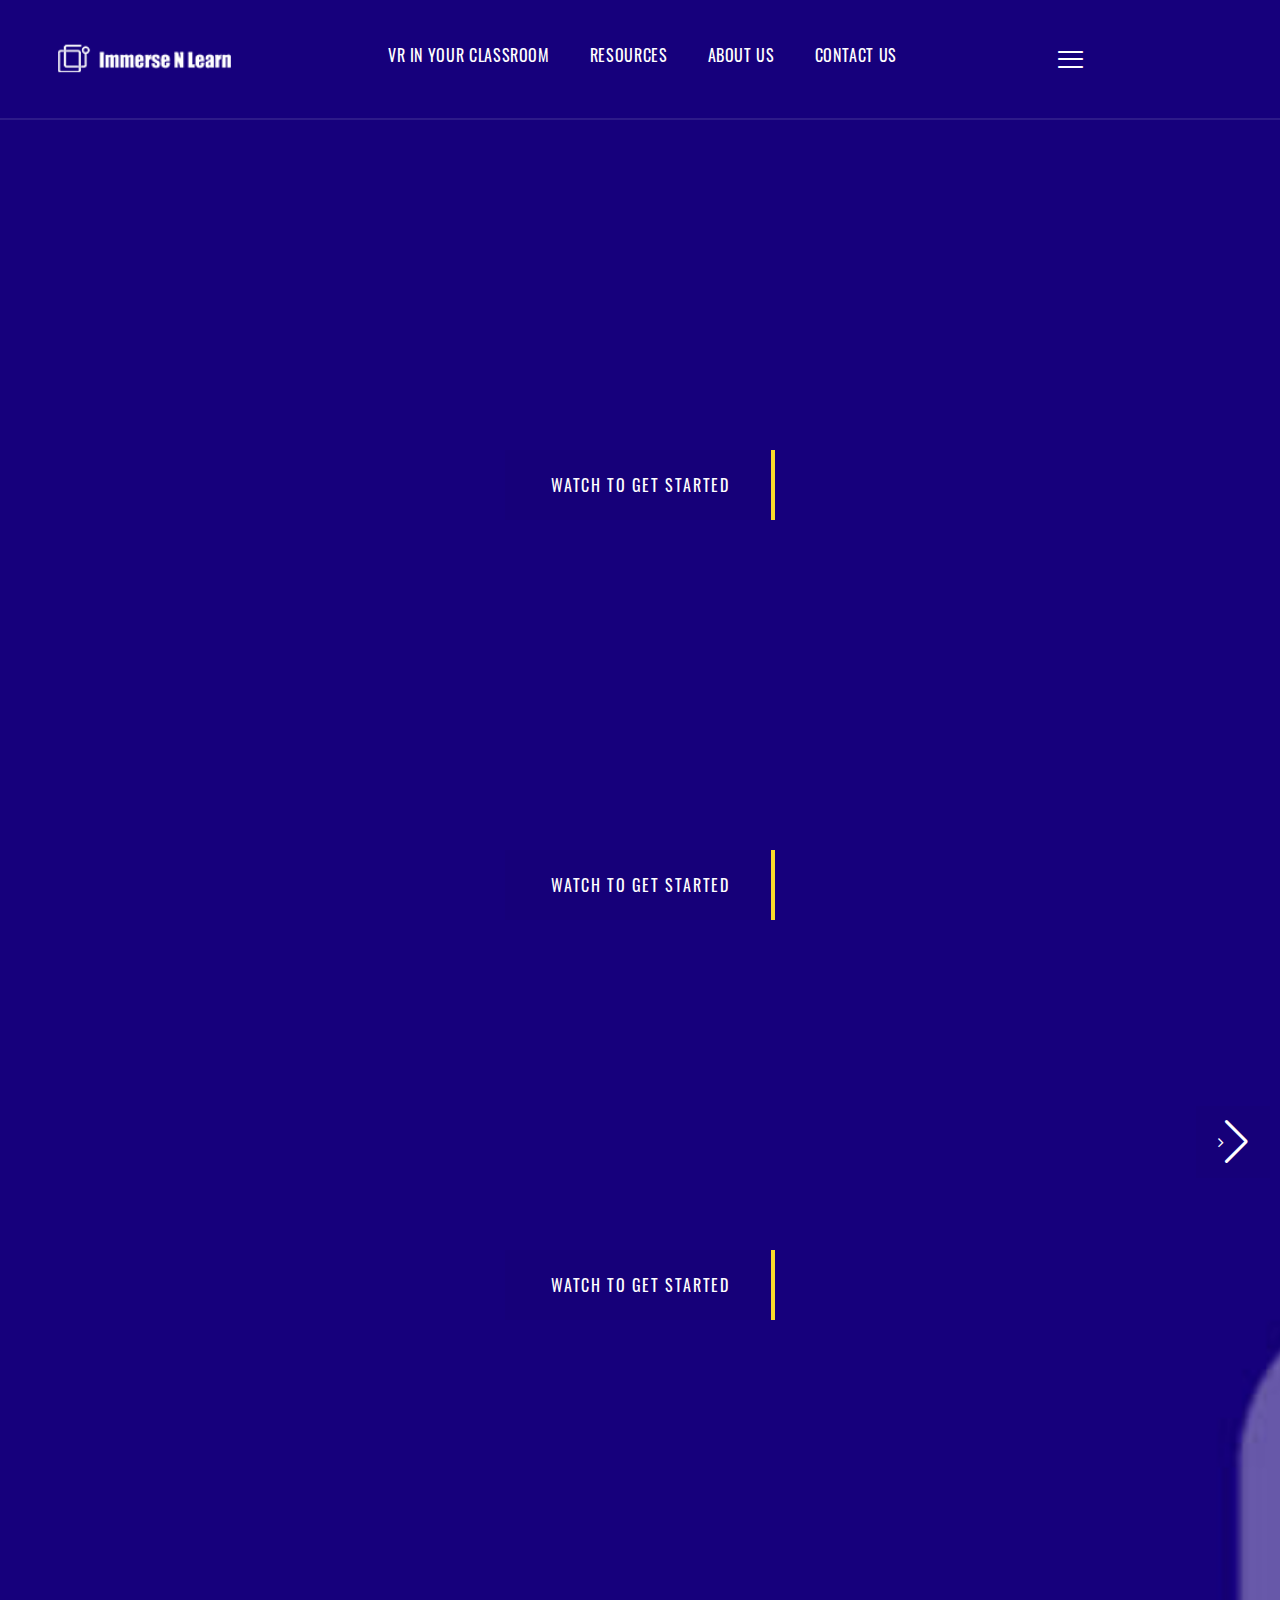
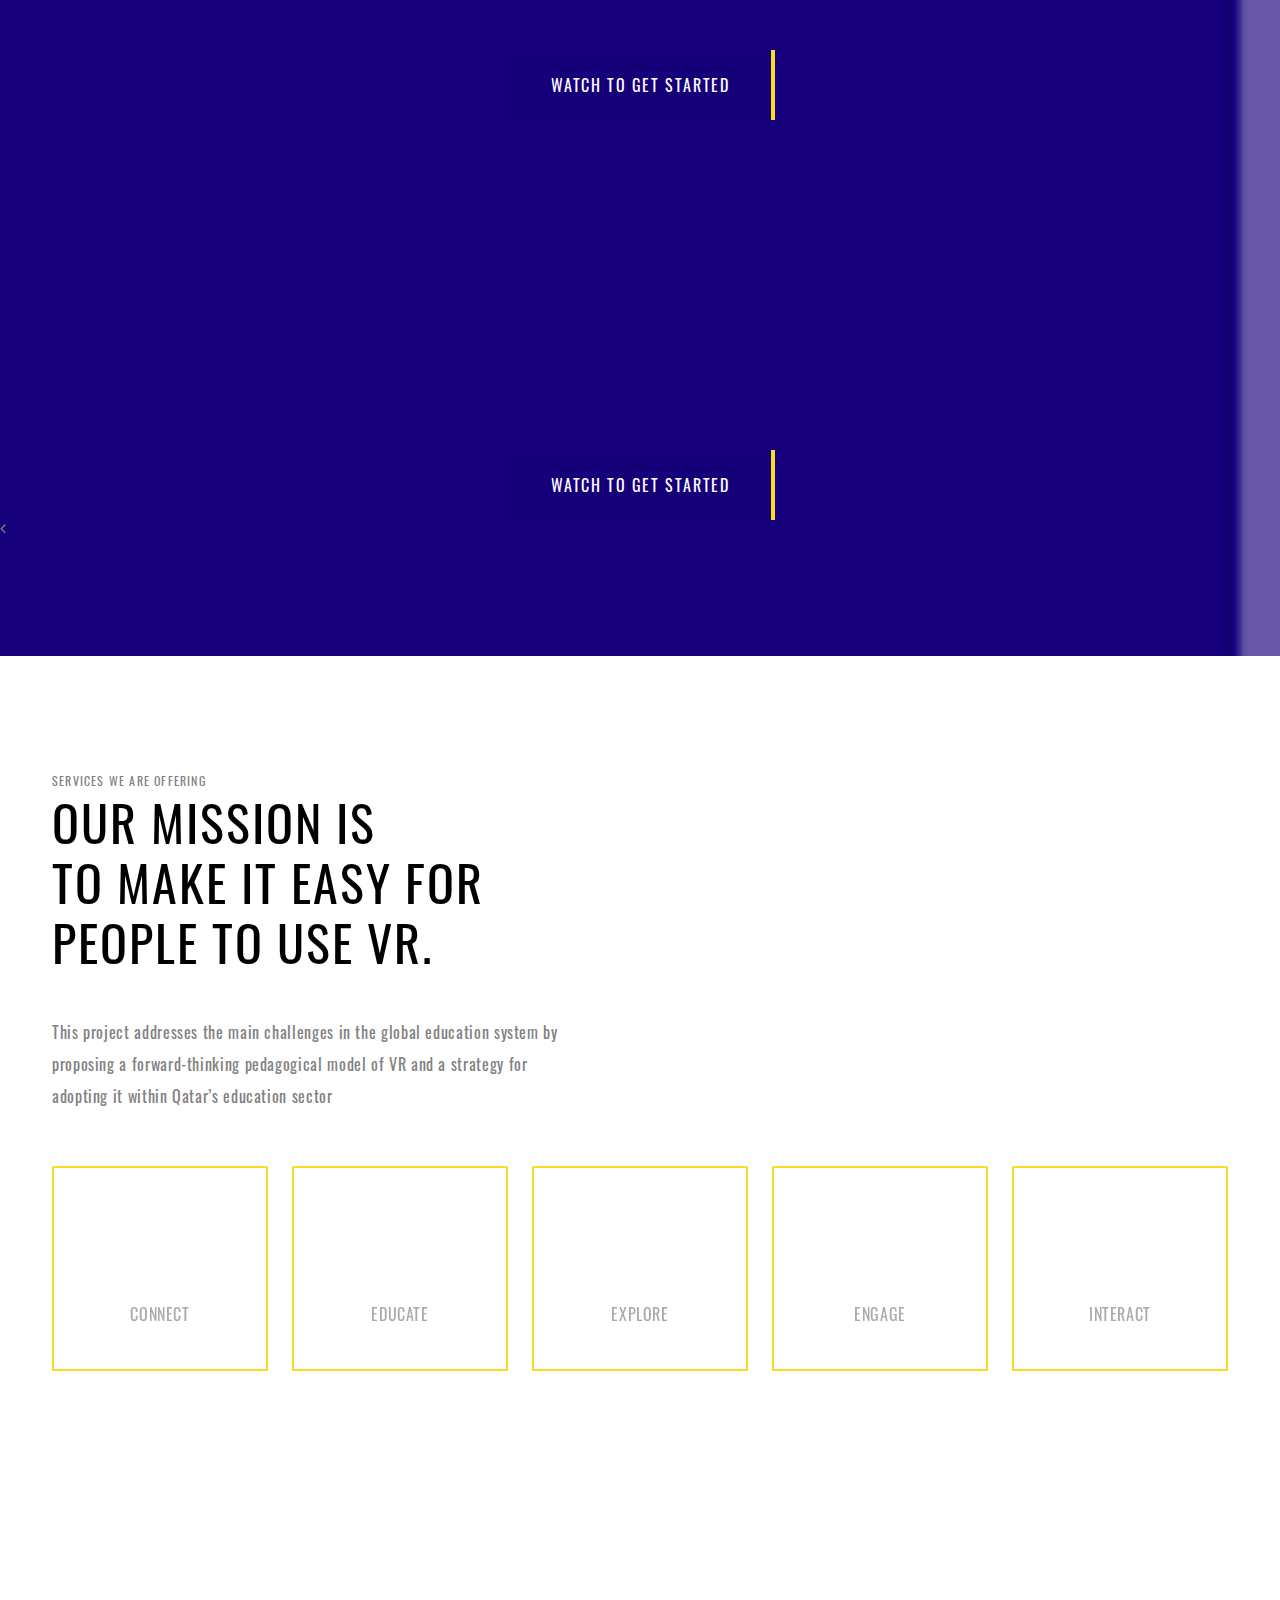
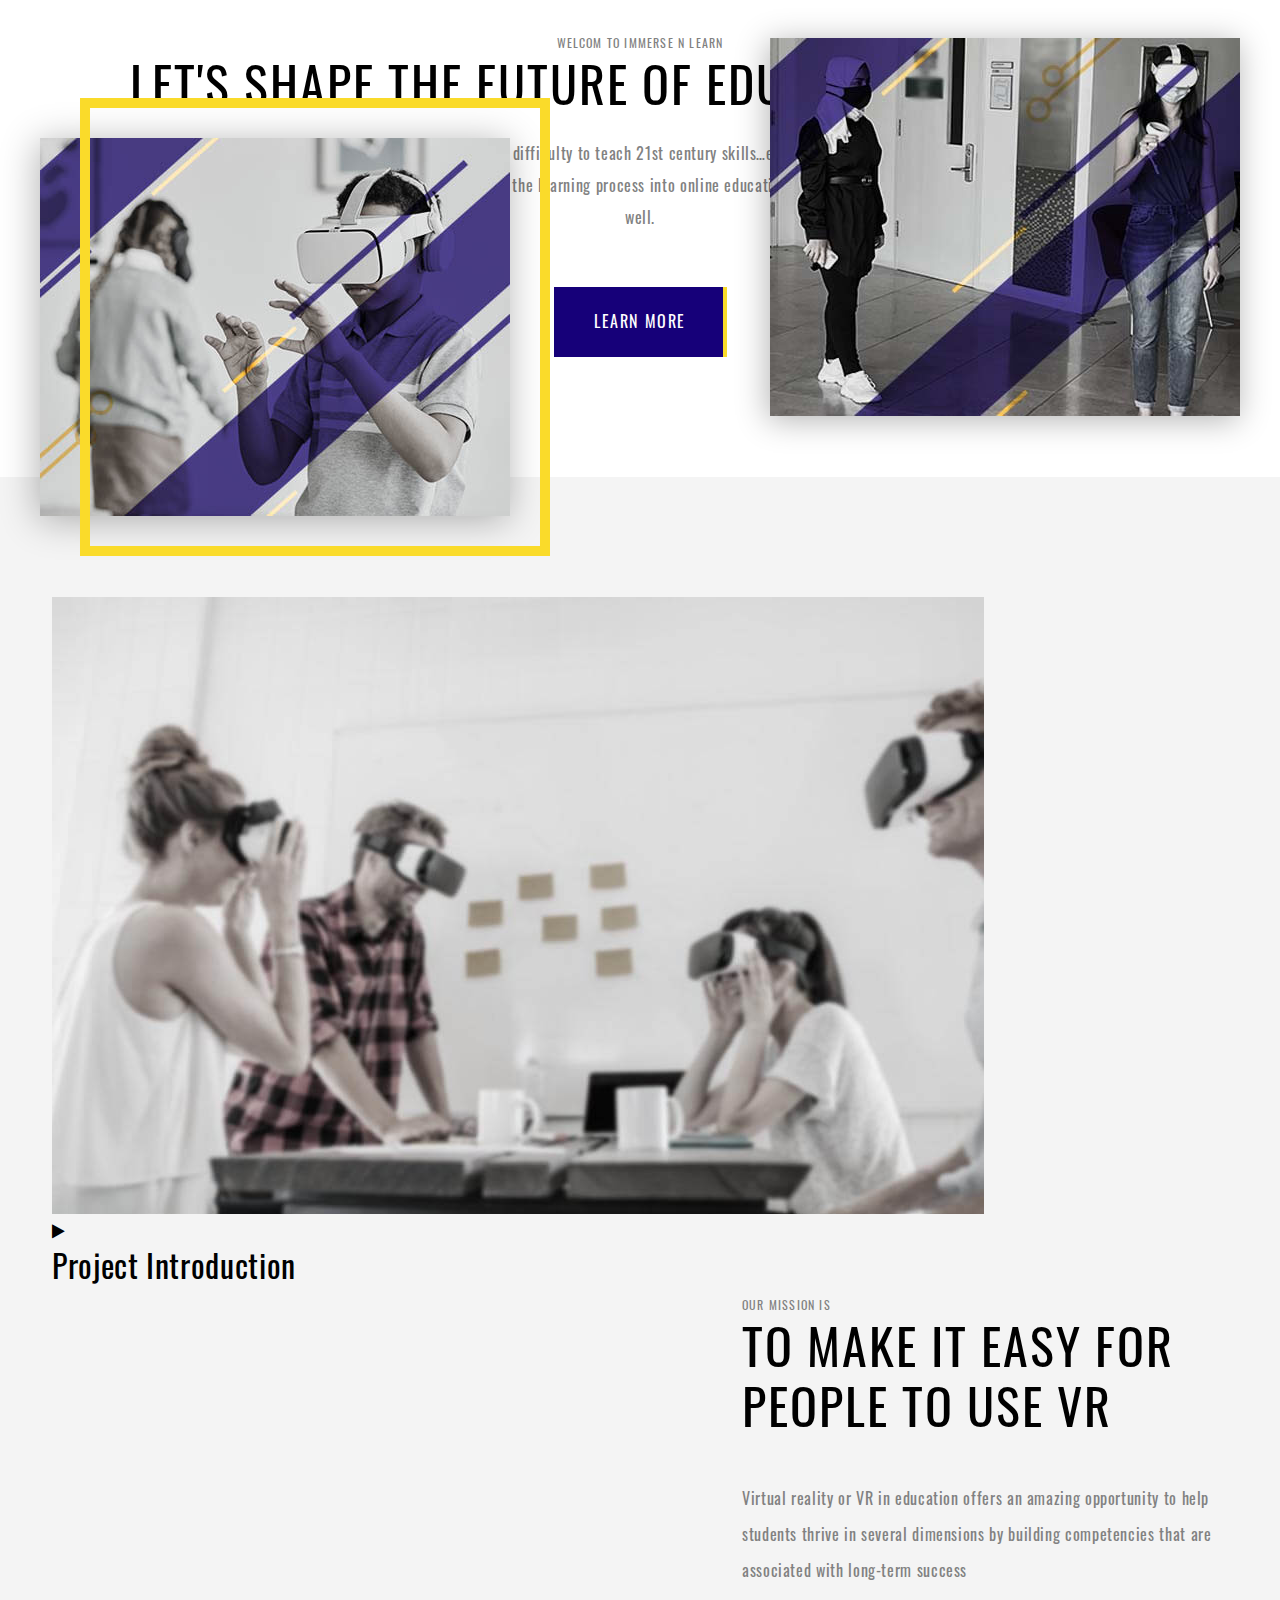
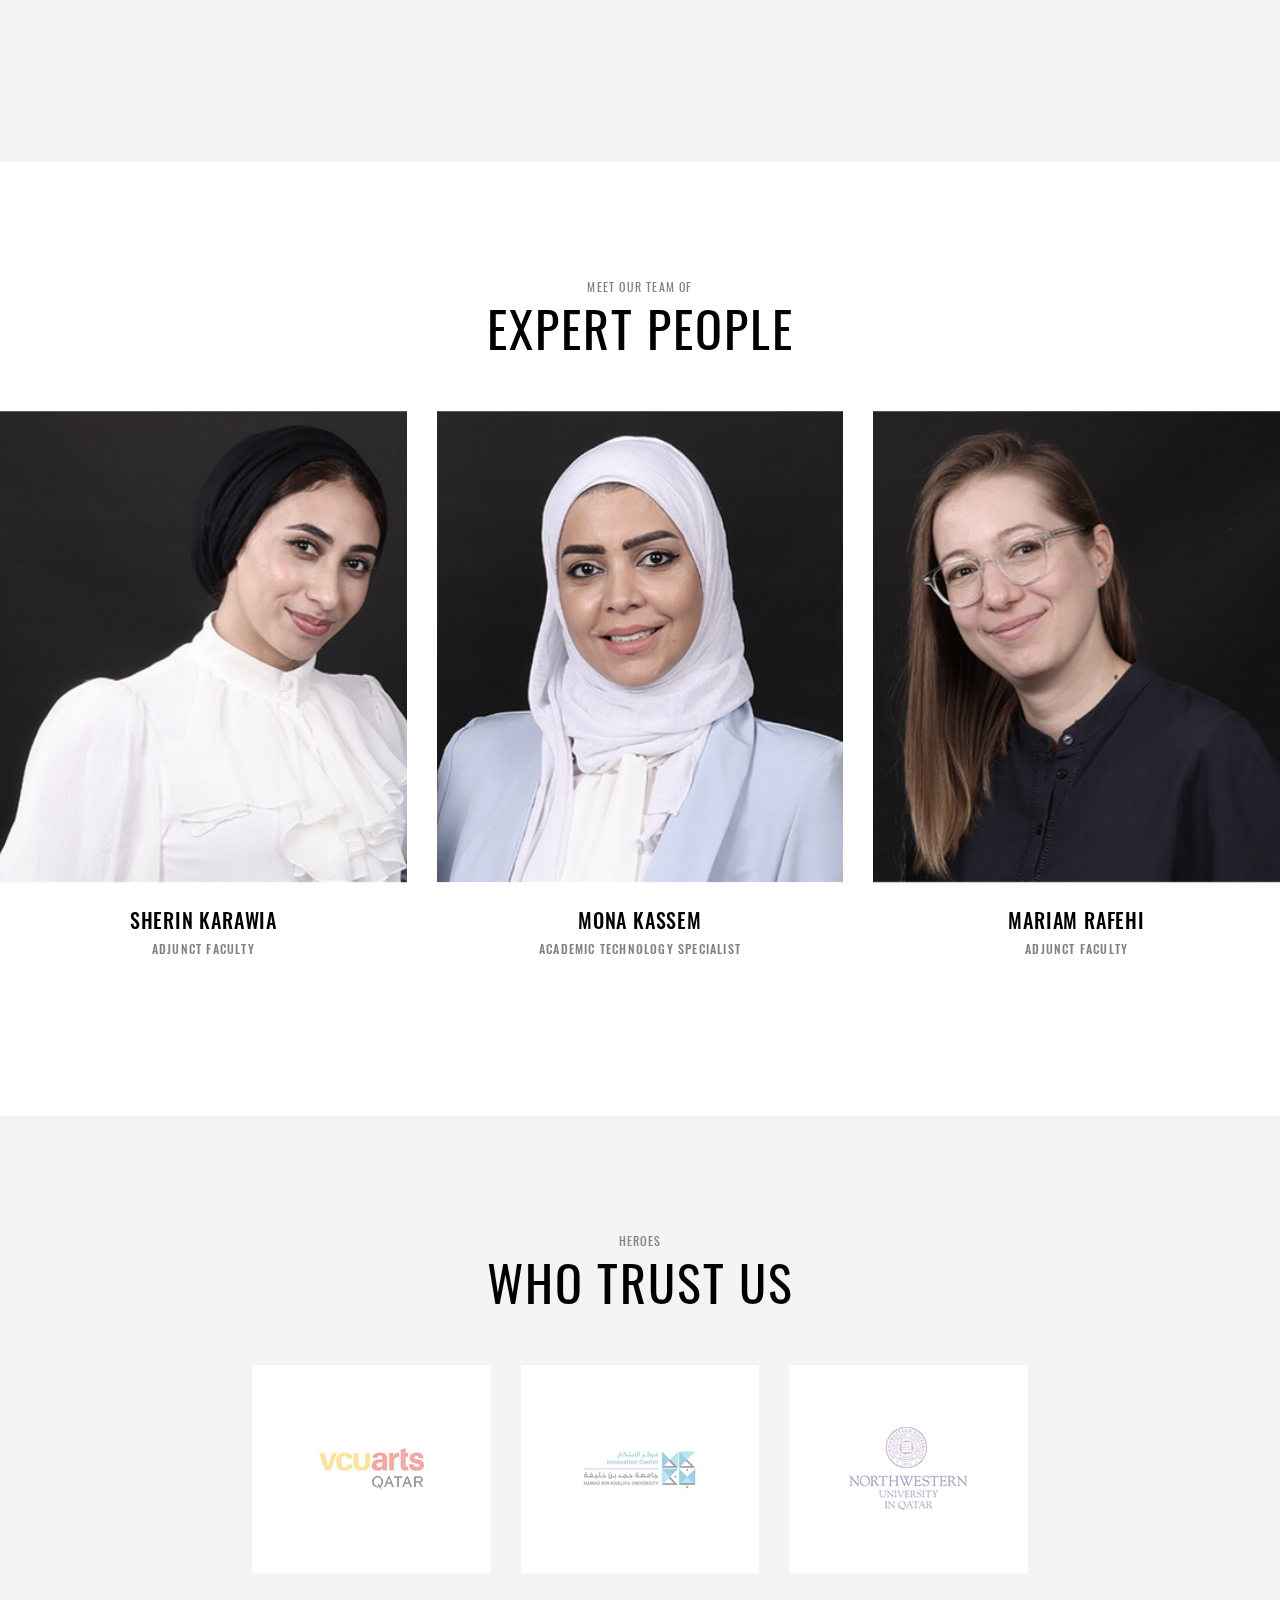
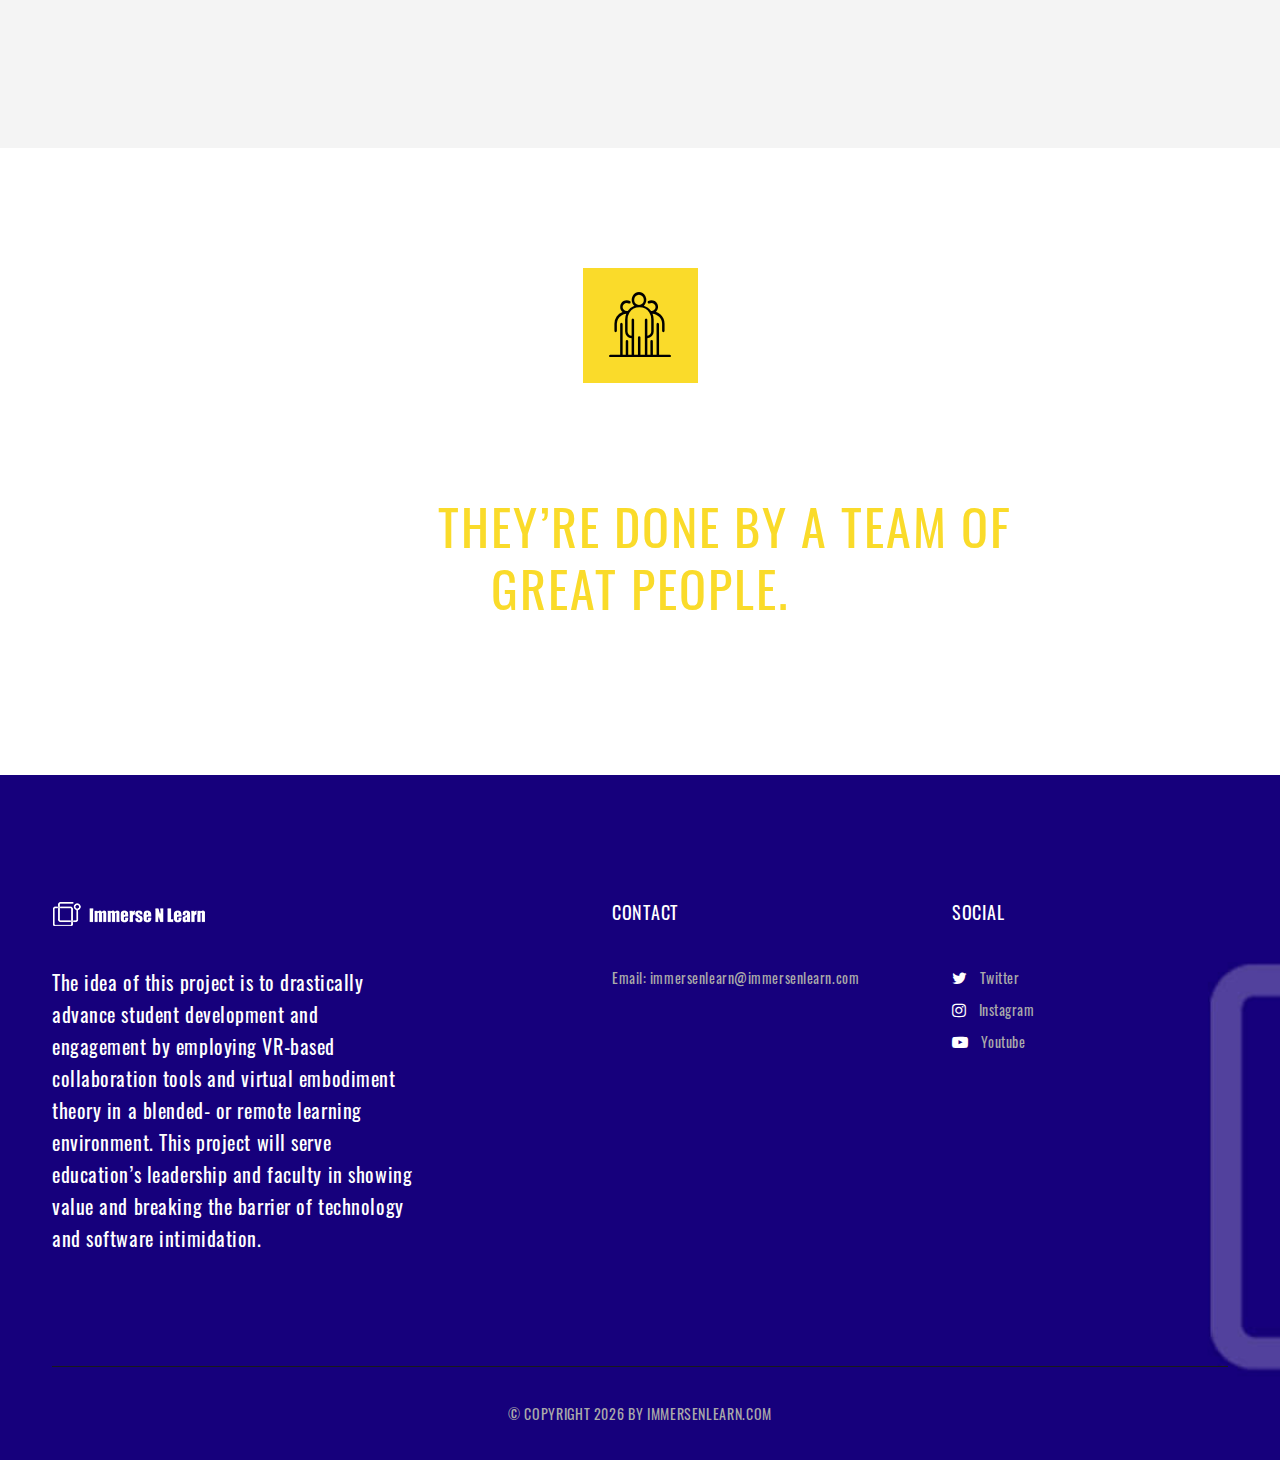
<file: index.html>
<!DOCTYPE html><html><head><meta charSet="utf-8"/><meta http-equiv="x-ua-compatible" content="ie=edge"/><meta name="viewport" content="width=device-width, initial-scale=1, shrink-to-fit=no"/><style data-href="/styles.dd2dacb34f27510e5b79.css" data-identity="gatsby-global-css">@charset "UTF-8";@import url(https://fonts.googleapis.com/css?family=Oswald:200,300,400,500,600,700);@font-face{font-display:swap;font-family:Oswald;font-style:normal;font-weight:200;src:local("Oswald Extra Light "),local("Oswald-Extra Light"),url(/static/oswald-latin-200-d183171ff23a70d6f56342b81d28611f.woff2) format("woff2"),url(/static/oswald-latin-200-cc14c2f821d8a4b9f2bac6d68c68ea15.woff) format("woff")}@font-face{font-display:swap;font-family:Oswald;font-style:normal;font-weight:300;src:local("Oswald Light "),local("Oswald-Light"),url(/static/oswald-latin-300-6baac7033f0373df1850c724c33418e3.woff2) format("woff2"),url(/static/oswald-latin-300-6397ef0940c9f9358f63939fc89a9f54.woff) format("woff")}@font-face{font-display:swap;font-family:Oswald;font-style:normal;font-weight:400;src:local("Oswald Regular "),local("Oswald-Regular"),url(/static/oswald-latin-400-5ee68289b9bf597a8aff9144e7833911.woff2) format("woff2"),url(/static/oswald-latin-400-3d1d485b3ed0d998b43ffe5a0aed16d8.woff) format("woff")}@font-face{font-display:swap;font-family:Oswald;font-style:normal;font-weight:500;src:local("Oswald Medium "),local("Oswald-Medium"),url(/static/oswald-latin-500-d8318e1ca3fc801039836be403f4f44a.woff2) format("woff2"),url(/static/oswald-latin-500-4ad0010b374a70399f91704213ed20ea.woff) format("woff")}@font-face{font-display:swap;font-family:Oswald;font-style:normal;font-weight:600;src:local("Oswald SemiBold "),local("Oswald-SemiBold"),url(/static/oswald-latin-600-4ccfaf63875913f86ff047f18727fc79.woff2) format("woff2"),url(/static/oswald-latin-600-98b7df2b43024102f102bc6925bb5c36.woff) format("woff")}@font-face{font-display:swap;font-family:Oswald;font-style:normal;font-weight:700;src:local("Oswald Bold "),local("Oswald-Bold"),url(/static/oswald-latin-700-b06529212af7ac33fc07ff263af15696.woff2) format("woff2"),url(/static/oswald-latin-700-f9aecc9a5487eb4022fc4dddafc1d383.woff) format("woff")}/*!
 * Bootstrap v5.1.0 (https://getbootstrap.com/)
 * Copyright 2011-2021 The Bootstrap Authors
 * Copyright 2011-2021 Twitter, Inc.
 * Licensed under MIT (https://github.com/twbs/bootstrap/blob/main/LICENSE)
 */:root{--bs-blue:#0d6efd;--bs-indigo:#6610f2;--bs-purple:#6f42c1;--bs-pink:#d63384;--bs-red:#dc3545;--bs-orange:#fd7e14;--bs-yellow:#ffc107;--bs-green:#198754;--bs-teal:#20c997;--bs-cyan:#0dcaf0;--bs-white:#fff;--bs-gray:#6c757d;--bs-gray-dark:#343a40;--bs-gray-100:#f8f9fa;--bs-gray-200:#e9ecef;--bs-gray-300:#dee2e6;--bs-gray-400:#ced4da;--bs-gray-500:#adb5bd;--bs-gray-600:#6c757d;--bs-gray-700:#495057;--bs-gray-800:#343a40;--bs-gray-900:#212529;--bs-primary:#0d6efd;--bs-secondary:#6c757d;--bs-success:#198754;--bs-info:#0dcaf0;--bs-warning:#ffc107;--bs-danger:#dc3545;--bs-light:#f8f9fa;--bs-dark:#212529;--bs-primary-rgb:13,110,253;--bs-secondary-rgb:108,117,125;--bs-success-rgb:25,135,84;--bs-info-rgb:13,202,240;--bs-warning-rgb:255,193,7;--bs-danger-rgb:220,53,69;--bs-light-rgb:248,249,250;--bs-dark-rgb:33,37,41;--bs-white-rgb:255,255,255;--bs-black-rgb:0,0,0;--bs-body-rgb:33,37,41;--bs-font-sans-serif:system-ui,-apple-system,"Segoe UI",Roboto,"Helvetica Neue",Arial,"Noto Sans","Liberation Sans",sans-serif,"Apple Color Emoji","Segoe UI Emoji","Segoe UI Symbol","Noto Color Emoji";--bs-font-monospace:SFMono-Regular,Menlo,Monaco,Consolas,"Liberation Mono","Courier New",monospace;--bs-gradient:linear-gradient(180deg,hsla(0,0%,100%,0.15),hsla(0,0%,100%,0));--bs-body-font-family:var(--bs-font-sans-serif);--bs-body-font-size:1rem;--bs-body-font-weight:400;--bs-body-line-height:1.5;--bs-body-color:#212529;--bs-body-bg:#fff}*,:after,:before{box-sizing:border-box}@media (prefers-reduced-motion:no-preference){:root{scroll-behavior:smooth}}body{-webkit-text-size-adjust:100%;-webkit-tap-highlight-color:transparent;background-color:var(--bs-body-bg);color:var(--bs-body-color);font-family:var(--bs-body-font-family);font-size:var(--bs-body-font-size);font-weight:var(--bs-body-font-weight);line-height:var(--bs-body-line-height);margin:0;text-align:var(--bs-body-text-align)}hr{background-color:currentColor;border:0;color:inherit;margin:1rem 0;opacity:.25}hr:not([size]){height:1px}.h1,.h2,.h3,.h4,.h5,.h6,h1,h2,h3,h4,h5,h6{font-weight:500;line-height:1.2;margin-bottom:.5rem;margin-top:0}.h1,h1{font-size:calc(1.375rem + 1.5vw)}@media (min-width:1200px){.h1,h1{font-size:2.5rem}}.h2,h2{font-size:calc(1.325rem + .9vw)}@media (min-width:1200px){.h2,h2{font-size:2rem}}.h3,h3{font-size:calc(1.3rem + .6vw)}@media (min-width:1200px){.h3,h3{font-size:1.75rem}}.h4,h4{font-size:calc(1.275rem + .3vw)}@media (min-width:1200px){.h4,h4{font-size:1.5rem}}.h5,h5{font-size:1.25rem}.h6,h6{font-size:1rem}p{margin-bottom:1rem;margin-top:0}abbr[data-bs-original-title],abbr[title]{cursor:help;-webkit-text-decoration:underline dotted;text-decoration:underline dotted;-webkit-text-decoration-skip-ink:none;text-decoration-skip-ink:none}address{font-style:normal;line-height:inherit;margin-bottom:1rem}ol,ul{padding-left:2rem}dl,ol,ul{margin-bottom:1rem;margin-top:0}ol ol,ol ul,ul ol,ul ul{margin-bottom:0}dt{font-weight:700}dd{margin-bottom:.5rem;margin-left:0}blockquote{margin:0 0 1rem}b,strong{font-weight:bolder}.small,small{font-size:.875em}.mark,mark{background-color:#fcf8e3;padding:.2em}sub,sup{font-size:.75em;line-height:0;position:relative;vertical-align:baseline}sub{bottom:-.25em}sup{top:-.5em}a{color:#0d6efd;text-decoration:underline}a:hover{color:#0a58ca}a:not([href]):not([class]),a:not([href]):not([class]):hover{color:inherit;text-decoration:none}code,kbd,pre,samp{direction:ltr;font-family:var(--bs-font-monospace);font-size:1em;unicode-bidi:bidi-override}pre{display:block;font-size:.875em;margin-bottom:1rem;margin-top:0;overflow:auto}pre code{color:inherit;font-size:inherit;word-break:normal}code{word-wrap:break-word;color:#d63384;font-size:.875em}a>code{color:inherit}kbd{background-color:#212529;border-radius:.2rem;color:#fff;font-size:.875em;padding:.2rem .4rem}kbd kbd{font-size:1em;font-weight:700;padding:0}figure{margin:0 0 1rem}img,svg{vertical-align:middle}table{border-collapse:collapse;caption-side:bottom}caption{color:#6c757d;padding-bottom:.5rem;padding-top:.5rem;text-align:left}th{text-align:inherit;text-align:-webkit-match-parent}tbody,td,tfoot,th,thead,tr{border:0 solid;border-color:inherit}label{display:inline-block}button{border-radius:0}button:focus:not(:focus-visible){outline:0}button,input,optgroup,select,textarea{font-family:inherit;font-size:inherit;line-height:inherit;margin:0}button,select{text-transform:none}[role=button]{cursor:pointer}select{word-wrap:normal}select:disabled{opacity:1}[list]::-webkit-calendar-picker-indicator{display:none}[type=button],[type=reset],[type=submit],button{-webkit-appearance:button}[type=button]:not(:disabled),[type=reset]:not(:disabled),[type=submit]:not(:disabled),button:not(:disabled){cursor:pointer}::-moz-focus-inner{border-style:none;padding:0}textarea{resize:vertical}fieldset{border:0;margin:0;min-width:0;padding:0}legend{float:left;font-size:calc(1.275rem + .3vw);line-height:inherit;margin-bottom:.5rem;padding:0;width:100%}@media (min-width:1200px){legend{font-size:1.5rem}}legend+*{clear:left}::-webkit-datetime-edit-day-field,::-webkit-datetime-edit-fields-wrapper,::-webkit-datetime-edit-hour-field,::-webkit-datetime-edit-minute,::-webkit-datetime-edit-month-field,::-webkit-datetime-edit-text,::-webkit-datetime-edit-year-field{padding:0}::-webkit-inner-spin-button{height:auto}[type=search]{-webkit-appearance:textfield;outline-offset:-2px}::-webkit-search-decoration{-webkit-appearance:none}::-webkit-color-swatch-wrapper{padding:0}::file-selector-button{font:inherit}::-webkit-file-upload-button{-webkit-appearance:button;font:inherit}output{display:inline-block}iframe{border:0}summary{cursor:pointer;display:list-item}progress{vertical-align:baseline}[hidden]{display:none!important}.lead{font-size:1.25rem;font-weight:300}.display-1{font-size:calc(1.625rem + 4.5vw);font-weight:300;line-height:1.2}@media (min-width:1200px){.display-1{font-size:5rem}}.display-2{font-size:calc(1.575rem + 3.9vw);font-weight:300;line-height:1.2}@media (min-width:1200px){.display-2{font-size:4.5rem}}.display-3{font-size:calc(1.525rem + 3.3vw);font-weight:300;line-height:1.2}@media (min-width:1200px){.display-3{font-size:4rem}}.display-4{font-size:calc(1.475rem + 2.7vw);font-weight:300;line-height:1.2}@media (min-width:1200px){.display-4{font-size:3.5rem}}.display-5{font-size:calc(1.425rem + 2.1vw);font-weight:300;line-height:1.2}@media (min-width:1200px){.display-5{font-size:3rem}}.display-6{font-size:calc(1.375rem + 1.5vw);font-weight:300;line-height:1.2}@media (min-width:1200px){.display-6{font-size:2.5rem}}.list-inline,.list-unstyled{list-style:none;padding-left:0}.list-inline-item{display:inline-block}.list-inline-item:not(:last-child){margin-right:.5rem}.initialism{font-size:.875em;text-transform:uppercase}.blockquote{font-size:1.25rem;margin-bottom:1rem}.blockquote>:last-child{margin-bottom:0}.blockquote-footer{color:#6c757d;font-size:.875em;margin-bottom:1rem;margin-top:-1rem}.blockquote-footer:before{content:"— "}.img-fluid,.img-thumbnail{height:auto;max-width:100%}.img-thumbnail{background-color:#fff;border:1px solid #dee2e6;border-radius:.25rem;padding:.25rem}.figure{display:inline-block}.figure-img{line-height:1;margin-bottom:.5rem}.figure-caption{color:#6c757d;font-size:.875em}.container,.container-fluid,.container-lg,.container-md,.container-sm,.container-xl,.container-xxl{margin-left:auto;margin-right:auto;padding-left:var(--bs-gutter-x,.75rem);padding-right:var(--bs-gutter-x,.75rem);width:100%}@media (min-width:576px){.container,.container-sm{max-width:540px}}@media (min-width:768px){.container,.container-md,.container-sm{max-width:720px}}@media (min-width:992px){.container,.container-lg,.container-md,.container-sm{max-width:960px}}@media (min-width:1200px){.container,.container-lg,.container-md,.container-sm,.container-xl{max-width:1140px}}@media (min-width:1400px){.container,.container-lg,.container-md,.container-sm,.container-xl,.container-xxl{max-width:1320px}}.row{--bs-gutter-x:1.5rem;--bs-gutter-y:0;display:flex;flex-wrap:wrap;margin-left:calc(var(--bs-gutter-x)*-.5);margin-right:calc(var(--bs-gutter-x)*-.5);margin-top:calc(var(--bs-gutter-y)*-1)}.row>*{flex-shrink:0;margin-top:var(--bs-gutter-y);max-width:100%;padding-left:calc(var(--bs-gutter-x)*.5);padding-right:calc(var(--bs-gutter-x)*.5);width:100%}.col{flex:1 0}.row-cols-auto>*{flex:0 0 auto;width:auto}.row-cols-1>*{flex:0 0 auto;width:100%}.row-cols-2>*{flex:0 0 auto;width:50%}.row-cols-3>*{flex:0 0 auto;width:33.3333333333%}.row-cols-4>*{flex:0 0 auto;width:25%}.row-cols-5>*{flex:0 0 auto;width:20%}.row-cols-6>*{flex:0 0 auto;width:16.6666666667%}.col-auto{flex:0 0 auto;width:auto}.col-1{flex:0 0 auto;width:8.33333333%}.col-2{flex:0 0 auto;width:16.66666667%}.col-3{flex:0 0 auto;width:25%}.col-4{flex:0 0 auto;width:33.33333333%}.col-5{flex:0 0 auto;width:41.66666667%}.col-6{flex:0 0 auto;width:50%}.col-7{flex:0 0 auto;width:58.33333333%}.col-8{flex:0 0 auto;width:66.66666667%}.col-9{flex:0 0 auto;width:75%}.col-10{flex:0 0 auto;width:83.33333333%}.col-11{flex:0 0 auto;width:91.66666667%}.col-12{flex:0 0 auto;width:100%}.offset-1{margin-left:8.33333333%}.offset-2{margin-left:16.66666667%}.offset-3{margin-left:25%}.offset-4{margin-left:33.33333333%}.offset-5{margin-left:41.66666667%}.offset-6{margin-left:50%}.offset-7{margin-left:58.33333333%}.offset-8{margin-left:66.66666667%}.offset-9{margin-left:75%}.offset-10{margin-left:83.33333333%}.offset-11{margin-left:91.66666667%}.g-0,.gx-0{--bs-gutter-x:0}.g-0,.gy-0{--bs-gutter-y:0}.g-1,.gx-1{--bs-gutter-x:0.25rem}.g-1,.gy-1{--bs-gutter-y:0.25rem}.g-2,.gx-2{--bs-gutter-x:0.5rem}.g-2,.gy-2{--bs-gutter-y:0.5rem}.g-3,.gx-3{--bs-gutter-x:1rem}.g-3,.gy-3{--bs-gutter-y:1rem}.g-4,.gx-4{--bs-gutter-x:1.5rem}.g-4,.gy-4{--bs-gutter-y:1.5rem}.g-5,.gx-5{--bs-gutter-x:3rem}.g-5,.gy-5{--bs-gutter-y:3rem}@media (min-width:576px){.col-sm{flex:1 0}.row-cols-sm-auto>*{flex:0 0 auto;width:auto}.row-cols-sm-1>*{flex:0 0 auto;width:100%}.row-cols-sm-2>*{flex:0 0 auto;width:50%}.row-cols-sm-3>*{flex:0 0 auto;width:33.3333333333%}.row-cols-sm-4>*{flex:0 0 auto;width:25%}.row-cols-sm-5>*{flex:0 0 auto;width:20%}.row-cols-sm-6>*{flex:0 0 auto;width:16.6666666667%}.col-sm-auto{flex:0 0 auto;width:auto}.col-sm-1{flex:0 0 auto;width:8.33333333%}.col-sm-2{flex:0 0 auto;width:16.66666667%}.col-sm-3{flex:0 0 auto;width:25%}.col-sm-4{flex:0 0 auto;width:33.33333333%}.col-sm-5{flex:0 0 auto;width:41.66666667%}.col-sm-6{flex:0 0 auto;width:50%}.col-sm-7{flex:0 0 auto;width:58.33333333%}.col-sm-8{flex:0 0 auto;width:66.66666667%}.col-sm-9{flex:0 0 auto;width:75%}.col-sm-10{flex:0 0 auto;width:83.33333333%}.col-sm-11{flex:0 0 auto;width:91.66666667%}.col-sm-12{flex:0 0 auto;width:100%}.offset-sm-0{margin-left:0}.offset-sm-1{margin-left:8.33333333%}.offset-sm-2{margin-left:16.66666667%}.offset-sm-3{margin-left:25%}.offset-sm-4{margin-left:33.33333333%}.offset-sm-5{margin-left:41.66666667%}.offset-sm-6{margin-left:50%}.offset-sm-7{margin-left:58.33333333%}.offset-sm-8{margin-left:66.66666667%}.offset-sm-9{margin-left:75%}.offset-sm-10{margin-left:83.33333333%}.offset-sm-11{margin-left:91.66666667%}.g-sm-0,.gx-sm-0{--bs-gutter-x:0}.g-sm-0,.gy-sm-0{--bs-gutter-y:0}.g-sm-1,.gx-sm-1{--bs-gutter-x:0.25rem}.g-sm-1,.gy-sm-1{--bs-gutter-y:0.25rem}.g-sm-2,.gx-sm-2{--bs-gutter-x:0.5rem}.g-sm-2,.gy-sm-2{--bs-gutter-y:0.5rem}.g-sm-3,.gx-sm-3{--bs-gutter-x:1rem}.g-sm-3,.gy-sm-3{--bs-gutter-y:1rem}.g-sm-4,.gx-sm-4{--bs-gutter-x:1.5rem}.g-sm-4,.gy-sm-4{--bs-gutter-y:1.5rem}.g-sm-5,.gx-sm-5{--bs-gutter-x:3rem}.g-sm-5,.gy-sm-5{--bs-gutter-y:3rem}}@media (min-width:768px){.col-md{flex:1 0}.row-cols-md-auto>*{flex:0 0 auto;width:auto}.row-cols-md-1>*{flex:0 0 auto;width:100%}.row-cols-md-2>*{flex:0 0 auto;width:50%}.row-cols-md-3>*{flex:0 0 auto;width:33.3333333333%}.row-cols-md-4>*{flex:0 0 auto;width:25%}.row-cols-md-5>*{flex:0 0 auto;width:20%}.row-cols-md-6>*{flex:0 0 auto;width:16.6666666667%}.col-md-auto{flex:0 0 auto;width:auto}.col-md-1{flex:0 0 auto;width:8.33333333%}.col-md-2{flex:0 0 auto;width:16.66666667%}.col-md-3{flex:0 0 auto;width:25%}.col-md-4{flex:0 0 auto;width:33.33333333%}.col-md-5{flex:0 0 auto;width:41.66666667%}.col-md-6{flex:0 0 auto;width:50%}.col-md-7{flex:0 0 auto;width:58.33333333%}.col-md-8{flex:0 0 auto;width:66.66666667%}.col-md-9{flex:0 0 auto;width:75%}.col-md-10{flex:0 0 auto;width:83.33333333%}.col-md-11{flex:0 0 auto;width:91.66666667%}.col-md-12{flex:0 0 auto;width:100%}.offset-md-0{margin-left:0}.offset-md-1{margin-left:8.33333333%}.offset-md-2{margin-left:16.66666667%}.offset-md-3{margin-left:25%}.offset-md-4{margin-left:33.33333333%}.offset-md-5{margin-left:41.66666667%}.offset-md-6{margin-left:50%}.offset-md-7{margin-left:58.33333333%}.offset-md-8{margin-left:66.66666667%}.offset-md-9{margin-left:75%}.offset-md-10{margin-left:83.33333333%}.offset-md-11{margin-left:91.66666667%}.g-md-0,.gx-md-0{--bs-gutter-x:0}.g-md-0,.gy-md-0{--bs-gutter-y:0}.g-md-1,.gx-md-1{--bs-gutter-x:0.25rem}.g-md-1,.gy-md-1{--bs-gutter-y:0.25rem}.g-md-2,.gx-md-2{--bs-gutter-x:0.5rem}.g-md-2,.gy-md-2{--bs-gutter-y:0.5rem}.g-md-3,.gx-md-3{--bs-gutter-x:1rem}.g-md-3,.gy-md-3{--bs-gutter-y:1rem}.g-md-4,.gx-md-4{--bs-gutter-x:1.5rem}.g-md-4,.gy-md-4{--bs-gutter-y:1.5rem}.g-md-5,.gx-md-5{--bs-gutter-x:3rem}.g-md-5,.gy-md-5{--bs-gutter-y:3rem}}@media (min-width:992px){.col-lg{flex:1 0}.row-cols-lg-auto>*{flex:0 0 auto;width:auto}.row-cols-lg-1>*{flex:0 0 auto;width:100%}.row-cols-lg-2>*{flex:0 0 auto;width:50%}.row-cols-lg-3>*{flex:0 0 auto;width:33.3333333333%}.row-cols-lg-4>*{flex:0 0 auto;width:25%}.row-cols-lg-5>*{flex:0 0 auto;width:20%}.row-cols-lg-6>*{flex:0 0 auto;width:16.6666666667%}.col-lg-auto{flex:0 0 auto;width:auto}.col-lg-1{flex:0 0 auto;width:8.33333333%}.col-lg-2{flex:0 0 auto;width:16.66666667%}.col-lg-3{flex:0 0 auto;width:25%}.col-lg-4{flex:0 0 auto;width:33.33333333%}.col-lg-5{flex:0 0 auto;width:41.66666667%}.col-lg-6{flex:0 0 auto;width:50%}.col-lg-7{flex:0 0 auto;width:58.33333333%}.col-lg-8{flex:0 0 auto;width:66.66666667%}.col-lg-9{flex:0 0 auto;width:75%}.col-lg-10{flex:0 0 auto;width:83.33333333%}.col-lg-11{flex:0 0 auto;width:91.66666667%}.col-lg-12{flex:0 0 auto;width:100%}.offset-lg-0{margin-left:0}.offset-lg-1{margin-left:8.33333333%}.offset-lg-2{margin-left:16.66666667%}.offset-lg-3{margin-left:25%}.offset-lg-4{margin-left:33.33333333%}.offset-lg-5{margin-left:41.66666667%}.offset-lg-6{margin-left:50%}.offset-lg-7{margin-left:58.33333333%}.offset-lg-8{margin-left:66.66666667%}.offset-lg-9{margin-left:75%}.offset-lg-10{margin-left:83.33333333%}.offset-lg-11{margin-left:91.66666667%}.g-lg-0,.gx-lg-0{--bs-gutter-x:0}.g-lg-0,.gy-lg-0{--bs-gutter-y:0}.g-lg-1,.gx-lg-1{--bs-gutter-x:0.25rem}.g-lg-1,.gy-lg-1{--bs-gutter-y:0.25rem}.g-lg-2,.gx-lg-2{--bs-gutter-x:0.5rem}.g-lg-2,.gy-lg-2{--bs-gutter-y:0.5rem}.g-lg-3,.gx-lg-3{--bs-gutter-x:1rem}.g-lg-3,.gy-lg-3{--bs-gutter-y:1rem}.g-lg-4,.gx-lg-4{--bs-gutter-x:1.5rem}.g-lg-4,.gy-lg-4{--bs-gutter-y:1.5rem}.g-lg-5,.gx-lg-5{--bs-gutter-x:3rem}.g-lg-5,.gy-lg-5{--bs-gutter-y:3rem}}@media (min-width:1200px){.col-xl{flex:1 0}.row-cols-xl-auto>*{flex:0 0 auto;width:auto}.row-cols-xl-1>*{flex:0 0 auto;width:100%}.row-cols-xl-2>*{flex:0 0 auto;width:50%}.row-cols-xl-3>*{flex:0 0 auto;width:33.3333333333%}.row-cols-xl-4>*{flex:0 0 auto;width:25%}.row-cols-xl-5>*{flex:0 0 auto;width:20%}.row-cols-xl-6>*{flex:0 0 auto;width:16.6666666667%}.col-xl-auto{flex:0 0 auto;width:auto}.col-xl-1{flex:0 0 auto;width:8.33333333%}.col-xl-2{flex:0 0 auto;width:16.66666667%}.col-xl-3{flex:0 0 auto;width:25%}.col-xl-4{flex:0 0 auto;width:33.33333333%}.col-xl-5{flex:0 0 auto;width:41.66666667%}.col-xl-6{flex:0 0 auto;width:50%}.col-xl-7{flex:0 0 auto;width:58.33333333%}.col-xl-8{flex:0 0 auto;width:66.66666667%}.col-xl-9{flex:0 0 auto;width:75%}.col-xl-10{flex:0 0 auto;width:83.33333333%}.col-xl-11{flex:0 0 auto;width:91.66666667%}.col-xl-12{flex:0 0 auto;width:100%}.offset-xl-0{margin-left:0}.offset-xl-1{margin-left:8.33333333%}.offset-xl-2{margin-left:16.66666667%}.offset-xl-3{margin-left:25%}.offset-xl-4{margin-left:33.33333333%}.offset-xl-5{margin-left:41.66666667%}.offset-xl-6{margin-left:50%}.offset-xl-7{margin-left:58.33333333%}.offset-xl-8{margin-left:66.66666667%}.offset-xl-9{margin-left:75%}.offset-xl-10{margin-left:83.33333333%}.offset-xl-11{margin-left:91.66666667%}.g-xl-0,.gx-xl-0{--bs-gutter-x:0}.g-xl-0,.gy-xl-0{--bs-gutter-y:0}.g-xl-1,.gx-xl-1{--bs-gutter-x:0.25rem}.g-xl-1,.gy-xl-1{--bs-gutter-y:0.25rem}.g-xl-2,.gx-xl-2{--bs-gutter-x:0.5rem}.g-xl-2,.gy-xl-2{--bs-gutter-y:0.5rem}.g-xl-3,.gx-xl-3{--bs-gutter-x:1rem}.g-xl-3,.gy-xl-3{--bs-gutter-y:1rem}.g-xl-4,.gx-xl-4{--bs-gutter-x:1.5rem}.g-xl-4,.gy-xl-4{--bs-gutter-y:1.5rem}.g-xl-5,.gx-xl-5{--bs-gutter-x:3rem}.g-xl-5,.gy-xl-5{--bs-gutter-y:3rem}}@media (min-width:1400px){.col-xxl{flex:1 0}.row-cols-xxl-auto>*{flex:0 0 auto;width:auto}.row-cols-xxl-1>*{flex:0 0 auto;width:100%}.row-cols-xxl-2>*{flex:0 0 auto;width:50%}.row-cols-xxl-3>*{flex:0 0 auto;width:33.3333333333%}.row-cols-xxl-4>*{flex:0 0 auto;width:25%}.row-cols-xxl-5>*{flex:0 0 auto;width:20%}.row-cols-xxl-6>*{flex:0 0 auto;width:16.6666666667%}.col-xxl-auto{flex:0 0 auto;width:auto}.col-xxl-1{flex:0 0 auto;width:8.33333333%}.col-xxl-2{flex:0 0 auto;width:16.66666667%}.col-xxl-3{flex:0 0 auto;width:25%}.col-xxl-4{flex:0 0 auto;width:33.33333333%}.col-xxl-5{flex:0 0 auto;width:41.66666667%}.col-xxl-6{flex:0 0 auto;width:50%}.col-xxl-7{flex:0 0 auto;width:58.33333333%}.col-xxl-8{flex:0 0 auto;width:66.66666667%}.col-xxl-9{flex:0 0 auto;width:75%}.col-xxl-10{flex:0 0 auto;width:83.33333333%}.col-xxl-11{flex:0 0 auto;width:91.66666667%}.col-xxl-12{flex:0 0 auto;width:100%}.offset-xxl-0{margin-left:0}.offset-xxl-1{margin-left:8.33333333%}.offset-xxl-2{margin-left:16.66666667%}.offset-xxl-3{margin-left:25%}.offset-xxl-4{margin-left:33.33333333%}.offset-xxl-5{margin-left:41.66666667%}.offset-xxl-6{margin-left:50%}.offset-xxl-7{margin-left:58.33333333%}.offset-xxl-8{margin-left:66.66666667%}.offset-xxl-9{margin-left:75%}.offset-xxl-10{margin-left:83.33333333%}.offset-xxl-11{margin-left:91.66666667%}.g-xxl-0,.gx-xxl-0{--bs-gutter-x:0}.g-xxl-0,.gy-xxl-0{--bs-gutter-y:0}.g-xxl-1,.gx-xxl-1{--bs-gutter-x:0.25rem}.g-xxl-1,.gy-xxl-1{--bs-gutter-y:0.25rem}.g-xxl-2,.gx-xxl-2{--bs-gutter-x:0.5rem}.g-xxl-2,.gy-xxl-2{--bs-gutter-y:0.5rem}.g-xxl-3,.gx-xxl-3{--bs-gutter-x:1rem}.g-xxl-3,.gy-xxl-3{--bs-gutter-y:1rem}.g-xxl-4,.gx-xxl-4{--bs-gutter-x:1.5rem}.g-xxl-4,.gy-xxl-4{--bs-gutter-y:1.5rem}.g-xxl-5,.gx-xxl-5{--bs-gutter-x:3rem}.g-xxl-5,.gy-xxl-5{--bs-gutter-y:3rem}}.table{--bs-table-bg:transparent;--bs-table-accent-bg:transparent;--bs-table-striped-color:#212529;--bs-table-striped-bg:rgba(0,0,0,0.05);--bs-table-active-color:#212529;--bs-table-active-bg:rgba(0,0,0,0.1);--bs-table-hover-color:#212529;--bs-table-hover-bg:rgba(0,0,0,0.075);border-color:#dee2e6;color:#212529;margin-bottom:1rem;vertical-align:top;width:100%}.table>:not(caption)>*>*{background-color:var(--bs-table-bg);border-bottom-width:1px;box-shadow:inset 0 0 0 9999px var(--bs-table-accent-bg);padding:.5rem}.table>tbody{vertical-align:inherit}.table>thead{vertical-align:bottom}.table>:not(:last-child)>:last-child>*{border-bottom-color:currentColor}.caption-top{caption-side:top}.table-sm>:not(caption)>*>*{padding:.25rem}.table-bordered>:not(caption)>*{border-width:1px 0}.table-bordered>:not(caption)>*>*{border-width:0 1px}.table-borderless>:not(caption)>*>*{border-bottom-width:0}.table-striped>tbody>tr:nth-of-type(odd){--bs-table-accent-bg:var(--bs-table-striped-bg);color:var(--bs-table-striped-color)}.table-active{--bs-table-accent-bg:var(--bs-table-active-bg);color:var(--bs-table-active-color)}.table-hover>tbody>tr:hover{--bs-table-accent-bg:var(--bs-table-hover-bg);color:var(--bs-table-hover-color)}.table-primary{--bs-table-bg:#cfe2ff;--bs-table-striped-bg:#c5d7f2;--bs-table-striped-color:#000;--bs-table-active-bg:#bacbe6;--bs-table-active-color:#000;--bs-table-hover-bg:#bfd1ec;--bs-table-hover-color:#000;border-color:#bacbe6;color:#000}.table-secondary{--bs-table-bg:#e2e3e5;--bs-table-striped-bg:#d7d8da;--bs-table-striped-color:#000;--bs-table-active-bg:#cbccce;--bs-table-active-color:#000;--bs-table-hover-bg:#d1d2d4;--bs-table-hover-color:#000;border-color:#cbccce;color:#000}.table-success{--bs-table-bg:#d1e7dd;--bs-table-striped-bg:#c7dbd2;--bs-table-striped-color:#000;--bs-table-active-bg:#bcd0c7;--bs-table-active-color:#000;--bs-table-hover-bg:#c1d6cc;--bs-table-hover-color:#000;border-color:#bcd0c7;color:#000}.table-info{--bs-table-bg:#cff4fc;--bs-table-striped-bg:#c5e8ef;--bs-table-striped-color:#000;--bs-table-active-bg:#badce3;--bs-table-active-color:#000;--bs-table-hover-bg:#bfe2e9;--bs-table-hover-color:#000;border-color:#badce3;color:#000}.table-warning{--bs-table-bg:#fff3cd;--bs-table-striped-bg:#f2e7c3;--bs-table-striped-color:#000;--bs-table-active-bg:#e6dbb9;--bs-table-active-color:#000;--bs-table-hover-bg:#ece1be;--bs-table-hover-color:#000;border-color:#e6dbb9;color:#000}.table-danger{--bs-table-bg:#f8d7da;--bs-table-striped-bg:#eccccf;--bs-table-striped-color:#000;--bs-table-active-bg:#dfc2c4;--bs-table-active-color:#000;--bs-table-hover-bg:#e5c7ca;--bs-table-hover-color:#000;border-color:#dfc2c4;color:#000}.table-light{--bs-table-bg:#f8f9fa;--bs-table-striped-bg:#ecedee;--bs-table-striped-color:#000;--bs-table-active-bg:#dfe0e1;--bs-table-active-color:#000;--bs-table-hover-bg:#e5e6e7;--bs-table-hover-color:#000;border-color:#dfe0e1;color:#000}.table-dark{--bs-table-bg:#212529;--bs-table-striped-bg:#2c3034;--bs-table-striped-color:#fff;--bs-table-active-bg:#373b3e;--bs-table-active-color:#fff;--bs-table-hover-bg:#323539;--bs-table-hover-color:#fff;border-color:#373b3e;color:#fff}.table-responsive{-webkit-overflow-scrolling:touch;overflow-x:auto}@media (max-width:575.98px){.table-responsive-sm{-webkit-overflow-scrolling:touch;overflow-x:auto}}@media (max-width:767.98px){.table-responsive-md{-webkit-overflow-scrolling:touch;overflow-x:auto}}@media (max-width:991.98px){.table-responsive-lg{-webkit-overflow-scrolling:touch;overflow-x:auto}}@media (max-width:1199.98px){.table-responsive-xl{-webkit-overflow-scrolling:touch;overflow-x:auto}}@media (max-width:1399.98px){.table-responsive-xxl{-webkit-overflow-scrolling:touch;overflow-x:auto}}.form-label{margin-bottom:.5rem}.col-form-label{font-size:inherit;line-height:1.5;margin-bottom:0;padding-bottom:calc(.375rem + 1px);padding-top:calc(.375rem + 1px)}.col-form-label-lg{font-size:1.25rem;padding-bottom:calc(.5rem + 1px);padding-top:calc(.5rem + 1px)}.col-form-label-sm{font-size:.875rem;padding-bottom:calc(.25rem + 1px);padding-top:calc(.25rem + 1px)}.form-text{color:#6c757d;font-size:.875em;margin-top:.25rem}.form-control{-webkit-appearance:none;appearance:none;background-clip:padding-box;background-color:#fff;border:1px solid #ced4da;border-radius:.25rem;color:#212529;display:block;font-size:1rem;font-weight:400;line-height:1.5;padding:.375rem .75rem;transition:border-color .15s ease-in-out,box-shadow .15s ease-in-out;width:100%}@media (prefers-reduced-motion:reduce){.form-control{transition:none}}.form-control[type=file]{overflow:hidden}.form-control[type=file]:not(:disabled):not([readonly]){cursor:pointer}.form-control:focus{background-color:#fff;border-color:#86b7fe;box-shadow:0 0 0 .25rem rgba(13,110,253,.25);color:#212529;outline:0}.form-control::-webkit-date-and-time-value{height:1.5em}.form-control::-webkit-input-placeholder{color:#6c757d;opacity:1}.form-control:-ms-input-placeholder{color:#6c757d;opacity:1}.form-control::placeholder{color:#6c757d;opacity:1}.form-control:disabled,.form-control[readonly]{background-color:#e9ecef;opacity:1}.form-control::file-selector-button{-webkit-margin-end:.75rem;background-color:#e9ecef;border:0 solid;border-color:inherit;border-inline-end-width:1px;border-radius:0;color:#212529;margin:-.375rem -.75rem;margin-inline-end:.75rem;padding:.375rem .75rem;pointer-events:none;transition:color .15s ease-in-out,background-color .15s ease-in-out,border-color .15s ease-in-out,box-shadow .15s ease-in-out}@media (prefers-reduced-motion:reduce){.form-control::-webkit-file-upload-button{-webkit-transition:none;transition:none}.form-control::file-selector-button{transition:none}}.form-control:hover:not(:disabled):not([readonly])::file-selector-button{background-color:#dde0e3}.form-control::-webkit-file-upload-button{-webkit-margin-end:.75rem;background-color:#e9ecef;border:0 solid;border-color:inherit;border-inline-end-width:1px;border-radius:0;color:#212529;margin:-.375rem -.75rem;margin-inline-end:.75rem;padding:.375rem .75rem;pointer-events:none;-webkit-transition:color .15s ease-in-out,background-color .15s ease-in-out,border-color .15s ease-in-out,box-shadow .15s ease-in-out;transition:color .15s ease-in-out,background-color .15s ease-in-out,border-color .15s ease-in-out,box-shadow .15s ease-in-out}@media (prefers-reduced-motion:reduce){.form-control::-webkit-file-upload-button{-webkit-transition:none;transition:none}}.form-control:hover:not(:disabled):not([readonly])::-webkit-file-upload-button{background-color:#dde0e3}.form-control-plaintext{background-color:transparent;border:solid transparent;border-width:1px 0;color:#212529;display:block;line-height:1.5;margin-bottom:0;padding:.375rem 0;width:100%}.form-control-plaintext.form-control-lg,.form-control-plaintext.form-control-sm{padding-left:0;padding-right:0}.form-control-sm{border-radius:.2rem;font-size:.875rem;min-height:calc(1.5em + .5rem + 2px);padding:.25rem .5rem}.form-control-sm::file-selector-button{-webkit-margin-end:.5rem;margin:-.25rem -.5rem;margin-inline-end:.5rem;padding:.25rem .5rem}.form-control-sm::-webkit-file-upload-button{-webkit-margin-end:.5rem;margin:-.25rem -.5rem;margin-inline-end:.5rem;padding:.25rem .5rem}.form-control-lg{border-radius:.3rem;font-size:1.25rem;min-height:calc(1.5em + 1rem + 2px);padding:.5rem 1rem}.form-control-lg::file-selector-button{-webkit-margin-end:1rem;margin:-.5rem -1rem;margin-inline-end:1rem;padding:.5rem 1rem}.form-control-lg::-webkit-file-upload-button{-webkit-margin-end:1rem;margin:-.5rem -1rem;margin-inline-end:1rem;padding:.5rem 1rem}textarea.form-control{min-height:calc(1.5em + .75rem + 2px)}textarea.form-control-sm{min-height:calc(1.5em + .5rem + 2px)}textarea.form-control-lg{min-height:calc(1.5em + 1rem + 2px)}.form-control-color{height:auto;padding:.375rem;width:3rem}.form-control-color:not(:disabled):not([readonly]){cursor:pointer}.form-control-color::-moz-color-swatch{border-radius:.25rem;height:1.5em}.form-control-color::-webkit-color-swatch{border-radius:.25rem;height:1.5em}.form-select{-moz-padding-start:calc(.75rem - 3px);-webkit-appearance:none;appearance:none;background-color:#fff;background-image:url("data:image/svg+xml;charset=utf-8,%3Csvg xmlns='http://www.w3.org/2000/svg' viewBox='0 0 16 16'%3E%3Cpath fill='none' stroke='%23343a40' stroke-linecap='round' stroke-linejoin='round' stroke-width='2' d='m2 5 6 6 6-6'/%3E%3C/svg%3E");background-position:right .75rem center;background-repeat:no-repeat;background-size:16px 12px;border:1px solid #ced4da;border-radius:.25rem;color:#212529;display:block;font-size:1rem;font-weight:400;line-height:1.5;padding:.375rem 2.25rem .375rem .75rem;transition:border-color .15s ease-in-out,box-shadow .15s ease-in-out;width:100%}@media (prefers-reduced-motion:reduce){.form-select{transition:none}}.form-select:focus{border-color:#86b7fe;box-shadow:0 0 0 .25rem rgba(13,110,253,.25);outline:0}.form-select[multiple],.form-select[size]:not([size="1"]){background-image:none;padding-right:.75rem}.form-select:disabled{background-color:#e9ecef}.form-select:-moz-focusring{color:transparent;text-shadow:0 0 0 #212529}.form-select-sm{font-size:.875rem;padding-bottom:.25rem;padding-left:.5rem;padding-top:.25rem}.form-select-lg{font-size:1.25rem;padding-bottom:.5rem;padding-left:1rem;padding-top:.5rem}.form-check{display:block;margin-bottom:.125rem;min-height:1.5rem;padding-left:1.5em}.form-check .form-check-input{float:left;margin-left:-1.5em}.form-check-input{-webkit-print-color-adjust:exact;-webkit-appearance:none;appearance:none;background-color:#fff;background-position:50%;background-repeat:no-repeat;background-size:contain;border:1px solid rgba(0,0,0,.25);color-adjust:exact;height:1em;margin-top:.25em;vertical-align:top;width:1em}.form-check-input[type=checkbox]{border-radius:.25em}.form-check-input[type=radio]{border-radius:50%}.form-check-input:active{-webkit-filter:brightness(90%);filter:brightness(90%)}.form-check-input:focus{border-color:#86b7fe;box-shadow:0 0 0 .25rem rgba(13,110,253,.25);outline:0}.form-check-input:checked{background-color:#0d6efd;border-color:#0d6efd}.form-check-input:checked[type=checkbox]{background-image:url("data:image/svg+xml;charset=utf-8,%3Csvg xmlns='http://www.w3.org/2000/svg' viewBox='0 0 20 20'%3E%3Cpath fill='none' stroke='%23fff' stroke-linecap='round' stroke-linejoin='round' stroke-width='3' d='m6 10 3 3 6-6'/%3E%3C/svg%3E")}.form-check-input:checked[type=radio]{background-image:url("data:image/svg+xml;charset=utf-8,%3Csvg xmlns='http://www.w3.org/2000/svg' viewBox='-4 -4 8 8'%3E%3Ccircle r='2' fill='%23fff'/%3E%3C/svg%3E")}.form-check-input[type=checkbox]:indeterminate{background-color:#0d6efd;background-image:url("data:image/svg+xml;charset=utf-8,%3Csvg xmlns='http://www.w3.org/2000/svg' viewBox='0 0 20 20'%3E%3Cpath fill='none' stroke='%23fff' stroke-linecap='round' stroke-linejoin='round' stroke-width='3' d='M6 10h8'/%3E%3C/svg%3E");border-color:#0d6efd}.form-check-input:disabled{-webkit-filter:none;filter:none;opacity:.5;pointer-events:none}.form-check-input:disabled~.form-check-label,.form-check-input[disabled]~.form-check-label{opacity:.5}.form-switch{padding-left:2.5em}.form-switch .form-check-input{background-image:url("data:image/svg+xml;charset=utf-8,%3Csvg xmlns='http://www.w3.org/2000/svg' viewBox='-4 -4 8 8'%3E%3Ccircle r='3' fill='rgba(0, 0, 0, 0.25)'/%3E%3C/svg%3E");background-position:0;border-radius:2em;margin-left:-2.5em;transition:background-position .15s ease-in-out;width:2em}@media (prefers-reduced-motion:reduce){.form-switch .form-check-input{transition:none}}.form-switch .form-check-input:focus{background-image:url("data:image/svg+xml;charset=utf-8,%3Csvg xmlns='http://www.w3.org/2000/svg' viewBox='-4 -4 8 8'%3E%3Ccircle r='3' fill='%2386b7fe'/%3E%3C/svg%3E")}.form-switch .form-check-input:checked{background-image:url("data:image/svg+xml;charset=utf-8,%3Csvg xmlns='http://www.w3.org/2000/svg' viewBox='-4 -4 8 8'%3E%3Ccircle r='3' fill='%23fff'/%3E%3C/svg%3E");background-position:100%}.form-check-inline{display:inline-block;margin-right:1rem}.btn-check{clip:rect(0,0,0,0);pointer-events:none;position:absolute}.btn-check:disabled+.btn,.btn-check[disabled]+.btn{-webkit-filter:none;filter:none;opacity:.65;pointer-events:none}.form-range{-webkit-appearance:none;appearance:none;background-color:transparent;height:1.5rem;padding:0;width:100%}.form-range:focus{outline:0}.form-range:focus::-webkit-slider-thumb{box-shadow:0 0 0 1px #fff,0 0 0 .25rem rgba(13,110,253,.25)}.form-range:focus::-moz-range-thumb{box-shadow:0 0 0 1px #fff,0 0 0 .25rem rgba(13,110,253,.25)}.form-range::-moz-focus-outer{border:0}.form-range::-webkit-slider-thumb{-webkit-appearance:none;appearance:none;background-color:#0d6efd;border:0;border-radius:1rem;height:1rem;margin-top:-.25rem;-webkit-transition:background-color .15s ease-in-out,border-color .15s ease-in-out,box-shadow .15s ease-in-out;transition:background-color .15s ease-in-out,border-color .15s ease-in-out,box-shadow .15s ease-in-out;width:1rem}@media (prefers-reduced-motion:reduce){.form-range::-webkit-slider-thumb{-webkit-transition:none;transition:none}}.form-range::-webkit-slider-thumb:active{background-color:#b6d4fe}.form-range::-webkit-slider-runnable-track{background-color:#dee2e6;border-color:transparent;border-radius:1rem;color:transparent;cursor:pointer;height:.5rem;width:100%}.form-range::-moz-range-thumb{appearance:none;background-color:#0d6efd;border:0;border-radius:1rem;height:1rem;-moz-transition:background-color .15s ease-in-out,border-color .15s ease-in-out,box-shadow .15s ease-in-out;transition:background-color .15s ease-in-out,border-color .15s ease-in-out,box-shadow .15s ease-in-out;width:1rem}@media (prefers-reduced-motion:reduce){.form-range::-moz-range-thumb{-moz-transition:none;transition:none}}.form-range::-moz-range-thumb:active{background-color:#b6d4fe}.form-range::-moz-range-track{background-color:#dee2e6;border-color:transparent;border-radius:1rem;color:transparent;cursor:pointer;height:.5rem;width:100%}.form-range:disabled{pointer-events:none}.form-range:disabled::-webkit-slider-thumb{background-color:#adb5bd}.form-range:disabled::-moz-range-thumb{background-color:#adb5bd}.form-floating{position:relative}.form-floating>.form-control,.form-floating>.form-select{height:calc(3.5rem + 2px);line-height:1.25}.form-floating>label{border:1px solid transparent;height:100%;left:0;padding:1rem .75rem;pointer-events:none;position:absolute;top:0;-webkit-transform-origin:0 0;transform-origin:0 0;transition:opacity .1s ease-in-out,-webkit-transform .1s ease-in-out;transition:opacity .1s ease-in-out,transform .1s ease-in-out;transition:opacity .1s ease-in-out,transform .1s ease-in-out,-webkit-transform .1s ease-in-out}@media (prefers-reduced-motion:reduce){.form-floating>label{transition:none}}.form-floating>.form-control{padding:1rem .75rem}.form-floating>.form-control::-webkit-input-placeholder{color:transparent}.form-floating>.form-control:-ms-input-placeholder{color:transparent}.form-floating>.form-control::placeholder{color:transparent}.form-floating>.form-control:not(:-ms-input-placeholder){padding-bottom:.625rem;padding-top:1.625rem}.form-floating>.form-control:focus,.form-floating>.form-control:not(:placeholder-shown){padding-bottom:.625rem;padding-top:1.625rem}.form-floating>.form-control:-webkit-autofill{padding-bottom:.625rem;padding-top:1.625rem}.form-floating>.form-select{padding-bottom:.625rem;padding-top:1.625rem}.form-floating>.form-control:not(:-ms-input-placeholder)~label{opacity:.65;transform:scale(.85) translateY(-.5rem) translateX(.15rem)}.form-floating>.form-control:focus~label,.form-floating>.form-control:not(:placeholder-shown)~label,.form-floating>.form-select~label{opacity:.65;-webkit-transform:scale(.85) translateY(-.5rem) translateX(.15rem);transform:scale(.85) translateY(-.5rem) translateX(.15rem)}.form-floating>.form-control:-webkit-autofill~label{opacity:.65;-webkit-transform:scale(.85) translateY(-.5rem) translateX(.15rem);transform:scale(.85) translateY(-.5rem) translateX(.15rem)}.input-group{align-items:stretch;display:flex;flex-wrap:wrap;position:relative;width:100%}.input-group>.form-control,.input-group>.form-select{flex:1 1 auto;min-width:0;position:relative;width:1%}.input-group>.form-control:focus,.input-group>.form-select:focus{z-index:3}.input-group .btn{position:relative;z-index:2}.input-group .btn:focus{z-index:3}.input-group-text{align-items:center;background-color:#e9ecef;border:1px solid #ced4da;border-radius:.25rem;color:#212529;display:flex;font-size:1rem;font-weight:400;line-height:1.5;padding:.375rem .75rem;text-align:center;white-space:nowrap}.input-group-lg>.btn,.input-group-lg>.form-control,.input-group-lg>.form-select,.input-group-lg>.input-group-text{border-radius:.3rem;font-size:1.25rem;padding:.5rem 1rem}.input-group-sm>.btn,.input-group-sm>.form-control,.input-group-sm>.form-select,.input-group-sm>.input-group-text{border-radius:.2rem;font-size:.875rem;padding:.25rem .5rem}.input-group-lg>.form-select,.input-group-sm>.form-select{padding-right:3rem}.input-group.has-validation>.dropdown-toggle:nth-last-child(n+4),.input-group.has-validation>:nth-last-child(n+3):not(.dropdown-toggle):not(.dropdown-menu),.input-group:not(.has-validation)>.dropdown-toggle:nth-last-child(n+3),.input-group:not(.has-validation)>:not(:last-child):not(.dropdown-toggle):not(.dropdown-menu){border-bottom-right-radius:0;border-top-right-radius:0}.input-group>:not(:first-child):not(.dropdown-menu):not(.valid-tooltip):not(.valid-feedback):not(.invalid-tooltip):not(.invalid-feedback){border-bottom-left-radius:0;border-top-left-radius:0;margin-left:-1px}.valid-feedback{color:#198754;display:none;font-size:.875em;margin-top:.25rem;width:100%}.valid-tooltip{background-color:rgba(25,135,84,.9);border-radius:.25rem;color:#fff;display:none;font-size:.875rem;margin-top:.1rem;max-width:100%;padding:.25rem .5rem;position:absolute;top:100%;z-index:5}.is-valid~.valid-feedback,.is-valid~.valid-tooltip,.was-validated :valid~.valid-feedback,.was-validated :valid~.valid-tooltip{display:block}.form-control.is-valid,.was-validated .form-control:valid{background-image:url("data:image/svg+xml;charset=utf-8,%3Csvg xmlns='http://www.w3.org/2000/svg' viewBox='0 0 8 8'%3E%3Cpath fill='%23198754' d='M2.3 6.73.6 4.53c-.4-1.04.46-1.4 1.1-.8l1.1 1.4 3.4-3.8c.6-.63 1.6-.27 1.2.7l-4 4.6c-.43.5-.8.4-1.1.1z'/%3E%3C/svg%3E");background-position:right calc(.375em + .1875rem) center;background-repeat:no-repeat;background-size:calc(.75em + .375rem) calc(.75em + .375rem);border-color:#198754;padding-right:calc(1.5em + .75rem)}.form-control.is-valid:focus,.was-validated .form-control:valid:focus{border-color:#198754;box-shadow:0 0 0 .25rem rgba(25,135,84,.25)}.was-validated textarea.form-control:valid,textarea.form-control.is-valid{background-position:top calc(.375em + .1875rem) right calc(.375em + .1875rem);padding-right:calc(1.5em + .75rem)}.form-select.is-valid,.was-validated .form-select:valid{border-color:#198754}.form-select.is-valid:not([multiple]):not([size]),.form-select.is-valid:not([multiple])[size="1"],.was-validated .form-select:valid:not([multiple]):not([size]),.was-validated .form-select:valid:not([multiple])[size="1"]{background-image:url("data:image/svg+xml;charset=utf-8,%3Csvg xmlns='http://www.w3.org/2000/svg' viewBox='0 0 16 16'%3E%3Cpath fill='none' stroke='%23343a40' stroke-linecap='round' stroke-linejoin='round' stroke-width='2' d='m2 5 6 6 6-6'/%3E%3C/svg%3E"),url("data:image/svg+xml;charset=utf-8,%3Csvg xmlns='http://www.w3.org/2000/svg' viewBox='0 0 8 8'%3E%3Cpath fill='%23198754' d='M2.3 6.73.6 4.53c-.4-1.04.46-1.4 1.1-.8l1.1 1.4 3.4-3.8c.6-.63 1.6-.27 1.2.7l-4 4.6c-.43.5-.8.4-1.1.1z'/%3E%3C/svg%3E");background-position:right .75rem center,center right 2.25rem;background-size:16px 12px,calc(.75em + .375rem) calc(.75em + .375rem);padding-right:4.125rem}.form-select.is-valid:focus,.was-validated .form-select:valid:focus{border-color:#198754;box-shadow:0 0 0 .25rem rgba(25,135,84,.25)}.form-check-input.is-valid,.was-validated .form-check-input:valid{border-color:#198754}.form-check-input.is-valid:checked,.was-validated .form-check-input:valid:checked{background-color:#198754}.form-check-input.is-valid:focus,.was-validated .form-check-input:valid:focus{box-shadow:0 0 0 .25rem rgba(25,135,84,.25)}.form-check-input.is-valid~.form-check-label,.was-validated .form-check-input:valid~.form-check-label{color:#198754}.form-check-inline .form-check-input~.valid-feedback{margin-left:.5em}.input-group .form-control.is-valid,.input-group .form-select.is-valid,.was-validated .input-group .form-control:valid,.was-validated .input-group .form-select:valid{z-index:1}.input-group .form-control.is-valid:focus,.input-group .form-select.is-valid:focus,.was-validated .input-group .form-control:valid:focus,.was-validated .input-group .form-select:valid:focus{z-index:3}.invalid-feedback{color:#dc3545;display:none;font-size:.875em;margin-top:.25rem;width:100%}.invalid-tooltip{background-color:rgba(220,53,69,.9);border-radius:.25rem;color:#fff;display:none;font-size:.875rem;margin-top:.1rem;max-width:100%;padding:.25rem .5rem;position:absolute;top:100%;z-index:5}.is-invalid~.invalid-feedback,.is-invalid~.invalid-tooltip,.was-validated :invalid~.invalid-feedback,.was-validated :invalid~.invalid-tooltip{display:block}.form-control.is-invalid,.was-validated .form-control:invalid{background-image:url("data:image/svg+xml;charset=utf-8,%3Csvg xmlns='http://www.w3.org/2000/svg' fill='none' stroke='%23dc3545' viewBox='0 0 12 12'%3E%3Ccircle cx='6' cy='6' r='4.5'/%3E%3Cpath stroke-linejoin='round' d='M5.8 3.6h.4L6 6.5z'/%3E%3Ccircle cx='6' cy='8.2' r='.6' fill='%23dc3545' stroke='none'/%3E%3C/svg%3E");background-position:right calc(.375em + .1875rem) center;background-repeat:no-repeat;background-size:calc(.75em + .375rem) calc(.75em + .375rem);border-color:#dc3545;padding-right:calc(1.5em + .75rem)}.form-control.is-invalid:focus,.was-validated .form-control:invalid:focus{border-color:#dc3545;box-shadow:0 0 0 .25rem rgba(220,53,69,.25)}.was-validated textarea.form-control:invalid,textarea.form-control.is-invalid{background-position:top calc(.375em + .1875rem) right calc(.375em + .1875rem);padding-right:calc(1.5em + .75rem)}.form-select.is-invalid,.was-validated .form-select:invalid{border-color:#dc3545}.form-select.is-invalid:not([multiple]):not([size]),.form-select.is-invalid:not([multiple])[size="1"],.was-validated .form-select:invalid:not([multiple]):not([size]),.was-validated .form-select:invalid:not([multiple])[size="1"]{background-image:url("data:image/svg+xml;charset=utf-8,%3Csvg xmlns='http://www.w3.org/2000/svg' viewBox='0 0 16 16'%3E%3Cpath fill='none' stroke='%23343a40' stroke-linecap='round' stroke-linejoin='round' stroke-width='2' d='m2 5 6 6 6-6'/%3E%3C/svg%3E"),url("data:image/svg+xml;charset=utf-8,%3Csvg xmlns='http://www.w3.org/2000/svg' fill='none' stroke='%23dc3545' viewBox='0 0 12 12'%3E%3Ccircle cx='6' cy='6' r='4.5'/%3E%3Cpath stroke-linejoin='round' d='M5.8 3.6h.4L6 6.5z'/%3E%3Ccircle cx='6' cy='8.2' r='.6' fill='%23dc3545' stroke='none'/%3E%3C/svg%3E");background-position:right .75rem center,center right 2.25rem;background-size:16px 12px,calc(.75em + .375rem) calc(.75em + .375rem);padding-right:4.125rem}.form-select.is-invalid:focus,.was-validated .form-select:invalid:focus{border-color:#dc3545;box-shadow:0 0 0 .25rem rgba(220,53,69,.25)}.form-check-input.is-invalid,.was-validated .form-check-input:invalid{border-color:#dc3545}.form-check-input.is-invalid:checked,.was-validated .form-check-input:invalid:checked{background-color:#dc3545}.form-check-input.is-invalid:focus,.was-validated .form-check-input:invalid:focus{box-shadow:0 0 0 .25rem rgba(220,53,69,.25)}.form-check-input.is-invalid~.form-check-label,.was-validated .form-check-input:invalid~.form-check-label{color:#dc3545}.form-check-inline .form-check-input~.invalid-feedback{margin-left:.5em}.input-group .form-control.is-invalid,.input-group .form-select.is-invalid,.was-validated .input-group .form-control:invalid,.was-validated .input-group .form-select:invalid{z-index:2}.input-group .form-control.is-invalid:focus,.input-group .form-select.is-invalid:focus,.was-validated .input-group .form-control:invalid:focus,.was-validated .input-group .form-select:invalid:focus{z-index:3}.btn{background-color:transparent;border:1px solid transparent;border-radius:.25rem;color:#212529;cursor:pointer;display:inline-block;font-size:1rem;font-weight:400;line-height:1.5;padding:.375rem .75rem;text-align:center;text-decoration:none;transition:color .15s ease-in-out,background-color .15s ease-in-out,border-color .15s ease-in-out,box-shadow .15s ease-in-out;-webkit-user-select:none;-ms-user-select:none;user-select:none;vertical-align:middle}@media (prefers-reduced-motion:reduce){.btn{transition:none}}.btn:hover{color:#212529}.btn-check:focus+.btn,.btn:focus{box-shadow:0 0 0 .25rem rgba(13,110,253,.25);outline:0}.btn.disabled,.btn:disabled,fieldset:disabled .btn{opacity:.65;pointer-events:none}.btn-primary{background-color:#0d6efd;border-color:#0d6efd;color:#fff}.btn-check:focus+.btn-primary,.btn-primary:focus,.btn-primary:hover{background-color:#0b5ed7;border-color:#0a58ca;color:#fff}.btn-check:focus+.btn-primary,.btn-primary:focus{box-shadow:0 0 0 .25rem rgba(49,132,253,.5)}.btn-check:active+.btn-primary,.btn-check:checked+.btn-primary,.btn-primary.active,.btn-primary:active,.show>.btn-primary.dropdown-toggle{background-color:#0a58ca;border-color:#0a53be;color:#fff}.btn-check:active+.btn-primary:focus,.btn-check:checked+.btn-primary:focus,.btn-primary.active:focus,.btn-primary:active:focus,.show>.btn-primary.dropdown-toggle:focus{box-shadow:0 0 0 .25rem rgba(49,132,253,.5)}.btn-primary.disabled,.btn-primary:disabled{background-color:#0d6efd;border-color:#0d6efd;color:#fff}.btn-secondary{background-color:#6c757d;border-color:#6c757d;color:#fff}.btn-check:focus+.btn-secondary,.btn-secondary:focus,.btn-secondary:hover{background-color:#5c636a;border-color:#565e64;color:#fff}.btn-check:focus+.btn-secondary,.btn-secondary:focus{box-shadow:0 0 0 .25rem rgba(130,138,145,.5)}.btn-check:active+.btn-secondary,.btn-check:checked+.btn-secondary,.btn-secondary.active,.btn-secondary:active,.show>.btn-secondary.dropdown-toggle{background-color:#565e64;border-color:#51585e;color:#fff}.btn-check:active+.btn-secondary:focus,.btn-check:checked+.btn-secondary:focus,.btn-secondary.active:focus,.btn-secondary:active:focus,.show>.btn-secondary.dropdown-toggle:focus{box-shadow:0 0 0 .25rem rgba(130,138,145,.5)}.btn-secondary.disabled,.btn-secondary:disabled{background-color:#6c757d;border-color:#6c757d;color:#fff}.btn-success{background-color:#198754;border-color:#198754;color:#fff}.btn-check:focus+.btn-success,.btn-success:focus,.btn-success:hover{background-color:#157347;border-color:#146c43;color:#fff}.btn-check:focus+.btn-success,.btn-success:focus{box-shadow:0 0 0 .25rem rgba(60,153,110,.5)}.btn-check:active+.btn-success,.btn-check:checked+.btn-success,.btn-success.active,.btn-success:active,.show>.btn-success.dropdown-toggle{background-color:#146c43;border-color:#13653f;color:#fff}.btn-check:active+.btn-success:focus,.btn-check:checked+.btn-success:focus,.btn-success.active:focus,.btn-success:active:focus,.show>.btn-success.dropdown-toggle:focus{box-shadow:0 0 0 .25rem rgba(60,153,110,.5)}.btn-success.disabled,.btn-success:disabled{background-color:#198754;border-color:#198754;color:#fff}.btn-info{background-color:#0dcaf0;border-color:#0dcaf0;color:#000}.btn-check:focus+.btn-info,.btn-info:focus,.btn-info:hover{background-color:#31d2f2;border-color:#25cff2;color:#000}.btn-check:focus+.btn-info,.btn-info:focus{box-shadow:0 0 0 .25rem rgba(11,172,204,.5)}.btn-check:active+.btn-info,.btn-check:checked+.btn-info,.btn-info.active,.btn-info:active,.show>.btn-info.dropdown-toggle{background-color:#3dd5f3;border-color:#25cff2;color:#000}.btn-check:active+.btn-info:focus,.btn-check:checked+.btn-info:focus,.btn-info.active:focus,.btn-info:active:focus,.show>.btn-info.dropdown-toggle:focus{box-shadow:0 0 0 .25rem rgba(11,172,204,.5)}.btn-info.disabled,.btn-info:disabled{background-color:#0dcaf0;border-color:#0dcaf0;color:#000}.btn-warning{background-color:#ffc107;border-color:#ffc107;color:#000}.btn-check:focus+.btn-warning,.btn-warning:focus,.btn-warning:hover{background-color:#ffca2c;border-color:#ffc720;color:#000}.btn-check:focus+.btn-warning,.btn-warning:focus{box-shadow:0 0 0 .25rem rgba(217,164,6,.5)}.btn-check:active+.btn-warning,.btn-check:checked+.btn-warning,.btn-warning.active,.btn-warning:active,.show>.btn-warning.dropdown-toggle{background-color:#ffcd39;border-color:#ffc720;color:#000}.btn-check:active+.btn-warning:focus,.btn-check:checked+.btn-warning:focus,.btn-warning.active:focus,.btn-warning:active:focus,.show>.btn-warning.dropdown-toggle:focus{box-shadow:0 0 0 .25rem rgba(217,164,6,.5)}.btn-warning.disabled,.btn-warning:disabled{background-color:#ffc107;border-color:#ffc107;color:#000}.btn-danger{background-color:#dc3545;border-color:#dc3545;color:#fff}.btn-check:focus+.btn-danger,.btn-danger:focus,.btn-danger:hover{background-color:#bb2d3b;border-color:#b02a37;color:#fff}.btn-check:focus+.btn-danger,.btn-danger:focus{box-shadow:0 0 0 .25rem rgba(225,83,97,.5)}.btn-check:active+.btn-danger,.btn-check:checked+.btn-danger,.btn-danger.active,.btn-danger:active,.show>.btn-danger.dropdown-toggle{background-color:#b02a37;border-color:#a52834;color:#fff}.btn-check:active+.btn-danger:focus,.btn-check:checked+.btn-danger:focus,.btn-danger.active:focus,.btn-danger:active:focus,.show>.btn-danger.dropdown-toggle:focus{box-shadow:0 0 0 .25rem rgba(225,83,97,.5)}.btn-danger.disabled,.btn-danger:disabled{background-color:#dc3545;border-color:#dc3545;color:#fff}.btn-light{background-color:#f8f9fa;border-color:#f8f9fa;color:#000}.btn-check:focus+.btn-light,.btn-light:focus,.btn-light:hover{background-color:#f9fafb;border-color:#f9fafb;color:#000}.btn-check:focus+.btn-light,.btn-light:focus{box-shadow:0 0 0 .25rem rgba(211,212,213,.5)}.btn-check:active+.btn-light,.btn-check:checked+.btn-light,.btn-light.active,.btn-light:active,.show>.btn-light.dropdown-toggle{background-color:#f9fafb;border-color:#f9fafb;color:#000}.btn-check:active+.btn-light:focus,.btn-check:checked+.btn-light:focus,.btn-light.active:focus,.btn-light:active:focus,.show>.btn-light.dropdown-toggle:focus{box-shadow:0 0 0 .25rem rgba(211,212,213,.5)}.btn-light.disabled,.btn-light:disabled{background-color:#f8f9fa;border-color:#f8f9fa;color:#000}.btn-dark{background-color:#212529;border-color:#212529;color:#fff}.btn-check:focus+.btn-dark,.btn-dark:focus,.btn-dark:hover{background-color:#1c1f23;border-color:#1a1e21;color:#fff}.btn-check:focus+.btn-dark,.btn-dark:focus{box-shadow:0 0 0 .25rem rgba(66,70,73,.5)}.btn-check:active+.btn-dark,.btn-check:checked+.btn-dark,.btn-dark.active,.btn-dark:active,.show>.btn-dark.dropdown-toggle{background-color:#1a1e21;border-color:#191c1f;color:#fff}.btn-check:active+.btn-dark:focus,.btn-check:checked+.btn-dark:focus,.btn-dark.active:focus,.btn-dark:active:focus,.show>.btn-dark.dropdown-toggle:focus{box-shadow:0 0 0 .25rem rgba(66,70,73,.5)}.btn-dark.disabled,.btn-dark:disabled{background-color:#212529;border-color:#212529;color:#fff}.btn-outline-primary{border-color:#0d6efd;color:#0d6efd}.btn-outline-primary:hover{background-color:#0d6efd;border-color:#0d6efd;color:#fff}.btn-check:focus+.btn-outline-primary,.btn-outline-primary:focus{box-shadow:0 0 0 .25rem rgba(13,110,253,.5)}.btn-check:active+.btn-outline-primary,.btn-check:checked+.btn-outline-primary,.btn-outline-primary.active,.btn-outline-primary.dropdown-toggle.show,.btn-outline-primary:active{background-color:#0d6efd;border-color:#0d6efd;color:#fff}.btn-check:active+.btn-outline-primary:focus,.btn-check:checked+.btn-outline-primary:focus,.btn-outline-primary.active:focus,.btn-outline-primary.dropdown-toggle.show:focus,.btn-outline-primary:active:focus{box-shadow:0 0 0 .25rem rgba(13,110,253,.5)}.btn-outline-primary.disabled,.btn-outline-primary:disabled{background-color:transparent;color:#0d6efd}.btn-outline-secondary{border-color:#6c757d;color:#6c757d}.btn-outline-secondary:hover{background-color:#6c757d;border-color:#6c757d;color:#fff}.btn-check:focus+.btn-outline-secondary,.btn-outline-secondary:focus{box-shadow:0 0 0 .25rem rgba(108,117,125,.5)}.btn-check:active+.btn-outline-secondary,.btn-check:checked+.btn-outline-secondary,.btn-outline-secondary.active,.btn-outline-secondary.dropdown-toggle.show,.btn-outline-secondary:active{background-color:#6c757d;border-color:#6c757d;color:#fff}.btn-check:active+.btn-outline-secondary:focus,.btn-check:checked+.btn-outline-secondary:focus,.btn-outline-secondary.active:focus,.btn-outline-secondary.dropdown-toggle.show:focus,.btn-outline-secondary:active:focus{box-shadow:0 0 0 .25rem rgba(108,117,125,.5)}.btn-outline-secondary.disabled,.btn-outline-secondary:disabled{background-color:transparent;color:#6c757d}.btn-outline-success{border-color:#198754;color:#198754}.btn-outline-success:hover{background-color:#198754;border-color:#198754;color:#fff}.btn-check:focus+.btn-outline-success,.btn-outline-success:focus{box-shadow:0 0 0 .25rem rgba(25,135,84,.5)}.btn-check:active+.btn-outline-success,.btn-check:checked+.btn-outline-success,.btn-outline-success.active,.btn-outline-success.dropdown-toggle.show,.btn-outline-success:active{background-color:#198754;border-color:#198754;color:#fff}.btn-check:active+.btn-outline-success:focus,.btn-check:checked+.btn-outline-success:focus,.btn-outline-success.active:focus,.btn-outline-success.dropdown-toggle.show:focus,.btn-outline-success:active:focus{box-shadow:0 0 0 .25rem rgba(25,135,84,.5)}.btn-outline-success.disabled,.btn-outline-success:disabled{background-color:transparent;color:#198754}.btn-outline-info{border-color:#0dcaf0;color:#0dcaf0}.btn-outline-info:hover{background-color:#0dcaf0;border-color:#0dcaf0;color:#000}.btn-check:focus+.btn-outline-info,.btn-outline-info:focus{box-shadow:0 0 0 .25rem rgba(13,202,240,.5)}.btn-check:active+.btn-outline-info,.btn-check:checked+.btn-outline-info,.btn-outline-info.active,.btn-outline-info.dropdown-toggle.show,.btn-outline-info:active{background-color:#0dcaf0;border-color:#0dcaf0;color:#000}.btn-check:active+.btn-outline-info:focus,.btn-check:checked+.btn-outline-info:focus,.btn-outline-info.active:focus,.btn-outline-info.dropdown-toggle.show:focus,.btn-outline-info:active:focus{box-shadow:0 0 0 .25rem rgba(13,202,240,.5)}.btn-outline-info.disabled,.btn-outline-info:disabled{background-color:transparent;color:#0dcaf0}.btn-outline-warning{border-color:#ffc107;color:#ffc107}.btn-outline-warning:hover{background-color:#ffc107;border-color:#ffc107;color:#000}.btn-check:focus+.btn-outline-warning,.btn-outline-warning:focus{box-shadow:0 0 0 .25rem rgba(255,193,7,.5)}.btn-check:active+.btn-outline-warning,.btn-check:checked+.btn-outline-warning,.btn-outline-warning.active,.btn-outline-warning.dropdown-toggle.show,.btn-outline-warning:active{background-color:#ffc107;border-color:#ffc107;color:#000}.btn-check:active+.btn-outline-warning:focus,.btn-check:checked+.btn-outline-warning:focus,.btn-outline-warning.active:focus,.btn-outline-warning.dropdown-toggle.show:focus,.btn-outline-warning:active:focus{box-shadow:0 0 0 .25rem rgba(255,193,7,.5)}.btn-outline-warning.disabled,.btn-outline-warning:disabled{background-color:transparent;color:#ffc107}.btn-outline-danger{border-color:#dc3545;color:#dc3545}.btn-outline-danger:hover{background-color:#dc3545;border-color:#dc3545;color:#fff}.btn-check:focus+.btn-outline-danger,.btn-outline-danger:focus{box-shadow:0 0 0 .25rem rgba(220,53,69,.5)}.btn-check:active+.btn-outline-danger,.btn-check:checked+.btn-outline-danger,.btn-outline-danger.active,.btn-outline-danger.dropdown-toggle.show,.btn-outline-danger:active{background-color:#dc3545;border-color:#dc3545;color:#fff}.btn-check:active+.btn-outline-danger:focus,.btn-check:checked+.btn-outline-danger:focus,.btn-outline-danger.active:focus,.btn-outline-danger.dropdown-toggle.show:focus,.btn-outline-danger:active:focus{box-shadow:0 0 0 .25rem rgba(220,53,69,.5)}.btn-outline-danger.disabled,.btn-outline-danger:disabled{background-color:transparent;color:#dc3545}.btn-outline-light{border-color:#f8f9fa;color:#f8f9fa}.btn-outline-light:hover{background-color:#f8f9fa;border-color:#f8f9fa;color:#000}.btn-check:focus+.btn-outline-light,.btn-outline-light:focus{box-shadow:0 0 0 .25rem rgba(248,249,250,.5)}.btn-check:active+.btn-outline-light,.btn-check:checked+.btn-outline-light,.btn-outline-light.active,.btn-outline-light.dropdown-toggle.show,.btn-outline-light:active{background-color:#f8f9fa;border-color:#f8f9fa;color:#000}.btn-check:active+.btn-outline-light:focus,.btn-check:checked+.btn-outline-light:focus,.btn-outline-light.active:focus,.btn-outline-light.dropdown-toggle.show:focus,.btn-outline-light:active:focus{box-shadow:0 0 0 .25rem rgba(248,249,250,.5)}.btn-outline-light.disabled,.btn-outline-light:disabled{background-color:transparent;color:#f8f9fa}.btn-outline-dark{border-color:#212529;color:#212529}.btn-outline-dark:hover{background-color:#212529;border-color:#212529;color:#fff}.btn-check:focus+.btn-outline-dark,.btn-outline-dark:focus{box-shadow:0 0 0 .25rem rgba(33,37,41,.5)}.btn-check:active+.btn-outline-dark,.btn-check:checked+.btn-outline-dark,.btn-outline-dark.active,.btn-outline-dark.dropdown-toggle.show,.btn-outline-dark:active{background-color:#212529;border-color:#212529;color:#fff}.btn-check:active+.btn-outline-dark:focus,.btn-check:checked+.btn-outline-dark:focus,.btn-outline-dark.active:focus,.btn-outline-dark.dropdown-toggle.show:focus,.btn-outline-dark:active:focus{box-shadow:0 0 0 .25rem rgba(33,37,41,.5)}.btn-outline-dark.disabled,.btn-outline-dark:disabled{background-color:transparent;color:#212529}.btn-link{color:#0d6efd;font-weight:400;text-decoration:underline}.btn-link:hover{color:#0a58ca}.btn-link.disabled,.btn-link:disabled{color:#6c757d}.btn-group-lg>.btn,.btn-lg{border-radius:.3rem;font-size:1.25rem;padding:.5rem 1rem}.btn-group-sm>.btn,.btn-sm{border-radius:.2rem;font-size:.875rem;padding:.25rem .5rem}.fade{transition:opacity .15s linear}@media (prefers-reduced-motion:reduce){.fade{transition:none}}.fade:not(.show){opacity:0}.collapse:not(.show){display:none}.collapsing{height:0;overflow:hidden;transition:height .35s ease}@media (prefers-reduced-motion:reduce){.collapsing{transition:none}}.collapsing.collapse-horizontal{height:auto;transition:width .35s ease;width:0}@media (prefers-reduced-motion:reduce){.collapsing.collapse-horizontal{transition:none}}.dropdown,.dropend,.dropstart,.dropup{position:relative}.dropdown-toggle{white-space:nowrap}.dropdown-toggle:after{border-bottom:0;border-left:.3em solid transparent;border-right:.3em solid transparent;border-top:.3em solid;content:"";display:inline-block;margin-left:.255em;vertical-align:.255em}.dropdown-toggle:empty:after{margin-left:0}.dropdown-menu{background-clip:padding-box;background-color:#fff;border:1px solid rgba(0,0,0,.15);border-radius:.25rem;color:#212529;display:none;font-size:1rem;list-style:none;margin:0;min-width:10rem;padding:.5rem 0;position:absolute;text-align:left;z-index:1000}.dropdown-menu[data-bs-popper]{left:0;margin-top:.125rem;top:100%}.dropdown-menu-start{--bs-position:start}.dropdown-menu-start[data-bs-popper]{left:0;right:auto}.dropdown-menu-end{--bs-position:end}.dropdown-menu-end[data-bs-popper]{left:auto;right:0}@media (min-width:576px){.dropdown-menu-sm-start{--bs-position:start}.dropdown-menu-sm-start[data-bs-popper]{left:0;right:auto}.dropdown-menu-sm-end{--bs-position:end}.dropdown-menu-sm-end[data-bs-popper]{left:auto;right:0}}@media (min-width:768px){.dropdown-menu-md-start{--bs-position:start}.dropdown-menu-md-start[data-bs-popper]{left:0;right:auto}.dropdown-menu-md-end{--bs-position:end}.dropdown-menu-md-end[data-bs-popper]{left:auto;right:0}}@media (min-width:992px){.dropdown-menu-lg-start{--bs-position:start}.dropdown-menu-lg-start[data-bs-popper]{left:0;right:auto}.dropdown-menu-lg-end{--bs-position:end}.dropdown-menu-lg-end[data-bs-popper]{left:auto;right:0}}@media (min-width:1200px){.dropdown-menu-xl-start{--bs-position:start}.dropdown-menu-xl-start[data-bs-popper]{left:0;right:auto}.dropdown-menu-xl-end{--bs-position:end}.dropdown-menu-xl-end[data-bs-popper]{left:auto;right:0}}@media (min-width:1400px){.dropdown-menu-xxl-start{--bs-position:start}.dropdown-menu-xxl-start[data-bs-popper]{left:0;right:auto}.dropdown-menu-xxl-end{--bs-position:end}.dropdown-menu-xxl-end[data-bs-popper]{left:auto;right:0}}.dropup .dropdown-menu[data-bs-popper]{bottom:100%;margin-bottom:.125rem;margin-top:0;top:auto}.dropup .dropdown-toggle:after{border-bottom:.3em solid;border-left:.3em solid transparent;border-right:.3em solid transparent;border-top:0;content:"";display:inline-block;margin-left:.255em;vertical-align:.255em}.dropup .dropdown-toggle:empty:after{margin-left:0}.dropend .dropdown-menu[data-bs-popper]{left:100%;margin-left:.125rem;margin-top:0;right:auto;top:0}.dropend .dropdown-toggle:after{border-bottom:.3em solid transparent;border-left:.3em solid;border-right:0;border-top:.3em solid transparent;content:"";display:inline-block;margin-left:.255em;vertical-align:.255em}.dropend .dropdown-toggle:empty:after{margin-left:0}.dropend .dropdown-toggle:after{vertical-align:0}.dropstart .dropdown-menu[data-bs-popper]{left:auto;margin-right:.125rem;margin-top:0;right:100%;top:0}.dropstart .dropdown-toggle:after{content:"";display:inline-block;display:none;margin-left:.255em;vertical-align:.255em}.dropstart .dropdown-toggle:before{border-bottom:.3em solid transparent;border-right:.3em solid;border-top:.3em solid transparent;content:"";display:inline-block;margin-right:.255em;vertical-align:.255em}.dropstart .dropdown-toggle:empty:after{margin-left:0}.dropstart .dropdown-toggle:before{vertical-align:0}.dropdown-divider{border-top:1px solid rgba(0,0,0,.15);height:0;margin:.5rem 0;overflow:hidden}.dropdown-item{background-color:transparent;border:0;clear:both;color:#212529;display:block;font-weight:400;padding:.25rem 1rem;text-align:inherit;text-decoration:none;white-space:nowrap;width:100%}.dropdown-item:focus,.dropdown-item:hover{background-color:#e9ecef;color:#1e2125}.dropdown-item.active,.dropdown-item:active{background-color:#0d6efd;color:#fff;text-decoration:none}.dropdown-item.disabled,.dropdown-item:disabled{background-color:transparent;color:#adb5bd;pointer-events:none}.dropdown-menu.show{display:block}.dropdown-header{color:#6c757d;display:block;font-size:.875rem;margin-bottom:0;padding:.5rem 1rem;white-space:nowrap}.dropdown-item-text{color:#212529;display:block;padding:.25rem 1rem}.dropdown-menu-dark{background-color:#343a40;border-color:rgba(0,0,0,.15);color:#dee2e6}.dropdown-menu-dark .dropdown-item{color:#dee2e6}.dropdown-menu-dark .dropdown-item:focus,.dropdown-menu-dark .dropdown-item:hover{background-color:rgba(255,255,255,.15);color:#fff}.dropdown-menu-dark .dropdown-item.active,.dropdown-menu-dark .dropdown-item:active{background-color:#0d6efd;color:#fff}.dropdown-menu-dark .dropdown-item.disabled,.dropdown-menu-dark .dropdown-item:disabled{color:#adb5bd}.dropdown-menu-dark .dropdown-divider{border-color:rgba(0,0,0,.15)}.dropdown-menu-dark .dropdown-item-text{color:#dee2e6}.dropdown-menu-dark .dropdown-header{color:#adb5bd}.btn-group,.btn-group-vertical{display:inline-flex;position:relative;vertical-align:middle}.btn-group-vertical>.btn,.btn-group>.btn{flex:1 1 auto;position:relative}.btn-group-vertical>.btn-check:checked+.btn,.btn-group-vertical>.btn-check:focus+.btn,.btn-group-vertical>.btn.active,.btn-group-vertical>.btn:active,.btn-group-vertical>.btn:focus,.btn-group-vertical>.btn:hover,.btn-group>.btn-check:checked+.btn,.btn-group>.btn-check:focus+.btn,.btn-group>.btn.active,.btn-group>.btn:active,.btn-group>.btn:focus,.btn-group>.btn:hover{z-index:1}.btn-toolbar{display:flex;flex-wrap:wrap;justify-content:flex-start}.btn-toolbar .input-group{width:auto}.btn-group>.btn-group:not(:first-child),.btn-group>.btn:not(:first-child){margin-left:-1px}.btn-group>.btn-group:not(:last-child)>.btn,.btn-group>.btn:not(:last-child):not(.dropdown-toggle){border-bottom-right-radius:0;border-top-right-radius:0}.btn-group>.btn-group:not(:first-child)>.btn,.btn-group>.btn:nth-child(n+3),.btn-group>:not(.btn-check)+.btn{border-bottom-left-radius:0;border-top-left-radius:0}.dropdown-toggle-split{padding-left:.5625rem;padding-right:.5625rem}.dropdown-toggle-split:after,.dropend .dropdown-toggle-split:after,.dropup .dropdown-toggle-split:after{margin-left:0}.dropstart .dropdown-toggle-split:before{margin-right:0}.btn-group-sm>.btn+.dropdown-toggle-split,.btn-sm+.dropdown-toggle-split{padding-left:.375rem;padding-right:.375rem}.btn-group-lg>.btn+.dropdown-toggle-split,.btn-lg+.dropdown-toggle-split{padding-left:.75rem;padding-right:.75rem}.btn-group-vertical{align-items:flex-start;flex-direction:column;justify-content:center}.btn-group-vertical>.btn,.btn-group-vertical>.btn-group{width:100%}.btn-group-vertical>.btn-group:not(:first-child),.btn-group-vertical>.btn:not(:first-child){margin-top:-1px}.btn-group-vertical>.btn-group:not(:last-child)>.btn,.btn-group-vertical>.btn:not(:last-child):not(.dropdown-toggle){border-bottom-left-radius:0;border-bottom-right-radius:0}.btn-group-vertical>.btn-group:not(:first-child)>.btn,.btn-group-vertical>.btn~.btn{border-top-left-radius:0;border-top-right-radius:0}.nav{display:flex;flex-wrap:wrap;list-style:none;margin-bottom:0;padding-left:0}.nav-link{color:#0d6efd;display:block;padding:.5rem 1rem;text-decoration:none;transition:color .15s ease-in-out,background-color .15s ease-in-out,border-color .15s ease-in-out}@media (prefers-reduced-motion:reduce){.nav-link{transition:none}}.nav-link:focus,.nav-link:hover{color:#0a58ca}.nav-link.disabled{color:#6c757d;cursor:default;pointer-events:none}.nav-tabs{border-bottom:1px solid #dee2e6}.nav-tabs .nav-link{background:0 0;border:1px solid transparent;border-top-left-radius:.25rem;border-top-right-radius:.25rem;margin-bottom:-1px}.nav-tabs .nav-link:focus,.nav-tabs .nav-link:hover{border-color:#e9ecef #e9ecef #dee2e6;isolation:isolate}.nav-tabs .nav-link.disabled{background-color:transparent;border-color:transparent;color:#6c757d}.nav-tabs .nav-item.show .nav-link,.nav-tabs .nav-link.active{background-color:#fff;border-color:#dee2e6 #dee2e6 #fff;color:#495057}.nav-tabs .dropdown-menu{border-top-left-radius:0;border-top-right-radius:0;margin-top:-1px}.nav-pills .nav-link{background:0 0;border:0;border-radius:.25rem}.nav-pills .nav-link.active,.nav-pills .show>.nav-link{background-color:#0d6efd;color:#fff}.nav-fill .nav-item,.nav-fill>.nav-link{flex:1 1 auto;text-align:center}.nav-justified .nav-item,.nav-justified>.nav-link{flex-basis:0;flex-grow:1;text-align:center}.nav-fill .nav-item .nav-link,.nav-justified .nav-item .nav-link{width:100%}.tab-content>.tab-pane{display:none}.tab-content>.active{display:block}.navbar{align-items:center;display:flex;flex-wrap:wrap;justify-content:space-between;padding-bottom:.5rem;padding-top:.5rem;position:relative}.navbar>.container,.navbar>.container-fluid,.navbar>.container-lg,.navbar>.container-md,.navbar>.container-sm,.navbar>.container-xl,.navbar>.container-xxl{align-items:center;display:flex;flex-wrap:inherit;justify-content:space-between}.navbar-brand{font-size:1.25rem;margin-right:1rem;padding-bottom:.3125rem;padding-top:.3125rem;text-decoration:none;white-space:nowrap}.navbar-nav{display:flex;flex-direction:column;list-style:none;margin-bottom:0;padding-left:0}.navbar-nav .nav-link{padding-left:0;padding-right:0}.navbar-nav .dropdown-menu{position:static}.navbar-text{padding-bottom:.5rem;padding-top:.5rem}.navbar-collapse{align-items:center;flex-basis:100%;flex-grow:1}.navbar-toggler{background-color:transparent;border:1px solid transparent;border-radius:.25rem;font-size:1.25rem;line-height:1;padding:.25rem .75rem;transition:box-shadow .15s ease-in-out}@media (prefers-reduced-motion:reduce){.navbar-toggler{transition:none}}.navbar-toggler:hover{text-decoration:none}.navbar-toggler:focus{box-shadow:0 0 0 .25rem;outline:0;text-decoration:none}.navbar-toggler-icon{background-position:50%;background-repeat:no-repeat;background-size:100%;display:inline-block;height:1.5em;vertical-align:middle;width:1.5em}.navbar-nav-scroll{max-height:var(--bs-scroll-height,75vh);overflow-y:auto}@media (min-width:576px){.navbar-expand-sm{flex-wrap:nowrap;justify-content:flex-start}.navbar-expand-sm .navbar-nav{flex-direction:row}.navbar-expand-sm .navbar-nav .dropdown-menu{position:absolute}.navbar-expand-sm .navbar-nav .nav-link{padding-left:.5rem;padding-right:.5rem}.navbar-expand-sm .navbar-nav-scroll{overflow:visible}.navbar-expand-sm .navbar-collapse{display:flex!important;flex-basis:auto}.navbar-expand-sm .navbar-toggler,.navbar-expand-sm .offcanvas-header{display:none}.navbar-expand-sm .offcanvas{background-color:transparent;border-left:0;border-right:0;bottom:0;flex-grow:1;position:inherit;-webkit-transform:none;transform:none;transition:none;visibility:visible!important;z-index:1000}.navbar-expand-sm .offcanvas-bottom,.navbar-expand-sm .offcanvas-top{border-bottom:0;border-top:0;height:auto}.navbar-expand-sm .offcanvas-body{display:flex;flex-grow:0;overflow-y:visible;padding:0}}@media (min-width:768px){.navbar-expand-md{flex-wrap:nowrap;justify-content:flex-start}.navbar-expand-md .navbar-nav{flex-direction:row}.navbar-expand-md .navbar-nav .dropdown-menu{position:absolute}.navbar-expand-md .navbar-nav .nav-link{padding-left:.5rem;padding-right:.5rem}.navbar-expand-md .navbar-nav-scroll{overflow:visible}.navbar-expand-md .navbar-collapse{display:flex!important;flex-basis:auto}.navbar-expand-md .navbar-toggler,.navbar-expand-md .offcanvas-header{display:none}.navbar-expand-md .offcanvas{background-color:transparent;border-left:0;border-right:0;bottom:0;flex-grow:1;position:inherit;-webkit-transform:none;transform:none;transition:none;visibility:visible!important;z-index:1000}.navbar-expand-md .offcanvas-bottom,.navbar-expand-md .offcanvas-top{border-bottom:0;border-top:0;height:auto}.navbar-expand-md .offcanvas-body{display:flex;flex-grow:0;overflow-y:visible;padding:0}}@media (min-width:992px){.navbar-expand-lg{flex-wrap:nowrap;justify-content:flex-start}.navbar-expand-lg .navbar-nav{flex-direction:row}.navbar-expand-lg .navbar-nav .dropdown-menu{position:absolute}.navbar-expand-lg .navbar-nav .nav-link{padding-left:.5rem;padding-right:.5rem}.navbar-expand-lg .navbar-nav-scroll{overflow:visible}.navbar-expand-lg .navbar-collapse{display:flex!important;flex-basis:auto}.navbar-expand-lg .navbar-toggler,.navbar-expand-lg .offcanvas-header{display:none}.navbar-expand-lg .offcanvas{background-color:transparent;border-left:0;border-right:0;bottom:0;flex-grow:1;position:inherit;-webkit-transform:none;transform:none;transition:none;visibility:visible!important;z-index:1000}.navbar-expand-lg .offcanvas-bottom,.navbar-expand-lg .offcanvas-top{border-bottom:0;border-top:0;height:auto}.navbar-expand-lg .offcanvas-body{display:flex;flex-grow:0;overflow-y:visible;padding:0}}@media (min-width:1200px){.navbar-expand-xl{flex-wrap:nowrap;justify-content:flex-start}.navbar-expand-xl .navbar-nav{flex-direction:row}.navbar-expand-xl .navbar-nav .dropdown-menu{position:absolute}.navbar-expand-xl .navbar-nav .nav-link{padding-left:.5rem;padding-right:.5rem}.navbar-expand-xl .navbar-nav-scroll{overflow:visible}.navbar-expand-xl .navbar-collapse{display:flex!important;flex-basis:auto}.navbar-expand-xl .navbar-toggler,.navbar-expand-xl .offcanvas-header{display:none}.navbar-expand-xl .offcanvas{background-color:transparent;border-left:0;border-right:0;bottom:0;flex-grow:1;position:inherit;-webkit-transform:none;transform:none;transition:none;visibility:visible!important;z-index:1000}.navbar-expand-xl .offcanvas-bottom,.navbar-expand-xl .offcanvas-top{border-bottom:0;border-top:0;height:auto}.navbar-expand-xl .offcanvas-body{display:flex;flex-grow:0;overflow-y:visible;padding:0}}@media (min-width:1400px){.navbar-expand-xxl{flex-wrap:nowrap;justify-content:flex-start}.navbar-expand-xxl .navbar-nav{flex-direction:row}.navbar-expand-xxl .navbar-nav .dropdown-menu{position:absolute}.navbar-expand-xxl .navbar-nav .nav-link{padding-left:.5rem;padding-right:.5rem}.navbar-expand-xxl .navbar-nav-scroll{overflow:visible}.navbar-expand-xxl .navbar-collapse{display:flex!important;flex-basis:auto}.navbar-expand-xxl .navbar-toggler,.navbar-expand-xxl .offcanvas-header{display:none}.navbar-expand-xxl .offcanvas{background-color:transparent;border-left:0;border-right:0;bottom:0;flex-grow:1;position:inherit;-webkit-transform:none;transform:none;transition:none;visibility:visible!important;z-index:1000}.navbar-expand-xxl .offcanvas-bottom,.navbar-expand-xxl .offcanvas-top{border-bottom:0;border-top:0;height:auto}.navbar-expand-xxl .offcanvas-body{display:flex;flex-grow:0;overflow-y:visible;padding:0}}.navbar-expand{flex-wrap:nowrap;justify-content:flex-start}.navbar-expand .navbar-nav{flex-direction:row}.navbar-expand .navbar-nav .dropdown-menu{position:absolute}.navbar-expand .navbar-nav .nav-link{padding-left:.5rem;padding-right:.5rem}.navbar-expand .navbar-nav-scroll{overflow:visible}.navbar-expand .navbar-collapse{display:flex!important;flex-basis:auto}.navbar-expand .navbar-toggler,.navbar-expand .offcanvas-header{display:none}.navbar-expand .offcanvas{background-color:transparent;border-left:0;border-right:0;bottom:0;flex-grow:1;position:inherit;-webkit-transform:none;transform:none;transition:none;visibility:visible!important;z-index:1000}.navbar-expand .offcanvas-bottom,.navbar-expand .offcanvas-top{border-bottom:0;border-top:0;height:auto}.navbar-expand .offcanvas-body{display:flex;flex-grow:0;overflow-y:visible;padding:0}.navbar-light .navbar-brand,.navbar-light .navbar-brand:focus,.navbar-light .navbar-brand:hover{color:rgba(0,0,0,.9)}.navbar-light .navbar-nav .nav-link{color:rgba(0,0,0,.55)}.navbar-light .navbar-nav .nav-link:focus,.navbar-light .navbar-nav .nav-link:hover{color:rgba(0,0,0,.7)}.navbar-light .navbar-nav .nav-link.disabled{color:rgba(0,0,0,.3)}.navbar-light .navbar-nav .nav-link.active,.navbar-light .navbar-nav .show>.nav-link{color:rgba(0,0,0,.9)}.navbar-light .navbar-toggler{border-color:rgba(0,0,0,.1);color:rgba(0,0,0,.55)}.navbar-light .navbar-toggler-icon{background-image:url("data:image/svg+xml;charset=utf-8,%3Csvg xmlns='http://www.w3.org/2000/svg' viewBox='0 0 30 30'%3E%3Cpath stroke='rgba(0, 0, 0, 0.55)' stroke-linecap='round' stroke-miterlimit='10' stroke-width='2' d='M4 7h22M4 15h22M4 23h22'/%3E%3C/svg%3E")}.navbar-light .navbar-text{color:rgba(0,0,0,.55)}.navbar-light .navbar-text a,.navbar-light .navbar-text a:focus,.navbar-light .navbar-text a:hover{color:rgba(0,0,0,.9)}.navbar-dark .navbar-brand,.navbar-dark .navbar-brand:focus,.navbar-dark .navbar-brand:hover{color:#fff}.navbar-dark .navbar-nav .nav-link{color:rgba(255,255,255,.55)}.navbar-dark .navbar-nav .nav-link:focus,.navbar-dark .navbar-nav .nav-link:hover{color:rgba(255,255,255,.75)}.navbar-dark .navbar-nav .nav-link.disabled{color:rgba(255,255,255,.25)}.navbar-dark .navbar-nav .nav-link.active,.navbar-dark .navbar-nav .show>.nav-link{color:#fff}.navbar-dark .navbar-toggler{border-color:rgba(255,255,255,.1);color:rgba(255,255,255,.55)}.navbar-dark .navbar-toggler-icon{background-image:url("data:image/svg+xml;charset=utf-8,%3Csvg xmlns='http://www.w3.org/2000/svg' viewBox='0 0 30 30'%3E%3Cpath stroke='rgba(255, 255, 255, 0.55)' stroke-linecap='round' stroke-miterlimit='10' stroke-width='2' d='M4 7h22M4 15h22M4 23h22'/%3E%3C/svg%3E")}.navbar-dark .navbar-text{color:rgba(255,255,255,.55)}.navbar-dark .navbar-text a,.navbar-dark .navbar-text a:focus,.navbar-dark .navbar-text a:hover{color:#fff}.card{word-wrap:break-word;background-clip:border-box;background-color:#fff;border:1px solid rgba(0,0,0,.125);border-radius:.25rem;display:flex;flex-direction:column;min-width:0;position:relative}.card>hr{margin-left:0;margin-right:0}.card>.list-group{border-bottom:inherit;border-top:inherit}.card>.list-group:first-child{border-top-left-radius:calc(.25rem - 1px);border-top-right-radius:calc(.25rem - 1px);border-top-width:0}.card>.list-group:last-child{border-bottom-left-radius:calc(.25rem - 1px);border-bottom-right-radius:calc(.25rem - 1px);border-bottom-width:0}.card>.card-header+.list-group,.card>.list-group+.card-footer{border-top:0}.card-body{flex:1 1 auto;padding:1rem}.card-title{margin-bottom:.5rem}.card-subtitle{margin-top:-.25rem}.card-subtitle,.card-text:last-child{margin-bottom:0}.card-link+.card-link{margin-left:1rem}.card-header{background-color:rgba(0,0,0,.03);border-bottom:1px solid rgba(0,0,0,.125);margin-bottom:0;padding:.5rem 1rem}.card-header:first-child{border-radius:calc(.25rem - 1px) calc(.25rem - 1px) 0 0}.card-footer{background-color:rgba(0,0,0,.03);border-top:1px solid rgba(0,0,0,.125);padding:.5rem 1rem}.card-footer:last-child{border-radius:0 0 calc(.25rem - 1px) calc(.25rem - 1px)}.card-header-tabs{border-bottom:0;margin-bottom:-.5rem}.card-header-pills,.card-header-tabs{margin-left:-.5rem;margin-right:-.5rem}.card-img-overlay{border-radius:calc(.25rem - 1px);bottom:0;left:0;padding:1rem;position:absolute;right:0;top:0}.card-img,.card-img-bottom,.card-img-top{width:100%}.card-img,.card-img-top{border-top-left-radius:calc(.25rem - 1px);border-top-right-radius:calc(.25rem - 1px)}.card-img,.card-img-bottom{border-bottom-left-radius:calc(.25rem - 1px);border-bottom-right-radius:calc(.25rem - 1px)}.card-group>.card{margin-bottom:.75rem}@media (min-width:576px){.card-group{display:flex;flex-flow:row wrap}.card-group>.card{flex:1 0;margin-bottom:0}.card-group>.card+.card{border-left:0;margin-left:0}.card-group>.card:not(:last-child){border-bottom-right-radius:0;border-top-right-radius:0}.card-group>.card:not(:last-child) .card-header,.card-group>.card:not(:last-child) .card-img-top{border-top-right-radius:0}.card-group>.card:not(:last-child) .card-footer,.card-group>.card:not(:last-child) .card-img-bottom{border-bottom-right-radius:0}.card-group>.card:not(:first-child){border-bottom-left-radius:0;border-top-left-radius:0}.card-group>.card:not(:first-child) .card-header,.card-group>.card:not(:first-child) .card-img-top{border-top-left-radius:0}.card-group>.card:not(:first-child) .card-footer,.card-group>.card:not(:first-child) .card-img-bottom{border-bottom-left-radius:0}}.accordion-button{align-items:center;background-color:#fff;border:0;border-radius:0;color:#212529;display:flex;font-size:1rem;overflow-anchor:none;padding:1rem 1.25rem;position:relative;text-align:left;transition:color .15s ease-in-out,background-color .15s ease-in-out,border-color .15s ease-in-out,box-shadow .15s ease-in-out,border-radius .15s ease;width:100%}@media (prefers-reduced-motion:reduce){.accordion-button{transition:none}}.accordion-button:not(.collapsed){background-color:#e7f1ff;box-shadow:inset 0 -1px 0 rgba(0,0,0,.125);color:#0c63e4}.accordion-button:not(.collapsed):after{background-image:url("data:image/svg+xml;charset=utf-8,%3Csvg xmlns='http://www.w3.org/2000/svg' fill='%230c63e4' viewBox='0 0 16 16'%3E%3Cpath fill-rule='evenodd' d='M1.646 4.646a.5.5 0 0 1 .708 0L8 10.293l5.646-5.647a.5.5 0 0 1 .708.708l-6 6a.5.5 0 0 1-.708 0l-6-6a.5.5 0 0 1 0-.708z'/%3E%3C/svg%3E");-webkit-transform:rotate(-180deg);transform:rotate(-180deg)}.accordion-button:after{background-image:url("data:image/svg+xml;charset=utf-8,%3Csvg xmlns='http://www.w3.org/2000/svg' fill='%23212529' viewBox='0 0 16 16'%3E%3Cpath fill-rule='evenodd' d='M1.646 4.646a.5.5 0 0 1 .708 0L8 10.293l5.646-5.647a.5.5 0 0 1 .708.708l-6 6a.5.5 0 0 1-.708 0l-6-6a.5.5 0 0 1 0-.708z'/%3E%3C/svg%3E");background-repeat:no-repeat;background-size:1.25rem;content:"";flex-shrink:0;height:1.25rem;margin-left:auto;transition:-webkit-transform .2s ease-in-out;transition:transform .2s ease-in-out;transition:transform .2s ease-in-out,-webkit-transform .2s ease-in-out;width:1.25rem}@media (prefers-reduced-motion:reduce){.accordion-button:after{transition:none}}.accordion-button:hover{z-index:2}.accordion-button:focus{border-color:#86b7fe;box-shadow:0 0 0 .25rem rgba(13,110,253,.25);outline:0;z-index:3}.accordion-header{margin-bottom:0}.accordion-item{background-color:#fff;border:1px solid rgba(0,0,0,.125)}.accordion-item:first-of-type{border-top-left-radius:.25rem;border-top-right-radius:.25rem}.accordion-item:first-of-type .accordion-button{border-top-left-radius:calc(.25rem - 1px);border-top-right-radius:calc(.25rem - 1px)}.accordion-item:not(:first-of-type){border-top:0}.accordion-item:last-of-type{border-bottom-left-radius:.25rem;border-bottom-right-radius:.25rem}.accordion-item:last-of-type .accordion-button.collapsed{border-bottom-left-radius:calc(.25rem - 1px);border-bottom-right-radius:calc(.25rem - 1px)}.accordion-item:last-of-type .accordion-collapse{border-bottom-left-radius:.25rem;border-bottom-right-radius:.25rem}.accordion-body{padding:1rem 1.25rem}.accordion-flush .accordion-collapse{border-width:0}.accordion-flush .accordion-item{border-left:0;border-radius:0;border-right:0}.accordion-flush .accordion-item:first-child{border-top:0}.accordion-flush .accordion-item:last-child{border-bottom:0}.accordion-flush .accordion-item .accordion-button{border-radius:0}.breadcrumb{display:flex;flex-wrap:wrap;list-style:none;margin-bottom:1rem;padding:0}.breadcrumb-item+.breadcrumb-item{padding-left:.5rem}.breadcrumb-item+.breadcrumb-item:before{color:#6c757d;content:var(--bs-breadcrumb-divider,"/");float:left;padding-right:.5rem}.breadcrumb-item.active{color:#6c757d}.pagination{display:flex;list-style:none;padding-left:0}.page-link{background-color:#fff;border:1px solid #dee2e6;color:#0d6efd;display:block;position:relative;text-decoration:none;transition:color .15s ease-in-out,background-color .15s ease-in-out,border-color .15s ease-in-out,box-shadow .15s ease-in-out}@media (prefers-reduced-motion:reduce){.page-link{transition:none}}.page-link:hover{border-color:#dee2e6;z-index:2}.page-link:focus,.page-link:hover{background-color:#e9ecef;color:#0a58ca}.page-link:focus{box-shadow:0 0 0 .25rem rgba(13,110,253,.25);outline:0;z-index:3}.page-item:not(:first-child) .page-link{margin-left:-1px}.page-item.active .page-link{background-color:#0d6efd;border-color:#0d6efd;color:#fff;z-index:3}.page-item.disabled .page-link{background-color:#fff;border-color:#dee2e6;color:#6c757d;pointer-events:none}.page-link{padding:.375rem .75rem}.page-item:first-child .page-link{border-bottom-left-radius:.25rem;border-top-left-radius:.25rem}.page-item:last-child .page-link{border-bottom-right-radius:.25rem;border-top-right-radius:.25rem}.pagination-lg .page-link{font-size:1.25rem;padding:.75rem 1.5rem}.pagination-lg .page-item:first-child .page-link{border-bottom-left-radius:.3rem;border-top-left-radius:.3rem}.pagination-lg .page-item:last-child .page-link{border-bottom-right-radius:.3rem;border-top-right-radius:.3rem}.pagination-sm .page-link{font-size:.875rem;padding:.25rem .5rem}.pagination-sm .page-item:first-child .page-link{border-bottom-left-radius:.2rem;border-top-left-radius:.2rem}.pagination-sm .page-item:last-child .page-link{border-bottom-right-radius:.2rem;border-top-right-radius:.2rem}.badge{border-radius:.25rem;color:#fff;display:inline-block;font-size:.75em;font-weight:700;line-height:1;padding:.35em .65em;text-align:center;vertical-align:baseline;white-space:nowrap}.badge:empty{display:none}.btn .badge{position:relative;top:-1px}.alert{border:1px solid transparent;border-radius:.25rem;margin-bottom:1rem;padding:1rem;position:relative}.alert-heading{color:inherit}.alert-link{font-weight:700}.alert-dismissible{padding-right:3rem}.alert-dismissible .btn-close{padding:1.25rem 1rem;position:absolute;right:0;top:0;z-index:2}.alert-primary{background-color:#cfe2ff;border-color:#b6d4fe;color:#084298}.alert-primary .alert-link{color:#06357a}.alert-secondary{background-color:#e2e3e5;border-color:#d3d6d8;color:#41464b}.alert-secondary .alert-link{color:#34383c}.alert-success{background-color:#d1e7dd;border-color:#badbcc;color:#0f5132}.alert-success .alert-link{color:#0c4128}.alert-info{background-color:#cff4fc;border-color:#b6effb;color:#055160}.alert-info .alert-link{color:#04414d}.alert-warning{background-color:#fff3cd;border-color:#ffecb5;color:#664d03}.alert-warning .alert-link{color:#523e02}.alert-danger{background-color:#f8d7da;border-color:#f5c2c7;color:#842029}.alert-danger .alert-link{color:#6a1a21}.alert-light{background-color:#fefefe;border-color:#fdfdfe;color:#636464}.alert-light .alert-link{color:#4f5050}.alert-dark{background-color:#d3d3d4;border-color:#bcbebf;color:#141619}.alert-dark .alert-link{color:#101214}@-webkit-keyframes progress-bar-stripes{0%{background-position-x:1rem}}@keyframes progress-bar-stripes{0%{background-position-x:1rem}}.progress{background-color:#e9ecef;border-radius:.25rem;font-size:.75rem;height:1rem}.progress,.progress-bar{display:flex;overflow:hidden}.progress-bar{background-color:#0d6efd;color:#fff;flex-direction:column;justify-content:center;text-align:center;transition:width .6s ease;white-space:nowrap}@media (prefers-reduced-motion:reduce){.progress-bar{transition:none}}.progress-bar-striped{background-image:linear-gradient(45deg,rgba(255,255,255,.15) 25%,transparent 0,transparent 50%,rgba(255,255,255,.15) 0,rgba(255,255,255,.15) 75%,transparent 0,transparent);background-size:1rem 1rem}.progress-bar-animated{-webkit-animation:progress-bar-stripes 1s linear infinite;animation:progress-bar-stripes 1s linear infinite}@media (prefers-reduced-motion:reduce){.progress-bar-animated{-webkit-animation:none;animation:none}}.list-group{border-radius:.25rem;display:flex;flex-direction:column;margin-bottom:0;padding-left:0}.list-group-numbered{counter-reset:section;list-style-type:none}.list-group-numbered>li:before{content:counters(section,".") ". ";counter-increment:section}.list-group-item-action{color:#495057;text-align:inherit;width:100%}.list-group-item-action:focus,.list-group-item-action:hover{background-color:#f8f9fa;color:#495057;text-decoration:none;z-index:1}.list-group-item-action:active{background-color:#e9ecef;color:#212529}.list-group-item{background-color:#fff;border:1px solid rgba(0,0,0,.125);color:#212529;display:block;padding:.5rem 1rem;position:relative;text-decoration:none}.list-group-item:first-child{border-top-left-radius:inherit;border-top-right-radius:inherit}.list-group-item:last-child{border-bottom-left-radius:inherit;border-bottom-right-radius:inherit}.list-group-item.disabled,.list-group-item:disabled{background-color:#fff;color:#6c757d;pointer-events:none}.list-group-item.active{background-color:#0d6efd;border-color:#0d6efd;color:#fff;z-index:2}.list-group-item+.list-group-item{border-top-width:0}.list-group-item+.list-group-item.active{border-top-width:1px;margin-top:-1px}.list-group-horizontal{flex-direction:row}.list-group-horizontal>.list-group-item:first-child{border-bottom-left-radius:.25rem;border-top-right-radius:0}.list-group-horizontal>.list-group-item:last-child{border-bottom-left-radius:0;border-top-right-radius:.25rem}.list-group-horizontal>.list-group-item.active{margin-top:0}.list-group-horizontal>.list-group-item+.list-group-item{border-left-width:0;border-top-width:1px}.list-group-horizontal>.list-group-item+.list-group-item.active{border-left-width:1px;margin-left:-1px}@media (min-width:576px){.list-group-horizontal-sm{flex-direction:row}.list-group-horizontal-sm>.list-group-item:first-child{border-bottom-left-radius:.25rem;border-top-right-radius:0}.list-group-horizontal-sm>.list-group-item:last-child{border-bottom-left-radius:0;border-top-right-radius:.25rem}.list-group-horizontal-sm>.list-group-item.active{margin-top:0}.list-group-horizontal-sm>.list-group-item+.list-group-item{border-left-width:0;border-top-width:1px}.list-group-horizontal-sm>.list-group-item+.list-group-item.active{border-left-width:1px;margin-left:-1px}}@media (min-width:768px){.list-group-horizontal-md{flex-direction:row}.list-group-horizontal-md>.list-group-item:first-child{border-bottom-left-radius:.25rem;border-top-right-radius:0}.list-group-horizontal-md>.list-group-item:last-child{border-bottom-left-radius:0;border-top-right-radius:.25rem}.list-group-horizontal-md>.list-group-item.active{margin-top:0}.list-group-horizontal-md>.list-group-item+.list-group-item{border-left-width:0;border-top-width:1px}.list-group-horizontal-md>.list-group-item+.list-group-item.active{border-left-width:1px;margin-left:-1px}}@media (min-width:992px){.list-group-horizontal-lg{flex-direction:row}.list-group-horizontal-lg>.list-group-item:first-child{border-bottom-left-radius:.25rem;border-top-right-radius:0}.list-group-horizontal-lg>.list-group-item:last-child{border-bottom-left-radius:0;border-top-right-radius:.25rem}.list-group-horizontal-lg>.list-group-item.active{margin-top:0}.list-group-horizontal-lg>.list-group-item+.list-group-item{border-left-width:0;border-top-width:1px}.list-group-horizontal-lg>.list-group-item+.list-group-item.active{border-left-width:1px;margin-left:-1px}}@media (min-width:1200px){.list-group-horizontal-xl{flex-direction:row}.list-group-horizontal-xl>.list-group-item:first-child{border-bottom-left-radius:.25rem;border-top-right-radius:0}.list-group-horizontal-xl>.list-group-item:last-child{border-bottom-left-radius:0;border-top-right-radius:.25rem}.list-group-horizontal-xl>.list-group-item.active{margin-top:0}.list-group-horizontal-xl>.list-group-item+.list-group-item{border-left-width:0;border-top-width:1px}.list-group-horizontal-xl>.list-group-item+.list-group-item.active{border-left-width:1px;margin-left:-1px}}@media (min-width:1400px){.list-group-horizontal-xxl{flex-direction:row}.list-group-horizontal-xxl>.list-group-item:first-child{border-bottom-left-radius:.25rem;border-top-right-radius:0}.list-group-horizontal-xxl>.list-group-item:last-child{border-bottom-left-radius:0;border-top-right-radius:.25rem}.list-group-horizontal-xxl>.list-group-item.active{margin-top:0}.list-group-horizontal-xxl>.list-group-item+.list-group-item{border-left-width:0;border-top-width:1px}.list-group-horizontal-xxl>.list-group-item+.list-group-item.active{border-left-width:1px;margin-left:-1px}}.list-group-flush{border-radius:0}.list-group-flush>.list-group-item{border-width:0 0 1px}.list-group-flush>.list-group-item:last-child{border-bottom-width:0}.list-group-item-primary{background-color:#cfe2ff;color:#084298}.list-group-item-primary.list-group-item-action:focus,.list-group-item-primary.list-group-item-action:hover{background-color:#bacbe6;color:#084298}.list-group-item-primary.list-group-item-action.active{background-color:#084298;border-color:#084298;color:#fff}.list-group-item-secondary{background-color:#e2e3e5;color:#41464b}.list-group-item-secondary.list-group-item-action:focus,.list-group-item-secondary.list-group-item-action:hover{background-color:#cbccce;color:#41464b}.list-group-item-secondary.list-group-item-action.active{background-color:#41464b;border-color:#41464b;color:#fff}.list-group-item-success{background-color:#d1e7dd;color:#0f5132}.list-group-item-success.list-group-item-action:focus,.list-group-item-success.list-group-item-action:hover{background-color:#bcd0c7;color:#0f5132}.list-group-item-success.list-group-item-action.active{background-color:#0f5132;border-color:#0f5132;color:#fff}.list-group-item-info{background-color:#cff4fc;color:#055160}.list-group-item-info.list-group-item-action:focus,.list-group-item-info.list-group-item-action:hover{background-color:#badce3;color:#055160}.list-group-item-info.list-group-item-action.active{background-color:#055160;border-color:#055160;color:#fff}.list-group-item-warning{background-color:#fff3cd;color:#664d03}.list-group-item-warning.list-group-item-action:focus,.list-group-item-warning.list-group-item-action:hover{background-color:#e6dbb9;color:#664d03}.list-group-item-warning.list-group-item-action.active{background-color:#664d03;border-color:#664d03;color:#fff}.list-group-item-danger{background-color:#f8d7da;color:#842029}.list-group-item-danger.list-group-item-action:focus,.list-group-item-danger.list-group-item-action:hover{background-color:#dfc2c4;color:#842029}.list-group-item-danger.list-group-item-action.active{background-color:#842029;border-color:#842029;color:#fff}.list-group-item-light{background-color:#fefefe;color:#636464}.list-group-item-light.list-group-item-action:focus,.list-group-item-light.list-group-item-action:hover{background-color:#e5e5e5;color:#636464}.list-group-item-light.list-group-item-action.active{background-color:#636464;border-color:#636464;color:#fff}.list-group-item-dark{background-color:#d3d3d4;color:#141619}.list-group-item-dark.list-group-item-action:focus,.list-group-item-dark.list-group-item-action:hover{background-color:#bebebf;color:#141619}.list-group-item-dark.list-group-item-action.active{background-color:#141619;border-color:#141619;color:#fff}.btn-close{background:transparent url("data:image/svg+xml;charset=utf-8,%3Csvg xmlns='http://www.w3.org/2000/svg' viewBox='0 0 16 16'%3E%3Cpath d='M.293.293a1 1 0 0 1 1.414 0L8 6.586 14.293.293a1 1 0 1 1 1.414 1.414L9.414 8l6.293 6.293a1 1 0 0 1-1.414 1.414L8 9.414l-6.293 6.293a1 1 0 0 1-1.414-1.414L6.586 8 .293 1.707a1 1 0 0 1 0-1.414z'/%3E%3C/svg%3E") 50%/1em auto no-repeat;border:0;border-radius:.25rem;box-sizing:content-box;color:#000;height:1em;opacity:.5;padding:.25em;width:1em}.btn-close:hover{color:#000;opacity:.75;text-decoration:none}.btn-close:focus{box-shadow:0 0 0 .25rem rgba(13,110,253,.25);opacity:1;outline:0}.btn-close.disabled,.btn-close:disabled{opacity:.25;pointer-events:none;-webkit-user-select:none;-ms-user-select:none;user-select:none}.btn-close-white{-webkit-filter:invert(1) grayscale(100%) brightness(200%);filter:invert(1) grayscale(100%) brightness(200%)}.toast{background-clip:padding-box;background-color:rgba(255,255,255,.85);border:1px solid rgba(0,0,0,.1);border-radius:.25rem;box-shadow:0 .5rem 1rem rgba(0,0,0,.15);font-size:.875rem;max-width:100%;pointer-events:auto;width:350px}.toast.showing{opacity:0}.toast:not(.show){display:none}.toast-container{max-width:100%;pointer-events:none;width:-webkit-max-content;width:max-content}.toast-container>:not(:last-child){margin-bottom:.75rem}.toast-header{align-items:center;background-clip:padding-box;background-color:rgba(255,255,255,.85);border-bottom:1px solid rgba(0,0,0,.05);border-top-left-radius:calc(.25rem - 1px);border-top-right-radius:calc(.25rem - 1px);color:#6c757d;display:flex;padding:.5rem .75rem}.toast-header .btn-close{margin-left:.75rem;margin-right:-.375rem}.toast-body{word-wrap:break-word;padding:.75rem}.modal{display:none;height:100%;left:0;outline:0;overflow-x:hidden;overflow-y:auto;position:fixed;top:0;width:100%;z-index:1055}.modal-dialog{margin:.5rem;pointer-events:none;position:relative;width:auto}.modal.fade .modal-dialog{-webkit-transform:translateY(-50px);transform:translateY(-50px);transition:-webkit-transform .3s ease-out;transition:transform .3s ease-out;transition:transform .3s ease-out,-webkit-transform .3s ease-out}@media (prefers-reduced-motion:reduce){.modal.fade .modal-dialog{transition:none}}.modal.show .modal-dialog{-webkit-transform:none;transform:none}.modal.modal-static .modal-dialog{-webkit-transform:scale(1.02);transform:scale(1.02)}.modal-dialog-scrollable{height:calc(100% - 1rem)}.modal-dialog-scrollable .modal-content{max-height:100%;overflow:hidden}.modal-dialog-scrollable .modal-body{overflow-y:auto}.modal-dialog-centered{align-items:center;display:flex;min-height:calc(100% - 1rem)}.modal-content{background-clip:padding-box;background-color:#fff;border:1px solid rgba(0,0,0,.2);border-radius:.3rem;display:flex;flex-direction:column;outline:0;pointer-events:auto;position:relative;width:100%}.modal-backdrop{background-color:#000;height:100vh;left:0;position:fixed;top:0;width:100vw;z-index:1050}.modal-backdrop.fade{opacity:0}.modal-backdrop.show{opacity:.5}.modal-header{align-items:center;border-bottom:1px solid #dee2e6;border-top-left-radius:calc(.3rem - 1px);border-top-right-radius:calc(.3rem - 1px);display:flex;flex-shrink:0;justify-content:space-between;padding:1rem}.modal-header .btn-close{margin:-.5rem -.5rem -.5rem auto;padding:.5rem}.modal-title{line-height:1.5;margin-bottom:0}.modal-body{flex:1 1 auto;padding:1rem;position:relative}.modal-footer{align-items:center;border-bottom-left-radius:calc(.3rem - 1px);border-bottom-right-radius:calc(.3rem - 1px);border-top:1px solid #dee2e6;display:flex;flex-shrink:0;flex-wrap:wrap;justify-content:flex-end;padding:.75rem}.modal-footer>*{margin:.25rem}@media (min-width:576px){.modal-dialog{margin:1.75rem auto;max-width:500px}.modal-dialog-scrollable{height:calc(100% - 3.5rem)}.modal-dialog-centered{min-height:calc(100% - 3.5rem)}.modal-sm{max-width:300px}}@media (min-width:992px){.modal-lg,.modal-xl{max-width:800px}}@media (min-width:1200px){.modal-xl{max-width:1140px}}.modal-fullscreen{height:100%;margin:0;max-width:none;width:100vw}.modal-fullscreen .modal-content{border:0;border-radius:0;height:100%}.modal-fullscreen .modal-header{border-radius:0}.modal-fullscreen .modal-body{overflow-y:auto}.modal-fullscreen .modal-footer{border-radius:0}@media (max-width:575.98px){.modal-fullscreen-sm-down{height:100%;margin:0;max-width:none;width:100vw}.modal-fullscreen-sm-down .modal-content{border:0;border-radius:0;height:100%}.modal-fullscreen-sm-down .modal-header{border-radius:0}.modal-fullscreen-sm-down .modal-body{overflow-y:auto}.modal-fullscreen-sm-down .modal-footer{border-radius:0}}@media (max-width:767.98px){.modal-fullscreen-md-down{height:100%;margin:0;max-width:none;width:100vw}.modal-fullscreen-md-down .modal-content{border:0;border-radius:0;height:100%}.modal-fullscreen-md-down .modal-header{border-radius:0}.modal-fullscreen-md-down .modal-body{overflow-y:auto}.modal-fullscreen-md-down .modal-footer{border-radius:0}}@media (max-width:991.98px){.modal-fullscreen-lg-down{height:100%;margin:0;max-width:none;width:100vw}.modal-fullscreen-lg-down .modal-content{border:0;border-radius:0;height:100%}.modal-fullscreen-lg-down .modal-header{border-radius:0}.modal-fullscreen-lg-down .modal-body{overflow-y:auto}.modal-fullscreen-lg-down .modal-footer{border-radius:0}}@media (max-width:1199.98px){.modal-fullscreen-xl-down{height:100%;margin:0;max-width:none;width:100vw}.modal-fullscreen-xl-down .modal-content{border:0;border-radius:0;height:100%}.modal-fullscreen-xl-down .modal-header{border-radius:0}.modal-fullscreen-xl-down .modal-body{overflow-y:auto}.modal-fullscreen-xl-down .modal-footer{border-radius:0}}@media (max-width:1399.98px){.modal-fullscreen-xxl-down{height:100%;margin:0;max-width:none;width:100vw}.modal-fullscreen-xxl-down .modal-content{border:0;border-radius:0;height:100%}.modal-fullscreen-xxl-down .modal-header{border-radius:0}.modal-fullscreen-xxl-down .modal-body{overflow-y:auto}.modal-fullscreen-xxl-down .modal-footer{border-radius:0}}.tooltip{word-wrap:break-word;display:block;font-family:var(--bs-font-sans-serif);font-size:.875rem;font-style:normal;font-weight:400;letter-spacing:normal;line-break:auto;line-height:1.5;margin:0;opacity:0;position:absolute;text-align:left;text-align:start;text-decoration:none;text-shadow:none;text-transform:none;white-space:normal;word-break:normal;word-spacing:normal;z-index:1080}.tooltip.show{opacity:.9}.tooltip .tooltip-arrow{display:block;height:.4rem;position:absolute;width:.8rem}.tooltip .tooltip-arrow:before{border-color:transparent;border-style:solid;content:"";position:absolute}.bs-tooltip-auto[data-popper-placement^=top],.bs-tooltip-top{padding:.4rem 0}.bs-tooltip-auto[data-popper-placement^=top] .tooltip-arrow,.bs-tooltip-top .tooltip-arrow{bottom:0}.bs-tooltip-auto[data-popper-placement^=top] .tooltip-arrow:before,.bs-tooltip-top .tooltip-arrow:before{border-top-color:#000;border-width:.4rem .4rem 0;top:-1px}.bs-tooltip-auto[data-popper-placement^=right],.bs-tooltip-end{padding:0 .4rem}.bs-tooltip-auto[data-popper-placement^=right] .tooltip-arrow,.bs-tooltip-end .tooltip-arrow{height:.8rem;left:0;width:.4rem}.bs-tooltip-auto[data-popper-placement^=right] .tooltip-arrow:before,.bs-tooltip-end .tooltip-arrow:before{border-right-color:#000;border-width:.4rem .4rem .4rem 0;right:-1px}.bs-tooltip-auto[data-popper-placement^=bottom],.bs-tooltip-bottom{padding:.4rem 0}.bs-tooltip-auto[data-popper-placement^=bottom] .tooltip-arrow,.bs-tooltip-bottom .tooltip-arrow{top:0}.bs-tooltip-auto[data-popper-placement^=bottom] .tooltip-arrow:before,.bs-tooltip-bottom .tooltip-arrow:before{border-bottom-color:#000;border-width:0 .4rem .4rem;bottom:-1px}.bs-tooltip-auto[data-popper-placement^=left],.bs-tooltip-start{padding:0 .4rem}.bs-tooltip-auto[data-popper-placement^=left] .tooltip-arrow,.bs-tooltip-start .tooltip-arrow{height:.8rem;right:0;width:.4rem}.bs-tooltip-auto[data-popper-placement^=left] .tooltip-arrow:before,.bs-tooltip-start .tooltip-arrow:before{border-left-color:#000;border-width:.4rem 0 .4rem .4rem;left:-1px}.tooltip-inner{background-color:#000;border-radius:.25rem;color:#fff;max-width:200px;padding:.25rem .5rem;text-align:center}.popover{word-wrap:break-word;background-clip:padding-box;background-color:#fff;border:1px solid rgba(0,0,0,.2);border-radius:.3rem;display:block;font-family:var(--bs-font-sans-serif);font-size:.875rem;font-style:normal;font-weight:400;left:0;letter-spacing:normal;line-break:auto;line-height:1.5;max-width:276px;position:absolute;text-align:left;text-align:start;text-decoration:none;text-shadow:none;text-transform:none;top:0;white-space:normal;word-break:normal;word-spacing:normal;z-index:1070}.popover .popover-arrow{display:block;height:.5rem;position:absolute;width:1rem}.popover .popover-arrow:after,.popover .popover-arrow:before{border-color:transparent;border-style:solid;content:"";display:block;position:absolute}.bs-popover-auto[data-popper-placement^=top]>.popover-arrow,.bs-popover-top>.popover-arrow{bottom:calc(-.5rem - 1px)}.bs-popover-auto[data-popper-placement^=top]>.popover-arrow:before,.bs-popover-top>.popover-arrow:before{border-top-color:rgba(0,0,0,.25);border-width:.5rem .5rem 0;bottom:0}.bs-popover-auto[data-popper-placement^=top]>.popover-arrow:after,.bs-popover-top>.popover-arrow:after{border-top-color:#fff;border-width:.5rem .5rem 0;bottom:1px}.bs-popover-auto[data-popper-placement^=right]>.popover-arrow,.bs-popover-end>.popover-arrow{height:1rem;left:calc(-.5rem - 1px);width:.5rem}.bs-popover-auto[data-popper-placement^=right]>.popover-arrow:before,.bs-popover-end>.popover-arrow:before{border-right-color:rgba(0,0,0,.25);border-width:.5rem .5rem .5rem 0;left:0}.bs-popover-auto[data-popper-placement^=right]>.popover-arrow:after,.bs-popover-end>.popover-arrow:after{border-right-color:#fff;border-width:.5rem .5rem .5rem 0;left:1px}.bs-popover-auto[data-popper-placement^=bottom]>.popover-arrow,.bs-popover-bottom>.popover-arrow{top:calc(-.5rem - 1px)}.bs-popover-auto[data-popper-placement^=bottom]>.popover-arrow:before,.bs-popover-bottom>.popover-arrow:before{border-bottom-color:rgba(0,0,0,.25);border-width:0 .5rem .5rem;top:0}.bs-popover-auto[data-popper-placement^=bottom]>.popover-arrow:after,.bs-popover-bottom>.popover-arrow:after{border-bottom-color:#fff;border-width:0 .5rem .5rem;top:1px}.bs-popover-auto[data-popper-placement^=bottom] .popover-header:before,.bs-popover-bottom .popover-header:before{border-bottom:1px solid #f0f0f0;content:"";display:block;left:50%;margin-left:-.5rem;position:absolute;top:0;width:1rem}.bs-popover-auto[data-popper-placement^=left]>.popover-arrow,.bs-popover-start>.popover-arrow{height:1rem;right:calc(-.5rem - 1px);width:.5rem}.bs-popover-auto[data-popper-placement^=left]>.popover-arrow:before,.bs-popover-start>.popover-arrow:before{border-left-color:rgba(0,0,0,.25);border-width:.5rem 0 .5rem .5rem;right:0}.bs-popover-auto[data-popper-placement^=left]>.popover-arrow:after,.bs-popover-start>.popover-arrow:after{border-left-color:#fff;border-width:.5rem 0 .5rem .5rem;right:1px}.popover-header{background-color:#f0f0f0;border-bottom:1px solid rgba(0,0,0,.2);border-top-left-radius:calc(.3rem - 1px);border-top-right-radius:calc(.3rem - 1px);font-size:1rem;margin-bottom:0;padding:.5rem 1rem}.popover-header:empty{display:none}.popover-body{color:#212529;padding:1rem}.carousel{position:relative}.carousel.pointer-event{touch-action:pan-y}.carousel-inner{overflow:hidden;position:relative;width:100%}.carousel-inner:after{clear:both;content:"";display:block}.carousel-item{-webkit-backface-visibility:hidden;backface-visibility:hidden;display:none;float:left;margin-right:-100%;position:relative;transition:-webkit-transform .6s ease-in-out;transition:transform .6s ease-in-out;transition:transform .6s ease-in-out,-webkit-transform .6s ease-in-out;width:100%}@media (prefers-reduced-motion:reduce){.carousel-item{transition:none}}.carousel-item-next,.carousel-item-prev,.carousel-item.active{display:block}.active.carousel-item-end,.carousel-item-next:not(.carousel-item-start){-webkit-transform:translateX(100%);transform:translateX(100%)}.active.carousel-item-start,.carousel-item-prev:not(.carousel-item-end){-webkit-transform:translateX(-100%);transform:translateX(-100%)}.carousel-fade .carousel-item{opacity:0;-webkit-transform:none;transform:none;transition-property:opacity}.carousel-fade .carousel-item-next.carousel-item-start,.carousel-fade .carousel-item-prev.carousel-item-end,.carousel-fade .carousel-item.active{opacity:1;z-index:1}.carousel-fade .active.carousel-item-end,.carousel-fade .active.carousel-item-start{opacity:0;transition:opacity 0s .6s;z-index:0}@media (prefers-reduced-motion:reduce){.carousel-fade .active.carousel-item-end,.carousel-fade .active.carousel-item-start{transition:none}}.carousel-control-next,.carousel-control-prev{align-items:center;background:0 0;border:0;bottom:0;color:#fff;display:flex;justify-content:center;opacity:.5;padding:0;position:absolute;text-align:center;top:0;transition:opacity .15s ease;width:15%;z-index:1}@media (prefers-reduced-motion:reduce){.carousel-control-next,.carousel-control-prev{transition:none}}.carousel-control-next:focus,.carousel-control-next:hover,.carousel-control-prev:focus,.carousel-control-prev:hover{color:#fff;opacity:.9;outline:0;text-decoration:none}.carousel-control-prev{left:0}.carousel-control-next{right:0}.carousel-control-next-icon,.carousel-control-prev-icon{background-position:50%;background-repeat:no-repeat;background-size:100% 100%;display:inline-block;height:2rem;width:2rem}.carousel-control-prev-icon{background-image:url("data:image/svg+xml;charset=utf-8,%3Csvg xmlns='http://www.w3.org/2000/svg' fill='%23fff' viewBox='0 0 16 16'%3E%3Cpath d='M11.354 1.646a.5.5 0 0 1 0 .708L5.707 8l5.647 5.646a.5.5 0 0 1-.708.708l-6-6a.5.5 0 0 1 0-.708l6-6a.5.5 0 0 1 .708 0z'/%3E%3C/svg%3E")}.carousel-control-next-icon{background-image:url("data:image/svg+xml;charset=utf-8,%3Csvg xmlns='http://www.w3.org/2000/svg' fill='%23fff' viewBox='0 0 16 16'%3E%3Cpath d='M4.646 1.646a.5.5 0 0 1 .708 0l6 6a.5.5 0 0 1 0 .708l-6 6a.5.5 0 0 1-.708-.708L10.293 8 4.646 2.354a.5.5 0 0 1 0-.708z'/%3E%3C/svg%3E")}.carousel-indicators{bottom:0;display:flex;justify-content:center;left:0;list-style:none;margin-bottom:1rem;margin-left:15%;margin-right:15%;padding:0;position:absolute;right:0;z-index:2}.carousel-indicators [data-bs-target]{background-clip:padding-box;background-color:#fff;border:0;border-bottom:10px solid transparent;border-top:10px solid transparent;box-sizing:content-box;cursor:pointer;flex:0 1 auto;height:3px;margin-left:3px;margin-right:3px;opacity:.5;padding:0;text-indent:-999px;transition:opacity .6s ease;width:30px}@media (prefers-reduced-motion:reduce){.carousel-indicators [data-bs-target]{transition:none}}.carousel-indicators .active{opacity:1}.carousel-caption{bottom:1.25rem;color:#fff;left:15%;padding-bottom:1.25rem;padding-top:1.25rem;position:absolute;right:15%;text-align:center}.carousel-dark .carousel-control-next-icon,.carousel-dark .carousel-control-prev-icon{-webkit-filter:invert(1) grayscale(100);filter:invert(1) grayscale(100)}.carousel-dark .carousel-indicators [data-bs-target]{background-color:#000}.carousel-dark .carousel-caption{color:#000}@-webkit-keyframes spinner-border{to{-webkit-transform:rotate(1turn);transform:rotate(1turn)}}@keyframes spinner-border{to{-webkit-transform:rotate(1turn);transform:rotate(1turn)}}.spinner-border{-webkit-animation:spinner-border .75s linear infinite;animation:spinner-border .75s linear infinite;border:.25em solid;border-radius:50%;border-right:.25em solid transparent;display:inline-block;height:2rem;vertical-align:-.125em;width:2rem}.spinner-border-sm{border-width:.2em;height:1rem;width:1rem}@-webkit-keyframes spinner-grow{0%{-webkit-transform:scale(0);transform:scale(0)}50%{opacity:1;-webkit-transform:none;transform:none}}@keyframes spinner-grow{0%{-webkit-transform:scale(0);transform:scale(0)}50%{opacity:1;-webkit-transform:none;transform:none}}.spinner-grow{-webkit-animation:spinner-grow .75s linear infinite;animation:spinner-grow .75s linear infinite;background-color:currentColor;border-radius:50%;display:inline-block;height:2rem;opacity:0;vertical-align:-.125em;width:2rem}.spinner-grow-sm{height:1rem;width:1rem}@media (prefers-reduced-motion:reduce){.spinner-border,.spinner-grow{-webkit-animation-duration:1.5s;animation-duration:1.5s}}.offcanvas{background-clip:padding-box;background-color:#fff;bottom:0;display:flex;flex-direction:column;max-width:100%;outline:0;position:fixed;transition:-webkit-transform .3s ease-in-out;transition:transform .3s ease-in-out;transition:transform .3s ease-in-out,-webkit-transform .3s ease-in-out;visibility:hidden;z-index:1045}@media (prefers-reduced-motion:reduce){.offcanvas{transition:none}}.offcanvas-backdrop{background-color:#000;height:100vh;left:0;position:fixed;top:0;width:100vw;z-index:1040}.offcanvas-backdrop.fade{opacity:0}.offcanvas-backdrop.show{opacity:.5}.offcanvas-header{align-items:center;display:flex;justify-content:space-between;padding:1rem}.offcanvas-header .btn-close{margin-bottom:-.5rem;margin-right:-.5rem;margin-top:-.5rem;padding:.5rem}.offcanvas-title{line-height:1.5;margin-bottom:0}.offcanvas-body{flex-grow:1;overflow-y:auto;padding:1rem}.offcanvas-start{border-right:1px solid rgba(0,0,0,.2);left:0;top:0;-webkit-transform:translateX(-100%);transform:translateX(-100%);width:400px}.offcanvas-end{border-left:1px solid rgba(0,0,0,.2);right:0;top:0;-webkit-transform:translateX(100%);transform:translateX(100%);width:400px}.offcanvas-top{border-bottom:1px solid rgba(0,0,0,.2);top:0;-webkit-transform:translateY(-100%);transform:translateY(-100%)}.offcanvas-bottom,.offcanvas-top{height:30vh;left:0;max-height:100%;right:0}.offcanvas-bottom{border-top:1px solid rgba(0,0,0,.2);-webkit-transform:translateY(100%);transform:translateY(100%)}.offcanvas.show{-webkit-transform:none;transform:none}.placeholder{background-color:currentColor;cursor:wait;display:inline-block;min-height:1em;opacity:.5;vertical-align:middle}.placeholder.btn:before{content:"";display:inline-block}.placeholder-xs{min-height:.6em}.placeholder-sm{min-height:.8em}.placeholder-lg{min-height:1.2em}.placeholder-glow .placeholder{-webkit-animation:placeholder-glow 2s ease-in-out infinite;animation:placeholder-glow 2s ease-in-out infinite}@-webkit-keyframes placeholder-glow{50%{opacity:.2}}@keyframes placeholder-glow{50%{opacity:.2}}.placeholder-wave{-webkit-animation:placeholder-wave 2s linear infinite;animation:placeholder-wave 2s linear infinite;-webkit-mask-image:linear-gradient(130deg,#000 55%,rgba(0,0,0,.8) 75%,#000 95%);mask-image:linear-gradient(130deg,#000 55%,rgba(0,0,0,.8) 75%,#000 95%);-webkit-mask-size:200% 100%;mask-size:200% 100%}@-webkit-keyframes placeholder-wave{to{-webkit-mask-position:-200% 0;mask-position:-200% 0}}@keyframes placeholder-wave{to{-webkit-mask-position:-200% 0;mask-position:-200% 0}}.clearfix:after{clear:both;content:"";display:block}.link-primary{color:#0d6efd}.link-primary:focus,.link-primary:hover{color:#0a58ca}.link-secondary{color:#6c757d}.link-secondary:focus,.link-secondary:hover{color:#565e64}.link-success{color:#198754}.link-success:focus,.link-success:hover{color:#146c43}.link-info{color:#0dcaf0}.link-info:focus,.link-info:hover{color:#3dd5f3}.link-warning{color:#ffc107}.link-warning:focus,.link-warning:hover{color:#ffcd39}.link-danger{color:#dc3545}.link-danger:focus,.link-danger:hover{color:#b02a37}.link-light{color:#f8f9fa}.link-light:focus,.link-light:hover{color:#f9fafb}.link-dark{color:#212529}.link-dark:focus,.link-dark:hover{color:#1a1e21}.ratio{position:relative;width:100%}.ratio:before{content:"";display:block;padding-top:var(--bs-aspect-ratio)}.ratio>*{height:100%;left:0;position:absolute;top:0;width:100%}.ratio-1x1{--bs-aspect-ratio:100%}.ratio-4x3{--bs-aspect-ratio:75%}.ratio-16x9{--bs-aspect-ratio:56.25%}.ratio-21x9{--bs-aspect-ratio:42.85714%}.fixed-top{top:0}.fixed-bottom,.fixed-top{left:0;position:fixed;right:0;z-index:1030}.fixed-bottom{bottom:0}.sticky-top{position:sticky;top:0;z-index:1020}@media (min-width:576px){.sticky-sm-top{position:sticky;top:0;z-index:1020}}@media (min-width:768px){.sticky-md-top{position:sticky;top:0;z-index:1020}}@media (min-width:992px){.sticky-lg-top{position:sticky;top:0;z-index:1020}}@media (min-width:1200px){.sticky-xl-top{position:sticky;top:0;z-index:1020}}@media (min-width:1400px){.sticky-xxl-top{position:sticky;top:0;z-index:1020}}.hstack{align-items:center;flex-direction:row}.hstack,.vstack{align-self:stretch;display:flex}.vstack{flex:1 1 auto;flex-direction:column}.visually-hidden,.visually-hidden-focusable:not(:focus):not(:focus-within){clip:rect(0,0,0,0)!important;border:0!important;height:1px!important;margin:-1px!important;overflow:hidden!important;padding:0!important;position:absolute!important;white-space:nowrap!important;width:1px!important}.stretched-link:after{bottom:0;content:"";left:0;position:absolute;right:0;top:0;z-index:1}.text-truncate{overflow:hidden;text-overflow:ellipsis;white-space:nowrap}.vr{align-self:stretch;background-color:currentColor;display:inline-block;min-height:1em;opacity:.25;width:1px}.align-baseline{vertical-align:baseline!important}.align-top{vertical-align:top!important}.align-middle{vertical-align:middle!important}.align-bottom{vertical-align:bottom!important}.align-text-bottom{vertical-align:text-bottom!important}.align-text-top{vertical-align:text-top!important}.float-start{float:left!important}.float-end{float:right!important}.float-none{float:none!important}.opacity-0{opacity:0!important}.opacity-25{opacity:.25!important}.opacity-50{opacity:.5!important}.opacity-75{opacity:.75!important}.opacity-100{opacity:1!important}.overflow-auto{overflow:auto!important}.overflow-hidden{overflow:hidden!important}.overflow-visible{overflow:visible!important}.overflow-scroll{overflow:scroll!important}.d-inline{display:inline!important}.d-inline-block{display:inline-block!important}.d-block{display:block!important}.d-grid{display:grid!important}.d-table{display:table!important}.d-table-row{display:table-row!important}.d-table-cell{display:table-cell!important}.d-flex{display:flex!important}.d-inline-flex{display:inline-flex!important}.d-none{display:none!important}.shadow{box-shadow:0 .5rem 1rem rgba(0,0,0,.15)!important}.shadow-sm{box-shadow:0 .125rem .25rem rgba(0,0,0,.075)!important}.shadow-lg{box-shadow:0 1rem 3rem rgba(0,0,0,.175)!important}.shadow-none{box-shadow:none!important}.position-static{position:static!important}.position-relative{position:relative!important}.position-absolute{position:absolute!important}.position-fixed{position:fixed!important}.position-sticky{position:sticky!important}.top-0{top:0!important}.top-50{top:50%!important}.top-100{top:100%!important}.bottom-0{bottom:0!important}.bottom-50{bottom:50%!important}.bottom-100{bottom:100%!important}.start-0{left:0!important}.start-50{left:50%!important}.start-100{left:100%!important}.end-0{right:0!important}.end-50{right:50%!important}.end-100{right:100%!important}.translate-middle{-webkit-transform:translate(-50%,-50%)!important;transform:translate(-50%,-50%)!important}.translate-middle-x{-webkit-transform:translateX(-50%)!important;transform:translateX(-50%)!important}.translate-middle-y{-webkit-transform:translateY(-50%)!important;transform:translateY(-50%)!important}.border{border:1px solid #dee2e6!important}.border-0{border:0!important}.border-top{border-top:1px solid #dee2e6!important}.border-top-0{border-top:0!important}.border-end{border-right:1px solid #dee2e6!important}.border-end-0{border-right:0!important}.border-bottom{border-bottom:1px solid #dee2e6!important}.border-bottom-0{border-bottom:0!important}.border-start{border-left:1px solid #dee2e6!important}.border-start-0{border-left:0!important}.border-primary{border-color:#0d6efd!important}.border-secondary{border-color:#6c757d!important}.border-success{border-color:#198754!important}.border-info{border-color:#0dcaf0!important}.border-warning{border-color:#ffc107!important}.border-danger{border-color:#dc3545!important}.border-light{border-color:#f8f9fa!important}.border-dark{border-color:#212529!important}.border-white{border-color:#fff!important}.border-1{border-width:1px!important}.border-2{border-width:2px!important}.border-3{border-width:3px!important}.border-4{border-width:4px!important}.border-5{border-width:5px!important}.w-25{width:25%!important}.w-50{width:50%!important}.w-75{width:75%!important}.w-100{width:100%!important}.w-auto{width:auto!important}.mw-100{max-width:100%!important}.vw-100{width:100vw!important}.min-vw-100{min-width:100vw!important}.h-25{height:25%!important}.h-50{height:50%!important}.h-75{height:75%!important}.h-100{height:100%!important}.h-auto{height:auto!important}.mh-100{max-height:100%!important}.vh-100{height:100vh!important}.min-vh-100{min-height:100vh!important}.flex-fill{flex:1 1 auto!important}.flex-row{flex-direction:row!important}.flex-column{flex-direction:column!important}.flex-row-reverse{flex-direction:row-reverse!important}.flex-column-reverse{flex-direction:column-reverse!important}.flex-grow-0{flex-grow:0!important}.flex-grow-1{flex-grow:1!important}.flex-shrink-0{flex-shrink:0!important}.flex-shrink-1{flex-shrink:1!important}.flex-wrap{flex-wrap:wrap!important}.flex-nowrap{flex-wrap:nowrap!important}.flex-wrap-reverse{flex-wrap:wrap-reverse!important}.gap-0{gap:0!important}.gap-1{gap:.25rem!important}.gap-2{gap:.5rem!important}.gap-3{gap:1rem!important}.gap-4{gap:1.5rem!important}.gap-5{gap:3rem!important}.justify-content-start{justify-content:flex-start!important}.justify-content-end{justify-content:flex-end!important}.justify-content-center{justify-content:center!important}.justify-content-between{justify-content:space-between!important}.justify-content-around{justify-content:space-around!important}.justify-content-evenly{justify-content:space-evenly!important}.align-items-start{align-items:flex-start!important}.align-items-end{align-items:flex-end!important}.align-items-center{align-items:center!important}.align-items-baseline{align-items:baseline!important}.align-items-stretch{align-items:stretch!important}.align-content-start{align-content:flex-start!important}.align-content-end{align-content:flex-end!important}.align-content-center{align-content:center!important}.align-content-between{align-content:space-between!important}.align-content-around{align-content:space-around!important}.align-content-stretch{align-content:stretch!important}.align-self-auto{align-self:auto!important}.align-self-start{align-self:flex-start!important}.align-self-end{align-self:flex-end!important}.align-self-center{align-self:center!important}.align-self-baseline{align-self:baseline!important}.align-self-stretch{align-self:stretch!important}.order-first{order:-1!important}.order-0{order:0!important}.order-1{order:1!important}.order-2{order:2!important}.order-3{order:3!important}.order-4{order:4!important}.order-5{order:5!important}.order-last{order:6!important}.m-0{margin:0!important}.m-1{margin:.25rem!important}.m-2{margin:.5rem!important}.m-3{margin:1rem!important}.m-4{margin:1.5rem!important}.m-5{margin:3rem!important}.m-auto{margin:auto!important}.mx-0{margin-left:0!important;margin-right:0!important}.mx-1{margin-left:.25rem!important;margin-right:.25rem!important}.mx-2{margin-left:.5rem!important;margin-right:.5rem!important}.mx-3{margin-left:1rem!important;margin-right:1rem!important}.mx-4{margin-left:1.5rem!important;margin-right:1.5rem!important}.mx-5{margin-left:3rem!important;margin-right:3rem!important}.mx-auto{margin-left:auto!important;margin-right:auto!important}.my-0{margin-bottom:0!important;margin-top:0!important}.my-1{margin-bottom:.25rem!important;margin-top:.25rem!important}.my-2{margin-bottom:.5rem!important;margin-top:.5rem!important}.my-3{margin-bottom:1rem!important;margin-top:1rem!important}.my-4{margin-bottom:1.5rem!important;margin-top:1.5rem!important}.my-5{margin-bottom:3rem!important;margin-top:3rem!important}.my-auto{margin-bottom:auto!important;margin-top:auto!important}.mt-0{margin-top:0!important}.mt-1{margin-top:.25rem!important}.mt-2{margin-top:.5rem!important}.mt-3{margin-top:1rem!important}.mt-4{margin-top:1.5rem!important}.mt-5{margin-top:3rem!important}.mt-auto{margin-top:auto!important}.me-0{margin-right:0!important}.me-1{margin-right:.25rem!important}.me-2{margin-right:.5rem!important}.me-3{margin-right:1rem!important}.me-4{margin-right:1.5rem!important}.me-5{margin-right:3rem!important}.me-auto{margin-right:auto!important}.mb-0{margin-bottom:0!important}.mb-1{margin-bottom:.25rem!important}.mb-2{margin-bottom:.5rem!important}.mb-3{margin-bottom:1rem!important}.mb-4{margin-bottom:1.5rem!important}.mb-5{margin-bottom:3rem!important}.mb-auto{margin-bottom:auto!important}.ms-0{margin-left:0!important}.ms-1{margin-left:.25rem!important}.ms-2{margin-left:.5rem!important}.ms-3{margin-left:1rem!important}.ms-4{margin-left:1.5rem!important}.ms-5{margin-left:3rem!important}.ms-auto{margin-left:auto!important}.p-0{padding:0!important}.p-1{padding:.25rem!important}.p-2{padding:.5rem!important}.p-3{padding:1rem!important}.p-4{padding:1.5rem!important}.p-5{padding:3rem!important}.px-0{padding-left:0!important;padding-right:0!important}.px-1{padding-left:.25rem!important;padding-right:.25rem!important}.px-2{padding-left:.5rem!important;padding-right:.5rem!important}.px-3{padding-left:1rem!important;padding-right:1rem!important}.px-4{padding-left:1.5rem!important;padding-right:1.5rem!important}.px-5{padding-left:3rem!important;padding-right:3rem!important}.py-0{padding-bottom:0!important;padding-top:0!important}.py-1{padding-bottom:.25rem!important;padding-top:.25rem!important}.py-2{padding-bottom:.5rem!important;padding-top:.5rem!important}.py-3{padding-bottom:1rem!important;padding-top:1rem!important}.py-4{padding-bottom:1.5rem!important;padding-top:1.5rem!important}.py-5{padding-bottom:3rem!important;padding-top:3rem!important}.pt-0{padding-top:0!important}.pt-1{padding-top:.25rem!important}.pt-2{padding-top:.5rem!important}.pt-3{padding-top:1rem!important}.pt-4{padding-top:1.5rem!important}.pt-5{padding-top:3rem!important}.pe-0{padding-right:0!important}.pe-1{padding-right:.25rem!important}.pe-2{padding-right:.5rem!important}.pe-3{padding-right:1rem!important}.pe-4{padding-right:1.5rem!important}.pe-5{padding-right:3rem!important}.pb-0{padding-bottom:0!important}.pb-1{padding-bottom:.25rem!important}.pb-2{padding-bottom:.5rem!important}.pb-3{padding-bottom:1rem!important}.pb-4{padding-bottom:1.5rem!important}.pb-5{padding-bottom:3rem!important}.ps-0{padding-left:0!important}.ps-1{padding-left:.25rem!important}.ps-2{padding-left:.5rem!important}.ps-3{padding-left:1rem!important}.ps-4{padding-left:1.5rem!important}.ps-5{padding-left:3rem!important}.font-monospace{font-family:var(--bs-font-monospace)!important}.fs-1{font-size:calc(1.375rem + 1.5vw)!important}.fs-2{font-size:calc(1.325rem + .9vw)!important}.fs-3{font-size:calc(1.3rem + .6vw)!important}.fs-4{font-size:calc(1.275rem + .3vw)!important}.fs-5{font-size:1.25rem!important}.fs-6{font-size:1rem!important}.fst-italic{font-style:italic!important}.fst-normal{font-style:normal!important}.fw-light{font-weight:300!important}.fw-lighter{font-weight:lighter!important}.fw-normal{font-weight:400!important}.fw-bold{font-weight:700!important}.fw-bolder{font-weight:bolder!important}.lh-1{line-height:1!important}.lh-sm{line-height:1.25!important}.lh-base{line-height:1.5!important}.lh-lg{line-height:2!important}.text-start{text-align:left!important}.text-end{text-align:right!important}.text-center{text-align:center!important}.text-decoration-none{text-decoration:none!important}.text-decoration-underline{text-decoration:underline!important}.text-decoration-line-through{text-decoration:line-through!important}.text-lowercase{text-transform:lowercase!important}.text-uppercase{text-transform:uppercase!important}.text-capitalize{text-transform:capitalize!important}.text-wrap{white-space:normal!important}.text-nowrap{white-space:nowrap!important}.text-break{word-wrap:break-word!important;word-break:break-word!important}.text-primary{--bs-text-opacity:1;color:rgba(var(--bs-primary-rgb),var(--bs-text-opacity))!important}.text-secondary{--bs-text-opacity:1;color:rgba(var(--bs-secondary-rgb),var(--bs-text-opacity))!important}.text-success{--bs-text-opacity:1;color:rgba(var(--bs-success-rgb),var(--bs-text-opacity))!important}.text-info{--bs-text-opacity:1;color:rgba(var(--bs-info-rgb),var(--bs-text-opacity))!important}.text-warning{--bs-text-opacity:1;color:rgba(var(--bs-warning-rgb),var(--bs-text-opacity))!important}.text-danger{--bs-text-opacity:1;color:rgba(var(--bs-danger-rgb),var(--bs-text-opacity))!important}.text-light{--bs-text-opacity:1;color:rgba(var(--bs-light-rgb),var(--bs-text-opacity))!important}.text-dark{--bs-text-opacity:1;color:rgba(var(--bs-dark-rgb),var(--bs-text-opacity))!important}.text-black{--bs-text-opacity:1;color:rgba(var(--bs-black-rgb),var(--bs-text-opacity))!important}.text-white{--bs-text-opacity:1;color:rgba(var(--bs-white-rgb),var(--bs-text-opacity))!important}.text-body{--bs-text-opacity:1;color:rgba(var(--bs-body-rgb),var(--bs-text-opacity))!important}.text-muted{--bs-text-opacity:1;color:#6c757d!important}.text-black-50{--bs-text-opacity:1;color:rgba(0,0,0,.5)!important}.text-white-50{--bs-text-opacity:1;color:rgba(255,255,255,.5)!important}.text-reset{--bs-text-opacity:1;color:inherit!important}.text-opacity-25{--bs-text-opacity:0.25}.text-opacity-50{--bs-text-opacity:0.5}.text-opacity-75{--bs-text-opacity:0.75}.text-opacity-100{--bs-text-opacity:1}.bg-primary{--bs-bg-opacity:1;background-color:rgba(var(--bs-primary-rgb),var(--bs-bg-opacity))!important}.bg-secondary{--bs-bg-opacity:1;background-color:rgba(var(--bs-secondary-rgb),var(--bs-bg-opacity))!important}.bg-success{--bs-bg-opacity:1;background-color:rgba(var(--bs-success-rgb),var(--bs-bg-opacity))!important}.bg-info{--bs-bg-opacity:1;background-color:rgba(var(--bs-info-rgb),var(--bs-bg-opacity))!important}.bg-warning{--bs-bg-opacity:1;background-color:rgba(var(--bs-warning-rgb),var(--bs-bg-opacity))!important}.bg-danger{--bs-bg-opacity:1;background-color:rgba(var(--bs-danger-rgb),var(--bs-bg-opacity))!important}.bg-light{--bs-bg-opacity:1;background-color:rgba(var(--bs-light-rgb),var(--bs-bg-opacity))!important}.bg-dark{--bs-bg-opacity:1;background-color:rgba(var(--bs-dark-rgb),var(--bs-bg-opacity))!important}.bg-black{--bs-bg-opacity:1;background-color:rgba(var(--bs-black-rgb),var(--bs-bg-opacity))!important}.bg-white{--bs-bg-opacity:1;background-color:rgba(var(--bs-white-rgb),var(--bs-bg-opacity))!important}.bg-body{--bs-bg-opacity:1;background-color:rgba(var(--bs-body-rgb),var(--bs-bg-opacity))!important}.bg-transparent{--bs-bg-opacity:1;background-color:transparent!important}.bg-opacity-10{--bs-bg-opacity:0.1}.bg-opacity-25{--bs-bg-opacity:0.25}.bg-opacity-50{--bs-bg-opacity:0.5}.bg-opacity-75{--bs-bg-opacity:0.75}.bg-opacity-100{--bs-bg-opacity:1}.bg-gradient{background-image:var(--bs-gradient)!important}.user-select-all{-webkit-user-select:all!important;user-select:all!important}.user-select-auto{-webkit-user-select:auto!important;-ms-user-select:auto!important;user-select:auto!important}.user-select-none{-webkit-user-select:none!important;-ms-user-select:none!important;user-select:none!important}.pe-none{pointer-events:none!important}.pe-auto{pointer-events:auto!important}.rounded{border-radius:.25rem!important}.rounded-0{border-radius:0!important}.rounded-1{border-radius:.2rem!important}.rounded-2{border-radius:.25rem!important}.rounded-3{border-radius:.3rem!important}.rounded-circle{border-radius:50%!important}.rounded-pill{border-radius:50rem!important}.rounded-top{border-top-left-radius:.25rem!important}.rounded-end,.rounded-top{border-top-right-radius:.25rem!important}.rounded-bottom,.rounded-end{border-bottom-right-radius:.25rem!important}.rounded-bottom,.rounded-start{border-bottom-left-radius:.25rem!important}.rounded-start{border-top-left-radius:.25rem!important}.visible{visibility:visible!important}.invisible{visibility:hidden!important}@media (min-width:576px){.float-sm-start{float:left!important}.float-sm-end{float:right!important}.float-sm-none{float:none!important}.d-sm-inline{display:inline!important}.d-sm-inline-block{display:inline-block!important}.d-sm-block{display:block!important}.d-sm-grid{display:grid!important}.d-sm-table{display:table!important}.d-sm-table-row{display:table-row!important}.d-sm-table-cell{display:table-cell!important}.d-sm-flex{display:flex!important}.d-sm-inline-flex{display:inline-flex!important}.d-sm-none{display:none!important}.flex-sm-fill{flex:1 1 auto!important}.flex-sm-row{flex-direction:row!important}.flex-sm-column{flex-direction:column!important}.flex-sm-row-reverse{flex-direction:row-reverse!important}.flex-sm-column-reverse{flex-direction:column-reverse!important}.flex-sm-grow-0{flex-grow:0!important}.flex-sm-grow-1{flex-grow:1!important}.flex-sm-shrink-0{flex-shrink:0!important}.flex-sm-shrink-1{flex-shrink:1!important}.flex-sm-wrap{flex-wrap:wrap!important}.flex-sm-nowrap{flex-wrap:nowrap!important}.flex-sm-wrap-reverse{flex-wrap:wrap-reverse!important}.gap-sm-0{gap:0!important}.gap-sm-1{gap:.25rem!important}.gap-sm-2{gap:.5rem!important}.gap-sm-3{gap:1rem!important}.gap-sm-4{gap:1.5rem!important}.gap-sm-5{gap:3rem!important}.justify-content-sm-start{justify-content:flex-start!important}.justify-content-sm-end{justify-content:flex-end!important}.justify-content-sm-center{justify-content:center!important}.justify-content-sm-between{justify-content:space-between!important}.justify-content-sm-around{justify-content:space-around!important}.justify-content-sm-evenly{justify-content:space-evenly!important}.align-items-sm-start{align-items:flex-start!important}.align-items-sm-end{align-items:flex-end!important}.align-items-sm-center{align-items:center!important}.align-items-sm-baseline{align-items:baseline!important}.align-items-sm-stretch{align-items:stretch!important}.align-content-sm-start{align-content:flex-start!important}.align-content-sm-end{align-content:flex-end!important}.align-content-sm-center{align-content:center!important}.align-content-sm-between{align-content:space-between!important}.align-content-sm-around{align-content:space-around!important}.align-content-sm-stretch{align-content:stretch!important}.align-self-sm-auto{align-self:auto!important}.align-self-sm-start{align-self:flex-start!important}.align-self-sm-end{align-self:flex-end!important}.align-self-sm-center{align-self:center!important}.align-self-sm-baseline{align-self:baseline!important}.align-self-sm-stretch{align-self:stretch!important}.order-sm-first{order:-1!important}.order-sm-0{order:0!important}.order-sm-1{order:1!important}.order-sm-2{order:2!important}.order-sm-3{order:3!important}.order-sm-4{order:4!important}.order-sm-5{order:5!important}.order-sm-last{order:6!important}.m-sm-0{margin:0!important}.m-sm-1{margin:.25rem!important}.m-sm-2{margin:.5rem!important}.m-sm-3{margin:1rem!important}.m-sm-4{margin:1.5rem!important}.m-sm-5{margin:3rem!important}.m-sm-auto{margin:auto!important}.mx-sm-0{margin-left:0!important;margin-right:0!important}.mx-sm-1{margin-left:.25rem!important;margin-right:.25rem!important}.mx-sm-2{margin-left:.5rem!important;margin-right:.5rem!important}.mx-sm-3{margin-left:1rem!important;margin-right:1rem!important}.mx-sm-4{margin-left:1.5rem!important;margin-right:1.5rem!important}.mx-sm-5{margin-left:3rem!important;margin-right:3rem!important}.mx-sm-auto{margin-left:auto!important;margin-right:auto!important}.my-sm-0{margin-bottom:0!important;margin-top:0!important}.my-sm-1{margin-bottom:.25rem!important;margin-top:.25rem!important}.my-sm-2{margin-bottom:.5rem!important;margin-top:.5rem!important}.my-sm-3{margin-bottom:1rem!important;margin-top:1rem!important}.my-sm-4{margin-bottom:1.5rem!important;margin-top:1.5rem!important}.my-sm-5{margin-bottom:3rem!important;margin-top:3rem!important}.my-sm-auto{margin-bottom:auto!important;margin-top:auto!important}.mt-sm-0{margin-top:0!important}.mt-sm-1{margin-top:.25rem!important}.mt-sm-2{margin-top:.5rem!important}.mt-sm-3{margin-top:1rem!important}.mt-sm-4{margin-top:1.5rem!important}.mt-sm-5{margin-top:3rem!important}.mt-sm-auto{margin-top:auto!important}.me-sm-0{margin-right:0!important}.me-sm-1{margin-right:.25rem!important}.me-sm-2{margin-right:.5rem!important}.me-sm-3{margin-right:1rem!important}.me-sm-4{margin-right:1.5rem!important}.me-sm-5{margin-right:3rem!important}.me-sm-auto{margin-right:auto!important}.mb-sm-0{margin-bottom:0!important}.mb-sm-1{margin-bottom:.25rem!important}.mb-sm-2{margin-bottom:.5rem!important}.mb-sm-3{margin-bottom:1rem!important}.mb-sm-4{margin-bottom:1.5rem!important}.mb-sm-5{margin-bottom:3rem!important}.mb-sm-auto{margin-bottom:auto!important}.ms-sm-0{margin-left:0!important}.ms-sm-1{margin-left:.25rem!important}.ms-sm-2{margin-left:.5rem!important}.ms-sm-3{margin-left:1rem!important}.ms-sm-4{margin-left:1.5rem!important}.ms-sm-5{margin-left:3rem!important}.ms-sm-auto{margin-left:auto!important}.p-sm-0{padding:0!important}.p-sm-1{padding:.25rem!important}.p-sm-2{padding:.5rem!important}.p-sm-3{padding:1rem!important}.p-sm-4{padding:1.5rem!important}.p-sm-5{padding:3rem!important}.px-sm-0{padding-left:0!important;padding-right:0!important}.px-sm-1{padding-left:.25rem!important;padding-right:.25rem!important}.px-sm-2{padding-left:.5rem!important;padding-right:.5rem!important}.px-sm-3{padding-left:1rem!important;padding-right:1rem!important}.px-sm-4{padding-left:1.5rem!important;padding-right:1.5rem!important}.px-sm-5{padding-left:3rem!important;padding-right:3rem!important}.py-sm-0{padding-bottom:0!important;padding-top:0!important}.py-sm-1{padding-bottom:.25rem!important;padding-top:.25rem!important}.py-sm-2{padding-bottom:.5rem!important;padding-top:.5rem!important}.py-sm-3{padding-bottom:1rem!important;padding-top:1rem!important}.py-sm-4{padding-bottom:1.5rem!important;padding-top:1.5rem!important}.py-sm-5{padding-bottom:3rem!important;padding-top:3rem!important}.pt-sm-0{padding-top:0!important}.pt-sm-1{padding-top:.25rem!important}.pt-sm-2{padding-top:.5rem!important}.pt-sm-3{padding-top:1rem!important}.pt-sm-4{padding-top:1.5rem!important}.pt-sm-5{padding-top:3rem!important}.pe-sm-0{padding-right:0!important}.pe-sm-1{padding-right:.25rem!important}.pe-sm-2{padding-right:.5rem!important}.pe-sm-3{padding-right:1rem!important}.pe-sm-4{padding-right:1.5rem!important}.pe-sm-5{padding-right:3rem!important}.pb-sm-0{padding-bottom:0!important}.pb-sm-1{padding-bottom:.25rem!important}.pb-sm-2{padding-bottom:.5rem!important}.pb-sm-3{padding-bottom:1rem!important}.pb-sm-4{padding-bottom:1.5rem!important}.pb-sm-5{padding-bottom:3rem!important}.ps-sm-0{padding-left:0!important}.ps-sm-1{padding-left:.25rem!important}.ps-sm-2{padding-left:.5rem!important}.ps-sm-3{padding-left:1rem!important}.ps-sm-4{padding-left:1.5rem!important}.ps-sm-5{padding-left:3rem!important}.text-sm-start{text-align:left!important}.text-sm-end{text-align:right!important}.text-sm-center{text-align:center!important}}@media (min-width:768px){.float-md-start{float:left!important}.float-md-end{float:right!important}.float-md-none{float:none!important}.d-md-inline{display:inline!important}.d-md-inline-block{display:inline-block!important}.d-md-block{display:block!important}.d-md-grid{display:grid!important}.d-md-table{display:table!important}.d-md-table-row{display:table-row!important}.d-md-table-cell{display:table-cell!important}.d-md-flex{display:flex!important}.d-md-inline-flex{display:inline-flex!important}.d-md-none{display:none!important}.flex-md-fill{flex:1 1 auto!important}.flex-md-row{flex-direction:row!important}.flex-md-column{flex-direction:column!important}.flex-md-row-reverse{flex-direction:row-reverse!important}.flex-md-column-reverse{flex-direction:column-reverse!important}.flex-md-grow-0{flex-grow:0!important}.flex-md-grow-1{flex-grow:1!important}.flex-md-shrink-0{flex-shrink:0!important}.flex-md-shrink-1{flex-shrink:1!important}.flex-md-wrap{flex-wrap:wrap!important}.flex-md-nowrap{flex-wrap:nowrap!important}.flex-md-wrap-reverse{flex-wrap:wrap-reverse!important}.gap-md-0{gap:0!important}.gap-md-1{gap:.25rem!important}.gap-md-2{gap:.5rem!important}.gap-md-3{gap:1rem!important}.gap-md-4{gap:1.5rem!important}.gap-md-5{gap:3rem!important}.justify-content-md-start{justify-content:flex-start!important}.justify-content-md-end{justify-content:flex-end!important}.justify-content-md-center{justify-content:center!important}.justify-content-md-between{justify-content:space-between!important}.justify-content-md-around{justify-content:space-around!important}.justify-content-md-evenly{justify-content:space-evenly!important}.align-items-md-start{align-items:flex-start!important}.align-items-md-end{align-items:flex-end!important}.align-items-md-center{align-items:center!important}.align-items-md-baseline{align-items:baseline!important}.align-items-md-stretch{align-items:stretch!important}.align-content-md-start{align-content:flex-start!important}.align-content-md-end{align-content:flex-end!important}.align-content-md-center{align-content:center!important}.align-content-md-between{align-content:space-between!important}.align-content-md-around{align-content:space-around!important}.align-content-md-stretch{align-content:stretch!important}.align-self-md-auto{align-self:auto!important}.align-self-md-start{align-self:flex-start!important}.align-self-md-end{align-self:flex-end!important}.align-self-md-center{align-self:center!important}.align-self-md-baseline{align-self:baseline!important}.align-self-md-stretch{align-self:stretch!important}.order-md-first{order:-1!important}.order-md-0{order:0!important}.order-md-1{order:1!important}.order-md-2{order:2!important}.order-md-3{order:3!important}.order-md-4{order:4!important}.order-md-5{order:5!important}.order-md-last{order:6!important}.m-md-0{margin:0!important}.m-md-1{margin:.25rem!important}.m-md-2{margin:.5rem!important}.m-md-3{margin:1rem!important}.m-md-4{margin:1.5rem!important}.m-md-5{margin:3rem!important}.m-md-auto{margin:auto!important}.mx-md-0{margin-left:0!important;margin-right:0!important}.mx-md-1{margin-left:.25rem!important;margin-right:.25rem!important}.mx-md-2{margin-left:.5rem!important;margin-right:.5rem!important}.mx-md-3{margin-left:1rem!important;margin-right:1rem!important}.mx-md-4{margin-left:1.5rem!important;margin-right:1.5rem!important}.mx-md-5{margin-left:3rem!important;margin-right:3rem!important}.mx-md-auto{margin-left:auto!important;margin-right:auto!important}.my-md-0{margin-bottom:0!important;margin-top:0!important}.my-md-1{margin-bottom:.25rem!important;margin-top:.25rem!important}.my-md-2{margin-bottom:.5rem!important;margin-top:.5rem!important}.my-md-3{margin-bottom:1rem!important;margin-top:1rem!important}.my-md-4{margin-bottom:1.5rem!important;margin-top:1.5rem!important}.my-md-5{margin-bottom:3rem!important;margin-top:3rem!important}.my-md-auto{margin-bottom:auto!important;margin-top:auto!important}.mt-md-0{margin-top:0!important}.mt-md-1{margin-top:.25rem!important}.mt-md-2{margin-top:.5rem!important}.mt-md-3{margin-top:1rem!important}.mt-md-4{margin-top:1.5rem!important}.mt-md-5{margin-top:3rem!important}.mt-md-auto{margin-top:auto!important}.me-md-0{margin-right:0!important}.me-md-1{margin-right:.25rem!important}.me-md-2{margin-right:.5rem!important}.me-md-3{margin-right:1rem!important}.me-md-4{margin-right:1.5rem!important}.me-md-5{margin-right:3rem!important}.me-md-auto{margin-right:auto!important}.mb-md-0{margin-bottom:0!important}.mb-md-1{margin-bottom:.25rem!important}.mb-md-2{margin-bottom:.5rem!important}.mb-md-3{margin-bottom:1rem!important}.mb-md-4{margin-bottom:1.5rem!important}.mb-md-5{margin-bottom:3rem!important}.mb-md-auto{margin-bottom:auto!important}.ms-md-0{margin-left:0!important}.ms-md-1{margin-left:.25rem!important}.ms-md-2{margin-left:.5rem!important}.ms-md-3{margin-left:1rem!important}.ms-md-4{margin-left:1.5rem!important}.ms-md-5{margin-left:3rem!important}.ms-md-auto{margin-left:auto!important}.p-md-0{padding:0!important}.p-md-1{padding:.25rem!important}.p-md-2{padding:.5rem!important}.p-md-3{padding:1rem!important}.p-md-4{padding:1.5rem!important}.p-md-5{padding:3rem!important}.px-md-0{padding-left:0!important;padding-right:0!important}.px-md-1{padding-left:.25rem!important;padding-right:.25rem!important}.px-md-2{padding-left:.5rem!important;padding-right:.5rem!important}.px-md-3{padding-left:1rem!important;padding-right:1rem!important}.px-md-4{padding-left:1.5rem!important;padding-right:1.5rem!important}.px-md-5{padding-left:3rem!important;padding-right:3rem!important}.py-md-0{padding-bottom:0!important;padding-top:0!important}.py-md-1{padding-bottom:.25rem!important;padding-top:.25rem!important}.py-md-2{padding-bottom:.5rem!important;padding-top:.5rem!important}.py-md-3{padding-bottom:1rem!important;padding-top:1rem!important}.py-md-4{padding-bottom:1.5rem!important;padding-top:1.5rem!important}.py-md-5{padding-bottom:3rem!important;padding-top:3rem!important}.pt-md-0{padding-top:0!important}.pt-md-1{padding-top:.25rem!important}.pt-md-2{padding-top:.5rem!important}.pt-md-3{padding-top:1rem!important}.pt-md-4{padding-top:1.5rem!important}.pt-md-5{padding-top:3rem!important}.pe-md-0{padding-right:0!important}.pe-md-1{padding-right:.25rem!important}.pe-md-2{padding-right:.5rem!important}.pe-md-3{padding-right:1rem!important}.pe-md-4{padding-right:1.5rem!important}.pe-md-5{padding-right:3rem!important}.pb-md-0{padding-bottom:0!important}.pb-md-1{padding-bottom:.25rem!important}.pb-md-2{padding-bottom:.5rem!important}.pb-md-3{padding-bottom:1rem!important}.pb-md-4{padding-bottom:1.5rem!important}.pb-md-5{padding-bottom:3rem!important}.ps-md-0{padding-left:0!important}.ps-md-1{padding-left:.25rem!important}.ps-md-2{padding-left:.5rem!important}.ps-md-3{padding-left:1rem!important}.ps-md-4{padding-left:1.5rem!important}.ps-md-5{padding-left:3rem!important}.text-md-start{text-align:left!important}.text-md-end{text-align:right!important}.text-md-center{text-align:center!important}}@media (min-width:992px){.float-lg-start{float:left!important}.float-lg-end{float:right!important}.float-lg-none{float:none!important}.d-lg-inline{display:inline!important}.d-lg-inline-block{display:inline-block!important}.d-lg-block{display:block!important}.d-lg-grid{display:grid!important}.d-lg-table{display:table!important}.d-lg-table-row{display:table-row!important}.d-lg-table-cell{display:table-cell!important}.d-lg-flex{display:flex!important}.d-lg-inline-flex{display:inline-flex!important}.d-lg-none{display:none!important}.flex-lg-fill{flex:1 1 auto!important}.flex-lg-row{flex-direction:row!important}.flex-lg-column{flex-direction:column!important}.flex-lg-row-reverse{flex-direction:row-reverse!important}.flex-lg-column-reverse{flex-direction:column-reverse!important}.flex-lg-grow-0{flex-grow:0!important}.flex-lg-grow-1{flex-grow:1!important}.flex-lg-shrink-0{flex-shrink:0!important}.flex-lg-shrink-1{flex-shrink:1!important}.flex-lg-wrap{flex-wrap:wrap!important}.flex-lg-nowrap{flex-wrap:nowrap!important}.flex-lg-wrap-reverse{flex-wrap:wrap-reverse!important}.gap-lg-0{gap:0!important}.gap-lg-1{gap:.25rem!important}.gap-lg-2{gap:.5rem!important}.gap-lg-3{gap:1rem!important}.gap-lg-4{gap:1.5rem!important}.gap-lg-5{gap:3rem!important}.justify-content-lg-start{justify-content:flex-start!important}.justify-content-lg-end{justify-content:flex-end!important}.justify-content-lg-center{justify-content:center!important}.justify-content-lg-between{justify-content:space-between!important}.justify-content-lg-around{justify-content:space-around!important}.justify-content-lg-evenly{justify-content:space-evenly!important}.align-items-lg-start{align-items:flex-start!important}.align-items-lg-end{align-items:flex-end!important}.align-items-lg-center{align-items:center!important}.align-items-lg-baseline{align-items:baseline!important}.align-items-lg-stretch{align-items:stretch!important}.align-content-lg-start{align-content:flex-start!important}.align-content-lg-end{align-content:flex-end!important}.align-content-lg-center{align-content:center!important}.align-content-lg-between{align-content:space-between!important}.align-content-lg-around{align-content:space-around!important}.align-content-lg-stretch{align-content:stretch!important}.align-self-lg-auto{align-self:auto!important}.align-self-lg-start{align-self:flex-start!important}.align-self-lg-end{align-self:flex-end!important}.align-self-lg-center{align-self:center!important}.align-self-lg-baseline{align-self:baseline!important}.align-self-lg-stretch{align-self:stretch!important}.order-lg-first{order:-1!important}.order-lg-0{order:0!important}.order-lg-1{order:1!important}.order-lg-2{order:2!important}.order-lg-3{order:3!important}.order-lg-4{order:4!important}.order-lg-5{order:5!important}.order-lg-last{order:6!important}.m-lg-0{margin:0!important}.m-lg-1{margin:.25rem!important}.m-lg-2{margin:.5rem!important}.m-lg-3{margin:1rem!important}.m-lg-4{margin:1.5rem!important}.m-lg-5{margin:3rem!important}.m-lg-auto{margin:auto!important}.mx-lg-0{margin-left:0!important;margin-right:0!important}.mx-lg-1{margin-left:.25rem!important;margin-right:.25rem!important}.mx-lg-2{margin-left:.5rem!important;margin-right:.5rem!important}.mx-lg-3{margin-left:1rem!important;margin-right:1rem!important}.mx-lg-4{margin-left:1.5rem!important;margin-right:1.5rem!important}.mx-lg-5{margin-left:3rem!important;margin-right:3rem!important}.mx-lg-auto{margin-left:auto!important;margin-right:auto!important}.my-lg-0{margin-bottom:0!important;margin-top:0!important}.my-lg-1{margin-bottom:.25rem!important;margin-top:.25rem!important}.my-lg-2{margin-bottom:.5rem!important;margin-top:.5rem!important}.my-lg-3{margin-bottom:1rem!important;margin-top:1rem!important}.my-lg-4{margin-bottom:1.5rem!important;margin-top:1.5rem!important}.my-lg-5{margin-bottom:3rem!important;margin-top:3rem!important}.my-lg-auto{margin-bottom:auto!important;margin-top:auto!important}.mt-lg-0{margin-top:0!important}.mt-lg-1{margin-top:.25rem!important}.mt-lg-2{margin-top:.5rem!important}.mt-lg-3{margin-top:1rem!important}.mt-lg-4{margin-top:1.5rem!important}.mt-lg-5{margin-top:3rem!important}.mt-lg-auto{margin-top:auto!important}.me-lg-0{margin-right:0!important}.me-lg-1{margin-right:.25rem!important}.me-lg-2{margin-right:.5rem!important}.me-lg-3{margin-right:1rem!important}.me-lg-4{margin-right:1.5rem!important}.me-lg-5{margin-right:3rem!important}.me-lg-auto{margin-right:auto!important}.mb-lg-0{margin-bottom:0!important}.mb-lg-1{margin-bottom:.25rem!important}.mb-lg-2{margin-bottom:.5rem!important}.mb-lg-3{margin-bottom:1rem!important}.mb-lg-4{margin-bottom:1.5rem!important}.mb-lg-5{margin-bottom:3rem!important}.mb-lg-auto{margin-bottom:auto!important}.ms-lg-0{margin-left:0!important}.ms-lg-1{margin-left:.25rem!important}.ms-lg-2{margin-left:.5rem!important}.ms-lg-3{margin-left:1rem!important}.ms-lg-4{margin-left:1.5rem!important}.ms-lg-5{margin-left:3rem!important}.ms-lg-auto{margin-left:auto!important}.p-lg-0{padding:0!important}.p-lg-1{padding:.25rem!important}.p-lg-2{padding:.5rem!important}.p-lg-3{padding:1rem!important}.p-lg-4{padding:1.5rem!important}.p-lg-5{padding:3rem!important}.px-lg-0{padding-left:0!important;padding-right:0!important}.px-lg-1{padding-left:.25rem!important;padding-right:.25rem!important}.px-lg-2{padding-left:.5rem!important;padding-right:.5rem!important}.px-lg-3{padding-left:1rem!important;padding-right:1rem!important}.px-lg-4{padding-left:1.5rem!important;padding-right:1.5rem!important}.px-lg-5{padding-left:3rem!important;padding-right:3rem!important}.py-lg-0{padding-bottom:0!important;padding-top:0!important}.py-lg-1{padding-bottom:.25rem!important;padding-top:.25rem!important}.py-lg-2{padding-bottom:.5rem!important;padding-top:.5rem!important}.py-lg-3{padding-bottom:1rem!important;padding-top:1rem!important}.py-lg-4{padding-bottom:1.5rem!important;padding-top:1.5rem!important}.py-lg-5{padding-bottom:3rem!important;padding-top:3rem!important}.pt-lg-0{padding-top:0!important}.pt-lg-1{padding-top:.25rem!important}.pt-lg-2{padding-top:.5rem!important}.pt-lg-3{padding-top:1rem!important}.pt-lg-4{padding-top:1.5rem!important}.pt-lg-5{padding-top:3rem!important}.pe-lg-0{padding-right:0!important}.pe-lg-1{padding-right:.25rem!important}.pe-lg-2{padding-right:.5rem!important}.pe-lg-3{padding-right:1rem!important}.pe-lg-4{padding-right:1.5rem!important}.pe-lg-5{padding-right:3rem!important}.pb-lg-0{padding-bottom:0!important}.pb-lg-1{padding-bottom:.25rem!important}.pb-lg-2{padding-bottom:.5rem!important}.pb-lg-3{padding-bottom:1rem!important}.pb-lg-4{padding-bottom:1.5rem!important}.pb-lg-5{padding-bottom:3rem!important}.ps-lg-0{padding-left:0!important}.ps-lg-1{padding-left:.25rem!important}.ps-lg-2{padding-left:.5rem!important}.ps-lg-3{padding-left:1rem!important}.ps-lg-4{padding-left:1.5rem!important}.ps-lg-5{padding-left:3rem!important}.text-lg-start{text-align:left!important}.text-lg-end{text-align:right!important}.text-lg-center{text-align:center!important}}@media (min-width:1200px){.float-xl-start{float:left!important}.float-xl-end{float:right!important}.float-xl-none{float:none!important}.d-xl-inline{display:inline!important}.d-xl-inline-block{display:inline-block!important}.d-xl-block{display:block!important}.d-xl-grid{display:grid!important}.d-xl-table{display:table!important}.d-xl-table-row{display:table-row!important}.d-xl-table-cell{display:table-cell!important}.d-xl-flex{display:flex!important}.d-xl-inline-flex{display:inline-flex!important}.d-xl-none{display:none!important}.flex-xl-fill{flex:1 1 auto!important}.flex-xl-row{flex-direction:row!important}.flex-xl-column{flex-direction:column!important}.flex-xl-row-reverse{flex-direction:row-reverse!important}.flex-xl-column-reverse{flex-direction:column-reverse!important}.flex-xl-grow-0{flex-grow:0!important}.flex-xl-grow-1{flex-grow:1!important}.flex-xl-shrink-0{flex-shrink:0!important}.flex-xl-shrink-1{flex-shrink:1!important}.flex-xl-wrap{flex-wrap:wrap!important}.flex-xl-nowrap{flex-wrap:nowrap!important}.flex-xl-wrap-reverse{flex-wrap:wrap-reverse!important}.gap-xl-0{gap:0!important}.gap-xl-1{gap:.25rem!important}.gap-xl-2{gap:.5rem!important}.gap-xl-3{gap:1rem!important}.gap-xl-4{gap:1.5rem!important}.gap-xl-5{gap:3rem!important}.justify-content-xl-start{justify-content:flex-start!important}.justify-content-xl-end{justify-content:flex-end!important}.justify-content-xl-center{justify-content:center!important}.justify-content-xl-between{justify-content:space-between!important}.justify-content-xl-around{justify-content:space-around!important}.justify-content-xl-evenly{justify-content:space-evenly!important}.align-items-xl-start{align-items:flex-start!important}.align-items-xl-end{align-items:flex-end!important}.align-items-xl-center{align-items:center!important}.align-items-xl-baseline{align-items:baseline!important}.align-items-xl-stretch{align-items:stretch!important}.align-content-xl-start{align-content:flex-start!important}.align-content-xl-end{align-content:flex-end!important}.align-content-xl-center{align-content:center!important}.align-content-xl-between{align-content:space-between!important}.align-content-xl-around{align-content:space-around!important}.align-content-xl-stretch{align-content:stretch!important}.align-self-xl-auto{align-self:auto!important}.align-self-xl-start{align-self:flex-start!important}.align-self-xl-end{align-self:flex-end!important}.align-self-xl-center{align-self:center!important}.align-self-xl-baseline{align-self:baseline!important}.align-self-xl-stretch{align-self:stretch!important}.order-xl-first{order:-1!important}.order-xl-0{order:0!important}.order-xl-1{order:1!important}.order-xl-2{order:2!important}.order-xl-3{order:3!important}.order-xl-4{order:4!important}.order-xl-5{order:5!important}.order-xl-last{order:6!important}.m-xl-0{margin:0!important}.m-xl-1{margin:.25rem!important}.m-xl-2{margin:.5rem!important}.m-xl-3{margin:1rem!important}.m-xl-4{margin:1.5rem!important}.m-xl-5{margin:3rem!important}.m-xl-auto{margin:auto!important}.mx-xl-0{margin-left:0!important;margin-right:0!important}.mx-xl-1{margin-left:.25rem!important;margin-right:.25rem!important}.mx-xl-2{margin-left:.5rem!important;margin-right:.5rem!important}.mx-xl-3{margin-left:1rem!important;margin-right:1rem!important}.mx-xl-4{margin-left:1.5rem!important;margin-right:1.5rem!important}.mx-xl-5{margin-left:3rem!important;margin-right:3rem!important}.mx-xl-auto{margin-left:auto!important;margin-right:auto!important}.my-xl-0{margin-bottom:0!important;margin-top:0!important}.my-xl-1{margin-bottom:.25rem!important;margin-top:.25rem!important}.my-xl-2{margin-bottom:.5rem!important;margin-top:.5rem!important}.my-xl-3{margin-bottom:1rem!important;margin-top:1rem!important}.my-xl-4{margin-bottom:1.5rem!important;margin-top:1.5rem!important}.my-xl-5{margin-bottom:3rem!important;margin-top:3rem!important}.my-xl-auto{margin-bottom:auto!important;margin-top:auto!important}.mt-xl-0{margin-top:0!important}.mt-xl-1{margin-top:.25rem!important}.mt-xl-2{margin-top:.5rem!important}.mt-xl-3{margin-top:1rem!important}.mt-xl-4{margin-top:1.5rem!important}.mt-xl-5{margin-top:3rem!important}.mt-xl-auto{margin-top:auto!important}.me-xl-0{margin-right:0!important}.me-xl-1{margin-right:.25rem!important}.me-xl-2{margin-right:.5rem!important}.me-xl-3{margin-right:1rem!important}.me-xl-4{margin-right:1.5rem!important}.me-xl-5{margin-right:3rem!important}.me-xl-auto{margin-right:auto!important}.mb-xl-0{margin-bottom:0!important}.mb-xl-1{margin-bottom:.25rem!important}.mb-xl-2{margin-bottom:.5rem!important}.mb-xl-3{margin-bottom:1rem!important}.mb-xl-4{margin-bottom:1.5rem!important}.mb-xl-5{margin-bottom:3rem!important}.mb-xl-auto{margin-bottom:auto!important}.ms-xl-0{margin-left:0!important}.ms-xl-1{margin-left:.25rem!important}.ms-xl-2{margin-left:.5rem!important}.ms-xl-3{margin-left:1rem!important}.ms-xl-4{margin-left:1.5rem!important}.ms-xl-5{margin-left:3rem!important}.ms-xl-auto{margin-left:auto!important}.p-xl-0{padding:0!important}.p-xl-1{padding:.25rem!important}.p-xl-2{padding:.5rem!important}.p-xl-3{padding:1rem!important}.p-xl-4{padding:1.5rem!important}.p-xl-5{padding:3rem!important}.px-xl-0{padding-left:0!important;padding-right:0!important}.px-xl-1{padding-left:.25rem!important;padding-right:.25rem!important}.px-xl-2{padding-left:.5rem!important;padding-right:.5rem!important}.px-xl-3{padding-left:1rem!important;padding-right:1rem!important}.px-xl-4{padding-left:1.5rem!important;padding-right:1.5rem!important}.px-xl-5{padding-left:3rem!important;padding-right:3rem!important}.py-xl-0{padding-bottom:0!important;padding-top:0!important}.py-xl-1{padding-bottom:.25rem!important;padding-top:.25rem!important}.py-xl-2{padding-bottom:.5rem!important;padding-top:.5rem!important}.py-xl-3{padding-bottom:1rem!important;padding-top:1rem!important}.py-xl-4{padding-bottom:1.5rem!important;padding-top:1.5rem!important}.py-xl-5{padding-bottom:3rem!important;padding-top:3rem!important}.pt-xl-0{padding-top:0!important}.pt-xl-1{padding-top:.25rem!important}.pt-xl-2{padding-top:.5rem!important}.pt-xl-3{padding-top:1rem!important}.pt-xl-4{padding-top:1.5rem!important}.pt-xl-5{padding-top:3rem!important}.pe-xl-0{padding-right:0!important}.pe-xl-1{padding-right:.25rem!important}.pe-xl-2{padding-right:.5rem!important}.pe-xl-3{padding-right:1rem!important}.pe-xl-4{padding-right:1.5rem!important}.pe-xl-5{padding-right:3rem!important}.pb-xl-0{padding-bottom:0!important}.pb-xl-1{padding-bottom:.25rem!important}.pb-xl-2{padding-bottom:.5rem!important}.pb-xl-3{padding-bottom:1rem!important}.pb-xl-4{padding-bottom:1.5rem!important}.pb-xl-5{padding-bottom:3rem!important}.ps-xl-0{padding-left:0!important}.ps-xl-1{padding-left:.25rem!important}.ps-xl-2{padding-left:.5rem!important}.ps-xl-3{padding-left:1rem!important}.ps-xl-4{padding-left:1.5rem!important}.ps-xl-5{padding-left:3rem!important}.text-xl-start{text-align:left!important}.text-xl-end{text-align:right!important}.text-xl-center{text-align:center!important}}@media (min-width:1400px){.float-xxl-start{float:left!important}.float-xxl-end{float:right!important}.float-xxl-none{float:none!important}.d-xxl-inline{display:inline!important}.d-xxl-inline-block{display:inline-block!important}.d-xxl-block{display:block!important}.d-xxl-grid{display:grid!important}.d-xxl-table{display:table!important}.d-xxl-table-row{display:table-row!important}.d-xxl-table-cell{display:table-cell!important}.d-xxl-flex{display:flex!important}.d-xxl-inline-flex{display:inline-flex!important}.d-xxl-none{display:none!important}.flex-xxl-fill{flex:1 1 auto!important}.flex-xxl-row{flex-direction:row!important}.flex-xxl-column{flex-direction:column!important}.flex-xxl-row-reverse{flex-direction:row-reverse!important}.flex-xxl-column-reverse{flex-direction:column-reverse!important}.flex-xxl-grow-0{flex-grow:0!important}.flex-xxl-grow-1{flex-grow:1!important}.flex-xxl-shrink-0{flex-shrink:0!important}.flex-xxl-shrink-1{flex-shrink:1!important}.flex-xxl-wrap{flex-wrap:wrap!important}.flex-xxl-nowrap{flex-wrap:nowrap!important}.flex-xxl-wrap-reverse{flex-wrap:wrap-reverse!important}.gap-xxl-0{gap:0!important}.gap-xxl-1{gap:.25rem!important}.gap-xxl-2{gap:.5rem!important}.gap-xxl-3{gap:1rem!important}.gap-xxl-4{gap:1.5rem!important}.gap-xxl-5{gap:3rem!important}.justify-content-xxl-start{justify-content:flex-start!important}.justify-content-xxl-end{justify-content:flex-end!important}.justify-content-xxl-center{justify-content:center!important}.justify-content-xxl-between{justify-content:space-between!important}.justify-content-xxl-around{justify-content:space-around!important}.justify-content-xxl-evenly{justify-content:space-evenly!important}.align-items-xxl-start{align-items:flex-start!important}.align-items-xxl-end{align-items:flex-end!important}.align-items-xxl-center{align-items:center!important}.align-items-xxl-baseline{align-items:baseline!important}.align-items-xxl-stretch{align-items:stretch!important}.align-content-xxl-start{align-content:flex-start!important}.align-content-xxl-end{align-content:flex-end!important}.align-content-xxl-center{align-content:center!important}.align-content-xxl-between{align-content:space-between!important}.align-content-xxl-around{align-content:space-around!important}.align-content-xxl-stretch{align-content:stretch!important}.align-self-xxl-auto{align-self:auto!important}.align-self-xxl-start{align-self:flex-start!important}.align-self-xxl-end{align-self:flex-end!important}.align-self-xxl-center{align-self:center!important}.align-self-xxl-baseline{align-self:baseline!important}.align-self-xxl-stretch{align-self:stretch!important}.order-xxl-first{order:-1!important}.order-xxl-0{order:0!important}.order-xxl-1{order:1!important}.order-xxl-2{order:2!important}.order-xxl-3{order:3!important}.order-xxl-4{order:4!important}.order-xxl-5{order:5!important}.order-xxl-last{order:6!important}.m-xxl-0{margin:0!important}.m-xxl-1{margin:.25rem!important}.m-xxl-2{margin:.5rem!important}.m-xxl-3{margin:1rem!important}.m-xxl-4{margin:1.5rem!important}.m-xxl-5{margin:3rem!important}.m-xxl-auto{margin:auto!important}.mx-xxl-0{margin-left:0!important;margin-right:0!important}.mx-xxl-1{margin-left:.25rem!important;margin-right:.25rem!important}.mx-xxl-2{margin-left:.5rem!important;margin-right:.5rem!important}.mx-xxl-3{margin-left:1rem!important;margin-right:1rem!important}.mx-xxl-4{margin-left:1.5rem!important;margin-right:1.5rem!important}.mx-xxl-5{margin-left:3rem!important;margin-right:3rem!important}.mx-xxl-auto{margin-left:auto!important;margin-right:auto!important}.my-xxl-0{margin-bottom:0!important;margin-top:0!important}.my-xxl-1{margin-bottom:.25rem!important;margin-top:.25rem!important}.my-xxl-2{margin-bottom:.5rem!important;margin-top:.5rem!important}.my-xxl-3{margin-bottom:1rem!important;margin-top:1rem!important}.my-xxl-4{margin-bottom:1.5rem!important;margin-top:1.5rem!important}.my-xxl-5{margin-bottom:3rem!important;margin-top:3rem!important}.my-xxl-auto{margin-bottom:auto!important;margin-top:auto!important}.mt-xxl-0{margin-top:0!important}.mt-xxl-1{margin-top:.25rem!important}.mt-xxl-2{margin-top:.5rem!important}.mt-xxl-3{margin-top:1rem!important}.mt-xxl-4{margin-top:1.5rem!important}.mt-xxl-5{margin-top:3rem!important}.mt-xxl-auto{margin-top:auto!important}.me-xxl-0{margin-right:0!important}.me-xxl-1{margin-right:.25rem!important}.me-xxl-2{margin-right:.5rem!important}.me-xxl-3{margin-right:1rem!important}.me-xxl-4{margin-right:1.5rem!important}.me-xxl-5{margin-right:3rem!important}.me-xxl-auto{margin-right:auto!important}.mb-xxl-0{margin-bottom:0!important}.mb-xxl-1{margin-bottom:.25rem!important}.mb-xxl-2{margin-bottom:.5rem!important}.mb-xxl-3{margin-bottom:1rem!important}.mb-xxl-4{margin-bottom:1.5rem!important}.mb-xxl-5{margin-bottom:3rem!important}.mb-xxl-auto{margin-bottom:auto!important}.ms-xxl-0{margin-left:0!important}.ms-xxl-1{margin-left:.25rem!important}.ms-xxl-2{margin-left:.5rem!important}.ms-xxl-3{margin-left:1rem!important}.ms-xxl-4{margin-left:1.5rem!important}.ms-xxl-5{margin-left:3rem!important}.ms-xxl-auto{margin-left:auto!important}.p-xxl-0{padding:0!important}.p-xxl-1{padding:.25rem!important}.p-xxl-2{padding:.5rem!important}.p-xxl-3{padding:1rem!important}.p-xxl-4{padding:1.5rem!important}.p-xxl-5{padding:3rem!important}.px-xxl-0{padding-left:0!important;padding-right:0!important}.px-xxl-1{padding-left:.25rem!important;padding-right:.25rem!important}.px-xxl-2{padding-left:.5rem!important;padding-right:.5rem!important}.px-xxl-3{padding-left:1rem!important;padding-right:1rem!important}.px-xxl-4{padding-left:1.5rem!important;padding-right:1.5rem!important}.px-xxl-5{padding-left:3rem!important;padding-right:3rem!important}.py-xxl-0{padding-bottom:0!important;padding-top:0!important}.py-xxl-1{padding-bottom:.25rem!important;padding-top:.25rem!important}.py-xxl-2{padding-bottom:.5rem!important;padding-top:.5rem!important}.py-xxl-3{padding-bottom:1rem!important;padding-top:1rem!important}.py-xxl-4{padding-bottom:1.5rem!important;padding-top:1.5rem!important}.py-xxl-5{padding-bottom:3rem!important;padding-top:3rem!important}.pt-xxl-0{padding-top:0!important}.pt-xxl-1{padding-top:.25rem!important}.pt-xxl-2{padding-top:.5rem!important}.pt-xxl-3{padding-top:1rem!important}.pt-xxl-4{padding-top:1.5rem!important}.pt-xxl-5{padding-top:3rem!important}.pe-xxl-0{padding-right:0!important}.pe-xxl-1{padding-right:.25rem!important}.pe-xxl-2{padding-right:.5rem!important}.pe-xxl-3{padding-right:1rem!important}.pe-xxl-4{padding-right:1.5rem!important}.pe-xxl-5{padding-right:3rem!important}.pb-xxl-0{padding-bottom:0!important}.pb-xxl-1{padding-bottom:.25rem!important}.pb-xxl-2{padding-bottom:.5rem!important}.pb-xxl-3{padding-bottom:1rem!important}.pb-xxl-4{padding-bottom:1.5rem!important}.pb-xxl-5{padding-bottom:3rem!important}.ps-xxl-0{padding-left:0!important}.ps-xxl-1{padding-left:.25rem!important}.ps-xxl-2{padding-left:.5rem!important}.ps-xxl-3{padding-left:1rem!important}.ps-xxl-4{padding-left:1.5rem!important}.ps-xxl-5{padding-left:3rem!important}.text-xxl-start{text-align:left!important}.text-xxl-end{text-align:right!important}.text-xxl-center{text-align:center!important}}@media (min-width:1200px){.fs-1{font-size:2.5rem!important}.fs-2{font-size:2rem!important}.fs-3{font-size:1.75rem!important}.fs-4{font-size:1.5rem!important}}@media print{.d-print-inline{display:inline!important}.d-print-inline-block{display:inline-block!important}.d-print-block{display:block!important}.d-print-grid{display:grid!important}.d-print-table{display:table!important}.d-print-table-row{display:table-row!important}.d-print-table-cell{display:table-cell!important}.d-print-flex{display:flex!important}.d-print-inline-flex{display:inline-flex!important}.d-print-none{display:none!important}}

/*!
 * animate.css -http://daneden.me/animate
 * Version - 3.5.2
 * Licensed under the MIT license - http://opensource.org/licenses/MIT
 *
 * Copyright (c) 2017 Daniel Eden
 */.animated{-webkit-animation-duration:1s;animation-duration:1s;-webkit-animation-fill-mode:both;animation-fill-mode:both}.animated.infinite{-webkit-animation-iteration-count:infinite;animation-iteration-count:infinite}.animated.hinge{-webkit-animation-duration:2s;animation-duration:2s}.animated.bounceIn,.animated.bounceOut,.animated.flipOutX,.animated.flipOutY{-webkit-animation-duration:.75s;animation-duration:.75s}@-webkit-keyframes bounce{0%,20%,53%,80%,to{-webkit-animation-timing-function:cubic-bezier(.215,.61,.355,1);animation-timing-function:cubic-bezier(.215,.61,.355,1);-webkit-transform:translateZ(0);transform:translateZ(0)}40%,43%{-webkit-animation-timing-function:cubic-bezier(.755,.05,.855,.06);animation-timing-function:cubic-bezier(.755,.05,.855,.06);-webkit-transform:translate3d(0,-30px,0);transform:translate3d(0,-30px,0)}70%{-webkit-animation-timing-function:cubic-bezier(.755,.05,.855,.06);animation-timing-function:cubic-bezier(.755,.05,.855,.06);-webkit-transform:translate3d(0,-15px,0);transform:translate3d(0,-15px,0)}90%{-webkit-transform:translate3d(0,-4px,0);transform:translate3d(0,-4px,0)}}@keyframes bounce{0%,20%,53%,80%,to{-webkit-animation-timing-function:cubic-bezier(.215,.61,.355,1);animation-timing-function:cubic-bezier(.215,.61,.355,1);-webkit-transform:translateZ(0);transform:translateZ(0)}40%,43%{-webkit-animation-timing-function:cubic-bezier(.755,.05,.855,.06);animation-timing-function:cubic-bezier(.755,.05,.855,.06);-webkit-transform:translate3d(0,-30px,0);transform:translate3d(0,-30px,0)}70%{-webkit-animation-timing-function:cubic-bezier(.755,.05,.855,.06);animation-timing-function:cubic-bezier(.755,.05,.855,.06);-webkit-transform:translate3d(0,-15px,0);transform:translate3d(0,-15px,0)}90%{-webkit-transform:translate3d(0,-4px,0);transform:translate3d(0,-4px,0)}}.bounce{-webkit-animation-name:bounce;animation-name:bounce;-webkit-transform-origin:center bottom;transform-origin:center bottom}@-webkit-keyframes flash{0%,50%,to{opacity:1}25%,75%{opacity:0}}@keyframes flash{0%,50%,to{opacity:1}25%,75%{opacity:0}}.flash{-webkit-animation-name:flash;animation-name:flash}@-webkit-keyframes pulse{0%{-webkit-transform:scaleX(1);transform:scaleX(1)}50%{-webkit-transform:scale3d(1.05,1.05,1.05);transform:scale3d(1.05,1.05,1.05)}to{-webkit-transform:scaleX(1);transform:scaleX(1)}}@keyframes pulse{0%{-webkit-transform:scaleX(1);transform:scaleX(1)}50%{-webkit-transform:scale3d(1.05,1.05,1.05);transform:scale3d(1.05,1.05,1.05)}to{-webkit-transform:scaleX(1);transform:scaleX(1)}}.pulse{-webkit-animation-name:pulse;animation-name:pulse}@-webkit-keyframes rubberBand{0%{-webkit-transform:scaleX(1);transform:scaleX(1)}30%{-webkit-transform:scale3d(1.25,.75,1);transform:scale3d(1.25,.75,1)}40%{-webkit-transform:scale3d(.75,1.25,1);transform:scale3d(.75,1.25,1)}50%{-webkit-transform:scale3d(1.15,.85,1);transform:scale3d(1.15,.85,1)}65%{-webkit-transform:scale3d(.95,1.05,1);transform:scale3d(.95,1.05,1)}75%{-webkit-transform:scale3d(1.05,.95,1);transform:scale3d(1.05,.95,1)}to{-webkit-transform:scaleX(1);transform:scaleX(1)}}@keyframes rubberBand{0%{-webkit-transform:scaleX(1);transform:scaleX(1)}30%{-webkit-transform:scale3d(1.25,.75,1);transform:scale3d(1.25,.75,1)}40%{-webkit-transform:scale3d(.75,1.25,1);transform:scale3d(.75,1.25,1)}50%{-webkit-transform:scale3d(1.15,.85,1);transform:scale3d(1.15,.85,1)}65%{-webkit-transform:scale3d(.95,1.05,1);transform:scale3d(.95,1.05,1)}75%{-webkit-transform:scale3d(1.05,.95,1);transform:scale3d(1.05,.95,1)}to{-webkit-transform:scaleX(1);transform:scaleX(1)}}.rubberBand{-webkit-animation-name:rubberBand;animation-name:rubberBand}@-webkit-keyframes shake{0%,to{-webkit-transform:translateZ(0);transform:translateZ(0)}10%,30%,50%,70%,90%{-webkit-transform:translate3d(-10px,0,0);transform:translate3d(-10px,0,0)}20%,40%,60%,80%{-webkit-transform:translate3d(10px,0,0);transform:translate3d(10px,0,0)}}@keyframes shake{0%,to{-webkit-transform:translateZ(0);transform:translateZ(0)}10%,30%,50%,70%,90%{-webkit-transform:translate3d(-10px,0,0);transform:translate3d(-10px,0,0)}20%,40%,60%,80%{-webkit-transform:translate3d(10px,0,0);transform:translate3d(10px,0,0)}}.shake{-webkit-animation-name:shake;animation-name:shake}@-webkit-keyframes headShake{0%{-webkit-transform:translateX(0);transform:translateX(0)}6.5%{-webkit-transform:translateX(-6px) rotateY(-9deg);transform:translateX(-6px) rotateY(-9deg)}18.5%{-webkit-transform:translateX(5px) rotateY(7deg);transform:translateX(5px) rotateY(7deg)}31.5%{-webkit-transform:translateX(-3px) rotateY(-5deg);transform:translateX(-3px) rotateY(-5deg)}43.5%{-webkit-transform:translateX(2px) rotateY(3deg);transform:translateX(2px) rotateY(3deg)}50%{-webkit-transform:translateX(0);transform:translateX(0)}}@keyframes headShake{0%{-webkit-transform:translateX(0);transform:translateX(0)}6.5%{-webkit-transform:translateX(-6px) rotateY(-9deg);transform:translateX(-6px) rotateY(-9deg)}18.5%{-webkit-transform:translateX(5px) rotateY(7deg);transform:translateX(5px) rotateY(7deg)}31.5%{-webkit-transform:translateX(-3px) rotateY(-5deg);transform:translateX(-3px) rotateY(-5deg)}43.5%{-webkit-transform:translateX(2px) rotateY(3deg);transform:translateX(2px) rotateY(3deg)}50%{-webkit-transform:translateX(0);transform:translateX(0)}}.headShake{-webkit-animation-name:headShake;animation-name:headShake;-webkit-animation-timing-function:ease-in-out;animation-timing-function:ease-in-out}@-webkit-keyframes swing{20%{-webkit-transform:rotate(15deg);transform:rotate(15deg)}40%{-webkit-transform:rotate(-10deg);transform:rotate(-10deg)}60%{-webkit-transform:rotate(5deg);transform:rotate(5deg)}80%{-webkit-transform:rotate(-5deg);transform:rotate(-5deg)}to{-webkit-transform:rotate(0deg);transform:rotate(0deg)}}@keyframes swing{20%{-webkit-transform:rotate(15deg);transform:rotate(15deg)}40%{-webkit-transform:rotate(-10deg);transform:rotate(-10deg)}60%{-webkit-transform:rotate(5deg);transform:rotate(5deg)}80%{-webkit-transform:rotate(-5deg);transform:rotate(-5deg)}to{-webkit-transform:rotate(0deg);transform:rotate(0deg)}}.swing{-webkit-animation-name:swing;animation-name:swing;-webkit-transform-origin:top center;transform-origin:top center}@-webkit-keyframes tada{0%{-webkit-transform:scaleX(1);transform:scaleX(1)}10%,20%{-webkit-transform:scale3d(.9,.9,.9) rotate(-3deg);transform:scale3d(.9,.9,.9) rotate(-3deg)}30%,50%,70%,90%{-webkit-transform:scale3d(1.1,1.1,1.1) rotate(3deg);transform:scale3d(1.1,1.1,1.1) rotate(3deg)}40%,60%,80%{-webkit-transform:scale3d(1.1,1.1,1.1) rotate(-3deg);transform:scale3d(1.1,1.1,1.1) rotate(-3deg)}to{-webkit-transform:scaleX(1);transform:scaleX(1)}}@keyframes tada{0%{-webkit-transform:scaleX(1);transform:scaleX(1)}10%,20%{-webkit-transform:scale3d(.9,.9,.9) rotate(-3deg);transform:scale3d(.9,.9,.9) rotate(-3deg)}30%,50%,70%,90%{-webkit-transform:scale3d(1.1,1.1,1.1) rotate(3deg);transform:scale3d(1.1,1.1,1.1) rotate(3deg)}40%,60%,80%{-webkit-transform:scale3d(1.1,1.1,1.1) rotate(-3deg);transform:scale3d(1.1,1.1,1.1) rotate(-3deg)}to{-webkit-transform:scaleX(1);transform:scaleX(1)}}.tada{-webkit-animation-name:tada;animation-name:tada}@-webkit-keyframes wobble{0%{-webkit-transform:none;transform:none}15%{-webkit-transform:translate3d(-25%,0,0) rotate(-5deg);transform:translate3d(-25%,0,0) rotate(-5deg)}30%{-webkit-transform:translate3d(20%,0,0) rotate(3deg);transform:translate3d(20%,0,0) rotate(3deg)}45%{-webkit-transform:translate3d(-15%,0,0) rotate(-3deg);transform:translate3d(-15%,0,0) rotate(-3deg)}60%{-webkit-transform:translate3d(10%,0,0) rotate(2deg);transform:translate3d(10%,0,0) rotate(2deg)}75%{-webkit-transform:translate3d(-5%,0,0) rotate(-1deg);transform:translate3d(-5%,0,0) rotate(-1deg)}to{-webkit-transform:none;transform:none}}@keyframes wobble{0%{-webkit-transform:none;transform:none}15%{-webkit-transform:translate3d(-25%,0,0) rotate(-5deg);transform:translate3d(-25%,0,0) rotate(-5deg)}30%{-webkit-transform:translate3d(20%,0,0) rotate(3deg);transform:translate3d(20%,0,0) rotate(3deg)}45%{-webkit-transform:translate3d(-15%,0,0) rotate(-3deg);transform:translate3d(-15%,0,0) rotate(-3deg)}60%{-webkit-transform:translate3d(10%,0,0) rotate(2deg);transform:translate3d(10%,0,0) rotate(2deg)}75%{-webkit-transform:translate3d(-5%,0,0) rotate(-1deg);transform:translate3d(-5%,0,0) rotate(-1deg)}to{-webkit-transform:none;transform:none}}.wobble{-webkit-animation-name:wobble;animation-name:wobble}@-webkit-keyframes jello{0%,11.1%,to{-webkit-transform:none;transform:none}22.2%{-webkit-transform:skewX(-12.5deg) skewY(-12.5deg);transform:skewX(-12.5deg) skewY(-12.5deg)}33.3%{-webkit-transform:skewX(6.25deg) skewY(6.25deg);transform:skewX(6.25deg) skewY(6.25deg)}44.4%{-webkit-transform:skewX(-3.125deg) skewY(-3.125deg);transform:skewX(-3.125deg) skewY(-3.125deg)}55.5%{-webkit-transform:skewX(1.5625deg) skewY(1.5625deg);transform:skewX(1.5625deg) skewY(1.5625deg)}66.6%{-webkit-transform:skewX(-.78125deg) skewY(-.78125deg);transform:skewX(-.78125deg) skewY(-.78125deg)}77.7%{-webkit-transform:skewX(.390625deg) skewY(.390625deg);transform:skewX(.390625deg) skewY(.390625deg)}88.8%{-webkit-transform:skewX(-.1953125deg) skewY(-.1953125deg);transform:skewX(-.1953125deg) skewY(-.1953125deg)}}@keyframes jello{0%,11.1%,to{-webkit-transform:none;transform:none}22.2%{-webkit-transform:skewX(-12.5deg) skewY(-12.5deg);transform:skewX(-12.5deg) skewY(-12.5deg)}33.3%{-webkit-transform:skewX(6.25deg) skewY(6.25deg);transform:skewX(6.25deg) skewY(6.25deg)}44.4%{-webkit-transform:skewX(-3.125deg) skewY(-3.125deg);transform:skewX(-3.125deg) skewY(-3.125deg)}55.5%{-webkit-transform:skewX(1.5625deg) skewY(1.5625deg);transform:skewX(1.5625deg) skewY(1.5625deg)}66.6%{-webkit-transform:skewX(-.78125deg) skewY(-.78125deg);transform:skewX(-.78125deg) skewY(-.78125deg)}77.7%{-webkit-transform:skewX(.390625deg) skewY(.390625deg);transform:skewX(.390625deg) skewY(.390625deg)}88.8%{-webkit-transform:skewX(-.1953125deg) skewY(-.1953125deg);transform:skewX(-.1953125deg) skewY(-.1953125deg)}}.jello{-webkit-animation-name:jello;animation-name:jello;-webkit-transform-origin:center;transform-origin:center}@-webkit-keyframes bounceIn{0%,20%,40%,60%,80%,to{-webkit-animation-timing-function:cubic-bezier(.215,.61,.355,1);animation-timing-function:cubic-bezier(.215,.61,.355,1)}0%{opacity:0;-webkit-transform:scale3d(.3,.3,.3);transform:scale3d(.3,.3,.3)}20%{-webkit-transform:scale3d(1.1,1.1,1.1);transform:scale3d(1.1,1.1,1.1)}40%{-webkit-transform:scale3d(.9,.9,.9);transform:scale3d(.9,.9,.9)}60%{opacity:1;-webkit-transform:scale3d(1.03,1.03,1.03);transform:scale3d(1.03,1.03,1.03)}80%{-webkit-transform:scale3d(.97,.97,.97);transform:scale3d(.97,.97,.97)}to{opacity:1;-webkit-transform:scaleX(1);transform:scaleX(1)}}@keyframes bounceIn{0%,20%,40%,60%,80%,to{-webkit-animation-timing-function:cubic-bezier(.215,.61,.355,1);animation-timing-function:cubic-bezier(.215,.61,.355,1)}0%{opacity:0;-webkit-transform:scale3d(.3,.3,.3);transform:scale3d(.3,.3,.3)}20%{-webkit-transform:scale3d(1.1,1.1,1.1);transform:scale3d(1.1,1.1,1.1)}40%{-webkit-transform:scale3d(.9,.9,.9);transform:scale3d(.9,.9,.9)}60%{opacity:1;-webkit-transform:scale3d(1.03,1.03,1.03);transform:scale3d(1.03,1.03,1.03)}80%{-webkit-transform:scale3d(.97,.97,.97);transform:scale3d(.97,.97,.97)}to{opacity:1;-webkit-transform:scaleX(1);transform:scaleX(1)}}.bounceIn{-webkit-animation-name:bounceIn;animation-name:bounceIn}@-webkit-keyframes bounceInDown{0%,60%,75%,90%,to{-webkit-animation-timing-function:cubic-bezier(.215,.61,.355,1);animation-timing-function:cubic-bezier(.215,.61,.355,1)}0%{opacity:0;-webkit-transform:translate3d(0,-3000px,0);transform:translate3d(0,-3000px,0)}60%{opacity:1;-webkit-transform:translate3d(0,25px,0);transform:translate3d(0,25px,0)}75%{-webkit-transform:translate3d(0,-10px,0);transform:translate3d(0,-10px,0)}90%{-webkit-transform:translate3d(0,5px,0);transform:translate3d(0,5px,0)}to{-webkit-transform:none;transform:none}}@keyframes bounceInDown{0%,60%,75%,90%,to{-webkit-animation-timing-function:cubic-bezier(.215,.61,.355,1);animation-timing-function:cubic-bezier(.215,.61,.355,1)}0%{opacity:0;-webkit-transform:translate3d(0,-3000px,0);transform:translate3d(0,-3000px,0)}60%{opacity:1;-webkit-transform:translate3d(0,25px,0);transform:translate3d(0,25px,0)}75%{-webkit-transform:translate3d(0,-10px,0);transform:translate3d(0,-10px,0)}90%{-webkit-transform:translate3d(0,5px,0);transform:translate3d(0,5px,0)}to{-webkit-transform:none;transform:none}}.bounceInDown{-webkit-animation-name:bounceInDown;animation-name:bounceInDown}@-webkit-keyframes bounceInLeft{0%,60%,75%,90%,to{-webkit-animation-timing-function:cubic-bezier(.215,.61,.355,1);animation-timing-function:cubic-bezier(.215,.61,.355,1)}0%{opacity:0;-webkit-transform:translate3d(-3000px,0,0);transform:translate3d(-3000px,0,0)}60%{opacity:1;-webkit-transform:translate3d(25px,0,0);transform:translate3d(25px,0,0)}75%{-webkit-transform:translate3d(-10px,0,0);transform:translate3d(-10px,0,0)}90%{-webkit-transform:translate3d(5px,0,0);transform:translate3d(5px,0,0)}to{-webkit-transform:none;transform:none}}@keyframes bounceInLeft{0%,60%,75%,90%,to{-webkit-animation-timing-function:cubic-bezier(.215,.61,.355,1);animation-timing-function:cubic-bezier(.215,.61,.355,1)}0%{opacity:0;-webkit-transform:translate3d(-3000px,0,0);transform:translate3d(-3000px,0,0)}60%{opacity:1;-webkit-transform:translate3d(25px,0,0);transform:translate3d(25px,0,0)}75%{-webkit-transform:translate3d(-10px,0,0);transform:translate3d(-10px,0,0)}90%{-webkit-transform:translate3d(5px,0,0);transform:translate3d(5px,0,0)}to{-webkit-transform:none;transform:none}}.bounceInLeft{-webkit-animation-name:bounceInLeft;animation-name:bounceInLeft}@-webkit-keyframes bounceInRight{0%,60%,75%,90%,to{-webkit-animation-timing-function:cubic-bezier(.215,.61,.355,1);animation-timing-function:cubic-bezier(.215,.61,.355,1)}0%{opacity:0;-webkit-transform:translate3d(3000px,0,0);transform:translate3d(3000px,0,0)}60%{opacity:1;-webkit-transform:translate3d(-25px,0,0);transform:translate3d(-25px,0,0)}75%{-webkit-transform:translate3d(10px,0,0);transform:translate3d(10px,0,0)}90%{-webkit-transform:translate3d(-5px,0,0);transform:translate3d(-5px,0,0)}to{-webkit-transform:none;transform:none}}@keyframes bounceInRight{0%,60%,75%,90%,to{-webkit-animation-timing-function:cubic-bezier(.215,.61,.355,1);animation-timing-function:cubic-bezier(.215,.61,.355,1)}0%{opacity:0;-webkit-transform:translate3d(3000px,0,0);transform:translate3d(3000px,0,0)}60%{opacity:1;-webkit-transform:translate3d(-25px,0,0);transform:translate3d(-25px,0,0)}75%{-webkit-transform:translate3d(10px,0,0);transform:translate3d(10px,0,0)}90%{-webkit-transform:translate3d(-5px,0,0);transform:translate3d(-5px,0,0)}to{-webkit-transform:none;transform:none}}.bounceInRight{-webkit-animation-name:bounceInRight;animation-name:bounceInRight}@-webkit-keyframes bounceInUp{0%,60%,75%,90%,to{-webkit-animation-timing-function:cubic-bezier(.215,.61,.355,1);animation-timing-function:cubic-bezier(.215,.61,.355,1)}0%{opacity:0;-webkit-transform:translate3d(0,3000px,0);transform:translate3d(0,3000px,0)}60%{opacity:1;-webkit-transform:translate3d(0,-20px,0);transform:translate3d(0,-20px,0)}75%{-webkit-transform:translate3d(0,10px,0);transform:translate3d(0,10px,0)}90%{-webkit-transform:translate3d(0,-5px,0);transform:translate3d(0,-5px,0)}to{-webkit-transform:translateZ(0);transform:translateZ(0)}}@keyframes bounceInUp{0%,60%,75%,90%,to{-webkit-animation-timing-function:cubic-bezier(.215,.61,.355,1);animation-timing-function:cubic-bezier(.215,.61,.355,1)}0%{opacity:0;-webkit-transform:translate3d(0,3000px,0);transform:translate3d(0,3000px,0)}60%{opacity:1;-webkit-transform:translate3d(0,-20px,0);transform:translate3d(0,-20px,0)}75%{-webkit-transform:translate3d(0,10px,0);transform:translate3d(0,10px,0)}90%{-webkit-transform:translate3d(0,-5px,0);transform:translate3d(0,-5px,0)}to{-webkit-transform:translateZ(0);transform:translateZ(0)}}.bounceInUp{-webkit-animation-name:bounceInUp;animation-name:bounceInUp}@-webkit-keyframes bounceOut{20%{-webkit-transform:scale3d(.9,.9,.9);transform:scale3d(.9,.9,.9)}50%,55%{opacity:1;-webkit-transform:scale3d(1.1,1.1,1.1);transform:scale3d(1.1,1.1,1.1)}to{opacity:0;-webkit-transform:scale3d(.3,.3,.3);transform:scale3d(.3,.3,.3)}}@keyframes bounceOut{20%{-webkit-transform:scale3d(.9,.9,.9);transform:scale3d(.9,.9,.9)}50%,55%{opacity:1;-webkit-transform:scale3d(1.1,1.1,1.1);transform:scale3d(1.1,1.1,1.1)}to{opacity:0;-webkit-transform:scale3d(.3,.3,.3);transform:scale3d(.3,.3,.3)}}.bounceOut{-webkit-animation-name:bounceOut;animation-name:bounceOut}@-webkit-keyframes bounceOutDown{20%{-webkit-transform:translate3d(0,10px,0);transform:translate3d(0,10px,0)}40%,45%{opacity:1;-webkit-transform:translate3d(0,-20px,0);transform:translate3d(0,-20px,0)}to{opacity:0;-webkit-transform:translate3d(0,2000px,0);transform:translate3d(0,2000px,0)}}@keyframes bounceOutDown{20%{-webkit-transform:translate3d(0,10px,0);transform:translate3d(0,10px,0)}40%,45%{opacity:1;-webkit-transform:translate3d(0,-20px,0);transform:translate3d(0,-20px,0)}to{opacity:0;-webkit-transform:translate3d(0,2000px,0);transform:translate3d(0,2000px,0)}}.bounceOutDown{-webkit-animation-name:bounceOutDown;animation-name:bounceOutDown}@-webkit-keyframes bounceOutLeft{20%{opacity:1;-webkit-transform:translate3d(20px,0,0);transform:translate3d(20px,0,0)}to{opacity:0;-webkit-transform:translate3d(-2000px,0,0);transform:translate3d(-2000px,0,0)}}@keyframes bounceOutLeft{20%{opacity:1;-webkit-transform:translate3d(20px,0,0);transform:translate3d(20px,0,0)}to{opacity:0;-webkit-transform:translate3d(-2000px,0,0);transform:translate3d(-2000px,0,0)}}.bounceOutLeft{-webkit-animation-name:bounceOutLeft;animation-name:bounceOutLeft}@-webkit-keyframes bounceOutRight{20%{opacity:1;-webkit-transform:translate3d(-20px,0,0);transform:translate3d(-20px,0,0)}to{opacity:0;-webkit-transform:translate3d(2000px,0,0);transform:translate3d(2000px,0,0)}}@keyframes bounceOutRight{20%{opacity:1;-webkit-transform:translate3d(-20px,0,0);transform:translate3d(-20px,0,0)}to{opacity:0;-webkit-transform:translate3d(2000px,0,0);transform:translate3d(2000px,0,0)}}.bounceOutRight{-webkit-animation-name:bounceOutRight;animation-name:bounceOutRight}@-webkit-keyframes bounceOutUp{20%{-webkit-transform:translate3d(0,-10px,0);transform:translate3d(0,-10px,0)}40%,45%{opacity:1;-webkit-transform:translate3d(0,20px,0);transform:translate3d(0,20px,0)}to{opacity:0;-webkit-transform:translate3d(0,-2000px,0);transform:translate3d(0,-2000px,0)}}@keyframes bounceOutUp{20%{-webkit-transform:translate3d(0,-10px,0);transform:translate3d(0,-10px,0)}40%,45%{opacity:1;-webkit-transform:translate3d(0,20px,0);transform:translate3d(0,20px,0)}to{opacity:0;-webkit-transform:translate3d(0,-2000px,0);transform:translate3d(0,-2000px,0)}}.bounceOutUp{-webkit-animation-name:bounceOutUp;animation-name:bounceOutUp}@-webkit-keyframes fadeIn{0%{opacity:0}to{opacity:1}}@keyframes fadeIn{0%{opacity:0}to{opacity:1}}.fadeIn{-webkit-animation-name:fadeIn;animation-name:fadeIn}@-webkit-keyframes fadeInDown{0%{opacity:0;-webkit-transform:translate3d(0,-100%,0);transform:translate3d(0,-100%,0)}to{opacity:1;-webkit-transform:none;transform:none}}@keyframes fadeInDown{0%{opacity:0;-webkit-transform:translate3d(0,-100%,0);transform:translate3d(0,-100%,0)}to{opacity:1;-webkit-transform:none;transform:none}}.fadeInDown{-webkit-animation-name:fadeInDown;animation-name:fadeInDown}@-webkit-keyframes fadeInDownBig{0%{opacity:0;-webkit-transform:translate3d(0,-2000px,0);transform:translate3d(0,-2000px,0)}to{opacity:1;-webkit-transform:none;transform:none}}@keyframes fadeInDownBig{0%{opacity:0;-webkit-transform:translate3d(0,-2000px,0);transform:translate3d(0,-2000px,0)}to{opacity:1;-webkit-transform:none;transform:none}}.fadeInDownBig{-webkit-animation-name:fadeInDownBig;animation-name:fadeInDownBig}@-webkit-keyframes fadeInLeft{0%{opacity:0;-webkit-transform:translate3d(-100%,0,0);transform:translate3d(-100%,0,0)}to{opacity:1;-webkit-transform:none;transform:none}}@keyframes fadeInLeft{0%{opacity:0;-webkit-transform:translate3d(-100%,0,0);transform:translate3d(-100%,0,0)}to{opacity:1;-webkit-transform:none;transform:none}}.fadeInLeft{-webkit-animation-name:fadeInLeft;animation-name:fadeInLeft}@-webkit-keyframes fadeInLeftBig{0%{opacity:0;-webkit-transform:translate3d(-2000px,0,0);transform:translate3d(-2000px,0,0)}to{opacity:1;-webkit-transform:none;transform:none}}@keyframes fadeInLeftBig{0%{opacity:0;-webkit-transform:translate3d(-2000px,0,0);transform:translate3d(-2000px,0,0)}to{opacity:1;-webkit-transform:none;transform:none}}.fadeInLeftBig{-webkit-animation-name:fadeInLeftBig;animation-name:fadeInLeftBig}@-webkit-keyframes fadeInRight{0%{opacity:0;-webkit-transform:translate3d(100%,0,0);transform:translate3d(100%,0,0)}to{opacity:1;-webkit-transform:none;transform:none}}@keyframes fadeInRight{0%{opacity:0;-webkit-transform:translate3d(100%,0,0);transform:translate3d(100%,0,0)}to{opacity:1;-webkit-transform:none;transform:none}}.fadeInRight{-webkit-animation-name:fadeInRight;animation-name:fadeInRight}@-webkit-keyframes fadeInRightBig{0%{opacity:0;-webkit-transform:translate3d(2000px,0,0);transform:translate3d(2000px,0,0)}to{opacity:1;-webkit-transform:none;transform:none}}@keyframes fadeInRightBig{0%{opacity:0;-webkit-transform:translate3d(2000px,0,0);transform:translate3d(2000px,0,0)}to{opacity:1;-webkit-transform:none;transform:none}}.fadeInRightBig{-webkit-animation-name:fadeInRightBig;animation-name:fadeInRightBig}@-webkit-keyframes fadeInUp{0%{opacity:0;-webkit-transform:translate3d(0,100%,0);transform:translate3d(0,100%,0)}to{opacity:1;-webkit-transform:none;transform:none}}@keyframes fadeInUp{0%{opacity:0;-webkit-transform:translate3d(0,100%,0);transform:translate3d(0,100%,0)}to{opacity:1;-webkit-transform:none;transform:none}}.fadeInUp{-webkit-animation-name:fadeInUp;animation-name:fadeInUp}@-webkit-keyframes fadeInUpBig{0%{opacity:0;-webkit-transform:translate3d(0,2000px,0);transform:translate3d(0,2000px,0)}to{opacity:1;-webkit-transform:none;transform:none}}@keyframes fadeInUpBig{0%{opacity:0;-webkit-transform:translate3d(0,2000px,0);transform:translate3d(0,2000px,0)}to{opacity:1;-webkit-transform:none;transform:none}}.fadeInUpBig{-webkit-animation-name:fadeInUpBig;animation-name:fadeInUpBig}@-webkit-keyframes fadeOut{0%{opacity:1}to{opacity:0}}@keyframes fadeOut{0%{opacity:1}to{opacity:0}}.fadeOut{-webkit-animation-name:fadeOut;animation-name:fadeOut}@-webkit-keyframes fadeOutDown{0%{opacity:1}to{opacity:0;-webkit-transform:translate3d(0,100%,0);transform:translate3d(0,100%,0)}}@keyframes fadeOutDown{0%{opacity:1}to{opacity:0;-webkit-transform:translate3d(0,100%,0);transform:translate3d(0,100%,0)}}.fadeOutDown{-webkit-animation-name:fadeOutDown;animation-name:fadeOutDown}@-webkit-keyframes fadeOutDownBig{0%{opacity:1}to{opacity:0;-webkit-transform:translate3d(0,2000px,0);transform:translate3d(0,2000px,0)}}@keyframes fadeOutDownBig{0%{opacity:1}to{opacity:0;-webkit-transform:translate3d(0,2000px,0);transform:translate3d(0,2000px,0)}}.fadeOutDownBig{-webkit-animation-name:fadeOutDownBig;animation-name:fadeOutDownBig}@-webkit-keyframes fadeOutLeft{0%{opacity:1}to{opacity:0;-webkit-transform:translate3d(-100%,0,0);transform:translate3d(-100%,0,0)}}@keyframes fadeOutLeft{0%{opacity:1}to{opacity:0;-webkit-transform:translate3d(-100%,0,0);transform:translate3d(-100%,0,0)}}.fadeOutLeft{-webkit-animation-name:fadeOutLeft;animation-name:fadeOutLeft}@-webkit-keyframes fadeOutLeftBig{0%{opacity:1}to{opacity:0;-webkit-transform:translate3d(-2000px,0,0);transform:translate3d(-2000px,0,0)}}@keyframes fadeOutLeftBig{0%{opacity:1}to{opacity:0;-webkit-transform:translate3d(-2000px,0,0);transform:translate3d(-2000px,0,0)}}.fadeOutLeftBig{-webkit-animation-name:fadeOutLeftBig;animation-name:fadeOutLeftBig}@-webkit-keyframes fadeOutRight{0%{opacity:1}to{opacity:0;-webkit-transform:translate3d(100%,0,0);transform:translate3d(100%,0,0)}}@keyframes fadeOutRight{0%{opacity:1}to{opacity:0;-webkit-transform:translate3d(100%,0,0);transform:translate3d(100%,0,0)}}.fadeOutRight{-webkit-animation-name:fadeOutRight;animation-name:fadeOutRight}@-webkit-keyframes fadeOutRightBig{0%{opacity:1}to{opacity:0;-webkit-transform:translate3d(2000px,0,0);transform:translate3d(2000px,0,0)}}@keyframes fadeOutRightBig{0%{opacity:1}to{opacity:0;-webkit-transform:translate3d(2000px,0,0);transform:translate3d(2000px,0,0)}}.fadeOutRightBig{-webkit-animation-name:fadeOutRightBig;animation-name:fadeOutRightBig}@-webkit-keyframes fadeOutUp{0%{opacity:1}to{opacity:0;-webkit-transform:translate3d(0,-100%,0);transform:translate3d(0,-100%,0)}}@keyframes fadeOutUp{0%{opacity:1}to{opacity:0;-webkit-transform:translate3d(0,-100%,0);transform:translate3d(0,-100%,0)}}.fadeOutUp{-webkit-animation-name:fadeOutUp;animation-name:fadeOutUp}@-webkit-keyframes fadeOutUpBig{0%{opacity:1}to{opacity:0;-webkit-transform:translate3d(0,-2000px,0);transform:translate3d(0,-2000px,0)}}@keyframes fadeOutUpBig{0%{opacity:1}to{opacity:0;-webkit-transform:translate3d(0,-2000px,0);transform:translate3d(0,-2000px,0)}}.fadeOutUpBig{-webkit-animation-name:fadeOutUpBig;animation-name:fadeOutUpBig}@-webkit-keyframes flip{0%{-webkit-animation-timing-function:ease-out;animation-timing-function:ease-out;-webkit-transform:perspective(400px) rotateY(-1turn);transform:perspective(400px) rotateY(-1turn)}40%{-webkit-animation-timing-function:ease-out;animation-timing-function:ease-out;-webkit-transform:perspective(400px) translateZ(150px) rotateY(-190deg);transform:perspective(400px) translateZ(150px) rotateY(-190deg)}50%{-webkit-animation-timing-function:ease-in;animation-timing-function:ease-in;-webkit-transform:perspective(400px) translateZ(150px) rotateY(-170deg);transform:perspective(400px) translateZ(150px) rotateY(-170deg)}80%{-webkit-animation-timing-function:ease-in;animation-timing-function:ease-in;-webkit-transform:perspective(400px) scale3d(.95,.95,.95);transform:perspective(400px) scale3d(.95,.95,.95)}to{-webkit-animation-timing-function:ease-in;animation-timing-function:ease-in;-webkit-transform:perspective(400px);transform:perspective(400px)}}@keyframes flip{0%{-webkit-animation-timing-function:ease-out;animation-timing-function:ease-out;-webkit-transform:perspective(400px) rotateY(-1turn);transform:perspective(400px) rotateY(-1turn)}40%{-webkit-animation-timing-function:ease-out;animation-timing-function:ease-out;-webkit-transform:perspective(400px) translateZ(150px) rotateY(-190deg);transform:perspective(400px) translateZ(150px) rotateY(-190deg)}50%{-webkit-animation-timing-function:ease-in;animation-timing-function:ease-in;-webkit-transform:perspective(400px) translateZ(150px) rotateY(-170deg);transform:perspective(400px) translateZ(150px) rotateY(-170deg)}80%{-webkit-animation-timing-function:ease-in;animation-timing-function:ease-in;-webkit-transform:perspective(400px) scale3d(.95,.95,.95);transform:perspective(400px) scale3d(.95,.95,.95)}to{-webkit-animation-timing-function:ease-in;animation-timing-function:ease-in;-webkit-transform:perspective(400px);transform:perspective(400px)}}.animated.flip{-webkit-animation-name:flip;animation-name:flip;-webkit-backface-visibility:visible;backface-visibility:visible}@-webkit-keyframes flipInX{0%{-webkit-animation-timing-function:ease-in;animation-timing-function:ease-in;opacity:0;-webkit-transform:perspective(400px) rotateX(90deg);transform:perspective(400px) rotateX(90deg)}40%{-webkit-animation-timing-function:ease-in;animation-timing-function:ease-in;-webkit-transform:perspective(400px) rotateX(-20deg);transform:perspective(400px) rotateX(-20deg)}60%{opacity:1;-webkit-transform:perspective(400px) rotateX(10deg);transform:perspective(400px) rotateX(10deg)}80%{-webkit-transform:perspective(400px) rotateX(-5deg);transform:perspective(400px) rotateX(-5deg)}to{-webkit-transform:perspective(400px);transform:perspective(400px)}}@keyframes flipInX{0%{-webkit-animation-timing-function:ease-in;animation-timing-function:ease-in;opacity:0;-webkit-transform:perspective(400px) rotateX(90deg);transform:perspective(400px) rotateX(90deg)}40%{-webkit-animation-timing-function:ease-in;animation-timing-function:ease-in;-webkit-transform:perspective(400px) rotateX(-20deg);transform:perspective(400px) rotateX(-20deg)}60%{opacity:1;-webkit-transform:perspective(400px) rotateX(10deg);transform:perspective(400px) rotateX(10deg)}80%{-webkit-transform:perspective(400px) rotateX(-5deg);transform:perspective(400px) rotateX(-5deg)}to{-webkit-transform:perspective(400px);transform:perspective(400px)}}.flipInX{-webkit-animation-name:flipInX;animation-name:flipInX;-webkit-backface-visibility:visible!important;backface-visibility:visible!important}@-webkit-keyframes flipInY{0%{-webkit-animation-timing-function:ease-in;animation-timing-function:ease-in;opacity:0;-webkit-transform:perspective(400px) rotateY(90deg);transform:perspective(400px) rotateY(90deg)}40%{-webkit-animation-timing-function:ease-in;animation-timing-function:ease-in;-webkit-transform:perspective(400px) rotateY(-20deg);transform:perspective(400px) rotateY(-20deg)}60%{opacity:1;-webkit-transform:perspective(400px) rotateY(10deg);transform:perspective(400px) rotateY(10deg)}80%{-webkit-transform:perspective(400px) rotateY(-5deg);transform:perspective(400px) rotateY(-5deg)}to{-webkit-transform:perspective(400px);transform:perspective(400px)}}@keyframes flipInY{0%{-webkit-animation-timing-function:ease-in;animation-timing-function:ease-in;opacity:0;-webkit-transform:perspective(400px) rotateY(90deg);transform:perspective(400px) rotateY(90deg)}40%{-webkit-animation-timing-function:ease-in;animation-timing-function:ease-in;-webkit-transform:perspective(400px) rotateY(-20deg);transform:perspective(400px) rotateY(-20deg)}60%{opacity:1;-webkit-transform:perspective(400px) rotateY(10deg);transform:perspective(400px) rotateY(10deg)}80%{-webkit-transform:perspective(400px) rotateY(-5deg);transform:perspective(400px) rotateY(-5deg)}to{-webkit-transform:perspective(400px);transform:perspective(400px)}}.flipInY{-webkit-animation-name:flipInY;animation-name:flipInY;-webkit-backface-visibility:visible!important;backface-visibility:visible!important}@-webkit-keyframes flipOutX{0%{-webkit-transform:perspective(400px);transform:perspective(400px)}30%{opacity:1;-webkit-transform:perspective(400px) rotateX(-20deg);transform:perspective(400px) rotateX(-20deg)}to{opacity:0;-webkit-transform:perspective(400px) rotateX(90deg);transform:perspective(400px) rotateX(90deg)}}@keyframes flipOutX{0%{-webkit-transform:perspective(400px);transform:perspective(400px)}30%{opacity:1;-webkit-transform:perspective(400px) rotateX(-20deg);transform:perspective(400px) rotateX(-20deg)}to{opacity:0;-webkit-transform:perspective(400px) rotateX(90deg);transform:perspective(400px) rotateX(90deg)}}.flipOutX{-webkit-animation-name:flipOutX;animation-name:flipOutX;-webkit-backface-visibility:visible!important;backface-visibility:visible!important}@-webkit-keyframes flipOutY{0%{-webkit-transform:perspective(400px);transform:perspective(400px)}30%{opacity:1;-webkit-transform:perspective(400px) rotateY(-15deg);transform:perspective(400px) rotateY(-15deg)}to{opacity:0;-webkit-transform:perspective(400px) rotateY(90deg);transform:perspective(400px) rotateY(90deg)}}@keyframes flipOutY{0%{-webkit-transform:perspective(400px);transform:perspective(400px)}30%{opacity:1;-webkit-transform:perspective(400px) rotateY(-15deg);transform:perspective(400px) rotateY(-15deg)}to{opacity:0;-webkit-transform:perspective(400px) rotateY(90deg);transform:perspective(400px) rotateY(90deg)}}.flipOutY{-webkit-animation-name:flipOutY;animation-name:flipOutY;-webkit-backface-visibility:visible!important;backface-visibility:visible!important}@-webkit-keyframes lightSpeedIn{0%{opacity:0;-webkit-transform:translate3d(100%,0,0) skewX(-30deg);transform:translate3d(100%,0,0) skewX(-30deg)}60%{opacity:1;-webkit-transform:skewX(20deg);transform:skewX(20deg)}80%{opacity:1;-webkit-transform:skewX(-5deg);transform:skewX(-5deg)}to{opacity:1;-webkit-transform:none;transform:none}}@keyframes lightSpeedIn{0%{opacity:0;-webkit-transform:translate3d(100%,0,0) skewX(-30deg);transform:translate3d(100%,0,0) skewX(-30deg)}60%{opacity:1;-webkit-transform:skewX(20deg);transform:skewX(20deg)}80%{opacity:1;-webkit-transform:skewX(-5deg);transform:skewX(-5deg)}to{opacity:1;-webkit-transform:none;transform:none}}.lightSpeedIn{-webkit-animation-name:lightSpeedIn;animation-name:lightSpeedIn;-webkit-animation-timing-function:ease-out;animation-timing-function:ease-out}@-webkit-keyframes lightSpeedOut{0%{opacity:1}to{opacity:0;-webkit-transform:translate3d(100%,0,0) skewX(30deg);transform:translate3d(100%,0,0) skewX(30deg)}}@keyframes lightSpeedOut{0%{opacity:1}to{opacity:0;-webkit-transform:translate3d(100%,0,0) skewX(30deg);transform:translate3d(100%,0,0) skewX(30deg)}}.lightSpeedOut{-webkit-animation-name:lightSpeedOut;animation-name:lightSpeedOut;-webkit-animation-timing-function:ease-in;animation-timing-function:ease-in}@-webkit-keyframes rotateIn{0%{opacity:0;-webkit-transform:rotate(-200deg);transform:rotate(-200deg);-webkit-transform-origin:center;transform-origin:center}to{opacity:1;-webkit-transform:none;transform:none;-webkit-transform-origin:center;transform-origin:center}}@keyframes rotateIn{0%{opacity:0;-webkit-transform:rotate(-200deg);transform:rotate(-200deg);-webkit-transform-origin:center;transform-origin:center}to{opacity:1;-webkit-transform:none;transform:none;-webkit-transform-origin:center;transform-origin:center}}.rotateIn{-webkit-animation-name:rotateIn;animation-name:rotateIn}@-webkit-keyframes rotateInDownLeft{0%{opacity:0;-webkit-transform:rotate(-45deg);transform:rotate(-45deg);-webkit-transform-origin:left bottom;transform-origin:left bottom}to{opacity:1;-webkit-transform:none;transform:none;-webkit-transform-origin:left bottom;transform-origin:left bottom}}@keyframes rotateInDownLeft{0%{opacity:0;-webkit-transform:rotate(-45deg);transform:rotate(-45deg);-webkit-transform-origin:left bottom;transform-origin:left bottom}to{opacity:1;-webkit-transform:none;transform:none;-webkit-transform-origin:left bottom;transform-origin:left bottom}}.rotateInDownLeft{-webkit-animation-name:rotateInDownLeft;animation-name:rotateInDownLeft}@-webkit-keyframes rotateInDownRight{0%{opacity:0;-webkit-transform:rotate(45deg);transform:rotate(45deg);-webkit-transform-origin:right bottom;transform-origin:right bottom}to{opacity:1;-webkit-transform:none;transform:none;-webkit-transform-origin:right bottom;transform-origin:right bottom}}@keyframes rotateInDownRight{0%{opacity:0;-webkit-transform:rotate(45deg);transform:rotate(45deg);-webkit-transform-origin:right bottom;transform-origin:right bottom}to{opacity:1;-webkit-transform:none;transform:none;-webkit-transform-origin:right bottom;transform-origin:right bottom}}.rotateInDownRight{-webkit-animation-name:rotateInDownRight;animation-name:rotateInDownRight}@-webkit-keyframes rotateInUpLeft{0%{opacity:0;-webkit-transform:rotate(45deg);transform:rotate(45deg);-webkit-transform-origin:left bottom;transform-origin:left bottom}to{opacity:1;-webkit-transform:none;transform:none;-webkit-transform-origin:left bottom;transform-origin:left bottom}}@keyframes rotateInUpLeft{0%{opacity:0;-webkit-transform:rotate(45deg);transform:rotate(45deg);-webkit-transform-origin:left bottom;transform-origin:left bottom}to{opacity:1;-webkit-transform:none;transform:none;-webkit-transform-origin:left bottom;transform-origin:left bottom}}.rotateInUpLeft{-webkit-animation-name:rotateInUpLeft;animation-name:rotateInUpLeft}@-webkit-keyframes rotateInUpRight{0%{opacity:0;-webkit-transform:rotate(-90deg);transform:rotate(-90deg);-webkit-transform-origin:right bottom;transform-origin:right bottom}to{opacity:1;-webkit-transform:none;transform:none;-webkit-transform-origin:right bottom;transform-origin:right bottom}}@keyframes rotateInUpRight{0%{opacity:0;-webkit-transform:rotate(-90deg);transform:rotate(-90deg);-webkit-transform-origin:right bottom;transform-origin:right bottom}to{opacity:1;-webkit-transform:none;transform:none;-webkit-transform-origin:right bottom;transform-origin:right bottom}}.rotateInUpRight{-webkit-animation-name:rotateInUpRight;animation-name:rotateInUpRight}@-webkit-keyframes rotateOut{0%{opacity:1;-webkit-transform-origin:center;transform-origin:center}to{opacity:0;-webkit-transform:rotate(200deg);transform:rotate(200deg);-webkit-transform-origin:center;transform-origin:center}}@keyframes rotateOut{0%{opacity:1;-webkit-transform-origin:center;transform-origin:center}to{opacity:0;-webkit-transform:rotate(200deg);transform:rotate(200deg);-webkit-transform-origin:center;transform-origin:center}}.rotateOut{-webkit-animation-name:rotateOut;animation-name:rotateOut}@-webkit-keyframes rotateOutDownLeft{0%{opacity:1;-webkit-transform-origin:left bottom;transform-origin:left bottom}to{opacity:0;-webkit-transform:rotate(45deg);transform:rotate(45deg);-webkit-transform-origin:left bottom;transform-origin:left bottom}}@keyframes rotateOutDownLeft{0%{opacity:1;-webkit-transform-origin:left bottom;transform-origin:left bottom}to{opacity:0;-webkit-transform:rotate(45deg);transform:rotate(45deg);-webkit-transform-origin:left bottom;transform-origin:left bottom}}.rotateOutDownLeft{-webkit-animation-name:rotateOutDownLeft;animation-name:rotateOutDownLeft}@-webkit-keyframes rotateOutDownRight{0%{opacity:1;-webkit-transform-origin:right bottom;transform-origin:right bottom}to{opacity:0;-webkit-transform:rotate(-45deg);transform:rotate(-45deg);-webkit-transform-origin:right bottom;transform-origin:right bottom}}@keyframes rotateOutDownRight{0%{opacity:1;-webkit-transform-origin:right bottom;transform-origin:right bottom}to{opacity:0;-webkit-transform:rotate(-45deg);transform:rotate(-45deg);-webkit-transform-origin:right bottom;transform-origin:right bottom}}.rotateOutDownRight{-webkit-animation-name:rotateOutDownRight;animation-name:rotateOutDownRight}@-webkit-keyframes rotateOutUpLeft{0%{opacity:1;-webkit-transform-origin:left bottom;transform-origin:left bottom}to{opacity:0;-webkit-transform:rotate(-45deg);transform:rotate(-45deg);-webkit-transform-origin:left bottom;transform-origin:left bottom}}@keyframes rotateOutUpLeft{0%{opacity:1;-webkit-transform-origin:left bottom;transform-origin:left bottom}to{opacity:0;-webkit-transform:rotate(-45deg);transform:rotate(-45deg);-webkit-transform-origin:left bottom;transform-origin:left bottom}}.rotateOutUpLeft{-webkit-animation-name:rotateOutUpLeft;animation-name:rotateOutUpLeft}@-webkit-keyframes rotateOutUpRight{0%{opacity:1;-webkit-transform-origin:right bottom;transform-origin:right bottom}to{opacity:0;-webkit-transform:rotate(90deg);transform:rotate(90deg);-webkit-transform-origin:right bottom;transform-origin:right bottom}}@keyframes rotateOutUpRight{0%{opacity:1;-webkit-transform-origin:right bottom;transform-origin:right bottom}to{opacity:0;-webkit-transform:rotate(90deg);transform:rotate(90deg);-webkit-transform-origin:right bottom;transform-origin:right bottom}}.rotateOutUpRight{-webkit-animation-name:rotateOutUpRight;animation-name:rotateOutUpRight}@-webkit-keyframes hinge{0%{-webkit-animation-timing-function:ease-in-out;animation-timing-function:ease-in-out;-webkit-transform-origin:top left;transform-origin:top left}20%,60%{-webkit-animation-timing-function:ease-in-out;animation-timing-function:ease-in-out;-webkit-transform:rotate(80deg);transform:rotate(80deg);-webkit-transform-origin:top left;transform-origin:top left}40%,80%{-webkit-animation-timing-function:ease-in-out;animation-timing-function:ease-in-out;opacity:1;-webkit-transform:rotate(60deg);transform:rotate(60deg);-webkit-transform-origin:top left;transform-origin:top left}to{opacity:0;-webkit-transform:translate3d(0,700px,0);transform:translate3d(0,700px,0)}}@keyframes hinge{0%{-webkit-animation-timing-function:ease-in-out;animation-timing-function:ease-in-out;-webkit-transform-origin:top left;transform-origin:top left}20%,60%{-webkit-animation-timing-function:ease-in-out;animation-timing-function:ease-in-out;-webkit-transform:rotate(80deg);transform:rotate(80deg);-webkit-transform-origin:top left;transform-origin:top left}40%,80%{-webkit-animation-timing-function:ease-in-out;animation-timing-function:ease-in-out;opacity:1;-webkit-transform:rotate(60deg);transform:rotate(60deg);-webkit-transform-origin:top left;transform-origin:top left}to{opacity:0;-webkit-transform:translate3d(0,700px,0);transform:translate3d(0,700px,0)}}.hinge{-webkit-animation-name:hinge;animation-name:hinge}@-webkit-keyframes jackInTheBox{0%{opacity:0;-webkit-transform:scale(.1) rotate(30deg);transform:scale(.1) rotate(30deg);-webkit-transform-origin:center bottom;transform-origin:center bottom}50%{-webkit-transform:rotate(-10deg);transform:rotate(-10deg)}70%{-webkit-transform:rotate(3deg);transform:rotate(3deg)}to{opacity:1;-webkit-transform:scale(1);transform:scale(1)}}@keyframes jackInTheBox{0%{opacity:0;-webkit-transform:scale(.1) rotate(30deg);transform:scale(.1) rotate(30deg);-webkit-transform-origin:center bottom;transform-origin:center bottom}50%{-webkit-transform:rotate(-10deg);transform:rotate(-10deg)}70%{-webkit-transform:rotate(3deg);transform:rotate(3deg)}to{opacity:1;-webkit-transform:scale(1);transform:scale(1)}}.jackInTheBox{-webkit-animation-name:jackInTheBox;animation-name:jackInTheBox}@-webkit-keyframes rollIn{0%{opacity:0;-webkit-transform:translate3d(-100%,0,0) rotate(-120deg);transform:translate3d(-100%,0,0) rotate(-120deg)}to{opacity:1;-webkit-transform:none;transform:none}}@keyframes rollIn{0%{opacity:0;-webkit-transform:translate3d(-100%,0,0) rotate(-120deg);transform:translate3d(-100%,0,0) rotate(-120deg)}to{opacity:1;-webkit-transform:none;transform:none}}.rollIn{-webkit-animation-name:rollIn;animation-name:rollIn}@-webkit-keyframes rollOut{0%{opacity:1}to{opacity:0;-webkit-transform:translate3d(100%,0,0) rotate(120deg);transform:translate3d(100%,0,0) rotate(120deg)}}@keyframes rollOut{0%{opacity:1}to{opacity:0;-webkit-transform:translate3d(100%,0,0) rotate(120deg);transform:translate3d(100%,0,0) rotate(120deg)}}.rollOut{-webkit-animation-name:rollOut;animation-name:rollOut}@-webkit-keyframes zoomIn{0%{opacity:0;-webkit-transform:scale3d(.3,.3,.3);transform:scale3d(.3,.3,.3)}50%{opacity:1}}@keyframes zoomIn{0%{opacity:0;-webkit-transform:scale3d(.3,.3,.3);transform:scale3d(.3,.3,.3)}50%{opacity:1}}.zoomIn{-webkit-animation-name:zoomIn;animation-name:zoomIn}@-webkit-keyframes zoomInDown{0%{-webkit-animation-timing-function:cubic-bezier(.55,.055,.675,.19);animation-timing-function:cubic-bezier(.55,.055,.675,.19);opacity:0;-webkit-transform:scale3d(.1,.1,.1) translate3d(0,-1000px,0);transform:scale3d(.1,.1,.1) translate3d(0,-1000px,0)}60%{-webkit-animation-timing-function:cubic-bezier(.175,.885,.32,1);animation-timing-function:cubic-bezier(.175,.885,.32,1);opacity:1;-webkit-transform:scale3d(.475,.475,.475) translate3d(0,60px,0);transform:scale3d(.475,.475,.475) translate3d(0,60px,0)}}@keyframes zoomInDown{0%{-webkit-animation-timing-function:cubic-bezier(.55,.055,.675,.19);animation-timing-function:cubic-bezier(.55,.055,.675,.19);opacity:0;-webkit-transform:scale3d(.1,.1,.1) translate3d(0,-1000px,0);transform:scale3d(.1,.1,.1) translate3d(0,-1000px,0)}60%{-webkit-animation-timing-function:cubic-bezier(.175,.885,.32,1);animation-timing-function:cubic-bezier(.175,.885,.32,1);opacity:1;-webkit-transform:scale3d(.475,.475,.475) translate3d(0,60px,0);transform:scale3d(.475,.475,.475) translate3d(0,60px,0)}}.zoomInDown{-webkit-animation-name:zoomInDown;animation-name:zoomInDown}@-webkit-keyframes zoomInLeft{0%{-webkit-animation-timing-function:cubic-bezier(.55,.055,.675,.19);animation-timing-function:cubic-bezier(.55,.055,.675,.19);opacity:0;-webkit-transform:scale3d(.1,.1,.1) translate3d(-1000px,0,0);transform:scale3d(.1,.1,.1) translate3d(-1000px,0,0)}60%{-webkit-animation-timing-function:cubic-bezier(.175,.885,.32,1);animation-timing-function:cubic-bezier(.175,.885,.32,1);opacity:1;-webkit-transform:scale3d(.475,.475,.475) translate3d(10px,0,0);transform:scale3d(.475,.475,.475) translate3d(10px,0,0)}}@keyframes zoomInLeft{0%{-webkit-animation-timing-function:cubic-bezier(.55,.055,.675,.19);animation-timing-function:cubic-bezier(.55,.055,.675,.19);opacity:0;-webkit-transform:scale3d(.1,.1,.1) translate3d(-1000px,0,0);transform:scale3d(.1,.1,.1) translate3d(-1000px,0,0)}60%{-webkit-animation-timing-function:cubic-bezier(.175,.885,.32,1);animation-timing-function:cubic-bezier(.175,.885,.32,1);opacity:1;-webkit-transform:scale3d(.475,.475,.475) translate3d(10px,0,0);transform:scale3d(.475,.475,.475) translate3d(10px,0,0)}}.zoomInLeft{-webkit-animation-name:zoomInLeft;animation-name:zoomInLeft}@-webkit-keyframes zoomInRight{0%{-webkit-animation-timing-function:cubic-bezier(.55,.055,.675,.19);animation-timing-function:cubic-bezier(.55,.055,.675,.19);opacity:0;-webkit-transform:scale3d(.1,.1,.1) translate3d(1000px,0,0);transform:scale3d(.1,.1,.1) translate3d(1000px,0,0)}60%{-webkit-animation-timing-function:cubic-bezier(.175,.885,.32,1);animation-timing-function:cubic-bezier(.175,.885,.32,1);opacity:1;-webkit-transform:scale3d(.475,.475,.475) translate3d(-10px,0,0);transform:scale3d(.475,.475,.475) translate3d(-10px,0,0)}}@keyframes zoomInRight{0%{-webkit-animation-timing-function:cubic-bezier(.55,.055,.675,.19);animation-timing-function:cubic-bezier(.55,.055,.675,.19);opacity:0;-webkit-transform:scale3d(.1,.1,.1) translate3d(1000px,0,0);transform:scale3d(.1,.1,.1) translate3d(1000px,0,0)}60%{-webkit-animation-timing-function:cubic-bezier(.175,.885,.32,1);animation-timing-function:cubic-bezier(.175,.885,.32,1);opacity:1;-webkit-transform:scale3d(.475,.475,.475) translate3d(-10px,0,0);transform:scale3d(.475,.475,.475) translate3d(-10px,0,0)}}.zoomInRight{-webkit-animation-name:zoomInRight;animation-name:zoomInRight}@-webkit-keyframes zoomInUp{0%{-webkit-animation-timing-function:cubic-bezier(.55,.055,.675,.19);animation-timing-function:cubic-bezier(.55,.055,.675,.19);opacity:0;-webkit-transform:scale3d(.1,.1,.1) translate3d(0,1000px,0);transform:scale3d(.1,.1,.1) translate3d(0,1000px,0)}60%{-webkit-animation-timing-function:cubic-bezier(.175,.885,.32,1);animation-timing-function:cubic-bezier(.175,.885,.32,1);opacity:1;-webkit-transform:scale3d(.475,.475,.475) translate3d(0,-60px,0);transform:scale3d(.475,.475,.475) translate3d(0,-60px,0)}}@keyframes zoomInUp{0%{-webkit-animation-timing-function:cubic-bezier(.55,.055,.675,.19);animation-timing-function:cubic-bezier(.55,.055,.675,.19);opacity:0;-webkit-transform:scale3d(.1,.1,.1) translate3d(0,1000px,0);transform:scale3d(.1,.1,.1) translate3d(0,1000px,0)}60%{-webkit-animation-timing-function:cubic-bezier(.175,.885,.32,1);animation-timing-function:cubic-bezier(.175,.885,.32,1);opacity:1;-webkit-transform:scale3d(.475,.475,.475) translate3d(0,-60px,0);transform:scale3d(.475,.475,.475) translate3d(0,-60px,0)}}.zoomInUp{-webkit-animation-name:zoomInUp;animation-name:zoomInUp}@-webkit-keyframes zoomOut{0%{opacity:1}50%{opacity:0;-webkit-transform:scale3d(.3,.3,.3);transform:scale3d(.3,.3,.3)}to{opacity:0}}@keyframes zoomOut{0%{opacity:1}50%{opacity:0;-webkit-transform:scale3d(.3,.3,.3);transform:scale3d(.3,.3,.3)}to{opacity:0}}.zoomOut{-webkit-animation-name:zoomOut;animation-name:zoomOut}@-webkit-keyframes zoomOutDown{40%{-webkit-animation-timing-function:cubic-bezier(.55,.055,.675,.19);animation-timing-function:cubic-bezier(.55,.055,.675,.19);opacity:1;-webkit-transform:scale3d(.475,.475,.475) translate3d(0,-60px,0);transform:scale3d(.475,.475,.475) translate3d(0,-60px,0)}to{-webkit-animation-timing-function:cubic-bezier(.175,.885,.32,1);animation-timing-function:cubic-bezier(.175,.885,.32,1);opacity:0;-webkit-transform:scale3d(.1,.1,.1) translate3d(0,2000px,0);transform:scale3d(.1,.1,.1) translate3d(0,2000px,0);-webkit-transform-origin:center bottom;transform-origin:center bottom}}@keyframes zoomOutDown{40%{-webkit-animation-timing-function:cubic-bezier(.55,.055,.675,.19);animation-timing-function:cubic-bezier(.55,.055,.675,.19);opacity:1;-webkit-transform:scale3d(.475,.475,.475) translate3d(0,-60px,0);transform:scale3d(.475,.475,.475) translate3d(0,-60px,0)}to{-webkit-animation-timing-function:cubic-bezier(.175,.885,.32,1);animation-timing-function:cubic-bezier(.175,.885,.32,1);opacity:0;-webkit-transform:scale3d(.1,.1,.1) translate3d(0,2000px,0);transform:scale3d(.1,.1,.1) translate3d(0,2000px,0);-webkit-transform-origin:center bottom;transform-origin:center bottom}}.zoomOutDown{-webkit-animation-name:zoomOutDown;animation-name:zoomOutDown}@-webkit-keyframes zoomOutLeft{40%{opacity:1;-webkit-transform:scale3d(.475,.475,.475) translate3d(42px,0,0);transform:scale3d(.475,.475,.475) translate3d(42px,0,0)}to{opacity:0;-webkit-transform:scale(.1) translate3d(-2000px,0,0);transform:scale(.1) translate3d(-2000px,0,0);-webkit-transform-origin:left center;transform-origin:left center}}@keyframes zoomOutLeft{40%{opacity:1;-webkit-transform:scale3d(.475,.475,.475) translate3d(42px,0,0);transform:scale3d(.475,.475,.475) translate3d(42px,0,0)}to{opacity:0;-webkit-transform:scale(.1) translate3d(-2000px,0,0);transform:scale(.1) translate3d(-2000px,0,0);-webkit-transform-origin:left center;transform-origin:left center}}.zoomOutLeft{-webkit-animation-name:zoomOutLeft;animation-name:zoomOutLeft}@-webkit-keyframes zoomOutRight{40%{opacity:1;-webkit-transform:scale3d(.475,.475,.475) translate3d(-42px,0,0);transform:scale3d(.475,.475,.475) translate3d(-42px,0,0)}to{opacity:0;-webkit-transform:scale(.1) translate3d(2000px,0,0);transform:scale(.1) translate3d(2000px,0,0);-webkit-transform-origin:right center;transform-origin:right center}}@keyframes zoomOutRight{40%{opacity:1;-webkit-transform:scale3d(.475,.475,.475) translate3d(-42px,0,0);transform:scale3d(.475,.475,.475) translate3d(-42px,0,0)}to{opacity:0;-webkit-transform:scale(.1) translate3d(2000px,0,0);transform:scale(.1) translate3d(2000px,0,0);-webkit-transform-origin:right center;transform-origin:right center}}.zoomOutRight{-webkit-animation-name:zoomOutRight;animation-name:zoomOutRight}@-webkit-keyframes zoomOutUp{40%{-webkit-animation-timing-function:cubic-bezier(.55,.055,.675,.19);animation-timing-function:cubic-bezier(.55,.055,.675,.19);opacity:1;-webkit-transform:scale3d(.475,.475,.475) translate3d(0,60px,0);transform:scale3d(.475,.475,.475) translate3d(0,60px,0)}to{-webkit-animation-timing-function:cubic-bezier(.175,.885,.32,1);animation-timing-function:cubic-bezier(.175,.885,.32,1);opacity:0;-webkit-transform:scale3d(.1,.1,.1) translate3d(0,-2000px,0);transform:scale3d(.1,.1,.1) translate3d(0,-2000px,0);-webkit-transform-origin:center bottom;transform-origin:center bottom}}@keyframes zoomOutUp{40%{-webkit-animation-timing-function:cubic-bezier(.55,.055,.675,.19);animation-timing-function:cubic-bezier(.55,.055,.675,.19);opacity:1;-webkit-transform:scale3d(.475,.475,.475) translate3d(0,60px,0);transform:scale3d(.475,.475,.475) translate3d(0,60px,0)}to{-webkit-animation-timing-function:cubic-bezier(.175,.885,.32,1);animation-timing-function:cubic-bezier(.175,.885,.32,1);opacity:0;-webkit-transform:scale3d(.1,.1,.1) translate3d(0,-2000px,0);transform:scale3d(.1,.1,.1) translate3d(0,-2000px,0);-webkit-transform-origin:center bottom;transform-origin:center bottom}}.zoomOutUp{-webkit-animation-name:zoomOutUp;animation-name:zoomOutUp}@-webkit-keyframes slideInDown{0%{-webkit-transform:translate3d(0,-100%,0);transform:translate3d(0,-100%,0);visibility:visible}to{-webkit-transform:translateZ(0);transform:translateZ(0)}}@keyframes slideInDown{0%{-webkit-transform:translate3d(0,-100%,0);transform:translate3d(0,-100%,0);visibility:visible}to{-webkit-transform:translateZ(0);transform:translateZ(0)}}.slideInDown{-webkit-animation-name:slideInDown;animation-name:slideInDown}@-webkit-keyframes slideInLeft{0%{-webkit-transform:translate3d(-100%,0,0);transform:translate3d(-100%,0,0);visibility:visible}to{-webkit-transform:translateZ(0);transform:translateZ(0)}}@keyframes slideInLeft{0%{-webkit-transform:translate3d(-100%,0,0);transform:translate3d(-100%,0,0);visibility:visible}to{-webkit-transform:translateZ(0);transform:translateZ(0)}}.slideInLeft{-webkit-animation-name:slideInLeft;animation-name:slideInLeft}@-webkit-keyframes slideInRight{0%{-webkit-transform:translate3d(100%,0,0);transform:translate3d(100%,0,0);visibility:visible}to{-webkit-transform:translateZ(0);transform:translateZ(0)}}@keyframes slideInRight{0%{-webkit-transform:translate3d(100%,0,0);transform:translate3d(100%,0,0);visibility:visible}to{-webkit-transform:translateZ(0);transform:translateZ(0)}}.slideInRight{-webkit-animation-name:slideInRight;animation-name:slideInRight}@-webkit-keyframes slideInUp{0%{-webkit-transform:translate3d(0,100%,0);transform:translate3d(0,100%,0);visibility:visible}to{-webkit-transform:translateZ(0);transform:translateZ(0)}}@keyframes slideInUp{0%{-webkit-transform:translate3d(0,100%,0);transform:translate3d(0,100%,0);visibility:visible}to{-webkit-transform:translateZ(0);transform:translateZ(0)}}.slideInUp{-webkit-animation-name:slideInUp;animation-name:slideInUp}@-webkit-keyframes slideOutDown{0%{-webkit-transform:translateZ(0);transform:translateZ(0)}to{-webkit-transform:translate3d(0,100%,0);transform:translate3d(0,100%,0);visibility:hidden}}@keyframes slideOutDown{0%{-webkit-transform:translateZ(0);transform:translateZ(0)}to{-webkit-transform:translate3d(0,100%,0);transform:translate3d(0,100%,0);visibility:hidden}}.slideOutDown{-webkit-animation-name:slideOutDown;animation-name:slideOutDown}@-webkit-keyframes slideOutLeft{0%{-webkit-transform:translateZ(0);transform:translateZ(0)}to{-webkit-transform:translate3d(-100%,0,0);transform:translate3d(-100%,0,0);visibility:hidden}}@keyframes slideOutLeft{0%{-webkit-transform:translateZ(0);transform:translateZ(0)}to{-webkit-transform:translate3d(-100%,0,0);transform:translate3d(-100%,0,0);visibility:hidden}}.slideOutLeft{-webkit-animation-name:slideOutLeft;animation-name:slideOutLeft}@-webkit-keyframes slideOutRight{0%{-webkit-transform:translateZ(0);transform:translateZ(0)}to{-webkit-transform:translate3d(100%,0,0);transform:translate3d(100%,0,0);visibility:hidden}}@keyframes slideOutRight{0%{-webkit-transform:translateZ(0);transform:translateZ(0)}to{-webkit-transform:translate3d(100%,0,0);transform:translate3d(100%,0,0);visibility:hidden}}.slideOutRight{-webkit-animation-name:slideOutRight;animation-name:slideOutRight}@-webkit-keyframes slideOutUp{0%{-webkit-transform:translateZ(0);transform:translateZ(0)}to{-webkit-transform:translate3d(0,-100%,0);transform:translate3d(0,-100%,0);visibility:hidden}}@keyframes slideOutUp{0%{-webkit-transform:translateZ(0);transform:translateZ(0)}to{-webkit-transform:translate3d(0,-100%,0);transform:translate3d(0,-100%,0);visibility:hidden}}.slideOutUp{-webkit-animation-name:slideOutUp;animation-name:slideOutUp}

/*!
 *  Font Awesome 4.7.0 by @davegandy - http://fontawesome.io - @fontawesome
 *  License - http://fontawesome.io/license (Font: SIL OFL 1.1, CSS: MIT License)
 */@font-face{font-family:FontAwesome;font-style:normal;font-weight:400;src:url(/static/fontawesome-webfont-8b43027f47b20503057dfbbaa9401fef.eot);src:url(/static/fontawesome-webfont-8b43027f47b20503057dfbbaa9401fef.eot?#iefix&v=4.7.0) format("embedded-opentype"),url(/static/fontawesome-webfont-20fd1704ea223900efa9fd4e869efb08.woff2) format("woff2"),url(/static/fontawesome-webfont-f691f37e57f04c152e2315ab7dbad881.woff) format("woff"),url(/static/fontawesome-webfont-1e59d2330b4c6deb84b340635ed36249.ttf) format("truetype"),url(/static/fontawesome-webfont-c1e38fd9e0e74ba58f7a2b77ef29fdd3.svg#fontawesomeregular) format("svg")}.fa{text-rendering:auto;-webkit-font-smoothing:antialiased;-moz-osx-font-smoothing:grayscale;display:inline-block;font:normal normal normal 14px/1 FontAwesome;font-size:inherit}.fa-lg{font-size:1.33333333em;line-height:.75em;vertical-align:-15%}.fa-2x{font-size:2em}.fa-3x{font-size:3em}.fa-4x{font-size:4em}.fa-5x{font-size:5em}.fa-fw{text-align:center;width:1.28571429em}.fa-ul{list-style-type:none;margin-left:2.14285714em;padding-left:0}.fa-ul>li{position:relative}.fa-li{left:-2.14285714em;position:absolute;text-align:center;top:.14285714em;width:2.14285714em}.fa-li.fa-lg{left:-1.85714286em}.fa-border{border:.08em solid #eee;border-radius:.1em;padding:.2em .25em .15em}.fa-pull-left{float:left}.fa-pull-right{float:right}.fa.fa-pull-left{margin-right:.3em}.fa.fa-pull-right{margin-left:.3em}.pull-right{float:right}.pull-left{float:left}.fa.pull-left{margin-right:.3em}.fa.pull-right{margin-left:.3em}.fa-spin{-webkit-animation:fa-spin 2s linear infinite;animation:fa-spin 2s linear infinite}.fa-pulse{-webkit-animation:fa-spin 1s steps(8) infinite;animation:fa-spin 1s steps(8) infinite}@-webkit-keyframes fa-spin{0%{-webkit-transform:rotate(0deg);transform:rotate(0deg)}to{-webkit-transform:rotate(359deg);transform:rotate(359deg)}}@keyframes fa-spin{0%{-webkit-transform:rotate(0deg);transform:rotate(0deg)}to{-webkit-transform:rotate(359deg);transform:rotate(359deg)}}.fa-rotate-90{-ms-filter:"progid:DXImageTransform.Microsoft.BasicImage(rotation=1)";-webkit-transform:rotate(90deg);transform:rotate(90deg)}.fa-rotate-180{-ms-filter:"progid:DXImageTransform.Microsoft.BasicImage(rotation=2)";-webkit-transform:rotate(180deg);transform:rotate(180deg)}.fa-rotate-270{-ms-filter:"progid:DXImageTransform.Microsoft.BasicImage(rotation=3)";-webkit-transform:rotate(270deg);transform:rotate(270deg)}.fa-flip-horizontal{-ms-filter:"progid:DXImageTransform.Microsoft.BasicImage(rotation=0, mirror=1)";-webkit-transform:scaleX(-1);transform:scaleX(-1)}.fa-flip-vertical{-ms-filter:"progid:DXImageTransform.Microsoft.BasicImage(rotation=2, mirror=1)";-webkit-transform:scaleY(-1);transform:scaleY(-1)}:root .fa-flip-horizontal,:root .fa-flip-vertical,:root .fa-rotate-90,:root .fa-rotate-180,:root .fa-rotate-270{-webkit-filter:none;filter:none}.fa-stack{display:inline-block;height:2em;line-height:2em;position:relative;vertical-align:middle;width:2em}.fa-stack-1x,.fa-stack-2x{left:0;position:absolute;text-align:center;width:100%}.fa-stack-1x{line-height:inherit}.fa-stack-2x{font-size:2em}.fa-inverse{color:#fff}.fa-glass:before{content:"\f000"}.fa-music:before{content:"\f001"}.fa-search:before{content:"\f002"}.fa-envelope-o:before{content:"\f003"}.fa-heart:before{content:"\f004"}.fa-star:before{content:"\f005"}.fa-star-o:before{content:"\f006"}.fa-user:before{content:"\f007"}.fa-film:before{content:"\f008"}.fa-th-large:before{content:"\f009"}.fa-th:before{content:"\f00a"}.fa-th-list:before{content:"\f00b"}.fa-check:before{content:"\f00c"}.fa-close:before,.fa-remove:before,.fa-times:before{content:"\f00d"}.fa-search-plus:before{content:"\f00e"}.fa-search-minus:before{content:"\f010"}.fa-power-off:before{content:"\f011"}.fa-signal:before{content:"\f012"}.fa-cog:before,.fa-gear:before{content:"\f013"}.fa-trash-o:before{content:"\f014"}.fa-home:before{content:"\f015"}.fa-file-o:before{content:"\f016"}.fa-clock-o:before{content:"\f017"}.fa-road:before{content:"\f018"}.fa-download:before{content:"\f019"}.fa-arrow-circle-o-down:before{content:"\f01a"}.fa-arrow-circle-o-up:before{content:"\f01b"}.fa-inbox:before{content:"\f01c"}.fa-play-circle-o:before{content:"\f01d"}.fa-repeat:before,.fa-rotate-right:before{content:"\f01e"}.fa-refresh:before{content:"\f021"}.fa-list-alt:before{content:"\f022"}.fa-lock:before{content:"\f023"}.fa-flag:before{content:"\f024"}.fa-headphones:before{content:"\f025"}.fa-volume-off:before{content:"\f026"}.fa-volume-down:before{content:"\f027"}.fa-volume-up:before{content:"\f028"}.fa-qrcode:before{content:"\f029"}.fa-barcode:before{content:"\f02a"}.fa-tag:before{content:"\f02b"}.fa-tags:before{content:"\f02c"}.fa-book:before{content:"\f02d"}.fa-bookmark:before{content:"\f02e"}.fa-print:before{content:"\f02f"}.fa-camera:before{content:"\f030"}.fa-font:before{content:"\f031"}.fa-bold:before{content:"\f032"}.fa-italic:before{content:"\f033"}.fa-text-height:before{content:"\f034"}.fa-text-width:before{content:"\f035"}.fa-align-left:before{content:"\f036"}.fa-align-center:before{content:"\f037"}.fa-align-right:before{content:"\f038"}.fa-align-justify:before{content:"\f039"}.fa-list:before{content:"\f03a"}.fa-dedent:before,.fa-outdent:before{content:"\f03b"}.fa-indent:before{content:"\f03c"}.fa-video-camera:before{content:"\f03d"}.fa-image:before,.fa-photo:before,.fa-picture-o:before{content:"\f03e"}.fa-pencil:before{content:"\f040"}.fa-map-marker:before{content:"\f041"}.fa-adjust:before{content:"\f042"}.fa-tint:before{content:"\f043"}.fa-edit:before,.fa-pencil-square-o:before{content:"\f044"}.fa-share-square-o:before{content:"\f045"}.fa-check-square-o:before{content:"\f046"}.fa-arrows:before{content:"\f047"}.fa-step-backward:before{content:"\f048"}.fa-fast-backward:before{content:"\f049"}.fa-backward:before{content:"\f04a"}.fa-play:before{content:"\f04b"}.fa-pause:before{content:"\f04c"}.fa-stop:before{content:"\f04d"}.fa-forward:before{content:"\f04e"}.fa-fast-forward:before{content:"\f050"}.fa-step-forward:before{content:"\f051"}.fa-eject:before{content:"\f052"}.fa-chevron-left:before{content:"\f053"}.fa-chevron-right:before{content:"\f054"}.fa-plus-circle:before{content:"\f055"}.fa-minus-circle:before{content:"\f056"}.fa-times-circle:before{content:"\f057"}.fa-check-circle:before{content:"\f058"}.fa-question-circle:before{content:"\f059"}.fa-info-circle:before{content:"\f05a"}.fa-crosshairs:before{content:"\f05b"}.fa-times-circle-o:before{content:"\f05c"}.fa-check-circle-o:before{content:"\f05d"}.fa-ban:before{content:"\f05e"}.fa-arrow-left:before{content:"\f060"}.fa-arrow-right:before{content:"\f061"}.fa-arrow-up:before{content:"\f062"}.fa-arrow-down:before{content:"\f063"}.fa-mail-forward:before,.fa-share:before{content:"\f064"}.fa-expand:before{content:"\f065"}.fa-compress:before{content:"\f066"}.fa-plus:before{content:"\f067"}.fa-minus:before{content:"\f068"}.fa-asterisk:before{content:"\f069"}.fa-exclamation-circle:before{content:"\f06a"}.fa-gift:before{content:"\f06b"}.fa-leaf:before{content:"\f06c"}.fa-fire:before{content:"\f06d"}.fa-eye:before{content:"\f06e"}.fa-eye-slash:before{content:"\f070"}.fa-exclamation-triangle:before,.fa-warning:before{content:"\f071"}.fa-plane:before{content:"\f072"}.fa-calendar:before{content:"\f073"}.fa-random:before{content:"\f074"}.fa-comment:before{content:"\f075"}.fa-magnet:before{content:"\f076"}.fa-chevron-up:before{content:"\f077"}.fa-chevron-down:before{content:"\f078"}.fa-retweet:before{content:"\f079"}.fa-shopping-cart:before{content:"\f07a"}.fa-folder:before{content:"\f07b"}.fa-folder-open:before{content:"\f07c"}.fa-arrows-v:before{content:"\f07d"}.fa-arrows-h:before{content:"\f07e"}.fa-bar-chart-o:before,.fa-bar-chart:before{content:"\f080"}.fa-twitter-square:before{content:"\f081"}.fa-facebook-square:before{content:"\f082"}.fa-camera-retro:before{content:"\f083"}.fa-key:before{content:"\f084"}.fa-cogs:before,.fa-gears:before{content:"\f085"}.fa-comments:before{content:"\f086"}.fa-thumbs-o-up:before{content:"\f087"}.fa-thumbs-o-down:before{content:"\f088"}.fa-star-half:before{content:"\f089"}.fa-heart-o:before{content:"\f08a"}.fa-sign-out:before{content:"\f08b"}.fa-linkedin-square:before{content:"\f08c"}.fa-thumb-tack:before{content:"\f08d"}.fa-external-link:before{content:"\f08e"}.fa-sign-in:before{content:"\f090"}.fa-trophy:before{content:"\f091"}.fa-github-square:before{content:"\f092"}.fa-upload:before{content:"\f093"}.fa-lemon-o:before{content:"\f094"}.fa-phone:before{content:"\f095"}.fa-square-o:before{content:"\f096"}.fa-bookmark-o:before{content:"\f097"}.fa-phone-square:before{content:"\f098"}.fa-twitter:before{content:"\f099"}.fa-facebook-f:before,.fa-facebook:before{content:"\f09a"}.fa-github:before{content:"\f09b"}.fa-unlock:before{content:"\f09c"}.fa-credit-card:before{content:"\f09d"}.fa-feed:before,.fa-rss:before{content:"\f09e"}.fa-hdd-o:before{content:"\f0a0"}.fa-bullhorn:before{content:"\f0a1"}.fa-bell:before{content:"\f0f3"}.fa-certificate:before{content:"\f0a3"}.fa-hand-o-right:before{content:"\f0a4"}.fa-hand-o-left:before{content:"\f0a5"}.fa-hand-o-up:before{content:"\f0a6"}.fa-hand-o-down:before{content:"\f0a7"}.fa-arrow-circle-left:before{content:"\f0a8"}.fa-arrow-circle-right:before{content:"\f0a9"}.fa-arrow-circle-up:before{content:"\f0aa"}.fa-arrow-circle-down:before{content:"\f0ab"}.fa-globe:before{content:"\f0ac"}.fa-wrench:before{content:"\f0ad"}.fa-tasks:before{content:"\f0ae"}.fa-filter:before{content:"\f0b0"}.fa-briefcase:before{content:"\f0b1"}.fa-arrows-alt:before{content:"\f0b2"}.fa-group:before,.fa-users:before{content:"\f0c0"}.fa-chain:before,.fa-link:before{content:"\f0c1"}.fa-cloud:before{content:"\f0c2"}.fa-flask:before{content:"\f0c3"}.fa-cut:before,.fa-scissors:before{content:"\f0c4"}.fa-copy:before,.fa-files-o:before{content:"\f0c5"}.fa-paperclip:before{content:"\f0c6"}.fa-floppy-o:before,.fa-save:before{content:"\f0c7"}.fa-square:before{content:"\f0c8"}.fa-bars:before,.fa-navicon:before,.fa-reorder:before{content:"\f0c9"}.fa-list-ul:before{content:"\f0ca"}.fa-list-ol:before{content:"\f0cb"}.fa-strikethrough:before{content:"\f0cc"}.fa-underline:before{content:"\f0cd"}.fa-table:before{content:"\f0ce"}.fa-magic:before{content:"\f0d0"}.fa-truck:before{content:"\f0d1"}.fa-pinterest:before{content:"\f0d2"}.fa-pinterest-square:before{content:"\f0d3"}.fa-google-plus-square:before{content:"\f0d4"}.fa-google-plus:before{content:"\f0d5"}.fa-money:before{content:"\f0d6"}.fa-caret-down:before{content:"\f0d7"}.fa-caret-up:before{content:"\f0d8"}.fa-caret-left:before{content:"\f0d9"}.fa-caret-right:before{content:"\f0da"}.fa-columns:before{content:"\f0db"}.fa-sort:before,.fa-unsorted:before{content:"\f0dc"}.fa-sort-desc:before,.fa-sort-down:before{content:"\f0dd"}.fa-sort-asc:before,.fa-sort-up:before{content:"\f0de"}.fa-envelope:before{content:"\f0e0"}.fa-linkedin:before{content:"\f0e1"}.fa-rotate-left:before,.fa-undo:before{content:"\f0e2"}.fa-gavel:before,.fa-legal:before{content:"\f0e3"}.fa-dashboard:before,.fa-tachometer:before{content:"\f0e4"}.fa-comment-o:before{content:"\f0e5"}.fa-comments-o:before{content:"\f0e6"}.fa-bolt:before,.fa-flash:before{content:"\f0e7"}.fa-sitemap:before{content:"\f0e8"}.fa-umbrella:before{content:"\f0e9"}.fa-clipboard:before,.fa-paste:before{content:"\f0ea"}.fa-lightbulb-o:before{content:"\f0eb"}.fa-exchange:before{content:"\f0ec"}.fa-cloud-download:before{content:"\f0ed"}.fa-cloud-upload:before{content:"\f0ee"}.fa-user-md:before{content:"\f0f0"}.fa-stethoscope:before{content:"\f0f1"}.fa-suitcase:before{content:"\f0f2"}.fa-bell-o:before{content:"\f0a2"}.fa-coffee:before{content:"\f0f4"}.fa-cutlery:before{content:"\f0f5"}.fa-file-text-o:before{content:"\f0f6"}.fa-building-o:before{content:"\f0f7"}.fa-hospital-o:before{content:"\f0f8"}.fa-ambulance:before{content:"\f0f9"}.fa-medkit:before{content:"\f0fa"}.fa-fighter-jet:before{content:"\f0fb"}.fa-beer:before{content:"\f0fc"}.fa-h-square:before{content:"\f0fd"}.fa-plus-square:before{content:"\f0fe"}.fa-angle-double-left:before{content:"\f100"}.fa-angle-double-right:before{content:"\f101"}.fa-angle-double-up:before{content:"\f102"}.fa-angle-double-down:before{content:"\f103"}.fa-angle-left:before{content:"\f104"}.fa-angle-right:before{content:"\f105"}.fa-angle-up:before{content:"\f106"}.fa-angle-down:before{content:"\f107"}.fa-desktop:before{content:"\f108"}.fa-laptop:before{content:"\f109"}.fa-tablet:before{content:"\f10a"}.fa-mobile-phone:before,.fa-mobile:before{content:"\f10b"}.fa-circle-o:before{content:"\f10c"}.fa-quote-left:before{content:"\f10d"}.fa-quote-right:before{content:"\f10e"}.fa-spinner:before{content:"\f110"}.fa-circle:before{content:"\f111"}.fa-mail-reply:before,.fa-reply:before{content:"\f112"}.fa-github-alt:before{content:"\f113"}.fa-folder-o:before{content:"\f114"}.fa-folder-open-o:before{content:"\f115"}.fa-smile-o:before{content:"\f118"}.fa-frown-o:before{content:"\f119"}.fa-meh-o:before{content:"\f11a"}.fa-gamepad:before{content:"\f11b"}.fa-keyboard-o:before{content:"\f11c"}.fa-flag-o:before{content:"\f11d"}.fa-flag-checkered:before{content:"\f11e"}.fa-terminal:before{content:"\f120"}.fa-code:before{content:"\f121"}.fa-mail-reply-all:before,.fa-reply-all:before{content:"\f122"}.fa-star-half-empty:before,.fa-star-half-full:before,.fa-star-half-o:before{content:"\f123"}.fa-location-arrow:before{content:"\f124"}.fa-crop:before{content:"\f125"}.fa-code-fork:before{content:"\f126"}.fa-chain-broken:before,.fa-unlink:before{content:"\f127"}.fa-question:before{content:"\f128"}.fa-info:before{content:"\f129"}.fa-exclamation:before{content:"\f12a"}.fa-superscript:before{content:"\f12b"}.fa-subscript:before{content:"\f12c"}.fa-eraser:before{content:"\f12d"}.fa-puzzle-piece:before{content:"\f12e"}.fa-microphone:before{content:"\f130"}.fa-microphone-slash:before{content:"\f131"}.fa-shield:before{content:"\f132"}.fa-calendar-o:before{content:"\f133"}.fa-fire-extinguisher:before{content:"\f134"}.fa-rocket:before{content:"\f135"}.fa-maxcdn:before{content:"\f136"}.fa-chevron-circle-left:before{content:"\f137"}.fa-chevron-circle-right:before{content:"\f138"}.fa-chevron-circle-up:before{content:"\f139"}.fa-chevron-circle-down:before{content:"\f13a"}.fa-html5:before{content:"\f13b"}.fa-css3:before{content:"\f13c"}.fa-anchor:before{content:"\f13d"}.fa-unlock-alt:before{content:"\f13e"}.fa-bullseye:before{content:"\f140"}.fa-ellipsis-h:before{content:"\f141"}.fa-ellipsis-v:before{content:"\f142"}.fa-rss-square:before{content:"\f143"}.fa-play-circle:before{content:"\f144"}.fa-ticket:before{content:"\f145"}.fa-minus-square:before{content:"\f146"}.fa-minus-square-o:before{content:"\f147"}.fa-level-up:before{content:"\f148"}.fa-level-down:before{content:"\f149"}.fa-check-square:before{content:"\f14a"}.fa-pencil-square:before{content:"\f14b"}.fa-external-link-square:before{content:"\f14c"}.fa-share-square:before{content:"\f14d"}.fa-compass:before{content:"\f14e"}.fa-caret-square-o-down:before,.fa-toggle-down:before{content:"\f150"}.fa-caret-square-o-up:before,.fa-toggle-up:before{content:"\f151"}.fa-caret-square-o-right:before,.fa-toggle-right:before{content:"\f152"}.fa-eur:before,.fa-euro:before{content:"\f153"}.fa-gbp:before{content:"\f154"}.fa-dollar:before,.fa-usd:before{content:"\f155"}.fa-inr:before,.fa-rupee:before{content:"\f156"}.fa-cny:before,.fa-jpy:before,.fa-rmb:before,.fa-yen:before{content:"\f157"}.fa-rouble:before,.fa-rub:before,.fa-ruble:before{content:"\f158"}.fa-krw:before,.fa-won:before{content:"\f159"}.fa-bitcoin:before,.fa-btc:before{content:"\f15a"}.fa-file:before{content:"\f15b"}.fa-file-text:before{content:"\f15c"}.fa-sort-alpha-asc:before{content:"\f15d"}.fa-sort-alpha-desc:before{content:"\f15e"}.fa-sort-amount-asc:before{content:"\f160"}.fa-sort-amount-desc:before{content:"\f161"}.fa-sort-numeric-asc:before{content:"\f162"}.fa-sort-numeric-desc:before{content:"\f163"}.fa-thumbs-up:before{content:"\f164"}.fa-thumbs-down:before{content:"\f165"}.fa-youtube-square:before{content:"\f166"}.fa-youtube:before{content:"\f167"}.fa-xing:before{content:"\f168"}.fa-xing-square:before{content:"\f169"}.fa-youtube-play:before{content:"\f16a"}.fa-dropbox:before{content:"\f16b"}.fa-stack-overflow:before{content:"\f16c"}.fa-instagram:before{content:"\f16d"}.fa-flickr:before{content:"\f16e"}.fa-adn:before{content:"\f170"}.fa-bitbucket:before{content:"\f171"}.fa-bitbucket-square:before{content:"\f172"}.fa-tumblr:before{content:"\f173"}.fa-tumblr-square:before{content:"\f174"}.fa-long-arrow-down:before{content:"\f175"}.fa-long-arrow-up:before{content:"\f176"}.fa-long-arrow-left:before{content:"\f177"}.fa-long-arrow-right:before{content:"\f178"}.fa-apple:before{content:"\f179"}.fa-windows:before{content:"\f17a"}.fa-android:before{content:"\f17b"}.fa-linux:before{content:"\f17c"}.fa-dribbble:before{content:"\f17d"}.fa-skype:before{content:"\f17e"}.fa-foursquare:before{content:"\f180"}.fa-trello:before{content:"\f181"}.fa-female:before{content:"\f182"}.fa-male:before{content:"\f183"}.fa-gittip:before,.fa-gratipay:before{content:"\f184"}.fa-sun-o:before{content:"\f185"}.fa-moon-o:before{content:"\f186"}.fa-archive:before{content:"\f187"}.fa-bug:before{content:"\f188"}.fa-vk:before{content:"\f189"}.fa-weibo:before{content:"\f18a"}.fa-renren:before{content:"\f18b"}.fa-pagelines:before{content:"\f18c"}.fa-stack-exchange:before{content:"\f18d"}.fa-arrow-circle-o-right:before{content:"\f18e"}.fa-arrow-circle-o-left:before{content:"\f190"}.fa-caret-square-o-left:before,.fa-toggle-left:before{content:"\f191"}.fa-dot-circle-o:before{content:"\f192"}.fa-wheelchair:before{content:"\f193"}.fa-vimeo-square:before{content:"\f194"}.fa-try:before,.fa-turkish-lira:before{content:"\f195"}.fa-plus-square-o:before{content:"\f196"}.fa-space-shuttle:before{content:"\f197"}.fa-slack:before{content:"\f198"}.fa-envelope-square:before{content:"\f199"}.fa-wordpress:before{content:"\f19a"}.fa-openid:before{content:"\f19b"}.fa-bank:before,.fa-institution:before,.fa-university:before{content:"\f19c"}.fa-graduation-cap:before,.fa-mortar-board:before{content:"\f19d"}.fa-yahoo:before{content:"\f19e"}.fa-google:before{content:"\f1a0"}.fa-reddit:before{content:"\f1a1"}.fa-reddit-square:before{content:"\f1a2"}.fa-stumbleupon-circle:before{content:"\f1a3"}.fa-stumbleupon:before{content:"\f1a4"}.fa-delicious:before{content:"\f1a5"}.fa-digg:before{content:"\f1a6"}.fa-pied-piper-pp:before{content:"\f1a7"}.fa-pied-piper-alt:before{content:"\f1a8"}.fa-drupal:before{content:"\f1a9"}.fa-joomla:before{content:"\f1aa"}.fa-language:before{content:"\f1ab"}.fa-fax:before{content:"\f1ac"}.fa-building:before{content:"\f1ad"}.fa-child:before{content:"\f1ae"}.fa-paw:before{content:"\f1b0"}.fa-spoon:before{content:"\f1b1"}.fa-cube:before{content:"\f1b2"}.fa-cubes:before{content:"\f1b3"}.fa-behance:before{content:"\f1b4"}.fa-behance-square:before{content:"\f1b5"}.fa-steam:before{content:"\f1b6"}.fa-steam-square:before{content:"\f1b7"}.fa-recycle:before{content:"\f1b8"}.fa-automobile:before,.fa-car:before{content:"\f1b9"}.fa-cab:before,.fa-taxi:before{content:"\f1ba"}.fa-tree:before{content:"\f1bb"}.fa-spotify:before{content:"\f1bc"}.fa-deviantart:before{content:"\f1bd"}.fa-soundcloud:before{content:"\f1be"}.fa-database:before{content:"\f1c0"}.fa-file-pdf-o:before{content:"\f1c1"}.fa-file-word-o:before{content:"\f1c2"}.fa-file-excel-o:before{content:"\f1c3"}.fa-file-powerpoint-o:before{content:"\f1c4"}.fa-file-image-o:before,.fa-file-photo-o:before,.fa-file-picture-o:before{content:"\f1c5"}.fa-file-archive-o:before,.fa-file-zip-o:before{content:"\f1c6"}.fa-file-audio-o:before,.fa-file-sound-o:before{content:"\f1c7"}.fa-file-movie-o:before,.fa-file-video-o:before{content:"\f1c8"}.fa-file-code-o:before{content:"\f1c9"}.fa-vine:before{content:"\f1ca"}.fa-codepen:before{content:"\f1cb"}.fa-jsfiddle:before{content:"\f1cc"}.fa-life-bouy:before,.fa-life-buoy:before,.fa-life-ring:before,.fa-life-saver:before,.fa-support:before{content:"\f1cd"}.fa-circle-o-notch:before{content:"\f1ce"}.fa-ra:before,.fa-rebel:before,.fa-resistance:before{content:"\f1d0"}.fa-empire:before,.fa-ge:before{content:"\f1d1"}.fa-git-square:before{content:"\f1d2"}.fa-git:before{content:"\f1d3"}.fa-hacker-news:before,.fa-y-combinator-square:before,.fa-yc-square:before{content:"\f1d4"}.fa-tencent-weibo:before{content:"\f1d5"}.fa-qq:before{content:"\f1d6"}.fa-wechat:before,.fa-weixin:before{content:"\f1d7"}.fa-paper-plane:before,.fa-send:before{content:"\f1d8"}.fa-paper-plane-o:before,.fa-send-o:before{content:"\f1d9"}.fa-history:before{content:"\f1da"}.fa-circle-thin:before{content:"\f1db"}.fa-header:before{content:"\f1dc"}.fa-paragraph:before{content:"\f1dd"}.fa-sliders:before{content:"\f1de"}.fa-share-alt:before{content:"\f1e0"}.fa-share-alt-square:before{content:"\f1e1"}.fa-bomb:before{content:"\f1e2"}.fa-futbol-o:before,.fa-soccer-ball-o:before{content:"\f1e3"}.fa-tty:before{content:"\f1e4"}.fa-binoculars:before{content:"\f1e5"}.fa-plug:before{content:"\f1e6"}.fa-slideshare:before{content:"\f1e7"}.fa-twitch:before{content:"\f1e8"}.fa-yelp:before{content:"\f1e9"}.fa-newspaper-o:before{content:"\f1ea"}.fa-wifi:before{content:"\f1eb"}.fa-calculator:before{content:"\f1ec"}.fa-paypal:before{content:"\f1ed"}.fa-google-wallet:before{content:"\f1ee"}.fa-cc-visa:before{content:"\f1f0"}.fa-cc-mastercard:before{content:"\f1f1"}.fa-cc-discover:before{content:"\f1f2"}.fa-cc-amex:before{content:"\f1f3"}.fa-cc-paypal:before{content:"\f1f4"}.fa-cc-stripe:before{content:"\f1f5"}.fa-bell-slash:before{content:"\f1f6"}.fa-bell-slash-o:before{content:"\f1f7"}.fa-trash:before{content:"\f1f8"}.fa-copyright:before{content:"\f1f9"}.fa-at:before{content:"\f1fa"}.fa-eyedropper:before{content:"\f1fb"}.fa-paint-brush:before{content:"\f1fc"}.fa-birthday-cake:before{content:"\f1fd"}.fa-area-chart:before{content:"\f1fe"}.fa-pie-chart:before{content:"\f200"}.fa-line-chart:before{content:"\f201"}.fa-lastfm:before{content:"\f202"}.fa-lastfm-square:before{content:"\f203"}.fa-toggle-off:before{content:"\f204"}.fa-toggle-on:before{content:"\f205"}.fa-bicycle:before{content:"\f206"}.fa-bus:before{content:"\f207"}.fa-ioxhost:before{content:"\f208"}.fa-angellist:before{content:"\f209"}.fa-cc:before{content:"\f20a"}.fa-ils:before,.fa-shekel:before,.fa-sheqel:before{content:"\f20b"}.fa-meanpath:before{content:"\f20c"}.fa-buysellads:before{content:"\f20d"}.fa-connectdevelop:before{content:"\f20e"}.fa-dashcube:before{content:"\f210"}.fa-forumbee:before{content:"\f211"}.fa-leanpub:before{content:"\f212"}.fa-sellsy:before{content:"\f213"}.fa-shirtsinbulk:before{content:"\f214"}.fa-simplybuilt:before{content:"\f215"}.fa-skyatlas:before{content:"\f216"}.fa-cart-plus:before{content:"\f217"}.fa-cart-arrow-down:before{content:"\f218"}.fa-diamond:before{content:"\f219"}.fa-ship:before{content:"\f21a"}.fa-user-secret:before{content:"\f21b"}.fa-motorcycle:before{content:"\f21c"}.fa-street-view:before{content:"\f21d"}.fa-heartbeat:before{content:"\f21e"}.fa-venus:before{content:"\f221"}.fa-mars:before{content:"\f222"}.fa-mercury:before{content:"\f223"}.fa-intersex:before,.fa-transgender:before{content:"\f224"}.fa-transgender-alt:before{content:"\f225"}.fa-venus-double:before{content:"\f226"}.fa-mars-double:before{content:"\f227"}.fa-venus-mars:before{content:"\f228"}.fa-mars-stroke:before{content:"\f229"}.fa-mars-stroke-v:before{content:"\f22a"}.fa-mars-stroke-h:before{content:"\f22b"}.fa-neuter:before{content:"\f22c"}.fa-genderless:before{content:"\f22d"}.fa-facebook-official:before{content:"\f230"}.fa-pinterest-p:before{content:"\f231"}.fa-whatsapp:before{content:"\f232"}.fa-server:before{content:"\f233"}.fa-user-plus:before{content:"\f234"}.fa-user-times:before{content:"\f235"}.fa-bed:before,.fa-hotel:before{content:"\f236"}.fa-viacoin:before{content:"\f237"}.fa-train:before{content:"\f238"}.fa-subway:before{content:"\f239"}.fa-medium:before{content:"\f23a"}.fa-y-combinator:before,.fa-yc:before{content:"\f23b"}.fa-optin-monster:before{content:"\f23c"}.fa-opencart:before{content:"\f23d"}.fa-expeditedssl:before{content:"\f23e"}.fa-battery-4:before,.fa-battery-full:before,.fa-battery:before{content:"\f240"}.fa-battery-3:before,.fa-battery-three-quarters:before{content:"\f241"}.fa-battery-2:before,.fa-battery-half:before{content:"\f242"}.fa-battery-1:before,.fa-battery-quarter:before{content:"\f243"}.fa-battery-0:before,.fa-battery-empty:before{content:"\f244"}.fa-mouse-pointer:before{content:"\f245"}.fa-i-cursor:before{content:"\f246"}.fa-object-group:before{content:"\f247"}.fa-object-ungroup:before{content:"\f248"}.fa-sticky-note:before{content:"\f249"}.fa-sticky-note-o:before{content:"\f24a"}.fa-cc-jcb:before{content:"\f24b"}.fa-cc-diners-club:before{content:"\f24c"}.fa-clone:before{content:"\f24d"}.fa-balance-scale:before{content:"\f24e"}.fa-hourglass-o:before{content:"\f250"}.fa-hourglass-1:before,.fa-hourglass-start:before{content:"\f251"}.fa-hourglass-2:before,.fa-hourglass-half:before{content:"\f252"}.fa-hourglass-3:before,.fa-hourglass-end:before{content:"\f253"}.fa-hourglass:before{content:"\f254"}.fa-hand-grab-o:before,.fa-hand-rock-o:before{content:"\f255"}.fa-hand-paper-o:before,.fa-hand-stop-o:before{content:"\f256"}.fa-hand-scissors-o:before{content:"\f257"}.fa-hand-lizard-o:before{content:"\f258"}.fa-hand-spock-o:before{content:"\f259"}.fa-hand-pointer-o:before{content:"\f25a"}.fa-hand-peace-o:before{content:"\f25b"}.fa-trademark:before{content:"\f25c"}.fa-registered:before{content:"\f25d"}.fa-creative-commons:before{content:"\f25e"}.fa-gg:before{content:"\f260"}.fa-gg-circle:before{content:"\f261"}.fa-tripadvisor:before{content:"\f262"}.fa-odnoklassniki:before{content:"\f263"}.fa-odnoklassniki-square:before{content:"\f264"}.fa-get-pocket:before{content:"\f265"}.fa-wikipedia-w:before{content:"\f266"}.fa-safari:before{content:"\f267"}.fa-chrome:before{content:"\f268"}.fa-firefox:before{content:"\f269"}.fa-opera:before{content:"\f26a"}.fa-internet-explorer:before{content:"\f26b"}.fa-television:before,.fa-tv:before{content:"\f26c"}.fa-contao:before{content:"\f26d"}.fa-500px:before{content:"\f26e"}.fa-amazon:before{content:"\f270"}.fa-calendar-plus-o:before{content:"\f271"}.fa-calendar-minus-o:before{content:"\f272"}.fa-calendar-times-o:before{content:"\f273"}.fa-calendar-check-o:before{content:"\f274"}.fa-industry:before{content:"\f275"}.fa-map-pin:before{content:"\f276"}.fa-map-signs:before{content:"\f277"}.fa-map-o:before{content:"\f278"}.fa-map:before{content:"\f279"}.fa-commenting:before{content:"\f27a"}.fa-commenting-o:before{content:"\f27b"}.fa-houzz:before{content:"\f27c"}.fa-vimeo:before{content:"\f27d"}.fa-black-tie:before{content:"\f27e"}.fa-fonticons:before{content:"\f280"}.fa-reddit-alien:before{content:"\f281"}.fa-edge:before{content:"\f282"}.fa-credit-card-alt:before{content:"\f283"}.fa-codiepie:before{content:"\f284"}.fa-modx:before{content:"\f285"}.fa-fort-awesome:before{content:"\f286"}.fa-usb:before{content:"\f287"}.fa-product-hunt:before{content:"\f288"}.fa-mixcloud:before{content:"\f289"}.fa-scribd:before{content:"\f28a"}.fa-pause-circle:before{content:"\f28b"}.fa-pause-circle-o:before{content:"\f28c"}.fa-stop-circle:before{content:"\f28d"}.fa-stop-circle-o:before{content:"\f28e"}.fa-shopping-bag:before{content:"\f290"}.fa-shopping-basket:before{content:"\f291"}.fa-hashtag:before{content:"\f292"}.fa-bluetooth:before{content:"\f293"}.fa-bluetooth-b:before{content:"\f294"}.fa-percent:before{content:"\f295"}.fa-gitlab:before{content:"\f296"}.fa-wpbeginner:before{content:"\f297"}.fa-wpforms:before{content:"\f298"}.fa-envira:before{content:"\f299"}.fa-universal-access:before{content:"\f29a"}.fa-wheelchair-alt:before{content:"\f29b"}.fa-question-circle-o:before{content:"\f29c"}.fa-blind:before{content:"\f29d"}.fa-audio-description:before{content:"\f29e"}.fa-volume-control-phone:before{content:"\f2a0"}.fa-braille:before{content:"\f2a1"}.fa-assistive-listening-systems:before{content:"\f2a2"}.fa-american-sign-language-interpreting:before,.fa-asl-interpreting:before{content:"\f2a3"}.fa-deaf:before,.fa-deafness:before,.fa-hard-of-hearing:before{content:"\f2a4"}.fa-glide:before{content:"\f2a5"}.fa-glide-g:before{content:"\f2a6"}.fa-sign-language:before,.fa-signing:before{content:"\f2a7"}.fa-low-vision:before{content:"\f2a8"}.fa-viadeo:before{content:"\f2a9"}.fa-viadeo-square:before{content:"\f2aa"}.fa-snapchat:before{content:"\f2ab"}.fa-snapchat-ghost:before{content:"\f2ac"}.fa-snapchat-square:before{content:"\f2ad"}.fa-pied-piper:before{content:"\f2ae"}.fa-first-order:before{content:"\f2b0"}.fa-yoast:before{content:"\f2b1"}.fa-themeisle:before{content:"\f2b2"}.fa-google-plus-circle:before,.fa-google-plus-official:before{content:"\f2b3"}.fa-fa:before,.fa-font-awesome:before{content:"\f2b4"}.fa-handshake-o:before{content:"\f2b5"}.fa-envelope-open:before{content:"\f2b6"}.fa-envelope-open-o:before{content:"\f2b7"}.fa-linode:before{content:"\f2b8"}.fa-address-book:before{content:"\f2b9"}.fa-address-book-o:before{content:"\f2ba"}.fa-address-card:before,.fa-vcard:before{content:"\f2bb"}.fa-address-card-o:before,.fa-vcard-o:before{content:"\f2bc"}.fa-user-circle:before{content:"\f2bd"}.fa-user-circle-o:before{content:"\f2be"}.fa-user-o:before{content:"\f2c0"}.fa-id-badge:before{content:"\f2c1"}.fa-drivers-license:before,.fa-id-card:before{content:"\f2c2"}.fa-drivers-license-o:before,.fa-id-card-o:before{content:"\f2c3"}.fa-quora:before{content:"\f2c4"}.fa-free-code-camp:before{content:"\f2c5"}.fa-telegram:before{content:"\f2c6"}.fa-thermometer-4:before,.fa-thermometer-full:before,.fa-thermometer:before{content:"\f2c7"}.fa-thermometer-3:before,.fa-thermometer-three-quarters:before{content:"\f2c8"}.fa-thermometer-2:before,.fa-thermometer-half:before{content:"\f2c9"}.fa-thermometer-1:before,.fa-thermometer-quarter:before{content:"\f2ca"}.fa-thermometer-0:before,.fa-thermometer-empty:before{content:"\f2cb"}.fa-shower:before{content:"\f2cc"}.fa-bath:before,.fa-bathtub:before,.fa-s15:before{content:"\f2cd"}.fa-podcast:before{content:"\f2ce"}.fa-window-maximize:before{content:"\f2d0"}.fa-window-minimize:before{content:"\f2d1"}.fa-window-restore:before{content:"\f2d2"}.fa-times-rectangle:before,.fa-window-close:before{content:"\f2d3"}.fa-times-rectangle-o:before,.fa-window-close-o:before{content:"\f2d4"}.fa-bandcamp:before{content:"\f2d5"}.fa-grav:before{content:"\f2d6"}.fa-etsy:before{content:"\f2d7"}.fa-imdb:before{content:"\f2d8"}.fa-ravelry:before{content:"\f2d9"}.fa-eercast:before{content:"\f2da"}.fa-microchip:before{content:"\f2db"}.fa-snowflake-o:before{content:"\f2dc"}.fa-superpowers:before{content:"\f2dd"}.fa-wpexplorer:before{content:"\f2de"}.fa-meetup:before{content:"\f2e0"}.sr-only{clip:rect(0,0,0,0);border:0;height:1px;margin:-1px;overflow:hidden;padding:0;position:absolute;width:1px}.sr-only-focusable:active,.sr-only-focusable:focus{clip:auto;height:auto;margin:0;overflow:visible;position:static;width:auto}@font-face{font-family:fontello;font-style:normal;font-weight:400;src:url(/static/fontello-fc1690a04a07e99868f02c938eb1f7a9.eot);src:url(/static/fontello-fc1690a04a07e99868f02c938eb1f7a9.eot#iefix) format("embedded-opentype"),url(/static/fontello-c0dea815775d799fe8af70251e1597c4.woff2) format("woff2"),url(/static/fontello-b94c10a94a142b9cc8686b6404b74760.woff) format("woff"),url(/static/fontello-67f22f61273ba3a13f28fd773427e310.ttf) format("truetype"),url(/static/fontello-6420ae46b0bae3abbee5292fcba11596.svg#fontello) format("svg")}[class*=" mei-"]:before,[class^=mei-]:before{speak:none;-webkit-font-smoothing:antialiased;-moz-osx-font-smoothing:grayscale;display:inline-block;font-family:fontello;font-style:normal;font-variant:normal;font-weight:400;line-height:1em;margin-left:.2em;margin-right:.2em;text-align:center;text-decoration:inherit;text-transform:none;width:1em}.mei-team:before{content:"\e801"}.mei-settings:before{content:"\e802"}.mei-transfer:before{content:"\e808"}.mei-web-design:before{content:"\e801"}.mei-computer-graphic:before{content:"\e803"}.mei-development-1:before{content:"\e804"}.mei-development:before{content:"\e807"}.mei-app-development:before{content:"\e802"}.mei-pie-chart:before{content:"\e800"}.mei-menu:before{content:"\e809"}.mei-advertising:before,.mei-magnifying-glass:before,.mei-production:before,.mei-project-management:before{content:"\e800"}body,html{margin:0;padding:0}body{color:#818181;font-family:Oswald,sans-serif;font-size:16px;font-weight:400;letter-spacing:.64px;line-height:32px;transition:all .4s ease;-webkit-transition:all .4s ease;-moz-transition:all .4s ease}h1,h2,h3,h4,h5 h6{color:#000;font-weight:400;margin:0 0 15px}a{color:#000;transition:all .4s ease;-webkit-transition:all .4s ease;-moz-transition:all .4s ease}a,a:focus,a:hover{text-decoration:none}a:focus,a:hover{outline:0}a:focus{color:#fff}ul li{list-style:none;margin:0}.noPadding,ul li{padding:0}.noPaddingLeft,.noPaddingRight{padding-right:0}.common_btn{background:#160079;border:none;color:#fff;display:inline-block;font-size:16px;font-weight:400;height:70px;letter-spacing:1.6px;line-height:.8;outline:none;padding:28px 45.5px;position:relative;text-align:center;text-transform:uppercase;transition:all .4s ease-out;-moz-transition:all .4s ease-out;-webkit-transition:all .4s ease-out;-ms-transition:all .4s ease-out;-o-transition:all .4s ease-out}.common_btn span{position:relative;z-index:2}.common_btn:after{background:#fadb2a;content:"";height:100%;position:absolute;right:0;top:0;transition:all .4s ease-out;-moz-transition:all .4s ease-out;-webkit-transition:all .4s ease-out;-ms-transition:all .4s ease-out;-o-transition:all .4s ease-out;width:4px}.common_btn:hover:after{width:100%}.common_btn:hover{color:#000}.common_btn.red_bg{padding:28px 40.5px}.common_btn.red_bg:after{background:#fadb2a}.common_btn.red_bg:hover:after{width:100%}.common_btn.red_bg:hover{color:#000}.commonSection{padding:120px 0;position:relative}.commonSection .container{position:relative;z-index:2}.grays{background:#f5f6fa}.sub_title{color:#818181;font-size:12px;letter-spacing:1.2px;line-height:.8;margin:0 0 5px}.sec_title,.sub_title{font-weight:400;text-transform:uppercase}.sec_title{color:#000;font-size:50px;letter-spacing:2px;line-height:60px;margin:0 0 25px;white-space:pre-line}.red_color{color:#fadb2a}.white{color:#fff}.sec_desc{margin:0 0 54px;white-space:pre-line}.color_aaa{color:#aaa}.google-map__contact-page{height:609px;width:100%}.google-map__contact-page iframe{border:none;display:block;height:100%;width:100%}@media(min-width:1200px){.container{max-width:1200px}}.header_01{background:transparent;border-bottom:2px solid hsla(0,0%,100%,.1);left:0;padding:39px 40px 0 45px;position:absolute;top:0;width:100%;z-index:5}.logo{padding:0 0 39px;text-align:left}.logo img{height:auto;max-width:100%;width:200px}.mainmenu{position:relative}.mainmenu ul{margin:0;padding:0}.mainmenu ul li{display:inline-block;line-height:.8;list-style:none;padding:0 20px 53px;position:relative}.mainmenu ul li a{color:#fff;display:block;font-size:16px;line-height:.8;position:relative;text-transform:uppercase}.mainmenu ul li a:after{background:#fadb2a;bottom:-5px;content:"";height:1px;left:0;position:absolute;right:0;transition:all .4s ease-out;width:0}.mainmenu ul>li.active>a,.mainmenu ul li a:hover{color:#fadb2a}.mainmenu ul>li.active>a:after,.mainmenu ul li a:hover:after{width:100%}.mainmenu ul ul.sub-menu{background:#160079;left:50%;margin:auto;opacity:0;padding:25px 30px 13px;position:absolute;right:0;text-align:center;top:100px;-webkit-transform:translateX(-50%);transform:translateX(-50%);transition:all .4s ease;-webkit-transition:all .4s ease;-moz-transition:all .4s ease;visibility:hidden;width:200px;z-index:9;z-index:2}.mainmenu ul ul.sub-menu:before{border-bottom:5px solid #000;border-left:5px solid transparent;border-right:5px solid transparent;content:"";height:0;left:0;margin:auto;position:absolute;right:0;top:-5px;width:0;z-index:10}.mainmenu ul li:hover ul.sub-menu{opacity:1;top:66px;visibility:visible}.mainmenu ul ul.sub-menu li{display:block;margin:0;padding:0 0 13px}.mainmenu ul ul.sub-menu li a{display:inline-block;font-size:14px;line-height:1.5}.mainmenu ul ul.sub-menu li a:after{bottom:0}.navigator{padding:6px 0 37px;position:relative}.navigator a{color:#fff;display:inline-block;font-size:25px;line-height:.8;margin:0}.navigator a.search{margin-right:16px}.navigator a.active,.navigator a:hover{color:#fadb2a}.fixedHeader{background:#160079;border:none;box-shadow:0 2px 5px rgba(0,0,0,.05);-webkit-box-shadow:0 2px 5px rgba(0,0,0,.05);-moz-box-shadow:0 2px 5px rgba(0,0,0,.05);left:0;position:fixed;right:0;top:0;width:100%;z-index:999}.rev_slider{position:relative}#main-slider-next,#main-slider-prev{background:#160079;border-radius:0;color:#fff;height:72px;padding:25px 0;text-align:center;transition:all .4s ease;-webkit-transition:all .4s ease;-moz-transition:all .4s ease;width:74px}.rev_slider .tparrows.tp-rightarrow:before{color:#000;content:"\f105";font-family:fontAwesome;font-size:24px;line-height:.8}.rev_slider .tparrows.tp-leftarrow:before{color:#000;content:"\f104";font-family:fontAwesome;font-size:24px;line-height:.8}#main-slider-next:hover,#main-slider-prev:hover{background:#fadb2a;color:#000}.rev_slider .common_btn{padding:28px 45.5px!important}.rev_slider.slider_2 .tp-leftarrow.me_arrows,.rev_slider.slider_2 .tp-rightarrow.me_arrows{background:rgba(0,0,0,.35);color:#fff}.rev_slider.slider_2 .tparrows.tp-leftarrow:before,.rev_slider.slider_2 .tparrows.tp-rightarrow:before{color:#fff}.rev_slider.slider_2 .tp-leftarrow.me_arrows:hover,.rev_slider.slider_2 .tp-rightarrow.me_arrows:hover{background:#000}.tp-bannertimer{display:none}.service_section{background:url(/static/1-9f1d56add66e4955c11ef4c146a9c1d0.jpg) no-repeat 50%/cover}.icon_box_1{background:transparent;display:inline-block;-webkit-perspective:1000;-ms-perspective:1000;perspective:1000;position:relative;-ms-transform:perspective(1000px);-moz-transform-style:preserve-3d;-ms-transform-style:preserve-3d;transition:all .4s ease;-webkit-transition:all .4s ease;-moz-transition:all .4s ease;width:100%}.icon_box_1 .back i,.icon_box_1 .front i{color:#fff;display:block;font-size:64px;line-height:1;margin-bottom:17px}.icon_box_1 .back h3,.icon_box_1 .back i,.icon_box_1 .front h3,.icon_box_1 .front i{transition:all .4s ease;-moz-transition:all .4s ease;-webkit-transition:all .4s ease}.icon_box_1 .back h3,.icon_box_1 .front h3{color:#aaa;font-size:16px;font-weight:400;line-height:20px;margin:0;text-transform:uppercase}.icon_box_1 .flipper{-webkit-transform-origin:100% 213.5px;transform-origin:100% 213.5px}.flipper{position:relative;-moz-transform:perspective(1000px);-webkit-transform-style:preserve-3d;-moz-transform-style:preserve-3d;-ms-transform-style:preserve-3d;transform-style:preserve-3d;-ms-transition:.6s;transition:.6s}.back,.flipper,.front{-webkit-transition:.6s;-moz-transition:.6s}.back,.front{-webkit-backface-visibility:hidden;backface-visibility:hidden;left:0;position:absolute;top:0;-webkit-transform:rotateY(0deg);-moz-transform:rotateY(0deg);-o-transform:rotateY(0deg);-ms-transform:rotateY(0deg);transform:rotateY(0deg);-webkit-transform-style:preserve-3d;-moz-transform-style:preserve-3d;-o-transform-style:preserve-3d;-ms-transform-style:preserve-3d;transform-style:preserve-3d;-o-transition:.6s;-ms-transition:.6s;transition:.6s}.front{background:transparent;border:2px solid #fadb2a;padding:48px 45px 45px;-webkit-transform:rotateY(0deg);-ms-transform:rotateY(0deg);width:100%;z-index:2}.vertical .back{-webkit-transform:rotateX(180deg);transform:rotateX(180deg)}.back{background:#fadb2a;border:2px solid #fadb2a;padding:48px 45px 45px;position:relative;-webkit-transform:rotateY(-180deg);transform:rotateY(-180deg);width:100%}.icon_box_1.hover .front,.icon_box_1:hover .front{-webkit-transform:rotateY(180deg);transform:rotateY(180deg)}.icon_box_1.hover .back,.icon_box_1:hover .back{-webkit-transform:rotateY(0deg);transform:rotateY(0deg)}.custom_column .col-lg-3{flex:0 0 20%;width:20%}.icon_box_1 .back h3,.icon_box_1 .back i{color:#000}.ab_agency{padding-bottom:147px}.PR_79{padding-right:79px}.MB_45{margin-bottom:45px}.ab_img1{position:absolute;right:0;top:0;z-index:1}.ab_img1 img{box-shadow:-2px 4px 30px 0 rgba(0,0,0,.3);height:auto;max-width:100%}.ab_img2{left:0;position:absolute;top:100px;z-index:2}.ab_img2:after{border:10px solid #fadb2a;content:"";height:458px;left:40px;position:absolute;top:-40px;width:470px}.ab_img2 img{box-shadow:-2px 4px 35px 0 rgba(0,0,0,.3);height:auto;max-width:100%}.what_wedo{border-bottom:1px solid #e7e7e7;padding-bottom:72px;position:relative}.what_wedo:after{background:#f4f4f4;content:"";height:50%;left:0;position:absolute;top:0;width:100%}.videoWrap{margin-bottom:100px;position:relative}.videoWrap img{height:auto;width:100%}.play_video{left:0;margin:auto;position:absolute;right:0;text-align:center;top:50%;-webkit-transform:translateY(-50%);transform:translateY(-50%);z-index:2}.play_video a.video_popup{background:#160079;border-radius:0;color:#fff;display:inline-block;font-size:30px;height:115px;line-height:.8;margin-bottom:31px;padding:42px 0;position:relative;width:115px}.play_video a.video_popup:hover{background:#fadb2a;color:#fff}.play_video h2{color:#000;font-size:50px;letter-spacing:2px;line-height:1;margin:0;text-transform:uppercase}.subscribefrom{position:relative;text-align:right}.subscribefrom input[type=email]{background:#f4f4f4;border:none;color:#818181;font-weight:400;height:70px;letter-spacing:.56px;line-height:70px;outline:none;padding-left:30px;width:470px}.subscribefrom .common_btn.red_bg{margin-left:5px;padding:28px 42.5px}.subscribefrom input[type=email]::-moz-placeholder{color:#818181!important;opacity:1!important}.subscribefrom input[type=email]::-ms-input-placeholder{color:#818181!important;opacity:1!important}.subscribefrom input[type=email]::-webkit-input-placeholder{color:#818181!important;opacity:1!important}.porfolio{padding-bottom:90px}.singlefolio{margin:0 0 30px;overflow:hidden;position:relative}.singlefolio img{display:block;height:auto;transition:all .4s ease-out;width:100%}.folioHover{bottom:50px;left:20px;opacity:0;position:absolute;transition:all .9s ease;-moz-transition:all .9s ease;-webkit-transition:all .9s ease;-o-transition:all .9s ease;visibility:hidden;z-index:3}.singlefolio:after{background:#fadb2a;bottom:0;content:"";height:100%;left:0;overflow:hidden;position:absolute;right:0;transition:all .4s ease-out;-moz-transition:all .4s ease-out;-webkit-transition:all .4s ease-out;-o-transition:all .4s ease-out;width:0}.singlefolio .folioHover a.cate{color:#000;display:block;font-size:12px;letter-spacing:1.2px;line-height:32px;margin:0 0 3px;text-transform:uppercase;transition:all .4s ease;-webkit-transition:all .4s ease;-moz-transition:all .4s ease}.singlefolio .folioHover h4{color:#000;font-size:20px;letter-spacing:.8px;line-height:.8;margin:0;text-transform:uppercase}.singlefolio .folioHover h4 a{color:#000;transition:all .4s ease;-webkit-transition:all .4s ease;-moz-transition:all .4s ease}.singlefolio:hover img{transform:scale(1.1) rotate(2deg);-moz-transform:scale(1.1) rotate(2deg);-webkit-transform:scale(1.1) rotate(2deg);-ms-transform:scale(1.1) rotate(2deg);-o-transform:scale(1.1) rotate(2deg);transition:all .4s ease-out}.singlefolio:hover .folioHover{left:50px;opacity:1;visibility:visible}.singlefolio:hover:after{width:100%}.singlefolio .folioHover a.cate:hover,.singlefolio .folioHover h4 a:hover{color:#000}.funfact{background:url(/static/1-9f1d56add66e4955c11ef4c146a9c1d0.jpg) no-repeat 50%/cover;padding:0 0 330px}.BR{border-right:1px solid #1a1a1a}.singlefunfact{padding-top:113px;position:relative}.singlefunfact h1{color:#fadb2a;font-size:60px;font-weight:300;letter-spacing:2.4px;line-height:1;margin:0 0 25px}.singlefunfact h3{color:#aaa;font-size:16px;letter-spacing:1.6px;line-height:.8;margin:0;text-transform:uppercase}.trustClient{margin-top:-210px;padding:0;z-index:5}.pb_120{padding-bottom:120px}.CL_content{position:relative}.CL_content img{height:auto;max-width:100%}.abc_inner{margin-top:-477px;position:relative;z-index:2}.abci_content{background:#fff;margin-left:-17px;padding:87px 0 0 100px;position:relative}.abci_content h2{color:#000;font-size:50px;letter-spacing:2px;line-height:63px;margin:0 0 43px;text-transform:uppercase}.abci_content p{margin-bottom:55px}.team{padding-bottom:120px}.slick-list{box-sizing:border-box;display:block;position:relative;-moz-user-select:none}.singleTM{height:auto;overflow:hidden;position:relative;transition:all .4s ease;-webkit-transition:all .4s ease;-moz-transition:all .4s ease;width:100%}.team_slider .slick-slide{margin:0 15px;outline:none}.tm_img{position:relative}.tm_img img{-webkit-backface-visibility:hidden;backface-visibility:hidden;height:auto;max-width:none;-webkit-transform:translate3d(-10px,0,0);transform:translate3d(-10px,0,0);transition:opacity .35s,-webkit-transform .35s;transition:opacity .35s,transform .35s;transition:opacity .35s,transform .35s,-webkit-transform .35s;width:100%;width:calc(100% + 20px)}.singleTM:hover .tm_img img{-webkit-transform:translateZ(0);transform:translateZ(0)}.singleTM .tm_overlay{height:100%;left:0;position:absolute;top:0;transition:all .9s ease;-moz-transition:all .9s ease;-webkit-transition:all .9s ease;-o-transition:all .9s ease;width:100%}.singleTM .tm_overlay:after{background:#fadb2a;bottom:0;content:"";height:100%;overflow:hidden;position:absolute;right:0;transition:all .4s ease;-webkit-transition:all .4s ease;-moz-transition:all .4s ease;width:0}.singleTM .team_social{left:20px;opacity:0;position:absolute;top:49px;transition:all .9s ease;-moz-transition:all .9s ease;-webkit-transition:all .9s ease;-o-transition:all .9s ease;visibility:hidden;z-index:9}.singleTM .team_social a{color:#000;display:block;font-size:12px;letter-spacing:1.2px;line-height:.8;margin:0 0 19px;position:relative;text-transform:uppercase}.singleTM .team_social a span{position:relative}.singleTM .team_social a span:after{background:#000;bottom:0;content:"";height:1px;left:0;margin:0 auto;position:absolute;right:0;transition:all .4s ease-out;width:0}.singleTM .team_social a span:hover:after{width:100%}.tm_overlay a.common_btn{bottom:50px;font-size:14px;height:60px;left:20px;letter-spacing:1.4px;opacity:0;padding:24px 30.5px;position:absolute;transition:all .9s ease;-moz-transition:all .9s ease;-webkit-transition:all .9s ease;-o-transition:all .9s ease;visibility:hidden}.singleTM:hover .tm_overlay a.common_btn{left:50px;opacity:1;visibility:visible;z-index:9}.singleTM:hover .team_social{left:50px;opacity:1;visibility:visible}.singleTM:hover .tm_overlay:after{width:100%}.detail_TM{padding:30px 15px 0;position:relative;text-align:center}.detail_TM h5{color:#000;display:block;font-size:20px;letter-spacing:.8px;margin:0 0 3px;transition:all .4s ease-out}.detail_TM h5,.detail_TM h6{line-height:.8;text-transform:uppercase}.detail_TM h6{color:#818181;display:inline-block;font-size:12px;letter-spacing:1.2px;position:relative}.detail_TM h6:after{background:#818181;bottom:-4px;content:"";height:1px;left:0;margin:0 auto;position:absolute;right:0;transition:all .4s ease-out;width:0}.singleTM:hover .detail_TM h5{color:#000}.singleTM:hover .detail_TM h6:after{width:100%}.slick-dots{bottom:-74px;float:none;left:0;margin:0 auto;padding:0;position:absolute;right:0;text-align:center}#team-carousel-pagination{bottom:auto;left:auto;margin-top:40px;position:relative;text-align:center}#team-carousel-pagination .swiper-pagination-bullet,.slick-dots li{background:#fadb2a;border:none;border-radius:0;cursor:pointer;display:inline-block;height:10px;list-style:none;margin:0 3px;opacity:1;padding:0;transition:all .4s ease;-webkit-transition:all .4s ease;-moz-transition:all .4s ease;width:10px}.slick-dots li button[type=button]{border:none;border-radius:0;display:inline-block;outline:none;padding:0;text-indent:-9999px;z-index:10}#team-carousel-pagination .swiper-pagination-bullet-active,#team-carousel-pagination .swiper-pagination-bullet:hover,.slick-dots li.slick-active,.slick-dots li:hover{background:#000}.client{background:#f4f4f4}.singleClient{background:#fff;height:208px;margin-bottom:30px;position:relative;text-align:center;transition:all .5s ease;-moz-transition:all .5s ease;-webkit-transition:all .5s ease;width:100%}.singleClient a{display:inline-block;height:100%;text-align:center;width:100%}.singleClient a img{display:inline-block!important;height:auto;left:0;margin:auto;max-width:119px;opacity:.4}.singleClient:after,.singleClient a img{bottom:0;position:absolute;right:0;top:0;transition:all .5s ease;-moz-transition:all .5s ease;-webkit-transition:all .5s ease}.singleClient:after{background:#fadb2a;content:"";height:0;margin:auto 0;opacity:0;visibility:hidden;width:4px}.singleClient:hover:after{height:100%;opacity:1;visibility:visible}.singleClient:hover a img{opacity:1}.singleClient:hover{box-shadow:0 10px 35px 0 rgba(0,0,0,.05)}.client_slider .owl-controls .owl-nav{display:none}.client_slider .owl-controls .owl-dots{line-height:.8;margin-top:27px;text-align:center}.client_slider .owl-controls .owl-dots .owl-dot span,.client_slider .swiper-pagination-bullet{background:#dbdbdb;border-radius:0;height:10px;line-height:.8;margin:0 3px;opacity:1;padding:0;transition:all .4s ease-out;width:10px}.client_slider .owl-controls .owl-dots .owl-dot.active span,.client_slider .owl-controls .owl-dots .owl-dot:hover span,.client_slider .swiper-pagination-bullet-active,.client_slider .swiper-pagination-bullet:hover{background:#000}.client_slider .swiper-pagination{left:auto;margin-top:25px;position:relative;top:auto;width:100%}.singleClient_2{background:#fff;border:none;overflow:hidden;padding:40px 15px 46px 50px;position:relative;width:100%}.singleClient_2,.singleClient_2:after{transition:all .5s ease;-moz-transition:all .5s ease;-webkit-transition:all .5s ease}.singleClient_2:after{background:#fadb2a;bottom:0;content:"";height:0;margin:auto 0;opacity:0;position:absolute;right:0;top:0;visibility:hidden;width:4px}.singleClient_2:hover:after{height:100%;opacity:1;visibility:visible}.singleClient_2:hover{box-shadow:0 10px 35px 0 rgba(0,0,0,.05)}.singleClient_2 h3{color:#000;font-size:20px;letter-spacing:.8px;line-height:36px;margin:0 0 30px;text-transform:uppercase}.singleClient_2 p{line-height:30px;margin:0}.testimonial{background:url(/static/3-163e17f69b21c6aa909af2c9d8bd101b.jpg) no-repeat fixed 50%/cover;padding-bottom:113px}.testimonial_content{padding:0 65px;position:relative;text-align:center}.testimonial_content .testi_icon{background:#fadb2a;color:#000;display:inline-block;font-size:64px;height:115px;line-height:.8;margin:0 0 49px;padding:25px 0;text-align:center;width:115px}.testimonial_content h2{color:#fff;font-size:50px;letter-spacing:2px;line-height:62px;margin:0 0 44px;text-transform:uppercase}.testimonial_content h2 span{color:#fadb2a}.testimonial_content p{color:#fff;font-size:20px;letter-spacing:.8px;margin:0;white-space:pre-line}.blog{padding-bottom:60px}.latestBlogItem{background:#fff;margin:0 0 51px;position:relative}.lbi_thumb{overflow:hidden;position:relative}.lbi_thumb img{height:auto;width:100%}.lbi_details{background:#fff;margin:-20px 10px 0;padding:30px 30px 0;position:relative;text-align:left;z-index:3}.lbi_details .lbid_date{background:#000;color:#fff;display:block;font-size:10px;font-weight:700;height:31px;letter-spacing:1px;line-height:.8;margin:0 0 15px;padding:11px 0;text-align:center;text-transform:uppercase;width:65px}.lbi_details .lbid_date:hover{background:#fadb2a;color:#fff}.lbi_details h2{color:#000;font-size:26px;letter-spacing:1.04px;line-height:32px;margin:0 0 13px;text-transform:uppercase}.lbi_details h2 a{color:#000}.lbi_details h2 a:hover{color:#fadb2a}.lbi_details .learnM{color:#000;display:inline-block;font-size:12px;letter-spacing:1.12px;line-height:.8;position:relative;text-transform:uppercase}.lbi_details .learnM:after{background:#fadb2a;bottom:-4px;content:"";height:1px;left:0;margin:0 auto;position:absolute;right:0;transition:all .4s ease-out;width:0}.lbi_details .learnM:hover:after{width:100%}.lbi_details .learnM:hover{color:#fadb2a}.ready{background:url(/static/4-658d3943bad2cc26da878584a6d360ae.jpg) no-repeat 50%/cover}.ready .sec_title{margin:0}.ready .common_btn{padding:28px 42.5px}.ready_2{background:url([data-uri]) no-repeat 50%/cover}.ready_2 .sec_title{margin:0}.ready_2 .common_btn{background:#fff;color:#000;padding:28px 42.5px}.footer_1{background:url(/static/5-7390301db4c89f185430fd8895b7b320.jpg) no-repeat 50%/cover;padding:130px 0 0;position:relative}.footer_1 .widget{padding:0 0 112px;position:relative}.footer_1 .widget .widget_title{color:#fff;font-size:18px;letter-spacing:.72px;line-height:.8;margin:0 0 43px;position:relative;text-transform:uppercase}.footer_1 .aboutwidget{margin-top:-8px;padding-right:110px}.footer_1 .aboutwidget img{height:auto;margin-bottom:34px;max-width:100%}.footer_1 .aboutwidget p{color:#fff;font-size:20px;letter-spacing:.56px;margin:0}.footer_1 .contact_widgets{padding-left:60px}.footer_1 .contact_widgets p{color:#aaa;font-size:14px;letter-spacing:.56px;margin:0}.footer_1 .contact_widgets p a,.footer_1 .copyright a{color:#aaa}.footer_1 .contact_widgets p a:hover,.footer_1 .copyright a:hover{color:#fadb2a}.footer_1 .contact_widgets p:first-of-type{margin-bottom:32px}.footer_1 .social_widget ul{margin:0;padding:0}.footer_1 .social_widget ul li{display:block;list-style:none;margin:0;padding:0}.footer_1 .social_widget ul li a{color:#aaa;display:block;font-size:14px;letter-spacing:.56px;margin:0;text-align:left}.footer_1 .social_widget ul li a i{color:#fff;font-size:16px;margin-right:12px}.footer_1 .social_widget ul li a:hover{color:#fff}.footer_1 .copyright{border-top:1px solid #1a1a1a;color:#aaa;font-size:14px;line-height:.8;padding:41px 0;text-transform:uppercase}.icon_box_2{background:#fff;border:2px solid #f4f4f4;padding:50px 65px;position:relative;width:100%}.icon_box_2,.icon_box_2:after{transition:all .5s ease;-moz-transition:all .5s ease;-webkit-transition:all .5s ease}.icon_box_2:after{background:#fadb2a;bottom:0;content:"";height:0;margin:auto 0;opacity:0;position:absolute;right:-1px;top:0;visibility:hidden;width:4px;z-index:3}.icon_box_2 h3{color:#000;font-size:20px;letter-spacing:.8px;line-height:32px;margin:0 0 35px;text-transform:uppercase}.icon_box_2 p{margin:0 0 31px}.icon_box_2 .iconWrap{margin:0 0 44px;position:relative}.icon_box_2 .iconWrap:after{background:url([data-uri]) no-repeat 50%/cover;bottom:-17px;content:"";height:7px;left:0;margin:0 auto;position:absolute;right:0;width:75px;z-index:2}.icon_box_2 .iconWrap i{font-size:64px;font-style:normal}.icon_box_2 .iconWrap i,.icon_box_2 a{color:#000;display:inline-block;margin:0}.icon_box_2 a{font-size:12px;letter-spacing:1.2px;line-height:.8;text-transform:uppercase}.icon_box_2 a:hover{color:#fadb2a}.icon_box_2:hover{border-color:transparent;box-shadow:0 10px 35px 0 rgba(0,0,0,.05)}.icon_box_2:hover:after{height:101%;opacity:1;visibility:visible}.featured{background:#f4f4f4;overflow:hidden}.features_content{padding-right:30px}.singleFeature{margin-bottom:56px;padding-left:70px;position:relative}.singleFeature:last-child{margin-bottom:0}.singleFeature:after{background:#000;content:"";height:95px;left:24px;position:absolute;top:58px;width:2px}.singleFeature:last-child:after{display:none}.singleFeature .f_count{background:#000;color:#fff;height:48px;left:0;line-height:.8;padding:18px 0;position:absolute;text-align:center;top:0;width:50px}.singleFeature h3{color:#000;font-size:18px;letter-spacing:.72px;line-height:.8;margin:0 0 29px;text-transform:uppercase}.singleFeature p{margin:0}.features_img{position:relative}.img_details{background:#fadb2a;bottom:0;display:inline-block;left:0;padding:43px 103px 45px 50px;position:absolute}.img_details h4{color:#fff;font-size:20px;letter-spacing:2px;line-height:30px;margin:0;text-transform:uppercase;white-space:pre-line}.testimonial_2{background:url(/static/7-a45f119653701891e412355cd74345b0.jpg) no-repeat 50%/cover}.testimoniTab{position:relative}#testimonial_2_thumb,.testimoniTab ul{margin:53px 0 0;padding:0}#testimonial_2_thumb .swiper-slide,.testimoniTab ul li{display:inline-block;list-style:none;opacity:.6}#testimonial_2_thumb .swiper-slide-thumb-active,.testimoniTab ul li.active{opacity:1}.testimoniTab ul li:last-child{margin-right:0}#testimonial_2_thumb .swiper-slide a,.testimoniTab ul li a{display:block}#testimonial_2_thumb .swiper-slide a span,.testimoniTab ul li a span{display:block;height:79px;margin-bottom:21px;position:relative;width:79px}#testimonial_2_thumb .swiper-slide a span img,.testimoniTab ul li a span img{height:100%;width:100%}#testimonial_2_thumb .swiper-slide a span:after,.testimoniTab ul li a span:after{background:#fadb2a;bottom:0;color:#000;content:"“";font-size:30px;height:29px;line-height:.8;padding:11px 0;position:absolute;right:0;text-align:center;width:29px;z-index:9}#testimonial_2_thumb .swiper-slide a .author_detail,.testimoniTab ul li a .author_detail{position:relative}#testimonial_2_thumb .swiper-slide a .author_detail h5,.testimoniTab ul li a .author_detail h5{color:#fff;font-size:16px;line-height:.8;margin:0 0 16px;text-transform:uppercase}#testimonial_2_thumb .swiper-slide a .author_detail h6,.testimoniTab ul li a .author_detail h6{color:#aaa;font-size:12px;letter-spacing:1.2px;line-height:.8;margin:0;text-transform:uppercase}.testi_con{padding-top:120px;position:relative;text-align:left}.testi_con p{color:#fff;font-size:24px;font-weight:300;letter-spacing:.96px;line-height:42px;margin:0 0 21px}.testi_con span{color:#aaa;display:block;font-size:12px;letter-spacing:1.2px;line-height:.9;margin:0;text-transform:uppercase}#testimonials-carousel-pagination,.dots_owl{bottom:auto;left:auto;line-height:1;position:absolute;right:15px;text-align:right;top:0;z-index:9}#testimonials-carousel-pagination .swiper-pagination-bullet,.dots_owl .owl-dot{background:#1a1a1a;border:none;border-radius:0;cursor:pointer;display:inline-block;height:10px;margin-left:5px;opacity:1;transition:all .5s ease;-moz-transition:all .5s ease;-webkit-transition:all .5s ease;width:10px}#testimonials-carousel-pagination .swiper-pagination-bullet-active,#testimonials-carousel-pagination .swiper-pagination-bullet:hover,.dots_owl .owl-dot.active,.dots_owl .owl-dot:hover{background:#fff}.chooseUs_title{margin:0;padding:0}.chooseUs_title li{display:inline-block;float:left;list-style:none;margin:0;padding:0;position:relative;width:33.33333333%}.chooseUs_title li a{background:#f4f4f4;color:#000;display:block;font-size:20px;letter-spacing:.8px;line-height:.8;padding:49px 0;text-align:center;text-transform:uppercase;width:100%}.chooseUs_title li.active a,.chooseUs_title li:hover a{background:#160079;color:#fadb2a}.chose_img{margin:60px 0 0;position:relative}.chose_img img{height:auto;width:100%}.wh_choose{margin:51px 0 0;position:relative}.wh_choose p{margin:0 0 25px}.wh_choose ul{margin:0;padding:0}.wh_choose ul li{display:block;line-height:36px}.wh_choose ul li i{color:#fadb2a;font-size:14px;line-height:32px;margin-right:15px}.what_wedo_2{background:#f4f4f4}.single_wedo{overflow:hidden;position:relative;transition:all .4s ease-out}.single_wedo img{height:auto;width:100%}.single_wedo .overlay_wedo{width:100%}.single_wedo .overlay_wedo,.single_wedo .overlay_wedo:after{bottom:0;height:100%;left:0;margin:auto;position:absolute;right:0;top:0;transition:all .4s ease-out}.single_wedo .overlay_wedo:after{background:rgba(230,43,74,.7);content:"";opacity:0;overflow:hidden;visibility:hidden;width:0}.single_wedo:hover .overlay_wedo:after{opacity:1;visibility:visible;width:100%}.single_wedo .overlay_wedo a{background:#fff;bottom:0;color:#000;display:inline-block;font-size:18px;height:68px;left:0;letter-spacing:.72px;line-height:.8;margin:auto;padding:26px 0;position:absolute;right:0;text-align:center;text-transform:uppercase;top:0;width:240px;z-index:9}.single_wedo .overlay_wedo a:hover{background:#000;color:#fff}.gmapsection{position:relative}.gmap{height:609px;width:100%}.btn_link{position:relative}.btn_link,.btn_link a{line-height:.8;width:100%}.btn_link a{background:#fadb2a;color:#fff;display:inline-block;font-size:24px;height:143px;letter-spacing:.96px;padding:61px 0;text-align:center;text-transform:uppercase}.btn_link a:hover{background:#000;color:#fff}.btn_link.bg_black a{background:#000}.btn_link.bg_black a:hover{background:#fadb2a}.pageBanner{background:url(/static/8-f04e69f78d46ff9a1c83f558df72db7d.jpg) no-repeat 50%/cover;min-height:465px;padding-top:224px}.banner_content,.pageBanner{position:relative}.banner_content h4{color:#fff;font-size:18px;letter-spacing:1.8px;line-height:36px;margin:0 0 12px;text-transform:uppercase}.banner_content h4 a{color:#fff;display:inline-block}.banner_content h4 a:hover{color:#000}.banner_content h2{color:#fff;font-size:70px;font-weight:700;letter-spacing:2.8px;line-height:1;margin:0;text-transform:uppercase}.agency_img1{position:relative;text-align:right}.agency_img1:after{border:10px solid #fadb2a;content:"";height:464px;position:absolute;right:60px;top:60px;width:530px;z-index:6}.agency_img2{margin-top:-184px;position:relative;text-align:left;z-index:4}.agency_img1 img,.agency_img2 img{box-shadow:-2px 4px 35px 0 rgba(0,0,0,.3);height:auto;max-width:100%}.compay_date{bottom:3px;position:absolute;right:60px;z-index:4}.compay_date h5{color:#000;font-size:12px;letter-spacing:1.2px;line-height:.8;margin:0 0 3px;text-transform:uppercase}.compay_date h2{color:#000;font-size:110px;letter-spacing:4.4px;line-height:.9;margin:0}.subscribe{border-bottom:1px solid #e7e7e7;padding:100px 0 72px}.our_work{background:#f4f4f4;overflow:hidden;padding-bottom:59px;position:relative}.videoWrap_2{bottom:0;left:0;margin:auto 0;position:absolute;top:0;width:50%;z-index:10}.videoWrap_2 .play_video h2{color:#fff}.videoWrap_2 img{height:100%;width:100%}.ab_detail_wrap{padding-left:90px}.ab_detail_wrap .sec_title{margin-bottom:46px}.ab_detail_wrap .sec_desc{line-height:36px}.service_detail{padding-bottom:82px}.serviceArea{position:relative}.serviceArea img{height:auto;margin-bottom:57px;width:100%}.serviceArea h2{color:#222232;font-size:50px;letter-spacing:2px;line-height:.8;margin-bottom:34px;text-transform:uppercase}.serviceArea p{margin:0 0 31px}.serviceArea h3{color:#000;font-size:30px;letter-spacing:1.2px;line-height:.8;margin-bottom:50px;text-transform:uppercase}.serviceArea .gaping{padding:24px 0 0}.serviceArea .gaping img{margin-bottom:52px}.serviceArea ul{margin:0;padding:0}.serviceArea ul li{display:inline-block;font-size:16px;line-height:32px;list-style:none}.serviceArea ul li i{color:#fadb2a;line-height:36px;margin-right:10px}.meipaly_services_help{background:url([data-uri]) no-repeat 50%/cover;padding:47px 50px;position:relative}.meipaly_services_help h4{color:#fff;font-size:18px;letter-spacing:.72px;margin:0 0 40px;text-transform:uppercase}.meipaly_services_help p{color:#aaa;margin:0 0 25px;padding-right:5px}.meipaly_services_help h2{color:#fff;font-size:30px;letter-spacing:1.2px;margin:0;text-transform:uppercase}.folio_mixing{margin:0 0 65px;position:relative;text-align:center}.folio_mixing ul{line-height:.8;margin:0;padding:0}.folio_mixing ul li{color:#818181;cursor:pointer;display:inline-block;font-size:16px;line-height:.8;list-style:none;margin:0 17px;padding:0;position:relative;text-transform:uppercase;transition:all .4s ease-out}.folio_mixing ul li:after{background:#000;bottom:-5px;content:"";height:1px;left:0;margin:0 auto;position:absolute;right:0;transition:all .4s ease-out;width:0}.folio_mixing ul li.active,.folio_mixing ul li:hover{color:#000}.custom,.folio_mixing ul li.active:after,.folio_mixing ul li:hover:after{width:100%}.custom{height:100%;overflow:hidden;position:relative}.custom .mix{display:none}.mt_30{margin-top:30px}.porfolioDetail{padding-bottom:0}.portDetailThumb{margin-bottom:30px;position:relative}.portDetailThumb img{height:auto;width:100%}.nextprevPagination{border-bottom:1px solid #e7e7e7;border-top:1px solid #e7e7e7;margin-top:30px;padding:51px 0;position:relative}.nextprevPagination a{color:#000;display:inline-block;font-size:16px;letter-spacing:1.6px;line-height:.8;margin:0;text-transform:uppercase}.nextprevPagination a.prevFolio i{line-height:.8;margin-right:8px;position:relative;top:-1px}.nextprevPagination a.nextFolio i{line-height:.8;margin-left:8px;position:relative;top:-1px}.nextprevPagination a:hover{color:#fadb2a}.singlePortfoio_content{margin:0 0 35px;position:relative}.singlePortfoio_content h3{color:#000;font-size:30px;letter-spacing:1.04px;line-height:.8;margin:0 0 39px;text-transform:uppercase}.singlePortfoio_content h4{color:#000;font-size:18px;letter-spacing:.72px;line-height:.8;margin:0 0 9px;text-transform:uppercase}.singlePortfoio_content p{line-height:30px;margin:0}.singlePortfoio_content p a{color:#818181;display:inline-block}.singlePortfoio_content p a:hover{color:#fadb2a}.singlePortfoio_content ul{margin:17px 0 0;padding:0}.singlePortfoio_content ul li{display:block;line-height:.8;list-style:none;margin:0 0 17px}.singlePortfoio_content ul li a{color:#818181;display:inline-block;font-size:12px;letter-spacing:1.2px;line-height:.8;position:relative;text-transform:uppercase}.singlePortfoio_content ul li a:after{background:#fadb2a;bottom:-4px;content:"";height:1px;left:0;margin:0 auto;position:absolute;right:0;transition:all .4s ease-out;width:0}.singlePortfoio_content ul li a:hover{color:#fadb2a}.singlePortfoio_content ul li a:hover:after{width:100%}.relatedPortfolio{padding-bottom:90px}.meipaly_paginations a,.meipaly_paginations span{background:#f4f4f4;color:#818181;display:inline-block;font-size:14px;height:46px;letter-spacing:.56px;line-height:.8;margin:0 3px;padding:17px 0;position:relative;text-align:center;transition:all .4s ease-out;width:45px}.meipaly_paginations a.next,.meipaly_paginations a.prev{font-size:20px;margin:0 2px;padding:12px 0}.meipaly_paginations a:after,.meipaly_paginations span:after{background:#fadb2a;bottom:0;content:"";height:0;margin:auto 0;opacity:0;position:absolute;right:0;top:0;transition:all .4s ease-out;visibility:hidden;width:4px}.meipaly_paginations a.prev:after{left:0;right:auto}.meipaly_paginations a:hover:after,.meipaly_paginations span.current:after{height:100%;opacity:1;visibility:visible}.meipaly_paginations a:hover,.meipaly_paginations span.current{background:#000;color:#fff}.blog_thumb,.single_blog{position:relative}.blog_thumb{margin:0}.blog_thumb img{height:auto;width:100%}.blog_headings{background:#fff;margin:-20px 10px 29px;padding:30px 30px 0;position:relative;z-index:3}.blog_headings span.blog_date{background:#fadb2a;color:#fff;display:block;font-size:10px;font-weight:700;height:31px;letter-spacing:1px;line-height:.8;margin:0 0 20px;padding:11px 0;text-align:center;text-transform:uppercase;width:65px}.blog_headings h2{color:#000;font-size:40px;letter-spacing:1.6px;line-height:40px;margin:0 0 7px;text-transform:uppercase}.blog_headings .blog_metas{color:#818181;font-size:12px;letter-spacing:1.2px;line-height:30px;margin:0;text-transform:uppercase}.blog_headings .blog_metas a{color:#818181;display:inline-block;margin:0 10px}.blog_headings .blog_metas a:first-of-type{margin-left:0}.blog_headings .blog_metas a:hover{color:#fadb2a}.blog_details{padding:0 40px 22px}.blog_details p{line-height:30px;margin:0 0 30px}.blog_tagitems{border-top:1px solid #e7e7e7;padding:34px 0 35px;position:relative}.blog_tagitems span{color:#000;font-size:20px;letter-spacing:.8px;margin-right:3px}.blog_tagitems a,.blog_tagitems span{display:inline-block;line-height:30px}.blog_tagitems a{color:#818181;font-size:16px}.blog_tagitems a:hover{color:#000}.post_author{background:#f4f4f4;margin-bottom:60px;padding:57px 70px 60px 270px;position:relative}.post_author img{bottom:0;height:190px;left:60px;margin:auto 0;position:absolute;top:0;width:170px}.post_author h3{color:#000;font-size:20px;letter-spacing:.8px;line-height:.8;margin:0 0 39px}.post_author h3 a{color:#000}.post_author h3 a:hover{color:#fadb2a}.post_author p{line-height:30px;margin:0 0 16px}.post_author>a{color:#fadb2a;display:inline-block;font-size:12px;letter-spacing:1.2px;line-height:.8;position:relative;text-transform:uppercase}.post_author>a:after{background:#fadb2a;bottom:-5px;content:"";height:1px;left:0;margin:0 auto;position:absolute;right:0;transition:all .4s ease-out;width:100%}.post_author>a:hover{color:#000}.post_author>a:hover:after{background:#000}.comment_area{position:relative}.comment_area h3{color:#000;font-size:30px;letter-spacing:1.2px;line-height:.8;margin:0 0 61px;text-transform:uppercase}.comment_area ol{margin:0;padding:0}.comment_area ol li{display:block;list-style:none;margin:0}.single-comment{border-bottom:1px solid #e7e7e7;margin-bottom:60px;padding-bottom:55px;padding-left:143px;padding-right:100px;position:relative}.single-comment img{height:110px;left:0;position:absolute;top:0;width:110px}.single-comment .authorDetails{position:relative}.single-comment .authorDetails h5{color:#000;font-size:20px;letter-spacing:.8px;line-height:.8;margin:0 0 10px;text-transform:uppercase}.single-comment .authorDetails h5 a{color:#000}.single-comment .authorDetails h5 a:hover{color:#fadb2a}.single-comment .authorDetails span{color:#fadb2a;display:block;font-size:12px;letter-spacing:1.2px;line-height:30px;margin:0 0 27px;text-transform:uppercase}.single-comment .comment{margin:0;position:relative}.single-comment .comment p{line-height:30px;margin:0}.single-comment .common_btn.red_bg{font-size:14px;height:50px;letter-spacing:1.4px;padding:19px 21px;position:absolute;right:0;top:0}.commentForm{position:relative}.commentForm h3{color:#000;font-size:30px;letter-spacing:1.2px;line-height:.8;margin:0 0 61px;text-transform:uppercase}.input-form{background:#f4f4f4;border:none;border-radius:0;color:#818181;font-size:14px;height:70px;letter-spacing:.56px;line-height:70px;margin:0 0 30px;outline:none;padding:0 30px;text-align:left;transition:all .3s ease-out;width:100%}.input-form.reqError{border:1px solid #fadb2a}textarea.input-form{height:190px;line-height:30px;margin-bottom:21px;padding:21px 30px;resize:none}input.input-form[type=email]::-moz-placeholder,input.input-form[type=text]::-moz-placeholder,textarea.input-form::-moz-placeholder{color:#818181!important;opacity:1!important}input.input-form[type=email]::-ms-input-placeholder,input.input-form[type=text]::-ms-input-placeholder,textarea.input-form::-ms-input-placeholder{color:#818181!important;opacity:1!important}input.input-form[type=email]::-webkit-input-placeholder,input.input-form[type=text]::-webkit-input-placeholder,textarea.input-form::-webkit-input-placeholder{color:#818181!important;opacity:1!important}.commentForm .common_btn.red_bg{padding:28px 42.5px}input.input-form:focus,textarea.input-form:focus{background:#fff;border-right:4px solid #fadb2a;box-shadow:0 10px 35px 0 rgba(0,0,0,.05)}.sidebar .widget{margin-bottom:30px;position:relative}.sidebar .widget.search-widget{padding:0}.sidebar .widget form.searchform{margin:0;padding:0}.sidebar .widget form.searchform input{background:#000;border:none;border-radius:0;color:#fff;font-size:14px;height:91px;letter-spacing:1.4px;line-height:30px;outline:none;padding:0 50px;text-transform:uppercase;width:100%}.sidebar .widget form.searchform input::-moz-placeholder{color:#fff!important;opacity:1!important}.sidebar .widget form.searchform input::-ms-input-placeholder{color:#fff!important;opacity:1!important}.sidebar .widget form.searchform input::-webkit-input-placeholder{color:#fff!important;opacity:1!important}.sidebar .widget_title{border:2px solid #f4f4f4;font-size:18px;letter-spacing:.72px;line-height:.8;margin:0 0 -2px;padding:23px 48px 24px;text-transform:uppercase}.meipaly_post_widget{background:#f4f4f4;padding:50px;position:relative}.mpw_item{border-bottom:1px solid #e7e7e7;margin-bottom:20px;padding-bottom:21px;padding-left:80px;position:relative}.mpw_item:last-of-type{border-bottom:none;margin-bottom:0;padding-bottom:0}.mpw_item img{height:56px;left:0;position:absolute;top:0;width:60px}.mpw_item a{color:#818181;display:inline-block;font-size:16px;line-height:24px;margin:3px 0 0;text-transform:uppercase}.mpw_item a:hover{color:#000}.meipaly_categorie_widget{background:#f4f4f4;padding:43px 50px 44px;position:relative}.meipaly_categorie_widget ul{margin:0;padding:0}.meipaly_categorie_widget ul li{display:block;list-style:none;margin:0 0 12px}.meipaly_categorie_widget ul li:last-of-type{margin-bottom:0}.meipaly_categorie_widget ul li a{color:#818181;display:inline-block;font-size:16px;line-height:22px}.meipaly_categorie_widget ul li a:hover{color:#000}.meipaly_tagcloude_widget{background:#f4f4f4;padding:43px 50px 44px;position:relative}.meipaly_tagcloude_widget a{color:#818181;display:inline-block;font-size:16px;line-height:30px}.meipaly_tagcloude_widget a:hover{color:#000}.contactFrom{position:relative;text-align:center}.contactFrom textarea.input-form{height:190px;line-height:30px;margin-bottom:21px;padding:21px 30px;resize:none}.contactFrom .common_btn.red_bg{padding:28px 42.5px}.searchFixed{background:hsla(0,0%,7%,.98);display:none;height:100%;left:0;position:fixed;top:0;width:100%;z-index:9999}.popupBG{background-image:url([data-uri]);background-position:50%;background-repeat:repeat;padding:0}.searchForms{bottom:0;height:100px;left:0;margin:auto;position:absolute;right:0;top:0;width:100%}.searchForms button[type=submit]{background:transparent;border:none;color:#fff;font-size:24px;height:100%;line-height:.9;outline:none;padding:0;position:absolute;right:15px;text-align:center;text-transform:uppercase;top:-2px;transition:all .4s ease;-webkit-transition:all .4s ease;-moz-transition:all .4s ease;width:60px}.searchForms button[type=submit]:hover{color:#fadb2a}.searchForms input{background:none;border:none;border-bottom:1px solid hsla(0,0%,100%,.5);color:#fff;font-size:24px;font-weight:300;height:91px;padding-left:10px;text-transform:uppercase;width:100%}.searchForms input:focus{box-shadow:none;outline:none}.searchForms input::-webkit-input-placeholder{color:#fff;opacity:1}.searchForms input:-moz-placeholder,.searchForms input::-moz-placeholder{color:#fff;opacity:1}.searchForms input:-ms-input-placeholder{color:#fff;opacity:1}.sfCloser{background-color:#fff;border-radius:50%;box-shadow:0 0 0 0 #fff;font-weight:600;height:50px;left:0;margin:0 auto;position:absolute;right:0;text-transform:uppercase;top:30px;transition:all .5s cubic-bezier(.7,0,.3,1);-moz-transition:all .5s cubic-bezier(.7,0,.3,1);width:50px;z-index:99}.sfCloser:after{transform:rotate(-45deg);-webkit-transform:rotate(-45deg);-moz-transform:rotate(-45deg)}.sfCloser:after,.sfCloser:before{background:#000;content:"";height:1px;position:absolute;right:17.5px;top:24px;transition:all .4s ease;-webkit-transition:all .4s ease;-moz-transition:all .4s ease;width:15px}.sfCloser:before{transform:rotate(45deg);-webkit-transform:rotate(45deg);-moz-transform:rotate(45deg)}.sfCloser:hover{box-shadow:0 0 0 10px hsla(0,0%,100%,.2);-moz-box-shadow:0 0 0 10px hsla(0,0%,100%,.2)}.sfCloser:hover:after,.sfCloser:hover:before{background:#fadb2a}.popup{align-items:center;background:hsla(0,0%,7%,.98);display:flex;flex-direction:column;height:100vh;justify-content:center;left:0;opacity:0;padding-bottom:30px;padding-top:30px;position:fixed;top:0;-webkit-transform:translateY(-100%);transform:translateY(-100%);transition:all .6s cubic-bezier(.7,0,.3,1) 0s;visibility:hidden;width:100%;z-index:1000}.close-popup{background-color:#fadb2a;border-radius:50%;box-shadow:0 0 0 0 #fff;font-weight:600;height:50px;position:absolute;right:30px;text-transform:uppercase;top:30px;transition:all .5s cubic-bezier(.7,0,.3,1);-moz-transition:all .5s cubic-bezier(.7,0,.3,1);width:50px;z-index:99}.close-popup:after{transform:rotate(-45deg);-webkit-transform:rotate(-45deg);-moz-transform:rotate(-45deg)}.close-popup:after,.close-popup:before{background:#000;content:"";height:1px;position:absolute;right:17.5px;top:24px;transition:all .4s ease;-webkit-transition:all .4s ease;-moz-transition:all .4s ease;width:15px}.close-popup:before{transform:rotate(45deg);-webkit-transform:rotate(45deg);-moz-transform:rotate(45deg)}.close-popup:hover{box-shadow:0 0 0 10px hsla(0,0%,100%,.2);-moz-box-shadow:0 0 0 10px hsla(0,0%,100%,.2)}.close-popup:hover:after,.close-popup:hover:before{background:#000}.logo2{left:0;position:absolute;top:30px;z-index:99}.footer__contacts{bottom:40px;left:0;margin:0;padding-left:0;position:absolute}.popUp_social{bottom:34px;padding:0;position:absolute;right:0}.popUp_social ul{margin:0;padding:0}.popUp_social ul li{display:inline-block;list-style:none;margin:0 20px 0 0;padding:0}.popUp_social ul li:last-of-type{margin-right:0}.popUp_social ul li a{color:#aaa;display:block;font-size:14px;letter-spacing:.56px;margin:0;text-align:left}.popUp_social ul li a i{color:#fff;font-size:16px;margin-right:10px}.popUp_social ul li a:hover{color:#fff}.footer__contacts li{color:#818181;display:block;font-size:16px;line-height:22px;list-style:none;margin:0 0 7px}.footer__contacts li:last-child{margin-bottom:0}.popup__btn-close{background-color:transparent;border:0;font-weight:700;letter-spacing:.3rem;opacity:1;position:absolute;right:30px;text-transform:uppercase;top:30px;transition:all .6s cubic-bezier(.7,0,.3,1) 0s;z-index:1}.popup__btn-close:hover{opacity:.5}.popup-inner{align-items:center;display:flex;flex-direction:column;height:100vh;justify-content:center;-webkit-transform:translateY(-100%);transform:translateY(-100%);transition:all .6s cubic-bezier(.7,0,.3,1) 1s;width:100%}.show-overlay-nav .popup-inner,.show-popup .popup-inner{-webkit-transform:translateY(0);transform:translateY(0)}.show-overlay-nav .popup.popup__menu,.show-popup .popup.popup-overlay{opacity:1;overflow-x:hidden;overflow-y:auto;-webkit-transform:translateY(0);transform:translateY(0);visibility:visible}.show-overlay-nav,.show-popup{overflow:hidden}.popup.popup__menu{background-image:url([data-uri]);background-position:50%;background-repeat:repeat;padding:0}.popup.popup__menu .popup-inner{display:flex}.show-overlay-nav .popup.popup__menu.popup__menu{box-shadow:none}.show-overlay-nav .top{background-color:transparent;box-shadow:none}.dl-menu__wrap{height:auto;-webkit-perspective:600px;perspective:600px;-webkit-perspective-origin:50% -200%;perspective-origin:50% -200%;position:relative;text-align:center;transition:all .6s cubic-bezier(.7,0,.3,1) 0s;width:100%}.dl-menu__wrap ul{list-style:none;padding:0;-webkit-transform-style:preserve-3d;transform-style:preserve-3d}.dl-menu__wrap ul li{display:block;margin:13px 0;position:relative}.dl-menu__wrap ul li a{-webkit-text-decoration-skip:objects;color:#fff;display:inline-block;font-size:16px;font-weight:400;letter-spacing:1px;line-height:.8;position:relative;text-decoration:none;text-transform:uppercase;transition:all .6s cubic-bezier(.7,0,.3,1)}.dl-menu__wrap ul li a:after{background:#fff;bottom:-5px;content:"";height:1px;left:0;position:absolute;right:0;transition:all .6s cubic-bezier(.7,0,.3,1) 0s;width:0;z-index:-1}.dl-menu__wrap ul li.menu-item-has-children>a{position:relative}.dl-menu__wrap ul li button{position:relative;transition:-webkit-transform .5s ease;transition:transform .5s ease;transition:transform .5s ease,-webkit-transform .5s ease}.dl-menu__wrap ul li button:hover{-webkit-transform:rotate(-180deg);transform:rotate(-180deg)}.dl-menu__wrap ul li.active>a:after,.dl-menu__wrap ul li a:hover:after{width:100%}.dl-menu__wrap ul.sub-menu,.dl-menu__wrap ul.sub-menu.hide,.dl-menu__wrap ul li .dl-submenu{display:none}.dl-menu__wrap ul.sub-menu.show{display:block}.dl-menu__wrap button{background-color:transparent;border:none;color:#fff;outline:none}.dl-menu__wrap .dl-menu{-webkit-backface-visibility:hidden;backface-visibility:hidden;margin:0;pointer-events:none;-webkit-transform:translateY(10px);transform:translateY(10px);width:100%}.dl-menu__wrap .dl-menu.dl-menu-toggle{transition:all .3s ease}.dl-menu__wrap .dl-menu.dl-menuopen{opacity:1;pointer-events:auto;-webkit-transform:translateY(0);transform:translateY(0)}.dl-menu__wrap .dl-menu.dl-subview li,.dl-menu__wrap .dl-menu.dl-subview li.dl-subview>a,.dl-menu__wrap .dl-menu.dl-subview li.dl-subviewopen>a{display:none}.dl-menu__wrap .dl-menu.dl-subview li.dl-subview,.dl-menu__wrap .dl-menu.dl-subview li.dl-subview .dl-submenu,.dl-menu__wrap .dl-menu.dl-subview li.dl-subviewopen,.dl-menu__wrap .dl-menu.dl-subview li.dl-subviewopen>.dl-submenu,.dl-menu__wrap .dl-menu.dl-subview li.dl-subviewopen>.dl-submenu>li{display:block}.dl-menu__wrap .dl-menu.dl-animate-out-3{-webkit-animation:MenuAnimOut3 .4s ease;animation:MenuAnimOut3 .4s ease}.dl-menu__wrap .dl-menu.dl-animate-in-3{-webkit-animation:MenuAnimIn3 .4s ease;animation:MenuAnimIn3 .4s ease}.dl-menu__wrap .dl-menu .dl-back a{padding-bottom:12px;padding-top:12px;position:relative;width:26px}.dl-menu__wrap .dl-menu .dl-back a:before{background-color:transparent;background-image:url([data-uri]);background-position:50%;background-repeat:no-repeat;bottom:0;content:"";height:26px;left:0;margin:auto;position:absolute;right:0;text-align:center;top:0;width:26px}.dl-menu__wrap .dl-menu .dl-back a:after{display:none}.dl-menu__wrap .dl-menu.dl-subview .dl-back{-webkit-animation:SubMenuAnimIn3 .4s ease;animation:SubMenuAnimIn3 .4s ease}.dl-menu__wrap>.dl-submenu{left:0;margin:0;position:absolute;top:0;width:100%}.dl-menu__wrap>.dl-submenu.dl-animate-in-3{-webkit-animation:SubMenuAnimIn3 .4s ease;animation:SubMenuAnimIn3 .4s ease}.dl-menu__wrap>.dl-submenu.dl-animate-out-3{-webkit-animation:SubMenuAnimOut3 .4s ease;animation:SubMenuAnimOut3 .4s ease}@-webkit-keyframes MenuAnimOut3{to{opacity:0;-webkit-transform:translateZ(300px);transform:translateZ(300px)}}@keyframes MenuAnimOut3{to{opacity:0;-webkit-transform:translateZ(300px);transform:translateZ(300px)}}@-webkit-keyframes MenuAnimIn3{0%{opacity:0;-webkit-transform:translateZ(300px);transform:translateZ(300px)}to{opacity:1;-webkit-transform:translateZ(0);transform:translateZ(0)}}@keyframes MenuAnimIn3{0%{opacity:0;-webkit-transform:translateZ(300px);transform:translateZ(300px)}to{opacity:1;-webkit-transform:translateZ(0);transform:translateZ(0)}}@-webkit-keyframes SubMenuAnimIn3{0%{opacity:0;-webkit-transform:translateZ(-300px);transform:translateZ(-300px)}to{opacity:1;-webkit-transform:translateZ(0);transform:translateZ(0)}}@keyframes SubMenuAnimIn3{0%{opacity:0;-webkit-transform:translateZ(-300px);transform:translateZ(-300px)}to{opacity:1;-webkit-transform:translateZ(0);transform:translateZ(0)}}@-webkit-keyframes SubMenuAnimOut3{0%{opacity:1;-webkit-transform:translateZ(0);transform:translateZ(0)}to{opacity:0;-webkit-transform:translateZ(-300px);transform:translateZ(-300px)}}@keyframes SubMenuAnimOut3{0%{opacity:1;-webkit-transform:translateZ(0);transform:translateZ(0)}to{opacity:0;-webkit-transform:translateZ(-300px);transform:translateZ(-300px)}}.preloader{background:#000;bottom:0;height:100%;left:0;position:fixed;right:0;top:0;width:100%;z-index:99999}.la-ball-circus,.la-ball-circus>div{box-sizing:border-box;position:relative}.la-ball-circus{color:#fff;display:block;font-size:0}.la-ball-circus.la-dark{color:#fff}.la-ball-circus>div{background-color:currentColor;border:0 solid;display:inline-block;float:none}.la-ball-circus,.la-ball-circus>div{height:16px;width:16px}.la-ball-circus>div{-webkit-animation:ball-circus-position 2.5s cubic-bezier(.25,0,.75,1) infinite,ball-circus-size 2.5s cubic-bezier(.25,0,.75,1) infinite;animation:ball-circus-position 2.5s cubic-bezier(.25,0,.75,1) infinite,ball-circus-size 2.5s cubic-bezier(.25,0,.75,1) infinite;border-radius:100%;display:block;height:100%;left:-100%;opacity:.5;position:absolute;top:0;width:100%}.la-ball-circus>div:first-child{-webkit-animation-delay:0s,-.5s;animation-delay:0s,-.5s}.la-ball-circus>div:nth-child(2){-webkit-animation-delay:-.5s,-1s;animation-delay:-.5s,-1s}.la-ball-circus>div:nth-child(3){-webkit-animation-delay:-1s,-1.5s;animation-delay:-1s,-1.5s}.la-ball-circus>div:nth-child(4){-webkit-animation-delay:-1.5s,-2s;animation-delay:-1.5s,-2s}.la-ball-circus>div:nth-child(5){-webkit-animation-delay:-2s,-2.5s;animation-delay:-2s,-2.5s}.la-ball-circus.la-sm,.la-ball-circus.la-sm>div{height:8px;width:8px}.la-ball-circus.la-2x{bottom:0;left:0;margin:auto;position:absolute;right:0;top:0}.la-ball-circus.la-2x,.la-ball-circus.la-2x>div{height:32px;width:32px}.la-ball-circus.la-3x,.la-ball-circus.la-3x>div{height:48px;width:48px}@-webkit-keyframes ball-circus-position{50%{left:100%}}@keyframes ball-circus-position{50%{left:100%}}@-webkit-keyframes ball-circus-size{50%{-webkit-transform:scale(.3);transform:scale(.3)}}@keyframes ball-circus-size{50%{-webkit-transform:scale(.3);transform:scale(.3)}}.showit{background:#160079;bottom:60px;color:#fff;cursor:pointer;font-size:20px;height:40px;line-height:.8;padding:10px 12px;position:fixed;right:60px;text-align:center;width:40px;z-index:99}.showit:hover{background:#fadb2a;color:#000}.color_settings{-webkit-backface-visibility:hidden;backface-visibility:hidden;background:#fff;box-shadow:1px 0 3px rgba(0,0,0,.1);box-sizing:border-box;left:-240px;padding:25px 20px 20px;position:fixed;top:25%;transition:left .3s ease-in-out;width:240px;z-index:1000}.color_settings .switch-btn{background:#fff;border:none;box-shadow:inset -1px 0 2px rgba(0,0,0,.1);color:#000;font-size:18px;height:40px;line-height:.8;padding:11px 0;position:absolute;right:-40px;text-align:center;top:20px;width:40px}.color_settings .color_preset button{background:#fff;border:none;border-radius:0;display:block;float:left;height:30px;margin:5px;outline:none;width:50px}.color_settings .color_preset button.active{opacity:.2}.color_settings .color_preset h4{border:2px solid #f5f6fa;color:#000;font-size:14px;font-weight:500;line-height:.8;margin:0 0 7px;padding:9px 0;text-align:center;text-transform:uppercase}.color_settings .switch-btn.active,.color_settings .switch-btn:hover{color:#fadb2a}.main-slider .swiper-slide{align-items:center;display:flex;height:100vh;justify-content:center;position:relative}.main-slider .image-layer{background-position:50%;background-repeat:no-repeat;background-size:cover;bottom:0;left:0;position:absolute;right:0;top:0;-webkit-transform:scale(1);transform:scale(1);transition:-webkit-transform 7s ease;transition:transform 7s ease;transition:transform 7s ease,-webkit-transform 7s ease}.main-slider .container{padding-top:115px;position:relative;z-index:10}.main-slider__title{color:#fff;font-size:40px;font-weight:700;line-height:1.15em;margin:5px 0 30px;opacity:0;text-transform:uppercase;-webkit-transform:translateY(90px);transform:translateY(90px);transition-delay:1s;transition:opacity 2s ease,-webkit-transform 2s ease;transition:transform 2s ease,opacity 2s ease;transition:transform 2s ease,opacity 2s ease,-webkit-transform 2s ease;visibility:hidden;white-space:pre-line}@media (min-width:768px){.main-slider__title{font-size:60px;margin-bottom:40px}}@media (min-width:992px){.main-slider__title{font-size:70px;margin-bottom:40px}}@media (min-width:1200px){.main-slider__title{font-size:110px}}.main-slider__subtext{color:#fff;font-size:20px;letter-spacing:2px;margin:0;opacity:0;text-transform:uppercase;-webkit-transform:translateY(-120px);transform:translateY(-120px);transition-delay:0;transition:opacity 2s ease,-webkit-transform 2s ease;transition:transform 2s ease,opacity 2s ease;transition:transform 2s ease,opacity 2s ease,-webkit-transform 2s ease}.main-slider .common_btn{opacity:0;-webkit-transform:translateY(100px);transform:translateY(100px);transition-delay:2.5s;transition:opacity 2s ease,color .5s ease,background .5s ease,-webkit-transform 2s ease;transition:transform 2s ease,opacity 2s ease,color .5s ease,background .5s ease;transition:transform 2s ease,opacity 2s ease,color .5s ease,background .5s ease,-webkit-transform 2s ease}.main-slider .swiper-slide-active .image-layer{-webkit-transform:scale(1.15);transform:scale(1.15)}.main-slider .swiper-slide-active .common_btn,.main-slider .swiper-slide-active .main-slider__subtext,.main-slider .swiper-slide-active .main-slider__title{opacity:1;-webkit-transform:translateY(0) translateX(0);transform:translateY(0) translateX(0);visibility:visible}.main-slider [class*=swiper-button-]:after{display:none}.main-slider [class*=swiper-button-]{align-items:center;background-color:hsla(0,0%,100%,.35);color:#fff;color:#000;display:flex;display:none;font-size:24px;height:50px;justify-content:center;text-align:center;transition:all .5s ease;width:50px}.main-slider [class*=swiper-button-]:hover{background-color:#fff}@media (min-width:768px){.main-slider [class*=swiper-button-]{display:flex;height:70px;width:70px}.main-slider .swiper-button-next{right:30px}.main-slider .swiper-button-prev{left:30px}}@media (min-width:1200px){.main-slider .swiper-button-next{right:60px}.main-slider .swiper-button-prev{left:60px}}.main-slider__two .main-slider__subtext,.main-slider__two .main-slider__title{color:#000}@media (min-width:320px) and (max-width:767px){.mainmenu{margin:0 -15px;padding:0}.mainmenu>ul{background:#000;border-top:1px solid hsla(0,0%,100%,.1);display:none;height:300px;left:0;overflow-y:scroll;padding:30px 15px 20px;position:absolute;text-align:center;top:-2px;width:100%;z-index:10}.mainmenu ul li{display:block;padding:0 0 32px}.mainmenu ul li a{display:inline-block}.mainmenu>ul>li.menu-item-has-children>a:before{color:#fff;content:"\f107";font-family:fontAwesome;font-size:12px;line-height:.8;position:absolute;right:-18px;top:2px;transition:all .3s cubic-bezier(.7,0,.3,1)}.black_color .mainmenu ul ul.sub-menu,.mainmenu ul ul.sub-menu{display:none;left:auto;margin:auto;opacity:1;padding:15px 0 2px;position:relative;right:auto;text-align:center;top:20px;-webkit-transform:none;transform:none;transition:none;visibility:visible;width:100%;z-index:2}.mainmenu ul ul.sub-menu:before{border-bottom:none;border-top:5px solid hsla(0,0%,100%,.98);transition:none}.black_color .mainmenu ul li:hover ul.sub-menu,.mainmenu ul li:hover ul.sub-menu{opacity:1;top:20px;visibility:visible}.mainmenu>ul>li.menu-item-has-children.active>a:before,.mainmenu>ul>li.menu-item-has-children>a:hover:before{color:#fff;-webkit-transform:rotate(-180deg);transform:rotate(-180deg)}.mainmenu>ul>li.active>a:after{width:100%}.black_color .mainmenu ul li a{color:#fff}.black_color .mainmenu ul ul.sub-menu{background:transparent;box-shadow:none}.black_color .mainmenu ul li.active a,.black_color .mainmenu ul li a:hover{color:#fff}.black_color .mainmenu ul li.active a:after,.black_color .mainmenu ul li a:after{background:#fff}.header_01{padding:39px 0 0}.navigator{padding-top:0}.navigator a.search{margin-right:10px}.close-popup{height:40px;right:15px;top:20px;width:40px}.close-popup:after,.close-popup:before{right:13px;top:19px}.container.mobileContainer{width:100%}.logo2{left:15px;top:20px}.dl-menu__wrap ul li{margin:5px 0}.dl-menu__wrap ul li a{font-size:14px}.footer__contacts{bottom:55px;left:0;padding:0 5px;right:0;text-align:center}.footer__contacts li{font-size:13px;margin:0}.popUp_social{bottom:15px;left:0;right:0;text-align:center}.popUp_social ul li{margin-right:10px}.popUp_social ul li a{font-size:13px}.popUp_social ul li a i{font-size:14px;margin-right:5px}.searchForms button[type=submit]{font-size:15px;width:40px}.searchForms input{font-size:15px;height:70px}.rev_slider .tp-leftarrow.me_arrows,.rev_slider .tp-rightarrow.me_arrows{height:40px;padding:10px 0;width:40px}.rev_slider .tp-leftarrow.me_arrows{left:-50px!important}.rev_slider .tp-rightarrow.me_arrows{left:auto!important;right:-90px!important}.sec_title{font-size:34px;letter-spacing:1px;line-height:50px}.sec_desc br,.sec_title br{display:none}.custom_column .col-lg-3{flex:0 0 100%;width:100%}.icon_box_1{margin-bottom:30px}.PR_79{padding-right:15px;text-align:center}.ab_img1{margin:50px 0 0;position:relative}.ab_img2{position:relative;top:30px}.ab_img2:after{display:none}.ab_img1 img,.ab_img2 img{width:100%}.videoWrap{margin-bottom:50px}.play_video a.video_popup{font-size:15px;height:45px;margin-bottom:15px;padding:15px 0;width:45px}.play_video h2{font-size:20px;letter-spacing:1px}.subscribefrom{text-align:left}.subscribefrom input[type=email]{margin-bottom:15px;width:100%}.subscribefrom .common_btn.red_bg{margin-left:0}.BR{border-right:none}.CL_content img{width:100%}.abc_inner{margin-top:0}.abci_content{margin-left:0;padding:50px 0 0}.abci_content h2{font-size:36px;letter-spacing:1px;line-height:50px}.team_slider .slick-slide{margin:0 10px}.singleTM:hover .team_social,.singleTM:hover .tm_overlay a.common_btn{left:40px}.testimonial_content{padding:0}.testimonial_content h2{font-size:36px;letter-spacing:1px;line-height:50px}.testimonial_content p br{display:none}.lbi_details{padding:30px 10px 0}.lbi_details h2{font-size:22px}.ready .common_btn,.ready_2 .common_btn{float:left;margin-top:30px}.footer_1 .aboutwidget{margin-top:0;padding-right:0}.footer_1 .widget{padding-bottom:40px;padding-left:0}.footer_1 .contact_widgets p:first-of-type{margin-bottom:15px}.footer_1 .widget.social_widget{padding-bottom:80px}.icon_box_2{margin-bottom:30px;padding-left:15px;padding-right:15px}.features_content{padding-right:0}.singleFeature:last-child{margin-bottom:56px}.features_img{padding-right:15px}.features_img img{width:100%}.img_details{padding:15px}.img_details h4{font-size:14px;letter-spacing:1px;line-height:24px}.dots_owl{right:30px}.testimoniTab ul li a .author_detail h5{line-height:22px}.testi_con{padding-top:100px}.chooseUs_title li{width:100%}.chooseUs_title li a{font-size:18px;padding:32px 0}.wh_choose ul li{line-height:20px;margin-bottom:10px}.single_wedo{margin-bottom:30px}.gmap{height:300px}.btn_link a{font-size:20px;height:100px;padding:41px 0}.singleClient_2{margin-bottom:30px}.banner_content h2{font-size:36px;line-height:1.2}.serviceArea h2{font-size:32px;line-height:1.2}.serviceArea h3{line-height:1.2;margin-bottom:30px}.serviceArea ul{margin:0 0 30px}.sidebar{margin-top:50px}.sidebar .widget_title{padding-left:28px}.meipaly_categorie_widget,.meipaly_post_widget,.meipaly_services_help,.meipaly_tagcloude_widget{padding-left:30px;padding-right:30px}.folio_mixing{margin-bottom:50px}.folio_mixing ul li{margin-bottom:20px}.custom .mix{width:100%}.blog_headings{padding:30px 10px 0}.blog_headings h2{font-size:30px}.blog_headings .blog_metas a{margin:0 5px}.blog_details{padding-left:20px;padding-right:20px}.post_author{padding-left:20px;padding-right:15px;padding-top:150px}.post_author img{bottom:auto;height:110px;left:20px;right:auto;top:20px;width:100px}.post_author h3{margin-bottom:20px}.single-comment img{height:80px;width:75px}.single-comment{padding-bottom:100px;padding-left:85px;padding-right:0}.single-comment .common_btn.red_bg{bottom:30px;left:85px;right:auto;top:auto}.single-comment .authorDetails span{margin-bottom:10px}.sidebar .widget form.searchform input{padding:0 30px}.mpw_item a{font-size:15px}.agency_img1{margin-top:45px}.agency_img2{margin:30px 0 40px}.agency_img1:after{display:none}.compay_date{bottom:0;left:0;position:relative;text-align:center}.videoWrap_2{margin-bottom:30px;position:relative;width:100%}.ab_detail_wrap{padding:0;text-align:center}.showit{bottom:20px;right:20px}}@media (min-width:481px) and (max-width:767px){.rev_slider .tp-leftarrow.me_arrows,.rev_slider .tp-rightarrow.me_arrows{height:48px;padding:14px 0;width:50px}.subscribefrom input[type=email]{width:470px}.banner_content h2{font-size:44px}}@media (min-width:768px) and (max-width:990px){.rev_slider .tp-leftarrow.me_arrows,.rev_slider .tp-rightarrow.me_arrows{height:60px;padding:19px 0;width:60px}.rev_slider .tp-leftarrow.me_arrows{left:-35px!important}.rev_slider .tp-rightarrow.me_arrows{left:auto!important;right:-95px!important}.header_01{padding-left:0;padding-right:0}.mainmenu ul li{padding:0 12px 53px}.mainmenu ul li:first-of-type{padding-left:0}.mainmenu ul li:last-of-type{padding-right:0}.mainmenu ul li a{font-size:14px}.footer__contacts{padding-left:10px}.logo2{left:20px}.sec_title{font-size:40px}.sec_title br{display:none}.custom_column .col-lg-3{flex:0 0 33.33333%;width:33.33333333%}.icon_box_1,.icon_box_2{margin-bottom:30px}.icon_box_2{padding-left:30px;padding-right:30px}.back,.front{padding-left:50px;padding-right:50px}.PR_79{padding-right:15px}.MB_45{margin-bottom:30px}.ab_img1{float:right;position:relative;right:-5px}.ab_img2:after{left:15px;width:350px}.subscribefrom input[type=email]{width:100%}.subscribefrom .common_btn.red_bg{margin-top:15px}.BR{border:none}.abci_content{padding:40px 0 0 20px}.abci_content h2{font-size:40px;line-height:50px}.abci_content p{margin-bottom:47px}.testimonial_content{padding:0}.testimonial_content h2{font-size:40px;letter-spacing:1px;line-height:56px}.lbi_details{padding-left:15px;padding-right:15px}.footer_1 .aboutwidget{padding-right:0}.footer_1 .contact_widgets{padding-left:0}.features_content{padding-bottom:50px;padding-right:100px}.features_img img{width:100%}.chooseUs_title li a{font-size:16px;padding:40px 0}.single_wedo,.singleClient_2{margin-bottom:30px}.gmap{height:450px}.btn_link a{font-size:22px;height:120px;padding:51px 0}.banner_content h2{font-size:60px}.sidebar .widget_title{padding-left:13px}.meipaly_categorie_widget,.meipaly_post_widget,.meipaly_services_help,.meipaly_tagcloude_widget{padding-left:15px;padding-right:15px}.sidebar .widget form.searchform input{height:70px;padding:0 15px}.mpw_item{padding-left:70px}.mpw_item a{font-size:14px;letter-spacing:0}.serviceArea h3,.serviceArea ul{margin-bottom:30px}.singlePortfoio_content h3{margin-bottom:20px}.singlePortfoio_content{margin-bottom:28px}.nextprevPagination{padding:35px 0}.blog_headings{padding-left:15px;padding-right:15px}.blog_headings h2{font-size:32px}.blog_details{padding:0 25px 22px}.post_author{padding-left:150px;padding-right:15px}.post_author img{height:140px;left:15px;top:-10px;width:120px}.post_author h3{margin-bottom:10px}.post_author p{font-size:14px;line-height:30px;margin-bottom:5px}.single-comment{padding-left:127px;padding-right:80px}.single-comment .authorDetails span{margin-bottom:15px}.agency_img2{margin-right:180px;margin-top:-20px}.agency_img1:after{height:400px;right:30px;top:30px;width:380px}.compay_date{bottom:0;right:15px}.compay_date h2{font-size:70px}.ab_detail_wrap{padding:0}.ab_detail_wrap .sec_title{font-size:32px;letter-spacing:1px;line-height:50px;margin-bottom:20px}.videoWrap_2 .play_video h2{font-size:36px}.videoWrap_2 .play_video a.video_popup{font-size:25px;height:80px;padding:27px 0;width:80px}.ab_detail_wrap .sec_desc{line-height:32px}.testimoniTab .sec_title{font-size:34px}.testimoniTab ul li a .author_detail h5{line-height:22px}.testi_con p{font-size:18px;line-height:32px}}@media (min-width:991px) and (max-width:1199px){.rev_slider .tp-leftarrow.me_arrows,.rev_slider .tp-rightarrow.me_arrows{height:60px;padding:19px 0;width:60px}.rev_slider .tp-leftarrow.me_arrows{left:-40px!important}.rev_slider .tp-rightarrow.me_arrows{left:auto!important;right:-100px!important}.header_01{padding-right:0}.header_01,.mainmenu ul li:first-of-type{padding-left:0}.mainmenu ul li:last-of-type{padding-right:0}.PR_79{padding-right:15px}.ab_img2:after{left:20px;width:100%}.back,.front{padding-left:25px;padding-right:25px}.abci_content h2,.sec_title{font-size:44px}.subscribefrom input[type=email]{width:390px}.abci_content{padding-left:70px;padding-top:55px}.testimonial_content{padding:0}.lbi_details{padding-left:15px;padding-right:15px}.lbi_details h2{font-size:22px}.ready .common_btn,.ready_2 .common_btn{padding:28px 38.5px}.footer_1 .aboutwidget{padding-right:0}.footer_1 .contact_widgets{padding-left:0}.icon_box_2{padding-left:15px;padding-right:15px}.features_content{padding-right:0}.features_img img{width:100%}.img_details{padding:20px 40px 20px 25px}.img_details h4{font-size:18px}.singleFeature{margin-bottom:32px}.gmap{height:500px}.singleClient_2{padding-left:30px}.sidebar .widget_title{padding-left:28px}.meipaly_categorie_widget,.meipaly_post_widget,.meipaly_services_help,.meipaly_tagcloude_widget{padding-left:30px;padding-right:30px}.sidebar .widget form.searchform input{padding:0 30px}.serviceArea h3{margin-bottom:20px}.serviceArea ul{margin-top:-25px}.blog_headings{padding:30px 20px 0}.blog_details{padding:0 30px 22px}.blog_headings h2{font-size:36px}.post_author{padding-left:250px;padding-right:30px}.post_author img{left:50px}.agency_img1:after{width:450px}.agency_img2{margin-right:140px;margin-top:-160px}.compay_date{bottom:0;right:10px}.compay_date h2{font-size:60px;letter-spacing:2px}.ab_detail_wrap{padding:0}.ab_detail_wrap .sec_title{font-size:40px;margin-bottom:25px}.ab_detail_wrap .sec_desc{line-height:32px}.videoWrap_2 .play_video h2{font-size:40px}}@media (min-width:1200px) and (max-width:1600px){.rev_slider .tp-caption.layer_1{top:30px!important}.rev_slider .tp-caption.layer_2{font-size:70px!important;line-height:80px!important}.rev_slider .tp-caption.layer_3{bottom:54px!important}.rev_slider.slider_2 .tp-caption.layer_1,.rev_slider.slider_2 .tp-caption.layer_2,.rev_slider.slider_2 .tp-caption.layer_3{left:80px!important}.rev_slider.slider_2 .tp-caption.layer_1{top:45px!important}.rev_slider.slider_2 .tp-caption.layer_3{bottom:78px!important}}@font-face{font-family:swiper-icons;font-style:normal;font-weight:400;src:url("data:application/font-woff;charset=utf-8;base64, [base64]//wADZ2x5ZgAAAywAAADMAAAD2MHtryVoZWFkAAABbAAAADAAAAA2E2+eoWhoZWEAAAGcAAAAHwAAACQC9gDzaG10eAAAAigAAAAZAAAArgJkABFsb2NhAAAC0AAAAFoAAABaFQAUGG1heHAAAAG8AAAAHwAAACAAcABAbmFtZQAAA/gAAAE5AAACXvFdBwlwb3N0AAAFNAAAAGIAAACE5s74hXjaY2BkYGAAYpf5Hu/j+W2+MnAzMYDAzaX6QjD6/4//Bxj5GA8AuRwMYGkAPywL13jaY2BkYGA88P8Agx4j+/8fQDYfA1AEBWgDAIB2BOoAeNpjYGRgYNBh4GdgYgABEMnIABJzYNADCQAACWgAsQB42mNgYfzCOIGBlYGB0YcxjYGBwR1Kf2WQZGhhYGBiYGVmgAFGBiQQkOaawtDAoMBQxXjg/wEGPcYDDA4wNUA2CCgwsAAAO4EL6gAAeNpj2M0gyAACqxgGNWBkZ2D4/wMA+xkDdgAAAHjaY2BgYGaAYBkGRgYQiAHyGMF8FgYHIM3DwMHABGQrMOgyWDLEM1T9/w8UBfEMgLzE////P/5//f/V/xv+r4eaAAeMbAxwIUYmIMHEgKYAYjUcsDAwsLKxc3BycfPw8jEQA/[base64]/uznmfPFBNODM2K7MTQ45YEAZqGP81AmGGcF3iPqOop0r1SPTaTbVkfUe4HXj97wYE+yNwWYxwWu4v1ugWHgo3S1XdZEVqWM7ET0cfnLGxWfkgR42o2PvWrDMBSFj/IHLaF0zKjRgdiVMwScNRAoWUoH78Y2icB/yIY09An6AH2Bdu/UB+yxopYshQiEvnvu0dURgDt8QeC8PDw7Fpji3fEA4z/PEJ6YOB5hKh4dj3EvXhxPqH/SKUY3rJ7srZ4FZnh1PMAtPhwP6fl2PMJMPDgeQ4rY8YT6Gzao0eAEA409DuggmTnFnOcSCiEiLMgxCiTI6Cq5DZUd3Qmp10vO0LaLTd2cjN4fOumlc7lUYbSQcZFkutRG7g6JKZKy0RmdLY680CDnEJ+UMkpFFe1RN7nxdVpXrC4aTtnaurOnYercZg2YVmLN/d/gczfEimrE/fs/bOuq29Zmn8tloORaXgZgGa78yO9/cnXm2BpaGvq25Dv9S4E9+5SIc9PqupJKhYFSSl47+Qcr1mYNAAAAeNptw0cKwkAAAMDZJA8Q7OUJvkLsPfZ6zFVERPy8qHh2YER+3i/BP83vIBLLySsoKimrqKqpa2hp6+jq6RsYGhmbmJqZSy0sraxtbO3sHRydnEMU4uR6yx7JJXveP7WrDycAAAAAAAH//wACeNpjYGRgYOABYhkgZgJCZgZNBkYGLQZtIJsFLMYAAAw3ALgAeNolizEKgDAQBCchRbC2sFER0YD6qVQiBCv/H9ezGI6Z5XBAw8CBK/m5iQQVauVbXLnOrMZv2oLdKFa8Pjuru2hJzGabmOSLzNMzvutpB3N42mNgZGBg4GKQYzBhYMxJLMlj4GBgAYow/P/PAJJhLM6sSoWKfWCAAwDAjgbRAAB42mNgYGBkAIIbCZo5IPrmUn0hGA0AO8EFTQAA") format("woff")}:root{--swiper-theme-color:#007aff}.swiper-container{list-style:none;margin-left:auto;margin-right:auto;overflow:hidden;padding:0;position:relative;z-index:1}.swiper-container-vertical>.swiper-wrapper{flex-direction:column}.swiper-wrapper{box-sizing:content-box;display:flex;height:100%;position:relative;transition-property:-webkit-transform;transition-property:transform;transition-property:transform,-webkit-transform;width:100%;z-index:1}.swiper-container-android .swiper-slide,.swiper-wrapper{-webkit-transform:translateZ(0);transform:translateZ(0)}.swiper-container-multirow>.swiper-wrapper{flex-wrap:wrap}.swiper-container-multirow-column>.swiper-wrapper{flex-direction:column;flex-wrap:wrap}.swiper-container-free-mode>.swiper-wrapper{margin:0 auto;transition-timing-function:ease-out}.swiper-container-pointer-events{touch-action:pan-y}.swiper-container-pointer-events.swiper-container-vertical{touch-action:pan-x}.swiper-slide{flex-shrink:0;height:100%;position:relative;transition-property:-webkit-transform;transition-property:transform;transition-property:transform,-webkit-transform;width:100%}.swiper-slide-invisible-blank{visibility:hidden}.swiper-container-autoheight,.swiper-container-autoheight .swiper-slide{height:auto}.swiper-container-autoheight .swiper-wrapper{align-items:flex-start;transition-property:height,-webkit-transform;transition-property:transform,height;transition-property:transform,height,-webkit-transform}.swiper-container-3d{-webkit-perspective:1200px;perspective:1200px}.swiper-container-3d .swiper-cube-shadow,.swiper-container-3d .swiper-slide,.swiper-container-3d .swiper-slide-shadow-bottom,.swiper-container-3d .swiper-slide-shadow-left,.swiper-container-3d .swiper-slide-shadow-right,.swiper-container-3d .swiper-slide-shadow-top,.swiper-container-3d .swiper-wrapper{-webkit-transform-style:preserve-3d;transform-style:preserve-3d}.swiper-container-3d .swiper-slide-shadow-bottom,.swiper-container-3d .swiper-slide-shadow-left,.swiper-container-3d .swiper-slide-shadow-right,.swiper-container-3d .swiper-slide-shadow-top{height:100%;left:0;pointer-events:none;position:absolute;top:0;width:100%;z-index:10}.swiper-container-3d .swiper-slide-shadow-left{background-image:linear-gradient(270deg,rgba(0,0,0,.5),transparent)}.swiper-container-3d .swiper-slide-shadow-right{background-image:linear-gradient(90deg,rgba(0,0,0,.5),transparent)}.swiper-container-3d .swiper-slide-shadow-top{background-image:linear-gradient(0deg,rgba(0,0,0,.5),transparent)}.swiper-container-3d .swiper-slide-shadow-bottom{background-image:linear-gradient(180deg,rgba(0,0,0,.5),transparent)}.swiper-container-css-mode>.swiper-wrapper{-ms-overflow-style:none;overflow:auto;scrollbar-width:none}.swiper-container-css-mode>.swiper-wrapper::-webkit-scrollbar{display:none}.swiper-container-css-mode>.swiper-wrapper>.swiper-slide{scroll-snap-align:start start}.swiper-container-horizontal.swiper-container-css-mode>.swiper-wrapper{-ms-scroll-snap-type:x mandatory;scroll-snap-type:x mandatory}.swiper-container-vertical.swiper-container-css-mode>.swiper-wrapper{-ms-scroll-snap-type:y mandatory;scroll-snap-type:y mandatory}:root{--swiper-navigation-size:44px}.swiper-button-next,.swiper-button-prev{align-items:center;color:var(--swiper-navigation-color,var(--swiper-theme-color));cursor:pointer;display:flex;height:var(--swiper-navigation-size);justify-content:center;margin-top:calc(0px - var(--swiper-navigation-size)/2);position:absolute;top:50%;width:calc(var(--swiper-navigation-size)/44*27);z-index:10}.swiper-button-next.swiper-button-disabled,.swiper-button-prev.swiper-button-disabled{cursor:auto;opacity:.35;pointer-events:none}.swiper-button-next:after,.swiper-button-prev:after{font-family:swiper-icons;font-size:var(--swiper-navigation-size);font-variant:normal;letter-spacing:0;line-height:1;text-transform:none!important;text-transform:none}.swiper-button-prev,.swiper-container-rtl .swiper-button-next{left:10px;right:auto}.swiper-button-prev:after,.swiper-container-rtl .swiper-button-next:after{content:"prev"}.swiper-button-next,.swiper-container-rtl .swiper-button-prev{left:auto;right:10px}.swiper-button-next:after,.swiper-container-rtl .swiper-button-prev:after{content:"next"}.swiper-button-next.swiper-button-white,.swiper-button-prev.swiper-button-white{--swiper-navigation-color:#fff}.swiper-button-next.swiper-button-black,.swiper-button-prev.swiper-button-black{--swiper-navigation-color:#000}.swiper-button-lock{display:none}.swiper-pagination{position:absolute;text-align:center;-webkit-transform:translateZ(0);transform:translateZ(0);transition:opacity .3s;z-index:10}.swiper-pagination.swiper-pagination-hidden{opacity:0}.swiper-container-horizontal>.swiper-pagination-bullets,.swiper-pagination-custom,.swiper-pagination-fraction{bottom:10px;left:0;width:100%}.swiper-pagination-bullets-dynamic{font-size:0;overflow:hidden}.swiper-pagination-bullets-dynamic .swiper-pagination-bullet{position:relative;-webkit-transform:scale(.33);transform:scale(.33)}.swiper-pagination-bullets-dynamic .swiper-pagination-bullet-active,.swiper-pagination-bullets-dynamic .swiper-pagination-bullet-active-main{-webkit-transform:scale(1);transform:scale(1)}.swiper-pagination-bullets-dynamic .swiper-pagination-bullet-active-prev{-webkit-transform:scale(.66);transform:scale(.66)}.swiper-pagination-bullets-dynamic .swiper-pagination-bullet-active-prev-prev{-webkit-transform:scale(.33);transform:scale(.33)}.swiper-pagination-bullets-dynamic .swiper-pagination-bullet-active-next{-webkit-transform:scale(.66);transform:scale(.66)}.swiper-pagination-bullets-dynamic .swiper-pagination-bullet-active-next-next{-webkit-transform:scale(.33);transform:scale(.33)}.swiper-pagination-bullet{background:#000;border-radius:50%;display:inline-block;height:8px;opacity:.2;width:8px}button.swiper-pagination-bullet{-webkit-appearance:none;appearance:none;border:none;box-shadow:none;margin:0;padding:0}.swiper-pagination-clickable .swiper-pagination-bullet{cursor:pointer}.swiper-pagination-bullet:only-child{display:none!important}.swiper-pagination-bullet-active{background:var(--swiper-pagination-color,var(--swiper-theme-color));opacity:1}.swiper-container-vertical>.swiper-pagination-bullets{right:10px;top:50%;-webkit-transform:translate3d(0,-50%,0);transform:translate3d(0,-50%,0)}.swiper-container-vertical>.swiper-pagination-bullets .swiper-pagination-bullet{display:block;margin:6px 0}.swiper-container-vertical>.swiper-pagination-bullets.swiper-pagination-bullets-dynamic{top:50%;-webkit-transform:translateY(-50%);transform:translateY(-50%);width:8px}.swiper-container-vertical>.swiper-pagination-bullets.swiper-pagination-bullets-dynamic .swiper-pagination-bullet{display:inline-block;transition:transform .2s,top .2s}.swiper-container-horizontal>.swiper-pagination-bullets .swiper-pagination-bullet{margin:0 4px}.swiper-container-horizontal>.swiper-pagination-bullets.swiper-pagination-bullets-dynamic{left:50%;-webkit-transform:translateX(-50%);transform:translateX(-50%);white-space:nowrap}.swiper-container-horizontal>.swiper-pagination-bullets.swiper-pagination-bullets-dynamic .swiper-pagination-bullet{transition:transform .2s,left .2s}.swiper-container-horizontal.swiper-container-rtl>.swiper-pagination-bullets-dynamic .swiper-pagination-bullet{transition:transform .2s,right .2s}.swiper-pagination-progressbar{background:rgba(0,0,0,.25);position:absolute}.swiper-pagination-progressbar .swiper-pagination-progressbar-fill{background:var(--swiper-pagination-color,var(--swiper-theme-color));height:100%;left:0;position:absolute;top:0;-webkit-transform:scale(0);transform:scale(0);-webkit-transform-origin:left top;transform-origin:left top;width:100%}.swiper-container-rtl .swiper-pagination-progressbar .swiper-pagination-progressbar-fill{-webkit-transform-origin:right top;transform-origin:right top}.swiper-container-horizontal>.swiper-pagination-progressbar,.swiper-container-vertical>.swiper-pagination-progressbar.swiper-pagination-progressbar-opposite{height:4px;left:0;top:0;width:100%}.swiper-container-horizontal>.swiper-pagination-progressbar.swiper-pagination-progressbar-opposite,.swiper-container-vertical>.swiper-pagination-progressbar{height:100%;left:0;top:0;width:4px}.swiper-pagination-white{--swiper-pagination-color:#fff}.swiper-pagination-black{--swiper-pagination-color:#000}.swiper-pagination-lock{display:none}.swiper-scrollbar{background:rgba(0,0,0,.1);border-radius:10px;position:relative;-ms-touch-action:none}.swiper-container-horizontal>.swiper-scrollbar{bottom:3px;height:5px;left:1%;position:absolute;width:98%;z-index:50}.swiper-container-vertical>.swiper-scrollbar{height:98%;position:absolute;right:3px;top:1%;width:5px;z-index:50}.swiper-scrollbar-drag{background:rgba(0,0,0,.5);border-radius:10px;height:100%;left:0;position:relative;top:0;width:100%}.swiper-scrollbar-cursor-drag{cursor:move}.swiper-scrollbar-lock{display:none}.swiper-zoom-container{align-items:center;display:flex;height:100%;justify-content:center;text-align:center;width:100%}.swiper-zoom-container>canvas,.swiper-zoom-container>img,.swiper-zoom-container>svg{max-height:100%;max-width:100%;-o-object-fit:contain;object-fit:contain}.swiper-slide-zoomed{cursor:move}.swiper-lazy-preloader{-webkit-animation:swiper-preloader-spin 1s linear infinite;animation:swiper-preloader-spin 1s linear infinite;border:4px solid var(--swiper-preloader-color,var(--swiper-theme-color));border-radius:50%;border-top:4px solid transparent;box-sizing:border-box;height:42px;left:50%;margin-left:-21px;margin-top:-21px;position:absolute;top:50%;-webkit-transform-origin:50%;transform-origin:50%;width:42px;z-index:10}.swiper-lazy-preloader-white{--swiper-preloader-color:#fff}.swiper-lazy-preloader-black{--swiper-preloader-color:#000}@-webkit-keyframes swiper-preloader-spin{to{-webkit-transform:rotate(1turn);transform:rotate(1turn)}}@keyframes swiper-preloader-spin{to{-webkit-transform:rotate(1turn);transform:rotate(1turn)}}.swiper-container .swiper-notification{left:0;opacity:0;pointer-events:none;position:absolute;top:0;z-index:-1000}.swiper-container-fade.swiper-container-free-mode .swiper-slide{transition-timing-function:ease-out}.swiper-container-fade .swiper-slide{pointer-events:none;transition-property:opacity}.swiper-container-fade .swiper-slide .swiper-slide{pointer-events:none}.swiper-container-fade .swiper-slide-active,.swiper-container-fade .swiper-slide-active .swiper-slide-active{pointer-events:auto}.swiper-container-cube{overflow:visible}.swiper-container-cube .swiper-slide{-webkit-backface-visibility:hidden;backface-visibility:hidden;height:100%;pointer-events:none;-webkit-transform-origin:0 0;transform-origin:0 0;visibility:hidden;width:100%;z-index:1}.swiper-container-cube .swiper-slide .swiper-slide{pointer-events:none}.swiper-container-cube.swiper-container-rtl .swiper-slide{-webkit-transform-origin:100% 0;transform-origin:100% 0}.swiper-container-cube .swiper-slide-active,.swiper-container-cube .swiper-slide-active .swiper-slide-active{pointer-events:auto}.swiper-container-cube .swiper-slide-active,.swiper-container-cube .swiper-slide-next,.swiper-container-cube .swiper-slide-next+.swiper-slide,.swiper-container-cube .swiper-slide-prev{pointer-events:auto;visibility:visible}.swiper-container-cube .swiper-slide-shadow-bottom,.swiper-container-cube .swiper-slide-shadow-left,.swiper-container-cube .swiper-slide-shadow-right,.swiper-container-cube .swiper-slide-shadow-top{-webkit-backface-visibility:hidden;backface-visibility:hidden;z-index:0}.swiper-container-cube .swiper-cube-shadow{bottom:0;height:100%;left:0;opacity:.6;position:absolute;width:100%;z-index:0}.swiper-container-cube .swiper-cube-shadow:before{background:#000;bottom:0;content:"";-webkit-filter:blur(50px);filter:blur(50px);left:0;position:absolute;right:0;top:0}.swiper-container-flip{overflow:visible}.swiper-container-flip .swiper-slide{-webkit-backface-visibility:hidden;backface-visibility:hidden;pointer-events:none;z-index:1}.swiper-container-flip .swiper-slide .swiper-slide{pointer-events:none}.swiper-container-flip .swiper-slide-active,.swiper-container-flip .swiper-slide-active .swiper-slide-active{pointer-events:auto}.swiper-container-flip .swiper-slide-shadow-bottom,.swiper-container-flip .swiper-slide-shadow-left,.swiper-container-flip .swiper-slide-shadow-right,.swiper-container-flip .swiper-slide-shadow-top{-webkit-backface-visibility:hidden;backface-visibility:hidden;z-index:0}@-webkit-keyframes modal-video{0%{opacity:0}to{opacity:1}}@keyframes modal-video{0%{opacity:0}to{opacity:1}}@-webkit-keyframes modal-video-inner{0%{-webkit-transform:translateY(100px);transform:translateY(100px)}to{-webkit-transform:translate(0);transform:translate(0)}}@keyframes modal-video-inner{0%{-webkit-transform:translateY(100px);transform:translateY(100px)}to{-webkit-transform:translate(0);transform:translate(0)}}.modal-video{-webkit-animation-duration:.3s;animation-duration:.3s;-webkit-animation-name:modal-video;animation-name:modal-video;-webkit-animation-timing-function:ease-out;animation-timing-function:ease-out;background-color:rgba(0,0,0,.5);cursor:pointer;height:100%;left:0;opacity:1;position:fixed;top:0;transition:opacity .3s ease-out;width:100%;z-index:1000000}.modal-video-effect-exit{opacity:0}.modal-video-effect-exit .modal-video-movie-wrap{-webkit-transform:translateY(100px);transform:translateY(100px)}.modal-video-body{box-sizing:border-box;margin:0 auto;max-width:960px;padding:0 10px}.modal-video-body,.modal-video-inner{display:flex;height:100%;justify-content:center;width:100%}.modal-video-inner{align-items:center}@media (orientation:landscape){.modal-video-inner{box-sizing:border-box;padding:10px 60px}}.modal-video-movie-wrap{-webkit-animation-duration:.3s;animation-duration:.3s;-webkit-animation-name:modal-video-inner;animation-name:modal-video-inner;-webkit-animation-timing-function:ease-out;animation-timing-function:ease-out;background-color:#333;height:0;padding-bottom:56.25%;position:relative;-webkit-transform:translate(0);transform:translate(0);transition:-webkit-transform .3s ease-out;transition:transform .3s ease-out;transition:transform .3s ease-out,-webkit-transform .3s ease-out;width:100%}.modal-video-movie-wrap iframe{height:100%;left:0;position:absolute;top:0;width:100%}.modal-video-close-btn{background:transparent;border:none;display:inline-block;height:35px;overflow:hidden;position:absolute;right:0;top:-45px;width:35px;z-index:2}@media (orientation:landscape){.modal-video-close-btn{right:-45px;top:0}}.modal-video-close-btn:before{-webkit-transform:rotate(45deg);transform:rotate(45deg)}.modal-video-close-btn:after{-webkit-transform:rotate(-45deg);transform:rotate(-45deg)}.modal-video-close-btn:after,.modal-video-close-btn:before{background:#fff;border-radius:5px;content:"";height:2px;left:0;margin-top:-6px;position:absolute;top:50%;width:100%}</style><meta name="generator" content="Gatsby 3.12.0"/><title data-react-helmet="true">Immerse N Learn -VR in your classroom-</title><style>.gatsby-image-wrapper{position:relative;overflow:hidden}.gatsby-image-wrapper img{bottom:0;height:100%;left:0;margin:0;max-width:none;padding:0;position:absolute;right:0;top:0;width:100%;object-fit:cover}.gatsby-image-wrapper [data-main-image]{opacity:0;transform:translateZ(0);transition:opacity .25s linear;will-change:opacity}.gatsby-image-wrapper-constrained{display:inline-block;vertical-align:top}</style><noscript><style>.gatsby-image-wrapper noscript [data-main-image]{opacity:1!important}.gatsby-image-wrapper [data-placeholder-image]{opacity:0!important}</style></noscript><script type="module">const e="undefined"!=typeof HTMLImageElement&&"loading"in HTMLImageElement.prototype;e&&document.body.addEventListener("load",(function(e){if(void 0===e.target.dataset.mainImage)return;if(void 0===e.target.dataset.gatsbyImageSsr)return;const t=e.target;let a=null,n=t;for(;null===a&&n;)void 0!==n.parentNode.dataset.gatsbyImageWrapper&&(a=n.parentNode),n=n.parentNode;const o=a.querySelector("[data-placeholder-image]"),r=new Image;r.src=t.currentSrc,r.decode().catch((()=>{})).then((()=>{t.style.opacity=1,o&&(o.style.opacity=0,o.style.transition="opacity 500ms linear")}))}),!0);</script><link rel="icon" href="/favicon-32x32.png?v=4e418c0f9e8ce73af17f2a1e7bdfcb07" type="image/png"/><link rel="manifest" href="/manifest.webmanifest" crossorigin="anonymous"/><meta name="theme-color" content="#663399"/><link rel="apple-touch-icon" sizes="48x48" href="/icons/icon-48x48.png?v=4e418c0f9e8ce73af17f2a1e7bdfcb07"/><link rel="apple-touch-icon" sizes="72x72" href="/icons/icon-72x72.png?v=4e418c0f9e8ce73af17f2a1e7bdfcb07"/><link rel="apple-touch-icon" sizes="96x96" href="/icons/icon-96x96.png?v=4e418c0f9e8ce73af17f2a1e7bdfcb07"/><link rel="apple-touch-icon" sizes="144x144" href="/icons/icon-144x144.png?v=4e418c0f9e8ce73af17f2a1e7bdfcb07"/><link rel="apple-touch-icon" sizes="192x192" href="/icons/icon-192x192.png?v=4e418c0f9e8ce73af17f2a1e7bdfcb07"/><link rel="apple-touch-icon" sizes="256x256" href="/icons/icon-256x256.png?v=4e418c0f9e8ce73af17f2a1e7bdfcb07"/><link rel="apple-touch-icon" sizes="384x384" href="/icons/icon-384x384.png?v=4e418c0f9e8ce73af17f2a1e7bdfcb07"/><link rel="apple-touch-icon" sizes="512x512" href="/icons/icon-512x512.png?v=4e418c0f9e8ce73af17f2a1e7bdfcb07"/><link as="script" rel="preload" href="/webpack-runtime-be647d491bcc4961ae8a.js"/><link as="script" rel="preload" href="/framework-dbb71ad78d33dc3746f8.js"/><link as="script" rel="preload" href="/app-1f9ecedfbf5d1b2b7116.js"/><link as="script" rel="preload" href="/commons-70febbd870db06b61e81.js"/><link as="script" rel="preload" href="/304000fc08156a1cdddd6b2a9f20333bc2068b73-11c2871b26c0b98b4bca.js"/><link as="script" rel="preload" href="/fd59f2be9fe5568661600a55fd73f9dfb061ba10-fc9591a954f7022f9ae7.js"/><link as="script" rel="preload" href="/component---src-pages-index-js-62f0211736fecf9be0fe.js"/><link as="fetch" rel="preload" href="/page-data/index/page-data.json" crossorigin="anonymous"/><link as="fetch" rel="preload" href="/page-data/app-data.json" crossorigin="anonymous"/></head><body><div id="___gatsby"><div style="outline:none" tabindex="-1" id="gatsby-focus-wrapper"><div id="wrapper"><header class="header_01 null" id="header"><div class="container-fluid"><div class="justify-content-between row"><div class="col-6 col-lg-2 col-md-3 col-sm-3"><div class="logo"><a aria-current="page" class="" href="/"><img src="[data-uri]" alt="Immerse N Learn"/></a></div></div><div class="d-none d-lg-block  col-lg-8 col-md-7 col-sm-8"><nav class="mainmenu text-center"><ul><li class=""><a href="/vr-in-your-classroom">VR in your classroom</a></li><li class=""><a href="/blog">resources</a></li><li class=""><a href="/about">About us</a></li><li class=""><a href="/contact">Contact us</a></li></ul></nav></div><div class="col-6 col-lg-2 col-md-2 col-sm-4"><div class="navigator text-right"><a href="#" class="menu mobilemenu d-none d-md-none d-lg-none"><i class="mei-menu"></i></a><a id="open-overlay-nav" class="menu hamburger" href="#"><i class="mei-menu"></i></a></div></div></div></div></header><section class="service_section commonSection"><div class="container"><div class="row"><div class="text-center col-lg-12"><h4 class="sub_title red_color">Services we are offering</h4><h2 class="sec_title white">our mission is 
 to make it easy for people to use VR.</h2><p class="sec_desc color_aaa">This project addresses the main challenges in the global education system by proposing a forward-thinking pedagogical model of VR and a strategy for adopting it within Qatar’s education sector</p></div></div><div class="custom_column row"><div class="col-lg-3 col-md-6 col-sm-12"><a class="icon_box_1 text-center"><div class="flipper"><div class="front"><i class="mei-web-design"></i><h3>connect</h3></div><div class="back"><i class="mei-web-design"></i><h3>connect</h3></div></div></a></div><div class="col-lg-3 col-md-6 col-sm-12"><a class="icon_box_1 text-center"><div class="flipper"><div class="front"><i class="mei-computer-graphic"></i><h3>educate</h3></div><div class="back"><i class="mei-computer-graphic"></i><h3>educate</h3></div></div></a></div><div class="col-lg-3 col-md-6 col-sm-12"><a class="icon_box_1 text-center"><div class="flipper"><div class="front"><i class="mei-development-1"></i><h3>explore</h3></div><div class="back"><i class="mei-development-1"></i><h3>explore</h3></div></div></a></div><div class="col-lg-3 col-md-6 col-sm-12"><a class="icon_box_1 text-center"><div class="flipper"><div class="front"><i class="mei-development"></i><h3>engage</h3></div><div class="back"><i class="mei-development"></i><h3>engage</h3></div></div></a></div><div class="col-lg-3 col-md-6 col-sm-12"><a class="icon_box_1 text-center"><div class="flipper"><div class="front"><i class="mei-app-development"></i><h3>interact</h3></div><div class="back"><i class="mei-app-development"></i><h3>interact</h3></div></div></a></div></div></div></section><section class="commonSection ab_agency"><div class="container"><div class="row"><div class="PR_79 col-lg-6 col-md-6 col-sm-12"><h4 class="sub_title">welcom to immerse N learn</h4><h2 class="sec_title MB_45">let&#x27;s shape the future of education together</h2><p class="sec_desc">Passive and disengaged students, absent Constructivist learning, difficulty to teach 21st century skills…etc. These are major challenges formal education presents today. Furthermore, the recent situation of Covid-19 had temporarily shifted the learning process into online education, which amplified challenges within the global education system as well.</p><a class="common_btn red_bg" href="/about"><span>Learn More</span></a></div><div class="col-lg-6 col-md-6 col-sm-12"><div class="ab_img1"><img src="/static/2-8ce85943ca0ef1d4ae392f393ab6c0ee.jpg" alt=""/></div><div class="ab_img2"><img src="/static/1-1bf3a7bd3257bc92c2fb206aa0711e16.jpg" alt=""/></div></div></div></div></section><section class="commonSection team"><div class="container"><div class="row"><div class="text-center col-lg-12"><h4 class="sub_title">meet our team of</h4><h2 class="sec_title">expert people</h2><p class="sec_desc"></p></div></div></div><div class="swiper-container team_slider"><div class="swiper-wrapper"><div class="swiper-slide"><div class="singleTM"><a href="/about"><div class="tm_img"><img src="/static/2-c456425292becbbd120cfb3a65086015.jpg" alt="SHERIN KARAWIA"/><div class="tm_overlay"><div class="team_social"><a target="_blank" href="https://www.linkedin.com/in/sherin-karawia-b03a28104"><span>Linkedin</span></a></div></div></div></a><div class="detail_TM"><h5> <a href="/sherin">SHERIN KARAWIA</a> </h5><h6>Adjunct Faculty</h6></div></div></div><div class="swiper-slide"><div class="singleTM"><a href="/about"><div class="tm_img"><img src="/static/1-a6555438c3b7c3e78e95e5960077639b.jpg" alt="MONA KASSEM"/><div class="tm_overlay"><div class="team_social"><a target="_blank" href="https://www.linkedin.com/in/mona-kassem-ab377958"><span>Linkedin</span></a></div></div></div></a><div class="detail_TM"><h5> <a href="/mona">MONA KASSEM</a> </h5><h6>Academic Technology Specialist</h6></div></div></div><div class="swiper-slide"><div class="singleTM"><a href="/about"><div class="tm_img"><img src="/static/3-4aab73d2e1a8400da357b8a584a823a8.jpg" alt="MARIAM RAFEHI"/><div class="tm_overlay"><div class="team_social"><a target="_blank" href="https://www.linkedin.com/in/mariam-rafehi-pmp"><span>Linkedin</span></a></div></div></div></a><div class="detail_TM"><h5> <a href="/mariam">MARIAM RAFEHI</a> </h5><h6>Adjunct Faculty</h6></div></div></div></div><div class="swiper-pagination" id="team-carousel-pagination"></div></div></section><section class="commonSection client"><div class="container"><div class="row"><div class="text-center col-lg-12"><h4 class="sub_title">Heroes</h4><h2 class="sec_title">Who trust us</h2><p class="sec_desc"></p></div></div><div class="row"><div class="col-lg-2"></div><div class="col-lg-8"><div class="swiper-container client_slider"><div class="swiper-wrapper"><div class="swiper-slide"><div class="singleClient"><a href="/#"><img src="[data-uri]" alt=""/></a></div></div><div class="swiper-slide"><div class="singleClient"><a href="/#"><img src="[data-uri]" alt=""/></a></div></div><div class="swiper-slide"><div class="singleClient"><a href="/#"><img src="[data-uri]" alt=""/></a></div></div></div><div class="swiper-pagination" id="client-carousel-pagination"></div></div></div><div class="col-lg-2"></div></div></div></section><section class="commonSection testimonial"><div class="container"><div class="row"><div class="text-center col-lg-10 col-sm-12 offset-lg-1"><div class="testimonial_content"><div class="testi_icon"><i class="mei-team"></i></div><h2>Great things are never done by one person.<span>They’re done by a team of great people.</span></h2><p></p></div></div></div></div></section><footer class="footer_1"><div class="container"><div class="row"><div class="col-lg-5 col-sm-6 col-md-5"><aside class="widget aboutwidget"><a href="/"><img src="[data-uri]" alt="immerse n learn"/></a><p class="footer_desc">The idea of this project is to drastically advance student development and engagement by employing VR-based collaboration tools and virtual embodiment theory in a blended- or remote learning environment. This project will serve education’s leadership and faculty in showing value and breaking the barrier of technology and software intimidation.</p></aside></div><div class="col-lg-4 col-sm-4 col-md-4"><aside class="widget contact_widgets"><h3 class="widget_title">contact</h3><p>Email: immersenlearn@immersenlearn.com</p></aside></div><div class="col-lg-3 col-sm-2 col-md-3"><aside class="widget social_widget"><h3 class="widget_title">social</h3><ul><li><a target="_blank" href="https://twitter.com/ImmerseNLearn"><i class="fa fa-twitter"></i>Twitter</a></li><li><a target="_blank" href="https://www.instagram.com/immerse_n_learn/?hl=fr"><i class="fa fa-instagram"></i>Instagram</a></li><li><a target="_blank" href="https://www.youtube.com/channel/UCeML2eh3wL2JYDHXL0Rxw8g"><i class="fa fa-youtube-play"></i>Youtube</a></li></ul></aside></div></div><div class="row"><div class="col-lg-12 col-sm-12 text-center"><div class="copyright">© copyright <!-- -->2021<!-- --> by<!-- --> <a href="/">ImmerseNLearn.com</a></div></div></div></div></footer></div></div><div id="gatsby-announcer" style="position:absolute;top:0;width:1px;height:1px;padding:0;overflow:hidden;clip:rect(0, 0, 0, 0);white-space:nowrap;border:0" aria-live="assertive" aria-atomic="true"></div></div><script id="gatsby-script-loader">/*<![CDATA[*/window.pagePath="/";/*]]>*/</script><script id="gatsby-chunk-mapping">/*<![CDATA[*/window.___chunkMapping={"polyfill":["/polyfill-9297e683e8587f367349.js"],"app":["/app-1f9ecedfbf5d1b2b7116.js"],"component---src-pages-404-js":["/component---src-pages-404-js-13295d3d6f47dc0eb067.js"],"component---src-pages-about-js":["/component---src-pages-about-js-4c288038fe25a71d4591.js"],"component---src-pages-blog-js":["/component---src-pages-blog-js-78703facc5d604e82d1b.js"],"component---src-pages-blog-single-js":["/component---src-pages-blog-single-js-ff8e7d43f0d9bafbfcbe.js"],"component---src-pages-contact-js":["/component---src-pages-contact-js-22eba85d97bab470eea2.js"],"component---src-pages-impact-js":["/component---src-pages-impact-js-ce5fba2bb4ba5f095146.js"],"component---src-pages-index-js":["/component---src-pages-index-js-62f0211736fecf9be0fe.js"],"component---src-pages-mariam-js":["/component---src-pages-mariam-js-762949358c4e8361a95b.js"],"component---src-pages-mona-js":["/component---src-pages-mona-js-7e6b6a5f98353242922b.js"],"component---src-pages-portfolio-details-js":["/component---src-pages-portfolio-details-js-90a72d3d40b0777fb7e1.js"],"component---src-pages-service-details-js":["/component---src-pages-service-details-js-87fa493910e2b4e93c5d.js"],"component---src-pages-sherin-js":["/component---src-pages-sherin-js-b76e9372347c7fb97b7c.js"],"component---src-pages-vr-in-your-classroom-js":["/component---src-pages-vr-in-your-classroom-js-75f5c9f46f17b4811859.js"]};/*]]>*/</script><script src="/polyfill-9297e683e8587f367349.js" nomodule=""></script><script src="/component---src-pages-index-js-62f0211736fecf9be0fe.js" async=""></script><script src="/fd59f2be9fe5568661600a55fd73f9dfb061ba10-fc9591a954f7022f9ae7.js" async=""></script><script src="/304000fc08156a1cdddd6b2a9f20333bc2068b73-11c2871b26c0b98b4bca.js" async=""></script><script src="/commons-70febbd870db06b61e81.js" async=""></script><script src="/app-1f9ecedfbf5d1b2b7116.js" async=""></script><script src="/framework-dbb71ad78d33dc3746f8.js" async=""></script><script src="/webpack-runtime-be647d491bcc4961ae8a.js" async=""></script></body></html>
</file>
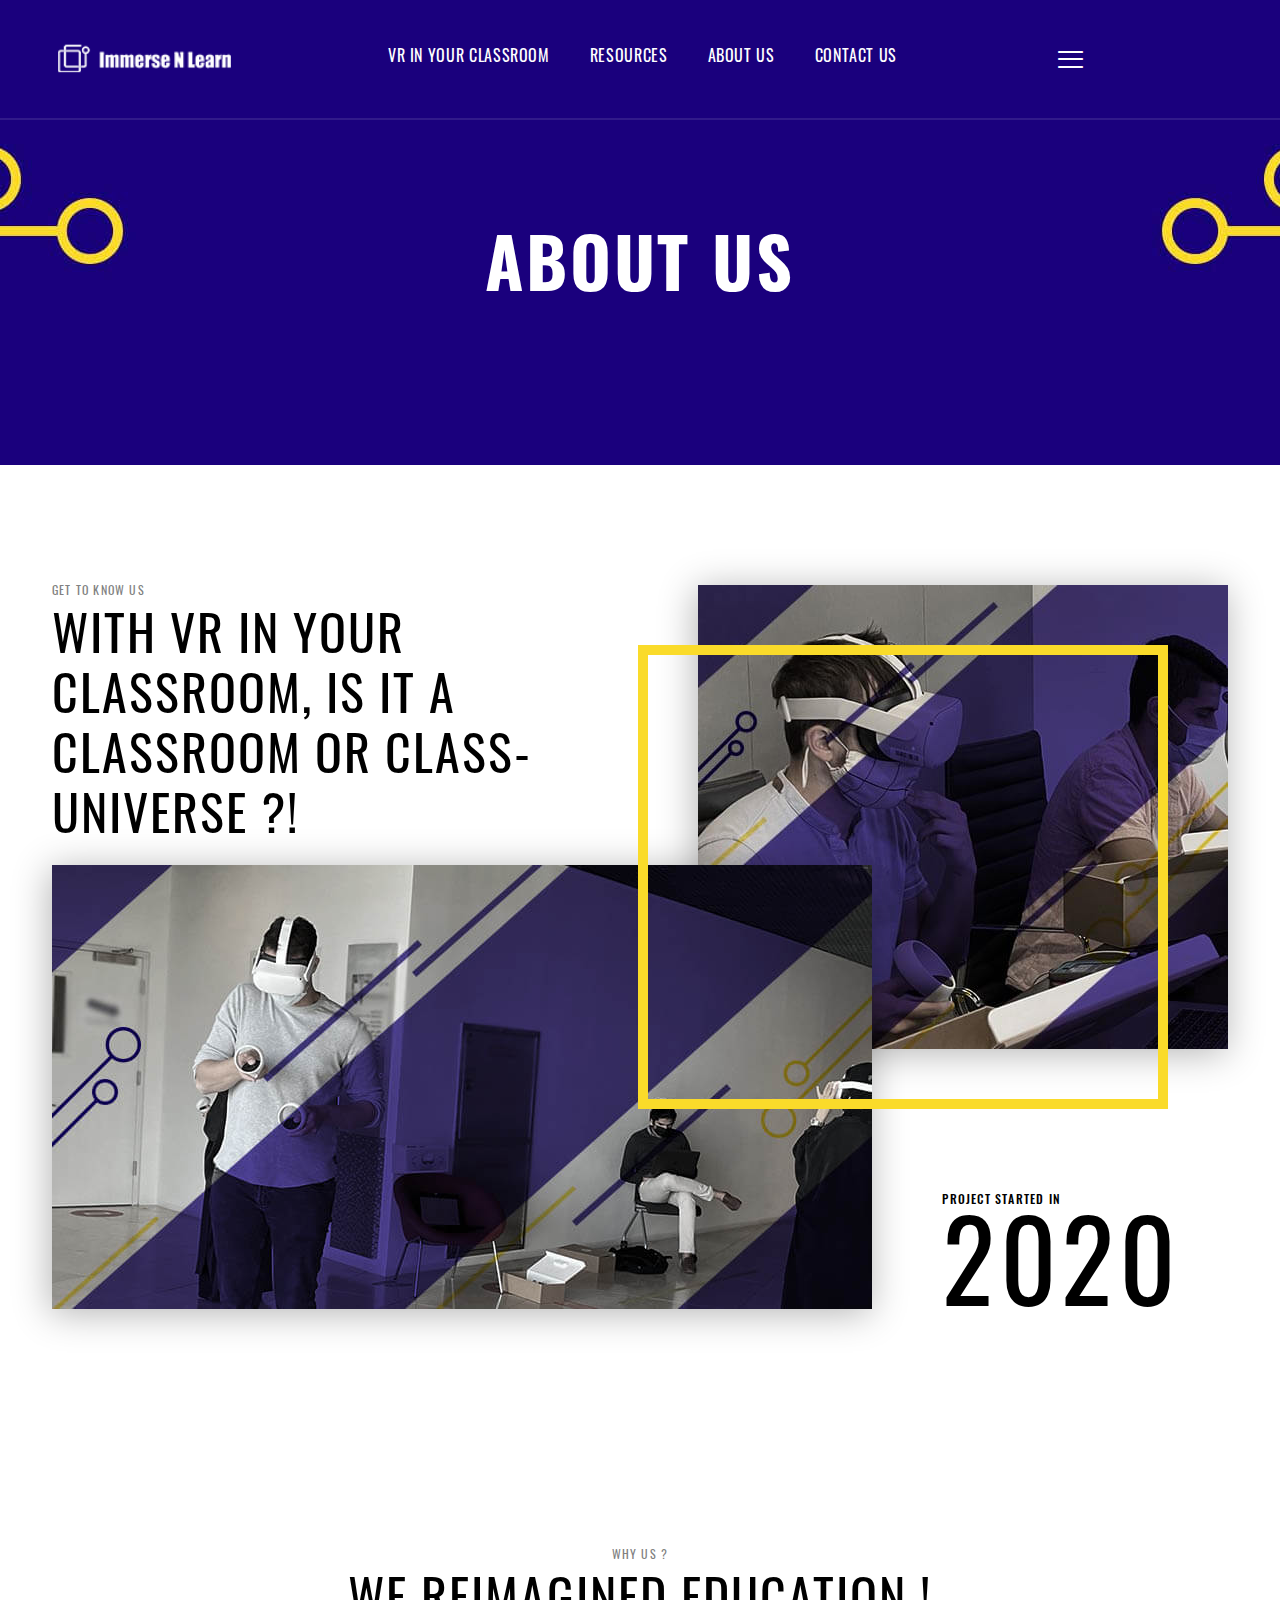
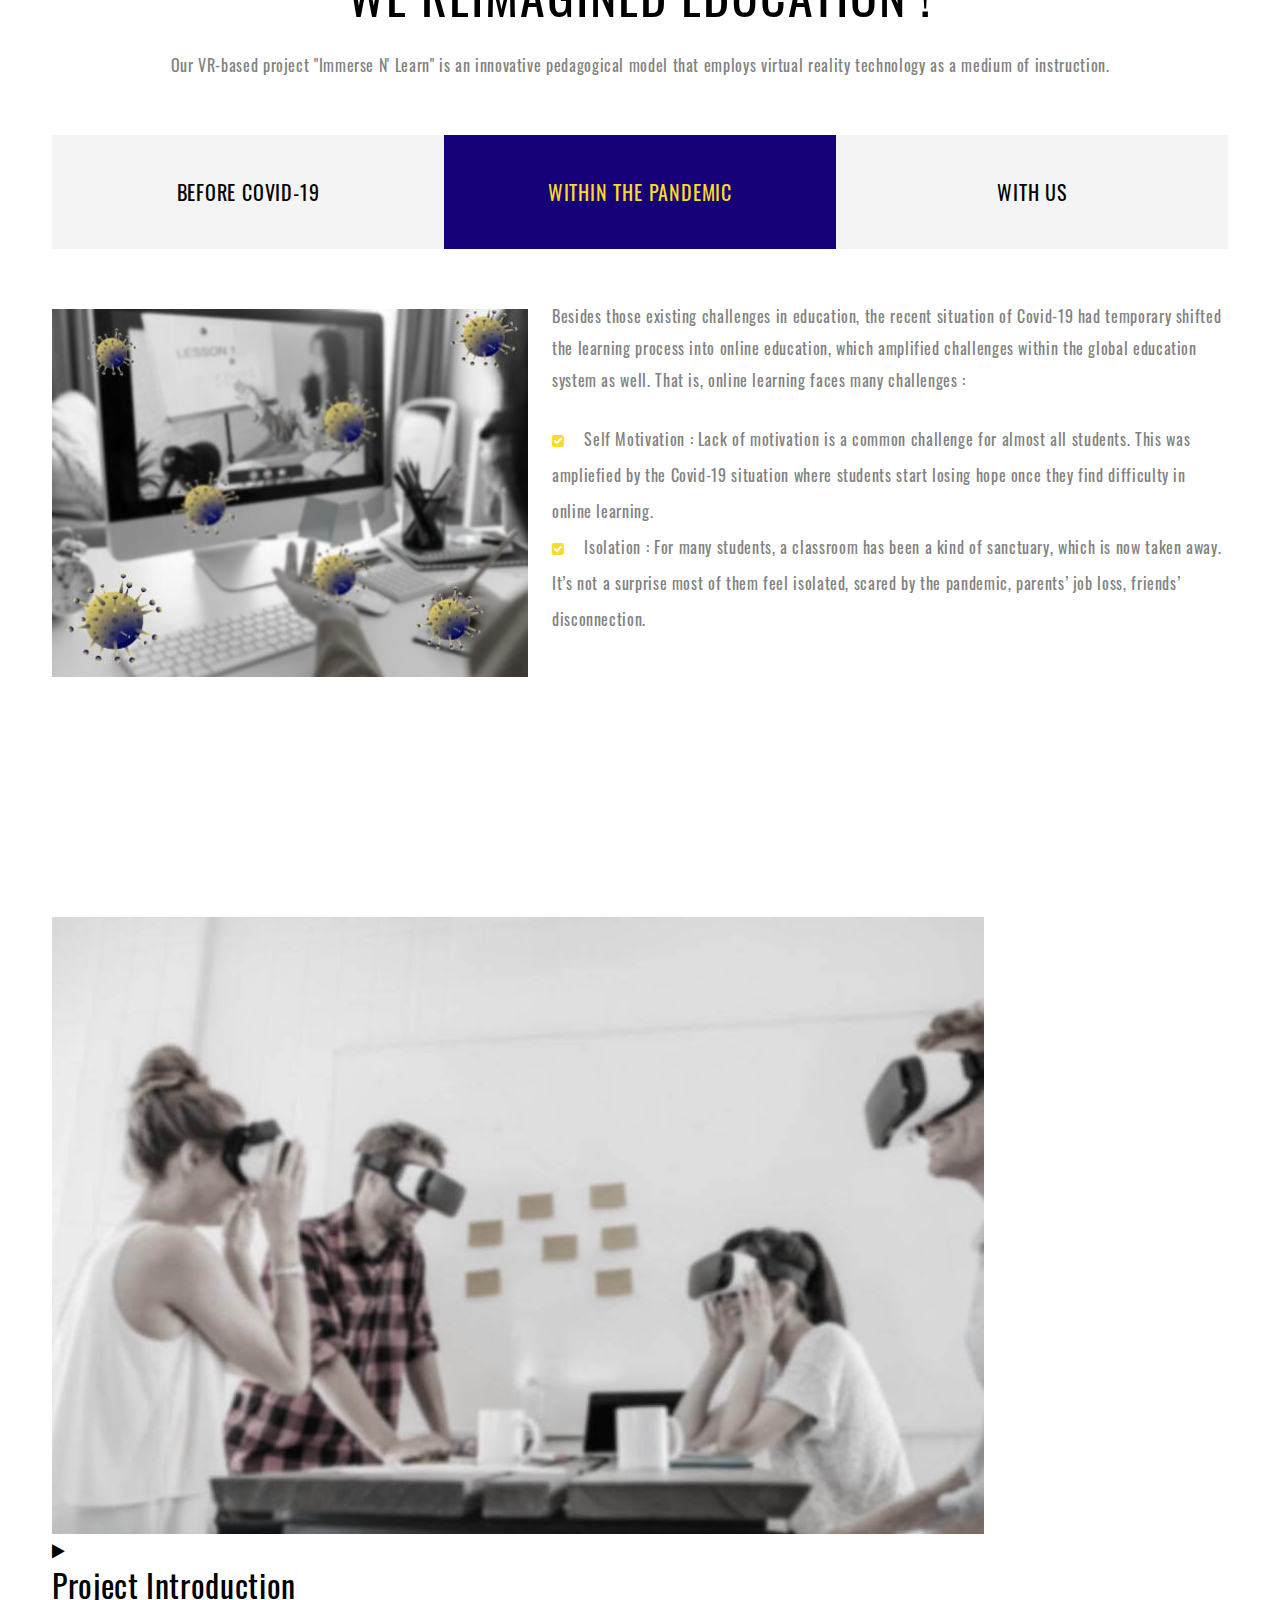
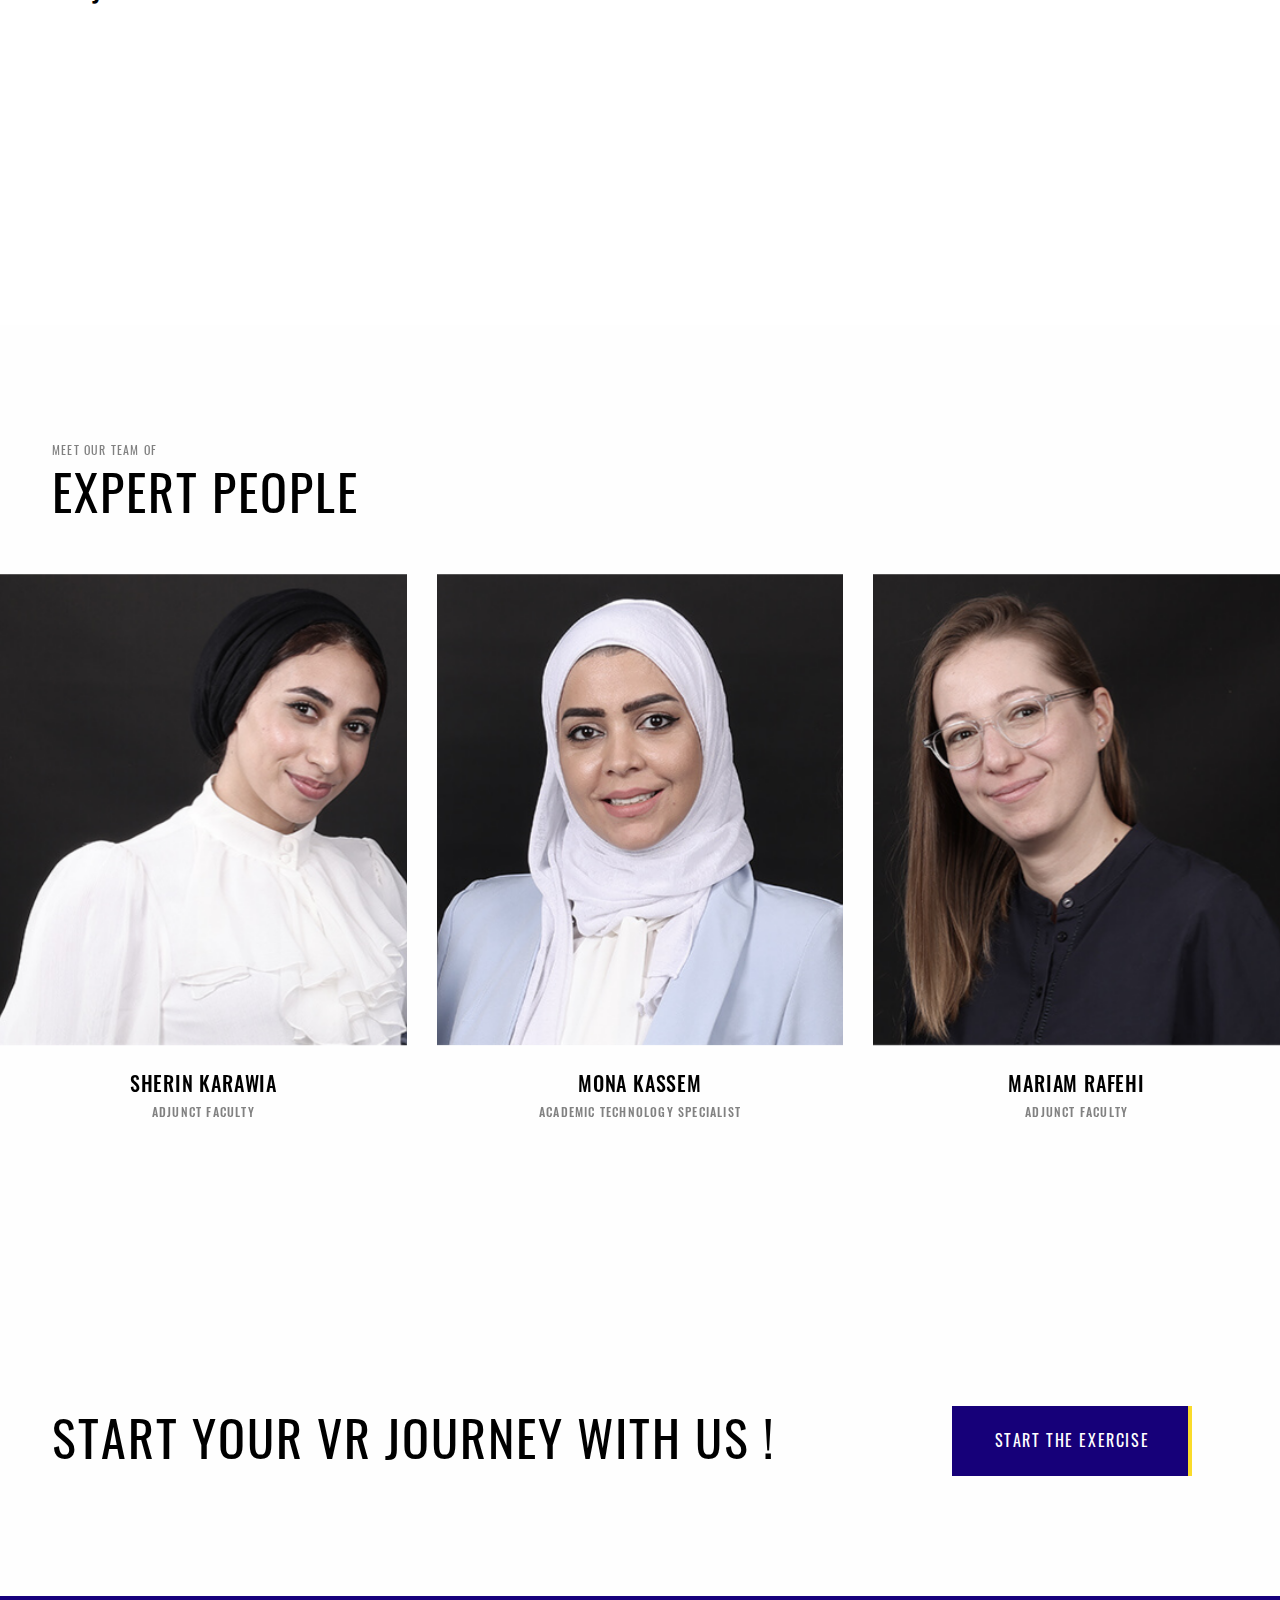
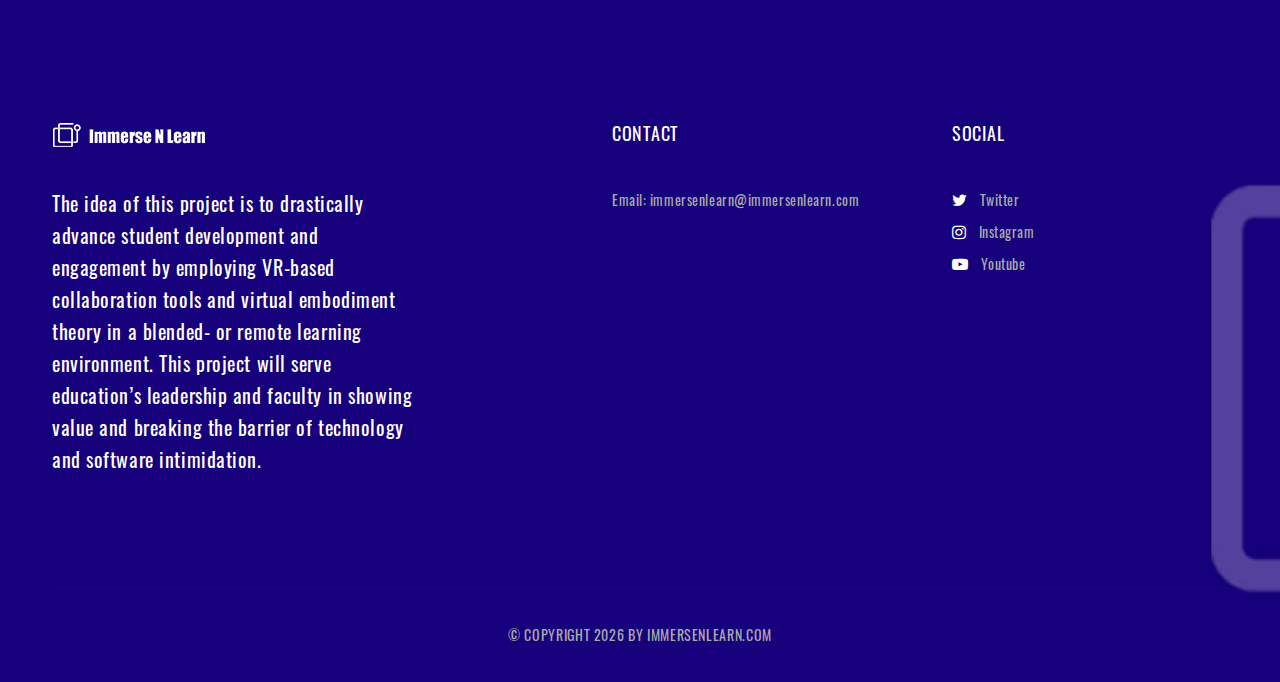
<file: about/index.html>
<!DOCTYPE html><html><head><meta charSet="utf-8"/><meta http-equiv="x-ua-compatible" content="ie=edge"/><meta name="viewport" content="width=device-width, initial-scale=1, shrink-to-fit=no"/><style data-href="/styles.dd2dacb34f27510e5b79.css" data-identity="gatsby-global-css">@charset "UTF-8";@import url(https://fonts.googleapis.com/css?family=Oswald:200,300,400,500,600,700);@font-face{font-display:swap;font-family:Oswald;font-style:normal;font-weight:200;src:local("Oswald Extra Light "),local("Oswald-Extra Light"),url(/static/oswald-latin-200-d183171ff23a70d6f56342b81d28611f.woff2) format("woff2"),url(/static/oswald-latin-200-cc14c2f821d8a4b9f2bac6d68c68ea15.woff) format("woff")}@font-face{font-display:swap;font-family:Oswald;font-style:normal;font-weight:300;src:local("Oswald Light "),local("Oswald-Light"),url(/static/oswald-latin-300-6baac7033f0373df1850c724c33418e3.woff2) format("woff2"),url(/static/oswald-latin-300-6397ef0940c9f9358f63939fc89a9f54.woff) format("woff")}@font-face{font-display:swap;font-family:Oswald;font-style:normal;font-weight:400;src:local("Oswald Regular "),local("Oswald-Regular"),url(/static/oswald-latin-400-5ee68289b9bf597a8aff9144e7833911.woff2) format("woff2"),url(/static/oswald-latin-400-3d1d485b3ed0d998b43ffe5a0aed16d8.woff) format("woff")}@font-face{font-display:swap;font-family:Oswald;font-style:normal;font-weight:500;src:local("Oswald Medium "),local("Oswald-Medium"),url(/static/oswald-latin-500-d8318e1ca3fc801039836be403f4f44a.woff2) format("woff2"),url(/static/oswald-latin-500-4ad0010b374a70399f91704213ed20ea.woff) format("woff")}@font-face{font-display:swap;font-family:Oswald;font-style:normal;font-weight:600;src:local("Oswald SemiBold "),local("Oswald-SemiBold"),url(/static/oswald-latin-600-4ccfaf63875913f86ff047f18727fc79.woff2) format("woff2"),url(/static/oswald-latin-600-98b7df2b43024102f102bc6925bb5c36.woff) format("woff")}@font-face{font-display:swap;font-family:Oswald;font-style:normal;font-weight:700;src:local("Oswald Bold "),local("Oswald-Bold"),url(/static/oswald-latin-700-b06529212af7ac33fc07ff263af15696.woff2) format("woff2"),url(/static/oswald-latin-700-f9aecc9a5487eb4022fc4dddafc1d383.woff) format("woff")}/*!
 * Bootstrap v5.1.0 (https://getbootstrap.com/)
 * Copyright 2011-2021 The Bootstrap Authors
 * Copyright 2011-2021 Twitter, Inc.
 * Licensed under MIT (https://github.com/twbs/bootstrap/blob/main/LICENSE)
 */:root{--bs-blue:#0d6efd;--bs-indigo:#6610f2;--bs-purple:#6f42c1;--bs-pink:#d63384;--bs-red:#dc3545;--bs-orange:#fd7e14;--bs-yellow:#ffc107;--bs-green:#198754;--bs-teal:#20c997;--bs-cyan:#0dcaf0;--bs-white:#fff;--bs-gray:#6c757d;--bs-gray-dark:#343a40;--bs-gray-100:#f8f9fa;--bs-gray-200:#e9ecef;--bs-gray-300:#dee2e6;--bs-gray-400:#ced4da;--bs-gray-500:#adb5bd;--bs-gray-600:#6c757d;--bs-gray-700:#495057;--bs-gray-800:#343a40;--bs-gray-900:#212529;--bs-primary:#0d6efd;--bs-secondary:#6c757d;--bs-success:#198754;--bs-info:#0dcaf0;--bs-warning:#ffc107;--bs-danger:#dc3545;--bs-light:#f8f9fa;--bs-dark:#212529;--bs-primary-rgb:13,110,253;--bs-secondary-rgb:108,117,125;--bs-success-rgb:25,135,84;--bs-info-rgb:13,202,240;--bs-warning-rgb:255,193,7;--bs-danger-rgb:220,53,69;--bs-light-rgb:248,249,250;--bs-dark-rgb:33,37,41;--bs-white-rgb:255,255,255;--bs-black-rgb:0,0,0;--bs-body-rgb:33,37,41;--bs-font-sans-serif:system-ui,-apple-system,"Segoe UI",Roboto,"Helvetica Neue",Arial,"Noto Sans","Liberation Sans",sans-serif,"Apple Color Emoji","Segoe UI Emoji","Segoe UI Symbol","Noto Color Emoji";--bs-font-monospace:SFMono-Regular,Menlo,Monaco,Consolas,"Liberation Mono","Courier New",monospace;--bs-gradient:linear-gradient(180deg,hsla(0,0%,100%,0.15),hsla(0,0%,100%,0));--bs-body-font-family:var(--bs-font-sans-serif);--bs-body-font-size:1rem;--bs-body-font-weight:400;--bs-body-line-height:1.5;--bs-body-color:#212529;--bs-body-bg:#fff}*,:after,:before{box-sizing:border-box}@media (prefers-reduced-motion:no-preference){:root{scroll-behavior:smooth}}body{-webkit-text-size-adjust:100%;-webkit-tap-highlight-color:transparent;background-color:var(--bs-body-bg);color:var(--bs-body-color);font-family:var(--bs-body-font-family);font-size:var(--bs-body-font-size);font-weight:var(--bs-body-font-weight);line-height:var(--bs-body-line-height);margin:0;text-align:var(--bs-body-text-align)}hr{background-color:currentColor;border:0;color:inherit;margin:1rem 0;opacity:.25}hr:not([size]){height:1px}.h1,.h2,.h3,.h4,.h5,.h6,h1,h2,h3,h4,h5,h6{font-weight:500;line-height:1.2;margin-bottom:.5rem;margin-top:0}.h1,h1{font-size:calc(1.375rem + 1.5vw)}@media (min-width:1200px){.h1,h1{font-size:2.5rem}}.h2,h2{font-size:calc(1.325rem + .9vw)}@media (min-width:1200px){.h2,h2{font-size:2rem}}.h3,h3{font-size:calc(1.3rem + .6vw)}@media (min-width:1200px){.h3,h3{font-size:1.75rem}}.h4,h4{font-size:calc(1.275rem + .3vw)}@media (min-width:1200px){.h4,h4{font-size:1.5rem}}.h5,h5{font-size:1.25rem}.h6,h6{font-size:1rem}p{margin-bottom:1rem;margin-top:0}abbr[data-bs-original-title],abbr[title]{cursor:help;-webkit-text-decoration:underline dotted;text-decoration:underline dotted;-webkit-text-decoration-skip-ink:none;text-decoration-skip-ink:none}address{font-style:normal;line-height:inherit;margin-bottom:1rem}ol,ul{padding-left:2rem}dl,ol,ul{margin-bottom:1rem;margin-top:0}ol ol,ol ul,ul ol,ul ul{margin-bottom:0}dt{font-weight:700}dd{margin-bottom:.5rem;margin-left:0}blockquote{margin:0 0 1rem}b,strong{font-weight:bolder}.small,small{font-size:.875em}.mark,mark{background-color:#fcf8e3;padding:.2em}sub,sup{font-size:.75em;line-height:0;position:relative;vertical-align:baseline}sub{bottom:-.25em}sup{top:-.5em}a{color:#0d6efd;text-decoration:underline}a:hover{color:#0a58ca}a:not([href]):not([class]),a:not([href]):not([class]):hover{color:inherit;text-decoration:none}code,kbd,pre,samp{direction:ltr;font-family:var(--bs-font-monospace);font-size:1em;unicode-bidi:bidi-override}pre{display:block;font-size:.875em;margin-bottom:1rem;margin-top:0;overflow:auto}pre code{color:inherit;font-size:inherit;word-break:normal}code{word-wrap:break-word;color:#d63384;font-size:.875em}a>code{color:inherit}kbd{background-color:#212529;border-radius:.2rem;color:#fff;font-size:.875em;padding:.2rem .4rem}kbd kbd{font-size:1em;font-weight:700;padding:0}figure{margin:0 0 1rem}img,svg{vertical-align:middle}table{border-collapse:collapse;caption-side:bottom}caption{color:#6c757d;padding-bottom:.5rem;padding-top:.5rem;text-align:left}th{text-align:inherit;text-align:-webkit-match-parent}tbody,td,tfoot,th,thead,tr{border:0 solid;border-color:inherit}label{display:inline-block}button{border-radius:0}button:focus:not(:focus-visible){outline:0}button,input,optgroup,select,textarea{font-family:inherit;font-size:inherit;line-height:inherit;margin:0}button,select{text-transform:none}[role=button]{cursor:pointer}select{word-wrap:normal}select:disabled{opacity:1}[list]::-webkit-calendar-picker-indicator{display:none}[type=button],[type=reset],[type=submit],button{-webkit-appearance:button}[type=button]:not(:disabled),[type=reset]:not(:disabled),[type=submit]:not(:disabled),button:not(:disabled){cursor:pointer}::-moz-focus-inner{border-style:none;padding:0}textarea{resize:vertical}fieldset{border:0;margin:0;min-width:0;padding:0}legend{float:left;font-size:calc(1.275rem + .3vw);line-height:inherit;margin-bottom:.5rem;padding:0;width:100%}@media (min-width:1200px){legend{font-size:1.5rem}}legend+*{clear:left}::-webkit-datetime-edit-day-field,::-webkit-datetime-edit-fields-wrapper,::-webkit-datetime-edit-hour-field,::-webkit-datetime-edit-minute,::-webkit-datetime-edit-month-field,::-webkit-datetime-edit-text,::-webkit-datetime-edit-year-field{padding:0}::-webkit-inner-spin-button{height:auto}[type=search]{-webkit-appearance:textfield;outline-offset:-2px}::-webkit-search-decoration{-webkit-appearance:none}::-webkit-color-swatch-wrapper{padding:0}::file-selector-button{font:inherit}::-webkit-file-upload-button{-webkit-appearance:button;font:inherit}output{display:inline-block}iframe{border:0}summary{cursor:pointer;display:list-item}progress{vertical-align:baseline}[hidden]{display:none!important}.lead{font-size:1.25rem;font-weight:300}.display-1{font-size:calc(1.625rem + 4.5vw);font-weight:300;line-height:1.2}@media (min-width:1200px){.display-1{font-size:5rem}}.display-2{font-size:calc(1.575rem + 3.9vw);font-weight:300;line-height:1.2}@media (min-width:1200px){.display-2{font-size:4.5rem}}.display-3{font-size:calc(1.525rem + 3.3vw);font-weight:300;line-height:1.2}@media (min-width:1200px){.display-3{font-size:4rem}}.display-4{font-size:calc(1.475rem + 2.7vw);font-weight:300;line-height:1.2}@media (min-width:1200px){.display-4{font-size:3.5rem}}.display-5{font-size:calc(1.425rem + 2.1vw);font-weight:300;line-height:1.2}@media (min-width:1200px){.display-5{font-size:3rem}}.display-6{font-size:calc(1.375rem + 1.5vw);font-weight:300;line-height:1.2}@media (min-width:1200px){.display-6{font-size:2.5rem}}.list-inline,.list-unstyled{list-style:none;padding-left:0}.list-inline-item{display:inline-block}.list-inline-item:not(:last-child){margin-right:.5rem}.initialism{font-size:.875em;text-transform:uppercase}.blockquote{font-size:1.25rem;margin-bottom:1rem}.blockquote>:last-child{margin-bottom:0}.blockquote-footer{color:#6c757d;font-size:.875em;margin-bottom:1rem;margin-top:-1rem}.blockquote-footer:before{content:"— "}.img-fluid,.img-thumbnail{height:auto;max-width:100%}.img-thumbnail{background-color:#fff;border:1px solid #dee2e6;border-radius:.25rem;padding:.25rem}.figure{display:inline-block}.figure-img{line-height:1;margin-bottom:.5rem}.figure-caption{color:#6c757d;font-size:.875em}.container,.container-fluid,.container-lg,.container-md,.container-sm,.container-xl,.container-xxl{margin-left:auto;margin-right:auto;padding-left:var(--bs-gutter-x,.75rem);padding-right:var(--bs-gutter-x,.75rem);width:100%}@media (min-width:576px){.container,.container-sm{max-width:540px}}@media (min-width:768px){.container,.container-md,.container-sm{max-width:720px}}@media (min-width:992px){.container,.container-lg,.container-md,.container-sm{max-width:960px}}@media (min-width:1200px){.container,.container-lg,.container-md,.container-sm,.container-xl{max-width:1140px}}@media (min-width:1400px){.container,.container-lg,.container-md,.container-sm,.container-xl,.container-xxl{max-width:1320px}}.row{--bs-gutter-x:1.5rem;--bs-gutter-y:0;display:flex;flex-wrap:wrap;margin-left:calc(var(--bs-gutter-x)*-.5);margin-right:calc(var(--bs-gutter-x)*-.5);margin-top:calc(var(--bs-gutter-y)*-1)}.row>*{flex-shrink:0;margin-top:var(--bs-gutter-y);max-width:100%;padding-left:calc(var(--bs-gutter-x)*.5);padding-right:calc(var(--bs-gutter-x)*.5);width:100%}.col{flex:1 0}.row-cols-auto>*{flex:0 0 auto;width:auto}.row-cols-1>*{flex:0 0 auto;width:100%}.row-cols-2>*{flex:0 0 auto;width:50%}.row-cols-3>*{flex:0 0 auto;width:33.3333333333%}.row-cols-4>*{flex:0 0 auto;width:25%}.row-cols-5>*{flex:0 0 auto;width:20%}.row-cols-6>*{flex:0 0 auto;width:16.6666666667%}.col-auto{flex:0 0 auto;width:auto}.col-1{flex:0 0 auto;width:8.33333333%}.col-2{flex:0 0 auto;width:16.66666667%}.col-3{flex:0 0 auto;width:25%}.col-4{flex:0 0 auto;width:33.33333333%}.col-5{flex:0 0 auto;width:41.66666667%}.col-6{flex:0 0 auto;width:50%}.col-7{flex:0 0 auto;width:58.33333333%}.col-8{flex:0 0 auto;width:66.66666667%}.col-9{flex:0 0 auto;width:75%}.col-10{flex:0 0 auto;width:83.33333333%}.col-11{flex:0 0 auto;width:91.66666667%}.col-12{flex:0 0 auto;width:100%}.offset-1{margin-left:8.33333333%}.offset-2{margin-left:16.66666667%}.offset-3{margin-left:25%}.offset-4{margin-left:33.33333333%}.offset-5{margin-left:41.66666667%}.offset-6{margin-left:50%}.offset-7{margin-left:58.33333333%}.offset-8{margin-left:66.66666667%}.offset-9{margin-left:75%}.offset-10{margin-left:83.33333333%}.offset-11{margin-left:91.66666667%}.g-0,.gx-0{--bs-gutter-x:0}.g-0,.gy-0{--bs-gutter-y:0}.g-1,.gx-1{--bs-gutter-x:0.25rem}.g-1,.gy-1{--bs-gutter-y:0.25rem}.g-2,.gx-2{--bs-gutter-x:0.5rem}.g-2,.gy-2{--bs-gutter-y:0.5rem}.g-3,.gx-3{--bs-gutter-x:1rem}.g-3,.gy-3{--bs-gutter-y:1rem}.g-4,.gx-4{--bs-gutter-x:1.5rem}.g-4,.gy-4{--bs-gutter-y:1.5rem}.g-5,.gx-5{--bs-gutter-x:3rem}.g-5,.gy-5{--bs-gutter-y:3rem}@media (min-width:576px){.col-sm{flex:1 0}.row-cols-sm-auto>*{flex:0 0 auto;width:auto}.row-cols-sm-1>*{flex:0 0 auto;width:100%}.row-cols-sm-2>*{flex:0 0 auto;width:50%}.row-cols-sm-3>*{flex:0 0 auto;width:33.3333333333%}.row-cols-sm-4>*{flex:0 0 auto;width:25%}.row-cols-sm-5>*{flex:0 0 auto;width:20%}.row-cols-sm-6>*{flex:0 0 auto;width:16.6666666667%}.col-sm-auto{flex:0 0 auto;width:auto}.col-sm-1{flex:0 0 auto;width:8.33333333%}.col-sm-2{flex:0 0 auto;width:16.66666667%}.col-sm-3{flex:0 0 auto;width:25%}.col-sm-4{flex:0 0 auto;width:33.33333333%}.col-sm-5{flex:0 0 auto;width:41.66666667%}.col-sm-6{flex:0 0 auto;width:50%}.col-sm-7{flex:0 0 auto;width:58.33333333%}.col-sm-8{flex:0 0 auto;width:66.66666667%}.col-sm-9{flex:0 0 auto;width:75%}.col-sm-10{flex:0 0 auto;width:83.33333333%}.col-sm-11{flex:0 0 auto;width:91.66666667%}.col-sm-12{flex:0 0 auto;width:100%}.offset-sm-0{margin-left:0}.offset-sm-1{margin-left:8.33333333%}.offset-sm-2{margin-left:16.66666667%}.offset-sm-3{margin-left:25%}.offset-sm-4{margin-left:33.33333333%}.offset-sm-5{margin-left:41.66666667%}.offset-sm-6{margin-left:50%}.offset-sm-7{margin-left:58.33333333%}.offset-sm-8{margin-left:66.66666667%}.offset-sm-9{margin-left:75%}.offset-sm-10{margin-left:83.33333333%}.offset-sm-11{margin-left:91.66666667%}.g-sm-0,.gx-sm-0{--bs-gutter-x:0}.g-sm-0,.gy-sm-0{--bs-gutter-y:0}.g-sm-1,.gx-sm-1{--bs-gutter-x:0.25rem}.g-sm-1,.gy-sm-1{--bs-gutter-y:0.25rem}.g-sm-2,.gx-sm-2{--bs-gutter-x:0.5rem}.g-sm-2,.gy-sm-2{--bs-gutter-y:0.5rem}.g-sm-3,.gx-sm-3{--bs-gutter-x:1rem}.g-sm-3,.gy-sm-3{--bs-gutter-y:1rem}.g-sm-4,.gx-sm-4{--bs-gutter-x:1.5rem}.g-sm-4,.gy-sm-4{--bs-gutter-y:1.5rem}.g-sm-5,.gx-sm-5{--bs-gutter-x:3rem}.g-sm-5,.gy-sm-5{--bs-gutter-y:3rem}}@media (min-width:768px){.col-md{flex:1 0}.row-cols-md-auto>*{flex:0 0 auto;width:auto}.row-cols-md-1>*{flex:0 0 auto;width:100%}.row-cols-md-2>*{flex:0 0 auto;width:50%}.row-cols-md-3>*{flex:0 0 auto;width:33.3333333333%}.row-cols-md-4>*{flex:0 0 auto;width:25%}.row-cols-md-5>*{flex:0 0 auto;width:20%}.row-cols-md-6>*{flex:0 0 auto;width:16.6666666667%}.col-md-auto{flex:0 0 auto;width:auto}.col-md-1{flex:0 0 auto;width:8.33333333%}.col-md-2{flex:0 0 auto;width:16.66666667%}.col-md-3{flex:0 0 auto;width:25%}.col-md-4{flex:0 0 auto;width:33.33333333%}.col-md-5{flex:0 0 auto;width:41.66666667%}.col-md-6{flex:0 0 auto;width:50%}.col-md-7{flex:0 0 auto;width:58.33333333%}.col-md-8{flex:0 0 auto;width:66.66666667%}.col-md-9{flex:0 0 auto;width:75%}.col-md-10{flex:0 0 auto;width:83.33333333%}.col-md-11{flex:0 0 auto;width:91.66666667%}.col-md-12{flex:0 0 auto;width:100%}.offset-md-0{margin-left:0}.offset-md-1{margin-left:8.33333333%}.offset-md-2{margin-left:16.66666667%}.offset-md-3{margin-left:25%}.offset-md-4{margin-left:33.33333333%}.offset-md-5{margin-left:41.66666667%}.offset-md-6{margin-left:50%}.offset-md-7{margin-left:58.33333333%}.offset-md-8{margin-left:66.66666667%}.offset-md-9{margin-left:75%}.offset-md-10{margin-left:83.33333333%}.offset-md-11{margin-left:91.66666667%}.g-md-0,.gx-md-0{--bs-gutter-x:0}.g-md-0,.gy-md-0{--bs-gutter-y:0}.g-md-1,.gx-md-1{--bs-gutter-x:0.25rem}.g-md-1,.gy-md-1{--bs-gutter-y:0.25rem}.g-md-2,.gx-md-2{--bs-gutter-x:0.5rem}.g-md-2,.gy-md-2{--bs-gutter-y:0.5rem}.g-md-3,.gx-md-3{--bs-gutter-x:1rem}.g-md-3,.gy-md-3{--bs-gutter-y:1rem}.g-md-4,.gx-md-4{--bs-gutter-x:1.5rem}.g-md-4,.gy-md-4{--bs-gutter-y:1.5rem}.g-md-5,.gx-md-5{--bs-gutter-x:3rem}.g-md-5,.gy-md-5{--bs-gutter-y:3rem}}@media (min-width:992px){.col-lg{flex:1 0}.row-cols-lg-auto>*{flex:0 0 auto;width:auto}.row-cols-lg-1>*{flex:0 0 auto;width:100%}.row-cols-lg-2>*{flex:0 0 auto;width:50%}.row-cols-lg-3>*{flex:0 0 auto;width:33.3333333333%}.row-cols-lg-4>*{flex:0 0 auto;width:25%}.row-cols-lg-5>*{flex:0 0 auto;width:20%}.row-cols-lg-6>*{flex:0 0 auto;width:16.6666666667%}.col-lg-auto{flex:0 0 auto;width:auto}.col-lg-1{flex:0 0 auto;width:8.33333333%}.col-lg-2{flex:0 0 auto;width:16.66666667%}.col-lg-3{flex:0 0 auto;width:25%}.col-lg-4{flex:0 0 auto;width:33.33333333%}.col-lg-5{flex:0 0 auto;width:41.66666667%}.col-lg-6{flex:0 0 auto;width:50%}.col-lg-7{flex:0 0 auto;width:58.33333333%}.col-lg-8{flex:0 0 auto;width:66.66666667%}.col-lg-9{flex:0 0 auto;width:75%}.col-lg-10{flex:0 0 auto;width:83.33333333%}.col-lg-11{flex:0 0 auto;width:91.66666667%}.col-lg-12{flex:0 0 auto;width:100%}.offset-lg-0{margin-left:0}.offset-lg-1{margin-left:8.33333333%}.offset-lg-2{margin-left:16.66666667%}.offset-lg-3{margin-left:25%}.offset-lg-4{margin-left:33.33333333%}.offset-lg-5{margin-left:41.66666667%}.offset-lg-6{margin-left:50%}.offset-lg-7{margin-left:58.33333333%}.offset-lg-8{margin-left:66.66666667%}.offset-lg-9{margin-left:75%}.offset-lg-10{margin-left:83.33333333%}.offset-lg-11{margin-left:91.66666667%}.g-lg-0,.gx-lg-0{--bs-gutter-x:0}.g-lg-0,.gy-lg-0{--bs-gutter-y:0}.g-lg-1,.gx-lg-1{--bs-gutter-x:0.25rem}.g-lg-1,.gy-lg-1{--bs-gutter-y:0.25rem}.g-lg-2,.gx-lg-2{--bs-gutter-x:0.5rem}.g-lg-2,.gy-lg-2{--bs-gutter-y:0.5rem}.g-lg-3,.gx-lg-3{--bs-gutter-x:1rem}.g-lg-3,.gy-lg-3{--bs-gutter-y:1rem}.g-lg-4,.gx-lg-4{--bs-gutter-x:1.5rem}.g-lg-4,.gy-lg-4{--bs-gutter-y:1.5rem}.g-lg-5,.gx-lg-5{--bs-gutter-x:3rem}.g-lg-5,.gy-lg-5{--bs-gutter-y:3rem}}@media (min-width:1200px){.col-xl{flex:1 0}.row-cols-xl-auto>*{flex:0 0 auto;width:auto}.row-cols-xl-1>*{flex:0 0 auto;width:100%}.row-cols-xl-2>*{flex:0 0 auto;width:50%}.row-cols-xl-3>*{flex:0 0 auto;width:33.3333333333%}.row-cols-xl-4>*{flex:0 0 auto;width:25%}.row-cols-xl-5>*{flex:0 0 auto;width:20%}.row-cols-xl-6>*{flex:0 0 auto;width:16.6666666667%}.col-xl-auto{flex:0 0 auto;width:auto}.col-xl-1{flex:0 0 auto;width:8.33333333%}.col-xl-2{flex:0 0 auto;width:16.66666667%}.col-xl-3{flex:0 0 auto;width:25%}.col-xl-4{flex:0 0 auto;width:33.33333333%}.col-xl-5{flex:0 0 auto;width:41.66666667%}.col-xl-6{flex:0 0 auto;width:50%}.col-xl-7{flex:0 0 auto;width:58.33333333%}.col-xl-8{flex:0 0 auto;width:66.66666667%}.col-xl-9{flex:0 0 auto;width:75%}.col-xl-10{flex:0 0 auto;width:83.33333333%}.col-xl-11{flex:0 0 auto;width:91.66666667%}.col-xl-12{flex:0 0 auto;width:100%}.offset-xl-0{margin-left:0}.offset-xl-1{margin-left:8.33333333%}.offset-xl-2{margin-left:16.66666667%}.offset-xl-3{margin-left:25%}.offset-xl-4{margin-left:33.33333333%}.offset-xl-5{margin-left:41.66666667%}.offset-xl-6{margin-left:50%}.offset-xl-7{margin-left:58.33333333%}.offset-xl-8{margin-left:66.66666667%}.offset-xl-9{margin-left:75%}.offset-xl-10{margin-left:83.33333333%}.offset-xl-11{margin-left:91.66666667%}.g-xl-0,.gx-xl-0{--bs-gutter-x:0}.g-xl-0,.gy-xl-0{--bs-gutter-y:0}.g-xl-1,.gx-xl-1{--bs-gutter-x:0.25rem}.g-xl-1,.gy-xl-1{--bs-gutter-y:0.25rem}.g-xl-2,.gx-xl-2{--bs-gutter-x:0.5rem}.g-xl-2,.gy-xl-2{--bs-gutter-y:0.5rem}.g-xl-3,.gx-xl-3{--bs-gutter-x:1rem}.g-xl-3,.gy-xl-3{--bs-gutter-y:1rem}.g-xl-4,.gx-xl-4{--bs-gutter-x:1.5rem}.g-xl-4,.gy-xl-4{--bs-gutter-y:1.5rem}.g-xl-5,.gx-xl-5{--bs-gutter-x:3rem}.g-xl-5,.gy-xl-5{--bs-gutter-y:3rem}}@media (min-width:1400px){.col-xxl{flex:1 0}.row-cols-xxl-auto>*{flex:0 0 auto;width:auto}.row-cols-xxl-1>*{flex:0 0 auto;width:100%}.row-cols-xxl-2>*{flex:0 0 auto;width:50%}.row-cols-xxl-3>*{flex:0 0 auto;width:33.3333333333%}.row-cols-xxl-4>*{flex:0 0 auto;width:25%}.row-cols-xxl-5>*{flex:0 0 auto;width:20%}.row-cols-xxl-6>*{flex:0 0 auto;width:16.6666666667%}.col-xxl-auto{flex:0 0 auto;width:auto}.col-xxl-1{flex:0 0 auto;width:8.33333333%}.col-xxl-2{flex:0 0 auto;width:16.66666667%}.col-xxl-3{flex:0 0 auto;width:25%}.col-xxl-4{flex:0 0 auto;width:33.33333333%}.col-xxl-5{flex:0 0 auto;width:41.66666667%}.col-xxl-6{flex:0 0 auto;width:50%}.col-xxl-7{flex:0 0 auto;width:58.33333333%}.col-xxl-8{flex:0 0 auto;width:66.66666667%}.col-xxl-9{flex:0 0 auto;width:75%}.col-xxl-10{flex:0 0 auto;width:83.33333333%}.col-xxl-11{flex:0 0 auto;width:91.66666667%}.col-xxl-12{flex:0 0 auto;width:100%}.offset-xxl-0{margin-left:0}.offset-xxl-1{margin-left:8.33333333%}.offset-xxl-2{margin-left:16.66666667%}.offset-xxl-3{margin-left:25%}.offset-xxl-4{margin-left:33.33333333%}.offset-xxl-5{margin-left:41.66666667%}.offset-xxl-6{margin-left:50%}.offset-xxl-7{margin-left:58.33333333%}.offset-xxl-8{margin-left:66.66666667%}.offset-xxl-9{margin-left:75%}.offset-xxl-10{margin-left:83.33333333%}.offset-xxl-11{margin-left:91.66666667%}.g-xxl-0,.gx-xxl-0{--bs-gutter-x:0}.g-xxl-0,.gy-xxl-0{--bs-gutter-y:0}.g-xxl-1,.gx-xxl-1{--bs-gutter-x:0.25rem}.g-xxl-1,.gy-xxl-1{--bs-gutter-y:0.25rem}.g-xxl-2,.gx-xxl-2{--bs-gutter-x:0.5rem}.g-xxl-2,.gy-xxl-2{--bs-gutter-y:0.5rem}.g-xxl-3,.gx-xxl-3{--bs-gutter-x:1rem}.g-xxl-3,.gy-xxl-3{--bs-gutter-y:1rem}.g-xxl-4,.gx-xxl-4{--bs-gutter-x:1.5rem}.g-xxl-4,.gy-xxl-4{--bs-gutter-y:1.5rem}.g-xxl-5,.gx-xxl-5{--bs-gutter-x:3rem}.g-xxl-5,.gy-xxl-5{--bs-gutter-y:3rem}}.table{--bs-table-bg:transparent;--bs-table-accent-bg:transparent;--bs-table-striped-color:#212529;--bs-table-striped-bg:rgba(0,0,0,0.05);--bs-table-active-color:#212529;--bs-table-active-bg:rgba(0,0,0,0.1);--bs-table-hover-color:#212529;--bs-table-hover-bg:rgba(0,0,0,0.075);border-color:#dee2e6;color:#212529;margin-bottom:1rem;vertical-align:top;width:100%}.table>:not(caption)>*>*{background-color:var(--bs-table-bg);border-bottom-width:1px;box-shadow:inset 0 0 0 9999px var(--bs-table-accent-bg);padding:.5rem}.table>tbody{vertical-align:inherit}.table>thead{vertical-align:bottom}.table>:not(:last-child)>:last-child>*{border-bottom-color:currentColor}.caption-top{caption-side:top}.table-sm>:not(caption)>*>*{padding:.25rem}.table-bordered>:not(caption)>*{border-width:1px 0}.table-bordered>:not(caption)>*>*{border-width:0 1px}.table-borderless>:not(caption)>*>*{border-bottom-width:0}.table-striped>tbody>tr:nth-of-type(odd){--bs-table-accent-bg:var(--bs-table-striped-bg);color:var(--bs-table-striped-color)}.table-active{--bs-table-accent-bg:var(--bs-table-active-bg);color:var(--bs-table-active-color)}.table-hover>tbody>tr:hover{--bs-table-accent-bg:var(--bs-table-hover-bg);color:var(--bs-table-hover-color)}.table-primary{--bs-table-bg:#cfe2ff;--bs-table-striped-bg:#c5d7f2;--bs-table-striped-color:#000;--bs-table-active-bg:#bacbe6;--bs-table-active-color:#000;--bs-table-hover-bg:#bfd1ec;--bs-table-hover-color:#000;border-color:#bacbe6;color:#000}.table-secondary{--bs-table-bg:#e2e3e5;--bs-table-striped-bg:#d7d8da;--bs-table-striped-color:#000;--bs-table-active-bg:#cbccce;--bs-table-active-color:#000;--bs-table-hover-bg:#d1d2d4;--bs-table-hover-color:#000;border-color:#cbccce;color:#000}.table-success{--bs-table-bg:#d1e7dd;--bs-table-striped-bg:#c7dbd2;--bs-table-striped-color:#000;--bs-table-active-bg:#bcd0c7;--bs-table-active-color:#000;--bs-table-hover-bg:#c1d6cc;--bs-table-hover-color:#000;border-color:#bcd0c7;color:#000}.table-info{--bs-table-bg:#cff4fc;--bs-table-striped-bg:#c5e8ef;--bs-table-striped-color:#000;--bs-table-active-bg:#badce3;--bs-table-active-color:#000;--bs-table-hover-bg:#bfe2e9;--bs-table-hover-color:#000;border-color:#badce3;color:#000}.table-warning{--bs-table-bg:#fff3cd;--bs-table-striped-bg:#f2e7c3;--bs-table-striped-color:#000;--bs-table-active-bg:#e6dbb9;--bs-table-active-color:#000;--bs-table-hover-bg:#ece1be;--bs-table-hover-color:#000;border-color:#e6dbb9;color:#000}.table-danger{--bs-table-bg:#f8d7da;--bs-table-striped-bg:#eccccf;--bs-table-striped-color:#000;--bs-table-active-bg:#dfc2c4;--bs-table-active-color:#000;--bs-table-hover-bg:#e5c7ca;--bs-table-hover-color:#000;border-color:#dfc2c4;color:#000}.table-light{--bs-table-bg:#f8f9fa;--bs-table-striped-bg:#ecedee;--bs-table-striped-color:#000;--bs-table-active-bg:#dfe0e1;--bs-table-active-color:#000;--bs-table-hover-bg:#e5e6e7;--bs-table-hover-color:#000;border-color:#dfe0e1;color:#000}.table-dark{--bs-table-bg:#212529;--bs-table-striped-bg:#2c3034;--bs-table-striped-color:#fff;--bs-table-active-bg:#373b3e;--bs-table-active-color:#fff;--bs-table-hover-bg:#323539;--bs-table-hover-color:#fff;border-color:#373b3e;color:#fff}.table-responsive{-webkit-overflow-scrolling:touch;overflow-x:auto}@media (max-width:575.98px){.table-responsive-sm{-webkit-overflow-scrolling:touch;overflow-x:auto}}@media (max-width:767.98px){.table-responsive-md{-webkit-overflow-scrolling:touch;overflow-x:auto}}@media (max-width:991.98px){.table-responsive-lg{-webkit-overflow-scrolling:touch;overflow-x:auto}}@media (max-width:1199.98px){.table-responsive-xl{-webkit-overflow-scrolling:touch;overflow-x:auto}}@media (max-width:1399.98px){.table-responsive-xxl{-webkit-overflow-scrolling:touch;overflow-x:auto}}.form-label{margin-bottom:.5rem}.col-form-label{font-size:inherit;line-height:1.5;margin-bottom:0;padding-bottom:calc(.375rem + 1px);padding-top:calc(.375rem + 1px)}.col-form-label-lg{font-size:1.25rem;padding-bottom:calc(.5rem + 1px);padding-top:calc(.5rem + 1px)}.col-form-label-sm{font-size:.875rem;padding-bottom:calc(.25rem + 1px);padding-top:calc(.25rem + 1px)}.form-text{color:#6c757d;font-size:.875em;margin-top:.25rem}.form-control{-webkit-appearance:none;appearance:none;background-clip:padding-box;background-color:#fff;border:1px solid #ced4da;border-radius:.25rem;color:#212529;display:block;font-size:1rem;font-weight:400;line-height:1.5;padding:.375rem .75rem;transition:border-color .15s ease-in-out,box-shadow .15s ease-in-out;width:100%}@media (prefers-reduced-motion:reduce){.form-control{transition:none}}.form-control[type=file]{overflow:hidden}.form-control[type=file]:not(:disabled):not([readonly]){cursor:pointer}.form-control:focus{background-color:#fff;border-color:#86b7fe;box-shadow:0 0 0 .25rem rgba(13,110,253,.25);color:#212529;outline:0}.form-control::-webkit-date-and-time-value{height:1.5em}.form-control::-webkit-input-placeholder{color:#6c757d;opacity:1}.form-control:-ms-input-placeholder{color:#6c757d;opacity:1}.form-control::placeholder{color:#6c757d;opacity:1}.form-control:disabled,.form-control[readonly]{background-color:#e9ecef;opacity:1}.form-control::file-selector-button{-webkit-margin-end:.75rem;background-color:#e9ecef;border:0 solid;border-color:inherit;border-inline-end-width:1px;border-radius:0;color:#212529;margin:-.375rem -.75rem;margin-inline-end:.75rem;padding:.375rem .75rem;pointer-events:none;transition:color .15s ease-in-out,background-color .15s ease-in-out,border-color .15s ease-in-out,box-shadow .15s ease-in-out}@media (prefers-reduced-motion:reduce){.form-control::-webkit-file-upload-button{-webkit-transition:none;transition:none}.form-control::file-selector-button{transition:none}}.form-control:hover:not(:disabled):not([readonly])::file-selector-button{background-color:#dde0e3}.form-control::-webkit-file-upload-button{-webkit-margin-end:.75rem;background-color:#e9ecef;border:0 solid;border-color:inherit;border-inline-end-width:1px;border-radius:0;color:#212529;margin:-.375rem -.75rem;margin-inline-end:.75rem;padding:.375rem .75rem;pointer-events:none;-webkit-transition:color .15s ease-in-out,background-color .15s ease-in-out,border-color .15s ease-in-out,box-shadow .15s ease-in-out;transition:color .15s ease-in-out,background-color .15s ease-in-out,border-color .15s ease-in-out,box-shadow .15s ease-in-out}@media (prefers-reduced-motion:reduce){.form-control::-webkit-file-upload-button{-webkit-transition:none;transition:none}}.form-control:hover:not(:disabled):not([readonly])::-webkit-file-upload-button{background-color:#dde0e3}.form-control-plaintext{background-color:transparent;border:solid transparent;border-width:1px 0;color:#212529;display:block;line-height:1.5;margin-bottom:0;padding:.375rem 0;width:100%}.form-control-plaintext.form-control-lg,.form-control-plaintext.form-control-sm{padding-left:0;padding-right:0}.form-control-sm{border-radius:.2rem;font-size:.875rem;min-height:calc(1.5em + .5rem + 2px);padding:.25rem .5rem}.form-control-sm::file-selector-button{-webkit-margin-end:.5rem;margin:-.25rem -.5rem;margin-inline-end:.5rem;padding:.25rem .5rem}.form-control-sm::-webkit-file-upload-button{-webkit-margin-end:.5rem;margin:-.25rem -.5rem;margin-inline-end:.5rem;padding:.25rem .5rem}.form-control-lg{border-radius:.3rem;font-size:1.25rem;min-height:calc(1.5em + 1rem + 2px);padding:.5rem 1rem}.form-control-lg::file-selector-button{-webkit-margin-end:1rem;margin:-.5rem -1rem;margin-inline-end:1rem;padding:.5rem 1rem}.form-control-lg::-webkit-file-upload-button{-webkit-margin-end:1rem;margin:-.5rem -1rem;margin-inline-end:1rem;padding:.5rem 1rem}textarea.form-control{min-height:calc(1.5em + .75rem + 2px)}textarea.form-control-sm{min-height:calc(1.5em + .5rem + 2px)}textarea.form-control-lg{min-height:calc(1.5em + 1rem + 2px)}.form-control-color{height:auto;padding:.375rem;width:3rem}.form-control-color:not(:disabled):not([readonly]){cursor:pointer}.form-control-color::-moz-color-swatch{border-radius:.25rem;height:1.5em}.form-control-color::-webkit-color-swatch{border-radius:.25rem;height:1.5em}.form-select{-moz-padding-start:calc(.75rem - 3px);-webkit-appearance:none;appearance:none;background-color:#fff;background-image:url("data:image/svg+xml;charset=utf-8,%3Csvg xmlns='http://www.w3.org/2000/svg' viewBox='0 0 16 16'%3E%3Cpath fill='none' stroke='%23343a40' stroke-linecap='round' stroke-linejoin='round' stroke-width='2' d='m2 5 6 6 6-6'/%3E%3C/svg%3E");background-position:right .75rem center;background-repeat:no-repeat;background-size:16px 12px;border:1px solid #ced4da;border-radius:.25rem;color:#212529;display:block;font-size:1rem;font-weight:400;line-height:1.5;padding:.375rem 2.25rem .375rem .75rem;transition:border-color .15s ease-in-out,box-shadow .15s ease-in-out;width:100%}@media (prefers-reduced-motion:reduce){.form-select{transition:none}}.form-select:focus{border-color:#86b7fe;box-shadow:0 0 0 .25rem rgba(13,110,253,.25);outline:0}.form-select[multiple],.form-select[size]:not([size="1"]){background-image:none;padding-right:.75rem}.form-select:disabled{background-color:#e9ecef}.form-select:-moz-focusring{color:transparent;text-shadow:0 0 0 #212529}.form-select-sm{font-size:.875rem;padding-bottom:.25rem;padding-left:.5rem;padding-top:.25rem}.form-select-lg{font-size:1.25rem;padding-bottom:.5rem;padding-left:1rem;padding-top:.5rem}.form-check{display:block;margin-bottom:.125rem;min-height:1.5rem;padding-left:1.5em}.form-check .form-check-input{float:left;margin-left:-1.5em}.form-check-input{-webkit-print-color-adjust:exact;-webkit-appearance:none;appearance:none;background-color:#fff;background-position:50%;background-repeat:no-repeat;background-size:contain;border:1px solid rgba(0,0,0,.25);color-adjust:exact;height:1em;margin-top:.25em;vertical-align:top;width:1em}.form-check-input[type=checkbox]{border-radius:.25em}.form-check-input[type=radio]{border-radius:50%}.form-check-input:active{-webkit-filter:brightness(90%);filter:brightness(90%)}.form-check-input:focus{border-color:#86b7fe;box-shadow:0 0 0 .25rem rgba(13,110,253,.25);outline:0}.form-check-input:checked{background-color:#0d6efd;border-color:#0d6efd}.form-check-input:checked[type=checkbox]{background-image:url("data:image/svg+xml;charset=utf-8,%3Csvg xmlns='http://www.w3.org/2000/svg' viewBox='0 0 20 20'%3E%3Cpath fill='none' stroke='%23fff' stroke-linecap='round' stroke-linejoin='round' stroke-width='3' d='m6 10 3 3 6-6'/%3E%3C/svg%3E")}.form-check-input:checked[type=radio]{background-image:url("data:image/svg+xml;charset=utf-8,%3Csvg xmlns='http://www.w3.org/2000/svg' viewBox='-4 -4 8 8'%3E%3Ccircle r='2' fill='%23fff'/%3E%3C/svg%3E")}.form-check-input[type=checkbox]:indeterminate{background-color:#0d6efd;background-image:url("data:image/svg+xml;charset=utf-8,%3Csvg xmlns='http://www.w3.org/2000/svg' viewBox='0 0 20 20'%3E%3Cpath fill='none' stroke='%23fff' stroke-linecap='round' stroke-linejoin='round' stroke-width='3' d='M6 10h8'/%3E%3C/svg%3E");border-color:#0d6efd}.form-check-input:disabled{-webkit-filter:none;filter:none;opacity:.5;pointer-events:none}.form-check-input:disabled~.form-check-label,.form-check-input[disabled]~.form-check-label{opacity:.5}.form-switch{padding-left:2.5em}.form-switch .form-check-input{background-image:url("data:image/svg+xml;charset=utf-8,%3Csvg xmlns='http://www.w3.org/2000/svg' viewBox='-4 -4 8 8'%3E%3Ccircle r='3' fill='rgba(0, 0, 0, 0.25)'/%3E%3C/svg%3E");background-position:0;border-radius:2em;margin-left:-2.5em;transition:background-position .15s ease-in-out;width:2em}@media (prefers-reduced-motion:reduce){.form-switch .form-check-input{transition:none}}.form-switch .form-check-input:focus{background-image:url("data:image/svg+xml;charset=utf-8,%3Csvg xmlns='http://www.w3.org/2000/svg' viewBox='-4 -4 8 8'%3E%3Ccircle r='3' fill='%2386b7fe'/%3E%3C/svg%3E")}.form-switch .form-check-input:checked{background-image:url("data:image/svg+xml;charset=utf-8,%3Csvg xmlns='http://www.w3.org/2000/svg' viewBox='-4 -4 8 8'%3E%3Ccircle r='3' fill='%23fff'/%3E%3C/svg%3E");background-position:100%}.form-check-inline{display:inline-block;margin-right:1rem}.btn-check{clip:rect(0,0,0,0);pointer-events:none;position:absolute}.btn-check:disabled+.btn,.btn-check[disabled]+.btn{-webkit-filter:none;filter:none;opacity:.65;pointer-events:none}.form-range{-webkit-appearance:none;appearance:none;background-color:transparent;height:1.5rem;padding:0;width:100%}.form-range:focus{outline:0}.form-range:focus::-webkit-slider-thumb{box-shadow:0 0 0 1px #fff,0 0 0 .25rem rgba(13,110,253,.25)}.form-range:focus::-moz-range-thumb{box-shadow:0 0 0 1px #fff,0 0 0 .25rem rgba(13,110,253,.25)}.form-range::-moz-focus-outer{border:0}.form-range::-webkit-slider-thumb{-webkit-appearance:none;appearance:none;background-color:#0d6efd;border:0;border-radius:1rem;height:1rem;margin-top:-.25rem;-webkit-transition:background-color .15s ease-in-out,border-color .15s ease-in-out,box-shadow .15s ease-in-out;transition:background-color .15s ease-in-out,border-color .15s ease-in-out,box-shadow .15s ease-in-out;width:1rem}@media (prefers-reduced-motion:reduce){.form-range::-webkit-slider-thumb{-webkit-transition:none;transition:none}}.form-range::-webkit-slider-thumb:active{background-color:#b6d4fe}.form-range::-webkit-slider-runnable-track{background-color:#dee2e6;border-color:transparent;border-radius:1rem;color:transparent;cursor:pointer;height:.5rem;width:100%}.form-range::-moz-range-thumb{appearance:none;background-color:#0d6efd;border:0;border-radius:1rem;height:1rem;-moz-transition:background-color .15s ease-in-out,border-color .15s ease-in-out,box-shadow .15s ease-in-out;transition:background-color .15s ease-in-out,border-color .15s ease-in-out,box-shadow .15s ease-in-out;width:1rem}@media (prefers-reduced-motion:reduce){.form-range::-moz-range-thumb{-moz-transition:none;transition:none}}.form-range::-moz-range-thumb:active{background-color:#b6d4fe}.form-range::-moz-range-track{background-color:#dee2e6;border-color:transparent;border-radius:1rem;color:transparent;cursor:pointer;height:.5rem;width:100%}.form-range:disabled{pointer-events:none}.form-range:disabled::-webkit-slider-thumb{background-color:#adb5bd}.form-range:disabled::-moz-range-thumb{background-color:#adb5bd}.form-floating{position:relative}.form-floating>.form-control,.form-floating>.form-select{height:calc(3.5rem + 2px);line-height:1.25}.form-floating>label{border:1px solid transparent;height:100%;left:0;padding:1rem .75rem;pointer-events:none;position:absolute;top:0;-webkit-transform-origin:0 0;transform-origin:0 0;transition:opacity .1s ease-in-out,-webkit-transform .1s ease-in-out;transition:opacity .1s ease-in-out,transform .1s ease-in-out;transition:opacity .1s ease-in-out,transform .1s ease-in-out,-webkit-transform .1s ease-in-out}@media (prefers-reduced-motion:reduce){.form-floating>label{transition:none}}.form-floating>.form-control{padding:1rem .75rem}.form-floating>.form-control::-webkit-input-placeholder{color:transparent}.form-floating>.form-control:-ms-input-placeholder{color:transparent}.form-floating>.form-control::placeholder{color:transparent}.form-floating>.form-control:not(:-ms-input-placeholder){padding-bottom:.625rem;padding-top:1.625rem}.form-floating>.form-control:focus,.form-floating>.form-control:not(:placeholder-shown){padding-bottom:.625rem;padding-top:1.625rem}.form-floating>.form-control:-webkit-autofill{padding-bottom:.625rem;padding-top:1.625rem}.form-floating>.form-select{padding-bottom:.625rem;padding-top:1.625rem}.form-floating>.form-control:not(:-ms-input-placeholder)~label{opacity:.65;transform:scale(.85) translateY(-.5rem) translateX(.15rem)}.form-floating>.form-control:focus~label,.form-floating>.form-control:not(:placeholder-shown)~label,.form-floating>.form-select~label{opacity:.65;-webkit-transform:scale(.85) translateY(-.5rem) translateX(.15rem);transform:scale(.85) translateY(-.5rem) translateX(.15rem)}.form-floating>.form-control:-webkit-autofill~label{opacity:.65;-webkit-transform:scale(.85) translateY(-.5rem) translateX(.15rem);transform:scale(.85) translateY(-.5rem) translateX(.15rem)}.input-group{align-items:stretch;display:flex;flex-wrap:wrap;position:relative;width:100%}.input-group>.form-control,.input-group>.form-select{flex:1 1 auto;min-width:0;position:relative;width:1%}.input-group>.form-control:focus,.input-group>.form-select:focus{z-index:3}.input-group .btn{position:relative;z-index:2}.input-group .btn:focus{z-index:3}.input-group-text{align-items:center;background-color:#e9ecef;border:1px solid #ced4da;border-radius:.25rem;color:#212529;display:flex;font-size:1rem;font-weight:400;line-height:1.5;padding:.375rem .75rem;text-align:center;white-space:nowrap}.input-group-lg>.btn,.input-group-lg>.form-control,.input-group-lg>.form-select,.input-group-lg>.input-group-text{border-radius:.3rem;font-size:1.25rem;padding:.5rem 1rem}.input-group-sm>.btn,.input-group-sm>.form-control,.input-group-sm>.form-select,.input-group-sm>.input-group-text{border-radius:.2rem;font-size:.875rem;padding:.25rem .5rem}.input-group-lg>.form-select,.input-group-sm>.form-select{padding-right:3rem}.input-group.has-validation>.dropdown-toggle:nth-last-child(n+4),.input-group.has-validation>:nth-last-child(n+3):not(.dropdown-toggle):not(.dropdown-menu),.input-group:not(.has-validation)>.dropdown-toggle:nth-last-child(n+3),.input-group:not(.has-validation)>:not(:last-child):not(.dropdown-toggle):not(.dropdown-menu){border-bottom-right-radius:0;border-top-right-radius:0}.input-group>:not(:first-child):not(.dropdown-menu):not(.valid-tooltip):not(.valid-feedback):not(.invalid-tooltip):not(.invalid-feedback){border-bottom-left-radius:0;border-top-left-radius:0;margin-left:-1px}.valid-feedback{color:#198754;display:none;font-size:.875em;margin-top:.25rem;width:100%}.valid-tooltip{background-color:rgba(25,135,84,.9);border-radius:.25rem;color:#fff;display:none;font-size:.875rem;margin-top:.1rem;max-width:100%;padding:.25rem .5rem;position:absolute;top:100%;z-index:5}.is-valid~.valid-feedback,.is-valid~.valid-tooltip,.was-validated :valid~.valid-feedback,.was-validated :valid~.valid-tooltip{display:block}.form-control.is-valid,.was-validated .form-control:valid{background-image:url("data:image/svg+xml;charset=utf-8,%3Csvg xmlns='http://www.w3.org/2000/svg' viewBox='0 0 8 8'%3E%3Cpath fill='%23198754' d='M2.3 6.73.6 4.53c-.4-1.04.46-1.4 1.1-.8l1.1 1.4 3.4-3.8c.6-.63 1.6-.27 1.2.7l-4 4.6c-.43.5-.8.4-1.1.1z'/%3E%3C/svg%3E");background-position:right calc(.375em + .1875rem) center;background-repeat:no-repeat;background-size:calc(.75em + .375rem) calc(.75em + .375rem);border-color:#198754;padding-right:calc(1.5em + .75rem)}.form-control.is-valid:focus,.was-validated .form-control:valid:focus{border-color:#198754;box-shadow:0 0 0 .25rem rgba(25,135,84,.25)}.was-validated textarea.form-control:valid,textarea.form-control.is-valid{background-position:top calc(.375em + .1875rem) right calc(.375em + .1875rem);padding-right:calc(1.5em + .75rem)}.form-select.is-valid,.was-validated .form-select:valid{border-color:#198754}.form-select.is-valid:not([multiple]):not([size]),.form-select.is-valid:not([multiple])[size="1"],.was-validated .form-select:valid:not([multiple]):not([size]),.was-validated .form-select:valid:not([multiple])[size="1"]{background-image:url("data:image/svg+xml;charset=utf-8,%3Csvg xmlns='http://www.w3.org/2000/svg' viewBox='0 0 16 16'%3E%3Cpath fill='none' stroke='%23343a40' stroke-linecap='round' stroke-linejoin='round' stroke-width='2' d='m2 5 6 6 6-6'/%3E%3C/svg%3E"),url("data:image/svg+xml;charset=utf-8,%3Csvg xmlns='http://www.w3.org/2000/svg' viewBox='0 0 8 8'%3E%3Cpath fill='%23198754' d='M2.3 6.73.6 4.53c-.4-1.04.46-1.4 1.1-.8l1.1 1.4 3.4-3.8c.6-.63 1.6-.27 1.2.7l-4 4.6c-.43.5-.8.4-1.1.1z'/%3E%3C/svg%3E");background-position:right .75rem center,center right 2.25rem;background-size:16px 12px,calc(.75em + .375rem) calc(.75em + .375rem);padding-right:4.125rem}.form-select.is-valid:focus,.was-validated .form-select:valid:focus{border-color:#198754;box-shadow:0 0 0 .25rem rgba(25,135,84,.25)}.form-check-input.is-valid,.was-validated .form-check-input:valid{border-color:#198754}.form-check-input.is-valid:checked,.was-validated .form-check-input:valid:checked{background-color:#198754}.form-check-input.is-valid:focus,.was-validated .form-check-input:valid:focus{box-shadow:0 0 0 .25rem rgba(25,135,84,.25)}.form-check-input.is-valid~.form-check-label,.was-validated .form-check-input:valid~.form-check-label{color:#198754}.form-check-inline .form-check-input~.valid-feedback{margin-left:.5em}.input-group .form-control.is-valid,.input-group .form-select.is-valid,.was-validated .input-group .form-control:valid,.was-validated .input-group .form-select:valid{z-index:1}.input-group .form-control.is-valid:focus,.input-group .form-select.is-valid:focus,.was-validated .input-group .form-control:valid:focus,.was-validated .input-group .form-select:valid:focus{z-index:3}.invalid-feedback{color:#dc3545;display:none;font-size:.875em;margin-top:.25rem;width:100%}.invalid-tooltip{background-color:rgba(220,53,69,.9);border-radius:.25rem;color:#fff;display:none;font-size:.875rem;margin-top:.1rem;max-width:100%;padding:.25rem .5rem;position:absolute;top:100%;z-index:5}.is-invalid~.invalid-feedback,.is-invalid~.invalid-tooltip,.was-validated :invalid~.invalid-feedback,.was-validated :invalid~.invalid-tooltip{display:block}.form-control.is-invalid,.was-validated .form-control:invalid{background-image:url("data:image/svg+xml;charset=utf-8,%3Csvg xmlns='http://www.w3.org/2000/svg' fill='none' stroke='%23dc3545' viewBox='0 0 12 12'%3E%3Ccircle cx='6' cy='6' r='4.5'/%3E%3Cpath stroke-linejoin='round' d='M5.8 3.6h.4L6 6.5z'/%3E%3Ccircle cx='6' cy='8.2' r='.6' fill='%23dc3545' stroke='none'/%3E%3C/svg%3E");background-position:right calc(.375em + .1875rem) center;background-repeat:no-repeat;background-size:calc(.75em + .375rem) calc(.75em + .375rem);border-color:#dc3545;padding-right:calc(1.5em + .75rem)}.form-control.is-invalid:focus,.was-validated .form-control:invalid:focus{border-color:#dc3545;box-shadow:0 0 0 .25rem rgba(220,53,69,.25)}.was-validated textarea.form-control:invalid,textarea.form-control.is-invalid{background-position:top calc(.375em + .1875rem) right calc(.375em + .1875rem);padding-right:calc(1.5em + .75rem)}.form-select.is-invalid,.was-validated .form-select:invalid{border-color:#dc3545}.form-select.is-invalid:not([multiple]):not([size]),.form-select.is-invalid:not([multiple])[size="1"],.was-validated .form-select:invalid:not([multiple]):not([size]),.was-validated .form-select:invalid:not([multiple])[size="1"]{background-image:url("data:image/svg+xml;charset=utf-8,%3Csvg xmlns='http://www.w3.org/2000/svg' viewBox='0 0 16 16'%3E%3Cpath fill='none' stroke='%23343a40' stroke-linecap='round' stroke-linejoin='round' stroke-width='2' d='m2 5 6 6 6-6'/%3E%3C/svg%3E"),url("data:image/svg+xml;charset=utf-8,%3Csvg xmlns='http://www.w3.org/2000/svg' fill='none' stroke='%23dc3545' viewBox='0 0 12 12'%3E%3Ccircle cx='6' cy='6' r='4.5'/%3E%3Cpath stroke-linejoin='round' d='M5.8 3.6h.4L6 6.5z'/%3E%3Ccircle cx='6' cy='8.2' r='.6' fill='%23dc3545' stroke='none'/%3E%3C/svg%3E");background-position:right .75rem center,center right 2.25rem;background-size:16px 12px,calc(.75em + .375rem) calc(.75em + .375rem);padding-right:4.125rem}.form-select.is-invalid:focus,.was-validated .form-select:invalid:focus{border-color:#dc3545;box-shadow:0 0 0 .25rem rgba(220,53,69,.25)}.form-check-input.is-invalid,.was-validated .form-check-input:invalid{border-color:#dc3545}.form-check-input.is-invalid:checked,.was-validated .form-check-input:invalid:checked{background-color:#dc3545}.form-check-input.is-invalid:focus,.was-validated .form-check-input:invalid:focus{box-shadow:0 0 0 .25rem rgba(220,53,69,.25)}.form-check-input.is-invalid~.form-check-label,.was-validated .form-check-input:invalid~.form-check-label{color:#dc3545}.form-check-inline .form-check-input~.invalid-feedback{margin-left:.5em}.input-group .form-control.is-invalid,.input-group .form-select.is-invalid,.was-validated .input-group .form-control:invalid,.was-validated .input-group .form-select:invalid{z-index:2}.input-group .form-control.is-invalid:focus,.input-group .form-select.is-invalid:focus,.was-validated .input-group .form-control:invalid:focus,.was-validated .input-group .form-select:invalid:focus{z-index:3}.btn{background-color:transparent;border:1px solid transparent;border-radius:.25rem;color:#212529;cursor:pointer;display:inline-block;font-size:1rem;font-weight:400;line-height:1.5;padding:.375rem .75rem;text-align:center;text-decoration:none;transition:color .15s ease-in-out,background-color .15s ease-in-out,border-color .15s ease-in-out,box-shadow .15s ease-in-out;-webkit-user-select:none;-ms-user-select:none;user-select:none;vertical-align:middle}@media (prefers-reduced-motion:reduce){.btn{transition:none}}.btn:hover{color:#212529}.btn-check:focus+.btn,.btn:focus{box-shadow:0 0 0 .25rem rgba(13,110,253,.25);outline:0}.btn.disabled,.btn:disabled,fieldset:disabled .btn{opacity:.65;pointer-events:none}.btn-primary{background-color:#0d6efd;border-color:#0d6efd;color:#fff}.btn-check:focus+.btn-primary,.btn-primary:focus,.btn-primary:hover{background-color:#0b5ed7;border-color:#0a58ca;color:#fff}.btn-check:focus+.btn-primary,.btn-primary:focus{box-shadow:0 0 0 .25rem rgba(49,132,253,.5)}.btn-check:active+.btn-primary,.btn-check:checked+.btn-primary,.btn-primary.active,.btn-primary:active,.show>.btn-primary.dropdown-toggle{background-color:#0a58ca;border-color:#0a53be;color:#fff}.btn-check:active+.btn-primary:focus,.btn-check:checked+.btn-primary:focus,.btn-primary.active:focus,.btn-primary:active:focus,.show>.btn-primary.dropdown-toggle:focus{box-shadow:0 0 0 .25rem rgba(49,132,253,.5)}.btn-primary.disabled,.btn-primary:disabled{background-color:#0d6efd;border-color:#0d6efd;color:#fff}.btn-secondary{background-color:#6c757d;border-color:#6c757d;color:#fff}.btn-check:focus+.btn-secondary,.btn-secondary:focus,.btn-secondary:hover{background-color:#5c636a;border-color:#565e64;color:#fff}.btn-check:focus+.btn-secondary,.btn-secondary:focus{box-shadow:0 0 0 .25rem rgba(130,138,145,.5)}.btn-check:active+.btn-secondary,.btn-check:checked+.btn-secondary,.btn-secondary.active,.btn-secondary:active,.show>.btn-secondary.dropdown-toggle{background-color:#565e64;border-color:#51585e;color:#fff}.btn-check:active+.btn-secondary:focus,.btn-check:checked+.btn-secondary:focus,.btn-secondary.active:focus,.btn-secondary:active:focus,.show>.btn-secondary.dropdown-toggle:focus{box-shadow:0 0 0 .25rem rgba(130,138,145,.5)}.btn-secondary.disabled,.btn-secondary:disabled{background-color:#6c757d;border-color:#6c757d;color:#fff}.btn-success{background-color:#198754;border-color:#198754;color:#fff}.btn-check:focus+.btn-success,.btn-success:focus,.btn-success:hover{background-color:#157347;border-color:#146c43;color:#fff}.btn-check:focus+.btn-success,.btn-success:focus{box-shadow:0 0 0 .25rem rgba(60,153,110,.5)}.btn-check:active+.btn-success,.btn-check:checked+.btn-success,.btn-success.active,.btn-success:active,.show>.btn-success.dropdown-toggle{background-color:#146c43;border-color:#13653f;color:#fff}.btn-check:active+.btn-success:focus,.btn-check:checked+.btn-success:focus,.btn-success.active:focus,.btn-success:active:focus,.show>.btn-success.dropdown-toggle:focus{box-shadow:0 0 0 .25rem rgba(60,153,110,.5)}.btn-success.disabled,.btn-success:disabled{background-color:#198754;border-color:#198754;color:#fff}.btn-info{background-color:#0dcaf0;border-color:#0dcaf0;color:#000}.btn-check:focus+.btn-info,.btn-info:focus,.btn-info:hover{background-color:#31d2f2;border-color:#25cff2;color:#000}.btn-check:focus+.btn-info,.btn-info:focus{box-shadow:0 0 0 .25rem rgba(11,172,204,.5)}.btn-check:active+.btn-info,.btn-check:checked+.btn-info,.btn-info.active,.btn-info:active,.show>.btn-info.dropdown-toggle{background-color:#3dd5f3;border-color:#25cff2;color:#000}.btn-check:active+.btn-info:focus,.btn-check:checked+.btn-info:focus,.btn-info.active:focus,.btn-info:active:focus,.show>.btn-info.dropdown-toggle:focus{box-shadow:0 0 0 .25rem rgba(11,172,204,.5)}.btn-info.disabled,.btn-info:disabled{background-color:#0dcaf0;border-color:#0dcaf0;color:#000}.btn-warning{background-color:#ffc107;border-color:#ffc107;color:#000}.btn-check:focus+.btn-warning,.btn-warning:focus,.btn-warning:hover{background-color:#ffca2c;border-color:#ffc720;color:#000}.btn-check:focus+.btn-warning,.btn-warning:focus{box-shadow:0 0 0 .25rem rgba(217,164,6,.5)}.btn-check:active+.btn-warning,.btn-check:checked+.btn-warning,.btn-warning.active,.btn-warning:active,.show>.btn-warning.dropdown-toggle{background-color:#ffcd39;border-color:#ffc720;color:#000}.btn-check:active+.btn-warning:focus,.btn-check:checked+.btn-warning:focus,.btn-warning.active:focus,.btn-warning:active:focus,.show>.btn-warning.dropdown-toggle:focus{box-shadow:0 0 0 .25rem rgba(217,164,6,.5)}.btn-warning.disabled,.btn-warning:disabled{background-color:#ffc107;border-color:#ffc107;color:#000}.btn-danger{background-color:#dc3545;border-color:#dc3545;color:#fff}.btn-check:focus+.btn-danger,.btn-danger:focus,.btn-danger:hover{background-color:#bb2d3b;border-color:#b02a37;color:#fff}.btn-check:focus+.btn-danger,.btn-danger:focus{box-shadow:0 0 0 .25rem rgba(225,83,97,.5)}.btn-check:active+.btn-danger,.btn-check:checked+.btn-danger,.btn-danger.active,.btn-danger:active,.show>.btn-danger.dropdown-toggle{background-color:#b02a37;border-color:#a52834;color:#fff}.btn-check:active+.btn-danger:focus,.btn-check:checked+.btn-danger:focus,.btn-danger.active:focus,.btn-danger:active:focus,.show>.btn-danger.dropdown-toggle:focus{box-shadow:0 0 0 .25rem rgba(225,83,97,.5)}.btn-danger.disabled,.btn-danger:disabled{background-color:#dc3545;border-color:#dc3545;color:#fff}.btn-light{background-color:#f8f9fa;border-color:#f8f9fa;color:#000}.btn-check:focus+.btn-light,.btn-light:focus,.btn-light:hover{background-color:#f9fafb;border-color:#f9fafb;color:#000}.btn-check:focus+.btn-light,.btn-light:focus{box-shadow:0 0 0 .25rem rgba(211,212,213,.5)}.btn-check:active+.btn-light,.btn-check:checked+.btn-light,.btn-light.active,.btn-light:active,.show>.btn-light.dropdown-toggle{background-color:#f9fafb;border-color:#f9fafb;color:#000}.btn-check:active+.btn-light:focus,.btn-check:checked+.btn-light:focus,.btn-light.active:focus,.btn-light:active:focus,.show>.btn-light.dropdown-toggle:focus{box-shadow:0 0 0 .25rem rgba(211,212,213,.5)}.btn-light.disabled,.btn-light:disabled{background-color:#f8f9fa;border-color:#f8f9fa;color:#000}.btn-dark{background-color:#212529;border-color:#212529;color:#fff}.btn-check:focus+.btn-dark,.btn-dark:focus,.btn-dark:hover{background-color:#1c1f23;border-color:#1a1e21;color:#fff}.btn-check:focus+.btn-dark,.btn-dark:focus{box-shadow:0 0 0 .25rem rgba(66,70,73,.5)}.btn-check:active+.btn-dark,.btn-check:checked+.btn-dark,.btn-dark.active,.btn-dark:active,.show>.btn-dark.dropdown-toggle{background-color:#1a1e21;border-color:#191c1f;color:#fff}.btn-check:active+.btn-dark:focus,.btn-check:checked+.btn-dark:focus,.btn-dark.active:focus,.btn-dark:active:focus,.show>.btn-dark.dropdown-toggle:focus{box-shadow:0 0 0 .25rem rgba(66,70,73,.5)}.btn-dark.disabled,.btn-dark:disabled{background-color:#212529;border-color:#212529;color:#fff}.btn-outline-primary{border-color:#0d6efd;color:#0d6efd}.btn-outline-primary:hover{background-color:#0d6efd;border-color:#0d6efd;color:#fff}.btn-check:focus+.btn-outline-primary,.btn-outline-primary:focus{box-shadow:0 0 0 .25rem rgba(13,110,253,.5)}.btn-check:active+.btn-outline-primary,.btn-check:checked+.btn-outline-primary,.btn-outline-primary.active,.btn-outline-primary.dropdown-toggle.show,.btn-outline-primary:active{background-color:#0d6efd;border-color:#0d6efd;color:#fff}.btn-check:active+.btn-outline-primary:focus,.btn-check:checked+.btn-outline-primary:focus,.btn-outline-primary.active:focus,.btn-outline-primary.dropdown-toggle.show:focus,.btn-outline-primary:active:focus{box-shadow:0 0 0 .25rem rgba(13,110,253,.5)}.btn-outline-primary.disabled,.btn-outline-primary:disabled{background-color:transparent;color:#0d6efd}.btn-outline-secondary{border-color:#6c757d;color:#6c757d}.btn-outline-secondary:hover{background-color:#6c757d;border-color:#6c757d;color:#fff}.btn-check:focus+.btn-outline-secondary,.btn-outline-secondary:focus{box-shadow:0 0 0 .25rem rgba(108,117,125,.5)}.btn-check:active+.btn-outline-secondary,.btn-check:checked+.btn-outline-secondary,.btn-outline-secondary.active,.btn-outline-secondary.dropdown-toggle.show,.btn-outline-secondary:active{background-color:#6c757d;border-color:#6c757d;color:#fff}.btn-check:active+.btn-outline-secondary:focus,.btn-check:checked+.btn-outline-secondary:focus,.btn-outline-secondary.active:focus,.btn-outline-secondary.dropdown-toggle.show:focus,.btn-outline-secondary:active:focus{box-shadow:0 0 0 .25rem rgba(108,117,125,.5)}.btn-outline-secondary.disabled,.btn-outline-secondary:disabled{background-color:transparent;color:#6c757d}.btn-outline-success{border-color:#198754;color:#198754}.btn-outline-success:hover{background-color:#198754;border-color:#198754;color:#fff}.btn-check:focus+.btn-outline-success,.btn-outline-success:focus{box-shadow:0 0 0 .25rem rgba(25,135,84,.5)}.btn-check:active+.btn-outline-success,.btn-check:checked+.btn-outline-success,.btn-outline-success.active,.btn-outline-success.dropdown-toggle.show,.btn-outline-success:active{background-color:#198754;border-color:#198754;color:#fff}.btn-check:active+.btn-outline-success:focus,.btn-check:checked+.btn-outline-success:focus,.btn-outline-success.active:focus,.btn-outline-success.dropdown-toggle.show:focus,.btn-outline-success:active:focus{box-shadow:0 0 0 .25rem rgba(25,135,84,.5)}.btn-outline-success.disabled,.btn-outline-success:disabled{background-color:transparent;color:#198754}.btn-outline-info{border-color:#0dcaf0;color:#0dcaf0}.btn-outline-info:hover{background-color:#0dcaf0;border-color:#0dcaf0;color:#000}.btn-check:focus+.btn-outline-info,.btn-outline-info:focus{box-shadow:0 0 0 .25rem rgba(13,202,240,.5)}.btn-check:active+.btn-outline-info,.btn-check:checked+.btn-outline-info,.btn-outline-info.active,.btn-outline-info.dropdown-toggle.show,.btn-outline-info:active{background-color:#0dcaf0;border-color:#0dcaf0;color:#000}.btn-check:active+.btn-outline-info:focus,.btn-check:checked+.btn-outline-info:focus,.btn-outline-info.active:focus,.btn-outline-info.dropdown-toggle.show:focus,.btn-outline-info:active:focus{box-shadow:0 0 0 .25rem rgba(13,202,240,.5)}.btn-outline-info.disabled,.btn-outline-info:disabled{background-color:transparent;color:#0dcaf0}.btn-outline-warning{border-color:#ffc107;color:#ffc107}.btn-outline-warning:hover{background-color:#ffc107;border-color:#ffc107;color:#000}.btn-check:focus+.btn-outline-warning,.btn-outline-warning:focus{box-shadow:0 0 0 .25rem rgba(255,193,7,.5)}.btn-check:active+.btn-outline-warning,.btn-check:checked+.btn-outline-warning,.btn-outline-warning.active,.btn-outline-warning.dropdown-toggle.show,.btn-outline-warning:active{background-color:#ffc107;border-color:#ffc107;color:#000}.btn-check:active+.btn-outline-warning:focus,.btn-check:checked+.btn-outline-warning:focus,.btn-outline-warning.active:focus,.btn-outline-warning.dropdown-toggle.show:focus,.btn-outline-warning:active:focus{box-shadow:0 0 0 .25rem rgba(255,193,7,.5)}.btn-outline-warning.disabled,.btn-outline-warning:disabled{background-color:transparent;color:#ffc107}.btn-outline-danger{border-color:#dc3545;color:#dc3545}.btn-outline-danger:hover{background-color:#dc3545;border-color:#dc3545;color:#fff}.btn-check:focus+.btn-outline-danger,.btn-outline-danger:focus{box-shadow:0 0 0 .25rem rgba(220,53,69,.5)}.btn-check:active+.btn-outline-danger,.btn-check:checked+.btn-outline-danger,.btn-outline-danger.active,.btn-outline-danger.dropdown-toggle.show,.btn-outline-danger:active{background-color:#dc3545;border-color:#dc3545;color:#fff}.btn-check:active+.btn-outline-danger:focus,.btn-check:checked+.btn-outline-danger:focus,.btn-outline-danger.active:focus,.btn-outline-danger.dropdown-toggle.show:focus,.btn-outline-danger:active:focus{box-shadow:0 0 0 .25rem rgba(220,53,69,.5)}.btn-outline-danger.disabled,.btn-outline-danger:disabled{background-color:transparent;color:#dc3545}.btn-outline-light{border-color:#f8f9fa;color:#f8f9fa}.btn-outline-light:hover{background-color:#f8f9fa;border-color:#f8f9fa;color:#000}.btn-check:focus+.btn-outline-light,.btn-outline-light:focus{box-shadow:0 0 0 .25rem rgba(248,249,250,.5)}.btn-check:active+.btn-outline-light,.btn-check:checked+.btn-outline-light,.btn-outline-light.active,.btn-outline-light.dropdown-toggle.show,.btn-outline-light:active{background-color:#f8f9fa;border-color:#f8f9fa;color:#000}.btn-check:active+.btn-outline-light:focus,.btn-check:checked+.btn-outline-light:focus,.btn-outline-light.active:focus,.btn-outline-light.dropdown-toggle.show:focus,.btn-outline-light:active:focus{box-shadow:0 0 0 .25rem rgba(248,249,250,.5)}.btn-outline-light.disabled,.btn-outline-light:disabled{background-color:transparent;color:#f8f9fa}.btn-outline-dark{border-color:#212529;color:#212529}.btn-outline-dark:hover{background-color:#212529;border-color:#212529;color:#fff}.btn-check:focus+.btn-outline-dark,.btn-outline-dark:focus{box-shadow:0 0 0 .25rem rgba(33,37,41,.5)}.btn-check:active+.btn-outline-dark,.btn-check:checked+.btn-outline-dark,.btn-outline-dark.active,.btn-outline-dark.dropdown-toggle.show,.btn-outline-dark:active{background-color:#212529;border-color:#212529;color:#fff}.btn-check:active+.btn-outline-dark:focus,.btn-check:checked+.btn-outline-dark:focus,.btn-outline-dark.active:focus,.btn-outline-dark.dropdown-toggle.show:focus,.btn-outline-dark:active:focus{box-shadow:0 0 0 .25rem rgba(33,37,41,.5)}.btn-outline-dark.disabled,.btn-outline-dark:disabled{background-color:transparent;color:#212529}.btn-link{color:#0d6efd;font-weight:400;text-decoration:underline}.btn-link:hover{color:#0a58ca}.btn-link.disabled,.btn-link:disabled{color:#6c757d}.btn-group-lg>.btn,.btn-lg{border-radius:.3rem;font-size:1.25rem;padding:.5rem 1rem}.btn-group-sm>.btn,.btn-sm{border-radius:.2rem;font-size:.875rem;padding:.25rem .5rem}.fade{transition:opacity .15s linear}@media (prefers-reduced-motion:reduce){.fade{transition:none}}.fade:not(.show){opacity:0}.collapse:not(.show){display:none}.collapsing{height:0;overflow:hidden;transition:height .35s ease}@media (prefers-reduced-motion:reduce){.collapsing{transition:none}}.collapsing.collapse-horizontal{height:auto;transition:width .35s ease;width:0}@media (prefers-reduced-motion:reduce){.collapsing.collapse-horizontal{transition:none}}.dropdown,.dropend,.dropstart,.dropup{position:relative}.dropdown-toggle{white-space:nowrap}.dropdown-toggle:after{border-bottom:0;border-left:.3em solid transparent;border-right:.3em solid transparent;border-top:.3em solid;content:"";display:inline-block;margin-left:.255em;vertical-align:.255em}.dropdown-toggle:empty:after{margin-left:0}.dropdown-menu{background-clip:padding-box;background-color:#fff;border:1px solid rgba(0,0,0,.15);border-radius:.25rem;color:#212529;display:none;font-size:1rem;list-style:none;margin:0;min-width:10rem;padding:.5rem 0;position:absolute;text-align:left;z-index:1000}.dropdown-menu[data-bs-popper]{left:0;margin-top:.125rem;top:100%}.dropdown-menu-start{--bs-position:start}.dropdown-menu-start[data-bs-popper]{left:0;right:auto}.dropdown-menu-end{--bs-position:end}.dropdown-menu-end[data-bs-popper]{left:auto;right:0}@media (min-width:576px){.dropdown-menu-sm-start{--bs-position:start}.dropdown-menu-sm-start[data-bs-popper]{left:0;right:auto}.dropdown-menu-sm-end{--bs-position:end}.dropdown-menu-sm-end[data-bs-popper]{left:auto;right:0}}@media (min-width:768px){.dropdown-menu-md-start{--bs-position:start}.dropdown-menu-md-start[data-bs-popper]{left:0;right:auto}.dropdown-menu-md-end{--bs-position:end}.dropdown-menu-md-end[data-bs-popper]{left:auto;right:0}}@media (min-width:992px){.dropdown-menu-lg-start{--bs-position:start}.dropdown-menu-lg-start[data-bs-popper]{left:0;right:auto}.dropdown-menu-lg-end{--bs-position:end}.dropdown-menu-lg-end[data-bs-popper]{left:auto;right:0}}@media (min-width:1200px){.dropdown-menu-xl-start{--bs-position:start}.dropdown-menu-xl-start[data-bs-popper]{left:0;right:auto}.dropdown-menu-xl-end{--bs-position:end}.dropdown-menu-xl-end[data-bs-popper]{left:auto;right:0}}@media (min-width:1400px){.dropdown-menu-xxl-start{--bs-position:start}.dropdown-menu-xxl-start[data-bs-popper]{left:0;right:auto}.dropdown-menu-xxl-end{--bs-position:end}.dropdown-menu-xxl-end[data-bs-popper]{left:auto;right:0}}.dropup .dropdown-menu[data-bs-popper]{bottom:100%;margin-bottom:.125rem;margin-top:0;top:auto}.dropup .dropdown-toggle:after{border-bottom:.3em solid;border-left:.3em solid transparent;border-right:.3em solid transparent;border-top:0;content:"";display:inline-block;margin-left:.255em;vertical-align:.255em}.dropup .dropdown-toggle:empty:after{margin-left:0}.dropend .dropdown-menu[data-bs-popper]{left:100%;margin-left:.125rem;margin-top:0;right:auto;top:0}.dropend .dropdown-toggle:after{border-bottom:.3em solid transparent;border-left:.3em solid;border-right:0;border-top:.3em solid transparent;content:"";display:inline-block;margin-left:.255em;vertical-align:.255em}.dropend .dropdown-toggle:empty:after{margin-left:0}.dropend .dropdown-toggle:after{vertical-align:0}.dropstart .dropdown-menu[data-bs-popper]{left:auto;margin-right:.125rem;margin-top:0;right:100%;top:0}.dropstart .dropdown-toggle:after{content:"";display:inline-block;display:none;margin-left:.255em;vertical-align:.255em}.dropstart .dropdown-toggle:before{border-bottom:.3em solid transparent;border-right:.3em solid;border-top:.3em solid transparent;content:"";display:inline-block;margin-right:.255em;vertical-align:.255em}.dropstart .dropdown-toggle:empty:after{margin-left:0}.dropstart .dropdown-toggle:before{vertical-align:0}.dropdown-divider{border-top:1px solid rgba(0,0,0,.15);height:0;margin:.5rem 0;overflow:hidden}.dropdown-item{background-color:transparent;border:0;clear:both;color:#212529;display:block;font-weight:400;padding:.25rem 1rem;text-align:inherit;text-decoration:none;white-space:nowrap;width:100%}.dropdown-item:focus,.dropdown-item:hover{background-color:#e9ecef;color:#1e2125}.dropdown-item.active,.dropdown-item:active{background-color:#0d6efd;color:#fff;text-decoration:none}.dropdown-item.disabled,.dropdown-item:disabled{background-color:transparent;color:#adb5bd;pointer-events:none}.dropdown-menu.show{display:block}.dropdown-header{color:#6c757d;display:block;font-size:.875rem;margin-bottom:0;padding:.5rem 1rem;white-space:nowrap}.dropdown-item-text{color:#212529;display:block;padding:.25rem 1rem}.dropdown-menu-dark{background-color:#343a40;border-color:rgba(0,0,0,.15);color:#dee2e6}.dropdown-menu-dark .dropdown-item{color:#dee2e6}.dropdown-menu-dark .dropdown-item:focus,.dropdown-menu-dark .dropdown-item:hover{background-color:rgba(255,255,255,.15);color:#fff}.dropdown-menu-dark .dropdown-item.active,.dropdown-menu-dark .dropdown-item:active{background-color:#0d6efd;color:#fff}.dropdown-menu-dark .dropdown-item.disabled,.dropdown-menu-dark .dropdown-item:disabled{color:#adb5bd}.dropdown-menu-dark .dropdown-divider{border-color:rgba(0,0,0,.15)}.dropdown-menu-dark .dropdown-item-text{color:#dee2e6}.dropdown-menu-dark .dropdown-header{color:#adb5bd}.btn-group,.btn-group-vertical{display:inline-flex;position:relative;vertical-align:middle}.btn-group-vertical>.btn,.btn-group>.btn{flex:1 1 auto;position:relative}.btn-group-vertical>.btn-check:checked+.btn,.btn-group-vertical>.btn-check:focus+.btn,.btn-group-vertical>.btn.active,.btn-group-vertical>.btn:active,.btn-group-vertical>.btn:focus,.btn-group-vertical>.btn:hover,.btn-group>.btn-check:checked+.btn,.btn-group>.btn-check:focus+.btn,.btn-group>.btn.active,.btn-group>.btn:active,.btn-group>.btn:focus,.btn-group>.btn:hover{z-index:1}.btn-toolbar{display:flex;flex-wrap:wrap;justify-content:flex-start}.btn-toolbar .input-group{width:auto}.btn-group>.btn-group:not(:first-child),.btn-group>.btn:not(:first-child){margin-left:-1px}.btn-group>.btn-group:not(:last-child)>.btn,.btn-group>.btn:not(:last-child):not(.dropdown-toggle){border-bottom-right-radius:0;border-top-right-radius:0}.btn-group>.btn-group:not(:first-child)>.btn,.btn-group>.btn:nth-child(n+3),.btn-group>:not(.btn-check)+.btn{border-bottom-left-radius:0;border-top-left-radius:0}.dropdown-toggle-split{padding-left:.5625rem;padding-right:.5625rem}.dropdown-toggle-split:after,.dropend .dropdown-toggle-split:after,.dropup .dropdown-toggle-split:after{margin-left:0}.dropstart .dropdown-toggle-split:before{margin-right:0}.btn-group-sm>.btn+.dropdown-toggle-split,.btn-sm+.dropdown-toggle-split{padding-left:.375rem;padding-right:.375rem}.btn-group-lg>.btn+.dropdown-toggle-split,.btn-lg+.dropdown-toggle-split{padding-left:.75rem;padding-right:.75rem}.btn-group-vertical{align-items:flex-start;flex-direction:column;justify-content:center}.btn-group-vertical>.btn,.btn-group-vertical>.btn-group{width:100%}.btn-group-vertical>.btn-group:not(:first-child),.btn-group-vertical>.btn:not(:first-child){margin-top:-1px}.btn-group-vertical>.btn-group:not(:last-child)>.btn,.btn-group-vertical>.btn:not(:last-child):not(.dropdown-toggle){border-bottom-left-radius:0;border-bottom-right-radius:0}.btn-group-vertical>.btn-group:not(:first-child)>.btn,.btn-group-vertical>.btn~.btn{border-top-left-radius:0;border-top-right-radius:0}.nav{display:flex;flex-wrap:wrap;list-style:none;margin-bottom:0;padding-left:0}.nav-link{color:#0d6efd;display:block;padding:.5rem 1rem;text-decoration:none;transition:color .15s ease-in-out,background-color .15s ease-in-out,border-color .15s ease-in-out}@media (prefers-reduced-motion:reduce){.nav-link{transition:none}}.nav-link:focus,.nav-link:hover{color:#0a58ca}.nav-link.disabled{color:#6c757d;cursor:default;pointer-events:none}.nav-tabs{border-bottom:1px solid #dee2e6}.nav-tabs .nav-link{background:0 0;border:1px solid transparent;border-top-left-radius:.25rem;border-top-right-radius:.25rem;margin-bottom:-1px}.nav-tabs .nav-link:focus,.nav-tabs .nav-link:hover{border-color:#e9ecef #e9ecef #dee2e6;isolation:isolate}.nav-tabs .nav-link.disabled{background-color:transparent;border-color:transparent;color:#6c757d}.nav-tabs .nav-item.show .nav-link,.nav-tabs .nav-link.active{background-color:#fff;border-color:#dee2e6 #dee2e6 #fff;color:#495057}.nav-tabs .dropdown-menu{border-top-left-radius:0;border-top-right-radius:0;margin-top:-1px}.nav-pills .nav-link{background:0 0;border:0;border-radius:.25rem}.nav-pills .nav-link.active,.nav-pills .show>.nav-link{background-color:#0d6efd;color:#fff}.nav-fill .nav-item,.nav-fill>.nav-link{flex:1 1 auto;text-align:center}.nav-justified .nav-item,.nav-justified>.nav-link{flex-basis:0;flex-grow:1;text-align:center}.nav-fill .nav-item .nav-link,.nav-justified .nav-item .nav-link{width:100%}.tab-content>.tab-pane{display:none}.tab-content>.active{display:block}.navbar{align-items:center;display:flex;flex-wrap:wrap;justify-content:space-between;padding-bottom:.5rem;padding-top:.5rem;position:relative}.navbar>.container,.navbar>.container-fluid,.navbar>.container-lg,.navbar>.container-md,.navbar>.container-sm,.navbar>.container-xl,.navbar>.container-xxl{align-items:center;display:flex;flex-wrap:inherit;justify-content:space-between}.navbar-brand{font-size:1.25rem;margin-right:1rem;padding-bottom:.3125rem;padding-top:.3125rem;text-decoration:none;white-space:nowrap}.navbar-nav{display:flex;flex-direction:column;list-style:none;margin-bottom:0;padding-left:0}.navbar-nav .nav-link{padding-left:0;padding-right:0}.navbar-nav .dropdown-menu{position:static}.navbar-text{padding-bottom:.5rem;padding-top:.5rem}.navbar-collapse{align-items:center;flex-basis:100%;flex-grow:1}.navbar-toggler{background-color:transparent;border:1px solid transparent;border-radius:.25rem;font-size:1.25rem;line-height:1;padding:.25rem .75rem;transition:box-shadow .15s ease-in-out}@media (prefers-reduced-motion:reduce){.navbar-toggler{transition:none}}.navbar-toggler:hover{text-decoration:none}.navbar-toggler:focus{box-shadow:0 0 0 .25rem;outline:0;text-decoration:none}.navbar-toggler-icon{background-position:50%;background-repeat:no-repeat;background-size:100%;display:inline-block;height:1.5em;vertical-align:middle;width:1.5em}.navbar-nav-scroll{max-height:var(--bs-scroll-height,75vh);overflow-y:auto}@media (min-width:576px){.navbar-expand-sm{flex-wrap:nowrap;justify-content:flex-start}.navbar-expand-sm .navbar-nav{flex-direction:row}.navbar-expand-sm .navbar-nav .dropdown-menu{position:absolute}.navbar-expand-sm .navbar-nav .nav-link{padding-left:.5rem;padding-right:.5rem}.navbar-expand-sm .navbar-nav-scroll{overflow:visible}.navbar-expand-sm .navbar-collapse{display:flex!important;flex-basis:auto}.navbar-expand-sm .navbar-toggler,.navbar-expand-sm .offcanvas-header{display:none}.navbar-expand-sm .offcanvas{background-color:transparent;border-left:0;border-right:0;bottom:0;flex-grow:1;position:inherit;-webkit-transform:none;transform:none;transition:none;visibility:visible!important;z-index:1000}.navbar-expand-sm .offcanvas-bottom,.navbar-expand-sm .offcanvas-top{border-bottom:0;border-top:0;height:auto}.navbar-expand-sm .offcanvas-body{display:flex;flex-grow:0;overflow-y:visible;padding:0}}@media (min-width:768px){.navbar-expand-md{flex-wrap:nowrap;justify-content:flex-start}.navbar-expand-md .navbar-nav{flex-direction:row}.navbar-expand-md .navbar-nav .dropdown-menu{position:absolute}.navbar-expand-md .navbar-nav .nav-link{padding-left:.5rem;padding-right:.5rem}.navbar-expand-md .navbar-nav-scroll{overflow:visible}.navbar-expand-md .navbar-collapse{display:flex!important;flex-basis:auto}.navbar-expand-md .navbar-toggler,.navbar-expand-md .offcanvas-header{display:none}.navbar-expand-md .offcanvas{background-color:transparent;border-left:0;border-right:0;bottom:0;flex-grow:1;position:inherit;-webkit-transform:none;transform:none;transition:none;visibility:visible!important;z-index:1000}.navbar-expand-md .offcanvas-bottom,.navbar-expand-md .offcanvas-top{border-bottom:0;border-top:0;height:auto}.navbar-expand-md .offcanvas-body{display:flex;flex-grow:0;overflow-y:visible;padding:0}}@media (min-width:992px){.navbar-expand-lg{flex-wrap:nowrap;justify-content:flex-start}.navbar-expand-lg .navbar-nav{flex-direction:row}.navbar-expand-lg .navbar-nav .dropdown-menu{position:absolute}.navbar-expand-lg .navbar-nav .nav-link{padding-left:.5rem;padding-right:.5rem}.navbar-expand-lg .navbar-nav-scroll{overflow:visible}.navbar-expand-lg .navbar-collapse{display:flex!important;flex-basis:auto}.navbar-expand-lg .navbar-toggler,.navbar-expand-lg .offcanvas-header{display:none}.navbar-expand-lg .offcanvas{background-color:transparent;border-left:0;border-right:0;bottom:0;flex-grow:1;position:inherit;-webkit-transform:none;transform:none;transition:none;visibility:visible!important;z-index:1000}.navbar-expand-lg .offcanvas-bottom,.navbar-expand-lg .offcanvas-top{border-bottom:0;border-top:0;height:auto}.navbar-expand-lg .offcanvas-body{display:flex;flex-grow:0;overflow-y:visible;padding:0}}@media (min-width:1200px){.navbar-expand-xl{flex-wrap:nowrap;justify-content:flex-start}.navbar-expand-xl .navbar-nav{flex-direction:row}.navbar-expand-xl .navbar-nav .dropdown-menu{position:absolute}.navbar-expand-xl .navbar-nav .nav-link{padding-left:.5rem;padding-right:.5rem}.navbar-expand-xl .navbar-nav-scroll{overflow:visible}.navbar-expand-xl .navbar-collapse{display:flex!important;flex-basis:auto}.navbar-expand-xl .navbar-toggler,.navbar-expand-xl .offcanvas-header{display:none}.navbar-expand-xl .offcanvas{background-color:transparent;border-left:0;border-right:0;bottom:0;flex-grow:1;position:inherit;-webkit-transform:none;transform:none;transition:none;visibility:visible!important;z-index:1000}.navbar-expand-xl .offcanvas-bottom,.navbar-expand-xl .offcanvas-top{border-bottom:0;border-top:0;height:auto}.navbar-expand-xl .offcanvas-body{display:flex;flex-grow:0;overflow-y:visible;padding:0}}@media (min-width:1400px){.navbar-expand-xxl{flex-wrap:nowrap;justify-content:flex-start}.navbar-expand-xxl .navbar-nav{flex-direction:row}.navbar-expand-xxl .navbar-nav .dropdown-menu{position:absolute}.navbar-expand-xxl .navbar-nav .nav-link{padding-left:.5rem;padding-right:.5rem}.navbar-expand-xxl .navbar-nav-scroll{overflow:visible}.navbar-expand-xxl .navbar-collapse{display:flex!important;flex-basis:auto}.navbar-expand-xxl .navbar-toggler,.navbar-expand-xxl .offcanvas-header{display:none}.navbar-expand-xxl .offcanvas{background-color:transparent;border-left:0;border-right:0;bottom:0;flex-grow:1;position:inherit;-webkit-transform:none;transform:none;transition:none;visibility:visible!important;z-index:1000}.navbar-expand-xxl .offcanvas-bottom,.navbar-expand-xxl .offcanvas-top{border-bottom:0;border-top:0;height:auto}.navbar-expand-xxl .offcanvas-body{display:flex;flex-grow:0;overflow-y:visible;padding:0}}.navbar-expand{flex-wrap:nowrap;justify-content:flex-start}.navbar-expand .navbar-nav{flex-direction:row}.navbar-expand .navbar-nav .dropdown-menu{position:absolute}.navbar-expand .navbar-nav .nav-link{padding-left:.5rem;padding-right:.5rem}.navbar-expand .navbar-nav-scroll{overflow:visible}.navbar-expand .navbar-collapse{display:flex!important;flex-basis:auto}.navbar-expand .navbar-toggler,.navbar-expand .offcanvas-header{display:none}.navbar-expand .offcanvas{background-color:transparent;border-left:0;border-right:0;bottom:0;flex-grow:1;position:inherit;-webkit-transform:none;transform:none;transition:none;visibility:visible!important;z-index:1000}.navbar-expand .offcanvas-bottom,.navbar-expand .offcanvas-top{border-bottom:0;border-top:0;height:auto}.navbar-expand .offcanvas-body{display:flex;flex-grow:0;overflow-y:visible;padding:0}.navbar-light .navbar-brand,.navbar-light .navbar-brand:focus,.navbar-light .navbar-brand:hover{color:rgba(0,0,0,.9)}.navbar-light .navbar-nav .nav-link{color:rgba(0,0,0,.55)}.navbar-light .navbar-nav .nav-link:focus,.navbar-light .navbar-nav .nav-link:hover{color:rgba(0,0,0,.7)}.navbar-light .navbar-nav .nav-link.disabled{color:rgba(0,0,0,.3)}.navbar-light .navbar-nav .nav-link.active,.navbar-light .navbar-nav .show>.nav-link{color:rgba(0,0,0,.9)}.navbar-light .navbar-toggler{border-color:rgba(0,0,0,.1);color:rgba(0,0,0,.55)}.navbar-light .navbar-toggler-icon{background-image:url("data:image/svg+xml;charset=utf-8,%3Csvg xmlns='http://www.w3.org/2000/svg' viewBox='0 0 30 30'%3E%3Cpath stroke='rgba(0, 0, 0, 0.55)' stroke-linecap='round' stroke-miterlimit='10' stroke-width='2' d='M4 7h22M4 15h22M4 23h22'/%3E%3C/svg%3E")}.navbar-light .navbar-text{color:rgba(0,0,0,.55)}.navbar-light .navbar-text a,.navbar-light .navbar-text a:focus,.navbar-light .navbar-text a:hover{color:rgba(0,0,0,.9)}.navbar-dark .navbar-brand,.navbar-dark .navbar-brand:focus,.navbar-dark .navbar-brand:hover{color:#fff}.navbar-dark .navbar-nav .nav-link{color:rgba(255,255,255,.55)}.navbar-dark .navbar-nav .nav-link:focus,.navbar-dark .navbar-nav .nav-link:hover{color:rgba(255,255,255,.75)}.navbar-dark .navbar-nav .nav-link.disabled{color:rgba(255,255,255,.25)}.navbar-dark .navbar-nav .nav-link.active,.navbar-dark .navbar-nav .show>.nav-link{color:#fff}.navbar-dark .navbar-toggler{border-color:rgba(255,255,255,.1);color:rgba(255,255,255,.55)}.navbar-dark .navbar-toggler-icon{background-image:url("data:image/svg+xml;charset=utf-8,%3Csvg xmlns='http://www.w3.org/2000/svg' viewBox='0 0 30 30'%3E%3Cpath stroke='rgba(255, 255, 255, 0.55)' stroke-linecap='round' stroke-miterlimit='10' stroke-width='2' d='M4 7h22M4 15h22M4 23h22'/%3E%3C/svg%3E")}.navbar-dark .navbar-text{color:rgba(255,255,255,.55)}.navbar-dark .navbar-text a,.navbar-dark .navbar-text a:focus,.navbar-dark .navbar-text a:hover{color:#fff}.card{word-wrap:break-word;background-clip:border-box;background-color:#fff;border:1px solid rgba(0,0,0,.125);border-radius:.25rem;display:flex;flex-direction:column;min-width:0;position:relative}.card>hr{margin-left:0;margin-right:0}.card>.list-group{border-bottom:inherit;border-top:inherit}.card>.list-group:first-child{border-top-left-radius:calc(.25rem - 1px);border-top-right-radius:calc(.25rem - 1px);border-top-width:0}.card>.list-group:last-child{border-bottom-left-radius:calc(.25rem - 1px);border-bottom-right-radius:calc(.25rem - 1px);border-bottom-width:0}.card>.card-header+.list-group,.card>.list-group+.card-footer{border-top:0}.card-body{flex:1 1 auto;padding:1rem}.card-title{margin-bottom:.5rem}.card-subtitle{margin-top:-.25rem}.card-subtitle,.card-text:last-child{margin-bottom:0}.card-link+.card-link{margin-left:1rem}.card-header{background-color:rgba(0,0,0,.03);border-bottom:1px solid rgba(0,0,0,.125);margin-bottom:0;padding:.5rem 1rem}.card-header:first-child{border-radius:calc(.25rem - 1px) calc(.25rem - 1px) 0 0}.card-footer{background-color:rgba(0,0,0,.03);border-top:1px solid rgba(0,0,0,.125);padding:.5rem 1rem}.card-footer:last-child{border-radius:0 0 calc(.25rem - 1px) calc(.25rem - 1px)}.card-header-tabs{border-bottom:0;margin-bottom:-.5rem}.card-header-pills,.card-header-tabs{margin-left:-.5rem;margin-right:-.5rem}.card-img-overlay{border-radius:calc(.25rem - 1px);bottom:0;left:0;padding:1rem;position:absolute;right:0;top:0}.card-img,.card-img-bottom,.card-img-top{width:100%}.card-img,.card-img-top{border-top-left-radius:calc(.25rem - 1px);border-top-right-radius:calc(.25rem - 1px)}.card-img,.card-img-bottom{border-bottom-left-radius:calc(.25rem - 1px);border-bottom-right-radius:calc(.25rem - 1px)}.card-group>.card{margin-bottom:.75rem}@media (min-width:576px){.card-group{display:flex;flex-flow:row wrap}.card-group>.card{flex:1 0;margin-bottom:0}.card-group>.card+.card{border-left:0;margin-left:0}.card-group>.card:not(:last-child){border-bottom-right-radius:0;border-top-right-radius:0}.card-group>.card:not(:last-child) .card-header,.card-group>.card:not(:last-child) .card-img-top{border-top-right-radius:0}.card-group>.card:not(:last-child) .card-footer,.card-group>.card:not(:last-child) .card-img-bottom{border-bottom-right-radius:0}.card-group>.card:not(:first-child){border-bottom-left-radius:0;border-top-left-radius:0}.card-group>.card:not(:first-child) .card-header,.card-group>.card:not(:first-child) .card-img-top{border-top-left-radius:0}.card-group>.card:not(:first-child) .card-footer,.card-group>.card:not(:first-child) .card-img-bottom{border-bottom-left-radius:0}}.accordion-button{align-items:center;background-color:#fff;border:0;border-radius:0;color:#212529;display:flex;font-size:1rem;overflow-anchor:none;padding:1rem 1.25rem;position:relative;text-align:left;transition:color .15s ease-in-out,background-color .15s ease-in-out,border-color .15s ease-in-out,box-shadow .15s ease-in-out,border-radius .15s ease;width:100%}@media (prefers-reduced-motion:reduce){.accordion-button{transition:none}}.accordion-button:not(.collapsed){background-color:#e7f1ff;box-shadow:inset 0 -1px 0 rgba(0,0,0,.125);color:#0c63e4}.accordion-button:not(.collapsed):after{background-image:url("data:image/svg+xml;charset=utf-8,%3Csvg xmlns='http://www.w3.org/2000/svg' fill='%230c63e4' viewBox='0 0 16 16'%3E%3Cpath fill-rule='evenodd' d='M1.646 4.646a.5.5 0 0 1 .708 0L8 10.293l5.646-5.647a.5.5 0 0 1 .708.708l-6 6a.5.5 0 0 1-.708 0l-6-6a.5.5 0 0 1 0-.708z'/%3E%3C/svg%3E");-webkit-transform:rotate(-180deg);transform:rotate(-180deg)}.accordion-button:after{background-image:url("data:image/svg+xml;charset=utf-8,%3Csvg xmlns='http://www.w3.org/2000/svg' fill='%23212529' viewBox='0 0 16 16'%3E%3Cpath fill-rule='evenodd' d='M1.646 4.646a.5.5 0 0 1 .708 0L8 10.293l5.646-5.647a.5.5 0 0 1 .708.708l-6 6a.5.5 0 0 1-.708 0l-6-6a.5.5 0 0 1 0-.708z'/%3E%3C/svg%3E");background-repeat:no-repeat;background-size:1.25rem;content:"";flex-shrink:0;height:1.25rem;margin-left:auto;transition:-webkit-transform .2s ease-in-out;transition:transform .2s ease-in-out;transition:transform .2s ease-in-out,-webkit-transform .2s ease-in-out;width:1.25rem}@media (prefers-reduced-motion:reduce){.accordion-button:after{transition:none}}.accordion-button:hover{z-index:2}.accordion-button:focus{border-color:#86b7fe;box-shadow:0 0 0 .25rem rgba(13,110,253,.25);outline:0;z-index:3}.accordion-header{margin-bottom:0}.accordion-item{background-color:#fff;border:1px solid rgba(0,0,0,.125)}.accordion-item:first-of-type{border-top-left-radius:.25rem;border-top-right-radius:.25rem}.accordion-item:first-of-type .accordion-button{border-top-left-radius:calc(.25rem - 1px);border-top-right-radius:calc(.25rem - 1px)}.accordion-item:not(:first-of-type){border-top:0}.accordion-item:last-of-type{border-bottom-left-radius:.25rem;border-bottom-right-radius:.25rem}.accordion-item:last-of-type .accordion-button.collapsed{border-bottom-left-radius:calc(.25rem - 1px);border-bottom-right-radius:calc(.25rem - 1px)}.accordion-item:last-of-type .accordion-collapse{border-bottom-left-radius:.25rem;border-bottom-right-radius:.25rem}.accordion-body{padding:1rem 1.25rem}.accordion-flush .accordion-collapse{border-width:0}.accordion-flush .accordion-item{border-left:0;border-radius:0;border-right:0}.accordion-flush .accordion-item:first-child{border-top:0}.accordion-flush .accordion-item:last-child{border-bottom:0}.accordion-flush .accordion-item .accordion-button{border-radius:0}.breadcrumb{display:flex;flex-wrap:wrap;list-style:none;margin-bottom:1rem;padding:0}.breadcrumb-item+.breadcrumb-item{padding-left:.5rem}.breadcrumb-item+.breadcrumb-item:before{color:#6c757d;content:var(--bs-breadcrumb-divider,"/");float:left;padding-right:.5rem}.breadcrumb-item.active{color:#6c757d}.pagination{display:flex;list-style:none;padding-left:0}.page-link{background-color:#fff;border:1px solid #dee2e6;color:#0d6efd;display:block;position:relative;text-decoration:none;transition:color .15s ease-in-out,background-color .15s ease-in-out,border-color .15s ease-in-out,box-shadow .15s ease-in-out}@media (prefers-reduced-motion:reduce){.page-link{transition:none}}.page-link:hover{border-color:#dee2e6;z-index:2}.page-link:focus,.page-link:hover{background-color:#e9ecef;color:#0a58ca}.page-link:focus{box-shadow:0 0 0 .25rem rgba(13,110,253,.25);outline:0;z-index:3}.page-item:not(:first-child) .page-link{margin-left:-1px}.page-item.active .page-link{background-color:#0d6efd;border-color:#0d6efd;color:#fff;z-index:3}.page-item.disabled .page-link{background-color:#fff;border-color:#dee2e6;color:#6c757d;pointer-events:none}.page-link{padding:.375rem .75rem}.page-item:first-child .page-link{border-bottom-left-radius:.25rem;border-top-left-radius:.25rem}.page-item:last-child .page-link{border-bottom-right-radius:.25rem;border-top-right-radius:.25rem}.pagination-lg .page-link{font-size:1.25rem;padding:.75rem 1.5rem}.pagination-lg .page-item:first-child .page-link{border-bottom-left-radius:.3rem;border-top-left-radius:.3rem}.pagination-lg .page-item:last-child .page-link{border-bottom-right-radius:.3rem;border-top-right-radius:.3rem}.pagination-sm .page-link{font-size:.875rem;padding:.25rem .5rem}.pagination-sm .page-item:first-child .page-link{border-bottom-left-radius:.2rem;border-top-left-radius:.2rem}.pagination-sm .page-item:last-child .page-link{border-bottom-right-radius:.2rem;border-top-right-radius:.2rem}.badge{border-radius:.25rem;color:#fff;display:inline-block;font-size:.75em;font-weight:700;line-height:1;padding:.35em .65em;text-align:center;vertical-align:baseline;white-space:nowrap}.badge:empty{display:none}.btn .badge{position:relative;top:-1px}.alert{border:1px solid transparent;border-radius:.25rem;margin-bottom:1rem;padding:1rem;position:relative}.alert-heading{color:inherit}.alert-link{font-weight:700}.alert-dismissible{padding-right:3rem}.alert-dismissible .btn-close{padding:1.25rem 1rem;position:absolute;right:0;top:0;z-index:2}.alert-primary{background-color:#cfe2ff;border-color:#b6d4fe;color:#084298}.alert-primary .alert-link{color:#06357a}.alert-secondary{background-color:#e2e3e5;border-color:#d3d6d8;color:#41464b}.alert-secondary .alert-link{color:#34383c}.alert-success{background-color:#d1e7dd;border-color:#badbcc;color:#0f5132}.alert-success .alert-link{color:#0c4128}.alert-info{background-color:#cff4fc;border-color:#b6effb;color:#055160}.alert-info .alert-link{color:#04414d}.alert-warning{background-color:#fff3cd;border-color:#ffecb5;color:#664d03}.alert-warning .alert-link{color:#523e02}.alert-danger{background-color:#f8d7da;border-color:#f5c2c7;color:#842029}.alert-danger .alert-link{color:#6a1a21}.alert-light{background-color:#fefefe;border-color:#fdfdfe;color:#636464}.alert-light .alert-link{color:#4f5050}.alert-dark{background-color:#d3d3d4;border-color:#bcbebf;color:#141619}.alert-dark .alert-link{color:#101214}@-webkit-keyframes progress-bar-stripes{0%{background-position-x:1rem}}@keyframes progress-bar-stripes{0%{background-position-x:1rem}}.progress{background-color:#e9ecef;border-radius:.25rem;font-size:.75rem;height:1rem}.progress,.progress-bar{display:flex;overflow:hidden}.progress-bar{background-color:#0d6efd;color:#fff;flex-direction:column;justify-content:center;text-align:center;transition:width .6s ease;white-space:nowrap}@media (prefers-reduced-motion:reduce){.progress-bar{transition:none}}.progress-bar-striped{background-image:linear-gradient(45deg,rgba(255,255,255,.15) 25%,transparent 0,transparent 50%,rgba(255,255,255,.15) 0,rgba(255,255,255,.15) 75%,transparent 0,transparent);background-size:1rem 1rem}.progress-bar-animated{-webkit-animation:progress-bar-stripes 1s linear infinite;animation:progress-bar-stripes 1s linear infinite}@media (prefers-reduced-motion:reduce){.progress-bar-animated{-webkit-animation:none;animation:none}}.list-group{border-radius:.25rem;display:flex;flex-direction:column;margin-bottom:0;padding-left:0}.list-group-numbered{counter-reset:section;list-style-type:none}.list-group-numbered>li:before{content:counters(section,".") ". ";counter-increment:section}.list-group-item-action{color:#495057;text-align:inherit;width:100%}.list-group-item-action:focus,.list-group-item-action:hover{background-color:#f8f9fa;color:#495057;text-decoration:none;z-index:1}.list-group-item-action:active{background-color:#e9ecef;color:#212529}.list-group-item{background-color:#fff;border:1px solid rgba(0,0,0,.125);color:#212529;display:block;padding:.5rem 1rem;position:relative;text-decoration:none}.list-group-item:first-child{border-top-left-radius:inherit;border-top-right-radius:inherit}.list-group-item:last-child{border-bottom-left-radius:inherit;border-bottom-right-radius:inherit}.list-group-item.disabled,.list-group-item:disabled{background-color:#fff;color:#6c757d;pointer-events:none}.list-group-item.active{background-color:#0d6efd;border-color:#0d6efd;color:#fff;z-index:2}.list-group-item+.list-group-item{border-top-width:0}.list-group-item+.list-group-item.active{border-top-width:1px;margin-top:-1px}.list-group-horizontal{flex-direction:row}.list-group-horizontal>.list-group-item:first-child{border-bottom-left-radius:.25rem;border-top-right-radius:0}.list-group-horizontal>.list-group-item:last-child{border-bottom-left-radius:0;border-top-right-radius:.25rem}.list-group-horizontal>.list-group-item.active{margin-top:0}.list-group-horizontal>.list-group-item+.list-group-item{border-left-width:0;border-top-width:1px}.list-group-horizontal>.list-group-item+.list-group-item.active{border-left-width:1px;margin-left:-1px}@media (min-width:576px){.list-group-horizontal-sm{flex-direction:row}.list-group-horizontal-sm>.list-group-item:first-child{border-bottom-left-radius:.25rem;border-top-right-radius:0}.list-group-horizontal-sm>.list-group-item:last-child{border-bottom-left-radius:0;border-top-right-radius:.25rem}.list-group-horizontal-sm>.list-group-item.active{margin-top:0}.list-group-horizontal-sm>.list-group-item+.list-group-item{border-left-width:0;border-top-width:1px}.list-group-horizontal-sm>.list-group-item+.list-group-item.active{border-left-width:1px;margin-left:-1px}}@media (min-width:768px){.list-group-horizontal-md{flex-direction:row}.list-group-horizontal-md>.list-group-item:first-child{border-bottom-left-radius:.25rem;border-top-right-radius:0}.list-group-horizontal-md>.list-group-item:last-child{border-bottom-left-radius:0;border-top-right-radius:.25rem}.list-group-horizontal-md>.list-group-item.active{margin-top:0}.list-group-horizontal-md>.list-group-item+.list-group-item{border-left-width:0;border-top-width:1px}.list-group-horizontal-md>.list-group-item+.list-group-item.active{border-left-width:1px;margin-left:-1px}}@media (min-width:992px){.list-group-horizontal-lg{flex-direction:row}.list-group-horizontal-lg>.list-group-item:first-child{border-bottom-left-radius:.25rem;border-top-right-radius:0}.list-group-horizontal-lg>.list-group-item:last-child{border-bottom-left-radius:0;border-top-right-radius:.25rem}.list-group-horizontal-lg>.list-group-item.active{margin-top:0}.list-group-horizontal-lg>.list-group-item+.list-group-item{border-left-width:0;border-top-width:1px}.list-group-horizontal-lg>.list-group-item+.list-group-item.active{border-left-width:1px;margin-left:-1px}}@media (min-width:1200px){.list-group-horizontal-xl{flex-direction:row}.list-group-horizontal-xl>.list-group-item:first-child{border-bottom-left-radius:.25rem;border-top-right-radius:0}.list-group-horizontal-xl>.list-group-item:last-child{border-bottom-left-radius:0;border-top-right-radius:.25rem}.list-group-horizontal-xl>.list-group-item.active{margin-top:0}.list-group-horizontal-xl>.list-group-item+.list-group-item{border-left-width:0;border-top-width:1px}.list-group-horizontal-xl>.list-group-item+.list-group-item.active{border-left-width:1px;margin-left:-1px}}@media (min-width:1400px){.list-group-horizontal-xxl{flex-direction:row}.list-group-horizontal-xxl>.list-group-item:first-child{border-bottom-left-radius:.25rem;border-top-right-radius:0}.list-group-horizontal-xxl>.list-group-item:last-child{border-bottom-left-radius:0;border-top-right-radius:.25rem}.list-group-horizontal-xxl>.list-group-item.active{margin-top:0}.list-group-horizontal-xxl>.list-group-item+.list-group-item{border-left-width:0;border-top-width:1px}.list-group-horizontal-xxl>.list-group-item+.list-group-item.active{border-left-width:1px;margin-left:-1px}}.list-group-flush{border-radius:0}.list-group-flush>.list-group-item{border-width:0 0 1px}.list-group-flush>.list-group-item:last-child{border-bottom-width:0}.list-group-item-primary{background-color:#cfe2ff;color:#084298}.list-group-item-primary.list-group-item-action:focus,.list-group-item-primary.list-group-item-action:hover{background-color:#bacbe6;color:#084298}.list-group-item-primary.list-group-item-action.active{background-color:#084298;border-color:#084298;color:#fff}.list-group-item-secondary{background-color:#e2e3e5;color:#41464b}.list-group-item-secondary.list-group-item-action:focus,.list-group-item-secondary.list-group-item-action:hover{background-color:#cbccce;color:#41464b}.list-group-item-secondary.list-group-item-action.active{background-color:#41464b;border-color:#41464b;color:#fff}.list-group-item-success{background-color:#d1e7dd;color:#0f5132}.list-group-item-success.list-group-item-action:focus,.list-group-item-success.list-group-item-action:hover{background-color:#bcd0c7;color:#0f5132}.list-group-item-success.list-group-item-action.active{background-color:#0f5132;border-color:#0f5132;color:#fff}.list-group-item-info{background-color:#cff4fc;color:#055160}.list-group-item-info.list-group-item-action:focus,.list-group-item-info.list-group-item-action:hover{background-color:#badce3;color:#055160}.list-group-item-info.list-group-item-action.active{background-color:#055160;border-color:#055160;color:#fff}.list-group-item-warning{background-color:#fff3cd;color:#664d03}.list-group-item-warning.list-group-item-action:focus,.list-group-item-warning.list-group-item-action:hover{background-color:#e6dbb9;color:#664d03}.list-group-item-warning.list-group-item-action.active{background-color:#664d03;border-color:#664d03;color:#fff}.list-group-item-danger{background-color:#f8d7da;color:#842029}.list-group-item-danger.list-group-item-action:focus,.list-group-item-danger.list-group-item-action:hover{background-color:#dfc2c4;color:#842029}.list-group-item-danger.list-group-item-action.active{background-color:#842029;border-color:#842029;color:#fff}.list-group-item-light{background-color:#fefefe;color:#636464}.list-group-item-light.list-group-item-action:focus,.list-group-item-light.list-group-item-action:hover{background-color:#e5e5e5;color:#636464}.list-group-item-light.list-group-item-action.active{background-color:#636464;border-color:#636464;color:#fff}.list-group-item-dark{background-color:#d3d3d4;color:#141619}.list-group-item-dark.list-group-item-action:focus,.list-group-item-dark.list-group-item-action:hover{background-color:#bebebf;color:#141619}.list-group-item-dark.list-group-item-action.active{background-color:#141619;border-color:#141619;color:#fff}.btn-close{background:transparent url("data:image/svg+xml;charset=utf-8,%3Csvg xmlns='http://www.w3.org/2000/svg' viewBox='0 0 16 16'%3E%3Cpath d='M.293.293a1 1 0 0 1 1.414 0L8 6.586 14.293.293a1 1 0 1 1 1.414 1.414L9.414 8l6.293 6.293a1 1 0 0 1-1.414 1.414L8 9.414l-6.293 6.293a1 1 0 0 1-1.414-1.414L6.586 8 .293 1.707a1 1 0 0 1 0-1.414z'/%3E%3C/svg%3E") 50%/1em auto no-repeat;border:0;border-radius:.25rem;box-sizing:content-box;color:#000;height:1em;opacity:.5;padding:.25em;width:1em}.btn-close:hover{color:#000;opacity:.75;text-decoration:none}.btn-close:focus{box-shadow:0 0 0 .25rem rgba(13,110,253,.25);opacity:1;outline:0}.btn-close.disabled,.btn-close:disabled{opacity:.25;pointer-events:none;-webkit-user-select:none;-ms-user-select:none;user-select:none}.btn-close-white{-webkit-filter:invert(1) grayscale(100%) brightness(200%);filter:invert(1) grayscale(100%) brightness(200%)}.toast{background-clip:padding-box;background-color:rgba(255,255,255,.85);border:1px solid rgba(0,0,0,.1);border-radius:.25rem;box-shadow:0 .5rem 1rem rgba(0,0,0,.15);font-size:.875rem;max-width:100%;pointer-events:auto;width:350px}.toast.showing{opacity:0}.toast:not(.show){display:none}.toast-container{max-width:100%;pointer-events:none;width:-webkit-max-content;width:max-content}.toast-container>:not(:last-child){margin-bottom:.75rem}.toast-header{align-items:center;background-clip:padding-box;background-color:rgba(255,255,255,.85);border-bottom:1px solid rgba(0,0,0,.05);border-top-left-radius:calc(.25rem - 1px);border-top-right-radius:calc(.25rem - 1px);color:#6c757d;display:flex;padding:.5rem .75rem}.toast-header .btn-close{margin-left:.75rem;margin-right:-.375rem}.toast-body{word-wrap:break-word;padding:.75rem}.modal{display:none;height:100%;left:0;outline:0;overflow-x:hidden;overflow-y:auto;position:fixed;top:0;width:100%;z-index:1055}.modal-dialog{margin:.5rem;pointer-events:none;position:relative;width:auto}.modal.fade .modal-dialog{-webkit-transform:translateY(-50px);transform:translateY(-50px);transition:-webkit-transform .3s ease-out;transition:transform .3s ease-out;transition:transform .3s ease-out,-webkit-transform .3s ease-out}@media (prefers-reduced-motion:reduce){.modal.fade .modal-dialog{transition:none}}.modal.show .modal-dialog{-webkit-transform:none;transform:none}.modal.modal-static .modal-dialog{-webkit-transform:scale(1.02);transform:scale(1.02)}.modal-dialog-scrollable{height:calc(100% - 1rem)}.modal-dialog-scrollable .modal-content{max-height:100%;overflow:hidden}.modal-dialog-scrollable .modal-body{overflow-y:auto}.modal-dialog-centered{align-items:center;display:flex;min-height:calc(100% - 1rem)}.modal-content{background-clip:padding-box;background-color:#fff;border:1px solid rgba(0,0,0,.2);border-radius:.3rem;display:flex;flex-direction:column;outline:0;pointer-events:auto;position:relative;width:100%}.modal-backdrop{background-color:#000;height:100vh;left:0;position:fixed;top:0;width:100vw;z-index:1050}.modal-backdrop.fade{opacity:0}.modal-backdrop.show{opacity:.5}.modal-header{align-items:center;border-bottom:1px solid #dee2e6;border-top-left-radius:calc(.3rem - 1px);border-top-right-radius:calc(.3rem - 1px);display:flex;flex-shrink:0;justify-content:space-between;padding:1rem}.modal-header .btn-close{margin:-.5rem -.5rem -.5rem auto;padding:.5rem}.modal-title{line-height:1.5;margin-bottom:0}.modal-body{flex:1 1 auto;padding:1rem;position:relative}.modal-footer{align-items:center;border-bottom-left-radius:calc(.3rem - 1px);border-bottom-right-radius:calc(.3rem - 1px);border-top:1px solid #dee2e6;display:flex;flex-shrink:0;flex-wrap:wrap;justify-content:flex-end;padding:.75rem}.modal-footer>*{margin:.25rem}@media (min-width:576px){.modal-dialog{margin:1.75rem auto;max-width:500px}.modal-dialog-scrollable{height:calc(100% - 3.5rem)}.modal-dialog-centered{min-height:calc(100% - 3.5rem)}.modal-sm{max-width:300px}}@media (min-width:992px){.modal-lg,.modal-xl{max-width:800px}}@media (min-width:1200px){.modal-xl{max-width:1140px}}.modal-fullscreen{height:100%;margin:0;max-width:none;width:100vw}.modal-fullscreen .modal-content{border:0;border-radius:0;height:100%}.modal-fullscreen .modal-header{border-radius:0}.modal-fullscreen .modal-body{overflow-y:auto}.modal-fullscreen .modal-footer{border-radius:0}@media (max-width:575.98px){.modal-fullscreen-sm-down{height:100%;margin:0;max-width:none;width:100vw}.modal-fullscreen-sm-down .modal-content{border:0;border-radius:0;height:100%}.modal-fullscreen-sm-down .modal-header{border-radius:0}.modal-fullscreen-sm-down .modal-body{overflow-y:auto}.modal-fullscreen-sm-down .modal-footer{border-radius:0}}@media (max-width:767.98px){.modal-fullscreen-md-down{height:100%;margin:0;max-width:none;width:100vw}.modal-fullscreen-md-down .modal-content{border:0;border-radius:0;height:100%}.modal-fullscreen-md-down .modal-header{border-radius:0}.modal-fullscreen-md-down .modal-body{overflow-y:auto}.modal-fullscreen-md-down .modal-footer{border-radius:0}}@media (max-width:991.98px){.modal-fullscreen-lg-down{height:100%;margin:0;max-width:none;width:100vw}.modal-fullscreen-lg-down .modal-content{border:0;border-radius:0;height:100%}.modal-fullscreen-lg-down .modal-header{border-radius:0}.modal-fullscreen-lg-down .modal-body{overflow-y:auto}.modal-fullscreen-lg-down .modal-footer{border-radius:0}}@media (max-width:1199.98px){.modal-fullscreen-xl-down{height:100%;margin:0;max-width:none;width:100vw}.modal-fullscreen-xl-down .modal-content{border:0;border-radius:0;height:100%}.modal-fullscreen-xl-down .modal-header{border-radius:0}.modal-fullscreen-xl-down .modal-body{overflow-y:auto}.modal-fullscreen-xl-down .modal-footer{border-radius:0}}@media (max-width:1399.98px){.modal-fullscreen-xxl-down{height:100%;margin:0;max-width:none;width:100vw}.modal-fullscreen-xxl-down .modal-content{border:0;border-radius:0;height:100%}.modal-fullscreen-xxl-down .modal-header{border-radius:0}.modal-fullscreen-xxl-down .modal-body{overflow-y:auto}.modal-fullscreen-xxl-down .modal-footer{border-radius:0}}.tooltip{word-wrap:break-word;display:block;font-family:var(--bs-font-sans-serif);font-size:.875rem;font-style:normal;font-weight:400;letter-spacing:normal;line-break:auto;line-height:1.5;margin:0;opacity:0;position:absolute;text-align:left;text-align:start;text-decoration:none;text-shadow:none;text-transform:none;white-space:normal;word-break:normal;word-spacing:normal;z-index:1080}.tooltip.show{opacity:.9}.tooltip .tooltip-arrow{display:block;height:.4rem;position:absolute;width:.8rem}.tooltip .tooltip-arrow:before{border-color:transparent;border-style:solid;content:"";position:absolute}.bs-tooltip-auto[data-popper-placement^=top],.bs-tooltip-top{padding:.4rem 0}.bs-tooltip-auto[data-popper-placement^=top] .tooltip-arrow,.bs-tooltip-top .tooltip-arrow{bottom:0}.bs-tooltip-auto[data-popper-placement^=top] .tooltip-arrow:before,.bs-tooltip-top .tooltip-arrow:before{border-top-color:#000;border-width:.4rem .4rem 0;top:-1px}.bs-tooltip-auto[data-popper-placement^=right],.bs-tooltip-end{padding:0 .4rem}.bs-tooltip-auto[data-popper-placement^=right] .tooltip-arrow,.bs-tooltip-end .tooltip-arrow{height:.8rem;left:0;width:.4rem}.bs-tooltip-auto[data-popper-placement^=right] .tooltip-arrow:before,.bs-tooltip-end .tooltip-arrow:before{border-right-color:#000;border-width:.4rem .4rem .4rem 0;right:-1px}.bs-tooltip-auto[data-popper-placement^=bottom],.bs-tooltip-bottom{padding:.4rem 0}.bs-tooltip-auto[data-popper-placement^=bottom] .tooltip-arrow,.bs-tooltip-bottom .tooltip-arrow{top:0}.bs-tooltip-auto[data-popper-placement^=bottom] .tooltip-arrow:before,.bs-tooltip-bottom .tooltip-arrow:before{border-bottom-color:#000;border-width:0 .4rem .4rem;bottom:-1px}.bs-tooltip-auto[data-popper-placement^=left],.bs-tooltip-start{padding:0 .4rem}.bs-tooltip-auto[data-popper-placement^=left] .tooltip-arrow,.bs-tooltip-start .tooltip-arrow{height:.8rem;right:0;width:.4rem}.bs-tooltip-auto[data-popper-placement^=left] .tooltip-arrow:before,.bs-tooltip-start .tooltip-arrow:before{border-left-color:#000;border-width:.4rem 0 .4rem .4rem;left:-1px}.tooltip-inner{background-color:#000;border-radius:.25rem;color:#fff;max-width:200px;padding:.25rem .5rem;text-align:center}.popover{word-wrap:break-word;background-clip:padding-box;background-color:#fff;border:1px solid rgba(0,0,0,.2);border-radius:.3rem;display:block;font-family:var(--bs-font-sans-serif);font-size:.875rem;font-style:normal;font-weight:400;left:0;letter-spacing:normal;line-break:auto;line-height:1.5;max-width:276px;position:absolute;text-align:left;text-align:start;text-decoration:none;text-shadow:none;text-transform:none;top:0;white-space:normal;word-break:normal;word-spacing:normal;z-index:1070}.popover .popover-arrow{display:block;height:.5rem;position:absolute;width:1rem}.popover .popover-arrow:after,.popover .popover-arrow:before{border-color:transparent;border-style:solid;content:"";display:block;position:absolute}.bs-popover-auto[data-popper-placement^=top]>.popover-arrow,.bs-popover-top>.popover-arrow{bottom:calc(-.5rem - 1px)}.bs-popover-auto[data-popper-placement^=top]>.popover-arrow:before,.bs-popover-top>.popover-arrow:before{border-top-color:rgba(0,0,0,.25);border-width:.5rem .5rem 0;bottom:0}.bs-popover-auto[data-popper-placement^=top]>.popover-arrow:after,.bs-popover-top>.popover-arrow:after{border-top-color:#fff;border-width:.5rem .5rem 0;bottom:1px}.bs-popover-auto[data-popper-placement^=right]>.popover-arrow,.bs-popover-end>.popover-arrow{height:1rem;left:calc(-.5rem - 1px);width:.5rem}.bs-popover-auto[data-popper-placement^=right]>.popover-arrow:before,.bs-popover-end>.popover-arrow:before{border-right-color:rgba(0,0,0,.25);border-width:.5rem .5rem .5rem 0;left:0}.bs-popover-auto[data-popper-placement^=right]>.popover-arrow:after,.bs-popover-end>.popover-arrow:after{border-right-color:#fff;border-width:.5rem .5rem .5rem 0;left:1px}.bs-popover-auto[data-popper-placement^=bottom]>.popover-arrow,.bs-popover-bottom>.popover-arrow{top:calc(-.5rem - 1px)}.bs-popover-auto[data-popper-placement^=bottom]>.popover-arrow:before,.bs-popover-bottom>.popover-arrow:before{border-bottom-color:rgba(0,0,0,.25);border-width:0 .5rem .5rem;top:0}.bs-popover-auto[data-popper-placement^=bottom]>.popover-arrow:after,.bs-popover-bottom>.popover-arrow:after{border-bottom-color:#fff;border-width:0 .5rem .5rem;top:1px}.bs-popover-auto[data-popper-placement^=bottom] .popover-header:before,.bs-popover-bottom .popover-header:before{border-bottom:1px solid #f0f0f0;content:"";display:block;left:50%;margin-left:-.5rem;position:absolute;top:0;width:1rem}.bs-popover-auto[data-popper-placement^=left]>.popover-arrow,.bs-popover-start>.popover-arrow{height:1rem;right:calc(-.5rem - 1px);width:.5rem}.bs-popover-auto[data-popper-placement^=left]>.popover-arrow:before,.bs-popover-start>.popover-arrow:before{border-left-color:rgba(0,0,0,.25);border-width:.5rem 0 .5rem .5rem;right:0}.bs-popover-auto[data-popper-placement^=left]>.popover-arrow:after,.bs-popover-start>.popover-arrow:after{border-left-color:#fff;border-width:.5rem 0 .5rem .5rem;right:1px}.popover-header{background-color:#f0f0f0;border-bottom:1px solid rgba(0,0,0,.2);border-top-left-radius:calc(.3rem - 1px);border-top-right-radius:calc(.3rem - 1px);font-size:1rem;margin-bottom:0;padding:.5rem 1rem}.popover-header:empty{display:none}.popover-body{color:#212529;padding:1rem}.carousel{position:relative}.carousel.pointer-event{touch-action:pan-y}.carousel-inner{overflow:hidden;position:relative;width:100%}.carousel-inner:after{clear:both;content:"";display:block}.carousel-item{-webkit-backface-visibility:hidden;backface-visibility:hidden;display:none;float:left;margin-right:-100%;position:relative;transition:-webkit-transform .6s ease-in-out;transition:transform .6s ease-in-out;transition:transform .6s ease-in-out,-webkit-transform .6s ease-in-out;width:100%}@media (prefers-reduced-motion:reduce){.carousel-item{transition:none}}.carousel-item-next,.carousel-item-prev,.carousel-item.active{display:block}.active.carousel-item-end,.carousel-item-next:not(.carousel-item-start){-webkit-transform:translateX(100%);transform:translateX(100%)}.active.carousel-item-start,.carousel-item-prev:not(.carousel-item-end){-webkit-transform:translateX(-100%);transform:translateX(-100%)}.carousel-fade .carousel-item{opacity:0;-webkit-transform:none;transform:none;transition-property:opacity}.carousel-fade .carousel-item-next.carousel-item-start,.carousel-fade .carousel-item-prev.carousel-item-end,.carousel-fade .carousel-item.active{opacity:1;z-index:1}.carousel-fade .active.carousel-item-end,.carousel-fade .active.carousel-item-start{opacity:0;transition:opacity 0s .6s;z-index:0}@media (prefers-reduced-motion:reduce){.carousel-fade .active.carousel-item-end,.carousel-fade .active.carousel-item-start{transition:none}}.carousel-control-next,.carousel-control-prev{align-items:center;background:0 0;border:0;bottom:0;color:#fff;display:flex;justify-content:center;opacity:.5;padding:0;position:absolute;text-align:center;top:0;transition:opacity .15s ease;width:15%;z-index:1}@media (prefers-reduced-motion:reduce){.carousel-control-next,.carousel-control-prev{transition:none}}.carousel-control-next:focus,.carousel-control-next:hover,.carousel-control-prev:focus,.carousel-control-prev:hover{color:#fff;opacity:.9;outline:0;text-decoration:none}.carousel-control-prev{left:0}.carousel-control-next{right:0}.carousel-control-next-icon,.carousel-control-prev-icon{background-position:50%;background-repeat:no-repeat;background-size:100% 100%;display:inline-block;height:2rem;width:2rem}.carousel-control-prev-icon{background-image:url("data:image/svg+xml;charset=utf-8,%3Csvg xmlns='http://www.w3.org/2000/svg' fill='%23fff' viewBox='0 0 16 16'%3E%3Cpath d='M11.354 1.646a.5.5 0 0 1 0 .708L5.707 8l5.647 5.646a.5.5 0 0 1-.708.708l-6-6a.5.5 0 0 1 0-.708l6-6a.5.5 0 0 1 .708 0z'/%3E%3C/svg%3E")}.carousel-control-next-icon{background-image:url("data:image/svg+xml;charset=utf-8,%3Csvg xmlns='http://www.w3.org/2000/svg' fill='%23fff' viewBox='0 0 16 16'%3E%3Cpath d='M4.646 1.646a.5.5 0 0 1 .708 0l6 6a.5.5 0 0 1 0 .708l-6 6a.5.5 0 0 1-.708-.708L10.293 8 4.646 2.354a.5.5 0 0 1 0-.708z'/%3E%3C/svg%3E")}.carousel-indicators{bottom:0;display:flex;justify-content:center;left:0;list-style:none;margin-bottom:1rem;margin-left:15%;margin-right:15%;padding:0;position:absolute;right:0;z-index:2}.carousel-indicators [data-bs-target]{background-clip:padding-box;background-color:#fff;border:0;border-bottom:10px solid transparent;border-top:10px solid transparent;box-sizing:content-box;cursor:pointer;flex:0 1 auto;height:3px;margin-left:3px;margin-right:3px;opacity:.5;padding:0;text-indent:-999px;transition:opacity .6s ease;width:30px}@media (prefers-reduced-motion:reduce){.carousel-indicators [data-bs-target]{transition:none}}.carousel-indicators .active{opacity:1}.carousel-caption{bottom:1.25rem;color:#fff;left:15%;padding-bottom:1.25rem;padding-top:1.25rem;position:absolute;right:15%;text-align:center}.carousel-dark .carousel-control-next-icon,.carousel-dark .carousel-control-prev-icon{-webkit-filter:invert(1) grayscale(100);filter:invert(1) grayscale(100)}.carousel-dark .carousel-indicators [data-bs-target]{background-color:#000}.carousel-dark .carousel-caption{color:#000}@-webkit-keyframes spinner-border{to{-webkit-transform:rotate(1turn);transform:rotate(1turn)}}@keyframes spinner-border{to{-webkit-transform:rotate(1turn);transform:rotate(1turn)}}.spinner-border{-webkit-animation:spinner-border .75s linear infinite;animation:spinner-border .75s linear infinite;border:.25em solid;border-radius:50%;border-right:.25em solid transparent;display:inline-block;height:2rem;vertical-align:-.125em;width:2rem}.spinner-border-sm{border-width:.2em;height:1rem;width:1rem}@-webkit-keyframes spinner-grow{0%{-webkit-transform:scale(0);transform:scale(0)}50%{opacity:1;-webkit-transform:none;transform:none}}@keyframes spinner-grow{0%{-webkit-transform:scale(0);transform:scale(0)}50%{opacity:1;-webkit-transform:none;transform:none}}.spinner-grow{-webkit-animation:spinner-grow .75s linear infinite;animation:spinner-grow .75s linear infinite;background-color:currentColor;border-radius:50%;display:inline-block;height:2rem;opacity:0;vertical-align:-.125em;width:2rem}.spinner-grow-sm{height:1rem;width:1rem}@media (prefers-reduced-motion:reduce){.spinner-border,.spinner-grow{-webkit-animation-duration:1.5s;animation-duration:1.5s}}.offcanvas{background-clip:padding-box;background-color:#fff;bottom:0;display:flex;flex-direction:column;max-width:100%;outline:0;position:fixed;transition:-webkit-transform .3s ease-in-out;transition:transform .3s ease-in-out;transition:transform .3s ease-in-out,-webkit-transform .3s ease-in-out;visibility:hidden;z-index:1045}@media (prefers-reduced-motion:reduce){.offcanvas{transition:none}}.offcanvas-backdrop{background-color:#000;height:100vh;left:0;position:fixed;top:0;width:100vw;z-index:1040}.offcanvas-backdrop.fade{opacity:0}.offcanvas-backdrop.show{opacity:.5}.offcanvas-header{align-items:center;display:flex;justify-content:space-between;padding:1rem}.offcanvas-header .btn-close{margin-bottom:-.5rem;margin-right:-.5rem;margin-top:-.5rem;padding:.5rem}.offcanvas-title{line-height:1.5;margin-bottom:0}.offcanvas-body{flex-grow:1;overflow-y:auto;padding:1rem}.offcanvas-start{border-right:1px solid rgba(0,0,0,.2);left:0;top:0;-webkit-transform:translateX(-100%);transform:translateX(-100%);width:400px}.offcanvas-end{border-left:1px solid rgba(0,0,0,.2);right:0;top:0;-webkit-transform:translateX(100%);transform:translateX(100%);width:400px}.offcanvas-top{border-bottom:1px solid rgba(0,0,0,.2);top:0;-webkit-transform:translateY(-100%);transform:translateY(-100%)}.offcanvas-bottom,.offcanvas-top{height:30vh;left:0;max-height:100%;right:0}.offcanvas-bottom{border-top:1px solid rgba(0,0,0,.2);-webkit-transform:translateY(100%);transform:translateY(100%)}.offcanvas.show{-webkit-transform:none;transform:none}.placeholder{background-color:currentColor;cursor:wait;display:inline-block;min-height:1em;opacity:.5;vertical-align:middle}.placeholder.btn:before{content:"";display:inline-block}.placeholder-xs{min-height:.6em}.placeholder-sm{min-height:.8em}.placeholder-lg{min-height:1.2em}.placeholder-glow .placeholder{-webkit-animation:placeholder-glow 2s ease-in-out infinite;animation:placeholder-glow 2s ease-in-out infinite}@-webkit-keyframes placeholder-glow{50%{opacity:.2}}@keyframes placeholder-glow{50%{opacity:.2}}.placeholder-wave{-webkit-animation:placeholder-wave 2s linear infinite;animation:placeholder-wave 2s linear infinite;-webkit-mask-image:linear-gradient(130deg,#000 55%,rgba(0,0,0,.8) 75%,#000 95%);mask-image:linear-gradient(130deg,#000 55%,rgba(0,0,0,.8) 75%,#000 95%);-webkit-mask-size:200% 100%;mask-size:200% 100%}@-webkit-keyframes placeholder-wave{to{-webkit-mask-position:-200% 0;mask-position:-200% 0}}@keyframes placeholder-wave{to{-webkit-mask-position:-200% 0;mask-position:-200% 0}}.clearfix:after{clear:both;content:"";display:block}.link-primary{color:#0d6efd}.link-primary:focus,.link-primary:hover{color:#0a58ca}.link-secondary{color:#6c757d}.link-secondary:focus,.link-secondary:hover{color:#565e64}.link-success{color:#198754}.link-success:focus,.link-success:hover{color:#146c43}.link-info{color:#0dcaf0}.link-info:focus,.link-info:hover{color:#3dd5f3}.link-warning{color:#ffc107}.link-warning:focus,.link-warning:hover{color:#ffcd39}.link-danger{color:#dc3545}.link-danger:focus,.link-danger:hover{color:#b02a37}.link-light{color:#f8f9fa}.link-light:focus,.link-light:hover{color:#f9fafb}.link-dark{color:#212529}.link-dark:focus,.link-dark:hover{color:#1a1e21}.ratio{position:relative;width:100%}.ratio:before{content:"";display:block;padding-top:var(--bs-aspect-ratio)}.ratio>*{height:100%;left:0;position:absolute;top:0;width:100%}.ratio-1x1{--bs-aspect-ratio:100%}.ratio-4x3{--bs-aspect-ratio:75%}.ratio-16x9{--bs-aspect-ratio:56.25%}.ratio-21x9{--bs-aspect-ratio:42.85714%}.fixed-top{top:0}.fixed-bottom,.fixed-top{left:0;position:fixed;right:0;z-index:1030}.fixed-bottom{bottom:0}.sticky-top{position:sticky;top:0;z-index:1020}@media (min-width:576px){.sticky-sm-top{position:sticky;top:0;z-index:1020}}@media (min-width:768px){.sticky-md-top{position:sticky;top:0;z-index:1020}}@media (min-width:992px){.sticky-lg-top{position:sticky;top:0;z-index:1020}}@media (min-width:1200px){.sticky-xl-top{position:sticky;top:0;z-index:1020}}@media (min-width:1400px){.sticky-xxl-top{position:sticky;top:0;z-index:1020}}.hstack{align-items:center;flex-direction:row}.hstack,.vstack{align-self:stretch;display:flex}.vstack{flex:1 1 auto;flex-direction:column}.visually-hidden,.visually-hidden-focusable:not(:focus):not(:focus-within){clip:rect(0,0,0,0)!important;border:0!important;height:1px!important;margin:-1px!important;overflow:hidden!important;padding:0!important;position:absolute!important;white-space:nowrap!important;width:1px!important}.stretched-link:after{bottom:0;content:"";left:0;position:absolute;right:0;top:0;z-index:1}.text-truncate{overflow:hidden;text-overflow:ellipsis;white-space:nowrap}.vr{align-self:stretch;background-color:currentColor;display:inline-block;min-height:1em;opacity:.25;width:1px}.align-baseline{vertical-align:baseline!important}.align-top{vertical-align:top!important}.align-middle{vertical-align:middle!important}.align-bottom{vertical-align:bottom!important}.align-text-bottom{vertical-align:text-bottom!important}.align-text-top{vertical-align:text-top!important}.float-start{float:left!important}.float-end{float:right!important}.float-none{float:none!important}.opacity-0{opacity:0!important}.opacity-25{opacity:.25!important}.opacity-50{opacity:.5!important}.opacity-75{opacity:.75!important}.opacity-100{opacity:1!important}.overflow-auto{overflow:auto!important}.overflow-hidden{overflow:hidden!important}.overflow-visible{overflow:visible!important}.overflow-scroll{overflow:scroll!important}.d-inline{display:inline!important}.d-inline-block{display:inline-block!important}.d-block{display:block!important}.d-grid{display:grid!important}.d-table{display:table!important}.d-table-row{display:table-row!important}.d-table-cell{display:table-cell!important}.d-flex{display:flex!important}.d-inline-flex{display:inline-flex!important}.d-none{display:none!important}.shadow{box-shadow:0 .5rem 1rem rgba(0,0,0,.15)!important}.shadow-sm{box-shadow:0 .125rem .25rem rgba(0,0,0,.075)!important}.shadow-lg{box-shadow:0 1rem 3rem rgba(0,0,0,.175)!important}.shadow-none{box-shadow:none!important}.position-static{position:static!important}.position-relative{position:relative!important}.position-absolute{position:absolute!important}.position-fixed{position:fixed!important}.position-sticky{position:sticky!important}.top-0{top:0!important}.top-50{top:50%!important}.top-100{top:100%!important}.bottom-0{bottom:0!important}.bottom-50{bottom:50%!important}.bottom-100{bottom:100%!important}.start-0{left:0!important}.start-50{left:50%!important}.start-100{left:100%!important}.end-0{right:0!important}.end-50{right:50%!important}.end-100{right:100%!important}.translate-middle{-webkit-transform:translate(-50%,-50%)!important;transform:translate(-50%,-50%)!important}.translate-middle-x{-webkit-transform:translateX(-50%)!important;transform:translateX(-50%)!important}.translate-middle-y{-webkit-transform:translateY(-50%)!important;transform:translateY(-50%)!important}.border{border:1px solid #dee2e6!important}.border-0{border:0!important}.border-top{border-top:1px solid #dee2e6!important}.border-top-0{border-top:0!important}.border-end{border-right:1px solid #dee2e6!important}.border-end-0{border-right:0!important}.border-bottom{border-bottom:1px solid #dee2e6!important}.border-bottom-0{border-bottom:0!important}.border-start{border-left:1px solid #dee2e6!important}.border-start-0{border-left:0!important}.border-primary{border-color:#0d6efd!important}.border-secondary{border-color:#6c757d!important}.border-success{border-color:#198754!important}.border-info{border-color:#0dcaf0!important}.border-warning{border-color:#ffc107!important}.border-danger{border-color:#dc3545!important}.border-light{border-color:#f8f9fa!important}.border-dark{border-color:#212529!important}.border-white{border-color:#fff!important}.border-1{border-width:1px!important}.border-2{border-width:2px!important}.border-3{border-width:3px!important}.border-4{border-width:4px!important}.border-5{border-width:5px!important}.w-25{width:25%!important}.w-50{width:50%!important}.w-75{width:75%!important}.w-100{width:100%!important}.w-auto{width:auto!important}.mw-100{max-width:100%!important}.vw-100{width:100vw!important}.min-vw-100{min-width:100vw!important}.h-25{height:25%!important}.h-50{height:50%!important}.h-75{height:75%!important}.h-100{height:100%!important}.h-auto{height:auto!important}.mh-100{max-height:100%!important}.vh-100{height:100vh!important}.min-vh-100{min-height:100vh!important}.flex-fill{flex:1 1 auto!important}.flex-row{flex-direction:row!important}.flex-column{flex-direction:column!important}.flex-row-reverse{flex-direction:row-reverse!important}.flex-column-reverse{flex-direction:column-reverse!important}.flex-grow-0{flex-grow:0!important}.flex-grow-1{flex-grow:1!important}.flex-shrink-0{flex-shrink:0!important}.flex-shrink-1{flex-shrink:1!important}.flex-wrap{flex-wrap:wrap!important}.flex-nowrap{flex-wrap:nowrap!important}.flex-wrap-reverse{flex-wrap:wrap-reverse!important}.gap-0{gap:0!important}.gap-1{gap:.25rem!important}.gap-2{gap:.5rem!important}.gap-3{gap:1rem!important}.gap-4{gap:1.5rem!important}.gap-5{gap:3rem!important}.justify-content-start{justify-content:flex-start!important}.justify-content-end{justify-content:flex-end!important}.justify-content-center{justify-content:center!important}.justify-content-between{justify-content:space-between!important}.justify-content-around{justify-content:space-around!important}.justify-content-evenly{justify-content:space-evenly!important}.align-items-start{align-items:flex-start!important}.align-items-end{align-items:flex-end!important}.align-items-center{align-items:center!important}.align-items-baseline{align-items:baseline!important}.align-items-stretch{align-items:stretch!important}.align-content-start{align-content:flex-start!important}.align-content-end{align-content:flex-end!important}.align-content-center{align-content:center!important}.align-content-between{align-content:space-between!important}.align-content-around{align-content:space-around!important}.align-content-stretch{align-content:stretch!important}.align-self-auto{align-self:auto!important}.align-self-start{align-self:flex-start!important}.align-self-end{align-self:flex-end!important}.align-self-center{align-self:center!important}.align-self-baseline{align-self:baseline!important}.align-self-stretch{align-self:stretch!important}.order-first{order:-1!important}.order-0{order:0!important}.order-1{order:1!important}.order-2{order:2!important}.order-3{order:3!important}.order-4{order:4!important}.order-5{order:5!important}.order-last{order:6!important}.m-0{margin:0!important}.m-1{margin:.25rem!important}.m-2{margin:.5rem!important}.m-3{margin:1rem!important}.m-4{margin:1.5rem!important}.m-5{margin:3rem!important}.m-auto{margin:auto!important}.mx-0{margin-left:0!important;margin-right:0!important}.mx-1{margin-left:.25rem!important;margin-right:.25rem!important}.mx-2{margin-left:.5rem!important;margin-right:.5rem!important}.mx-3{margin-left:1rem!important;margin-right:1rem!important}.mx-4{margin-left:1.5rem!important;margin-right:1.5rem!important}.mx-5{margin-left:3rem!important;margin-right:3rem!important}.mx-auto{margin-left:auto!important;margin-right:auto!important}.my-0{margin-bottom:0!important;margin-top:0!important}.my-1{margin-bottom:.25rem!important;margin-top:.25rem!important}.my-2{margin-bottom:.5rem!important;margin-top:.5rem!important}.my-3{margin-bottom:1rem!important;margin-top:1rem!important}.my-4{margin-bottom:1.5rem!important;margin-top:1.5rem!important}.my-5{margin-bottom:3rem!important;margin-top:3rem!important}.my-auto{margin-bottom:auto!important;margin-top:auto!important}.mt-0{margin-top:0!important}.mt-1{margin-top:.25rem!important}.mt-2{margin-top:.5rem!important}.mt-3{margin-top:1rem!important}.mt-4{margin-top:1.5rem!important}.mt-5{margin-top:3rem!important}.mt-auto{margin-top:auto!important}.me-0{margin-right:0!important}.me-1{margin-right:.25rem!important}.me-2{margin-right:.5rem!important}.me-3{margin-right:1rem!important}.me-4{margin-right:1.5rem!important}.me-5{margin-right:3rem!important}.me-auto{margin-right:auto!important}.mb-0{margin-bottom:0!important}.mb-1{margin-bottom:.25rem!important}.mb-2{margin-bottom:.5rem!important}.mb-3{margin-bottom:1rem!important}.mb-4{margin-bottom:1.5rem!important}.mb-5{margin-bottom:3rem!important}.mb-auto{margin-bottom:auto!important}.ms-0{margin-left:0!important}.ms-1{margin-left:.25rem!important}.ms-2{margin-left:.5rem!important}.ms-3{margin-left:1rem!important}.ms-4{margin-left:1.5rem!important}.ms-5{margin-left:3rem!important}.ms-auto{margin-left:auto!important}.p-0{padding:0!important}.p-1{padding:.25rem!important}.p-2{padding:.5rem!important}.p-3{padding:1rem!important}.p-4{padding:1.5rem!important}.p-5{padding:3rem!important}.px-0{padding-left:0!important;padding-right:0!important}.px-1{padding-left:.25rem!important;padding-right:.25rem!important}.px-2{padding-left:.5rem!important;padding-right:.5rem!important}.px-3{padding-left:1rem!important;padding-right:1rem!important}.px-4{padding-left:1.5rem!important;padding-right:1.5rem!important}.px-5{padding-left:3rem!important;padding-right:3rem!important}.py-0{padding-bottom:0!important;padding-top:0!important}.py-1{padding-bottom:.25rem!important;padding-top:.25rem!important}.py-2{padding-bottom:.5rem!important;padding-top:.5rem!important}.py-3{padding-bottom:1rem!important;padding-top:1rem!important}.py-4{padding-bottom:1.5rem!important;padding-top:1.5rem!important}.py-5{padding-bottom:3rem!important;padding-top:3rem!important}.pt-0{padding-top:0!important}.pt-1{padding-top:.25rem!important}.pt-2{padding-top:.5rem!important}.pt-3{padding-top:1rem!important}.pt-4{padding-top:1.5rem!important}.pt-5{padding-top:3rem!important}.pe-0{padding-right:0!important}.pe-1{padding-right:.25rem!important}.pe-2{padding-right:.5rem!important}.pe-3{padding-right:1rem!important}.pe-4{padding-right:1.5rem!important}.pe-5{padding-right:3rem!important}.pb-0{padding-bottom:0!important}.pb-1{padding-bottom:.25rem!important}.pb-2{padding-bottom:.5rem!important}.pb-3{padding-bottom:1rem!important}.pb-4{padding-bottom:1.5rem!important}.pb-5{padding-bottom:3rem!important}.ps-0{padding-left:0!important}.ps-1{padding-left:.25rem!important}.ps-2{padding-left:.5rem!important}.ps-3{padding-left:1rem!important}.ps-4{padding-left:1.5rem!important}.ps-5{padding-left:3rem!important}.font-monospace{font-family:var(--bs-font-monospace)!important}.fs-1{font-size:calc(1.375rem + 1.5vw)!important}.fs-2{font-size:calc(1.325rem + .9vw)!important}.fs-3{font-size:calc(1.3rem + .6vw)!important}.fs-4{font-size:calc(1.275rem + .3vw)!important}.fs-5{font-size:1.25rem!important}.fs-6{font-size:1rem!important}.fst-italic{font-style:italic!important}.fst-normal{font-style:normal!important}.fw-light{font-weight:300!important}.fw-lighter{font-weight:lighter!important}.fw-normal{font-weight:400!important}.fw-bold{font-weight:700!important}.fw-bolder{font-weight:bolder!important}.lh-1{line-height:1!important}.lh-sm{line-height:1.25!important}.lh-base{line-height:1.5!important}.lh-lg{line-height:2!important}.text-start{text-align:left!important}.text-end{text-align:right!important}.text-center{text-align:center!important}.text-decoration-none{text-decoration:none!important}.text-decoration-underline{text-decoration:underline!important}.text-decoration-line-through{text-decoration:line-through!important}.text-lowercase{text-transform:lowercase!important}.text-uppercase{text-transform:uppercase!important}.text-capitalize{text-transform:capitalize!important}.text-wrap{white-space:normal!important}.text-nowrap{white-space:nowrap!important}.text-break{word-wrap:break-word!important;word-break:break-word!important}.text-primary{--bs-text-opacity:1;color:rgba(var(--bs-primary-rgb),var(--bs-text-opacity))!important}.text-secondary{--bs-text-opacity:1;color:rgba(var(--bs-secondary-rgb),var(--bs-text-opacity))!important}.text-success{--bs-text-opacity:1;color:rgba(var(--bs-success-rgb),var(--bs-text-opacity))!important}.text-info{--bs-text-opacity:1;color:rgba(var(--bs-info-rgb),var(--bs-text-opacity))!important}.text-warning{--bs-text-opacity:1;color:rgba(var(--bs-warning-rgb),var(--bs-text-opacity))!important}.text-danger{--bs-text-opacity:1;color:rgba(var(--bs-danger-rgb),var(--bs-text-opacity))!important}.text-light{--bs-text-opacity:1;color:rgba(var(--bs-light-rgb),var(--bs-text-opacity))!important}.text-dark{--bs-text-opacity:1;color:rgba(var(--bs-dark-rgb),var(--bs-text-opacity))!important}.text-black{--bs-text-opacity:1;color:rgba(var(--bs-black-rgb),var(--bs-text-opacity))!important}.text-white{--bs-text-opacity:1;color:rgba(var(--bs-white-rgb),var(--bs-text-opacity))!important}.text-body{--bs-text-opacity:1;color:rgba(var(--bs-body-rgb),var(--bs-text-opacity))!important}.text-muted{--bs-text-opacity:1;color:#6c757d!important}.text-black-50{--bs-text-opacity:1;color:rgba(0,0,0,.5)!important}.text-white-50{--bs-text-opacity:1;color:rgba(255,255,255,.5)!important}.text-reset{--bs-text-opacity:1;color:inherit!important}.text-opacity-25{--bs-text-opacity:0.25}.text-opacity-50{--bs-text-opacity:0.5}.text-opacity-75{--bs-text-opacity:0.75}.text-opacity-100{--bs-text-opacity:1}.bg-primary{--bs-bg-opacity:1;background-color:rgba(var(--bs-primary-rgb),var(--bs-bg-opacity))!important}.bg-secondary{--bs-bg-opacity:1;background-color:rgba(var(--bs-secondary-rgb),var(--bs-bg-opacity))!important}.bg-success{--bs-bg-opacity:1;background-color:rgba(var(--bs-success-rgb),var(--bs-bg-opacity))!important}.bg-info{--bs-bg-opacity:1;background-color:rgba(var(--bs-info-rgb),var(--bs-bg-opacity))!important}.bg-warning{--bs-bg-opacity:1;background-color:rgba(var(--bs-warning-rgb),var(--bs-bg-opacity))!important}.bg-danger{--bs-bg-opacity:1;background-color:rgba(var(--bs-danger-rgb),var(--bs-bg-opacity))!important}.bg-light{--bs-bg-opacity:1;background-color:rgba(var(--bs-light-rgb),var(--bs-bg-opacity))!important}.bg-dark{--bs-bg-opacity:1;background-color:rgba(var(--bs-dark-rgb),var(--bs-bg-opacity))!important}.bg-black{--bs-bg-opacity:1;background-color:rgba(var(--bs-black-rgb),var(--bs-bg-opacity))!important}.bg-white{--bs-bg-opacity:1;background-color:rgba(var(--bs-white-rgb),var(--bs-bg-opacity))!important}.bg-body{--bs-bg-opacity:1;background-color:rgba(var(--bs-body-rgb),var(--bs-bg-opacity))!important}.bg-transparent{--bs-bg-opacity:1;background-color:transparent!important}.bg-opacity-10{--bs-bg-opacity:0.1}.bg-opacity-25{--bs-bg-opacity:0.25}.bg-opacity-50{--bs-bg-opacity:0.5}.bg-opacity-75{--bs-bg-opacity:0.75}.bg-opacity-100{--bs-bg-opacity:1}.bg-gradient{background-image:var(--bs-gradient)!important}.user-select-all{-webkit-user-select:all!important;user-select:all!important}.user-select-auto{-webkit-user-select:auto!important;-ms-user-select:auto!important;user-select:auto!important}.user-select-none{-webkit-user-select:none!important;-ms-user-select:none!important;user-select:none!important}.pe-none{pointer-events:none!important}.pe-auto{pointer-events:auto!important}.rounded{border-radius:.25rem!important}.rounded-0{border-radius:0!important}.rounded-1{border-radius:.2rem!important}.rounded-2{border-radius:.25rem!important}.rounded-3{border-radius:.3rem!important}.rounded-circle{border-radius:50%!important}.rounded-pill{border-radius:50rem!important}.rounded-top{border-top-left-radius:.25rem!important}.rounded-end,.rounded-top{border-top-right-radius:.25rem!important}.rounded-bottom,.rounded-end{border-bottom-right-radius:.25rem!important}.rounded-bottom,.rounded-start{border-bottom-left-radius:.25rem!important}.rounded-start{border-top-left-radius:.25rem!important}.visible{visibility:visible!important}.invisible{visibility:hidden!important}@media (min-width:576px){.float-sm-start{float:left!important}.float-sm-end{float:right!important}.float-sm-none{float:none!important}.d-sm-inline{display:inline!important}.d-sm-inline-block{display:inline-block!important}.d-sm-block{display:block!important}.d-sm-grid{display:grid!important}.d-sm-table{display:table!important}.d-sm-table-row{display:table-row!important}.d-sm-table-cell{display:table-cell!important}.d-sm-flex{display:flex!important}.d-sm-inline-flex{display:inline-flex!important}.d-sm-none{display:none!important}.flex-sm-fill{flex:1 1 auto!important}.flex-sm-row{flex-direction:row!important}.flex-sm-column{flex-direction:column!important}.flex-sm-row-reverse{flex-direction:row-reverse!important}.flex-sm-column-reverse{flex-direction:column-reverse!important}.flex-sm-grow-0{flex-grow:0!important}.flex-sm-grow-1{flex-grow:1!important}.flex-sm-shrink-0{flex-shrink:0!important}.flex-sm-shrink-1{flex-shrink:1!important}.flex-sm-wrap{flex-wrap:wrap!important}.flex-sm-nowrap{flex-wrap:nowrap!important}.flex-sm-wrap-reverse{flex-wrap:wrap-reverse!important}.gap-sm-0{gap:0!important}.gap-sm-1{gap:.25rem!important}.gap-sm-2{gap:.5rem!important}.gap-sm-3{gap:1rem!important}.gap-sm-4{gap:1.5rem!important}.gap-sm-5{gap:3rem!important}.justify-content-sm-start{justify-content:flex-start!important}.justify-content-sm-end{justify-content:flex-end!important}.justify-content-sm-center{justify-content:center!important}.justify-content-sm-between{justify-content:space-between!important}.justify-content-sm-around{justify-content:space-around!important}.justify-content-sm-evenly{justify-content:space-evenly!important}.align-items-sm-start{align-items:flex-start!important}.align-items-sm-end{align-items:flex-end!important}.align-items-sm-center{align-items:center!important}.align-items-sm-baseline{align-items:baseline!important}.align-items-sm-stretch{align-items:stretch!important}.align-content-sm-start{align-content:flex-start!important}.align-content-sm-end{align-content:flex-end!important}.align-content-sm-center{align-content:center!important}.align-content-sm-between{align-content:space-between!important}.align-content-sm-around{align-content:space-around!important}.align-content-sm-stretch{align-content:stretch!important}.align-self-sm-auto{align-self:auto!important}.align-self-sm-start{align-self:flex-start!important}.align-self-sm-end{align-self:flex-end!important}.align-self-sm-center{align-self:center!important}.align-self-sm-baseline{align-self:baseline!important}.align-self-sm-stretch{align-self:stretch!important}.order-sm-first{order:-1!important}.order-sm-0{order:0!important}.order-sm-1{order:1!important}.order-sm-2{order:2!important}.order-sm-3{order:3!important}.order-sm-4{order:4!important}.order-sm-5{order:5!important}.order-sm-last{order:6!important}.m-sm-0{margin:0!important}.m-sm-1{margin:.25rem!important}.m-sm-2{margin:.5rem!important}.m-sm-3{margin:1rem!important}.m-sm-4{margin:1.5rem!important}.m-sm-5{margin:3rem!important}.m-sm-auto{margin:auto!important}.mx-sm-0{margin-left:0!important;margin-right:0!important}.mx-sm-1{margin-left:.25rem!important;margin-right:.25rem!important}.mx-sm-2{margin-left:.5rem!important;margin-right:.5rem!important}.mx-sm-3{margin-left:1rem!important;margin-right:1rem!important}.mx-sm-4{margin-left:1.5rem!important;margin-right:1.5rem!important}.mx-sm-5{margin-left:3rem!important;margin-right:3rem!important}.mx-sm-auto{margin-left:auto!important;margin-right:auto!important}.my-sm-0{margin-bottom:0!important;margin-top:0!important}.my-sm-1{margin-bottom:.25rem!important;margin-top:.25rem!important}.my-sm-2{margin-bottom:.5rem!important;margin-top:.5rem!important}.my-sm-3{margin-bottom:1rem!important;margin-top:1rem!important}.my-sm-4{margin-bottom:1.5rem!important;margin-top:1.5rem!important}.my-sm-5{margin-bottom:3rem!important;margin-top:3rem!important}.my-sm-auto{margin-bottom:auto!important;margin-top:auto!important}.mt-sm-0{margin-top:0!important}.mt-sm-1{margin-top:.25rem!important}.mt-sm-2{margin-top:.5rem!important}.mt-sm-3{margin-top:1rem!important}.mt-sm-4{margin-top:1.5rem!important}.mt-sm-5{margin-top:3rem!important}.mt-sm-auto{margin-top:auto!important}.me-sm-0{margin-right:0!important}.me-sm-1{margin-right:.25rem!important}.me-sm-2{margin-right:.5rem!important}.me-sm-3{margin-right:1rem!important}.me-sm-4{margin-right:1.5rem!important}.me-sm-5{margin-right:3rem!important}.me-sm-auto{margin-right:auto!important}.mb-sm-0{margin-bottom:0!important}.mb-sm-1{margin-bottom:.25rem!important}.mb-sm-2{margin-bottom:.5rem!important}.mb-sm-3{margin-bottom:1rem!important}.mb-sm-4{margin-bottom:1.5rem!important}.mb-sm-5{margin-bottom:3rem!important}.mb-sm-auto{margin-bottom:auto!important}.ms-sm-0{margin-left:0!important}.ms-sm-1{margin-left:.25rem!important}.ms-sm-2{margin-left:.5rem!important}.ms-sm-3{margin-left:1rem!important}.ms-sm-4{margin-left:1.5rem!important}.ms-sm-5{margin-left:3rem!important}.ms-sm-auto{margin-left:auto!important}.p-sm-0{padding:0!important}.p-sm-1{padding:.25rem!important}.p-sm-2{padding:.5rem!important}.p-sm-3{padding:1rem!important}.p-sm-4{padding:1.5rem!important}.p-sm-5{padding:3rem!important}.px-sm-0{padding-left:0!important;padding-right:0!important}.px-sm-1{padding-left:.25rem!important;padding-right:.25rem!important}.px-sm-2{padding-left:.5rem!important;padding-right:.5rem!important}.px-sm-3{padding-left:1rem!important;padding-right:1rem!important}.px-sm-4{padding-left:1.5rem!important;padding-right:1.5rem!important}.px-sm-5{padding-left:3rem!important;padding-right:3rem!important}.py-sm-0{padding-bottom:0!important;padding-top:0!important}.py-sm-1{padding-bottom:.25rem!important;padding-top:.25rem!important}.py-sm-2{padding-bottom:.5rem!important;padding-top:.5rem!important}.py-sm-3{padding-bottom:1rem!important;padding-top:1rem!important}.py-sm-4{padding-bottom:1.5rem!important;padding-top:1.5rem!important}.py-sm-5{padding-bottom:3rem!important;padding-top:3rem!important}.pt-sm-0{padding-top:0!important}.pt-sm-1{padding-top:.25rem!important}.pt-sm-2{padding-top:.5rem!important}.pt-sm-3{padding-top:1rem!important}.pt-sm-4{padding-top:1.5rem!important}.pt-sm-5{padding-top:3rem!important}.pe-sm-0{padding-right:0!important}.pe-sm-1{padding-right:.25rem!important}.pe-sm-2{padding-right:.5rem!important}.pe-sm-3{padding-right:1rem!important}.pe-sm-4{padding-right:1.5rem!important}.pe-sm-5{padding-right:3rem!important}.pb-sm-0{padding-bottom:0!important}.pb-sm-1{padding-bottom:.25rem!important}.pb-sm-2{padding-bottom:.5rem!important}.pb-sm-3{padding-bottom:1rem!important}.pb-sm-4{padding-bottom:1.5rem!important}.pb-sm-5{padding-bottom:3rem!important}.ps-sm-0{padding-left:0!important}.ps-sm-1{padding-left:.25rem!important}.ps-sm-2{padding-left:.5rem!important}.ps-sm-3{padding-left:1rem!important}.ps-sm-4{padding-left:1.5rem!important}.ps-sm-5{padding-left:3rem!important}.text-sm-start{text-align:left!important}.text-sm-end{text-align:right!important}.text-sm-center{text-align:center!important}}@media (min-width:768px){.float-md-start{float:left!important}.float-md-end{float:right!important}.float-md-none{float:none!important}.d-md-inline{display:inline!important}.d-md-inline-block{display:inline-block!important}.d-md-block{display:block!important}.d-md-grid{display:grid!important}.d-md-table{display:table!important}.d-md-table-row{display:table-row!important}.d-md-table-cell{display:table-cell!important}.d-md-flex{display:flex!important}.d-md-inline-flex{display:inline-flex!important}.d-md-none{display:none!important}.flex-md-fill{flex:1 1 auto!important}.flex-md-row{flex-direction:row!important}.flex-md-column{flex-direction:column!important}.flex-md-row-reverse{flex-direction:row-reverse!important}.flex-md-column-reverse{flex-direction:column-reverse!important}.flex-md-grow-0{flex-grow:0!important}.flex-md-grow-1{flex-grow:1!important}.flex-md-shrink-0{flex-shrink:0!important}.flex-md-shrink-1{flex-shrink:1!important}.flex-md-wrap{flex-wrap:wrap!important}.flex-md-nowrap{flex-wrap:nowrap!important}.flex-md-wrap-reverse{flex-wrap:wrap-reverse!important}.gap-md-0{gap:0!important}.gap-md-1{gap:.25rem!important}.gap-md-2{gap:.5rem!important}.gap-md-3{gap:1rem!important}.gap-md-4{gap:1.5rem!important}.gap-md-5{gap:3rem!important}.justify-content-md-start{justify-content:flex-start!important}.justify-content-md-end{justify-content:flex-end!important}.justify-content-md-center{justify-content:center!important}.justify-content-md-between{justify-content:space-between!important}.justify-content-md-around{justify-content:space-around!important}.justify-content-md-evenly{justify-content:space-evenly!important}.align-items-md-start{align-items:flex-start!important}.align-items-md-end{align-items:flex-end!important}.align-items-md-center{align-items:center!important}.align-items-md-baseline{align-items:baseline!important}.align-items-md-stretch{align-items:stretch!important}.align-content-md-start{align-content:flex-start!important}.align-content-md-end{align-content:flex-end!important}.align-content-md-center{align-content:center!important}.align-content-md-between{align-content:space-between!important}.align-content-md-around{align-content:space-around!important}.align-content-md-stretch{align-content:stretch!important}.align-self-md-auto{align-self:auto!important}.align-self-md-start{align-self:flex-start!important}.align-self-md-end{align-self:flex-end!important}.align-self-md-center{align-self:center!important}.align-self-md-baseline{align-self:baseline!important}.align-self-md-stretch{align-self:stretch!important}.order-md-first{order:-1!important}.order-md-0{order:0!important}.order-md-1{order:1!important}.order-md-2{order:2!important}.order-md-3{order:3!important}.order-md-4{order:4!important}.order-md-5{order:5!important}.order-md-last{order:6!important}.m-md-0{margin:0!important}.m-md-1{margin:.25rem!important}.m-md-2{margin:.5rem!important}.m-md-3{margin:1rem!important}.m-md-4{margin:1.5rem!important}.m-md-5{margin:3rem!important}.m-md-auto{margin:auto!important}.mx-md-0{margin-left:0!important;margin-right:0!important}.mx-md-1{margin-left:.25rem!important;margin-right:.25rem!important}.mx-md-2{margin-left:.5rem!important;margin-right:.5rem!important}.mx-md-3{margin-left:1rem!important;margin-right:1rem!important}.mx-md-4{margin-left:1.5rem!important;margin-right:1.5rem!important}.mx-md-5{margin-left:3rem!important;margin-right:3rem!important}.mx-md-auto{margin-left:auto!important;margin-right:auto!important}.my-md-0{margin-bottom:0!important;margin-top:0!important}.my-md-1{margin-bottom:.25rem!important;margin-top:.25rem!important}.my-md-2{margin-bottom:.5rem!important;margin-top:.5rem!important}.my-md-3{margin-bottom:1rem!important;margin-top:1rem!important}.my-md-4{margin-bottom:1.5rem!important;margin-top:1.5rem!important}.my-md-5{margin-bottom:3rem!important;margin-top:3rem!important}.my-md-auto{margin-bottom:auto!important;margin-top:auto!important}.mt-md-0{margin-top:0!important}.mt-md-1{margin-top:.25rem!important}.mt-md-2{margin-top:.5rem!important}.mt-md-3{margin-top:1rem!important}.mt-md-4{margin-top:1.5rem!important}.mt-md-5{margin-top:3rem!important}.mt-md-auto{margin-top:auto!important}.me-md-0{margin-right:0!important}.me-md-1{margin-right:.25rem!important}.me-md-2{margin-right:.5rem!important}.me-md-3{margin-right:1rem!important}.me-md-4{margin-right:1.5rem!important}.me-md-5{margin-right:3rem!important}.me-md-auto{margin-right:auto!important}.mb-md-0{margin-bottom:0!important}.mb-md-1{margin-bottom:.25rem!important}.mb-md-2{margin-bottom:.5rem!important}.mb-md-3{margin-bottom:1rem!important}.mb-md-4{margin-bottom:1.5rem!important}.mb-md-5{margin-bottom:3rem!important}.mb-md-auto{margin-bottom:auto!important}.ms-md-0{margin-left:0!important}.ms-md-1{margin-left:.25rem!important}.ms-md-2{margin-left:.5rem!important}.ms-md-3{margin-left:1rem!important}.ms-md-4{margin-left:1.5rem!important}.ms-md-5{margin-left:3rem!important}.ms-md-auto{margin-left:auto!important}.p-md-0{padding:0!important}.p-md-1{padding:.25rem!important}.p-md-2{padding:.5rem!important}.p-md-3{padding:1rem!important}.p-md-4{padding:1.5rem!important}.p-md-5{padding:3rem!important}.px-md-0{padding-left:0!important;padding-right:0!important}.px-md-1{padding-left:.25rem!important;padding-right:.25rem!important}.px-md-2{padding-left:.5rem!important;padding-right:.5rem!important}.px-md-3{padding-left:1rem!important;padding-right:1rem!important}.px-md-4{padding-left:1.5rem!important;padding-right:1.5rem!important}.px-md-5{padding-left:3rem!important;padding-right:3rem!important}.py-md-0{padding-bottom:0!important;padding-top:0!important}.py-md-1{padding-bottom:.25rem!important;padding-top:.25rem!important}.py-md-2{padding-bottom:.5rem!important;padding-top:.5rem!important}.py-md-3{padding-bottom:1rem!important;padding-top:1rem!important}.py-md-4{padding-bottom:1.5rem!important;padding-top:1.5rem!important}.py-md-5{padding-bottom:3rem!important;padding-top:3rem!important}.pt-md-0{padding-top:0!important}.pt-md-1{padding-top:.25rem!important}.pt-md-2{padding-top:.5rem!important}.pt-md-3{padding-top:1rem!important}.pt-md-4{padding-top:1.5rem!important}.pt-md-5{padding-top:3rem!important}.pe-md-0{padding-right:0!important}.pe-md-1{padding-right:.25rem!important}.pe-md-2{padding-right:.5rem!important}.pe-md-3{padding-right:1rem!important}.pe-md-4{padding-right:1.5rem!important}.pe-md-5{padding-right:3rem!important}.pb-md-0{padding-bottom:0!important}.pb-md-1{padding-bottom:.25rem!important}.pb-md-2{padding-bottom:.5rem!important}.pb-md-3{padding-bottom:1rem!important}.pb-md-4{padding-bottom:1.5rem!important}.pb-md-5{padding-bottom:3rem!important}.ps-md-0{padding-left:0!important}.ps-md-1{padding-left:.25rem!important}.ps-md-2{padding-left:.5rem!important}.ps-md-3{padding-left:1rem!important}.ps-md-4{padding-left:1.5rem!important}.ps-md-5{padding-left:3rem!important}.text-md-start{text-align:left!important}.text-md-end{text-align:right!important}.text-md-center{text-align:center!important}}@media (min-width:992px){.float-lg-start{float:left!important}.float-lg-end{float:right!important}.float-lg-none{float:none!important}.d-lg-inline{display:inline!important}.d-lg-inline-block{display:inline-block!important}.d-lg-block{display:block!important}.d-lg-grid{display:grid!important}.d-lg-table{display:table!important}.d-lg-table-row{display:table-row!important}.d-lg-table-cell{display:table-cell!important}.d-lg-flex{display:flex!important}.d-lg-inline-flex{display:inline-flex!important}.d-lg-none{display:none!important}.flex-lg-fill{flex:1 1 auto!important}.flex-lg-row{flex-direction:row!important}.flex-lg-column{flex-direction:column!important}.flex-lg-row-reverse{flex-direction:row-reverse!important}.flex-lg-column-reverse{flex-direction:column-reverse!important}.flex-lg-grow-0{flex-grow:0!important}.flex-lg-grow-1{flex-grow:1!important}.flex-lg-shrink-0{flex-shrink:0!important}.flex-lg-shrink-1{flex-shrink:1!important}.flex-lg-wrap{flex-wrap:wrap!important}.flex-lg-nowrap{flex-wrap:nowrap!important}.flex-lg-wrap-reverse{flex-wrap:wrap-reverse!important}.gap-lg-0{gap:0!important}.gap-lg-1{gap:.25rem!important}.gap-lg-2{gap:.5rem!important}.gap-lg-3{gap:1rem!important}.gap-lg-4{gap:1.5rem!important}.gap-lg-5{gap:3rem!important}.justify-content-lg-start{justify-content:flex-start!important}.justify-content-lg-end{justify-content:flex-end!important}.justify-content-lg-center{justify-content:center!important}.justify-content-lg-between{justify-content:space-between!important}.justify-content-lg-around{justify-content:space-around!important}.justify-content-lg-evenly{justify-content:space-evenly!important}.align-items-lg-start{align-items:flex-start!important}.align-items-lg-end{align-items:flex-end!important}.align-items-lg-center{align-items:center!important}.align-items-lg-baseline{align-items:baseline!important}.align-items-lg-stretch{align-items:stretch!important}.align-content-lg-start{align-content:flex-start!important}.align-content-lg-end{align-content:flex-end!important}.align-content-lg-center{align-content:center!important}.align-content-lg-between{align-content:space-between!important}.align-content-lg-around{align-content:space-around!important}.align-content-lg-stretch{align-content:stretch!important}.align-self-lg-auto{align-self:auto!important}.align-self-lg-start{align-self:flex-start!important}.align-self-lg-end{align-self:flex-end!important}.align-self-lg-center{align-self:center!important}.align-self-lg-baseline{align-self:baseline!important}.align-self-lg-stretch{align-self:stretch!important}.order-lg-first{order:-1!important}.order-lg-0{order:0!important}.order-lg-1{order:1!important}.order-lg-2{order:2!important}.order-lg-3{order:3!important}.order-lg-4{order:4!important}.order-lg-5{order:5!important}.order-lg-last{order:6!important}.m-lg-0{margin:0!important}.m-lg-1{margin:.25rem!important}.m-lg-2{margin:.5rem!important}.m-lg-3{margin:1rem!important}.m-lg-4{margin:1.5rem!important}.m-lg-5{margin:3rem!important}.m-lg-auto{margin:auto!important}.mx-lg-0{margin-left:0!important;margin-right:0!important}.mx-lg-1{margin-left:.25rem!important;margin-right:.25rem!important}.mx-lg-2{margin-left:.5rem!important;margin-right:.5rem!important}.mx-lg-3{margin-left:1rem!important;margin-right:1rem!important}.mx-lg-4{margin-left:1.5rem!important;margin-right:1.5rem!important}.mx-lg-5{margin-left:3rem!important;margin-right:3rem!important}.mx-lg-auto{margin-left:auto!important;margin-right:auto!important}.my-lg-0{margin-bottom:0!important;margin-top:0!important}.my-lg-1{margin-bottom:.25rem!important;margin-top:.25rem!important}.my-lg-2{margin-bottom:.5rem!important;margin-top:.5rem!important}.my-lg-3{margin-bottom:1rem!important;margin-top:1rem!important}.my-lg-4{margin-bottom:1.5rem!important;margin-top:1.5rem!important}.my-lg-5{margin-bottom:3rem!important;margin-top:3rem!important}.my-lg-auto{margin-bottom:auto!important;margin-top:auto!important}.mt-lg-0{margin-top:0!important}.mt-lg-1{margin-top:.25rem!important}.mt-lg-2{margin-top:.5rem!important}.mt-lg-3{margin-top:1rem!important}.mt-lg-4{margin-top:1.5rem!important}.mt-lg-5{margin-top:3rem!important}.mt-lg-auto{margin-top:auto!important}.me-lg-0{margin-right:0!important}.me-lg-1{margin-right:.25rem!important}.me-lg-2{margin-right:.5rem!important}.me-lg-3{margin-right:1rem!important}.me-lg-4{margin-right:1.5rem!important}.me-lg-5{margin-right:3rem!important}.me-lg-auto{margin-right:auto!important}.mb-lg-0{margin-bottom:0!important}.mb-lg-1{margin-bottom:.25rem!important}.mb-lg-2{margin-bottom:.5rem!important}.mb-lg-3{margin-bottom:1rem!important}.mb-lg-4{margin-bottom:1.5rem!important}.mb-lg-5{margin-bottom:3rem!important}.mb-lg-auto{margin-bottom:auto!important}.ms-lg-0{margin-left:0!important}.ms-lg-1{margin-left:.25rem!important}.ms-lg-2{margin-left:.5rem!important}.ms-lg-3{margin-left:1rem!important}.ms-lg-4{margin-left:1.5rem!important}.ms-lg-5{margin-left:3rem!important}.ms-lg-auto{margin-left:auto!important}.p-lg-0{padding:0!important}.p-lg-1{padding:.25rem!important}.p-lg-2{padding:.5rem!important}.p-lg-3{padding:1rem!important}.p-lg-4{padding:1.5rem!important}.p-lg-5{padding:3rem!important}.px-lg-0{padding-left:0!important;padding-right:0!important}.px-lg-1{padding-left:.25rem!important;padding-right:.25rem!important}.px-lg-2{padding-left:.5rem!important;padding-right:.5rem!important}.px-lg-3{padding-left:1rem!important;padding-right:1rem!important}.px-lg-4{padding-left:1.5rem!important;padding-right:1.5rem!important}.px-lg-5{padding-left:3rem!important;padding-right:3rem!important}.py-lg-0{padding-bottom:0!important;padding-top:0!important}.py-lg-1{padding-bottom:.25rem!important;padding-top:.25rem!important}.py-lg-2{padding-bottom:.5rem!important;padding-top:.5rem!important}.py-lg-3{padding-bottom:1rem!important;padding-top:1rem!important}.py-lg-4{padding-bottom:1.5rem!important;padding-top:1.5rem!important}.py-lg-5{padding-bottom:3rem!important;padding-top:3rem!important}.pt-lg-0{padding-top:0!important}.pt-lg-1{padding-top:.25rem!important}.pt-lg-2{padding-top:.5rem!important}.pt-lg-3{padding-top:1rem!important}.pt-lg-4{padding-top:1.5rem!important}.pt-lg-5{padding-top:3rem!important}.pe-lg-0{padding-right:0!important}.pe-lg-1{padding-right:.25rem!important}.pe-lg-2{padding-right:.5rem!important}.pe-lg-3{padding-right:1rem!important}.pe-lg-4{padding-right:1.5rem!important}.pe-lg-5{padding-right:3rem!important}.pb-lg-0{padding-bottom:0!important}.pb-lg-1{padding-bottom:.25rem!important}.pb-lg-2{padding-bottom:.5rem!important}.pb-lg-3{padding-bottom:1rem!important}.pb-lg-4{padding-bottom:1.5rem!important}.pb-lg-5{padding-bottom:3rem!important}.ps-lg-0{padding-left:0!important}.ps-lg-1{padding-left:.25rem!important}.ps-lg-2{padding-left:.5rem!important}.ps-lg-3{padding-left:1rem!important}.ps-lg-4{padding-left:1.5rem!important}.ps-lg-5{padding-left:3rem!important}.text-lg-start{text-align:left!important}.text-lg-end{text-align:right!important}.text-lg-center{text-align:center!important}}@media (min-width:1200px){.float-xl-start{float:left!important}.float-xl-end{float:right!important}.float-xl-none{float:none!important}.d-xl-inline{display:inline!important}.d-xl-inline-block{display:inline-block!important}.d-xl-block{display:block!important}.d-xl-grid{display:grid!important}.d-xl-table{display:table!important}.d-xl-table-row{display:table-row!important}.d-xl-table-cell{display:table-cell!important}.d-xl-flex{display:flex!important}.d-xl-inline-flex{display:inline-flex!important}.d-xl-none{display:none!important}.flex-xl-fill{flex:1 1 auto!important}.flex-xl-row{flex-direction:row!important}.flex-xl-column{flex-direction:column!important}.flex-xl-row-reverse{flex-direction:row-reverse!important}.flex-xl-column-reverse{flex-direction:column-reverse!important}.flex-xl-grow-0{flex-grow:0!important}.flex-xl-grow-1{flex-grow:1!important}.flex-xl-shrink-0{flex-shrink:0!important}.flex-xl-shrink-1{flex-shrink:1!important}.flex-xl-wrap{flex-wrap:wrap!important}.flex-xl-nowrap{flex-wrap:nowrap!important}.flex-xl-wrap-reverse{flex-wrap:wrap-reverse!important}.gap-xl-0{gap:0!important}.gap-xl-1{gap:.25rem!important}.gap-xl-2{gap:.5rem!important}.gap-xl-3{gap:1rem!important}.gap-xl-4{gap:1.5rem!important}.gap-xl-5{gap:3rem!important}.justify-content-xl-start{justify-content:flex-start!important}.justify-content-xl-end{justify-content:flex-end!important}.justify-content-xl-center{justify-content:center!important}.justify-content-xl-between{justify-content:space-between!important}.justify-content-xl-around{justify-content:space-around!important}.justify-content-xl-evenly{justify-content:space-evenly!important}.align-items-xl-start{align-items:flex-start!important}.align-items-xl-end{align-items:flex-end!important}.align-items-xl-center{align-items:center!important}.align-items-xl-baseline{align-items:baseline!important}.align-items-xl-stretch{align-items:stretch!important}.align-content-xl-start{align-content:flex-start!important}.align-content-xl-end{align-content:flex-end!important}.align-content-xl-center{align-content:center!important}.align-content-xl-between{align-content:space-between!important}.align-content-xl-around{align-content:space-around!important}.align-content-xl-stretch{align-content:stretch!important}.align-self-xl-auto{align-self:auto!important}.align-self-xl-start{align-self:flex-start!important}.align-self-xl-end{align-self:flex-end!important}.align-self-xl-center{align-self:center!important}.align-self-xl-baseline{align-self:baseline!important}.align-self-xl-stretch{align-self:stretch!important}.order-xl-first{order:-1!important}.order-xl-0{order:0!important}.order-xl-1{order:1!important}.order-xl-2{order:2!important}.order-xl-3{order:3!important}.order-xl-4{order:4!important}.order-xl-5{order:5!important}.order-xl-last{order:6!important}.m-xl-0{margin:0!important}.m-xl-1{margin:.25rem!important}.m-xl-2{margin:.5rem!important}.m-xl-3{margin:1rem!important}.m-xl-4{margin:1.5rem!important}.m-xl-5{margin:3rem!important}.m-xl-auto{margin:auto!important}.mx-xl-0{margin-left:0!important;margin-right:0!important}.mx-xl-1{margin-left:.25rem!important;margin-right:.25rem!important}.mx-xl-2{margin-left:.5rem!important;margin-right:.5rem!important}.mx-xl-3{margin-left:1rem!important;margin-right:1rem!important}.mx-xl-4{margin-left:1.5rem!important;margin-right:1.5rem!important}.mx-xl-5{margin-left:3rem!important;margin-right:3rem!important}.mx-xl-auto{margin-left:auto!important;margin-right:auto!important}.my-xl-0{margin-bottom:0!important;margin-top:0!important}.my-xl-1{margin-bottom:.25rem!important;margin-top:.25rem!important}.my-xl-2{margin-bottom:.5rem!important;margin-top:.5rem!important}.my-xl-3{margin-bottom:1rem!important;margin-top:1rem!important}.my-xl-4{margin-bottom:1.5rem!important;margin-top:1.5rem!important}.my-xl-5{margin-bottom:3rem!important;margin-top:3rem!important}.my-xl-auto{margin-bottom:auto!important;margin-top:auto!important}.mt-xl-0{margin-top:0!important}.mt-xl-1{margin-top:.25rem!important}.mt-xl-2{margin-top:.5rem!important}.mt-xl-3{margin-top:1rem!important}.mt-xl-4{margin-top:1.5rem!important}.mt-xl-5{margin-top:3rem!important}.mt-xl-auto{margin-top:auto!important}.me-xl-0{margin-right:0!important}.me-xl-1{margin-right:.25rem!important}.me-xl-2{margin-right:.5rem!important}.me-xl-3{margin-right:1rem!important}.me-xl-4{margin-right:1.5rem!important}.me-xl-5{margin-right:3rem!important}.me-xl-auto{margin-right:auto!important}.mb-xl-0{margin-bottom:0!important}.mb-xl-1{margin-bottom:.25rem!important}.mb-xl-2{margin-bottom:.5rem!important}.mb-xl-3{margin-bottom:1rem!important}.mb-xl-4{margin-bottom:1.5rem!important}.mb-xl-5{margin-bottom:3rem!important}.mb-xl-auto{margin-bottom:auto!important}.ms-xl-0{margin-left:0!important}.ms-xl-1{margin-left:.25rem!important}.ms-xl-2{margin-left:.5rem!important}.ms-xl-3{margin-left:1rem!important}.ms-xl-4{margin-left:1.5rem!important}.ms-xl-5{margin-left:3rem!important}.ms-xl-auto{margin-left:auto!important}.p-xl-0{padding:0!important}.p-xl-1{padding:.25rem!important}.p-xl-2{padding:.5rem!important}.p-xl-3{padding:1rem!important}.p-xl-4{padding:1.5rem!important}.p-xl-5{padding:3rem!important}.px-xl-0{padding-left:0!important;padding-right:0!important}.px-xl-1{padding-left:.25rem!important;padding-right:.25rem!important}.px-xl-2{padding-left:.5rem!important;padding-right:.5rem!important}.px-xl-3{padding-left:1rem!important;padding-right:1rem!important}.px-xl-4{padding-left:1.5rem!important;padding-right:1.5rem!important}.px-xl-5{padding-left:3rem!important;padding-right:3rem!important}.py-xl-0{padding-bottom:0!important;padding-top:0!important}.py-xl-1{padding-bottom:.25rem!important;padding-top:.25rem!important}.py-xl-2{padding-bottom:.5rem!important;padding-top:.5rem!important}.py-xl-3{padding-bottom:1rem!important;padding-top:1rem!important}.py-xl-4{padding-bottom:1.5rem!important;padding-top:1.5rem!important}.py-xl-5{padding-bottom:3rem!important;padding-top:3rem!important}.pt-xl-0{padding-top:0!important}.pt-xl-1{padding-top:.25rem!important}.pt-xl-2{padding-top:.5rem!important}.pt-xl-3{padding-top:1rem!important}.pt-xl-4{padding-top:1.5rem!important}.pt-xl-5{padding-top:3rem!important}.pe-xl-0{padding-right:0!important}.pe-xl-1{padding-right:.25rem!important}.pe-xl-2{padding-right:.5rem!important}.pe-xl-3{padding-right:1rem!important}.pe-xl-4{padding-right:1.5rem!important}.pe-xl-5{padding-right:3rem!important}.pb-xl-0{padding-bottom:0!important}.pb-xl-1{padding-bottom:.25rem!important}.pb-xl-2{padding-bottom:.5rem!important}.pb-xl-3{padding-bottom:1rem!important}.pb-xl-4{padding-bottom:1.5rem!important}.pb-xl-5{padding-bottom:3rem!important}.ps-xl-0{padding-left:0!important}.ps-xl-1{padding-left:.25rem!important}.ps-xl-2{padding-left:.5rem!important}.ps-xl-3{padding-left:1rem!important}.ps-xl-4{padding-left:1.5rem!important}.ps-xl-5{padding-left:3rem!important}.text-xl-start{text-align:left!important}.text-xl-end{text-align:right!important}.text-xl-center{text-align:center!important}}@media (min-width:1400px){.float-xxl-start{float:left!important}.float-xxl-end{float:right!important}.float-xxl-none{float:none!important}.d-xxl-inline{display:inline!important}.d-xxl-inline-block{display:inline-block!important}.d-xxl-block{display:block!important}.d-xxl-grid{display:grid!important}.d-xxl-table{display:table!important}.d-xxl-table-row{display:table-row!important}.d-xxl-table-cell{display:table-cell!important}.d-xxl-flex{display:flex!important}.d-xxl-inline-flex{display:inline-flex!important}.d-xxl-none{display:none!important}.flex-xxl-fill{flex:1 1 auto!important}.flex-xxl-row{flex-direction:row!important}.flex-xxl-column{flex-direction:column!important}.flex-xxl-row-reverse{flex-direction:row-reverse!important}.flex-xxl-column-reverse{flex-direction:column-reverse!important}.flex-xxl-grow-0{flex-grow:0!important}.flex-xxl-grow-1{flex-grow:1!important}.flex-xxl-shrink-0{flex-shrink:0!important}.flex-xxl-shrink-1{flex-shrink:1!important}.flex-xxl-wrap{flex-wrap:wrap!important}.flex-xxl-nowrap{flex-wrap:nowrap!important}.flex-xxl-wrap-reverse{flex-wrap:wrap-reverse!important}.gap-xxl-0{gap:0!important}.gap-xxl-1{gap:.25rem!important}.gap-xxl-2{gap:.5rem!important}.gap-xxl-3{gap:1rem!important}.gap-xxl-4{gap:1.5rem!important}.gap-xxl-5{gap:3rem!important}.justify-content-xxl-start{justify-content:flex-start!important}.justify-content-xxl-end{justify-content:flex-end!important}.justify-content-xxl-center{justify-content:center!important}.justify-content-xxl-between{justify-content:space-between!important}.justify-content-xxl-around{justify-content:space-around!important}.justify-content-xxl-evenly{justify-content:space-evenly!important}.align-items-xxl-start{align-items:flex-start!important}.align-items-xxl-end{align-items:flex-end!important}.align-items-xxl-center{align-items:center!important}.align-items-xxl-baseline{align-items:baseline!important}.align-items-xxl-stretch{align-items:stretch!important}.align-content-xxl-start{align-content:flex-start!important}.align-content-xxl-end{align-content:flex-end!important}.align-content-xxl-center{align-content:center!important}.align-content-xxl-between{align-content:space-between!important}.align-content-xxl-around{align-content:space-around!important}.align-content-xxl-stretch{align-content:stretch!important}.align-self-xxl-auto{align-self:auto!important}.align-self-xxl-start{align-self:flex-start!important}.align-self-xxl-end{align-self:flex-end!important}.align-self-xxl-center{align-self:center!important}.align-self-xxl-baseline{align-self:baseline!important}.align-self-xxl-stretch{align-self:stretch!important}.order-xxl-first{order:-1!important}.order-xxl-0{order:0!important}.order-xxl-1{order:1!important}.order-xxl-2{order:2!important}.order-xxl-3{order:3!important}.order-xxl-4{order:4!important}.order-xxl-5{order:5!important}.order-xxl-last{order:6!important}.m-xxl-0{margin:0!important}.m-xxl-1{margin:.25rem!important}.m-xxl-2{margin:.5rem!important}.m-xxl-3{margin:1rem!important}.m-xxl-4{margin:1.5rem!important}.m-xxl-5{margin:3rem!important}.m-xxl-auto{margin:auto!important}.mx-xxl-0{margin-left:0!important;margin-right:0!important}.mx-xxl-1{margin-left:.25rem!important;margin-right:.25rem!important}.mx-xxl-2{margin-left:.5rem!important;margin-right:.5rem!important}.mx-xxl-3{margin-left:1rem!important;margin-right:1rem!important}.mx-xxl-4{margin-left:1.5rem!important;margin-right:1.5rem!important}.mx-xxl-5{margin-left:3rem!important;margin-right:3rem!important}.mx-xxl-auto{margin-left:auto!important;margin-right:auto!important}.my-xxl-0{margin-bottom:0!important;margin-top:0!important}.my-xxl-1{margin-bottom:.25rem!important;margin-top:.25rem!important}.my-xxl-2{margin-bottom:.5rem!important;margin-top:.5rem!important}.my-xxl-3{margin-bottom:1rem!important;margin-top:1rem!important}.my-xxl-4{margin-bottom:1.5rem!important;margin-top:1.5rem!important}.my-xxl-5{margin-bottom:3rem!important;margin-top:3rem!important}.my-xxl-auto{margin-bottom:auto!important;margin-top:auto!important}.mt-xxl-0{margin-top:0!important}.mt-xxl-1{margin-top:.25rem!important}.mt-xxl-2{margin-top:.5rem!important}.mt-xxl-3{margin-top:1rem!important}.mt-xxl-4{margin-top:1.5rem!important}.mt-xxl-5{margin-top:3rem!important}.mt-xxl-auto{margin-top:auto!important}.me-xxl-0{margin-right:0!important}.me-xxl-1{margin-right:.25rem!important}.me-xxl-2{margin-right:.5rem!important}.me-xxl-3{margin-right:1rem!important}.me-xxl-4{margin-right:1.5rem!important}.me-xxl-5{margin-right:3rem!important}.me-xxl-auto{margin-right:auto!important}.mb-xxl-0{margin-bottom:0!important}.mb-xxl-1{margin-bottom:.25rem!important}.mb-xxl-2{margin-bottom:.5rem!important}.mb-xxl-3{margin-bottom:1rem!important}.mb-xxl-4{margin-bottom:1.5rem!important}.mb-xxl-5{margin-bottom:3rem!important}.mb-xxl-auto{margin-bottom:auto!important}.ms-xxl-0{margin-left:0!important}.ms-xxl-1{margin-left:.25rem!important}.ms-xxl-2{margin-left:.5rem!important}.ms-xxl-3{margin-left:1rem!important}.ms-xxl-4{margin-left:1.5rem!important}.ms-xxl-5{margin-left:3rem!important}.ms-xxl-auto{margin-left:auto!important}.p-xxl-0{padding:0!important}.p-xxl-1{padding:.25rem!important}.p-xxl-2{padding:.5rem!important}.p-xxl-3{padding:1rem!important}.p-xxl-4{padding:1.5rem!important}.p-xxl-5{padding:3rem!important}.px-xxl-0{padding-left:0!important;padding-right:0!important}.px-xxl-1{padding-left:.25rem!important;padding-right:.25rem!important}.px-xxl-2{padding-left:.5rem!important;padding-right:.5rem!important}.px-xxl-3{padding-left:1rem!important;padding-right:1rem!important}.px-xxl-4{padding-left:1.5rem!important;padding-right:1.5rem!important}.px-xxl-5{padding-left:3rem!important;padding-right:3rem!important}.py-xxl-0{padding-bottom:0!important;padding-top:0!important}.py-xxl-1{padding-bottom:.25rem!important;padding-top:.25rem!important}.py-xxl-2{padding-bottom:.5rem!important;padding-top:.5rem!important}.py-xxl-3{padding-bottom:1rem!important;padding-top:1rem!important}.py-xxl-4{padding-bottom:1.5rem!important;padding-top:1.5rem!important}.py-xxl-5{padding-bottom:3rem!important;padding-top:3rem!important}.pt-xxl-0{padding-top:0!important}.pt-xxl-1{padding-top:.25rem!important}.pt-xxl-2{padding-top:.5rem!important}.pt-xxl-3{padding-top:1rem!important}.pt-xxl-4{padding-top:1.5rem!important}.pt-xxl-5{padding-top:3rem!important}.pe-xxl-0{padding-right:0!important}.pe-xxl-1{padding-right:.25rem!important}.pe-xxl-2{padding-right:.5rem!important}.pe-xxl-3{padding-right:1rem!important}.pe-xxl-4{padding-right:1.5rem!important}.pe-xxl-5{padding-right:3rem!important}.pb-xxl-0{padding-bottom:0!important}.pb-xxl-1{padding-bottom:.25rem!important}.pb-xxl-2{padding-bottom:.5rem!important}.pb-xxl-3{padding-bottom:1rem!important}.pb-xxl-4{padding-bottom:1.5rem!important}.pb-xxl-5{padding-bottom:3rem!important}.ps-xxl-0{padding-left:0!important}.ps-xxl-1{padding-left:.25rem!important}.ps-xxl-2{padding-left:.5rem!important}.ps-xxl-3{padding-left:1rem!important}.ps-xxl-4{padding-left:1.5rem!important}.ps-xxl-5{padding-left:3rem!important}.text-xxl-start{text-align:left!important}.text-xxl-end{text-align:right!important}.text-xxl-center{text-align:center!important}}@media (min-width:1200px){.fs-1{font-size:2.5rem!important}.fs-2{font-size:2rem!important}.fs-3{font-size:1.75rem!important}.fs-4{font-size:1.5rem!important}}@media print{.d-print-inline{display:inline!important}.d-print-inline-block{display:inline-block!important}.d-print-block{display:block!important}.d-print-grid{display:grid!important}.d-print-table{display:table!important}.d-print-table-row{display:table-row!important}.d-print-table-cell{display:table-cell!important}.d-print-flex{display:flex!important}.d-print-inline-flex{display:inline-flex!important}.d-print-none{display:none!important}}

/*!
 * animate.css -http://daneden.me/animate
 * Version - 3.5.2
 * Licensed under the MIT license - http://opensource.org/licenses/MIT
 *
 * Copyright (c) 2017 Daniel Eden
 */.animated{-webkit-animation-duration:1s;animation-duration:1s;-webkit-animation-fill-mode:both;animation-fill-mode:both}.animated.infinite{-webkit-animation-iteration-count:infinite;animation-iteration-count:infinite}.animated.hinge{-webkit-animation-duration:2s;animation-duration:2s}.animated.bounceIn,.animated.bounceOut,.animated.flipOutX,.animated.flipOutY{-webkit-animation-duration:.75s;animation-duration:.75s}@-webkit-keyframes bounce{0%,20%,53%,80%,to{-webkit-animation-timing-function:cubic-bezier(.215,.61,.355,1);animation-timing-function:cubic-bezier(.215,.61,.355,1);-webkit-transform:translateZ(0);transform:translateZ(0)}40%,43%{-webkit-animation-timing-function:cubic-bezier(.755,.05,.855,.06);animation-timing-function:cubic-bezier(.755,.05,.855,.06);-webkit-transform:translate3d(0,-30px,0);transform:translate3d(0,-30px,0)}70%{-webkit-animation-timing-function:cubic-bezier(.755,.05,.855,.06);animation-timing-function:cubic-bezier(.755,.05,.855,.06);-webkit-transform:translate3d(0,-15px,0);transform:translate3d(0,-15px,0)}90%{-webkit-transform:translate3d(0,-4px,0);transform:translate3d(0,-4px,0)}}@keyframes bounce{0%,20%,53%,80%,to{-webkit-animation-timing-function:cubic-bezier(.215,.61,.355,1);animation-timing-function:cubic-bezier(.215,.61,.355,1);-webkit-transform:translateZ(0);transform:translateZ(0)}40%,43%{-webkit-animation-timing-function:cubic-bezier(.755,.05,.855,.06);animation-timing-function:cubic-bezier(.755,.05,.855,.06);-webkit-transform:translate3d(0,-30px,0);transform:translate3d(0,-30px,0)}70%{-webkit-animation-timing-function:cubic-bezier(.755,.05,.855,.06);animation-timing-function:cubic-bezier(.755,.05,.855,.06);-webkit-transform:translate3d(0,-15px,0);transform:translate3d(0,-15px,0)}90%{-webkit-transform:translate3d(0,-4px,0);transform:translate3d(0,-4px,0)}}.bounce{-webkit-animation-name:bounce;animation-name:bounce;-webkit-transform-origin:center bottom;transform-origin:center bottom}@-webkit-keyframes flash{0%,50%,to{opacity:1}25%,75%{opacity:0}}@keyframes flash{0%,50%,to{opacity:1}25%,75%{opacity:0}}.flash{-webkit-animation-name:flash;animation-name:flash}@-webkit-keyframes pulse{0%{-webkit-transform:scaleX(1);transform:scaleX(1)}50%{-webkit-transform:scale3d(1.05,1.05,1.05);transform:scale3d(1.05,1.05,1.05)}to{-webkit-transform:scaleX(1);transform:scaleX(1)}}@keyframes pulse{0%{-webkit-transform:scaleX(1);transform:scaleX(1)}50%{-webkit-transform:scale3d(1.05,1.05,1.05);transform:scale3d(1.05,1.05,1.05)}to{-webkit-transform:scaleX(1);transform:scaleX(1)}}.pulse{-webkit-animation-name:pulse;animation-name:pulse}@-webkit-keyframes rubberBand{0%{-webkit-transform:scaleX(1);transform:scaleX(1)}30%{-webkit-transform:scale3d(1.25,.75,1);transform:scale3d(1.25,.75,1)}40%{-webkit-transform:scale3d(.75,1.25,1);transform:scale3d(.75,1.25,1)}50%{-webkit-transform:scale3d(1.15,.85,1);transform:scale3d(1.15,.85,1)}65%{-webkit-transform:scale3d(.95,1.05,1);transform:scale3d(.95,1.05,1)}75%{-webkit-transform:scale3d(1.05,.95,1);transform:scale3d(1.05,.95,1)}to{-webkit-transform:scaleX(1);transform:scaleX(1)}}@keyframes rubberBand{0%{-webkit-transform:scaleX(1);transform:scaleX(1)}30%{-webkit-transform:scale3d(1.25,.75,1);transform:scale3d(1.25,.75,1)}40%{-webkit-transform:scale3d(.75,1.25,1);transform:scale3d(.75,1.25,1)}50%{-webkit-transform:scale3d(1.15,.85,1);transform:scale3d(1.15,.85,1)}65%{-webkit-transform:scale3d(.95,1.05,1);transform:scale3d(.95,1.05,1)}75%{-webkit-transform:scale3d(1.05,.95,1);transform:scale3d(1.05,.95,1)}to{-webkit-transform:scaleX(1);transform:scaleX(1)}}.rubberBand{-webkit-animation-name:rubberBand;animation-name:rubberBand}@-webkit-keyframes shake{0%,to{-webkit-transform:translateZ(0);transform:translateZ(0)}10%,30%,50%,70%,90%{-webkit-transform:translate3d(-10px,0,0);transform:translate3d(-10px,0,0)}20%,40%,60%,80%{-webkit-transform:translate3d(10px,0,0);transform:translate3d(10px,0,0)}}@keyframes shake{0%,to{-webkit-transform:translateZ(0);transform:translateZ(0)}10%,30%,50%,70%,90%{-webkit-transform:translate3d(-10px,0,0);transform:translate3d(-10px,0,0)}20%,40%,60%,80%{-webkit-transform:translate3d(10px,0,0);transform:translate3d(10px,0,0)}}.shake{-webkit-animation-name:shake;animation-name:shake}@-webkit-keyframes headShake{0%{-webkit-transform:translateX(0);transform:translateX(0)}6.5%{-webkit-transform:translateX(-6px) rotateY(-9deg);transform:translateX(-6px) rotateY(-9deg)}18.5%{-webkit-transform:translateX(5px) rotateY(7deg);transform:translateX(5px) rotateY(7deg)}31.5%{-webkit-transform:translateX(-3px) rotateY(-5deg);transform:translateX(-3px) rotateY(-5deg)}43.5%{-webkit-transform:translateX(2px) rotateY(3deg);transform:translateX(2px) rotateY(3deg)}50%{-webkit-transform:translateX(0);transform:translateX(0)}}@keyframes headShake{0%{-webkit-transform:translateX(0);transform:translateX(0)}6.5%{-webkit-transform:translateX(-6px) rotateY(-9deg);transform:translateX(-6px) rotateY(-9deg)}18.5%{-webkit-transform:translateX(5px) rotateY(7deg);transform:translateX(5px) rotateY(7deg)}31.5%{-webkit-transform:translateX(-3px) rotateY(-5deg);transform:translateX(-3px) rotateY(-5deg)}43.5%{-webkit-transform:translateX(2px) rotateY(3deg);transform:translateX(2px) rotateY(3deg)}50%{-webkit-transform:translateX(0);transform:translateX(0)}}.headShake{-webkit-animation-name:headShake;animation-name:headShake;-webkit-animation-timing-function:ease-in-out;animation-timing-function:ease-in-out}@-webkit-keyframes swing{20%{-webkit-transform:rotate(15deg);transform:rotate(15deg)}40%{-webkit-transform:rotate(-10deg);transform:rotate(-10deg)}60%{-webkit-transform:rotate(5deg);transform:rotate(5deg)}80%{-webkit-transform:rotate(-5deg);transform:rotate(-5deg)}to{-webkit-transform:rotate(0deg);transform:rotate(0deg)}}@keyframes swing{20%{-webkit-transform:rotate(15deg);transform:rotate(15deg)}40%{-webkit-transform:rotate(-10deg);transform:rotate(-10deg)}60%{-webkit-transform:rotate(5deg);transform:rotate(5deg)}80%{-webkit-transform:rotate(-5deg);transform:rotate(-5deg)}to{-webkit-transform:rotate(0deg);transform:rotate(0deg)}}.swing{-webkit-animation-name:swing;animation-name:swing;-webkit-transform-origin:top center;transform-origin:top center}@-webkit-keyframes tada{0%{-webkit-transform:scaleX(1);transform:scaleX(1)}10%,20%{-webkit-transform:scale3d(.9,.9,.9) rotate(-3deg);transform:scale3d(.9,.9,.9) rotate(-3deg)}30%,50%,70%,90%{-webkit-transform:scale3d(1.1,1.1,1.1) rotate(3deg);transform:scale3d(1.1,1.1,1.1) rotate(3deg)}40%,60%,80%{-webkit-transform:scale3d(1.1,1.1,1.1) rotate(-3deg);transform:scale3d(1.1,1.1,1.1) rotate(-3deg)}to{-webkit-transform:scaleX(1);transform:scaleX(1)}}@keyframes tada{0%{-webkit-transform:scaleX(1);transform:scaleX(1)}10%,20%{-webkit-transform:scale3d(.9,.9,.9) rotate(-3deg);transform:scale3d(.9,.9,.9) rotate(-3deg)}30%,50%,70%,90%{-webkit-transform:scale3d(1.1,1.1,1.1) rotate(3deg);transform:scale3d(1.1,1.1,1.1) rotate(3deg)}40%,60%,80%{-webkit-transform:scale3d(1.1,1.1,1.1) rotate(-3deg);transform:scale3d(1.1,1.1,1.1) rotate(-3deg)}to{-webkit-transform:scaleX(1);transform:scaleX(1)}}.tada{-webkit-animation-name:tada;animation-name:tada}@-webkit-keyframes wobble{0%{-webkit-transform:none;transform:none}15%{-webkit-transform:translate3d(-25%,0,0) rotate(-5deg);transform:translate3d(-25%,0,0) rotate(-5deg)}30%{-webkit-transform:translate3d(20%,0,0) rotate(3deg);transform:translate3d(20%,0,0) rotate(3deg)}45%{-webkit-transform:translate3d(-15%,0,0) rotate(-3deg);transform:translate3d(-15%,0,0) rotate(-3deg)}60%{-webkit-transform:translate3d(10%,0,0) rotate(2deg);transform:translate3d(10%,0,0) rotate(2deg)}75%{-webkit-transform:translate3d(-5%,0,0) rotate(-1deg);transform:translate3d(-5%,0,0) rotate(-1deg)}to{-webkit-transform:none;transform:none}}@keyframes wobble{0%{-webkit-transform:none;transform:none}15%{-webkit-transform:translate3d(-25%,0,0) rotate(-5deg);transform:translate3d(-25%,0,0) rotate(-5deg)}30%{-webkit-transform:translate3d(20%,0,0) rotate(3deg);transform:translate3d(20%,0,0) rotate(3deg)}45%{-webkit-transform:translate3d(-15%,0,0) rotate(-3deg);transform:translate3d(-15%,0,0) rotate(-3deg)}60%{-webkit-transform:translate3d(10%,0,0) rotate(2deg);transform:translate3d(10%,0,0) rotate(2deg)}75%{-webkit-transform:translate3d(-5%,0,0) rotate(-1deg);transform:translate3d(-5%,0,0) rotate(-1deg)}to{-webkit-transform:none;transform:none}}.wobble{-webkit-animation-name:wobble;animation-name:wobble}@-webkit-keyframes jello{0%,11.1%,to{-webkit-transform:none;transform:none}22.2%{-webkit-transform:skewX(-12.5deg) skewY(-12.5deg);transform:skewX(-12.5deg) skewY(-12.5deg)}33.3%{-webkit-transform:skewX(6.25deg) skewY(6.25deg);transform:skewX(6.25deg) skewY(6.25deg)}44.4%{-webkit-transform:skewX(-3.125deg) skewY(-3.125deg);transform:skewX(-3.125deg) skewY(-3.125deg)}55.5%{-webkit-transform:skewX(1.5625deg) skewY(1.5625deg);transform:skewX(1.5625deg) skewY(1.5625deg)}66.6%{-webkit-transform:skewX(-.78125deg) skewY(-.78125deg);transform:skewX(-.78125deg) skewY(-.78125deg)}77.7%{-webkit-transform:skewX(.390625deg) skewY(.390625deg);transform:skewX(.390625deg) skewY(.390625deg)}88.8%{-webkit-transform:skewX(-.1953125deg) skewY(-.1953125deg);transform:skewX(-.1953125deg) skewY(-.1953125deg)}}@keyframes jello{0%,11.1%,to{-webkit-transform:none;transform:none}22.2%{-webkit-transform:skewX(-12.5deg) skewY(-12.5deg);transform:skewX(-12.5deg) skewY(-12.5deg)}33.3%{-webkit-transform:skewX(6.25deg) skewY(6.25deg);transform:skewX(6.25deg) skewY(6.25deg)}44.4%{-webkit-transform:skewX(-3.125deg) skewY(-3.125deg);transform:skewX(-3.125deg) skewY(-3.125deg)}55.5%{-webkit-transform:skewX(1.5625deg) skewY(1.5625deg);transform:skewX(1.5625deg) skewY(1.5625deg)}66.6%{-webkit-transform:skewX(-.78125deg) skewY(-.78125deg);transform:skewX(-.78125deg) skewY(-.78125deg)}77.7%{-webkit-transform:skewX(.390625deg) skewY(.390625deg);transform:skewX(.390625deg) skewY(.390625deg)}88.8%{-webkit-transform:skewX(-.1953125deg) skewY(-.1953125deg);transform:skewX(-.1953125deg) skewY(-.1953125deg)}}.jello{-webkit-animation-name:jello;animation-name:jello;-webkit-transform-origin:center;transform-origin:center}@-webkit-keyframes bounceIn{0%,20%,40%,60%,80%,to{-webkit-animation-timing-function:cubic-bezier(.215,.61,.355,1);animation-timing-function:cubic-bezier(.215,.61,.355,1)}0%{opacity:0;-webkit-transform:scale3d(.3,.3,.3);transform:scale3d(.3,.3,.3)}20%{-webkit-transform:scale3d(1.1,1.1,1.1);transform:scale3d(1.1,1.1,1.1)}40%{-webkit-transform:scale3d(.9,.9,.9);transform:scale3d(.9,.9,.9)}60%{opacity:1;-webkit-transform:scale3d(1.03,1.03,1.03);transform:scale3d(1.03,1.03,1.03)}80%{-webkit-transform:scale3d(.97,.97,.97);transform:scale3d(.97,.97,.97)}to{opacity:1;-webkit-transform:scaleX(1);transform:scaleX(1)}}@keyframes bounceIn{0%,20%,40%,60%,80%,to{-webkit-animation-timing-function:cubic-bezier(.215,.61,.355,1);animation-timing-function:cubic-bezier(.215,.61,.355,1)}0%{opacity:0;-webkit-transform:scale3d(.3,.3,.3);transform:scale3d(.3,.3,.3)}20%{-webkit-transform:scale3d(1.1,1.1,1.1);transform:scale3d(1.1,1.1,1.1)}40%{-webkit-transform:scale3d(.9,.9,.9);transform:scale3d(.9,.9,.9)}60%{opacity:1;-webkit-transform:scale3d(1.03,1.03,1.03);transform:scale3d(1.03,1.03,1.03)}80%{-webkit-transform:scale3d(.97,.97,.97);transform:scale3d(.97,.97,.97)}to{opacity:1;-webkit-transform:scaleX(1);transform:scaleX(1)}}.bounceIn{-webkit-animation-name:bounceIn;animation-name:bounceIn}@-webkit-keyframes bounceInDown{0%,60%,75%,90%,to{-webkit-animation-timing-function:cubic-bezier(.215,.61,.355,1);animation-timing-function:cubic-bezier(.215,.61,.355,1)}0%{opacity:0;-webkit-transform:translate3d(0,-3000px,0);transform:translate3d(0,-3000px,0)}60%{opacity:1;-webkit-transform:translate3d(0,25px,0);transform:translate3d(0,25px,0)}75%{-webkit-transform:translate3d(0,-10px,0);transform:translate3d(0,-10px,0)}90%{-webkit-transform:translate3d(0,5px,0);transform:translate3d(0,5px,0)}to{-webkit-transform:none;transform:none}}@keyframes bounceInDown{0%,60%,75%,90%,to{-webkit-animation-timing-function:cubic-bezier(.215,.61,.355,1);animation-timing-function:cubic-bezier(.215,.61,.355,1)}0%{opacity:0;-webkit-transform:translate3d(0,-3000px,0);transform:translate3d(0,-3000px,0)}60%{opacity:1;-webkit-transform:translate3d(0,25px,0);transform:translate3d(0,25px,0)}75%{-webkit-transform:translate3d(0,-10px,0);transform:translate3d(0,-10px,0)}90%{-webkit-transform:translate3d(0,5px,0);transform:translate3d(0,5px,0)}to{-webkit-transform:none;transform:none}}.bounceInDown{-webkit-animation-name:bounceInDown;animation-name:bounceInDown}@-webkit-keyframes bounceInLeft{0%,60%,75%,90%,to{-webkit-animation-timing-function:cubic-bezier(.215,.61,.355,1);animation-timing-function:cubic-bezier(.215,.61,.355,1)}0%{opacity:0;-webkit-transform:translate3d(-3000px,0,0);transform:translate3d(-3000px,0,0)}60%{opacity:1;-webkit-transform:translate3d(25px,0,0);transform:translate3d(25px,0,0)}75%{-webkit-transform:translate3d(-10px,0,0);transform:translate3d(-10px,0,0)}90%{-webkit-transform:translate3d(5px,0,0);transform:translate3d(5px,0,0)}to{-webkit-transform:none;transform:none}}@keyframes bounceInLeft{0%,60%,75%,90%,to{-webkit-animation-timing-function:cubic-bezier(.215,.61,.355,1);animation-timing-function:cubic-bezier(.215,.61,.355,1)}0%{opacity:0;-webkit-transform:translate3d(-3000px,0,0);transform:translate3d(-3000px,0,0)}60%{opacity:1;-webkit-transform:translate3d(25px,0,0);transform:translate3d(25px,0,0)}75%{-webkit-transform:translate3d(-10px,0,0);transform:translate3d(-10px,0,0)}90%{-webkit-transform:translate3d(5px,0,0);transform:translate3d(5px,0,0)}to{-webkit-transform:none;transform:none}}.bounceInLeft{-webkit-animation-name:bounceInLeft;animation-name:bounceInLeft}@-webkit-keyframes bounceInRight{0%,60%,75%,90%,to{-webkit-animation-timing-function:cubic-bezier(.215,.61,.355,1);animation-timing-function:cubic-bezier(.215,.61,.355,1)}0%{opacity:0;-webkit-transform:translate3d(3000px,0,0);transform:translate3d(3000px,0,0)}60%{opacity:1;-webkit-transform:translate3d(-25px,0,0);transform:translate3d(-25px,0,0)}75%{-webkit-transform:translate3d(10px,0,0);transform:translate3d(10px,0,0)}90%{-webkit-transform:translate3d(-5px,0,0);transform:translate3d(-5px,0,0)}to{-webkit-transform:none;transform:none}}@keyframes bounceInRight{0%,60%,75%,90%,to{-webkit-animation-timing-function:cubic-bezier(.215,.61,.355,1);animation-timing-function:cubic-bezier(.215,.61,.355,1)}0%{opacity:0;-webkit-transform:translate3d(3000px,0,0);transform:translate3d(3000px,0,0)}60%{opacity:1;-webkit-transform:translate3d(-25px,0,0);transform:translate3d(-25px,0,0)}75%{-webkit-transform:translate3d(10px,0,0);transform:translate3d(10px,0,0)}90%{-webkit-transform:translate3d(-5px,0,0);transform:translate3d(-5px,0,0)}to{-webkit-transform:none;transform:none}}.bounceInRight{-webkit-animation-name:bounceInRight;animation-name:bounceInRight}@-webkit-keyframes bounceInUp{0%,60%,75%,90%,to{-webkit-animation-timing-function:cubic-bezier(.215,.61,.355,1);animation-timing-function:cubic-bezier(.215,.61,.355,1)}0%{opacity:0;-webkit-transform:translate3d(0,3000px,0);transform:translate3d(0,3000px,0)}60%{opacity:1;-webkit-transform:translate3d(0,-20px,0);transform:translate3d(0,-20px,0)}75%{-webkit-transform:translate3d(0,10px,0);transform:translate3d(0,10px,0)}90%{-webkit-transform:translate3d(0,-5px,0);transform:translate3d(0,-5px,0)}to{-webkit-transform:translateZ(0);transform:translateZ(0)}}@keyframes bounceInUp{0%,60%,75%,90%,to{-webkit-animation-timing-function:cubic-bezier(.215,.61,.355,1);animation-timing-function:cubic-bezier(.215,.61,.355,1)}0%{opacity:0;-webkit-transform:translate3d(0,3000px,0);transform:translate3d(0,3000px,0)}60%{opacity:1;-webkit-transform:translate3d(0,-20px,0);transform:translate3d(0,-20px,0)}75%{-webkit-transform:translate3d(0,10px,0);transform:translate3d(0,10px,0)}90%{-webkit-transform:translate3d(0,-5px,0);transform:translate3d(0,-5px,0)}to{-webkit-transform:translateZ(0);transform:translateZ(0)}}.bounceInUp{-webkit-animation-name:bounceInUp;animation-name:bounceInUp}@-webkit-keyframes bounceOut{20%{-webkit-transform:scale3d(.9,.9,.9);transform:scale3d(.9,.9,.9)}50%,55%{opacity:1;-webkit-transform:scale3d(1.1,1.1,1.1);transform:scale3d(1.1,1.1,1.1)}to{opacity:0;-webkit-transform:scale3d(.3,.3,.3);transform:scale3d(.3,.3,.3)}}@keyframes bounceOut{20%{-webkit-transform:scale3d(.9,.9,.9);transform:scale3d(.9,.9,.9)}50%,55%{opacity:1;-webkit-transform:scale3d(1.1,1.1,1.1);transform:scale3d(1.1,1.1,1.1)}to{opacity:0;-webkit-transform:scale3d(.3,.3,.3);transform:scale3d(.3,.3,.3)}}.bounceOut{-webkit-animation-name:bounceOut;animation-name:bounceOut}@-webkit-keyframes bounceOutDown{20%{-webkit-transform:translate3d(0,10px,0);transform:translate3d(0,10px,0)}40%,45%{opacity:1;-webkit-transform:translate3d(0,-20px,0);transform:translate3d(0,-20px,0)}to{opacity:0;-webkit-transform:translate3d(0,2000px,0);transform:translate3d(0,2000px,0)}}@keyframes bounceOutDown{20%{-webkit-transform:translate3d(0,10px,0);transform:translate3d(0,10px,0)}40%,45%{opacity:1;-webkit-transform:translate3d(0,-20px,0);transform:translate3d(0,-20px,0)}to{opacity:0;-webkit-transform:translate3d(0,2000px,0);transform:translate3d(0,2000px,0)}}.bounceOutDown{-webkit-animation-name:bounceOutDown;animation-name:bounceOutDown}@-webkit-keyframes bounceOutLeft{20%{opacity:1;-webkit-transform:translate3d(20px,0,0);transform:translate3d(20px,0,0)}to{opacity:0;-webkit-transform:translate3d(-2000px,0,0);transform:translate3d(-2000px,0,0)}}@keyframes bounceOutLeft{20%{opacity:1;-webkit-transform:translate3d(20px,0,0);transform:translate3d(20px,0,0)}to{opacity:0;-webkit-transform:translate3d(-2000px,0,0);transform:translate3d(-2000px,0,0)}}.bounceOutLeft{-webkit-animation-name:bounceOutLeft;animation-name:bounceOutLeft}@-webkit-keyframes bounceOutRight{20%{opacity:1;-webkit-transform:translate3d(-20px,0,0);transform:translate3d(-20px,0,0)}to{opacity:0;-webkit-transform:translate3d(2000px,0,0);transform:translate3d(2000px,0,0)}}@keyframes bounceOutRight{20%{opacity:1;-webkit-transform:translate3d(-20px,0,0);transform:translate3d(-20px,0,0)}to{opacity:0;-webkit-transform:translate3d(2000px,0,0);transform:translate3d(2000px,0,0)}}.bounceOutRight{-webkit-animation-name:bounceOutRight;animation-name:bounceOutRight}@-webkit-keyframes bounceOutUp{20%{-webkit-transform:translate3d(0,-10px,0);transform:translate3d(0,-10px,0)}40%,45%{opacity:1;-webkit-transform:translate3d(0,20px,0);transform:translate3d(0,20px,0)}to{opacity:0;-webkit-transform:translate3d(0,-2000px,0);transform:translate3d(0,-2000px,0)}}@keyframes bounceOutUp{20%{-webkit-transform:translate3d(0,-10px,0);transform:translate3d(0,-10px,0)}40%,45%{opacity:1;-webkit-transform:translate3d(0,20px,0);transform:translate3d(0,20px,0)}to{opacity:0;-webkit-transform:translate3d(0,-2000px,0);transform:translate3d(0,-2000px,0)}}.bounceOutUp{-webkit-animation-name:bounceOutUp;animation-name:bounceOutUp}@-webkit-keyframes fadeIn{0%{opacity:0}to{opacity:1}}@keyframes fadeIn{0%{opacity:0}to{opacity:1}}.fadeIn{-webkit-animation-name:fadeIn;animation-name:fadeIn}@-webkit-keyframes fadeInDown{0%{opacity:0;-webkit-transform:translate3d(0,-100%,0);transform:translate3d(0,-100%,0)}to{opacity:1;-webkit-transform:none;transform:none}}@keyframes fadeInDown{0%{opacity:0;-webkit-transform:translate3d(0,-100%,0);transform:translate3d(0,-100%,0)}to{opacity:1;-webkit-transform:none;transform:none}}.fadeInDown{-webkit-animation-name:fadeInDown;animation-name:fadeInDown}@-webkit-keyframes fadeInDownBig{0%{opacity:0;-webkit-transform:translate3d(0,-2000px,0);transform:translate3d(0,-2000px,0)}to{opacity:1;-webkit-transform:none;transform:none}}@keyframes fadeInDownBig{0%{opacity:0;-webkit-transform:translate3d(0,-2000px,0);transform:translate3d(0,-2000px,0)}to{opacity:1;-webkit-transform:none;transform:none}}.fadeInDownBig{-webkit-animation-name:fadeInDownBig;animation-name:fadeInDownBig}@-webkit-keyframes fadeInLeft{0%{opacity:0;-webkit-transform:translate3d(-100%,0,0);transform:translate3d(-100%,0,0)}to{opacity:1;-webkit-transform:none;transform:none}}@keyframes fadeInLeft{0%{opacity:0;-webkit-transform:translate3d(-100%,0,0);transform:translate3d(-100%,0,0)}to{opacity:1;-webkit-transform:none;transform:none}}.fadeInLeft{-webkit-animation-name:fadeInLeft;animation-name:fadeInLeft}@-webkit-keyframes fadeInLeftBig{0%{opacity:0;-webkit-transform:translate3d(-2000px,0,0);transform:translate3d(-2000px,0,0)}to{opacity:1;-webkit-transform:none;transform:none}}@keyframes fadeInLeftBig{0%{opacity:0;-webkit-transform:translate3d(-2000px,0,0);transform:translate3d(-2000px,0,0)}to{opacity:1;-webkit-transform:none;transform:none}}.fadeInLeftBig{-webkit-animation-name:fadeInLeftBig;animation-name:fadeInLeftBig}@-webkit-keyframes fadeInRight{0%{opacity:0;-webkit-transform:translate3d(100%,0,0);transform:translate3d(100%,0,0)}to{opacity:1;-webkit-transform:none;transform:none}}@keyframes fadeInRight{0%{opacity:0;-webkit-transform:translate3d(100%,0,0);transform:translate3d(100%,0,0)}to{opacity:1;-webkit-transform:none;transform:none}}.fadeInRight{-webkit-animation-name:fadeInRight;animation-name:fadeInRight}@-webkit-keyframes fadeInRightBig{0%{opacity:0;-webkit-transform:translate3d(2000px,0,0);transform:translate3d(2000px,0,0)}to{opacity:1;-webkit-transform:none;transform:none}}@keyframes fadeInRightBig{0%{opacity:0;-webkit-transform:translate3d(2000px,0,0);transform:translate3d(2000px,0,0)}to{opacity:1;-webkit-transform:none;transform:none}}.fadeInRightBig{-webkit-animation-name:fadeInRightBig;animation-name:fadeInRightBig}@-webkit-keyframes fadeInUp{0%{opacity:0;-webkit-transform:translate3d(0,100%,0);transform:translate3d(0,100%,0)}to{opacity:1;-webkit-transform:none;transform:none}}@keyframes fadeInUp{0%{opacity:0;-webkit-transform:translate3d(0,100%,0);transform:translate3d(0,100%,0)}to{opacity:1;-webkit-transform:none;transform:none}}.fadeInUp{-webkit-animation-name:fadeInUp;animation-name:fadeInUp}@-webkit-keyframes fadeInUpBig{0%{opacity:0;-webkit-transform:translate3d(0,2000px,0);transform:translate3d(0,2000px,0)}to{opacity:1;-webkit-transform:none;transform:none}}@keyframes fadeInUpBig{0%{opacity:0;-webkit-transform:translate3d(0,2000px,0);transform:translate3d(0,2000px,0)}to{opacity:1;-webkit-transform:none;transform:none}}.fadeInUpBig{-webkit-animation-name:fadeInUpBig;animation-name:fadeInUpBig}@-webkit-keyframes fadeOut{0%{opacity:1}to{opacity:0}}@keyframes fadeOut{0%{opacity:1}to{opacity:0}}.fadeOut{-webkit-animation-name:fadeOut;animation-name:fadeOut}@-webkit-keyframes fadeOutDown{0%{opacity:1}to{opacity:0;-webkit-transform:translate3d(0,100%,0);transform:translate3d(0,100%,0)}}@keyframes fadeOutDown{0%{opacity:1}to{opacity:0;-webkit-transform:translate3d(0,100%,0);transform:translate3d(0,100%,0)}}.fadeOutDown{-webkit-animation-name:fadeOutDown;animation-name:fadeOutDown}@-webkit-keyframes fadeOutDownBig{0%{opacity:1}to{opacity:0;-webkit-transform:translate3d(0,2000px,0);transform:translate3d(0,2000px,0)}}@keyframes fadeOutDownBig{0%{opacity:1}to{opacity:0;-webkit-transform:translate3d(0,2000px,0);transform:translate3d(0,2000px,0)}}.fadeOutDownBig{-webkit-animation-name:fadeOutDownBig;animation-name:fadeOutDownBig}@-webkit-keyframes fadeOutLeft{0%{opacity:1}to{opacity:0;-webkit-transform:translate3d(-100%,0,0);transform:translate3d(-100%,0,0)}}@keyframes fadeOutLeft{0%{opacity:1}to{opacity:0;-webkit-transform:translate3d(-100%,0,0);transform:translate3d(-100%,0,0)}}.fadeOutLeft{-webkit-animation-name:fadeOutLeft;animation-name:fadeOutLeft}@-webkit-keyframes fadeOutLeftBig{0%{opacity:1}to{opacity:0;-webkit-transform:translate3d(-2000px,0,0);transform:translate3d(-2000px,0,0)}}@keyframes fadeOutLeftBig{0%{opacity:1}to{opacity:0;-webkit-transform:translate3d(-2000px,0,0);transform:translate3d(-2000px,0,0)}}.fadeOutLeftBig{-webkit-animation-name:fadeOutLeftBig;animation-name:fadeOutLeftBig}@-webkit-keyframes fadeOutRight{0%{opacity:1}to{opacity:0;-webkit-transform:translate3d(100%,0,0);transform:translate3d(100%,0,0)}}@keyframes fadeOutRight{0%{opacity:1}to{opacity:0;-webkit-transform:translate3d(100%,0,0);transform:translate3d(100%,0,0)}}.fadeOutRight{-webkit-animation-name:fadeOutRight;animation-name:fadeOutRight}@-webkit-keyframes fadeOutRightBig{0%{opacity:1}to{opacity:0;-webkit-transform:translate3d(2000px,0,0);transform:translate3d(2000px,0,0)}}@keyframes fadeOutRightBig{0%{opacity:1}to{opacity:0;-webkit-transform:translate3d(2000px,0,0);transform:translate3d(2000px,0,0)}}.fadeOutRightBig{-webkit-animation-name:fadeOutRightBig;animation-name:fadeOutRightBig}@-webkit-keyframes fadeOutUp{0%{opacity:1}to{opacity:0;-webkit-transform:translate3d(0,-100%,0);transform:translate3d(0,-100%,0)}}@keyframes fadeOutUp{0%{opacity:1}to{opacity:0;-webkit-transform:translate3d(0,-100%,0);transform:translate3d(0,-100%,0)}}.fadeOutUp{-webkit-animation-name:fadeOutUp;animation-name:fadeOutUp}@-webkit-keyframes fadeOutUpBig{0%{opacity:1}to{opacity:0;-webkit-transform:translate3d(0,-2000px,0);transform:translate3d(0,-2000px,0)}}@keyframes fadeOutUpBig{0%{opacity:1}to{opacity:0;-webkit-transform:translate3d(0,-2000px,0);transform:translate3d(0,-2000px,0)}}.fadeOutUpBig{-webkit-animation-name:fadeOutUpBig;animation-name:fadeOutUpBig}@-webkit-keyframes flip{0%{-webkit-animation-timing-function:ease-out;animation-timing-function:ease-out;-webkit-transform:perspective(400px) rotateY(-1turn);transform:perspective(400px) rotateY(-1turn)}40%{-webkit-animation-timing-function:ease-out;animation-timing-function:ease-out;-webkit-transform:perspective(400px) translateZ(150px) rotateY(-190deg);transform:perspective(400px) translateZ(150px) rotateY(-190deg)}50%{-webkit-animation-timing-function:ease-in;animation-timing-function:ease-in;-webkit-transform:perspective(400px) translateZ(150px) rotateY(-170deg);transform:perspective(400px) translateZ(150px) rotateY(-170deg)}80%{-webkit-animation-timing-function:ease-in;animation-timing-function:ease-in;-webkit-transform:perspective(400px) scale3d(.95,.95,.95);transform:perspective(400px) scale3d(.95,.95,.95)}to{-webkit-animation-timing-function:ease-in;animation-timing-function:ease-in;-webkit-transform:perspective(400px);transform:perspective(400px)}}@keyframes flip{0%{-webkit-animation-timing-function:ease-out;animation-timing-function:ease-out;-webkit-transform:perspective(400px) rotateY(-1turn);transform:perspective(400px) rotateY(-1turn)}40%{-webkit-animation-timing-function:ease-out;animation-timing-function:ease-out;-webkit-transform:perspective(400px) translateZ(150px) rotateY(-190deg);transform:perspective(400px) translateZ(150px) rotateY(-190deg)}50%{-webkit-animation-timing-function:ease-in;animation-timing-function:ease-in;-webkit-transform:perspective(400px) translateZ(150px) rotateY(-170deg);transform:perspective(400px) translateZ(150px) rotateY(-170deg)}80%{-webkit-animation-timing-function:ease-in;animation-timing-function:ease-in;-webkit-transform:perspective(400px) scale3d(.95,.95,.95);transform:perspective(400px) scale3d(.95,.95,.95)}to{-webkit-animation-timing-function:ease-in;animation-timing-function:ease-in;-webkit-transform:perspective(400px);transform:perspective(400px)}}.animated.flip{-webkit-animation-name:flip;animation-name:flip;-webkit-backface-visibility:visible;backface-visibility:visible}@-webkit-keyframes flipInX{0%{-webkit-animation-timing-function:ease-in;animation-timing-function:ease-in;opacity:0;-webkit-transform:perspective(400px) rotateX(90deg);transform:perspective(400px) rotateX(90deg)}40%{-webkit-animation-timing-function:ease-in;animation-timing-function:ease-in;-webkit-transform:perspective(400px) rotateX(-20deg);transform:perspective(400px) rotateX(-20deg)}60%{opacity:1;-webkit-transform:perspective(400px) rotateX(10deg);transform:perspective(400px) rotateX(10deg)}80%{-webkit-transform:perspective(400px) rotateX(-5deg);transform:perspective(400px) rotateX(-5deg)}to{-webkit-transform:perspective(400px);transform:perspective(400px)}}@keyframes flipInX{0%{-webkit-animation-timing-function:ease-in;animation-timing-function:ease-in;opacity:0;-webkit-transform:perspective(400px) rotateX(90deg);transform:perspective(400px) rotateX(90deg)}40%{-webkit-animation-timing-function:ease-in;animation-timing-function:ease-in;-webkit-transform:perspective(400px) rotateX(-20deg);transform:perspective(400px) rotateX(-20deg)}60%{opacity:1;-webkit-transform:perspective(400px) rotateX(10deg);transform:perspective(400px) rotateX(10deg)}80%{-webkit-transform:perspective(400px) rotateX(-5deg);transform:perspective(400px) rotateX(-5deg)}to{-webkit-transform:perspective(400px);transform:perspective(400px)}}.flipInX{-webkit-animation-name:flipInX;animation-name:flipInX;-webkit-backface-visibility:visible!important;backface-visibility:visible!important}@-webkit-keyframes flipInY{0%{-webkit-animation-timing-function:ease-in;animation-timing-function:ease-in;opacity:0;-webkit-transform:perspective(400px) rotateY(90deg);transform:perspective(400px) rotateY(90deg)}40%{-webkit-animation-timing-function:ease-in;animation-timing-function:ease-in;-webkit-transform:perspective(400px) rotateY(-20deg);transform:perspective(400px) rotateY(-20deg)}60%{opacity:1;-webkit-transform:perspective(400px) rotateY(10deg);transform:perspective(400px) rotateY(10deg)}80%{-webkit-transform:perspective(400px) rotateY(-5deg);transform:perspective(400px) rotateY(-5deg)}to{-webkit-transform:perspective(400px);transform:perspective(400px)}}@keyframes flipInY{0%{-webkit-animation-timing-function:ease-in;animation-timing-function:ease-in;opacity:0;-webkit-transform:perspective(400px) rotateY(90deg);transform:perspective(400px) rotateY(90deg)}40%{-webkit-animation-timing-function:ease-in;animation-timing-function:ease-in;-webkit-transform:perspective(400px) rotateY(-20deg);transform:perspective(400px) rotateY(-20deg)}60%{opacity:1;-webkit-transform:perspective(400px) rotateY(10deg);transform:perspective(400px) rotateY(10deg)}80%{-webkit-transform:perspective(400px) rotateY(-5deg);transform:perspective(400px) rotateY(-5deg)}to{-webkit-transform:perspective(400px);transform:perspective(400px)}}.flipInY{-webkit-animation-name:flipInY;animation-name:flipInY;-webkit-backface-visibility:visible!important;backface-visibility:visible!important}@-webkit-keyframes flipOutX{0%{-webkit-transform:perspective(400px);transform:perspective(400px)}30%{opacity:1;-webkit-transform:perspective(400px) rotateX(-20deg);transform:perspective(400px) rotateX(-20deg)}to{opacity:0;-webkit-transform:perspective(400px) rotateX(90deg);transform:perspective(400px) rotateX(90deg)}}@keyframes flipOutX{0%{-webkit-transform:perspective(400px);transform:perspective(400px)}30%{opacity:1;-webkit-transform:perspective(400px) rotateX(-20deg);transform:perspective(400px) rotateX(-20deg)}to{opacity:0;-webkit-transform:perspective(400px) rotateX(90deg);transform:perspective(400px) rotateX(90deg)}}.flipOutX{-webkit-animation-name:flipOutX;animation-name:flipOutX;-webkit-backface-visibility:visible!important;backface-visibility:visible!important}@-webkit-keyframes flipOutY{0%{-webkit-transform:perspective(400px);transform:perspective(400px)}30%{opacity:1;-webkit-transform:perspective(400px) rotateY(-15deg);transform:perspective(400px) rotateY(-15deg)}to{opacity:0;-webkit-transform:perspective(400px) rotateY(90deg);transform:perspective(400px) rotateY(90deg)}}@keyframes flipOutY{0%{-webkit-transform:perspective(400px);transform:perspective(400px)}30%{opacity:1;-webkit-transform:perspective(400px) rotateY(-15deg);transform:perspective(400px) rotateY(-15deg)}to{opacity:0;-webkit-transform:perspective(400px) rotateY(90deg);transform:perspective(400px) rotateY(90deg)}}.flipOutY{-webkit-animation-name:flipOutY;animation-name:flipOutY;-webkit-backface-visibility:visible!important;backface-visibility:visible!important}@-webkit-keyframes lightSpeedIn{0%{opacity:0;-webkit-transform:translate3d(100%,0,0) skewX(-30deg);transform:translate3d(100%,0,0) skewX(-30deg)}60%{opacity:1;-webkit-transform:skewX(20deg);transform:skewX(20deg)}80%{opacity:1;-webkit-transform:skewX(-5deg);transform:skewX(-5deg)}to{opacity:1;-webkit-transform:none;transform:none}}@keyframes lightSpeedIn{0%{opacity:0;-webkit-transform:translate3d(100%,0,0) skewX(-30deg);transform:translate3d(100%,0,0) skewX(-30deg)}60%{opacity:1;-webkit-transform:skewX(20deg);transform:skewX(20deg)}80%{opacity:1;-webkit-transform:skewX(-5deg);transform:skewX(-5deg)}to{opacity:1;-webkit-transform:none;transform:none}}.lightSpeedIn{-webkit-animation-name:lightSpeedIn;animation-name:lightSpeedIn;-webkit-animation-timing-function:ease-out;animation-timing-function:ease-out}@-webkit-keyframes lightSpeedOut{0%{opacity:1}to{opacity:0;-webkit-transform:translate3d(100%,0,0) skewX(30deg);transform:translate3d(100%,0,0) skewX(30deg)}}@keyframes lightSpeedOut{0%{opacity:1}to{opacity:0;-webkit-transform:translate3d(100%,0,0) skewX(30deg);transform:translate3d(100%,0,0) skewX(30deg)}}.lightSpeedOut{-webkit-animation-name:lightSpeedOut;animation-name:lightSpeedOut;-webkit-animation-timing-function:ease-in;animation-timing-function:ease-in}@-webkit-keyframes rotateIn{0%{opacity:0;-webkit-transform:rotate(-200deg);transform:rotate(-200deg);-webkit-transform-origin:center;transform-origin:center}to{opacity:1;-webkit-transform:none;transform:none;-webkit-transform-origin:center;transform-origin:center}}@keyframes rotateIn{0%{opacity:0;-webkit-transform:rotate(-200deg);transform:rotate(-200deg);-webkit-transform-origin:center;transform-origin:center}to{opacity:1;-webkit-transform:none;transform:none;-webkit-transform-origin:center;transform-origin:center}}.rotateIn{-webkit-animation-name:rotateIn;animation-name:rotateIn}@-webkit-keyframes rotateInDownLeft{0%{opacity:0;-webkit-transform:rotate(-45deg);transform:rotate(-45deg);-webkit-transform-origin:left bottom;transform-origin:left bottom}to{opacity:1;-webkit-transform:none;transform:none;-webkit-transform-origin:left bottom;transform-origin:left bottom}}@keyframes rotateInDownLeft{0%{opacity:0;-webkit-transform:rotate(-45deg);transform:rotate(-45deg);-webkit-transform-origin:left bottom;transform-origin:left bottom}to{opacity:1;-webkit-transform:none;transform:none;-webkit-transform-origin:left bottom;transform-origin:left bottom}}.rotateInDownLeft{-webkit-animation-name:rotateInDownLeft;animation-name:rotateInDownLeft}@-webkit-keyframes rotateInDownRight{0%{opacity:0;-webkit-transform:rotate(45deg);transform:rotate(45deg);-webkit-transform-origin:right bottom;transform-origin:right bottom}to{opacity:1;-webkit-transform:none;transform:none;-webkit-transform-origin:right bottom;transform-origin:right bottom}}@keyframes rotateInDownRight{0%{opacity:0;-webkit-transform:rotate(45deg);transform:rotate(45deg);-webkit-transform-origin:right bottom;transform-origin:right bottom}to{opacity:1;-webkit-transform:none;transform:none;-webkit-transform-origin:right bottom;transform-origin:right bottom}}.rotateInDownRight{-webkit-animation-name:rotateInDownRight;animation-name:rotateInDownRight}@-webkit-keyframes rotateInUpLeft{0%{opacity:0;-webkit-transform:rotate(45deg);transform:rotate(45deg);-webkit-transform-origin:left bottom;transform-origin:left bottom}to{opacity:1;-webkit-transform:none;transform:none;-webkit-transform-origin:left bottom;transform-origin:left bottom}}@keyframes rotateInUpLeft{0%{opacity:0;-webkit-transform:rotate(45deg);transform:rotate(45deg);-webkit-transform-origin:left bottom;transform-origin:left bottom}to{opacity:1;-webkit-transform:none;transform:none;-webkit-transform-origin:left bottom;transform-origin:left bottom}}.rotateInUpLeft{-webkit-animation-name:rotateInUpLeft;animation-name:rotateInUpLeft}@-webkit-keyframes rotateInUpRight{0%{opacity:0;-webkit-transform:rotate(-90deg);transform:rotate(-90deg);-webkit-transform-origin:right bottom;transform-origin:right bottom}to{opacity:1;-webkit-transform:none;transform:none;-webkit-transform-origin:right bottom;transform-origin:right bottom}}@keyframes rotateInUpRight{0%{opacity:0;-webkit-transform:rotate(-90deg);transform:rotate(-90deg);-webkit-transform-origin:right bottom;transform-origin:right bottom}to{opacity:1;-webkit-transform:none;transform:none;-webkit-transform-origin:right bottom;transform-origin:right bottom}}.rotateInUpRight{-webkit-animation-name:rotateInUpRight;animation-name:rotateInUpRight}@-webkit-keyframes rotateOut{0%{opacity:1;-webkit-transform-origin:center;transform-origin:center}to{opacity:0;-webkit-transform:rotate(200deg);transform:rotate(200deg);-webkit-transform-origin:center;transform-origin:center}}@keyframes rotateOut{0%{opacity:1;-webkit-transform-origin:center;transform-origin:center}to{opacity:0;-webkit-transform:rotate(200deg);transform:rotate(200deg);-webkit-transform-origin:center;transform-origin:center}}.rotateOut{-webkit-animation-name:rotateOut;animation-name:rotateOut}@-webkit-keyframes rotateOutDownLeft{0%{opacity:1;-webkit-transform-origin:left bottom;transform-origin:left bottom}to{opacity:0;-webkit-transform:rotate(45deg);transform:rotate(45deg);-webkit-transform-origin:left bottom;transform-origin:left bottom}}@keyframes rotateOutDownLeft{0%{opacity:1;-webkit-transform-origin:left bottom;transform-origin:left bottom}to{opacity:0;-webkit-transform:rotate(45deg);transform:rotate(45deg);-webkit-transform-origin:left bottom;transform-origin:left bottom}}.rotateOutDownLeft{-webkit-animation-name:rotateOutDownLeft;animation-name:rotateOutDownLeft}@-webkit-keyframes rotateOutDownRight{0%{opacity:1;-webkit-transform-origin:right bottom;transform-origin:right bottom}to{opacity:0;-webkit-transform:rotate(-45deg);transform:rotate(-45deg);-webkit-transform-origin:right bottom;transform-origin:right bottom}}@keyframes rotateOutDownRight{0%{opacity:1;-webkit-transform-origin:right bottom;transform-origin:right bottom}to{opacity:0;-webkit-transform:rotate(-45deg);transform:rotate(-45deg);-webkit-transform-origin:right bottom;transform-origin:right bottom}}.rotateOutDownRight{-webkit-animation-name:rotateOutDownRight;animation-name:rotateOutDownRight}@-webkit-keyframes rotateOutUpLeft{0%{opacity:1;-webkit-transform-origin:left bottom;transform-origin:left bottom}to{opacity:0;-webkit-transform:rotate(-45deg);transform:rotate(-45deg);-webkit-transform-origin:left bottom;transform-origin:left bottom}}@keyframes rotateOutUpLeft{0%{opacity:1;-webkit-transform-origin:left bottom;transform-origin:left bottom}to{opacity:0;-webkit-transform:rotate(-45deg);transform:rotate(-45deg);-webkit-transform-origin:left bottom;transform-origin:left bottom}}.rotateOutUpLeft{-webkit-animation-name:rotateOutUpLeft;animation-name:rotateOutUpLeft}@-webkit-keyframes rotateOutUpRight{0%{opacity:1;-webkit-transform-origin:right bottom;transform-origin:right bottom}to{opacity:0;-webkit-transform:rotate(90deg);transform:rotate(90deg);-webkit-transform-origin:right bottom;transform-origin:right bottom}}@keyframes rotateOutUpRight{0%{opacity:1;-webkit-transform-origin:right bottom;transform-origin:right bottom}to{opacity:0;-webkit-transform:rotate(90deg);transform:rotate(90deg);-webkit-transform-origin:right bottom;transform-origin:right bottom}}.rotateOutUpRight{-webkit-animation-name:rotateOutUpRight;animation-name:rotateOutUpRight}@-webkit-keyframes hinge{0%{-webkit-animation-timing-function:ease-in-out;animation-timing-function:ease-in-out;-webkit-transform-origin:top left;transform-origin:top left}20%,60%{-webkit-animation-timing-function:ease-in-out;animation-timing-function:ease-in-out;-webkit-transform:rotate(80deg);transform:rotate(80deg);-webkit-transform-origin:top left;transform-origin:top left}40%,80%{-webkit-animation-timing-function:ease-in-out;animation-timing-function:ease-in-out;opacity:1;-webkit-transform:rotate(60deg);transform:rotate(60deg);-webkit-transform-origin:top left;transform-origin:top left}to{opacity:0;-webkit-transform:translate3d(0,700px,0);transform:translate3d(0,700px,0)}}@keyframes hinge{0%{-webkit-animation-timing-function:ease-in-out;animation-timing-function:ease-in-out;-webkit-transform-origin:top left;transform-origin:top left}20%,60%{-webkit-animation-timing-function:ease-in-out;animation-timing-function:ease-in-out;-webkit-transform:rotate(80deg);transform:rotate(80deg);-webkit-transform-origin:top left;transform-origin:top left}40%,80%{-webkit-animation-timing-function:ease-in-out;animation-timing-function:ease-in-out;opacity:1;-webkit-transform:rotate(60deg);transform:rotate(60deg);-webkit-transform-origin:top left;transform-origin:top left}to{opacity:0;-webkit-transform:translate3d(0,700px,0);transform:translate3d(0,700px,0)}}.hinge{-webkit-animation-name:hinge;animation-name:hinge}@-webkit-keyframes jackInTheBox{0%{opacity:0;-webkit-transform:scale(.1) rotate(30deg);transform:scale(.1) rotate(30deg);-webkit-transform-origin:center bottom;transform-origin:center bottom}50%{-webkit-transform:rotate(-10deg);transform:rotate(-10deg)}70%{-webkit-transform:rotate(3deg);transform:rotate(3deg)}to{opacity:1;-webkit-transform:scale(1);transform:scale(1)}}@keyframes jackInTheBox{0%{opacity:0;-webkit-transform:scale(.1) rotate(30deg);transform:scale(.1) rotate(30deg);-webkit-transform-origin:center bottom;transform-origin:center bottom}50%{-webkit-transform:rotate(-10deg);transform:rotate(-10deg)}70%{-webkit-transform:rotate(3deg);transform:rotate(3deg)}to{opacity:1;-webkit-transform:scale(1);transform:scale(1)}}.jackInTheBox{-webkit-animation-name:jackInTheBox;animation-name:jackInTheBox}@-webkit-keyframes rollIn{0%{opacity:0;-webkit-transform:translate3d(-100%,0,0) rotate(-120deg);transform:translate3d(-100%,0,0) rotate(-120deg)}to{opacity:1;-webkit-transform:none;transform:none}}@keyframes rollIn{0%{opacity:0;-webkit-transform:translate3d(-100%,0,0) rotate(-120deg);transform:translate3d(-100%,0,0) rotate(-120deg)}to{opacity:1;-webkit-transform:none;transform:none}}.rollIn{-webkit-animation-name:rollIn;animation-name:rollIn}@-webkit-keyframes rollOut{0%{opacity:1}to{opacity:0;-webkit-transform:translate3d(100%,0,0) rotate(120deg);transform:translate3d(100%,0,0) rotate(120deg)}}@keyframes rollOut{0%{opacity:1}to{opacity:0;-webkit-transform:translate3d(100%,0,0) rotate(120deg);transform:translate3d(100%,0,0) rotate(120deg)}}.rollOut{-webkit-animation-name:rollOut;animation-name:rollOut}@-webkit-keyframes zoomIn{0%{opacity:0;-webkit-transform:scale3d(.3,.3,.3);transform:scale3d(.3,.3,.3)}50%{opacity:1}}@keyframes zoomIn{0%{opacity:0;-webkit-transform:scale3d(.3,.3,.3);transform:scale3d(.3,.3,.3)}50%{opacity:1}}.zoomIn{-webkit-animation-name:zoomIn;animation-name:zoomIn}@-webkit-keyframes zoomInDown{0%{-webkit-animation-timing-function:cubic-bezier(.55,.055,.675,.19);animation-timing-function:cubic-bezier(.55,.055,.675,.19);opacity:0;-webkit-transform:scale3d(.1,.1,.1) translate3d(0,-1000px,0);transform:scale3d(.1,.1,.1) translate3d(0,-1000px,0)}60%{-webkit-animation-timing-function:cubic-bezier(.175,.885,.32,1);animation-timing-function:cubic-bezier(.175,.885,.32,1);opacity:1;-webkit-transform:scale3d(.475,.475,.475) translate3d(0,60px,0);transform:scale3d(.475,.475,.475) translate3d(0,60px,0)}}@keyframes zoomInDown{0%{-webkit-animation-timing-function:cubic-bezier(.55,.055,.675,.19);animation-timing-function:cubic-bezier(.55,.055,.675,.19);opacity:0;-webkit-transform:scale3d(.1,.1,.1) translate3d(0,-1000px,0);transform:scale3d(.1,.1,.1) translate3d(0,-1000px,0)}60%{-webkit-animation-timing-function:cubic-bezier(.175,.885,.32,1);animation-timing-function:cubic-bezier(.175,.885,.32,1);opacity:1;-webkit-transform:scale3d(.475,.475,.475) translate3d(0,60px,0);transform:scale3d(.475,.475,.475) translate3d(0,60px,0)}}.zoomInDown{-webkit-animation-name:zoomInDown;animation-name:zoomInDown}@-webkit-keyframes zoomInLeft{0%{-webkit-animation-timing-function:cubic-bezier(.55,.055,.675,.19);animation-timing-function:cubic-bezier(.55,.055,.675,.19);opacity:0;-webkit-transform:scale3d(.1,.1,.1) translate3d(-1000px,0,0);transform:scale3d(.1,.1,.1) translate3d(-1000px,0,0)}60%{-webkit-animation-timing-function:cubic-bezier(.175,.885,.32,1);animation-timing-function:cubic-bezier(.175,.885,.32,1);opacity:1;-webkit-transform:scale3d(.475,.475,.475) translate3d(10px,0,0);transform:scale3d(.475,.475,.475) translate3d(10px,0,0)}}@keyframes zoomInLeft{0%{-webkit-animation-timing-function:cubic-bezier(.55,.055,.675,.19);animation-timing-function:cubic-bezier(.55,.055,.675,.19);opacity:0;-webkit-transform:scale3d(.1,.1,.1) translate3d(-1000px,0,0);transform:scale3d(.1,.1,.1) translate3d(-1000px,0,0)}60%{-webkit-animation-timing-function:cubic-bezier(.175,.885,.32,1);animation-timing-function:cubic-bezier(.175,.885,.32,1);opacity:1;-webkit-transform:scale3d(.475,.475,.475) translate3d(10px,0,0);transform:scale3d(.475,.475,.475) translate3d(10px,0,0)}}.zoomInLeft{-webkit-animation-name:zoomInLeft;animation-name:zoomInLeft}@-webkit-keyframes zoomInRight{0%{-webkit-animation-timing-function:cubic-bezier(.55,.055,.675,.19);animation-timing-function:cubic-bezier(.55,.055,.675,.19);opacity:0;-webkit-transform:scale3d(.1,.1,.1) translate3d(1000px,0,0);transform:scale3d(.1,.1,.1) translate3d(1000px,0,0)}60%{-webkit-animation-timing-function:cubic-bezier(.175,.885,.32,1);animation-timing-function:cubic-bezier(.175,.885,.32,1);opacity:1;-webkit-transform:scale3d(.475,.475,.475) translate3d(-10px,0,0);transform:scale3d(.475,.475,.475) translate3d(-10px,0,0)}}@keyframes zoomInRight{0%{-webkit-animation-timing-function:cubic-bezier(.55,.055,.675,.19);animation-timing-function:cubic-bezier(.55,.055,.675,.19);opacity:0;-webkit-transform:scale3d(.1,.1,.1) translate3d(1000px,0,0);transform:scale3d(.1,.1,.1) translate3d(1000px,0,0)}60%{-webkit-animation-timing-function:cubic-bezier(.175,.885,.32,1);animation-timing-function:cubic-bezier(.175,.885,.32,1);opacity:1;-webkit-transform:scale3d(.475,.475,.475) translate3d(-10px,0,0);transform:scale3d(.475,.475,.475) translate3d(-10px,0,0)}}.zoomInRight{-webkit-animation-name:zoomInRight;animation-name:zoomInRight}@-webkit-keyframes zoomInUp{0%{-webkit-animation-timing-function:cubic-bezier(.55,.055,.675,.19);animation-timing-function:cubic-bezier(.55,.055,.675,.19);opacity:0;-webkit-transform:scale3d(.1,.1,.1) translate3d(0,1000px,0);transform:scale3d(.1,.1,.1) translate3d(0,1000px,0)}60%{-webkit-animation-timing-function:cubic-bezier(.175,.885,.32,1);animation-timing-function:cubic-bezier(.175,.885,.32,1);opacity:1;-webkit-transform:scale3d(.475,.475,.475) translate3d(0,-60px,0);transform:scale3d(.475,.475,.475) translate3d(0,-60px,0)}}@keyframes zoomInUp{0%{-webkit-animation-timing-function:cubic-bezier(.55,.055,.675,.19);animation-timing-function:cubic-bezier(.55,.055,.675,.19);opacity:0;-webkit-transform:scale3d(.1,.1,.1) translate3d(0,1000px,0);transform:scale3d(.1,.1,.1) translate3d(0,1000px,0)}60%{-webkit-animation-timing-function:cubic-bezier(.175,.885,.32,1);animation-timing-function:cubic-bezier(.175,.885,.32,1);opacity:1;-webkit-transform:scale3d(.475,.475,.475) translate3d(0,-60px,0);transform:scale3d(.475,.475,.475) translate3d(0,-60px,0)}}.zoomInUp{-webkit-animation-name:zoomInUp;animation-name:zoomInUp}@-webkit-keyframes zoomOut{0%{opacity:1}50%{opacity:0;-webkit-transform:scale3d(.3,.3,.3);transform:scale3d(.3,.3,.3)}to{opacity:0}}@keyframes zoomOut{0%{opacity:1}50%{opacity:0;-webkit-transform:scale3d(.3,.3,.3);transform:scale3d(.3,.3,.3)}to{opacity:0}}.zoomOut{-webkit-animation-name:zoomOut;animation-name:zoomOut}@-webkit-keyframes zoomOutDown{40%{-webkit-animation-timing-function:cubic-bezier(.55,.055,.675,.19);animation-timing-function:cubic-bezier(.55,.055,.675,.19);opacity:1;-webkit-transform:scale3d(.475,.475,.475) translate3d(0,-60px,0);transform:scale3d(.475,.475,.475) translate3d(0,-60px,0)}to{-webkit-animation-timing-function:cubic-bezier(.175,.885,.32,1);animation-timing-function:cubic-bezier(.175,.885,.32,1);opacity:0;-webkit-transform:scale3d(.1,.1,.1) translate3d(0,2000px,0);transform:scale3d(.1,.1,.1) translate3d(0,2000px,0);-webkit-transform-origin:center bottom;transform-origin:center bottom}}@keyframes zoomOutDown{40%{-webkit-animation-timing-function:cubic-bezier(.55,.055,.675,.19);animation-timing-function:cubic-bezier(.55,.055,.675,.19);opacity:1;-webkit-transform:scale3d(.475,.475,.475) translate3d(0,-60px,0);transform:scale3d(.475,.475,.475) translate3d(0,-60px,0)}to{-webkit-animation-timing-function:cubic-bezier(.175,.885,.32,1);animation-timing-function:cubic-bezier(.175,.885,.32,1);opacity:0;-webkit-transform:scale3d(.1,.1,.1) translate3d(0,2000px,0);transform:scale3d(.1,.1,.1) translate3d(0,2000px,0);-webkit-transform-origin:center bottom;transform-origin:center bottom}}.zoomOutDown{-webkit-animation-name:zoomOutDown;animation-name:zoomOutDown}@-webkit-keyframes zoomOutLeft{40%{opacity:1;-webkit-transform:scale3d(.475,.475,.475) translate3d(42px,0,0);transform:scale3d(.475,.475,.475) translate3d(42px,0,0)}to{opacity:0;-webkit-transform:scale(.1) translate3d(-2000px,0,0);transform:scale(.1) translate3d(-2000px,0,0);-webkit-transform-origin:left center;transform-origin:left center}}@keyframes zoomOutLeft{40%{opacity:1;-webkit-transform:scale3d(.475,.475,.475) translate3d(42px,0,0);transform:scale3d(.475,.475,.475) translate3d(42px,0,0)}to{opacity:0;-webkit-transform:scale(.1) translate3d(-2000px,0,0);transform:scale(.1) translate3d(-2000px,0,0);-webkit-transform-origin:left center;transform-origin:left center}}.zoomOutLeft{-webkit-animation-name:zoomOutLeft;animation-name:zoomOutLeft}@-webkit-keyframes zoomOutRight{40%{opacity:1;-webkit-transform:scale3d(.475,.475,.475) translate3d(-42px,0,0);transform:scale3d(.475,.475,.475) translate3d(-42px,0,0)}to{opacity:0;-webkit-transform:scale(.1) translate3d(2000px,0,0);transform:scale(.1) translate3d(2000px,0,0);-webkit-transform-origin:right center;transform-origin:right center}}@keyframes zoomOutRight{40%{opacity:1;-webkit-transform:scale3d(.475,.475,.475) translate3d(-42px,0,0);transform:scale3d(.475,.475,.475) translate3d(-42px,0,0)}to{opacity:0;-webkit-transform:scale(.1) translate3d(2000px,0,0);transform:scale(.1) translate3d(2000px,0,0);-webkit-transform-origin:right center;transform-origin:right center}}.zoomOutRight{-webkit-animation-name:zoomOutRight;animation-name:zoomOutRight}@-webkit-keyframes zoomOutUp{40%{-webkit-animation-timing-function:cubic-bezier(.55,.055,.675,.19);animation-timing-function:cubic-bezier(.55,.055,.675,.19);opacity:1;-webkit-transform:scale3d(.475,.475,.475) translate3d(0,60px,0);transform:scale3d(.475,.475,.475) translate3d(0,60px,0)}to{-webkit-animation-timing-function:cubic-bezier(.175,.885,.32,1);animation-timing-function:cubic-bezier(.175,.885,.32,1);opacity:0;-webkit-transform:scale3d(.1,.1,.1) translate3d(0,-2000px,0);transform:scale3d(.1,.1,.1) translate3d(0,-2000px,0);-webkit-transform-origin:center bottom;transform-origin:center bottom}}@keyframes zoomOutUp{40%{-webkit-animation-timing-function:cubic-bezier(.55,.055,.675,.19);animation-timing-function:cubic-bezier(.55,.055,.675,.19);opacity:1;-webkit-transform:scale3d(.475,.475,.475) translate3d(0,60px,0);transform:scale3d(.475,.475,.475) translate3d(0,60px,0)}to{-webkit-animation-timing-function:cubic-bezier(.175,.885,.32,1);animation-timing-function:cubic-bezier(.175,.885,.32,1);opacity:0;-webkit-transform:scale3d(.1,.1,.1) translate3d(0,-2000px,0);transform:scale3d(.1,.1,.1) translate3d(0,-2000px,0);-webkit-transform-origin:center bottom;transform-origin:center bottom}}.zoomOutUp{-webkit-animation-name:zoomOutUp;animation-name:zoomOutUp}@-webkit-keyframes slideInDown{0%{-webkit-transform:translate3d(0,-100%,0);transform:translate3d(0,-100%,0);visibility:visible}to{-webkit-transform:translateZ(0);transform:translateZ(0)}}@keyframes slideInDown{0%{-webkit-transform:translate3d(0,-100%,0);transform:translate3d(0,-100%,0);visibility:visible}to{-webkit-transform:translateZ(0);transform:translateZ(0)}}.slideInDown{-webkit-animation-name:slideInDown;animation-name:slideInDown}@-webkit-keyframes slideInLeft{0%{-webkit-transform:translate3d(-100%,0,0);transform:translate3d(-100%,0,0);visibility:visible}to{-webkit-transform:translateZ(0);transform:translateZ(0)}}@keyframes slideInLeft{0%{-webkit-transform:translate3d(-100%,0,0);transform:translate3d(-100%,0,0);visibility:visible}to{-webkit-transform:translateZ(0);transform:translateZ(0)}}.slideInLeft{-webkit-animation-name:slideInLeft;animation-name:slideInLeft}@-webkit-keyframes slideInRight{0%{-webkit-transform:translate3d(100%,0,0);transform:translate3d(100%,0,0);visibility:visible}to{-webkit-transform:translateZ(0);transform:translateZ(0)}}@keyframes slideInRight{0%{-webkit-transform:translate3d(100%,0,0);transform:translate3d(100%,0,0);visibility:visible}to{-webkit-transform:translateZ(0);transform:translateZ(0)}}.slideInRight{-webkit-animation-name:slideInRight;animation-name:slideInRight}@-webkit-keyframes slideInUp{0%{-webkit-transform:translate3d(0,100%,0);transform:translate3d(0,100%,0);visibility:visible}to{-webkit-transform:translateZ(0);transform:translateZ(0)}}@keyframes slideInUp{0%{-webkit-transform:translate3d(0,100%,0);transform:translate3d(0,100%,0);visibility:visible}to{-webkit-transform:translateZ(0);transform:translateZ(0)}}.slideInUp{-webkit-animation-name:slideInUp;animation-name:slideInUp}@-webkit-keyframes slideOutDown{0%{-webkit-transform:translateZ(0);transform:translateZ(0)}to{-webkit-transform:translate3d(0,100%,0);transform:translate3d(0,100%,0);visibility:hidden}}@keyframes slideOutDown{0%{-webkit-transform:translateZ(0);transform:translateZ(0)}to{-webkit-transform:translate3d(0,100%,0);transform:translate3d(0,100%,0);visibility:hidden}}.slideOutDown{-webkit-animation-name:slideOutDown;animation-name:slideOutDown}@-webkit-keyframes slideOutLeft{0%{-webkit-transform:translateZ(0);transform:translateZ(0)}to{-webkit-transform:translate3d(-100%,0,0);transform:translate3d(-100%,0,0);visibility:hidden}}@keyframes slideOutLeft{0%{-webkit-transform:translateZ(0);transform:translateZ(0)}to{-webkit-transform:translate3d(-100%,0,0);transform:translate3d(-100%,0,0);visibility:hidden}}.slideOutLeft{-webkit-animation-name:slideOutLeft;animation-name:slideOutLeft}@-webkit-keyframes slideOutRight{0%{-webkit-transform:translateZ(0);transform:translateZ(0)}to{-webkit-transform:translate3d(100%,0,0);transform:translate3d(100%,0,0);visibility:hidden}}@keyframes slideOutRight{0%{-webkit-transform:translateZ(0);transform:translateZ(0)}to{-webkit-transform:translate3d(100%,0,0);transform:translate3d(100%,0,0);visibility:hidden}}.slideOutRight{-webkit-animation-name:slideOutRight;animation-name:slideOutRight}@-webkit-keyframes slideOutUp{0%{-webkit-transform:translateZ(0);transform:translateZ(0)}to{-webkit-transform:translate3d(0,-100%,0);transform:translate3d(0,-100%,0);visibility:hidden}}@keyframes slideOutUp{0%{-webkit-transform:translateZ(0);transform:translateZ(0)}to{-webkit-transform:translate3d(0,-100%,0);transform:translate3d(0,-100%,0);visibility:hidden}}.slideOutUp{-webkit-animation-name:slideOutUp;animation-name:slideOutUp}

/*!
 *  Font Awesome 4.7.0 by @davegandy - http://fontawesome.io - @fontawesome
 *  License - http://fontawesome.io/license (Font: SIL OFL 1.1, CSS: MIT License)
 */@font-face{font-family:FontAwesome;font-style:normal;font-weight:400;src:url(/static/fontawesome-webfont-8b43027f47b20503057dfbbaa9401fef.eot);src:url(/static/fontawesome-webfont-8b43027f47b20503057dfbbaa9401fef.eot?#iefix&v=4.7.0) format("embedded-opentype"),url(/static/fontawesome-webfont-20fd1704ea223900efa9fd4e869efb08.woff2) format("woff2"),url(/static/fontawesome-webfont-f691f37e57f04c152e2315ab7dbad881.woff) format("woff"),url(/static/fontawesome-webfont-1e59d2330b4c6deb84b340635ed36249.ttf) format("truetype"),url(/static/fontawesome-webfont-c1e38fd9e0e74ba58f7a2b77ef29fdd3.svg#fontawesomeregular) format("svg")}.fa{text-rendering:auto;-webkit-font-smoothing:antialiased;-moz-osx-font-smoothing:grayscale;display:inline-block;font:normal normal normal 14px/1 FontAwesome;font-size:inherit}.fa-lg{font-size:1.33333333em;line-height:.75em;vertical-align:-15%}.fa-2x{font-size:2em}.fa-3x{font-size:3em}.fa-4x{font-size:4em}.fa-5x{font-size:5em}.fa-fw{text-align:center;width:1.28571429em}.fa-ul{list-style-type:none;margin-left:2.14285714em;padding-left:0}.fa-ul>li{position:relative}.fa-li{left:-2.14285714em;position:absolute;text-align:center;top:.14285714em;width:2.14285714em}.fa-li.fa-lg{left:-1.85714286em}.fa-border{border:.08em solid #eee;border-radius:.1em;padding:.2em .25em .15em}.fa-pull-left{float:left}.fa-pull-right{float:right}.fa.fa-pull-left{margin-right:.3em}.fa.fa-pull-right{margin-left:.3em}.pull-right{float:right}.pull-left{float:left}.fa.pull-left{margin-right:.3em}.fa.pull-right{margin-left:.3em}.fa-spin{-webkit-animation:fa-spin 2s linear infinite;animation:fa-spin 2s linear infinite}.fa-pulse{-webkit-animation:fa-spin 1s steps(8) infinite;animation:fa-spin 1s steps(8) infinite}@-webkit-keyframes fa-spin{0%{-webkit-transform:rotate(0deg);transform:rotate(0deg)}to{-webkit-transform:rotate(359deg);transform:rotate(359deg)}}@keyframes fa-spin{0%{-webkit-transform:rotate(0deg);transform:rotate(0deg)}to{-webkit-transform:rotate(359deg);transform:rotate(359deg)}}.fa-rotate-90{-ms-filter:"progid:DXImageTransform.Microsoft.BasicImage(rotation=1)";-webkit-transform:rotate(90deg);transform:rotate(90deg)}.fa-rotate-180{-ms-filter:"progid:DXImageTransform.Microsoft.BasicImage(rotation=2)";-webkit-transform:rotate(180deg);transform:rotate(180deg)}.fa-rotate-270{-ms-filter:"progid:DXImageTransform.Microsoft.BasicImage(rotation=3)";-webkit-transform:rotate(270deg);transform:rotate(270deg)}.fa-flip-horizontal{-ms-filter:"progid:DXImageTransform.Microsoft.BasicImage(rotation=0, mirror=1)";-webkit-transform:scaleX(-1);transform:scaleX(-1)}.fa-flip-vertical{-ms-filter:"progid:DXImageTransform.Microsoft.BasicImage(rotation=2, mirror=1)";-webkit-transform:scaleY(-1);transform:scaleY(-1)}:root .fa-flip-horizontal,:root .fa-flip-vertical,:root .fa-rotate-90,:root .fa-rotate-180,:root .fa-rotate-270{-webkit-filter:none;filter:none}.fa-stack{display:inline-block;height:2em;line-height:2em;position:relative;vertical-align:middle;width:2em}.fa-stack-1x,.fa-stack-2x{left:0;position:absolute;text-align:center;width:100%}.fa-stack-1x{line-height:inherit}.fa-stack-2x{font-size:2em}.fa-inverse{color:#fff}.fa-glass:before{content:"\f000"}.fa-music:before{content:"\f001"}.fa-search:before{content:"\f002"}.fa-envelope-o:before{content:"\f003"}.fa-heart:before{content:"\f004"}.fa-star:before{content:"\f005"}.fa-star-o:before{content:"\f006"}.fa-user:before{content:"\f007"}.fa-film:before{content:"\f008"}.fa-th-large:before{content:"\f009"}.fa-th:before{content:"\f00a"}.fa-th-list:before{content:"\f00b"}.fa-check:before{content:"\f00c"}.fa-close:before,.fa-remove:before,.fa-times:before{content:"\f00d"}.fa-search-plus:before{content:"\f00e"}.fa-search-minus:before{content:"\f010"}.fa-power-off:before{content:"\f011"}.fa-signal:before{content:"\f012"}.fa-cog:before,.fa-gear:before{content:"\f013"}.fa-trash-o:before{content:"\f014"}.fa-home:before{content:"\f015"}.fa-file-o:before{content:"\f016"}.fa-clock-o:before{content:"\f017"}.fa-road:before{content:"\f018"}.fa-download:before{content:"\f019"}.fa-arrow-circle-o-down:before{content:"\f01a"}.fa-arrow-circle-o-up:before{content:"\f01b"}.fa-inbox:before{content:"\f01c"}.fa-play-circle-o:before{content:"\f01d"}.fa-repeat:before,.fa-rotate-right:before{content:"\f01e"}.fa-refresh:before{content:"\f021"}.fa-list-alt:before{content:"\f022"}.fa-lock:before{content:"\f023"}.fa-flag:before{content:"\f024"}.fa-headphones:before{content:"\f025"}.fa-volume-off:before{content:"\f026"}.fa-volume-down:before{content:"\f027"}.fa-volume-up:before{content:"\f028"}.fa-qrcode:before{content:"\f029"}.fa-barcode:before{content:"\f02a"}.fa-tag:before{content:"\f02b"}.fa-tags:before{content:"\f02c"}.fa-book:before{content:"\f02d"}.fa-bookmark:before{content:"\f02e"}.fa-print:before{content:"\f02f"}.fa-camera:before{content:"\f030"}.fa-font:before{content:"\f031"}.fa-bold:before{content:"\f032"}.fa-italic:before{content:"\f033"}.fa-text-height:before{content:"\f034"}.fa-text-width:before{content:"\f035"}.fa-align-left:before{content:"\f036"}.fa-align-center:before{content:"\f037"}.fa-align-right:before{content:"\f038"}.fa-align-justify:before{content:"\f039"}.fa-list:before{content:"\f03a"}.fa-dedent:before,.fa-outdent:before{content:"\f03b"}.fa-indent:before{content:"\f03c"}.fa-video-camera:before{content:"\f03d"}.fa-image:before,.fa-photo:before,.fa-picture-o:before{content:"\f03e"}.fa-pencil:before{content:"\f040"}.fa-map-marker:before{content:"\f041"}.fa-adjust:before{content:"\f042"}.fa-tint:before{content:"\f043"}.fa-edit:before,.fa-pencil-square-o:before{content:"\f044"}.fa-share-square-o:before{content:"\f045"}.fa-check-square-o:before{content:"\f046"}.fa-arrows:before{content:"\f047"}.fa-step-backward:before{content:"\f048"}.fa-fast-backward:before{content:"\f049"}.fa-backward:before{content:"\f04a"}.fa-play:before{content:"\f04b"}.fa-pause:before{content:"\f04c"}.fa-stop:before{content:"\f04d"}.fa-forward:before{content:"\f04e"}.fa-fast-forward:before{content:"\f050"}.fa-step-forward:before{content:"\f051"}.fa-eject:before{content:"\f052"}.fa-chevron-left:before{content:"\f053"}.fa-chevron-right:before{content:"\f054"}.fa-plus-circle:before{content:"\f055"}.fa-minus-circle:before{content:"\f056"}.fa-times-circle:before{content:"\f057"}.fa-check-circle:before{content:"\f058"}.fa-question-circle:before{content:"\f059"}.fa-info-circle:before{content:"\f05a"}.fa-crosshairs:before{content:"\f05b"}.fa-times-circle-o:before{content:"\f05c"}.fa-check-circle-o:before{content:"\f05d"}.fa-ban:before{content:"\f05e"}.fa-arrow-left:before{content:"\f060"}.fa-arrow-right:before{content:"\f061"}.fa-arrow-up:before{content:"\f062"}.fa-arrow-down:before{content:"\f063"}.fa-mail-forward:before,.fa-share:before{content:"\f064"}.fa-expand:before{content:"\f065"}.fa-compress:before{content:"\f066"}.fa-plus:before{content:"\f067"}.fa-minus:before{content:"\f068"}.fa-asterisk:before{content:"\f069"}.fa-exclamation-circle:before{content:"\f06a"}.fa-gift:before{content:"\f06b"}.fa-leaf:before{content:"\f06c"}.fa-fire:before{content:"\f06d"}.fa-eye:before{content:"\f06e"}.fa-eye-slash:before{content:"\f070"}.fa-exclamation-triangle:before,.fa-warning:before{content:"\f071"}.fa-plane:before{content:"\f072"}.fa-calendar:before{content:"\f073"}.fa-random:before{content:"\f074"}.fa-comment:before{content:"\f075"}.fa-magnet:before{content:"\f076"}.fa-chevron-up:before{content:"\f077"}.fa-chevron-down:before{content:"\f078"}.fa-retweet:before{content:"\f079"}.fa-shopping-cart:before{content:"\f07a"}.fa-folder:before{content:"\f07b"}.fa-folder-open:before{content:"\f07c"}.fa-arrows-v:before{content:"\f07d"}.fa-arrows-h:before{content:"\f07e"}.fa-bar-chart-o:before,.fa-bar-chart:before{content:"\f080"}.fa-twitter-square:before{content:"\f081"}.fa-facebook-square:before{content:"\f082"}.fa-camera-retro:before{content:"\f083"}.fa-key:before{content:"\f084"}.fa-cogs:before,.fa-gears:before{content:"\f085"}.fa-comments:before{content:"\f086"}.fa-thumbs-o-up:before{content:"\f087"}.fa-thumbs-o-down:before{content:"\f088"}.fa-star-half:before{content:"\f089"}.fa-heart-o:before{content:"\f08a"}.fa-sign-out:before{content:"\f08b"}.fa-linkedin-square:before{content:"\f08c"}.fa-thumb-tack:before{content:"\f08d"}.fa-external-link:before{content:"\f08e"}.fa-sign-in:before{content:"\f090"}.fa-trophy:before{content:"\f091"}.fa-github-square:before{content:"\f092"}.fa-upload:before{content:"\f093"}.fa-lemon-o:before{content:"\f094"}.fa-phone:before{content:"\f095"}.fa-square-o:before{content:"\f096"}.fa-bookmark-o:before{content:"\f097"}.fa-phone-square:before{content:"\f098"}.fa-twitter:before{content:"\f099"}.fa-facebook-f:before,.fa-facebook:before{content:"\f09a"}.fa-github:before{content:"\f09b"}.fa-unlock:before{content:"\f09c"}.fa-credit-card:before{content:"\f09d"}.fa-feed:before,.fa-rss:before{content:"\f09e"}.fa-hdd-o:before{content:"\f0a0"}.fa-bullhorn:before{content:"\f0a1"}.fa-bell:before{content:"\f0f3"}.fa-certificate:before{content:"\f0a3"}.fa-hand-o-right:before{content:"\f0a4"}.fa-hand-o-left:before{content:"\f0a5"}.fa-hand-o-up:before{content:"\f0a6"}.fa-hand-o-down:before{content:"\f0a7"}.fa-arrow-circle-left:before{content:"\f0a8"}.fa-arrow-circle-right:before{content:"\f0a9"}.fa-arrow-circle-up:before{content:"\f0aa"}.fa-arrow-circle-down:before{content:"\f0ab"}.fa-globe:before{content:"\f0ac"}.fa-wrench:before{content:"\f0ad"}.fa-tasks:before{content:"\f0ae"}.fa-filter:before{content:"\f0b0"}.fa-briefcase:before{content:"\f0b1"}.fa-arrows-alt:before{content:"\f0b2"}.fa-group:before,.fa-users:before{content:"\f0c0"}.fa-chain:before,.fa-link:before{content:"\f0c1"}.fa-cloud:before{content:"\f0c2"}.fa-flask:before{content:"\f0c3"}.fa-cut:before,.fa-scissors:before{content:"\f0c4"}.fa-copy:before,.fa-files-o:before{content:"\f0c5"}.fa-paperclip:before{content:"\f0c6"}.fa-floppy-o:before,.fa-save:before{content:"\f0c7"}.fa-square:before{content:"\f0c8"}.fa-bars:before,.fa-navicon:before,.fa-reorder:before{content:"\f0c9"}.fa-list-ul:before{content:"\f0ca"}.fa-list-ol:before{content:"\f0cb"}.fa-strikethrough:before{content:"\f0cc"}.fa-underline:before{content:"\f0cd"}.fa-table:before{content:"\f0ce"}.fa-magic:before{content:"\f0d0"}.fa-truck:before{content:"\f0d1"}.fa-pinterest:before{content:"\f0d2"}.fa-pinterest-square:before{content:"\f0d3"}.fa-google-plus-square:before{content:"\f0d4"}.fa-google-plus:before{content:"\f0d5"}.fa-money:before{content:"\f0d6"}.fa-caret-down:before{content:"\f0d7"}.fa-caret-up:before{content:"\f0d8"}.fa-caret-left:before{content:"\f0d9"}.fa-caret-right:before{content:"\f0da"}.fa-columns:before{content:"\f0db"}.fa-sort:before,.fa-unsorted:before{content:"\f0dc"}.fa-sort-desc:before,.fa-sort-down:before{content:"\f0dd"}.fa-sort-asc:before,.fa-sort-up:before{content:"\f0de"}.fa-envelope:before{content:"\f0e0"}.fa-linkedin:before{content:"\f0e1"}.fa-rotate-left:before,.fa-undo:before{content:"\f0e2"}.fa-gavel:before,.fa-legal:before{content:"\f0e3"}.fa-dashboard:before,.fa-tachometer:before{content:"\f0e4"}.fa-comment-o:before{content:"\f0e5"}.fa-comments-o:before{content:"\f0e6"}.fa-bolt:before,.fa-flash:before{content:"\f0e7"}.fa-sitemap:before{content:"\f0e8"}.fa-umbrella:before{content:"\f0e9"}.fa-clipboard:before,.fa-paste:before{content:"\f0ea"}.fa-lightbulb-o:before{content:"\f0eb"}.fa-exchange:before{content:"\f0ec"}.fa-cloud-download:before{content:"\f0ed"}.fa-cloud-upload:before{content:"\f0ee"}.fa-user-md:before{content:"\f0f0"}.fa-stethoscope:before{content:"\f0f1"}.fa-suitcase:before{content:"\f0f2"}.fa-bell-o:before{content:"\f0a2"}.fa-coffee:before{content:"\f0f4"}.fa-cutlery:before{content:"\f0f5"}.fa-file-text-o:before{content:"\f0f6"}.fa-building-o:before{content:"\f0f7"}.fa-hospital-o:before{content:"\f0f8"}.fa-ambulance:before{content:"\f0f9"}.fa-medkit:before{content:"\f0fa"}.fa-fighter-jet:before{content:"\f0fb"}.fa-beer:before{content:"\f0fc"}.fa-h-square:before{content:"\f0fd"}.fa-plus-square:before{content:"\f0fe"}.fa-angle-double-left:before{content:"\f100"}.fa-angle-double-right:before{content:"\f101"}.fa-angle-double-up:before{content:"\f102"}.fa-angle-double-down:before{content:"\f103"}.fa-angle-left:before{content:"\f104"}.fa-angle-right:before{content:"\f105"}.fa-angle-up:before{content:"\f106"}.fa-angle-down:before{content:"\f107"}.fa-desktop:before{content:"\f108"}.fa-laptop:before{content:"\f109"}.fa-tablet:before{content:"\f10a"}.fa-mobile-phone:before,.fa-mobile:before{content:"\f10b"}.fa-circle-o:before{content:"\f10c"}.fa-quote-left:before{content:"\f10d"}.fa-quote-right:before{content:"\f10e"}.fa-spinner:before{content:"\f110"}.fa-circle:before{content:"\f111"}.fa-mail-reply:before,.fa-reply:before{content:"\f112"}.fa-github-alt:before{content:"\f113"}.fa-folder-o:before{content:"\f114"}.fa-folder-open-o:before{content:"\f115"}.fa-smile-o:before{content:"\f118"}.fa-frown-o:before{content:"\f119"}.fa-meh-o:before{content:"\f11a"}.fa-gamepad:before{content:"\f11b"}.fa-keyboard-o:before{content:"\f11c"}.fa-flag-o:before{content:"\f11d"}.fa-flag-checkered:before{content:"\f11e"}.fa-terminal:before{content:"\f120"}.fa-code:before{content:"\f121"}.fa-mail-reply-all:before,.fa-reply-all:before{content:"\f122"}.fa-star-half-empty:before,.fa-star-half-full:before,.fa-star-half-o:before{content:"\f123"}.fa-location-arrow:before{content:"\f124"}.fa-crop:before{content:"\f125"}.fa-code-fork:before{content:"\f126"}.fa-chain-broken:before,.fa-unlink:before{content:"\f127"}.fa-question:before{content:"\f128"}.fa-info:before{content:"\f129"}.fa-exclamation:before{content:"\f12a"}.fa-superscript:before{content:"\f12b"}.fa-subscript:before{content:"\f12c"}.fa-eraser:before{content:"\f12d"}.fa-puzzle-piece:before{content:"\f12e"}.fa-microphone:before{content:"\f130"}.fa-microphone-slash:before{content:"\f131"}.fa-shield:before{content:"\f132"}.fa-calendar-o:before{content:"\f133"}.fa-fire-extinguisher:before{content:"\f134"}.fa-rocket:before{content:"\f135"}.fa-maxcdn:before{content:"\f136"}.fa-chevron-circle-left:before{content:"\f137"}.fa-chevron-circle-right:before{content:"\f138"}.fa-chevron-circle-up:before{content:"\f139"}.fa-chevron-circle-down:before{content:"\f13a"}.fa-html5:before{content:"\f13b"}.fa-css3:before{content:"\f13c"}.fa-anchor:before{content:"\f13d"}.fa-unlock-alt:before{content:"\f13e"}.fa-bullseye:before{content:"\f140"}.fa-ellipsis-h:before{content:"\f141"}.fa-ellipsis-v:before{content:"\f142"}.fa-rss-square:before{content:"\f143"}.fa-play-circle:before{content:"\f144"}.fa-ticket:before{content:"\f145"}.fa-minus-square:before{content:"\f146"}.fa-minus-square-o:before{content:"\f147"}.fa-level-up:before{content:"\f148"}.fa-level-down:before{content:"\f149"}.fa-check-square:before{content:"\f14a"}.fa-pencil-square:before{content:"\f14b"}.fa-external-link-square:before{content:"\f14c"}.fa-share-square:before{content:"\f14d"}.fa-compass:before{content:"\f14e"}.fa-caret-square-o-down:before,.fa-toggle-down:before{content:"\f150"}.fa-caret-square-o-up:before,.fa-toggle-up:before{content:"\f151"}.fa-caret-square-o-right:before,.fa-toggle-right:before{content:"\f152"}.fa-eur:before,.fa-euro:before{content:"\f153"}.fa-gbp:before{content:"\f154"}.fa-dollar:before,.fa-usd:before{content:"\f155"}.fa-inr:before,.fa-rupee:before{content:"\f156"}.fa-cny:before,.fa-jpy:before,.fa-rmb:before,.fa-yen:before{content:"\f157"}.fa-rouble:before,.fa-rub:before,.fa-ruble:before{content:"\f158"}.fa-krw:before,.fa-won:before{content:"\f159"}.fa-bitcoin:before,.fa-btc:before{content:"\f15a"}.fa-file:before{content:"\f15b"}.fa-file-text:before{content:"\f15c"}.fa-sort-alpha-asc:before{content:"\f15d"}.fa-sort-alpha-desc:before{content:"\f15e"}.fa-sort-amount-asc:before{content:"\f160"}.fa-sort-amount-desc:before{content:"\f161"}.fa-sort-numeric-asc:before{content:"\f162"}.fa-sort-numeric-desc:before{content:"\f163"}.fa-thumbs-up:before{content:"\f164"}.fa-thumbs-down:before{content:"\f165"}.fa-youtube-square:before{content:"\f166"}.fa-youtube:before{content:"\f167"}.fa-xing:before{content:"\f168"}.fa-xing-square:before{content:"\f169"}.fa-youtube-play:before{content:"\f16a"}.fa-dropbox:before{content:"\f16b"}.fa-stack-overflow:before{content:"\f16c"}.fa-instagram:before{content:"\f16d"}.fa-flickr:before{content:"\f16e"}.fa-adn:before{content:"\f170"}.fa-bitbucket:before{content:"\f171"}.fa-bitbucket-square:before{content:"\f172"}.fa-tumblr:before{content:"\f173"}.fa-tumblr-square:before{content:"\f174"}.fa-long-arrow-down:before{content:"\f175"}.fa-long-arrow-up:before{content:"\f176"}.fa-long-arrow-left:before{content:"\f177"}.fa-long-arrow-right:before{content:"\f178"}.fa-apple:before{content:"\f179"}.fa-windows:before{content:"\f17a"}.fa-android:before{content:"\f17b"}.fa-linux:before{content:"\f17c"}.fa-dribbble:before{content:"\f17d"}.fa-skype:before{content:"\f17e"}.fa-foursquare:before{content:"\f180"}.fa-trello:before{content:"\f181"}.fa-female:before{content:"\f182"}.fa-male:before{content:"\f183"}.fa-gittip:before,.fa-gratipay:before{content:"\f184"}.fa-sun-o:before{content:"\f185"}.fa-moon-o:before{content:"\f186"}.fa-archive:before{content:"\f187"}.fa-bug:before{content:"\f188"}.fa-vk:before{content:"\f189"}.fa-weibo:before{content:"\f18a"}.fa-renren:before{content:"\f18b"}.fa-pagelines:before{content:"\f18c"}.fa-stack-exchange:before{content:"\f18d"}.fa-arrow-circle-o-right:before{content:"\f18e"}.fa-arrow-circle-o-left:before{content:"\f190"}.fa-caret-square-o-left:before,.fa-toggle-left:before{content:"\f191"}.fa-dot-circle-o:before{content:"\f192"}.fa-wheelchair:before{content:"\f193"}.fa-vimeo-square:before{content:"\f194"}.fa-try:before,.fa-turkish-lira:before{content:"\f195"}.fa-plus-square-o:before{content:"\f196"}.fa-space-shuttle:before{content:"\f197"}.fa-slack:before{content:"\f198"}.fa-envelope-square:before{content:"\f199"}.fa-wordpress:before{content:"\f19a"}.fa-openid:before{content:"\f19b"}.fa-bank:before,.fa-institution:before,.fa-university:before{content:"\f19c"}.fa-graduation-cap:before,.fa-mortar-board:before{content:"\f19d"}.fa-yahoo:before{content:"\f19e"}.fa-google:before{content:"\f1a0"}.fa-reddit:before{content:"\f1a1"}.fa-reddit-square:before{content:"\f1a2"}.fa-stumbleupon-circle:before{content:"\f1a3"}.fa-stumbleupon:before{content:"\f1a4"}.fa-delicious:before{content:"\f1a5"}.fa-digg:before{content:"\f1a6"}.fa-pied-piper-pp:before{content:"\f1a7"}.fa-pied-piper-alt:before{content:"\f1a8"}.fa-drupal:before{content:"\f1a9"}.fa-joomla:before{content:"\f1aa"}.fa-language:before{content:"\f1ab"}.fa-fax:before{content:"\f1ac"}.fa-building:before{content:"\f1ad"}.fa-child:before{content:"\f1ae"}.fa-paw:before{content:"\f1b0"}.fa-spoon:before{content:"\f1b1"}.fa-cube:before{content:"\f1b2"}.fa-cubes:before{content:"\f1b3"}.fa-behance:before{content:"\f1b4"}.fa-behance-square:before{content:"\f1b5"}.fa-steam:before{content:"\f1b6"}.fa-steam-square:before{content:"\f1b7"}.fa-recycle:before{content:"\f1b8"}.fa-automobile:before,.fa-car:before{content:"\f1b9"}.fa-cab:before,.fa-taxi:before{content:"\f1ba"}.fa-tree:before{content:"\f1bb"}.fa-spotify:before{content:"\f1bc"}.fa-deviantart:before{content:"\f1bd"}.fa-soundcloud:before{content:"\f1be"}.fa-database:before{content:"\f1c0"}.fa-file-pdf-o:before{content:"\f1c1"}.fa-file-word-o:before{content:"\f1c2"}.fa-file-excel-o:before{content:"\f1c3"}.fa-file-powerpoint-o:before{content:"\f1c4"}.fa-file-image-o:before,.fa-file-photo-o:before,.fa-file-picture-o:before{content:"\f1c5"}.fa-file-archive-o:before,.fa-file-zip-o:before{content:"\f1c6"}.fa-file-audio-o:before,.fa-file-sound-o:before{content:"\f1c7"}.fa-file-movie-o:before,.fa-file-video-o:before{content:"\f1c8"}.fa-file-code-o:before{content:"\f1c9"}.fa-vine:before{content:"\f1ca"}.fa-codepen:before{content:"\f1cb"}.fa-jsfiddle:before{content:"\f1cc"}.fa-life-bouy:before,.fa-life-buoy:before,.fa-life-ring:before,.fa-life-saver:before,.fa-support:before{content:"\f1cd"}.fa-circle-o-notch:before{content:"\f1ce"}.fa-ra:before,.fa-rebel:before,.fa-resistance:before{content:"\f1d0"}.fa-empire:before,.fa-ge:before{content:"\f1d1"}.fa-git-square:before{content:"\f1d2"}.fa-git:before{content:"\f1d3"}.fa-hacker-news:before,.fa-y-combinator-square:before,.fa-yc-square:before{content:"\f1d4"}.fa-tencent-weibo:before{content:"\f1d5"}.fa-qq:before{content:"\f1d6"}.fa-wechat:before,.fa-weixin:before{content:"\f1d7"}.fa-paper-plane:before,.fa-send:before{content:"\f1d8"}.fa-paper-plane-o:before,.fa-send-o:before{content:"\f1d9"}.fa-history:before{content:"\f1da"}.fa-circle-thin:before{content:"\f1db"}.fa-header:before{content:"\f1dc"}.fa-paragraph:before{content:"\f1dd"}.fa-sliders:before{content:"\f1de"}.fa-share-alt:before{content:"\f1e0"}.fa-share-alt-square:before{content:"\f1e1"}.fa-bomb:before{content:"\f1e2"}.fa-futbol-o:before,.fa-soccer-ball-o:before{content:"\f1e3"}.fa-tty:before{content:"\f1e4"}.fa-binoculars:before{content:"\f1e5"}.fa-plug:before{content:"\f1e6"}.fa-slideshare:before{content:"\f1e7"}.fa-twitch:before{content:"\f1e8"}.fa-yelp:before{content:"\f1e9"}.fa-newspaper-o:before{content:"\f1ea"}.fa-wifi:before{content:"\f1eb"}.fa-calculator:before{content:"\f1ec"}.fa-paypal:before{content:"\f1ed"}.fa-google-wallet:before{content:"\f1ee"}.fa-cc-visa:before{content:"\f1f0"}.fa-cc-mastercard:before{content:"\f1f1"}.fa-cc-discover:before{content:"\f1f2"}.fa-cc-amex:before{content:"\f1f3"}.fa-cc-paypal:before{content:"\f1f4"}.fa-cc-stripe:before{content:"\f1f5"}.fa-bell-slash:before{content:"\f1f6"}.fa-bell-slash-o:before{content:"\f1f7"}.fa-trash:before{content:"\f1f8"}.fa-copyright:before{content:"\f1f9"}.fa-at:before{content:"\f1fa"}.fa-eyedropper:before{content:"\f1fb"}.fa-paint-brush:before{content:"\f1fc"}.fa-birthday-cake:before{content:"\f1fd"}.fa-area-chart:before{content:"\f1fe"}.fa-pie-chart:before{content:"\f200"}.fa-line-chart:before{content:"\f201"}.fa-lastfm:before{content:"\f202"}.fa-lastfm-square:before{content:"\f203"}.fa-toggle-off:before{content:"\f204"}.fa-toggle-on:before{content:"\f205"}.fa-bicycle:before{content:"\f206"}.fa-bus:before{content:"\f207"}.fa-ioxhost:before{content:"\f208"}.fa-angellist:before{content:"\f209"}.fa-cc:before{content:"\f20a"}.fa-ils:before,.fa-shekel:before,.fa-sheqel:before{content:"\f20b"}.fa-meanpath:before{content:"\f20c"}.fa-buysellads:before{content:"\f20d"}.fa-connectdevelop:before{content:"\f20e"}.fa-dashcube:before{content:"\f210"}.fa-forumbee:before{content:"\f211"}.fa-leanpub:before{content:"\f212"}.fa-sellsy:before{content:"\f213"}.fa-shirtsinbulk:before{content:"\f214"}.fa-simplybuilt:before{content:"\f215"}.fa-skyatlas:before{content:"\f216"}.fa-cart-plus:before{content:"\f217"}.fa-cart-arrow-down:before{content:"\f218"}.fa-diamond:before{content:"\f219"}.fa-ship:before{content:"\f21a"}.fa-user-secret:before{content:"\f21b"}.fa-motorcycle:before{content:"\f21c"}.fa-street-view:before{content:"\f21d"}.fa-heartbeat:before{content:"\f21e"}.fa-venus:before{content:"\f221"}.fa-mars:before{content:"\f222"}.fa-mercury:before{content:"\f223"}.fa-intersex:before,.fa-transgender:before{content:"\f224"}.fa-transgender-alt:before{content:"\f225"}.fa-venus-double:before{content:"\f226"}.fa-mars-double:before{content:"\f227"}.fa-venus-mars:before{content:"\f228"}.fa-mars-stroke:before{content:"\f229"}.fa-mars-stroke-v:before{content:"\f22a"}.fa-mars-stroke-h:before{content:"\f22b"}.fa-neuter:before{content:"\f22c"}.fa-genderless:before{content:"\f22d"}.fa-facebook-official:before{content:"\f230"}.fa-pinterest-p:before{content:"\f231"}.fa-whatsapp:before{content:"\f232"}.fa-server:before{content:"\f233"}.fa-user-plus:before{content:"\f234"}.fa-user-times:before{content:"\f235"}.fa-bed:before,.fa-hotel:before{content:"\f236"}.fa-viacoin:before{content:"\f237"}.fa-train:before{content:"\f238"}.fa-subway:before{content:"\f239"}.fa-medium:before{content:"\f23a"}.fa-y-combinator:before,.fa-yc:before{content:"\f23b"}.fa-optin-monster:before{content:"\f23c"}.fa-opencart:before{content:"\f23d"}.fa-expeditedssl:before{content:"\f23e"}.fa-battery-4:before,.fa-battery-full:before,.fa-battery:before{content:"\f240"}.fa-battery-3:before,.fa-battery-three-quarters:before{content:"\f241"}.fa-battery-2:before,.fa-battery-half:before{content:"\f242"}.fa-battery-1:before,.fa-battery-quarter:before{content:"\f243"}.fa-battery-0:before,.fa-battery-empty:before{content:"\f244"}.fa-mouse-pointer:before{content:"\f245"}.fa-i-cursor:before{content:"\f246"}.fa-object-group:before{content:"\f247"}.fa-object-ungroup:before{content:"\f248"}.fa-sticky-note:before{content:"\f249"}.fa-sticky-note-o:before{content:"\f24a"}.fa-cc-jcb:before{content:"\f24b"}.fa-cc-diners-club:before{content:"\f24c"}.fa-clone:before{content:"\f24d"}.fa-balance-scale:before{content:"\f24e"}.fa-hourglass-o:before{content:"\f250"}.fa-hourglass-1:before,.fa-hourglass-start:before{content:"\f251"}.fa-hourglass-2:before,.fa-hourglass-half:before{content:"\f252"}.fa-hourglass-3:before,.fa-hourglass-end:before{content:"\f253"}.fa-hourglass:before{content:"\f254"}.fa-hand-grab-o:before,.fa-hand-rock-o:before{content:"\f255"}.fa-hand-paper-o:before,.fa-hand-stop-o:before{content:"\f256"}.fa-hand-scissors-o:before{content:"\f257"}.fa-hand-lizard-o:before{content:"\f258"}.fa-hand-spock-o:before{content:"\f259"}.fa-hand-pointer-o:before{content:"\f25a"}.fa-hand-peace-o:before{content:"\f25b"}.fa-trademark:before{content:"\f25c"}.fa-registered:before{content:"\f25d"}.fa-creative-commons:before{content:"\f25e"}.fa-gg:before{content:"\f260"}.fa-gg-circle:before{content:"\f261"}.fa-tripadvisor:before{content:"\f262"}.fa-odnoklassniki:before{content:"\f263"}.fa-odnoklassniki-square:before{content:"\f264"}.fa-get-pocket:before{content:"\f265"}.fa-wikipedia-w:before{content:"\f266"}.fa-safari:before{content:"\f267"}.fa-chrome:before{content:"\f268"}.fa-firefox:before{content:"\f269"}.fa-opera:before{content:"\f26a"}.fa-internet-explorer:before{content:"\f26b"}.fa-television:before,.fa-tv:before{content:"\f26c"}.fa-contao:before{content:"\f26d"}.fa-500px:before{content:"\f26e"}.fa-amazon:before{content:"\f270"}.fa-calendar-plus-o:before{content:"\f271"}.fa-calendar-minus-o:before{content:"\f272"}.fa-calendar-times-o:before{content:"\f273"}.fa-calendar-check-o:before{content:"\f274"}.fa-industry:before{content:"\f275"}.fa-map-pin:before{content:"\f276"}.fa-map-signs:before{content:"\f277"}.fa-map-o:before{content:"\f278"}.fa-map:before{content:"\f279"}.fa-commenting:before{content:"\f27a"}.fa-commenting-o:before{content:"\f27b"}.fa-houzz:before{content:"\f27c"}.fa-vimeo:before{content:"\f27d"}.fa-black-tie:before{content:"\f27e"}.fa-fonticons:before{content:"\f280"}.fa-reddit-alien:before{content:"\f281"}.fa-edge:before{content:"\f282"}.fa-credit-card-alt:before{content:"\f283"}.fa-codiepie:before{content:"\f284"}.fa-modx:before{content:"\f285"}.fa-fort-awesome:before{content:"\f286"}.fa-usb:before{content:"\f287"}.fa-product-hunt:before{content:"\f288"}.fa-mixcloud:before{content:"\f289"}.fa-scribd:before{content:"\f28a"}.fa-pause-circle:before{content:"\f28b"}.fa-pause-circle-o:before{content:"\f28c"}.fa-stop-circle:before{content:"\f28d"}.fa-stop-circle-o:before{content:"\f28e"}.fa-shopping-bag:before{content:"\f290"}.fa-shopping-basket:before{content:"\f291"}.fa-hashtag:before{content:"\f292"}.fa-bluetooth:before{content:"\f293"}.fa-bluetooth-b:before{content:"\f294"}.fa-percent:before{content:"\f295"}.fa-gitlab:before{content:"\f296"}.fa-wpbeginner:before{content:"\f297"}.fa-wpforms:before{content:"\f298"}.fa-envira:before{content:"\f299"}.fa-universal-access:before{content:"\f29a"}.fa-wheelchair-alt:before{content:"\f29b"}.fa-question-circle-o:before{content:"\f29c"}.fa-blind:before{content:"\f29d"}.fa-audio-description:before{content:"\f29e"}.fa-volume-control-phone:before{content:"\f2a0"}.fa-braille:before{content:"\f2a1"}.fa-assistive-listening-systems:before{content:"\f2a2"}.fa-american-sign-language-interpreting:before,.fa-asl-interpreting:before{content:"\f2a3"}.fa-deaf:before,.fa-deafness:before,.fa-hard-of-hearing:before{content:"\f2a4"}.fa-glide:before{content:"\f2a5"}.fa-glide-g:before{content:"\f2a6"}.fa-sign-language:before,.fa-signing:before{content:"\f2a7"}.fa-low-vision:before{content:"\f2a8"}.fa-viadeo:before{content:"\f2a9"}.fa-viadeo-square:before{content:"\f2aa"}.fa-snapchat:before{content:"\f2ab"}.fa-snapchat-ghost:before{content:"\f2ac"}.fa-snapchat-square:before{content:"\f2ad"}.fa-pied-piper:before{content:"\f2ae"}.fa-first-order:before{content:"\f2b0"}.fa-yoast:before{content:"\f2b1"}.fa-themeisle:before{content:"\f2b2"}.fa-google-plus-circle:before,.fa-google-plus-official:before{content:"\f2b3"}.fa-fa:before,.fa-font-awesome:before{content:"\f2b4"}.fa-handshake-o:before{content:"\f2b5"}.fa-envelope-open:before{content:"\f2b6"}.fa-envelope-open-o:before{content:"\f2b7"}.fa-linode:before{content:"\f2b8"}.fa-address-book:before{content:"\f2b9"}.fa-address-book-o:before{content:"\f2ba"}.fa-address-card:before,.fa-vcard:before{content:"\f2bb"}.fa-address-card-o:before,.fa-vcard-o:before{content:"\f2bc"}.fa-user-circle:before{content:"\f2bd"}.fa-user-circle-o:before{content:"\f2be"}.fa-user-o:before{content:"\f2c0"}.fa-id-badge:before{content:"\f2c1"}.fa-drivers-license:before,.fa-id-card:before{content:"\f2c2"}.fa-drivers-license-o:before,.fa-id-card-o:before{content:"\f2c3"}.fa-quora:before{content:"\f2c4"}.fa-free-code-camp:before{content:"\f2c5"}.fa-telegram:before{content:"\f2c6"}.fa-thermometer-4:before,.fa-thermometer-full:before,.fa-thermometer:before{content:"\f2c7"}.fa-thermometer-3:before,.fa-thermometer-three-quarters:before{content:"\f2c8"}.fa-thermometer-2:before,.fa-thermometer-half:before{content:"\f2c9"}.fa-thermometer-1:before,.fa-thermometer-quarter:before{content:"\f2ca"}.fa-thermometer-0:before,.fa-thermometer-empty:before{content:"\f2cb"}.fa-shower:before{content:"\f2cc"}.fa-bath:before,.fa-bathtub:before,.fa-s15:before{content:"\f2cd"}.fa-podcast:before{content:"\f2ce"}.fa-window-maximize:before{content:"\f2d0"}.fa-window-minimize:before{content:"\f2d1"}.fa-window-restore:before{content:"\f2d2"}.fa-times-rectangle:before,.fa-window-close:before{content:"\f2d3"}.fa-times-rectangle-o:before,.fa-window-close-o:before{content:"\f2d4"}.fa-bandcamp:before{content:"\f2d5"}.fa-grav:before{content:"\f2d6"}.fa-etsy:before{content:"\f2d7"}.fa-imdb:before{content:"\f2d8"}.fa-ravelry:before{content:"\f2d9"}.fa-eercast:before{content:"\f2da"}.fa-microchip:before{content:"\f2db"}.fa-snowflake-o:before{content:"\f2dc"}.fa-superpowers:before{content:"\f2dd"}.fa-wpexplorer:before{content:"\f2de"}.fa-meetup:before{content:"\f2e0"}.sr-only{clip:rect(0,0,0,0);border:0;height:1px;margin:-1px;overflow:hidden;padding:0;position:absolute;width:1px}.sr-only-focusable:active,.sr-only-focusable:focus{clip:auto;height:auto;margin:0;overflow:visible;position:static;width:auto}@font-face{font-family:fontello;font-style:normal;font-weight:400;src:url(/static/fontello-fc1690a04a07e99868f02c938eb1f7a9.eot);src:url(/static/fontello-fc1690a04a07e99868f02c938eb1f7a9.eot#iefix) format("embedded-opentype"),url(/static/fontello-c0dea815775d799fe8af70251e1597c4.woff2) format("woff2"),url(/static/fontello-b94c10a94a142b9cc8686b6404b74760.woff) format("woff"),url(/static/fontello-67f22f61273ba3a13f28fd773427e310.ttf) format("truetype"),url(/static/fontello-6420ae46b0bae3abbee5292fcba11596.svg#fontello) format("svg")}[class*=" mei-"]:before,[class^=mei-]:before{speak:none;-webkit-font-smoothing:antialiased;-moz-osx-font-smoothing:grayscale;display:inline-block;font-family:fontello;font-style:normal;font-variant:normal;font-weight:400;line-height:1em;margin-left:.2em;margin-right:.2em;text-align:center;text-decoration:inherit;text-transform:none;width:1em}.mei-team:before{content:"\e801"}.mei-settings:before{content:"\e802"}.mei-transfer:before{content:"\e808"}.mei-web-design:before{content:"\e801"}.mei-computer-graphic:before{content:"\e803"}.mei-development-1:before{content:"\e804"}.mei-development:before{content:"\e807"}.mei-app-development:before{content:"\e802"}.mei-pie-chart:before{content:"\e800"}.mei-menu:before{content:"\e809"}.mei-advertising:before,.mei-magnifying-glass:before,.mei-production:before,.mei-project-management:before{content:"\e800"}body,html{margin:0;padding:0}body{color:#818181;font-family:Oswald,sans-serif;font-size:16px;font-weight:400;letter-spacing:.64px;line-height:32px;transition:all .4s ease;-webkit-transition:all .4s ease;-moz-transition:all .4s ease}h1,h2,h3,h4,h5 h6{color:#000;font-weight:400;margin:0 0 15px}a{color:#000;transition:all .4s ease;-webkit-transition:all .4s ease;-moz-transition:all .4s ease}a,a:focus,a:hover{text-decoration:none}a:focus,a:hover{outline:0}a:focus{color:#fff}ul li{list-style:none;margin:0}.noPadding,ul li{padding:0}.noPaddingLeft,.noPaddingRight{padding-right:0}.common_btn{background:#160079;border:none;color:#fff;display:inline-block;font-size:16px;font-weight:400;height:70px;letter-spacing:1.6px;line-height:.8;outline:none;padding:28px 45.5px;position:relative;text-align:center;text-transform:uppercase;transition:all .4s ease-out;-moz-transition:all .4s ease-out;-webkit-transition:all .4s ease-out;-ms-transition:all .4s ease-out;-o-transition:all .4s ease-out}.common_btn span{position:relative;z-index:2}.common_btn:after{background:#fadb2a;content:"";height:100%;position:absolute;right:0;top:0;transition:all .4s ease-out;-moz-transition:all .4s ease-out;-webkit-transition:all .4s ease-out;-ms-transition:all .4s ease-out;-o-transition:all .4s ease-out;width:4px}.common_btn:hover:after{width:100%}.common_btn:hover{color:#000}.common_btn.red_bg{padding:28px 40.5px}.common_btn.red_bg:after{background:#fadb2a}.common_btn.red_bg:hover:after{width:100%}.common_btn.red_bg:hover{color:#000}.commonSection{padding:120px 0;position:relative}.commonSection .container{position:relative;z-index:2}.grays{background:#f5f6fa}.sub_title{color:#818181;font-size:12px;letter-spacing:1.2px;line-height:.8;margin:0 0 5px}.sec_title,.sub_title{font-weight:400;text-transform:uppercase}.sec_title{color:#000;font-size:50px;letter-spacing:2px;line-height:60px;margin:0 0 25px;white-space:pre-line}.red_color{color:#fadb2a}.white{color:#fff}.sec_desc{margin:0 0 54px;white-space:pre-line}.color_aaa{color:#aaa}.google-map__contact-page{height:609px;width:100%}.google-map__contact-page iframe{border:none;display:block;height:100%;width:100%}@media(min-width:1200px){.container{max-width:1200px}}.header_01{background:transparent;border-bottom:2px solid hsla(0,0%,100%,.1);left:0;padding:39px 40px 0 45px;position:absolute;top:0;width:100%;z-index:5}.logo{padding:0 0 39px;text-align:left}.logo img{height:auto;max-width:100%;width:200px}.mainmenu{position:relative}.mainmenu ul{margin:0;padding:0}.mainmenu ul li{display:inline-block;line-height:.8;list-style:none;padding:0 20px 53px;position:relative}.mainmenu ul li a{color:#fff;display:block;font-size:16px;line-height:.8;position:relative;text-transform:uppercase}.mainmenu ul li a:after{background:#fadb2a;bottom:-5px;content:"";height:1px;left:0;position:absolute;right:0;transition:all .4s ease-out;width:0}.mainmenu ul>li.active>a,.mainmenu ul li a:hover{color:#fadb2a}.mainmenu ul>li.active>a:after,.mainmenu ul li a:hover:after{width:100%}.mainmenu ul ul.sub-menu{background:#160079;left:50%;margin:auto;opacity:0;padding:25px 30px 13px;position:absolute;right:0;text-align:center;top:100px;-webkit-transform:translateX(-50%);transform:translateX(-50%);transition:all .4s ease;-webkit-transition:all .4s ease;-moz-transition:all .4s ease;visibility:hidden;width:200px;z-index:9;z-index:2}.mainmenu ul ul.sub-menu:before{border-bottom:5px solid #000;border-left:5px solid transparent;border-right:5px solid transparent;content:"";height:0;left:0;margin:auto;position:absolute;right:0;top:-5px;width:0;z-index:10}.mainmenu ul li:hover ul.sub-menu{opacity:1;top:66px;visibility:visible}.mainmenu ul ul.sub-menu li{display:block;margin:0;padding:0 0 13px}.mainmenu ul ul.sub-menu li a{display:inline-block;font-size:14px;line-height:1.5}.mainmenu ul ul.sub-menu li a:after{bottom:0}.navigator{padding:6px 0 37px;position:relative}.navigator a{color:#fff;display:inline-block;font-size:25px;line-height:.8;margin:0}.navigator a.search{margin-right:16px}.navigator a.active,.navigator a:hover{color:#fadb2a}.fixedHeader{background:#160079;border:none;box-shadow:0 2px 5px rgba(0,0,0,.05);-webkit-box-shadow:0 2px 5px rgba(0,0,0,.05);-moz-box-shadow:0 2px 5px rgba(0,0,0,.05);left:0;position:fixed;right:0;top:0;width:100%;z-index:999}.rev_slider{position:relative}#main-slider-next,#main-slider-prev{background:#160079;border-radius:0;color:#fff;height:72px;padding:25px 0;text-align:center;transition:all .4s ease;-webkit-transition:all .4s ease;-moz-transition:all .4s ease;width:74px}.rev_slider .tparrows.tp-rightarrow:before{color:#000;content:"\f105";font-family:fontAwesome;font-size:24px;line-height:.8}.rev_slider .tparrows.tp-leftarrow:before{color:#000;content:"\f104";font-family:fontAwesome;font-size:24px;line-height:.8}#main-slider-next:hover,#main-slider-prev:hover{background:#fadb2a;color:#000}.rev_slider .common_btn{padding:28px 45.5px!important}.rev_slider.slider_2 .tp-leftarrow.me_arrows,.rev_slider.slider_2 .tp-rightarrow.me_arrows{background:rgba(0,0,0,.35);color:#fff}.rev_slider.slider_2 .tparrows.tp-leftarrow:before,.rev_slider.slider_2 .tparrows.tp-rightarrow:before{color:#fff}.rev_slider.slider_2 .tp-leftarrow.me_arrows:hover,.rev_slider.slider_2 .tp-rightarrow.me_arrows:hover{background:#000}.tp-bannertimer{display:none}.service_section{background:url(/static/1-9f1d56add66e4955c11ef4c146a9c1d0.jpg) no-repeat 50%/cover}.icon_box_1{background:transparent;display:inline-block;-webkit-perspective:1000;-ms-perspective:1000;perspective:1000;position:relative;-ms-transform:perspective(1000px);-moz-transform-style:preserve-3d;-ms-transform-style:preserve-3d;transition:all .4s ease;-webkit-transition:all .4s ease;-moz-transition:all .4s ease;width:100%}.icon_box_1 .back i,.icon_box_1 .front i{color:#fff;display:block;font-size:64px;line-height:1;margin-bottom:17px}.icon_box_1 .back h3,.icon_box_1 .back i,.icon_box_1 .front h3,.icon_box_1 .front i{transition:all .4s ease;-moz-transition:all .4s ease;-webkit-transition:all .4s ease}.icon_box_1 .back h3,.icon_box_1 .front h3{color:#aaa;font-size:16px;font-weight:400;line-height:20px;margin:0;text-transform:uppercase}.icon_box_1 .flipper{-webkit-transform-origin:100% 213.5px;transform-origin:100% 213.5px}.flipper{position:relative;-moz-transform:perspective(1000px);-webkit-transform-style:preserve-3d;-moz-transform-style:preserve-3d;-ms-transform-style:preserve-3d;transform-style:preserve-3d;-ms-transition:.6s;transition:.6s}.back,.flipper,.front{-webkit-transition:.6s;-moz-transition:.6s}.back,.front{-webkit-backface-visibility:hidden;backface-visibility:hidden;left:0;position:absolute;top:0;-webkit-transform:rotateY(0deg);-moz-transform:rotateY(0deg);-o-transform:rotateY(0deg);-ms-transform:rotateY(0deg);transform:rotateY(0deg);-webkit-transform-style:preserve-3d;-moz-transform-style:preserve-3d;-o-transform-style:preserve-3d;-ms-transform-style:preserve-3d;transform-style:preserve-3d;-o-transition:.6s;-ms-transition:.6s;transition:.6s}.front{background:transparent;border:2px solid #fadb2a;padding:48px 45px 45px;-webkit-transform:rotateY(0deg);-ms-transform:rotateY(0deg);width:100%;z-index:2}.vertical .back{-webkit-transform:rotateX(180deg);transform:rotateX(180deg)}.back{background:#fadb2a;border:2px solid #fadb2a;padding:48px 45px 45px;position:relative;-webkit-transform:rotateY(-180deg);transform:rotateY(-180deg);width:100%}.icon_box_1.hover .front,.icon_box_1:hover .front{-webkit-transform:rotateY(180deg);transform:rotateY(180deg)}.icon_box_1.hover .back,.icon_box_1:hover .back{-webkit-transform:rotateY(0deg);transform:rotateY(0deg)}.custom_column .col-lg-3{flex:0 0 20%;width:20%}.icon_box_1 .back h3,.icon_box_1 .back i{color:#000}.ab_agency{padding-bottom:147px}.PR_79{padding-right:79px}.MB_45{margin-bottom:45px}.ab_img1{position:absolute;right:0;top:0;z-index:1}.ab_img1 img{box-shadow:-2px 4px 30px 0 rgba(0,0,0,.3);height:auto;max-width:100%}.ab_img2{left:0;position:absolute;top:100px;z-index:2}.ab_img2:after{border:10px solid #fadb2a;content:"";height:458px;left:40px;position:absolute;top:-40px;width:470px}.ab_img2 img{box-shadow:-2px 4px 35px 0 rgba(0,0,0,.3);height:auto;max-width:100%}.what_wedo{border-bottom:1px solid #e7e7e7;padding-bottom:72px;position:relative}.what_wedo:after{background:#f4f4f4;content:"";height:50%;left:0;position:absolute;top:0;width:100%}.videoWrap{margin-bottom:100px;position:relative}.videoWrap img{height:auto;width:100%}.play_video{left:0;margin:auto;position:absolute;right:0;text-align:center;top:50%;-webkit-transform:translateY(-50%);transform:translateY(-50%);z-index:2}.play_video a.video_popup{background:#160079;border-radius:0;color:#fff;display:inline-block;font-size:30px;height:115px;line-height:.8;margin-bottom:31px;padding:42px 0;position:relative;width:115px}.play_video a.video_popup:hover{background:#fadb2a;color:#fff}.play_video h2{color:#000;font-size:50px;letter-spacing:2px;line-height:1;margin:0;text-transform:uppercase}.subscribefrom{position:relative;text-align:right}.subscribefrom input[type=email]{background:#f4f4f4;border:none;color:#818181;font-weight:400;height:70px;letter-spacing:.56px;line-height:70px;outline:none;padding-left:30px;width:470px}.subscribefrom .common_btn.red_bg{margin-left:5px;padding:28px 42.5px}.subscribefrom input[type=email]::-moz-placeholder{color:#818181!important;opacity:1!important}.subscribefrom input[type=email]::-ms-input-placeholder{color:#818181!important;opacity:1!important}.subscribefrom input[type=email]::-webkit-input-placeholder{color:#818181!important;opacity:1!important}.porfolio{padding-bottom:90px}.singlefolio{margin:0 0 30px;overflow:hidden;position:relative}.singlefolio img{display:block;height:auto;transition:all .4s ease-out;width:100%}.folioHover{bottom:50px;left:20px;opacity:0;position:absolute;transition:all .9s ease;-moz-transition:all .9s ease;-webkit-transition:all .9s ease;-o-transition:all .9s ease;visibility:hidden;z-index:3}.singlefolio:after{background:#fadb2a;bottom:0;content:"";height:100%;left:0;overflow:hidden;position:absolute;right:0;transition:all .4s ease-out;-moz-transition:all .4s ease-out;-webkit-transition:all .4s ease-out;-o-transition:all .4s ease-out;width:0}.singlefolio .folioHover a.cate{color:#000;display:block;font-size:12px;letter-spacing:1.2px;line-height:32px;margin:0 0 3px;text-transform:uppercase;transition:all .4s ease;-webkit-transition:all .4s ease;-moz-transition:all .4s ease}.singlefolio .folioHover h4{color:#000;font-size:20px;letter-spacing:.8px;line-height:.8;margin:0;text-transform:uppercase}.singlefolio .folioHover h4 a{color:#000;transition:all .4s ease;-webkit-transition:all .4s ease;-moz-transition:all .4s ease}.singlefolio:hover img{transform:scale(1.1) rotate(2deg);-moz-transform:scale(1.1) rotate(2deg);-webkit-transform:scale(1.1) rotate(2deg);-ms-transform:scale(1.1) rotate(2deg);-o-transform:scale(1.1) rotate(2deg);transition:all .4s ease-out}.singlefolio:hover .folioHover{left:50px;opacity:1;visibility:visible}.singlefolio:hover:after{width:100%}.singlefolio .folioHover a.cate:hover,.singlefolio .folioHover h4 a:hover{color:#000}.funfact{background:url(/static/1-9f1d56add66e4955c11ef4c146a9c1d0.jpg) no-repeat 50%/cover;padding:0 0 330px}.BR{border-right:1px solid #1a1a1a}.singlefunfact{padding-top:113px;position:relative}.singlefunfact h1{color:#fadb2a;font-size:60px;font-weight:300;letter-spacing:2.4px;line-height:1;margin:0 0 25px}.singlefunfact h3{color:#aaa;font-size:16px;letter-spacing:1.6px;line-height:.8;margin:0;text-transform:uppercase}.trustClient{margin-top:-210px;padding:0;z-index:5}.pb_120{padding-bottom:120px}.CL_content{position:relative}.CL_content img{height:auto;max-width:100%}.abc_inner{margin-top:-477px;position:relative;z-index:2}.abci_content{background:#fff;margin-left:-17px;padding:87px 0 0 100px;position:relative}.abci_content h2{color:#000;font-size:50px;letter-spacing:2px;line-height:63px;margin:0 0 43px;text-transform:uppercase}.abci_content p{margin-bottom:55px}.team{padding-bottom:120px}.slick-list{box-sizing:border-box;display:block;position:relative;-moz-user-select:none}.singleTM{height:auto;overflow:hidden;position:relative;transition:all .4s ease;-webkit-transition:all .4s ease;-moz-transition:all .4s ease;width:100%}.team_slider .slick-slide{margin:0 15px;outline:none}.tm_img{position:relative}.tm_img img{-webkit-backface-visibility:hidden;backface-visibility:hidden;height:auto;max-width:none;-webkit-transform:translate3d(-10px,0,0);transform:translate3d(-10px,0,0);transition:opacity .35s,-webkit-transform .35s;transition:opacity .35s,transform .35s;transition:opacity .35s,transform .35s,-webkit-transform .35s;width:100%;width:calc(100% + 20px)}.singleTM:hover .tm_img img{-webkit-transform:translateZ(0);transform:translateZ(0)}.singleTM .tm_overlay{height:100%;left:0;position:absolute;top:0;transition:all .9s ease;-moz-transition:all .9s ease;-webkit-transition:all .9s ease;-o-transition:all .9s ease;width:100%}.singleTM .tm_overlay:after{background:#fadb2a;bottom:0;content:"";height:100%;overflow:hidden;position:absolute;right:0;transition:all .4s ease;-webkit-transition:all .4s ease;-moz-transition:all .4s ease;width:0}.singleTM .team_social{left:20px;opacity:0;position:absolute;top:49px;transition:all .9s ease;-moz-transition:all .9s ease;-webkit-transition:all .9s ease;-o-transition:all .9s ease;visibility:hidden;z-index:9}.singleTM .team_social a{color:#000;display:block;font-size:12px;letter-spacing:1.2px;line-height:.8;margin:0 0 19px;position:relative;text-transform:uppercase}.singleTM .team_social a span{position:relative}.singleTM .team_social a span:after{background:#000;bottom:0;content:"";height:1px;left:0;margin:0 auto;position:absolute;right:0;transition:all .4s ease-out;width:0}.singleTM .team_social a span:hover:after{width:100%}.tm_overlay a.common_btn{bottom:50px;font-size:14px;height:60px;left:20px;letter-spacing:1.4px;opacity:0;padding:24px 30.5px;position:absolute;transition:all .9s ease;-moz-transition:all .9s ease;-webkit-transition:all .9s ease;-o-transition:all .9s ease;visibility:hidden}.singleTM:hover .tm_overlay a.common_btn{left:50px;opacity:1;visibility:visible;z-index:9}.singleTM:hover .team_social{left:50px;opacity:1;visibility:visible}.singleTM:hover .tm_overlay:after{width:100%}.detail_TM{padding:30px 15px 0;position:relative;text-align:center}.detail_TM h5{color:#000;display:block;font-size:20px;letter-spacing:.8px;margin:0 0 3px;transition:all .4s ease-out}.detail_TM h5,.detail_TM h6{line-height:.8;text-transform:uppercase}.detail_TM h6{color:#818181;display:inline-block;font-size:12px;letter-spacing:1.2px;position:relative}.detail_TM h6:after{background:#818181;bottom:-4px;content:"";height:1px;left:0;margin:0 auto;position:absolute;right:0;transition:all .4s ease-out;width:0}.singleTM:hover .detail_TM h5{color:#000}.singleTM:hover .detail_TM h6:after{width:100%}.slick-dots{bottom:-74px;float:none;left:0;margin:0 auto;padding:0;position:absolute;right:0;text-align:center}#team-carousel-pagination{bottom:auto;left:auto;margin-top:40px;position:relative;text-align:center}#team-carousel-pagination .swiper-pagination-bullet,.slick-dots li{background:#fadb2a;border:none;border-radius:0;cursor:pointer;display:inline-block;height:10px;list-style:none;margin:0 3px;opacity:1;padding:0;transition:all .4s ease;-webkit-transition:all .4s ease;-moz-transition:all .4s ease;width:10px}.slick-dots li button[type=button]{border:none;border-radius:0;display:inline-block;outline:none;padding:0;text-indent:-9999px;z-index:10}#team-carousel-pagination .swiper-pagination-bullet-active,#team-carousel-pagination .swiper-pagination-bullet:hover,.slick-dots li.slick-active,.slick-dots li:hover{background:#000}.client{background:#f4f4f4}.singleClient{background:#fff;height:208px;margin-bottom:30px;position:relative;text-align:center;transition:all .5s ease;-moz-transition:all .5s ease;-webkit-transition:all .5s ease;width:100%}.singleClient a{display:inline-block;height:100%;text-align:center;width:100%}.singleClient a img{display:inline-block!important;height:auto;left:0;margin:auto;max-width:119px;opacity:.4}.singleClient:after,.singleClient a img{bottom:0;position:absolute;right:0;top:0;transition:all .5s ease;-moz-transition:all .5s ease;-webkit-transition:all .5s ease}.singleClient:after{background:#fadb2a;content:"";height:0;margin:auto 0;opacity:0;visibility:hidden;width:4px}.singleClient:hover:after{height:100%;opacity:1;visibility:visible}.singleClient:hover a img{opacity:1}.singleClient:hover{box-shadow:0 10px 35px 0 rgba(0,0,0,.05)}.client_slider .owl-controls .owl-nav{display:none}.client_slider .owl-controls .owl-dots{line-height:.8;margin-top:27px;text-align:center}.client_slider .owl-controls .owl-dots .owl-dot span,.client_slider .swiper-pagination-bullet{background:#dbdbdb;border-radius:0;height:10px;line-height:.8;margin:0 3px;opacity:1;padding:0;transition:all .4s ease-out;width:10px}.client_slider .owl-controls .owl-dots .owl-dot.active span,.client_slider .owl-controls .owl-dots .owl-dot:hover span,.client_slider .swiper-pagination-bullet-active,.client_slider .swiper-pagination-bullet:hover{background:#000}.client_slider .swiper-pagination{left:auto;margin-top:25px;position:relative;top:auto;width:100%}.singleClient_2{background:#fff;border:none;overflow:hidden;padding:40px 15px 46px 50px;position:relative;width:100%}.singleClient_2,.singleClient_2:after{transition:all .5s ease;-moz-transition:all .5s ease;-webkit-transition:all .5s ease}.singleClient_2:after{background:#fadb2a;bottom:0;content:"";height:0;margin:auto 0;opacity:0;position:absolute;right:0;top:0;visibility:hidden;width:4px}.singleClient_2:hover:after{height:100%;opacity:1;visibility:visible}.singleClient_2:hover{box-shadow:0 10px 35px 0 rgba(0,0,0,.05)}.singleClient_2 h3{color:#000;font-size:20px;letter-spacing:.8px;line-height:36px;margin:0 0 30px;text-transform:uppercase}.singleClient_2 p{line-height:30px;margin:0}.testimonial{background:url(/static/3-163e17f69b21c6aa909af2c9d8bd101b.jpg) no-repeat fixed 50%/cover;padding-bottom:113px}.testimonial_content{padding:0 65px;position:relative;text-align:center}.testimonial_content .testi_icon{background:#fadb2a;color:#000;display:inline-block;font-size:64px;height:115px;line-height:.8;margin:0 0 49px;padding:25px 0;text-align:center;width:115px}.testimonial_content h2{color:#fff;font-size:50px;letter-spacing:2px;line-height:62px;margin:0 0 44px;text-transform:uppercase}.testimonial_content h2 span{color:#fadb2a}.testimonial_content p{color:#fff;font-size:20px;letter-spacing:.8px;margin:0;white-space:pre-line}.blog{padding-bottom:60px}.latestBlogItem{background:#fff;margin:0 0 51px;position:relative}.lbi_thumb{overflow:hidden;position:relative}.lbi_thumb img{height:auto;width:100%}.lbi_details{background:#fff;margin:-20px 10px 0;padding:30px 30px 0;position:relative;text-align:left;z-index:3}.lbi_details .lbid_date{background:#000;color:#fff;display:block;font-size:10px;font-weight:700;height:31px;letter-spacing:1px;line-height:.8;margin:0 0 15px;padding:11px 0;text-align:center;text-transform:uppercase;width:65px}.lbi_details .lbid_date:hover{background:#fadb2a;color:#fff}.lbi_details h2{color:#000;font-size:26px;letter-spacing:1.04px;line-height:32px;margin:0 0 13px;text-transform:uppercase}.lbi_details h2 a{color:#000}.lbi_details h2 a:hover{color:#fadb2a}.lbi_details .learnM{color:#000;display:inline-block;font-size:12px;letter-spacing:1.12px;line-height:.8;position:relative;text-transform:uppercase}.lbi_details .learnM:after{background:#fadb2a;bottom:-4px;content:"";height:1px;left:0;margin:0 auto;position:absolute;right:0;transition:all .4s ease-out;width:0}.lbi_details .learnM:hover:after{width:100%}.lbi_details .learnM:hover{color:#fadb2a}.ready{background:url(/static/4-658d3943bad2cc26da878584a6d360ae.jpg) no-repeat 50%/cover}.ready .sec_title{margin:0}.ready .common_btn{padding:28px 42.5px}.ready_2{background:url([data-uri]) no-repeat 50%/cover}.ready_2 .sec_title{margin:0}.ready_2 .common_btn{background:#fff;color:#000;padding:28px 42.5px}.footer_1{background:url(/static/5-7390301db4c89f185430fd8895b7b320.jpg) no-repeat 50%/cover;padding:130px 0 0;position:relative}.footer_1 .widget{padding:0 0 112px;position:relative}.footer_1 .widget .widget_title{color:#fff;font-size:18px;letter-spacing:.72px;line-height:.8;margin:0 0 43px;position:relative;text-transform:uppercase}.footer_1 .aboutwidget{margin-top:-8px;padding-right:110px}.footer_1 .aboutwidget img{height:auto;margin-bottom:34px;max-width:100%}.footer_1 .aboutwidget p{color:#fff;font-size:20px;letter-spacing:.56px;margin:0}.footer_1 .contact_widgets{padding-left:60px}.footer_1 .contact_widgets p{color:#aaa;font-size:14px;letter-spacing:.56px;margin:0}.footer_1 .contact_widgets p a,.footer_1 .copyright a{color:#aaa}.footer_1 .contact_widgets p a:hover,.footer_1 .copyright a:hover{color:#fadb2a}.footer_1 .contact_widgets p:first-of-type{margin-bottom:32px}.footer_1 .social_widget ul{margin:0;padding:0}.footer_1 .social_widget ul li{display:block;list-style:none;margin:0;padding:0}.footer_1 .social_widget ul li a{color:#aaa;display:block;font-size:14px;letter-spacing:.56px;margin:0;text-align:left}.footer_1 .social_widget ul li a i{color:#fff;font-size:16px;margin-right:12px}.footer_1 .social_widget ul li a:hover{color:#fff}.footer_1 .copyright{border-top:1px solid #1a1a1a;color:#aaa;font-size:14px;line-height:.8;padding:41px 0;text-transform:uppercase}.icon_box_2{background:#fff;border:2px solid #f4f4f4;padding:50px 65px;position:relative;width:100%}.icon_box_2,.icon_box_2:after{transition:all .5s ease;-moz-transition:all .5s ease;-webkit-transition:all .5s ease}.icon_box_2:after{background:#fadb2a;bottom:0;content:"";height:0;margin:auto 0;opacity:0;position:absolute;right:-1px;top:0;visibility:hidden;width:4px;z-index:3}.icon_box_2 h3{color:#000;font-size:20px;letter-spacing:.8px;line-height:32px;margin:0 0 35px;text-transform:uppercase}.icon_box_2 p{margin:0 0 31px}.icon_box_2 .iconWrap{margin:0 0 44px;position:relative}.icon_box_2 .iconWrap:after{background:url([data-uri]) no-repeat 50%/cover;bottom:-17px;content:"";height:7px;left:0;margin:0 auto;position:absolute;right:0;width:75px;z-index:2}.icon_box_2 .iconWrap i{font-size:64px;font-style:normal}.icon_box_2 .iconWrap i,.icon_box_2 a{color:#000;display:inline-block;margin:0}.icon_box_2 a{font-size:12px;letter-spacing:1.2px;line-height:.8;text-transform:uppercase}.icon_box_2 a:hover{color:#fadb2a}.icon_box_2:hover{border-color:transparent;box-shadow:0 10px 35px 0 rgba(0,0,0,.05)}.icon_box_2:hover:after{height:101%;opacity:1;visibility:visible}.featured{background:#f4f4f4;overflow:hidden}.features_content{padding-right:30px}.singleFeature{margin-bottom:56px;padding-left:70px;position:relative}.singleFeature:last-child{margin-bottom:0}.singleFeature:after{background:#000;content:"";height:95px;left:24px;position:absolute;top:58px;width:2px}.singleFeature:last-child:after{display:none}.singleFeature .f_count{background:#000;color:#fff;height:48px;left:0;line-height:.8;padding:18px 0;position:absolute;text-align:center;top:0;width:50px}.singleFeature h3{color:#000;font-size:18px;letter-spacing:.72px;line-height:.8;margin:0 0 29px;text-transform:uppercase}.singleFeature p{margin:0}.features_img{position:relative}.img_details{background:#fadb2a;bottom:0;display:inline-block;left:0;padding:43px 103px 45px 50px;position:absolute}.img_details h4{color:#fff;font-size:20px;letter-spacing:2px;line-height:30px;margin:0;text-transform:uppercase;white-space:pre-line}.testimonial_2{background:url(/static/7-a45f119653701891e412355cd74345b0.jpg) no-repeat 50%/cover}.testimoniTab{position:relative}#testimonial_2_thumb,.testimoniTab ul{margin:53px 0 0;padding:0}#testimonial_2_thumb .swiper-slide,.testimoniTab ul li{display:inline-block;list-style:none;opacity:.6}#testimonial_2_thumb .swiper-slide-thumb-active,.testimoniTab ul li.active{opacity:1}.testimoniTab ul li:last-child{margin-right:0}#testimonial_2_thumb .swiper-slide a,.testimoniTab ul li a{display:block}#testimonial_2_thumb .swiper-slide a span,.testimoniTab ul li a span{display:block;height:79px;margin-bottom:21px;position:relative;width:79px}#testimonial_2_thumb .swiper-slide a span img,.testimoniTab ul li a span img{height:100%;width:100%}#testimonial_2_thumb .swiper-slide a span:after,.testimoniTab ul li a span:after{background:#fadb2a;bottom:0;color:#000;content:"“";font-size:30px;height:29px;line-height:.8;padding:11px 0;position:absolute;right:0;text-align:center;width:29px;z-index:9}#testimonial_2_thumb .swiper-slide a .author_detail,.testimoniTab ul li a .author_detail{position:relative}#testimonial_2_thumb .swiper-slide a .author_detail h5,.testimoniTab ul li a .author_detail h5{color:#fff;font-size:16px;line-height:.8;margin:0 0 16px;text-transform:uppercase}#testimonial_2_thumb .swiper-slide a .author_detail h6,.testimoniTab ul li a .author_detail h6{color:#aaa;font-size:12px;letter-spacing:1.2px;line-height:.8;margin:0;text-transform:uppercase}.testi_con{padding-top:120px;position:relative;text-align:left}.testi_con p{color:#fff;font-size:24px;font-weight:300;letter-spacing:.96px;line-height:42px;margin:0 0 21px}.testi_con span{color:#aaa;display:block;font-size:12px;letter-spacing:1.2px;line-height:.9;margin:0;text-transform:uppercase}#testimonials-carousel-pagination,.dots_owl{bottom:auto;left:auto;line-height:1;position:absolute;right:15px;text-align:right;top:0;z-index:9}#testimonials-carousel-pagination .swiper-pagination-bullet,.dots_owl .owl-dot{background:#1a1a1a;border:none;border-radius:0;cursor:pointer;display:inline-block;height:10px;margin-left:5px;opacity:1;transition:all .5s ease;-moz-transition:all .5s ease;-webkit-transition:all .5s ease;width:10px}#testimonials-carousel-pagination .swiper-pagination-bullet-active,#testimonials-carousel-pagination .swiper-pagination-bullet:hover,.dots_owl .owl-dot.active,.dots_owl .owl-dot:hover{background:#fff}.chooseUs_title{margin:0;padding:0}.chooseUs_title li{display:inline-block;float:left;list-style:none;margin:0;padding:0;position:relative;width:33.33333333%}.chooseUs_title li a{background:#f4f4f4;color:#000;display:block;font-size:20px;letter-spacing:.8px;line-height:.8;padding:49px 0;text-align:center;text-transform:uppercase;width:100%}.chooseUs_title li.active a,.chooseUs_title li:hover a{background:#160079;color:#fadb2a}.chose_img{margin:60px 0 0;position:relative}.chose_img img{height:auto;width:100%}.wh_choose{margin:51px 0 0;position:relative}.wh_choose p{margin:0 0 25px}.wh_choose ul{margin:0;padding:0}.wh_choose ul li{display:block;line-height:36px}.wh_choose ul li i{color:#fadb2a;font-size:14px;line-height:32px;margin-right:15px}.what_wedo_2{background:#f4f4f4}.single_wedo{overflow:hidden;position:relative;transition:all .4s ease-out}.single_wedo img{height:auto;width:100%}.single_wedo .overlay_wedo{width:100%}.single_wedo .overlay_wedo,.single_wedo .overlay_wedo:after{bottom:0;height:100%;left:0;margin:auto;position:absolute;right:0;top:0;transition:all .4s ease-out}.single_wedo .overlay_wedo:after{background:rgba(230,43,74,.7);content:"";opacity:0;overflow:hidden;visibility:hidden;width:0}.single_wedo:hover .overlay_wedo:after{opacity:1;visibility:visible;width:100%}.single_wedo .overlay_wedo a{background:#fff;bottom:0;color:#000;display:inline-block;font-size:18px;height:68px;left:0;letter-spacing:.72px;line-height:.8;margin:auto;padding:26px 0;position:absolute;right:0;text-align:center;text-transform:uppercase;top:0;width:240px;z-index:9}.single_wedo .overlay_wedo a:hover{background:#000;color:#fff}.gmapsection{position:relative}.gmap{height:609px;width:100%}.btn_link{position:relative}.btn_link,.btn_link a{line-height:.8;width:100%}.btn_link a{background:#fadb2a;color:#fff;display:inline-block;font-size:24px;height:143px;letter-spacing:.96px;padding:61px 0;text-align:center;text-transform:uppercase}.btn_link a:hover{background:#000;color:#fff}.btn_link.bg_black a{background:#000}.btn_link.bg_black a:hover{background:#fadb2a}.pageBanner{background:url(/static/8-f04e69f78d46ff9a1c83f558df72db7d.jpg) no-repeat 50%/cover;min-height:465px;padding-top:224px}.banner_content,.pageBanner{position:relative}.banner_content h4{color:#fff;font-size:18px;letter-spacing:1.8px;line-height:36px;margin:0 0 12px;text-transform:uppercase}.banner_content h4 a{color:#fff;display:inline-block}.banner_content h4 a:hover{color:#000}.banner_content h2{color:#fff;font-size:70px;font-weight:700;letter-spacing:2.8px;line-height:1;margin:0;text-transform:uppercase}.agency_img1{position:relative;text-align:right}.agency_img1:after{border:10px solid #fadb2a;content:"";height:464px;position:absolute;right:60px;top:60px;width:530px;z-index:6}.agency_img2{margin-top:-184px;position:relative;text-align:left;z-index:4}.agency_img1 img,.agency_img2 img{box-shadow:-2px 4px 35px 0 rgba(0,0,0,.3);height:auto;max-width:100%}.compay_date{bottom:3px;position:absolute;right:60px;z-index:4}.compay_date h5{color:#000;font-size:12px;letter-spacing:1.2px;line-height:.8;margin:0 0 3px;text-transform:uppercase}.compay_date h2{color:#000;font-size:110px;letter-spacing:4.4px;line-height:.9;margin:0}.subscribe{border-bottom:1px solid #e7e7e7;padding:100px 0 72px}.our_work{background:#f4f4f4;overflow:hidden;padding-bottom:59px;position:relative}.videoWrap_2{bottom:0;left:0;margin:auto 0;position:absolute;top:0;width:50%;z-index:10}.videoWrap_2 .play_video h2{color:#fff}.videoWrap_2 img{height:100%;width:100%}.ab_detail_wrap{padding-left:90px}.ab_detail_wrap .sec_title{margin-bottom:46px}.ab_detail_wrap .sec_desc{line-height:36px}.service_detail{padding-bottom:82px}.serviceArea{position:relative}.serviceArea img{height:auto;margin-bottom:57px;width:100%}.serviceArea h2{color:#222232;font-size:50px;letter-spacing:2px;line-height:.8;margin-bottom:34px;text-transform:uppercase}.serviceArea p{margin:0 0 31px}.serviceArea h3{color:#000;font-size:30px;letter-spacing:1.2px;line-height:.8;margin-bottom:50px;text-transform:uppercase}.serviceArea .gaping{padding:24px 0 0}.serviceArea .gaping img{margin-bottom:52px}.serviceArea ul{margin:0;padding:0}.serviceArea ul li{display:inline-block;font-size:16px;line-height:32px;list-style:none}.serviceArea ul li i{color:#fadb2a;line-height:36px;margin-right:10px}.meipaly_services_help{background:url([data-uri]) no-repeat 50%/cover;padding:47px 50px;position:relative}.meipaly_services_help h4{color:#fff;font-size:18px;letter-spacing:.72px;margin:0 0 40px;text-transform:uppercase}.meipaly_services_help p{color:#aaa;margin:0 0 25px;padding-right:5px}.meipaly_services_help h2{color:#fff;font-size:30px;letter-spacing:1.2px;margin:0;text-transform:uppercase}.folio_mixing{margin:0 0 65px;position:relative;text-align:center}.folio_mixing ul{line-height:.8;margin:0;padding:0}.folio_mixing ul li{color:#818181;cursor:pointer;display:inline-block;font-size:16px;line-height:.8;list-style:none;margin:0 17px;padding:0;position:relative;text-transform:uppercase;transition:all .4s ease-out}.folio_mixing ul li:after{background:#000;bottom:-5px;content:"";height:1px;left:0;margin:0 auto;position:absolute;right:0;transition:all .4s ease-out;width:0}.folio_mixing ul li.active,.folio_mixing ul li:hover{color:#000}.custom,.folio_mixing ul li.active:after,.folio_mixing ul li:hover:after{width:100%}.custom{height:100%;overflow:hidden;position:relative}.custom .mix{display:none}.mt_30{margin-top:30px}.porfolioDetail{padding-bottom:0}.portDetailThumb{margin-bottom:30px;position:relative}.portDetailThumb img{height:auto;width:100%}.nextprevPagination{border-bottom:1px solid #e7e7e7;border-top:1px solid #e7e7e7;margin-top:30px;padding:51px 0;position:relative}.nextprevPagination a{color:#000;display:inline-block;font-size:16px;letter-spacing:1.6px;line-height:.8;margin:0;text-transform:uppercase}.nextprevPagination a.prevFolio i{line-height:.8;margin-right:8px;position:relative;top:-1px}.nextprevPagination a.nextFolio i{line-height:.8;margin-left:8px;position:relative;top:-1px}.nextprevPagination a:hover{color:#fadb2a}.singlePortfoio_content{margin:0 0 35px;position:relative}.singlePortfoio_content h3{color:#000;font-size:30px;letter-spacing:1.04px;line-height:.8;margin:0 0 39px;text-transform:uppercase}.singlePortfoio_content h4{color:#000;font-size:18px;letter-spacing:.72px;line-height:.8;margin:0 0 9px;text-transform:uppercase}.singlePortfoio_content p{line-height:30px;margin:0}.singlePortfoio_content p a{color:#818181;display:inline-block}.singlePortfoio_content p a:hover{color:#fadb2a}.singlePortfoio_content ul{margin:17px 0 0;padding:0}.singlePortfoio_content ul li{display:block;line-height:.8;list-style:none;margin:0 0 17px}.singlePortfoio_content ul li a{color:#818181;display:inline-block;font-size:12px;letter-spacing:1.2px;line-height:.8;position:relative;text-transform:uppercase}.singlePortfoio_content ul li a:after{background:#fadb2a;bottom:-4px;content:"";height:1px;left:0;margin:0 auto;position:absolute;right:0;transition:all .4s ease-out;width:0}.singlePortfoio_content ul li a:hover{color:#fadb2a}.singlePortfoio_content ul li a:hover:after{width:100%}.relatedPortfolio{padding-bottom:90px}.meipaly_paginations a,.meipaly_paginations span{background:#f4f4f4;color:#818181;display:inline-block;font-size:14px;height:46px;letter-spacing:.56px;line-height:.8;margin:0 3px;padding:17px 0;position:relative;text-align:center;transition:all .4s ease-out;width:45px}.meipaly_paginations a.next,.meipaly_paginations a.prev{font-size:20px;margin:0 2px;padding:12px 0}.meipaly_paginations a:after,.meipaly_paginations span:after{background:#fadb2a;bottom:0;content:"";height:0;margin:auto 0;opacity:0;position:absolute;right:0;top:0;transition:all .4s ease-out;visibility:hidden;width:4px}.meipaly_paginations a.prev:after{left:0;right:auto}.meipaly_paginations a:hover:after,.meipaly_paginations span.current:after{height:100%;opacity:1;visibility:visible}.meipaly_paginations a:hover,.meipaly_paginations span.current{background:#000;color:#fff}.blog_thumb,.single_blog{position:relative}.blog_thumb{margin:0}.blog_thumb img{height:auto;width:100%}.blog_headings{background:#fff;margin:-20px 10px 29px;padding:30px 30px 0;position:relative;z-index:3}.blog_headings span.blog_date{background:#fadb2a;color:#fff;display:block;font-size:10px;font-weight:700;height:31px;letter-spacing:1px;line-height:.8;margin:0 0 20px;padding:11px 0;text-align:center;text-transform:uppercase;width:65px}.blog_headings h2{color:#000;font-size:40px;letter-spacing:1.6px;line-height:40px;margin:0 0 7px;text-transform:uppercase}.blog_headings .blog_metas{color:#818181;font-size:12px;letter-spacing:1.2px;line-height:30px;margin:0;text-transform:uppercase}.blog_headings .blog_metas a{color:#818181;display:inline-block;margin:0 10px}.blog_headings .blog_metas a:first-of-type{margin-left:0}.blog_headings .blog_metas a:hover{color:#fadb2a}.blog_details{padding:0 40px 22px}.blog_details p{line-height:30px;margin:0 0 30px}.blog_tagitems{border-top:1px solid #e7e7e7;padding:34px 0 35px;position:relative}.blog_tagitems span{color:#000;font-size:20px;letter-spacing:.8px;margin-right:3px}.blog_tagitems a,.blog_tagitems span{display:inline-block;line-height:30px}.blog_tagitems a{color:#818181;font-size:16px}.blog_tagitems a:hover{color:#000}.post_author{background:#f4f4f4;margin-bottom:60px;padding:57px 70px 60px 270px;position:relative}.post_author img{bottom:0;height:190px;left:60px;margin:auto 0;position:absolute;top:0;width:170px}.post_author h3{color:#000;font-size:20px;letter-spacing:.8px;line-height:.8;margin:0 0 39px}.post_author h3 a{color:#000}.post_author h3 a:hover{color:#fadb2a}.post_author p{line-height:30px;margin:0 0 16px}.post_author>a{color:#fadb2a;display:inline-block;font-size:12px;letter-spacing:1.2px;line-height:.8;position:relative;text-transform:uppercase}.post_author>a:after{background:#fadb2a;bottom:-5px;content:"";height:1px;left:0;margin:0 auto;position:absolute;right:0;transition:all .4s ease-out;width:100%}.post_author>a:hover{color:#000}.post_author>a:hover:after{background:#000}.comment_area{position:relative}.comment_area h3{color:#000;font-size:30px;letter-spacing:1.2px;line-height:.8;margin:0 0 61px;text-transform:uppercase}.comment_area ol{margin:0;padding:0}.comment_area ol li{display:block;list-style:none;margin:0}.single-comment{border-bottom:1px solid #e7e7e7;margin-bottom:60px;padding-bottom:55px;padding-left:143px;padding-right:100px;position:relative}.single-comment img{height:110px;left:0;position:absolute;top:0;width:110px}.single-comment .authorDetails{position:relative}.single-comment .authorDetails h5{color:#000;font-size:20px;letter-spacing:.8px;line-height:.8;margin:0 0 10px;text-transform:uppercase}.single-comment .authorDetails h5 a{color:#000}.single-comment .authorDetails h5 a:hover{color:#fadb2a}.single-comment .authorDetails span{color:#fadb2a;display:block;font-size:12px;letter-spacing:1.2px;line-height:30px;margin:0 0 27px;text-transform:uppercase}.single-comment .comment{margin:0;position:relative}.single-comment .comment p{line-height:30px;margin:0}.single-comment .common_btn.red_bg{font-size:14px;height:50px;letter-spacing:1.4px;padding:19px 21px;position:absolute;right:0;top:0}.commentForm{position:relative}.commentForm h3{color:#000;font-size:30px;letter-spacing:1.2px;line-height:.8;margin:0 0 61px;text-transform:uppercase}.input-form{background:#f4f4f4;border:none;border-radius:0;color:#818181;font-size:14px;height:70px;letter-spacing:.56px;line-height:70px;margin:0 0 30px;outline:none;padding:0 30px;text-align:left;transition:all .3s ease-out;width:100%}.input-form.reqError{border:1px solid #fadb2a}textarea.input-form{height:190px;line-height:30px;margin-bottom:21px;padding:21px 30px;resize:none}input.input-form[type=email]::-moz-placeholder,input.input-form[type=text]::-moz-placeholder,textarea.input-form::-moz-placeholder{color:#818181!important;opacity:1!important}input.input-form[type=email]::-ms-input-placeholder,input.input-form[type=text]::-ms-input-placeholder,textarea.input-form::-ms-input-placeholder{color:#818181!important;opacity:1!important}input.input-form[type=email]::-webkit-input-placeholder,input.input-form[type=text]::-webkit-input-placeholder,textarea.input-form::-webkit-input-placeholder{color:#818181!important;opacity:1!important}.commentForm .common_btn.red_bg{padding:28px 42.5px}input.input-form:focus,textarea.input-form:focus{background:#fff;border-right:4px solid #fadb2a;box-shadow:0 10px 35px 0 rgba(0,0,0,.05)}.sidebar .widget{margin-bottom:30px;position:relative}.sidebar .widget.search-widget{padding:0}.sidebar .widget form.searchform{margin:0;padding:0}.sidebar .widget form.searchform input{background:#000;border:none;border-radius:0;color:#fff;font-size:14px;height:91px;letter-spacing:1.4px;line-height:30px;outline:none;padding:0 50px;text-transform:uppercase;width:100%}.sidebar .widget form.searchform input::-moz-placeholder{color:#fff!important;opacity:1!important}.sidebar .widget form.searchform input::-ms-input-placeholder{color:#fff!important;opacity:1!important}.sidebar .widget form.searchform input::-webkit-input-placeholder{color:#fff!important;opacity:1!important}.sidebar .widget_title{border:2px solid #f4f4f4;font-size:18px;letter-spacing:.72px;line-height:.8;margin:0 0 -2px;padding:23px 48px 24px;text-transform:uppercase}.meipaly_post_widget{background:#f4f4f4;padding:50px;position:relative}.mpw_item{border-bottom:1px solid #e7e7e7;margin-bottom:20px;padding-bottom:21px;padding-left:80px;position:relative}.mpw_item:last-of-type{border-bottom:none;margin-bottom:0;padding-bottom:0}.mpw_item img{height:56px;left:0;position:absolute;top:0;width:60px}.mpw_item a{color:#818181;display:inline-block;font-size:16px;line-height:24px;margin:3px 0 0;text-transform:uppercase}.mpw_item a:hover{color:#000}.meipaly_categorie_widget{background:#f4f4f4;padding:43px 50px 44px;position:relative}.meipaly_categorie_widget ul{margin:0;padding:0}.meipaly_categorie_widget ul li{display:block;list-style:none;margin:0 0 12px}.meipaly_categorie_widget ul li:last-of-type{margin-bottom:0}.meipaly_categorie_widget ul li a{color:#818181;display:inline-block;font-size:16px;line-height:22px}.meipaly_categorie_widget ul li a:hover{color:#000}.meipaly_tagcloude_widget{background:#f4f4f4;padding:43px 50px 44px;position:relative}.meipaly_tagcloude_widget a{color:#818181;display:inline-block;font-size:16px;line-height:30px}.meipaly_tagcloude_widget a:hover{color:#000}.contactFrom{position:relative;text-align:center}.contactFrom textarea.input-form{height:190px;line-height:30px;margin-bottom:21px;padding:21px 30px;resize:none}.contactFrom .common_btn.red_bg{padding:28px 42.5px}.searchFixed{background:hsla(0,0%,7%,.98);display:none;height:100%;left:0;position:fixed;top:0;width:100%;z-index:9999}.popupBG{background-image:url([data-uri]);background-position:50%;background-repeat:repeat;padding:0}.searchForms{bottom:0;height:100px;left:0;margin:auto;position:absolute;right:0;top:0;width:100%}.searchForms button[type=submit]{background:transparent;border:none;color:#fff;font-size:24px;height:100%;line-height:.9;outline:none;padding:0;position:absolute;right:15px;text-align:center;text-transform:uppercase;top:-2px;transition:all .4s ease;-webkit-transition:all .4s ease;-moz-transition:all .4s ease;width:60px}.searchForms button[type=submit]:hover{color:#fadb2a}.searchForms input{background:none;border:none;border-bottom:1px solid hsla(0,0%,100%,.5);color:#fff;font-size:24px;font-weight:300;height:91px;padding-left:10px;text-transform:uppercase;width:100%}.searchForms input:focus{box-shadow:none;outline:none}.searchForms input::-webkit-input-placeholder{color:#fff;opacity:1}.searchForms input:-moz-placeholder,.searchForms input::-moz-placeholder{color:#fff;opacity:1}.searchForms input:-ms-input-placeholder{color:#fff;opacity:1}.sfCloser{background-color:#fff;border-radius:50%;box-shadow:0 0 0 0 #fff;font-weight:600;height:50px;left:0;margin:0 auto;position:absolute;right:0;text-transform:uppercase;top:30px;transition:all .5s cubic-bezier(.7,0,.3,1);-moz-transition:all .5s cubic-bezier(.7,0,.3,1);width:50px;z-index:99}.sfCloser:after{transform:rotate(-45deg);-webkit-transform:rotate(-45deg);-moz-transform:rotate(-45deg)}.sfCloser:after,.sfCloser:before{background:#000;content:"";height:1px;position:absolute;right:17.5px;top:24px;transition:all .4s ease;-webkit-transition:all .4s ease;-moz-transition:all .4s ease;width:15px}.sfCloser:before{transform:rotate(45deg);-webkit-transform:rotate(45deg);-moz-transform:rotate(45deg)}.sfCloser:hover{box-shadow:0 0 0 10px hsla(0,0%,100%,.2);-moz-box-shadow:0 0 0 10px hsla(0,0%,100%,.2)}.sfCloser:hover:after,.sfCloser:hover:before{background:#fadb2a}.popup{align-items:center;background:hsla(0,0%,7%,.98);display:flex;flex-direction:column;height:100vh;justify-content:center;left:0;opacity:0;padding-bottom:30px;padding-top:30px;position:fixed;top:0;-webkit-transform:translateY(-100%);transform:translateY(-100%);transition:all .6s cubic-bezier(.7,0,.3,1) 0s;visibility:hidden;width:100%;z-index:1000}.close-popup{background-color:#fadb2a;border-radius:50%;box-shadow:0 0 0 0 #fff;font-weight:600;height:50px;position:absolute;right:30px;text-transform:uppercase;top:30px;transition:all .5s cubic-bezier(.7,0,.3,1);-moz-transition:all .5s cubic-bezier(.7,0,.3,1);width:50px;z-index:99}.close-popup:after{transform:rotate(-45deg);-webkit-transform:rotate(-45deg);-moz-transform:rotate(-45deg)}.close-popup:after,.close-popup:before{background:#000;content:"";height:1px;position:absolute;right:17.5px;top:24px;transition:all .4s ease;-webkit-transition:all .4s ease;-moz-transition:all .4s ease;width:15px}.close-popup:before{transform:rotate(45deg);-webkit-transform:rotate(45deg);-moz-transform:rotate(45deg)}.close-popup:hover{box-shadow:0 0 0 10px hsla(0,0%,100%,.2);-moz-box-shadow:0 0 0 10px hsla(0,0%,100%,.2)}.close-popup:hover:after,.close-popup:hover:before{background:#000}.logo2{left:0;position:absolute;top:30px;z-index:99}.footer__contacts{bottom:40px;left:0;margin:0;padding-left:0;position:absolute}.popUp_social{bottom:34px;padding:0;position:absolute;right:0}.popUp_social ul{margin:0;padding:0}.popUp_social ul li{display:inline-block;list-style:none;margin:0 20px 0 0;padding:0}.popUp_social ul li:last-of-type{margin-right:0}.popUp_social ul li a{color:#aaa;display:block;font-size:14px;letter-spacing:.56px;margin:0;text-align:left}.popUp_social ul li a i{color:#fff;font-size:16px;margin-right:10px}.popUp_social ul li a:hover{color:#fff}.footer__contacts li{color:#818181;display:block;font-size:16px;line-height:22px;list-style:none;margin:0 0 7px}.footer__contacts li:last-child{margin-bottom:0}.popup__btn-close{background-color:transparent;border:0;font-weight:700;letter-spacing:.3rem;opacity:1;position:absolute;right:30px;text-transform:uppercase;top:30px;transition:all .6s cubic-bezier(.7,0,.3,1) 0s;z-index:1}.popup__btn-close:hover{opacity:.5}.popup-inner{align-items:center;display:flex;flex-direction:column;height:100vh;justify-content:center;-webkit-transform:translateY(-100%);transform:translateY(-100%);transition:all .6s cubic-bezier(.7,0,.3,1) 1s;width:100%}.show-overlay-nav .popup-inner,.show-popup .popup-inner{-webkit-transform:translateY(0);transform:translateY(0)}.show-overlay-nav .popup.popup__menu,.show-popup .popup.popup-overlay{opacity:1;overflow-x:hidden;overflow-y:auto;-webkit-transform:translateY(0);transform:translateY(0);visibility:visible}.show-overlay-nav,.show-popup{overflow:hidden}.popup.popup__menu{background-image:url([data-uri]);background-position:50%;background-repeat:repeat;padding:0}.popup.popup__menu .popup-inner{display:flex}.show-overlay-nav .popup.popup__menu.popup__menu{box-shadow:none}.show-overlay-nav .top{background-color:transparent;box-shadow:none}.dl-menu__wrap{height:auto;-webkit-perspective:600px;perspective:600px;-webkit-perspective-origin:50% -200%;perspective-origin:50% -200%;position:relative;text-align:center;transition:all .6s cubic-bezier(.7,0,.3,1) 0s;width:100%}.dl-menu__wrap ul{list-style:none;padding:0;-webkit-transform-style:preserve-3d;transform-style:preserve-3d}.dl-menu__wrap ul li{display:block;margin:13px 0;position:relative}.dl-menu__wrap ul li a{-webkit-text-decoration-skip:objects;color:#fff;display:inline-block;font-size:16px;font-weight:400;letter-spacing:1px;line-height:.8;position:relative;text-decoration:none;text-transform:uppercase;transition:all .6s cubic-bezier(.7,0,.3,1)}.dl-menu__wrap ul li a:after{background:#fff;bottom:-5px;content:"";height:1px;left:0;position:absolute;right:0;transition:all .6s cubic-bezier(.7,0,.3,1) 0s;width:0;z-index:-1}.dl-menu__wrap ul li.menu-item-has-children>a{position:relative}.dl-menu__wrap ul li button{position:relative;transition:-webkit-transform .5s ease;transition:transform .5s ease;transition:transform .5s ease,-webkit-transform .5s ease}.dl-menu__wrap ul li button:hover{-webkit-transform:rotate(-180deg);transform:rotate(-180deg)}.dl-menu__wrap ul li.active>a:after,.dl-menu__wrap ul li a:hover:after{width:100%}.dl-menu__wrap ul.sub-menu,.dl-menu__wrap ul.sub-menu.hide,.dl-menu__wrap ul li .dl-submenu{display:none}.dl-menu__wrap ul.sub-menu.show{display:block}.dl-menu__wrap button{background-color:transparent;border:none;color:#fff;outline:none}.dl-menu__wrap .dl-menu{-webkit-backface-visibility:hidden;backface-visibility:hidden;margin:0;pointer-events:none;-webkit-transform:translateY(10px);transform:translateY(10px);width:100%}.dl-menu__wrap .dl-menu.dl-menu-toggle{transition:all .3s ease}.dl-menu__wrap .dl-menu.dl-menuopen{opacity:1;pointer-events:auto;-webkit-transform:translateY(0);transform:translateY(0)}.dl-menu__wrap .dl-menu.dl-subview li,.dl-menu__wrap .dl-menu.dl-subview li.dl-subview>a,.dl-menu__wrap .dl-menu.dl-subview li.dl-subviewopen>a{display:none}.dl-menu__wrap .dl-menu.dl-subview li.dl-subview,.dl-menu__wrap .dl-menu.dl-subview li.dl-subview .dl-submenu,.dl-menu__wrap .dl-menu.dl-subview li.dl-subviewopen,.dl-menu__wrap .dl-menu.dl-subview li.dl-subviewopen>.dl-submenu,.dl-menu__wrap .dl-menu.dl-subview li.dl-subviewopen>.dl-submenu>li{display:block}.dl-menu__wrap .dl-menu.dl-animate-out-3{-webkit-animation:MenuAnimOut3 .4s ease;animation:MenuAnimOut3 .4s ease}.dl-menu__wrap .dl-menu.dl-animate-in-3{-webkit-animation:MenuAnimIn3 .4s ease;animation:MenuAnimIn3 .4s ease}.dl-menu__wrap .dl-menu .dl-back a{padding-bottom:12px;padding-top:12px;position:relative;width:26px}.dl-menu__wrap .dl-menu .dl-back a:before{background-color:transparent;background-image:url([data-uri]);background-position:50%;background-repeat:no-repeat;bottom:0;content:"";height:26px;left:0;margin:auto;position:absolute;right:0;text-align:center;top:0;width:26px}.dl-menu__wrap .dl-menu .dl-back a:after{display:none}.dl-menu__wrap .dl-menu.dl-subview .dl-back{-webkit-animation:SubMenuAnimIn3 .4s ease;animation:SubMenuAnimIn3 .4s ease}.dl-menu__wrap>.dl-submenu{left:0;margin:0;position:absolute;top:0;width:100%}.dl-menu__wrap>.dl-submenu.dl-animate-in-3{-webkit-animation:SubMenuAnimIn3 .4s ease;animation:SubMenuAnimIn3 .4s ease}.dl-menu__wrap>.dl-submenu.dl-animate-out-3{-webkit-animation:SubMenuAnimOut3 .4s ease;animation:SubMenuAnimOut3 .4s ease}@-webkit-keyframes MenuAnimOut3{to{opacity:0;-webkit-transform:translateZ(300px);transform:translateZ(300px)}}@keyframes MenuAnimOut3{to{opacity:0;-webkit-transform:translateZ(300px);transform:translateZ(300px)}}@-webkit-keyframes MenuAnimIn3{0%{opacity:0;-webkit-transform:translateZ(300px);transform:translateZ(300px)}to{opacity:1;-webkit-transform:translateZ(0);transform:translateZ(0)}}@keyframes MenuAnimIn3{0%{opacity:0;-webkit-transform:translateZ(300px);transform:translateZ(300px)}to{opacity:1;-webkit-transform:translateZ(0);transform:translateZ(0)}}@-webkit-keyframes SubMenuAnimIn3{0%{opacity:0;-webkit-transform:translateZ(-300px);transform:translateZ(-300px)}to{opacity:1;-webkit-transform:translateZ(0);transform:translateZ(0)}}@keyframes SubMenuAnimIn3{0%{opacity:0;-webkit-transform:translateZ(-300px);transform:translateZ(-300px)}to{opacity:1;-webkit-transform:translateZ(0);transform:translateZ(0)}}@-webkit-keyframes SubMenuAnimOut3{0%{opacity:1;-webkit-transform:translateZ(0);transform:translateZ(0)}to{opacity:0;-webkit-transform:translateZ(-300px);transform:translateZ(-300px)}}@keyframes SubMenuAnimOut3{0%{opacity:1;-webkit-transform:translateZ(0);transform:translateZ(0)}to{opacity:0;-webkit-transform:translateZ(-300px);transform:translateZ(-300px)}}.preloader{background:#000;bottom:0;height:100%;left:0;position:fixed;right:0;top:0;width:100%;z-index:99999}.la-ball-circus,.la-ball-circus>div{box-sizing:border-box;position:relative}.la-ball-circus{color:#fff;display:block;font-size:0}.la-ball-circus.la-dark{color:#fff}.la-ball-circus>div{background-color:currentColor;border:0 solid;display:inline-block;float:none}.la-ball-circus,.la-ball-circus>div{height:16px;width:16px}.la-ball-circus>div{-webkit-animation:ball-circus-position 2.5s cubic-bezier(.25,0,.75,1) infinite,ball-circus-size 2.5s cubic-bezier(.25,0,.75,1) infinite;animation:ball-circus-position 2.5s cubic-bezier(.25,0,.75,1) infinite,ball-circus-size 2.5s cubic-bezier(.25,0,.75,1) infinite;border-radius:100%;display:block;height:100%;left:-100%;opacity:.5;position:absolute;top:0;width:100%}.la-ball-circus>div:first-child{-webkit-animation-delay:0s,-.5s;animation-delay:0s,-.5s}.la-ball-circus>div:nth-child(2){-webkit-animation-delay:-.5s,-1s;animation-delay:-.5s,-1s}.la-ball-circus>div:nth-child(3){-webkit-animation-delay:-1s,-1.5s;animation-delay:-1s,-1.5s}.la-ball-circus>div:nth-child(4){-webkit-animation-delay:-1.5s,-2s;animation-delay:-1.5s,-2s}.la-ball-circus>div:nth-child(5){-webkit-animation-delay:-2s,-2.5s;animation-delay:-2s,-2.5s}.la-ball-circus.la-sm,.la-ball-circus.la-sm>div{height:8px;width:8px}.la-ball-circus.la-2x{bottom:0;left:0;margin:auto;position:absolute;right:0;top:0}.la-ball-circus.la-2x,.la-ball-circus.la-2x>div{height:32px;width:32px}.la-ball-circus.la-3x,.la-ball-circus.la-3x>div{height:48px;width:48px}@-webkit-keyframes ball-circus-position{50%{left:100%}}@keyframes ball-circus-position{50%{left:100%}}@-webkit-keyframes ball-circus-size{50%{-webkit-transform:scale(.3);transform:scale(.3)}}@keyframes ball-circus-size{50%{-webkit-transform:scale(.3);transform:scale(.3)}}.showit{background:#160079;bottom:60px;color:#fff;cursor:pointer;font-size:20px;height:40px;line-height:.8;padding:10px 12px;position:fixed;right:60px;text-align:center;width:40px;z-index:99}.showit:hover{background:#fadb2a;color:#000}.color_settings{-webkit-backface-visibility:hidden;backface-visibility:hidden;background:#fff;box-shadow:1px 0 3px rgba(0,0,0,.1);box-sizing:border-box;left:-240px;padding:25px 20px 20px;position:fixed;top:25%;transition:left .3s ease-in-out;width:240px;z-index:1000}.color_settings .switch-btn{background:#fff;border:none;box-shadow:inset -1px 0 2px rgba(0,0,0,.1);color:#000;font-size:18px;height:40px;line-height:.8;padding:11px 0;position:absolute;right:-40px;text-align:center;top:20px;width:40px}.color_settings .color_preset button{background:#fff;border:none;border-radius:0;display:block;float:left;height:30px;margin:5px;outline:none;width:50px}.color_settings .color_preset button.active{opacity:.2}.color_settings .color_preset h4{border:2px solid #f5f6fa;color:#000;font-size:14px;font-weight:500;line-height:.8;margin:0 0 7px;padding:9px 0;text-align:center;text-transform:uppercase}.color_settings .switch-btn.active,.color_settings .switch-btn:hover{color:#fadb2a}.main-slider .swiper-slide{align-items:center;display:flex;height:100vh;justify-content:center;position:relative}.main-slider .image-layer{background-position:50%;background-repeat:no-repeat;background-size:cover;bottom:0;left:0;position:absolute;right:0;top:0;-webkit-transform:scale(1);transform:scale(1);transition:-webkit-transform 7s ease;transition:transform 7s ease;transition:transform 7s ease,-webkit-transform 7s ease}.main-slider .container{padding-top:115px;position:relative;z-index:10}.main-slider__title{color:#fff;font-size:40px;font-weight:700;line-height:1.15em;margin:5px 0 30px;opacity:0;text-transform:uppercase;-webkit-transform:translateY(90px);transform:translateY(90px);transition-delay:1s;transition:opacity 2s ease,-webkit-transform 2s ease;transition:transform 2s ease,opacity 2s ease;transition:transform 2s ease,opacity 2s ease,-webkit-transform 2s ease;visibility:hidden;white-space:pre-line}@media (min-width:768px){.main-slider__title{font-size:60px;margin-bottom:40px}}@media (min-width:992px){.main-slider__title{font-size:70px;margin-bottom:40px}}@media (min-width:1200px){.main-slider__title{font-size:110px}}.main-slider__subtext{color:#fff;font-size:20px;letter-spacing:2px;margin:0;opacity:0;text-transform:uppercase;-webkit-transform:translateY(-120px);transform:translateY(-120px);transition-delay:0;transition:opacity 2s ease,-webkit-transform 2s ease;transition:transform 2s ease,opacity 2s ease;transition:transform 2s ease,opacity 2s ease,-webkit-transform 2s ease}.main-slider .common_btn{opacity:0;-webkit-transform:translateY(100px);transform:translateY(100px);transition-delay:2.5s;transition:opacity 2s ease,color .5s ease,background .5s ease,-webkit-transform 2s ease;transition:transform 2s ease,opacity 2s ease,color .5s ease,background .5s ease;transition:transform 2s ease,opacity 2s ease,color .5s ease,background .5s ease,-webkit-transform 2s ease}.main-slider .swiper-slide-active .image-layer{-webkit-transform:scale(1.15);transform:scale(1.15)}.main-slider .swiper-slide-active .common_btn,.main-slider .swiper-slide-active .main-slider__subtext,.main-slider .swiper-slide-active .main-slider__title{opacity:1;-webkit-transform:translateY(0) translateX(0);transform:translateY(0) translateX(0);visibility:visible}.main-slider [class*=swiper-button-]:after{display:none}.main-slider [class*=swiper-button-]{align-items:center;background-color:hsla(0,0%,100%,.35);color:#fff;color:#000;display:flex;display:none;font-size:24px;height:50px;justify-content:center;text-align:center;transition:all .5s ease;width:50px}.main-slider [class*=swiper-button-]:hover{background-color:#fff}@media (min-width:768px){.main-slider [class*=swiper-button-]{display:flex;height:70px;width:70px}.main-slider .swiper-button-next{right:30px}.main-slider .swiper-button-prev{left:30px}}@media (min-width:1200px){.main-slider .swiper-button-next{right:60px}.main-slider .swiper-button-prev{left:60px}}.main-slider__two .main-slider__subtext,.main-slider__two .main-slider__title{color:#000}@media (min-width:320px) and (max-width:767px){.mainmenu{margin:0 -15px;padding:0}.mainmenu>ul{background:#000;border-top:1px solid hsla(0,0%,100%,.1);display:none;height:300px;left:0;overflow-y:scroll;padding:30px 15px 20px;position:absolute;text-align:center;top:-2px;width:100%;z-index:10}.mainmenu ul li{display:block;padding:0 0 32px}.mainmenu ul li a{display:inline-block}.mainmenu>ul>li.menu-item-has-children>a:before{color:#fff;content:"\f107";font-family:fontAwesome;font-size:12px;line-height:.8;position:absolute;right:-18px;top:2px;transition:all .3s cubic-bezier(.7,0,.3,1)}.black_color .mainmenu ul ul.sub-menu,.mainmenu ul ul.sub-menu{display:none;left:auto;margin:auto;opacity:1;padding:15px 0 2px;position:relative;right:auto;text-align:center;top:20px;-webkit-transform:none;transform:none;transition:none;visibility:visible;width:100%;z-index:2}.mainmenu ul ul.sub-menu:before{border-bottom:none;border-top:5px solid hsla(0,0%,100%,.98);transition:none}.black_color .mainmenu ul li:hover ul.sub-menu,.mainmenu ul li:hover ul.sub-menu{opacity:1;top:20px;visibility:visible}.mainmenu>ul>li.menu-item-has-children.active>a:before,.mainmenu>ul>li.menu-item-has-children>a:hover:before{color:#fff;-webkit-transform:rotate(-180deg);transform:rotate(-180deg)}.mainmenu>ul>li.active>a:after{width:100%}.black_color .mainmenu ul li a{color:#fff}.black_color .mainmenu ul ul.sub-menu{background:transparent;box-shadow:none}.black_color .mainmenu ul li.active a,.black_color .mainmenu ul li a:hover{color:#fff}.black_color .mainmenu ul li.active a:after,.black_color .mainmenu ul li a:after{background:#fff}.header_01{padding:39px 0 0}.navigator{padding-top:0}.navigator a.search{margin-right:10px}.close-popup{height:40px;right:15px;top:20px;width:40px}.close-popup:after,.close-popup:before{right:13px;top:19px}.container.mobileContainer{width:100%}.logo2{left:15px;top:20px}.dl-menu__wrap ul li{margin:5px 0}.dl-menu__wrap ul li a{font-size:14px}.footer__contacts{bottom:55px;left:0;padding:0 5px;right:0;text-align:center}.footer__contacts li{font-size:13px;margin:0}.popUp_social{bottom:15px;left:0;right:0;text-align:center}.popUp_social ul li{margin-right:10px}.popUp_social ul li a{font-size:13px}.popUp_social ul li a i{font-size:14px;margin-right:5px}.searchForms button[type=submit]{font-size:15px;width:40px}.searchForms input{font-size:15px;height:70px}.rev_slider .tp-leftarrow.me_arrows,.rev_slider .tp-rightarrow.me_arrows{height:40px;padding:10px 0;width:40px}.rev_slider .tp-leftarrow.me_arrows{left:-50px!important}.rev_slider .tp-rightarrow.me_arrows{left:auto!important;right:-90px!important}.sec_title{font-size:34px;letter-spacing:1px;line-height:50px}.sec_desc br,.sec_title br{display:none}.custom_column .col-lg-3{flex:0 0 100%;width:100%}.icon_box_1{margin-bottom:30px}.PR_79{padding-right:15px;text-align:center}.ab_img1{margin:50px 0 0;position:relative}.ab_img2{position:relative;top:30px}.ab_img2:after{display:none}.ab_img1 img,.ab_img2 img{width:100%}.videoWrap{margin-bottom:50px}.play_video a.video_popup{font-size:15px;height:45px;margin-bottom:15px;padding:15px 0;width:45px}.play_video h2{font-size:20px;letter-spacing:1px}.subscribefrom{text-align:left}.subscribefrom input[type=email]{margin-bottom:15px;width:100%}.subscribefrom .common_btn.red_bg{margin-left:0}.BR{border-right:none}.CL_content img{width:100%}.abc_inner{margin-top:0}.abci_content{margin-left:0;padding:50px 0 0}.abci_content h2{font-size:36px;letter-spacing:1px;line-height:50px}.team_slider .slick-slide{margin:0 10px}.singleTM:hover .team_social,.singleTM:hover .tm_overlay a.common_btn{left:40px}.testimonial_content{padding:0}.testimonial_content h2{font-size:36px;letter-spacing:1px;line-height:50px}.testimonial_content p br{display:none}.lbi_details{padding:30px 10px 0}.lbi_details h2{font-size:22px}.ready .common_btn,.ready_2 .common_btn{float:left;margin-top:30px}.footer_1 .aboutwidget{margin-top:0;padding-right:0}.footer_1 .widget{padding-bottom:40px;padding-left:0}.footer_1 .contact_widgets p:first-of-type{margin-bottom:15px}.footer_1 .widget.social_widget{padding-bottom:80px}.icon_box_2{margin-bottom:30px;padding-left:15px;padding-right:15px}.features_content{padding-right:0}.singleFeature:last-child{margin-bottom:56px}.features_img{padding-right:15px}.features_img img{width:100%}.img_details{padding:15px}.img_details h4{font-size:14px;letter-spacing:1px;line-height:24px}.dots_owl{right:30px}.testimoniTab ul li a .author_detail h5{line-height:22px}.testi_con{padding-top:100px}.chooseUs_title li{width:100%}.chooseUs_title li a{font-size:18px;padding:32px 0}.wh_choose ul li{line-height:20px;margin-bottom:10px}.single_wedo{margin-bottom:30px}.gmap{height:300px}.btn_link a{font-size:20px;height:100px;padding:41px 0}.singleClient_2{margin-bottom:30px}.banner_content h2{font-size:36px;line-height:1.2}.serviceArea h2{font-size:32px;line-height:1.2}.serviceArea h3{line-height:1.2;margin-bottom:30px}.serviceArea ul{margin:0 0 30px}.sidebar{margin-top:50px}.sidebar .widget_title{padding-left:28px}.meipaly_categorie_widget,.meipaly_post_widget,.meipaly_services_help,.meipaly_tagcloude_widget{padding-left:30px;padding-right:30px}.folio_mixing{margin-bottom:50px}.folio_mixing ul li{margin-bottom:20px}.custom .mix{width:100%}.blog_headings{padding:30px 10px 0}.blog_headings h2{font-size:30px}.blog_headings .blog_metas a{margin:0 5px}.blog_details{padding-left:20px;padding-right:20px}.post_author{padding-left:20px;padding-right:15px;padding-top:150px}.post_author img{bottom:auto;height:110px;left:20px;right:auto;top:20px;width:100px}.post_author h3{margin-bottom:20px}.single-comment img{height:80px;width:75px}.single-comment{padding-bottom:100px;padding-left:85px;padding-right:0}.single-comment .common_btn.red_bg{bottom:30px;left:85px;right:auto;top:auto}.single-comment .authorDetails span{margin-bottom:10px}.sidebar .widget form.searchform input{padding:0 30px}.mpw_item a{font-size:15px}.agency_img1{margin-top:45px}.agency_img2{margin:30px 0 40px}.agency_img1:after{display:none}.compay_date{bottom:0;left:0;position:relative;text-align:center}.videoWrap_2{margin-bottom:30px;position:relative;width:100%}.ab_detail_wrap{padding:0;text-align:center}.showit{bottom:20px;right:20px}}@media (min-width:481px) and (max-width:767px){.rev_slider .tp-leftarrow.me_arrows,.rev_slider .tp-rightarrow.me_arrows{height:48px;padding:14px 0;width:50px}.subscribefrom input[type=email]{width:470px}.banner_content h2{font-size:44px}}@media (min-width:768px) and (max-width:990px){.rev_slider .tp-leftarrow.me_arrows,.rev_slider .tp-rightarrow.me_arrows{height:60px;padding:19px 0;width:60px}.rev_slider .tp-leftarrow.me_arrows{left:-35px!important}.rev_slider .tp-rightarrow.me_arrows{left:auto!important;right:-95px!important}.header_01{padding-left:0;padding-right:0}.mainmenu ul li{padding:0 12px 53px}.mainmenu ul li:first-of-type{padding-left:0}.mainmenu ul li:last-of-type{padding-right:0}.mainmenu ul li a{font-size:14px}.footer__contacts{padding-left:10px}.logo2{left:20px}.sec_title{font-size:40px}.sec_title br{display:none}.custom_column .col-lg-3{flex:0 0 33.33333%;width:33.33333333%}.icon_box_1,.icon_box_2{margin-bottom:30px}.icon_box_2{padding-left:30px;padding-right:30px}.back,.front{padding-left:50px;padding-right:50px}.PR_79{padding-right:15px}.MB_45{margin-bottom:30px}.ab_img1{float:right;position:relative;right:-5px}.ab_img2:after{left:15px;width:350px}.subscribefrom input[type=email]{width:100%}.subscribefrom .common_btn.red_bg{margin-top:15px}.BR{border:none}.abci_content{padding:40px 0 0 20px}.abci_content h2{font-size:40px;line-height:50px}.abci_content p{margin-bottom:47px}.testimonial_content{padding:0}.testimonial_content h2{font-size:40px;letter-spacing:1px;line-height:56px}.lbi_details{padding-left:15px;padding-right:15px}.footer_1 .aboutwidget{padding-right:0}.footer_1 .contact_widgets{padding-left:0}.features_content{padding-bottom:50px;padding-right:100px}.features_img img{width:100%}.chooseUs_title li a{font-size:16px;padding:40px 0}.single_wedo,.singleClient_2{margin-bottom:30px}.gmap{height:450px}.btn_link a{font-size:22px;height:120px;padding:51px 0}.banner_content h2{font-size:60px}.sidebar .widget_title{padding-left:13px}.meipaly_categorie_widget,.meipaly_post_widget,.meipaly_services_help,.meipaly_tagcloude_widget{padding-left:15px;padding-right:15px}.sidebar .widget form.searchform input{height:70px;padding:0 15px}.mpw_item{padding-left:70px}.mpw_item a{font-size:14px;letter-spacing:0}.serviceArea h3,.serviceArea ul{margin-bottom:30px}.singlePortfoio_content h3{margin-bottom:20px}.singlePortfoio_content{margin-bottom:28px}.nextprevPagination{padding:35px 0}.blog_headings{padding-left:15px;padding-right:15px}.blog_headings h2{font-size:32px}.blog_details{padding:0 25px 22px}.post_author{padding-left:150px;padding-right:15px}.post_author img{height:140px;left:15px;top:-10px;width:120px}.post_author h3{margin-bottom:10px}.post_author p{font-size:14px;line-height:30px;margin-bottom:5px}.single-comment{padding-left:127px;padding-right:80px}.single-comment .authorDetails span{margin-bottom:15px}.agency_img2{margin-right:180px;margin-top:-20px}.agency_img1:after{height:400px;right:30px;top:30px;width:380px}.compay_date{bottom:0;right:15px}.compay_date h2{font-size:70px}.ab_detail_wrap{padding:0}.ab_detail_wrap .sec_title{font-size:32px;letter-spacing:1px;line-height:50px;margin-bottom:20px}.videoWrap_2 .play_video h2{font-size:36px}.videoWrap_2 .play_video a.video_popup{font-size:25px;height:80px;padding:27px 0;width:80px}.ab_detail_wrap .sec_desc{line-height:32px}.testimoniTab .sec_title{font-size:34px}.testimoniTab ul li a .author_detail h5{line-height:22px}.testi_con p{font-size:18px;line-height:32px}}@media (min-width:991px) and (max-width:1199px){.rev_slider .tp-leftarrow.me_arrows,.rev_slider .tp-rightarrow.me_arrows{height:60px;padding:19px 0;width:60px}.rev_slider .tp-leftarrow.me_arrows{left:-40px!important}.rev_slider .tp-rightarrow.me_arrows{left:auto!important;right:-100px!important}.header_01{padding-right:0}.header_01,.mainmenu ul li:first-of-type{padding-left:0}.mainmenu ul li:last-of-type{padding-right:0}.PR_79{padding-right:15px}.ab_img2:after{left:20px;width:100%}.back,.front{padding-left:25px;padding-right:25px}.abci_content h2,.sec_title{font-size:44px}.subscribefrom input[type=email]{width:390px}.abci_content{padding-left:70px;padding-top:55px}.testimonial_content{padding:0}.lbi_details{padding-left:15px;padding-right:15px}.lbi_details h2{font-size:22px}.ready .common_btn,.ready_2 .common_btn{padding:28px 38.5px}.footer_1 .aboutwidget{padding-right:0}.footer_1 .contact_widgets{padding-left:0}.icon_box_2{padding-left:15px;padding-right:15px}.features_content{padding-right:0}.features_img img{width:100%}.img_details{padding:20px 40px 20px 25px}.img_details h4{font-size:18px}.singleFeature{margin-bottom:32px}.gmap{height:500px}.singleClient_2{padding-left:30px}.sidebar .widget_title{padding-left:28px}.meipaly_categorie_widget,.meipaly_post_widget,.meipaly_services_help,.meipaly_tagcloude_widget{padding-left:30px;padding-right:30px}.sidebar .widget form.searchform input{padding:0 30px}.serviceArea h3{margin-bottom:20px}.serviceArea ul{margin-top:-25px}.blog_headings{padding:30px 20px 0}.blog_details{padding:0 30px 22px}.blog_headings h2{font-size:36px}.post_author{padding-left:250px;padding-right:30px}.post_author img{left:50px}.agency_img1:after{width:450px}.agency_img2{margin-right:140px;margin-top:-160px}.compay_date{bottom:0;right:10px}.compay_date h2{font-size:60px;letter-spacing:2px}.ab_detail_wrap{padding:0}.ab_detail_wrap .sec_title{font-size:40px;margin-bottom:25px}.ab_detail_wrap .sec_desc{line-height:32px}.videoWrap_2 .play_video h2{font-size:40px}}@media (min-width:1200px) and (max-width:1600px){.rev_slider .tp-caption.layer_1{top:30px!important}.rev_slider .tp-caption.layer_2{font-size:70px!important;line-height:80px!important}.rev_slider .tp-caption.layer_3{bottom:54px!important}.rev_slider.slider_2 .tp-caption.layer_1,.rev_slider.slider_2 .tp-caption.layer_2,.rev_slider.slider_2 .tp-caption.layer_3{left:80px!important}.rev_slider.slider_2 .tp-caption.layer_1{top:45px!important}.rev_slider.slider_2 .tp-caption.layer_3{bottom:78px!important}}@font-face{font-family:swiper-icons;font-style:normal;font-weight:400;src:url("data:application/font-woff;charset=utf-8;base64, [base64]//wADZ2x5ZgAAAywAAADMAAAD2MHtryVoZWFkAAABbAAAADAAAAA2E2+eoWhoZWEAAAGcAAAAHwAAACQC9gDzaG10eAAAAigAAAAZAAAArgJkABFsb2NhAAAC0AAAAFoAAABaFQAUGG1heHAAAAG8AAAAHwAAACAAcABAbmFtZQAAA/gAAAE5AAACXvFdBwlwb3N0AAAFNAAAAGIAAACE5s74hXjaY2BkYGAAYpf5Hu/j+W2+MnAzMYDAzaX6QjD6/4//Bxj5GA8AuRwMYGkAPywL13jaY2BkYGA88P8Agx4j+/8fQDYfA1AEBWgDAIB2BOoAeNpjYGRgYNBh4GdgYgABEMnIABJzYNADCQAACWgAsQB42mNgYfzCOIGBlYGB0YcxjYGBwR1Kf2WQZGhhYGBiYGVmgAFGBiQQkOaawtDAoMBQxXjg/wEGPcYDDA4wNUA2CCgwsAAAO4EL6gAAeNpj2M0gyAACqxgGNWBkZ2D4/wMA+xkDdgAAAHjaY2BgYGaAYBkGRgYQiAHyGMF8FgYHIM3DwMHABGQrMOgyWDLEM1T9/w8UBfEMgLzE////P/5//f/V/xv+r4eaAAeMbAxwIUYmIMHEgKYAYjUcsDAwsLKxc3BycfPw8jEQA/[base64]/uznmfPFBNODM2K7MTQ45YEAZqGP81AmGGcF3iPqOop0r1SPTaTbVkfUe4HXj97wYE+yNwWYxwWu4v1ugWHgo3S1XdZEVqWM7ET0cfnLGxWfkgR42o2PvWrDMBSFj/IHLaF0zKjRgdiVMwScNRAoWUoH78Y2icB/yIY09An6AH2Bdu/UB+yxopYshQiEvnvu0dURgDt8QeC8PDw7Fpji3fEA4z/PEJ6YOB5hKh4dj3EvXhxPqH/SKUY3rJ7srZ4FZnh1PMAtPhwP6fl2PMJMPDgeQ4rY8YT6Gzao0eAEA409DuggmTnFnOcSCiEiLMgxCiTI6Cq5DZUd3Qmp10vO0LaLTd2cjN4fOumlc7lUYbSQcZFkutRG7g6JKZKy0RmdLY680CDnEJ+UMkpFFe1RN7nxdVpXrC4aTtnaurOnYercZg2YVmLN/d/gczfEimrE/fs/bOuq29Zmn8tloORaXgZgGa78yO9/cnXm2BpaGvq25Dv9S4E9+5SIc9PqupJKhYFSSl47+Qcr1mYNAAAAeNptw0cKwkAAAMDZJA8Q7OUJvkLsPfZ6zFVERPy8qHh2YER+3i/BP83vIBLLySsoKimrqKqpa2hp6+jq6RsYGhmbmJqZSy0sraxtbO3sHRydnEMU4uR6yx7JJXveP7WrDycAAAAAAAH//wACeNpjYGRgYOABYhkgZgJCZgZNBkYGLQZtIJsFLMYAAAw3ALgAeNolizEKgDAQBCchRbC2sFER0YD6qVQiBCv/H9ezGI6Z5XBAw8CBK/m5iQQVauVbXLnOrMZv2oLdKFa8Pjuru2hJzGabmOSLzNMzvutpB3N42mNgZGBg4GKQYzBhYMxJLMlj4GBgAYow/P/PAJJhLM6sSoWKfWCAAwDAjgbRAAB42mNgYGBkAIIbCZo5IPrmUn0hGA0AO8EFTQAA") format("woff")}:root{--swiper-theme-color:#007aff}.swiper-container{list-style:none;margin-left:auto;margin-right:auto;overflow:hidden;padding:0;position:relative;z-index:1}.swiper-container-vertical>.swiper-wrapper{flex-direction:column}.swiper-wrapper{box-sizing:content-box;display:flex;height:100%;position:relative;transition-property:-webkit-transform;transition-property:transform;transition-property:transform,-webkit-transform;width:100%;z-index:1}.swiper-container-android .swiper-slide,.swiper-wrapper{-webkit-transform:translateZ(0);transform:translateZ(0)}.swiper-container-multirow>.swiper-wrapper{flex-wrap:wrap}.swiper-container-multirow-column>.swiper-wrapper{flex-direction:column;flex-wrap:wrap}.swiper-container-free-mode>.swiper-wrapper{margin:0 auto;transition-timing-function:ease-out}.swiper-container-pointer-events{touch-action:pan-y}.swiper-container-pointer-events.swiper-container-vertical{touch-action:pan-x}.swiper-slide{flex-shrink:0;height:100%;position:relative;transition-property:-webkit-transform;transition-property:transform;transition-property:transform,-webkit-transform;width:100%}.swiper-slide-invisible-blank{visibility:hidden}.swiper-container-autoheight,.swiper-container-autoheight .swiper-slide{height:auto}.swiper-container-autoheight .swiper-wrapper{align-items:flex-start;transition-property:height,-webkit-transform;transition-property:transform,height;transition-property:transform,height,-webkit-transform}.swiper-container-3d{-webkit-perspective:1200px;perspective:1200px}.swiper-container-3d .swiper-cube-shadow,.swiper-container-3d .swiper-slide,.swiper-container-3d .swiper-slide-shadow-bottom,.swiper-container-3d .swiper-slide-shadow-left,.swiper-container-3d .swiper-slide-shadow-right,.swiper-container-3d .swiper-slide-shadow-top,.swiper-container-3d .swiper-wrapper{-webkit-transform-style:preserve-3d;transform-style:preserve-3d}.swiper-container-3d .swiper-slide-shadow-bottom,.swiper-container-3d .swiper-slide-shadow-left,.swiper-container-3d .swiper-slide-shadow-right,.swiper-container-3d .swiper-slide-shadow-top{height:100%;left:0;pointer-events:none;position:absolute;top:0;width:100%;z-index:10}.swiper-container-3d .swiper-slide-shadow-left{background-image:linear-gradient(270deg,rgba(0,0,0,.5),transparent)}.swiper-container-3d .swiper-slide-shadow-right{background-image:linear-gradient(90deg,rgba(0,0,0,.5),transparent)}.swiper-container-3d .swiper-slide-shadow-top{background-image:linear-gradient(0deg,rgba(0,0,0,.5),transparent)}.swiper-container-3d .swiper-slide-shadow-bottom{background-image:linear-gradient(180deg,rgba(0,0,0,.5),transparent)}.swiper-container-css-mode>.swiper-wrapper{-ms-overflow-style:none;overflow:auto;scrollbar-width:none}.swiper-container-css-mode>.swiper-wrapper::-webkit-scrollbar{display:none}.swiper-container-css-mode>.swiper-wrapper>.swiper-slide{scroll-snap-align:start start}.swiper-container-horizontal.swiper-container-css-mode>.swiper-wrapper{-ms-scroll-snap-type:x mandatory;scroll-snap-type:x mandatory}.swiper-container-vertical.swiper-container-css-mode>.swiper-wrapper{-ms-scroll-snap-type:y mandatory;scroll-snap-type:y mandatory}:root{--swiper-navigation-size:44px}.swiper-button-next,.swiper-button-prev{align-items:center;color:var(--swiper-navigation-color,var(--swiper-theme-color));cursor:pointer;display:flex;height:var(--swiper-navigation-size);justify-content:center;margin-top:calc(0px - var(--swiper-navigation-size)/2);position:absolute;top:50%;width:calc(var(--swiper-navigation-size)/44*27);z-index:10}.swiper-button-next.swiper-button-disabled,.swiper-button-prev.swiper-button-disabled{cursor:auto;opacity:.35;pointer-events:none}.swiper-button-next:after,.swiper-button-prev:after{font-family:swiper-icons;font-size:var(--swiper-navigation-size);font-variant:normal;letter-spacing:0;line-height:1;text-transform:none!important;text-transform:none}.swiper-button-prev,.swiper-container-rtl .swiper-button-next{left:10px;right:auto}.swiper-button-prev:after,.swiper-container-rtl .swiper-button-next:after{content:"prev"}.swiper-button-next,.swiper-container-rtl .swiper-button-prev{left:auto;right:10px}.swiper-button-next:after,.swiper-container-rtl .swiper-button-prev:after{content:"next"}.swiper-button-next.swiper-button-white,.swiper-button-prev.swiper-button-white{--swiper-navigation-color:#fff}.swiper-button-next.swiper-button-black,.swiper-button-prev.swiper-button-black{--swiper-navigation-color:#000}.swiper-button-lock{display:none}.swiper-pagination{position:absolute;text-align:center;-webkit-transform:translateZ(0);transform:translateZ(0);transition:opacity .3s;z-index:10}.swiper-pagination.swiper-pagination-hidden{opacity:0}.swiper-container-horizontal>.swiper-pagination-bullets,.swiper-pagination-custom,.swiper-pagination-fraction{bottom:10px;left:0;width:100%}.swiper-pagination-bullets-dynamic{font-size:0;overflow:hidden}.swiper-pagination-bullets-dynamic .swiper-pagination-bullet{position:relative;-webkit-transform:scale(.33);transform:scale(.33)}.swiper-pagination-bullets-dynamic .swiper-pagination-bullet-active,.swiper-pagination-bullets-dynamic .swiper-pagination-bullet-active-main{-webkit-transform:scale(1);transform:scale(1)}.swiper-pagination-bullets-dynamic .swiper-pagination-bullet-active-prev{-webkit-transform:scale(.66);transform:scale(.66)}.swiper-pagination-bullets-dynamic .swiper-pagination-bullet-active-prev-prev{-webkit-transform:scale(.33);transform:scale(.33)}.swiper-pagination-bullets-dynamic .swiper-pagination-bullet-active-next{-webkit-transform:scale(.66);transform:scale(.66)}.swiper-pagination-bullets-dynamic .swiper-pagination-bullet-active-next-next{-webkit-transform:scale(.33);transform:scale(.33)}.swiper-pagination-bullet{background:#000;border-radius:50%;display:inline-block;height:8px;opacity:.2;width:8px}button.swiper-pagination-bullet{-webkit-appearance:none;appearance:none;border:none;box-shadow:none;margin:0;padding:0}.swiper-pagination-clickable .swiper-pagination-bullet{cursor:pointer}.swiper-pagination-bullet:only-child{display:none!important}.swiper-pagination-bullet-active{background:var(--swiper-pagination-color,var(--swiper-theme-color));opacity:1}.swiper-container-vertical>.swiper-pagination-bullets{right:10px;top:50%;-webkit-transform:translate3d(0,-50%,0);transform:translate3d(0,-50%,0)}.swiper-container-vertical>.swiper-pagination-bullets .swiper-pagination-bullet{display:block;margin:6px 0}.swiper-container-vertical>.swiper-pagination-bullets.swiper-pagination-bullets-dynamic{top:50%;-webkit-transform:translateY(-50%);transform:translateY(-50%);width:8px}.swiper-container-vertical>.swiper-pagination-bullets.swiper-pagination-bullets-dynamic .swiper-pagination-bullet{display:inline-block;transition:transform .2s,top .2s}.swiper-container-horizontal>.swiper-pagination-bullets .swiper-pagination-bullet{margin:0 4px}.swiper-container-horizontal>.swiper-pagination-bullets.swiper-pagination-bullets-dynamic{left:50%;-webkit-transform:translateX(-50%);transform:translateX(-50%);white-space:nowrap}.swiper-container-horizontal>.swiper-pagination-bullets.swiper-pagination-bullets-dynamic .swiper-pagination-bullet{transition:transform .2s,left .2s}.swiper-container-horizontal.swiper-container-rtl>.swiper-pagination-bullets-dynamic .swiper-pagination-bullet{transition:transform .2s,right .2s}.swiper-pagination-progressbar{background:rgba(0,0,0,.25);position:absolute}.swiper-pagination-progressbar .swiper-pagination-progressbar-fill{background:var(--swiper-pagination-color,var(--swiper-theme-color));height:100%;left:0;position:absolute;top:0;-webkit-transform:scale(0);transform:scale(0);-webkit-transform-origin:left top;transform-origin:left top;width:100%}.swiper-container-rtl .swiper-pagination-progressbar .swiper-pagination-progressbar-fill{-webkit-transform-origin:right top;transform-origin:right top}.swiper-container-horizontal>.swiper-pagination-progressbar,.swiper-container-vertical>.swiper-pagination-progressbar.swiper-pagination-progressbar-opposite{height:4px;left:0;top:0;width:100%}.swiper-container-horizontal>.swiper-pagination-progressbar.swiper-pagination-progressbar-opposite,.swiper-container-vertical>.swiper-pagination-progressbar{height:100%;left:0;top:0;width:4px}.swiper-pagination-white{--swiper-pagination-color:#fff}.swiper-pagination-black{--swiper-pagination-color:#000}.swiper-pagination-lock{display:none}.swiper-scrollbar{background:rgba(0,0,0,.1);border-radius:10px;position:relative;-ms-touch-action:none}.swiper-container-horizontal>.swiper-scrollbar{bottom:3px;height:5px;left:1%;position:absolute;width:98%;z-index:50}.swiper-container-vertical>.swiper-scrollbar{height:98%;position:absolute;right:3px;top:1%;width:5px;z-index:50}.swiper-scrollbar-drag{background:rgba(0,0,0,.5);border-radius:10px;height:100%;left:0;position:relative;top:0;width:100%}.swiper-scrollbar-cursor-drag{cursor:move}.swiper-scrollbar-lock{display:none}.swiper-zoom-container{align-items:center;display:flex;height:100%;justify-content:center;text-align:center;width:100%}.swiper-zoom-container>canvas,.swiper-zoom-container>img,.swiper-zoom-container>svg{max-height:100%;max-width:100%;-o-object-fit:contain;object-fit:contain}.swiper-slide-zoomed{cursor:move}.swiper-lazy-preloader{-webkit-animation:swiper-preloader-spin 1s linear infinite;animation:swiper-preloader-spin 1s linear infinite;border:4px solid var(--swiper-preloader-color,var(--swiper-theme-color));border-radius:50%;border-top:4px solid transparent;box-sizing:border-box;height:42px;left:50%;margin-left:-21px;margin-top:-21px;position:absolute;top:50%;-webkit-transform-origin:50%;transform-origin:50%;width:42px;z-index:10}.swiper-lazy-preloader-white{--swiper-preloader-color:#fff}.swiper-lazy-preloader-black{--swiper-preloader-color:#000}@-webkit-keyframes swiper-preloader-spin{to{-webkit-transform:rotate(1turn);transform:rotate(1turn)}}@keyframes swiper-preloader-spin{to{-webkit-transform:rotate(1turn);transform:rotate(1turn)}}.swiper-container .swiper-notification{left:0;opacity:0;pointer-events:none;position:absolute;top:0;z-index:-1000}.swiper-container-fade.swiper-container-free-mode .swiper-slide{transition-timing-function:ease-out}.swiper-container-fade .swiper-slide{pointer-events:none;transition-property:opacity}.swiper-container-fade .swiper-slide .swiper-slide{pointer-events:none}.swiper-container-fade .swiper-slide-active,.swiper-container-fade .swiper-slide-active .swiper-slide-active{pointer-events:auto}.swiper-container-cube{overflow:visible}.swiper-container-cube .swiper-slide{-webkit-backface-visibility:hidden;backface-visibility:hidden;height:100%;pointer-events:none;-webkit-transform-origin:0 0;transform-origin:0 0;visibility:hidden;width:100%;z-index:1}.swiper-container-cube .swiper-slide .swiper-slide{pointer-events:none}.swiper-container-cube.swiper-container-rtl .swiper-slide{-webkit-transform-origin:100% 0;transform-origin:100% 0}.swiper-container-cube .swiper-slide-active,.swiper-container-cube .swiper-slide-active .swiper-slide-active{pointer-events:auto}.swiper-container-cube .swiper-slide-active,.swiper-container-cube .swiper-slide-next,.swiper-container-cube .swiper-slide-next+.swiper-slide,.swiper-container-cube .swiper-slide-prev{pointer-events:auto;visibility:visible}.swiper-container-cube .swiper-slide-shadow-bottom,.swiper-container-cube .swiper-slide-shadow-left,.swiper-container-cube .swiper-slide-shadow-right,.swiper-container-cube .swiper-slide-shadow-top{-webkit-backface-visibility:hidden;backface-visibility:hidden;z-index:0}.swiper-container-cube .swiper-cube-shadow{bottom:0;height:100%;left:0;opacity:.6;position:absolute;width:100%;z-index:0}.swiper-container-cube .swiper-cube-shadow:before{background:#000;bottom:0;content:"";-webkit-filter:blur(50px);filter:blur(50px);left:0;position:absolute;right:0;top:0}.swiper-container-flip{overflow:visible}.swiper-container-flip .swiper-slide{-webkit-backface-visibility:hidden;backface-visibility:hidden;pointer-events:none;z-index:1}.swiper-container-flip .swiper-slide .swiper-slide{pointer-events:none}.swiper-container-flip .swiper-slide-active,.swiper-container-flip .swiper-slide-active .swiper-slide-active{pointer-events:auto}.swiper-container-flip .swiper-slide-shadow-bottom,.swiper-container-flip .swiper-slide-shadow-left,.swiper-container-flip .swiper-slide-shadow-right,.swiper-container-flip .swiper-slide-shadow-top{-webkit-backface-visibility:hidden;backface-visibility:hidden;z-index:0}@-webkit-keyframes modal-video{0%{opacity:0}to{opacity:1}}@keyframes modal-video{0%{opacity:0}to{opacity:1}}@-webkit-keyframes modal-video-inner{0%{-webkit-transform:translateY(100px);transform:translateY(100px)}to{-webkit-transform:translate(0);transform:translate(0)}}@keyframes modal-video-inner{0%{-webkit-transform:translateY(100px);transform:translateY(100px)}to{-webkit-transform:translate(0);transform:translate(0)}}.modal-video{-webkit-animation-duration:.3s;animation-duration:.3s;-webkit-animation-name:modal-video;animation-name:modal-video;-webkit-animation-timing-function:ease-out;animation-timing-function:ease-out;background-color:rgba(0,0,0,.5);cursor:pointer;height:100%;left:0;opacity:1;position:fixed;top:0;transition:opacity .3s ease-out;width:100%;z-index:1000000}.modal-video-effect-exit{opacity:0}.modal-video-effect-exit .modal-video-movie-wrap{-webkit-transform:translateY(100px);transform:translateY(100px)}.modal-video-body{box-sizing:border-box;margin:0 auto;max-width:960px;padding:0 10px}.modal-video-body,.modal-video-inner{display:flex;height:100%;justify-content:center;width:100%}.modal-video-inner{align-items:center}@media (orientation:landscape){.modal-video-inner{box-sizing:border-box;padding:10px 60px}}.modal-video-movie-wrap{-webkit-animation-duration:.3s;animation-duration:.3s;-webkit-animation-name:modal-video-inner;animation-name:modal-video-inner;-webkit-animation-timing-function:ease-out;animation-timing-function:ease-out;background-color:#333;height:0;padding-bottom:56.25%;position:relative;-webkit-transform:translate(0);transform:translate(0);transition:-webkit-transform .3s ease-out;transition:transform .3s ease-out;transition:transform .3s ease-out,-webkit-transform .3s ease-out;width:100%}.modal-video-movie-wrap iframe{height:100%;left:0;position:absolute;top:0;width:100%}.modal-video-close-btn{background:transparent;border:none;display:inline-block;height:35px;overflow:hidden;position:absolute;right:0;top:-45px;width:35px;z-index:2}@media (orientation:landscape){.modal-video-close-btn{right:-45px;top:0}}.modal-video-close-btn:before{-webkit-transform:rotate(45deg);transform:rotate(45deg)}.modal-video-close-btn:after{-webkit-transform:rotate(-45deg);transform:rotate(-45deg)}.modal-video-close-btn:after,.modal-video-close-btn:before{background:#fff;border-radius:5px;content:"";height:2px;left:0;margin-top:-6px;position:absolute;top:50%;width:100%}</style><meta name="generator" content="Gatsby 3.12.0"/><title data-react-helmet="true">About Us -VR in your classroom-</title><style>.gatsby-image-wrapper{position:relative;overflow:hidden}.gatsby-image-wrapper img{bottom:0;height:100%;left:0;margin:0;max-width:none;padding:0;position:absolute;right:0;top:0;width:100%;object-fit:cover}.gatsby-image-wrapper [data-main-image]{opacity:0;transform:translateZ(0);transition:opacity .25s linear;will-change:opacity}.gatsby-image-wrapper-constrained{display:inline-block;vertical-align:top}</style><noscript><style>.gatsby-image-wrapper noscript [data-main-image]{opacity:1!important}.gatsby-image-wrapper [data-placeholder-image]{opacity:0!important}</style></noscript><script type="module">const e="undefined"!=typeof HTMLImageElement&&"loading"in HTMLImageElement.prototype;e&&document.body.addEventListener("load",(function(e){if(void 0===e.target.dataset.mainImage)return;if(void 0===e.target.dataset.gatsbyImageSsr)return;const t=e.target;let a=null,n=t;for(;null===a&&n;)void 0!==n.parentNode.dataset.gatsbyImageWrapper&&(a=n.parentNode),n=n.parentNode;const o=a.querySelector("[data-placeholder-image]"),r=new Image;r.src=t.currentSrc,r.decode().catch((()=>{})).then((()=>{t.style.opacity=1,o&&(o.style.opacity=0,o.style.transition="opacity 500ms linear")}))}),!0);</script><link rel="icon" href="/favicon-32x32.png?v=4e418c0f9e8ce73af17f2a1e7bdfcb07" type="image/png"/><link rel="manifest" href="/manifest.webmanifest" crossorigin="anonymous"/><meta name="theme-color" content="#663399"/><link rel="apple-touch-icon" sizes="48x48" href="/icons/icon-48x48.png?v=4e418c0f9e8ce73af17f2a1e7bdfcb07"/><link rel="apple-touch-icon" sizes="72x72" href="/icons/icon-72x72.png?v=4e418c0f9e8ce73af17f2a1e7bdfcb07"/><link rel="apple-touch-icon" sizes="96x96" href="/icons/icon-96x96.png?v=4e418c0f9e8ce73af17f2a1e7bdfcb07"/><link rel="apple-touch-icon" sizes="144x144" href="/icons/icon-144x144.png?v=4e418c0f9e8ce73af17f2a1e7bdfcb07"/><link rel="apple-touch-icon" sizes="192x192" href="/icons/icon-192x192.png?v=4e418c0f9e8ce73af17f2a1e7bdfcb07"/><link rel="apple-touch-icon" sizes="256x256" href="/icons/icon-256x256.png?v=4e418c0f9e8ce73af17f2a1e7bdfcb07"/><link rel="apple-touch-icon" sizes="384x384" href="/icons/icon-384x384.png?v=4e418c0f9e8ce73af17f2a1e7bdfcb07"/><link rel="apple-touch-icon" sizes="512x512" href="/icons/icon-512x512.png?v=4e418c0f9e8ce73af17f2a1e7bdfcb07"/><link as="script" rel="preload" href="/webpack-runtime-be647d491bcc4961ae8a.js"/><link as="script" rel="preload" href="/framework-dbb71ad78d33dc3746f8.js"/><link as="script" rel="preload" href="/app-1f9ecedfbf5d1b2b7116.js"/><link as="script" rel="preload" href="/commons-70febbd870db06b61e81.js"/><link as="script" rel="preload" href="/304000fc08156a1cdddd6b2a9f20333bc2068b73-11c2871b26c0b98b4bca.js"/><link as="script" rel="preload" href="/fd59f2be9fe5568661600a55fd73f9dfb061ba10-fc9591a954f7022f9ae7.js"/><link as="script" rel="preload" href="/component---src-pages-about-js-4c288038fe25a71d4591.js"/><link as="fetch" rel="preload" href="/page-data/about/page-data.json" crossorigin="anonymous"/><link as="fetch" rel="preload" href="/page-data/app-data.json" crossorigin="anonymous"/></head><body><div id="___gatsby"><div style="outline:none" tabindex="-1" id="gatsby-focus-wrapper"><div id="wrapper"><header class="header_01 null" id="header"><div class="container-fluid"><div class="justify-content-between row"><div class="col-6 col-lg-2 col-md-3 col-sm-3"><div class="logo"><a href="/"><img src="[data-uri]" alt="Immerse N Learn"/></a></div></div><div class="d-none d-lg-block  col-lg-8 col-md-7 col-sm-8"><nav class="mainmenu text-center"><ul><li class=""><a href="/vr-in-your-classroom">VR in your classroom</a></li><li class=""><a href="/blog">resources</a></li><li class=""><a href="/about">About us</a></li><li class=""><a href="/contact">Contact us</a></li></ul></nav></div><div class="col-6 col-lg-2 col-md-2 col-sm-4"><div class="navigator text-right"><a href="#" class="menu mobilemenu d-none d-md-none d-lg-none"><i class="mei-menu"></i></a><a id="open-overlay-nav" class="menu hamburger" href="#"><i class="mei-menu"></i></a></div></div></div></div></header><section class="pageBanner"><div class="container"><div class="row"><div class="col-lg-12"><div class="banner_content text-center"><h2>About Us</h2></div></div></div></div></section><section class="commonSection"><div class="container"><div class="row"><div class="col-lg-6 col-sm-12 col-md-6"><h4 class="sub_title"> <!-- -->get to know us<!-- --> </h4> <h2 class="sec_title"> <!-- -->with VR in your classroom, is it a classroom or class-universe ?!<!-- --> </h2> </div> <div class="col-lg-6 col-sm-12 col-md-6"><div class="agency_img1"><img src="/static/1-11d7bf793e751c2d6fad853fdf3e1427.jpg" alt=""/></div> </div> <div class="col-lg-12 col-sm-12"><div class="agency_img2"><img src="/static/2-076e62d353aa6e71222a4bebc58be4b5.jpg" alt=""/></div> <div class="compay_date"><h5> <!-- -->project Started in<!-- --> </h5> <h2> <!-- -->2020<!-- --> </h2> </div> </div> </div> </div> </section><section class="commonSection chooseUs"><div class="container"><div class="row"><div class="text-center col-lg-12"><h4 class="sub_title">why us ?</h4><h2 class="sec_title">We reimagined education !</h2><p class="sec_desc">Our VR-based project &quot;Immerse N&#x27; Learn&quot; is an innovative pedagogical model that employs virtual reality technology as a medium of instruction.</p></div></div><div id="tabs"><div class="row"><div class="col-lg-12"><ul class="chooseUs_title"><li class=" "><a href="#">Before Covid-19</a></li><li class="active"><a href="#">within the Pandemic</a></li><li class=" "><a href="#">With US</a></li></ul></div></div><div class="tab-content"><div class="tab-pane fade show active animated fadeIn" id="tes_tab_1"><div class="flex-lg-row-reverse row"><div class="col-lg-7"><div class="wh_choose"><p>Besides those existing challenges in education, the recent situation of Covid-19 had temporary shifted the learning process into online education, which amplified challenges within the global education system as well. That is, online learning faces many challenges :</p><ul><li><i class="fa fa-check-square"></i> <!-- -->Self Motivation : Lack of motivation is a common challenge for almost all students. This was ampliefied by the Covid-19 situation where students start losing hope once they find difficulty in online learning. </li><li><i class="fa fa-check-square"></i> <!-- -->Isolation : For many students, a classroom has been a kind of sanctuary, which is now taken away. It’s not a surprise most of them feel isolated, scared by the pandemic, parents’ job loss, friends’ disconnection.</li></ul></div></div><div class="col-lg-5"><div class="chose_img"><img src="/static/c2-5b0edd125dac98c8ac259e27e4ab3da8.jpg" alt="chose_img-1"/></div></div></div></div></div></div></div></section><section class="commonSection team"><div class="container"><div class="row"><div class="text-center col-lg-12"><h4 class="sub_title">meet our team of</h4><h2 class="sec_title">expert people</h2><p class="sec_desc"></p></div></div></div><div class="swiper-container team_slider"><div class="swiper-wrapper"><div class="swiper-slide"><div class="singleTM"><a href="/about"><div class="tm_img"><img src="/static/2-c456425292becbbd120cfb3a65086015.jpg" alt="SHERIN KARAWIA"/><div class="tm_overlay"><div class="team_social"><a target="_blank" href="https://www.linkedin.com/in/sherin-karawia-b03a28104"><span>Linkedin</span></a></div></div></div></a><div class="detail_TM"><h5> <a href="/sherin">SHERIN KARAWIA</a> </h5><h6>Adjunct Faculty</h6></div></div></div><div class="swiper-slide"><div class="singleTM"><a href="/about"><div class="tm_img"><img src="/static/1-a6555438c3b7c3e78e95e5960077639b.jpg" alt="MONA KASSEM"/><div class="tm_overlay"><div class="team_social"><a target="_blank" href="https://www.linkedin.com/in/mona-kassem-ab377958"><span>Linkedin</span></a></div></div></div></a><div class="detail_TM"><h5> <a href="/mona">MONA KASSEM</a> </h5><h6>Academic Technology Specialist</h6></div></div></div><div class="swiper-slide"><div class="singleTM"><a href="/about"><div class="tm_img"><img src="/static/3-4aab73d2e1a8400da357b8a584a823a8.jpg" alt="MARIAM RAFEHI"/><div class="tm_overlay"><div class="team_social"><a target="_blank" href="https://www.linkedin.com/in/mariam-rafehi-pmp"><span>Linkedin</span></a></div></div></div></a><div class="detail_TM"><h5> <a href="/mariam">MARIAM RAFEHI</a> </h5><h6>Adjunct Faculty</h6></div></div></div></div><div class="swiper-pagination" id="team-carousel-pagination"></div></div></section><section class="commonSection ready"><div class="container"><div class="row"><div class="col-lg-9 col-sm-8 col-md-9"><h2 class="sec_title black">Start your VR journey with us !</h2></div><div class="col-lg-3  col-sm-4 col-md-3 text-right"><a href="https://forms.gle/3vc8NAGCkG1AYSN36" target="_blank" class="common_btn undefined"><span>start the exercise</span></a></div></div></div></section><footer class="footer_1"><div class="container"><div class="row"><div class="col-lg-5 col-sm-6 col-md-5"><aside class="widget aboutwidget"><a href="/"><img src="[data-uri]" alt="immerse n learn"/></a><p class="footer_desc">The idea of this project is to drastically advance student development and engagement by employing VR-based collaboration tools and virtual embodiment theory in a blended- or remote learning environment. This project will serve education’s leadership and faculty in showing value and breaking the barrier of technology and software intimidation.</p></aside></div><div class="col-lg-4 col-sm-4 col-md-4"><aside class="widget contact_widgets"><h3 class="widget_title">contact</h3><p>Email: immersenlearn@immersenlearn.com</p></aside></div><div class="col-lg-3 col-sm-2 col-md-3"><aside class="widget social_widget"><h3 class="widget_title">social</h3><ul><li><a target="_blank" href="https://twitter.com/ImmerseNLearn"><i class="fa fa-twitter"></i>Twitter</a></li><li><a target="_blank" href="https://www.instagram.com/immerse_n_learn/?hl=fr"><i class="fa fa-instagram"></i>Instagram</a></li><li><a target="_blank" href="https://www.youtube.com/channel/UCeML2eh3wL2JYDHXL0Rxw8g"><i class="fa fa-youtube-play"></i>Youtube</a></li></ul></aside></div></div><div class="row"><div class="col-lg-12 col-sm-12 text-center"><div class="copyright">© copyright <!-- -->2021<!-- --> by<!-- --> <a href="/">ImmerseNLearn.com</a></div></div></div></div></footer></div></div><div id="gatsby-announcer" style="position:absolute;top:0;width:1px;height:1px;padding:0;overflow:hidden;clip:rect(0, 0, 0, 0);white-space:nowrap;border:0" aria-live="assertive" aria-atomic="true"></div></div><script id="gatsby-script-loader">/*<![CDATA[*/window.pagePath="/about/";/*]]>*/</script><script id="gatsby-chunk-mapping">/*<![CDATA[*/window.___chunkMapping={"polyfill":["/polyfill-9297e683e8587f367349.js"],"app":["/app-1f9ecedfbf5d1b2b7116.js"],"component---src-pages-404-js":["/component---src-pages-404-js-13295d3d6f47dc0eb067.js"],"component---src-pages-about-js":["/component---src-pages-about-js-4c288038fe25a71d4591.js"],"component---src-pages-blog-js":["/component---src-pages-blog-js-78703facc5d604e82d1b.js"],"component---src-pages-blog-single-js":["/component---src-pages-blog-single-js-ff8e7d43f0d9bafbfcbe.js"],"component---src-pages-contact-js":["/component---src-pages-contact-js-22eba85d97bab470eea2.js"],"component---src-pages-impact-js":["/component---src-pages-impact-js-ce5fba2bb4ba5f095146.js"],"component---src-pages-index-js":["/component---src-pages-index-js-62f0211736fecf9be0fe.js"],"component---src-pages-mariam-js":["/component---src-pages-mariam-js-762949358c4e8361a95b.js"],"component---src-pages-mona-js":["/component---src-pages-mona-js-7e6b6a5f98353242922b.js"],"component---src-pages-portfolio-details-js":["/component---src-pages-portfolio-details-js-90a72d3d40b0777fb7e1.js"],"component---src-pages-service-details-js":["/component---src-pages-service-details-js-87fa493910e2b4e93c5d.js"],"component---src-pages-sherin-js":["/component---src-pages-sherin-js-b76e9372347c7fb97b7c.js"],"component---src-pages-vr-in-your-classroom-js":["/component---src-pages-vr-in-your-classroom-js-75f5c9f46f17b4811859.js"]};/*]]>*/</script><script src="/polyfill-9297e683e8587f367349.js" nomodule=""></script><script src="/component---src-pages-about-js-4c288038fe25a71d4591.js" async=""></script><script src="/fd59f2be9fe5568661600a55fd73f9dfb061ba10-fc9591a954f7022f9ae7.js" async=""></script><script src="/304000fc08156a1cdddd6b2a9f20333bc2068b73-11c2871b26c0b98b4bca.js" async=""></script><script src="/commons-70febbd870db06b61e81.js" async=""></script><script src="/app-1f9ecedfbf5d1b2b7116.js" async=""></script><script src="/framework-dbb71ad78d33dc3746f8.js" async=""></script><script src="/webpack-runtime-be647d491bcc4961ae8a.js" async=""></script></body></html>
</file>
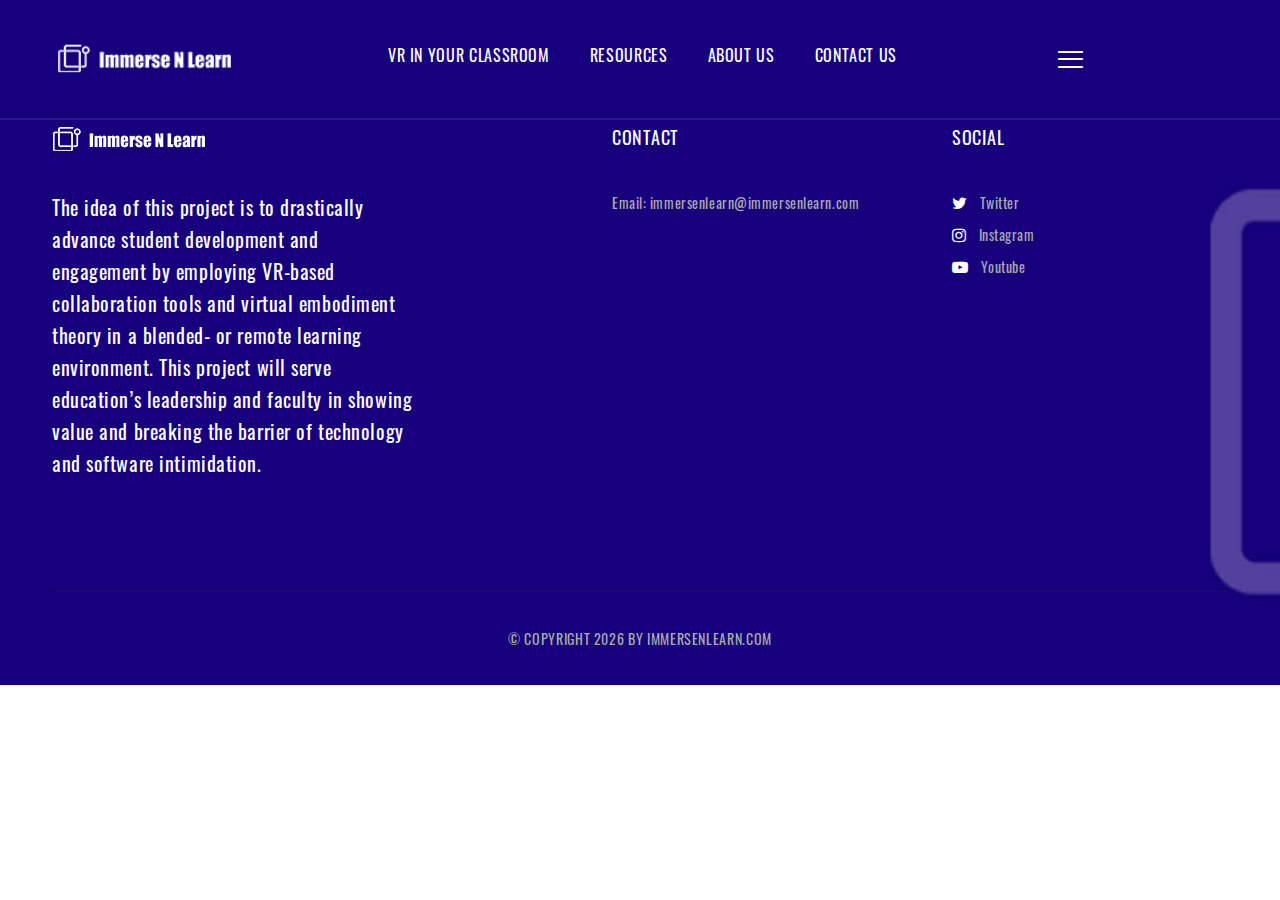
<file: blog-single/index.html>
<!DOCTYPE html><html><head><meta charSet="utf-8"/><meta http-equiv="x-ua-compatible" content="ie=edge"/><meta name="viewport" content="width=device-width, initial-scale=1, shrink-to-fit=no"/><style data-href="/styles.dd2dacb34f27510e5b79.css" data-identity="gatsby-global-css">@charset "UTF-8";@import url(https://fonts.googleapis.com/css?family=Oswald:200,300,400,500,600,700);@font-face{font-display:swap;font-family:Oswald;font-style:normal;font-weight:200;src:local("Oswald Extra Light "),local("Oswald-Extra Light"),url(/static/oswald-latin-200-d183171ff23a70d6f56342b81d28611f.woff2) format("woff2"),url(/static/oswald-latin-200-cc14c2f821d8a4b9f2bac6d68c68ea15.woff) format("woff")}@font-face{font-display:swap;font-family:Oswald;font-style:normal;font-weight:300;src:local("Oswald Light "),local("Oswald-Light"),url(/static/oswald-latin-300-6baac7033f0373df1850c724c33418e3.woff2) format("woff2"),url(/static/oswald-latin-300-6397ef0940c9f9358f63939fc89a9f54.woff) format("woff")}@font-face{font-display:swap;font-family:Oswald;font-style:normal;font-weight:400;src:local("Oswald Regular "),local("Oswald-Regular"),url(/static/oswald-latin-400-5ee68289b9bf597a8aff9144e7833911.woff2) format("woff2"),url(/static/oswald-latin-400-3d1d485b3ed0d998b43ffe5a0aed16d8.woff) format("woff")}@font-face{font-display:swap;font-family:Oswald;font-style:normal;font-weight:500;src:local("Oswald Medium "),local("Oswald-Medium"),url(/static/oswald-latin-500-d8318e1ca3fc801039836be403f4f44a.woff2) format("woff2"),url(/static/oswald-latin-500-4ad0010b374a70399f91704213ed20ea.woff) format("woff")}@font-face{font-display:swap;font-family:Oswald;font-style:normal;font-weight:600;src:local("Oswald SemiBold "),local("Oswald-SemiBold"),url(/static/oswald-latin-600-4ccfaf63875913f86ff047f18727fc79.woff2) format("woff2"),url(/static/oswald-latin-600-98b7df2b43024102f102bc6925bb5c36.woff) format("woff")}@font-face{font-display:swap;font-family:Oswald;font-style:normal;font-weight:700;src:local("Oswald Bold "),local("Oswald-Bold"),url(/static/oswald-latin-700-b06529212af7ac33fc07ff263af15696.woff2) format("woff2"),url(/static/oswald-latin-700-f9aecc9a5487eb4022fc4dddafc1d383.woff) format("woff")}/*!
 * Bootstrap v5.1.0 (https://getbootstrap.com/)
 * Copyright 2011-2021 The Bootstrap Authors
 * Copyright 2011-2021 Twitter, Inc.
 * Licensed under MIT (https://github.com/twbs/bootstrap/blob/main/LICENSE)
 */:root{--bs-blue:#0d6efd;--bs-indigo:#6610f2;--bs-purple:#6f42c1;--bs-pink:#d63384;--bs-red:#dc3545;--bs-orange:#fd7e14;--bs-yellow:#ffc107;--bs-green:#198754;--bs-teal:#20c997;--bs-cyan:#0dcaf0;--bs-white:#fff;--bs-gray:#6c757d;--bs-gray-dark:#343a40;--bs-gray-100:#f8f9fa;--bs-gray-200:#e9ecef;--bs-gray-300:#dee2e6;--bs-gray-400:#ced4da;--bs-gray-500:#adb5bd;--bs-gray-600:#6c757d;--bs-gray-700:#495057;--bs-gray-800:#343a40;--bs-gray-900:#212529;--bs-primary:#0d6efd;--bs-secondary:#6c757d;--bs-success:#198754;--bs-info:#0dcaf0;--bs-warning:#ffc107;--bs-danger:#dc3545;--bs-light:#f8f9fa;--bs-dark:#212529;--bs-primary-rgb:13,110,253;--bs-secondary-rgb:108,117,125;--bs-success-rgb:25,135,84;--bs-info-rgb:13,202,240;--bs-warning-rgb:255,193,7;--bs-danger-rgb:220,53,69;--bs-light-rgb:248,249,250;--bs-dark-rgb:33,37,41;--bs-white-rgb:255,255,255;--bs-black-rgb:0,0,0;--bs-body-rgb:33,37,41;--bs-font-sans-serif:system-ui,-apple-system,"Segoe UI",Roboto,"Helvetica Neue",Arial,"Noto Sans","Liberation Sans",sans-serif,"Apple Color Emoji","Segoe UI Emoji","Segoe UI Symbol","Noto Color Emoji";--bs-font-monospace:SFMono-Regular,Menlo,Monaco,Consolas,"Liberation Mono","Courier New",monospace;--bs-gradient:linear-gradient(180deg,hsla(0,0%,100%,0.15),hsla(0,0%,100%,0));--bs-body-font-family:var(--bs-font-sans-serif);--bs-body-font-size:1rem;--bs-body-font-weight:400;--bs-body-line-height:1.5;--bs-body-color:#212529;--bs-body-bg:#fff}*,:after,:before{box-sizing:border-box}@media (prefers-reduced-motion:no-preference){:root{scroll-behavior:smooth}}body{-webkit-text-size-adjust:100%;-webkit-tap-highlight-color:transparent;background-color:var(--bs-body-bg);color:var(--bs-body-color);font-family:var(--bs-body-font-family);font-size:var(--bs-body-font-size);font-weight:var(--bs-body-font-weight);line-height:var(--bs-body-line-height);margin:0;text-align:var(--bs-body-text-align)}hr{background-color:currentColor;border:0;color:inherit;margin:1rem 0;opacity:.25}hr:not([size]){height:1px}.h1,.h2,.h3,.h4,.h5,.h6,h1,h2,h3,h4,h5,h6{font-weight:500;line-height:1.2;margin-bottom:.5rem;margin-top:0}.h1,h1{font-size:calc(1.375rem + 1.5vw)}@media (min-width:1200px){.h1,h1{font-size:2.5rem}}.h2,h2{font-size:calc(1.325rem + .9vw)}@media (min-width:1200px){.h2,h2{font-size:2rem}}.h3,h3{font-size:calc(1.3rem + .6vw)}@media (min-width:1200px){.h3,h3{font-size:1.75rem}}.h4,h4{font-size:calc(1.275rem + .3vw)}@media (min-width:1200px){.h4,h4{font-size:1.5rem}}.h5,h5{font-size:1.25rem}.h6,h6{font-size:1rem}p{margin-bottom:1rem;margin-top:0}abbr[data-bs-original-title],abbr[title]{cursor:help;-webkit-text-decoration:underline dotted;text-decoration:underline dotted;-webkit-text-decoration-skip-ink:none;text-decoration-skip-ink:none}address{font-style:normal;line-height:inherit;margin-bottom:1rem}ol,ul{padding-left:2rem}dl,ol,ul{margin-bottom:1rem;margin-top:0}ol ol,ol ul,ul ol,ul ul{margin-bottom:0}dt{font-weight:700}dd{margin-bottom:.5rem;margin-left:0}blockquote{margin:0 0 1rem}b,strong{font-weight:bolder}.small,small{font-size:.875em}.mark,mark{background-color:#fcf8e3;padding:.2em}sub,sup{font-size:.75em;line-height:0;position:relative;vertical-align:baseline}sub{bottom:-.25em}sup{top:-.5em}a{color:#0d6efd;text-decoration:underline}a:hover{color:#0a58ca}a:not([href]):not([class]),a:not([href]):not([class]):hover{color:inherit;text-decoration:none}code,kbd,pre,samp{direction:ltr;font-family:var(--bs-font-monospace);font-size:1em;unicode-bidi:bidi-override}pre{display:block;font-size:.875em;margin-bottom:1rem;margin-top:0;overflow:auto}pre code{color:inherit;font-size:inherit;word-break:normal}code{word-wrap:break-word;color:#d63384;font-size:.875em}a>code{color:inherit}kbd{background-color:#212529;border-radius:.2rem;color:#fff;font-size:.875em;padding:.2rem .4rem}kbd kbd{font-size:1em;font-weight:700;padding:0}figure{margin:0 0 1rem}img,svg{vertical-align:middle}table{border-collapse:collapse;caption-side:bottom}caption{color:#6c757d;padding-bottom:.5rem;padding-top:.5rem;text-align:left}th{text-align:inherit;text-align:-webkit-match-parent}tbody,td,tfoot,th,thead,tr{border:0 solid;border-color:inherit}label{display:inline-block}button{border-radius:0}button:focus:not(:focus-visible){outline:0}button,input,optgroup,select,textarea{font-family:inherit;font-size:inherit;line-height:inherit;margin:0}button,select{text-transform:none}[role=button]{cursor:pointer}select{word-wrap:normal}select:disabled{opacity:1}[list]::-webkit-calendar-picker-indicator{display:none}[type=button],[type=reset],[type=submit],button{-webkit-appearance:button}[type=button]:not(:disabled),[type=reset]:not(:disabled),[type=submit]:not(:disabled),button:not(:disabled){cursor:pointer}::-moz-focus-inner{border-style:none;padding:0}textarea{resize:vertical}fieldset{border:0;margin:0;min-width:0;padding:0}legend{float:left;font-size:calc(1.275rem + .3vw);line-height:inherit;margin-bottom:.5rem;padding:0;width:100%}@media (min-width:1200px){legend{font-size:1.5rem}}legend+*{clear:left}::-webkit-datetime-edit-day-field,::-webkit-datetime-edit-fields-wrapper,::-webkit-datetime-edit-hour-field,::-webkit-datetime-edit-minute,::-webkit-datetime-edit-month-field,::-webkit-datetime-edit-text,::-webkit-datetime-edit-year-field{padding:0}::-webkit-inner-spin-button{height:auto}[type=search]{-webkit-appearance:textfield;outline-offset:-2px}::-webkit-search-decoration{-webkit-appearance:none}::-webkit-color-swatch-wrapper{padding:0}::file-selector-button{font:inherit}::-webkit-file-upload-button{-webkit-appearance:button;font:inherit}output{display:inline-block}iframe{border:0}summary{cursor:pointer;display:list-item}progress{vertical-align:baseline}[hidden]{display:none!important}.lead{font-size:1.25rem;font-weight:300}.display-1{font-size:calc(1.625rem + 4.5vw);font-weight:300;line-height:1.2}@media (min-width:1200px){.display-1{font-size:5rem}}.display-2{font-size:calc(1.575rem + 3.9vw);font-weight:300;line-height:1.2}@media (min-width:1200px){.display-2{font-size:4.5rem}}.display-3{font-size:calc(1.525rem + 3.3vw);font-weight:300;line-height:1.2}@media (min-width:1200px){.display-3{font-size:4rem}}.display-4{font-size:calc(1.475rem + 2.7vw);font-weight:300;line-height:1.2}@media (min-width:1200px){.display-4{font-size:3.5rem}}.display-5{font-size:calc(1.425rem + 2.1vw);font-weight:300;line-height:1.2}@media (min-width:1200px){.display-5{font-size:3rem}}.display-6{font-size:calc(1.375rem + 1.5vw);font-weight:300;line-height:1.2}@media (min-width:1200px){.display-6{font-size:2.5rem}}.list-inline,.list-unstyled{list-style:none;padding-left:0}.list-inline-item{display:inline-block}.list-inline-item:not(:last-child){margin-right:.5rem}.initialism{font-size:.875em;text-transform:uppercase}.blockquote{font-size:1.25rem;margin-bottom:1rem}.blockquote>:last-child{margin-bottom:0}.blockquote-footer{color:#6c757d;font-size:.875em;margin-bottom:1rem;margin-top:-1rem}.blockquote-footer:before{content:"— "}.img-fluid,.img-thumbnail{height:auto;max-width:100%}.img-thumbnail{background-color:#fff;border:1px solid #dee2e6;border-radius:.25rem;padding:.25rem}.figure{display:inline-block}.figure-img{line-height:1;margin-bottom:.5rem}.figure-caption{color:#6c757d;font-size:.875em}.container,.container-fluid,.container-lg,.container-md,.container-sm,.container-xl,.container-xxl{margin-left:auto;margin-right:auto;padding-left:var(--bs-gutter-x,.75rem);padding-right:var(--bs-gutter-x,.75rem);width:100%}@media (min-width:576px){.container,.container-sm{max-width:540px}}@media (min-width:768px){.container,.container-md,.container-sm{max-width:720px}}@media (min-width:992px){.container,.container-lg,.container-md,.container-sm{max-width:960px}}@media (min-width:1200px){.container,.container-lg,.container-md,.container-sm,.container-xl{max-width:1140px}}@media (min-width:1400px){.container,.container-lg,.container-md,.container-sm,.container-xl,.container-xxl{max-width:1320px}}.row{--bs-gutter-x:1.5rem;--bs-gutter-y:0;display:flex;flex-wrap:wrap;margin-left:calc(var(--bs-gutter-x)*-.5);margin-right:calc(var(--bs-gutter-x)*-.5);margin-top:calc(var(--bs-gutter-y)*-1)}.row>*{flex-shrink:0;margin-top:var(--bs-gutter-y);max-width:100%;padding-left:calc(var(--bs-gutter-x)*.5);padding-right:calc(var(--bs-gutter-x)*.5);width:100%}.col{flex:1 0}.row-cols-auto>*{flex:0 0 auto;width:auto}.row-cols-1>*{flex:0 0 auto;width:100%}.row-cols-2>*{flex:0 0 auto;width:50%}.row-cols-3>*{flex:0 0 auto;width:33.3333333333%}.row-cols-4>*{flex:0 0 auto;width:25%}.row-cols-5>*{flex:0 0 auto;width:20%}.row-cols-6>*{flex:0 0 auto;width:16.6666666667%}.col-auto{flex:0 0 auto;width:auto}.col-1{flex:0 0 auto;width:8.33333333%}.col-2{flex:0 0 auto;width:16.66666667%}.col-3{flex:0 0 auto;width:25%}.col-4{flex:0 0 auto;width:33.33333333%}.col-5{flex:0 0 auto;width:41.66666667%}.col-6{flex:0 0 auto;width:50%}.col-7{flex:0 0 auto;width:58.33333333%}.col-8{flex:0 0 auto;width:66.66666667%}.col-9{flex:0 0 auto;width:75%}.col-10{flex:0 0 auto;width:83.33333333%}.col-11{flex:0 0 auto;width:91.66666667%}.col-12{flex:0 0 auto;width:100%}.offset-1{margin-left:8.33333333%}.offset-2{margin-left:16.66666667%}.offset-3{margin-left:25%}.offset-4{margin-left:33.33333333%}.offset-5{margin-left:41.66666667%}.offset-6{margin-left:50%}.offset-7{margin-left:58.33333333%}.offset-8{margin-left:66.66666667%}.offset-9{margin-left:75%}.offset-10{margin-left:83.33333333%}.offset-11{margin-left:91.66666667%}.g-0,.gx-0{--bs-gutter-x:0}.g-0,.gy-0{--bs-gutter-y:0}.g-1,.gx-1{--bs-gutter-x:0.25rem}.g-1,.gy-1{--bs-gutter-y:0.25rem}.g-2,.gx-2{--bs-gutter-x:0.5rem}.g-2,.gy-2{--bs-gutter-y:0.5rem}.g-3,.gx-3{--bs-gutter-x:1rem}.g-3,.gy-3{--bs-gutter-y:1rem}.g-4,.gx-4{--bs-gutter-x:1.5rem}.g-4,.gy-4{--bs-gutter-y:1.5rem}.g-5,.gx-5{--bs-gutter-x:3rem}.g-5,.gy-5{--bs-gutter-y:3rem}@media (min-width:576px){.col-sm{flex:1 0}.row-cols-sm-auto>*{flex:0 0 auto;width:auto}.row-cols-sm-1>*{flex:0 0 auto;width:100%}.row-cols-sm-2>*{flex:0 0 auto;width:50%}.row-cols-sm-3>*{flex:0 0 auto;width:33.3333333333%}.row-cols-sm-4>*{flex:0 0 auto;width:25%}.row-cols-sm-5>*{flex:0 0 auto;width:20%}.row-cols-sm-6>*{flex:0 0 auto;width:16.6666666667%}.col-sm-auto{flex:0 0 auto;width:auto}.col-sm-1{flex:0 0 auto;width:8.33333333%}.col-sm-2{flex:0 0 auto;width:16.66666667%}.col-sm-3{flex:0 0 auto;width:25%}.col-sm-4{flex:0 0 auto;width:33.33333333%}.col-sm-5{flex:0 0 auto;width:41.66666667%}.col-sm-6{flex:0 0 auto;width:50%}.col-sm-7{flex:0 0 auto;width:58.33333333%}.col-sm-8{flex:0 0 auto;width:66.66666667%}.col-sm-9{flex:0 0 auto;width:75%}.col-sm-10{flex:0 0 auto;width:83.33333333%}.col-sm-11{flex:0 0 auto;width:91.66666667%}.col-sm-12{flex:0 0 auto;width:100%}.offset-sm-0{margin-left:0}.offset-sm-1{margin-left:8.33333333%}.offset-sm-2{margin-left:16.66666667%}.offset-sm-3{margin-left:25%}.offset-sm-4{margin-left:33.33333333%}.offset-sm-5{margin-left:41.66666667%}.offset-sm-6{margin-left:50%}.offset-sm-7{margin-left:58.33333333%}.offset-sm-8{margin-left:66.66666667%}.offset-sm-9{margin-left:75%}.offset-sm-10{margin-left:83.33333333%}.offset-sm-11{margin-left:91.66666667%}.g-sm-0,.gx-sm-0{--bs-gutter-x:0}.g-sm-0,.gy-sm-0{--bs-gutter-y:0}.g-sm-1,.gx-sm-1{--bs-gutter-x:0.25rem}.g-sm-1,.gy-sm-1{--bs-gutter-y:0.25rem}.g-sm-2,.gx-sm-2{--bs-gutter-x:0.5rem}.g-sm-2,.gy-sm-2{--bs-gutter-y:0.5rem}.g-sm-3,.gx-sm-3{--bs-gutter-x:1rem}.g-sm-3,.gy-sm-3{--bs-gutter-y:1rem}.g-sm-4,.gx-sm-4{--bs-gutter-x:1.5rem}.g-sm-4,.gy-sm-4{--bs-gutter-y:1.5rem}.g-sm-5,.gx-sm-5{--bs-gutter-x:3rem}.g-sm-5,.gy-sm-5{--bs-gutter-y:3rem}}@media (min-width:768px){.col-md{flex:1 0}.row-cols-md-auto>*{flex:0 0 auto;width:auto}.row-cols-md-1>*{flex:0 0 auto;width:100%}.row-cols-md-2>*{flex:0 0 auto;width:50%}.row-cols-md-3>*{flex:0 0 auto;width:33.3333333333%}.row-cols-md-4>*{flex:0 0 auto;width:25%}.row-cols-md-5>*{flex:0 0 auto;width:20%}.row-cols-md-6>*{flex:0 0 auto;width:16.6666666667%}.col-md-auto{flex:0 0 auto;width:auto}.col-md-1{flex:0 0 auto;width:8.33333333%}.col-md-2{flex:0 0 auto;width:16.66666667%}.col-md-3{flex:0 0 auto;width:25%}.col-md-4{flex:0 0 auto;width:33.33333333%}.col-md-5{flex:0 0 auto;width:41.66666667%}.col-md-6{flex:0 0 auto;width:50%}.col-md-7{flex:0 0 auto;width:58.33333333%}.col-md-8{flex:0 0 auto;width:66.66666667%}.col-md-9{flex:0 0 auto;width:75%}.col-md-10{flex:0 0 auto;width:83.33333333%}.col-md-11{flex:0 0 auto;width:91.66666667%}.col-md-12{flex:0 0 auto;width:100%}.offset-md-0{margin-left:0}.offset-md-1{margin-left:8.33333333%}.offset-md-2{margin-left:16.66666667%}.offset-md-3{margin-left:25%}.offset-md-4{margin-left:33.33333333%}.offset-md-5{margin-left:41.66666667%}.offset-md-6{margin-left:50%}.offset-md-7{margin-left:58.33333333%}.offset-md-8{margin-left:66.66666667%}.offset-md-9{margin-left:75%}.offset-md-10{margin-left:83.33333333%}.offset-md-11{margin-left:91.66666667%}.g-md-0,.gx-md-0{--bs-gutter-x:0}.g-md-0,.gy-md-0{--bs-gutter-y:0}.g-md-1,.gx-md-1{--bs-gutter-x:0.25rem}.g-md-1,.gy-md-1{--bs-gutter-y:0.25rem}.g-md-2,.gx-md-2{--bs-gutter-x:0.5rem}.g-md-2,.gy-md-2{--bs-gutter-y:0.5rem}.g-md-3,.gx-md-3{--bs-gutter-x:1rem}.g-md-3,.gy-md-3{--bs-gutter-y:1rem}.g-md-4,.gx-md-4{--bs-gutter-x:1.5rem}.g-md-4,.gy-md-4{--bs-gutter-y:1.5rem}.g-md-5,.gx-md-5{--bs-gutter-x:3rem}.g-md-5,.gy-md-5{--bs-gutter-y:3rem}}@media (min-width:992px){.col-lg{flex:1 0}.row-cols-lg-auto>*{flex:0 0 auto;width:auto}.row-cols-lg-1>*{flex:0 0 auto;width:100%}.row-cols-lg-2>*{flex:0 0 auto;width:50%}.row-cols-lg-3>*{flex:0 0 auto;width:33.3333333333%}.row-cols-lg-4>*{flex:0 0 auto;width:25%}.row-cols-lg-5>*{flex:0 0 auto;width:20%}.row-cols-lg-6>*{flex:0 0 auto;width:16.6666666667%}.col-lg-auto{flex:0 0 auto;width:auto}.col-lg-1{flex:0 0 auto;width:8.33333333%}.col-lg-2{flex:0 0 auto;width:16.66666667%}.col-lg-3{flex:0 0 auto;width:25%}.col-lg-4{flex:0 0 auto;width:33.33333333%}.col-lg-5{flex:0 0 auto;width:41.66666667%}.col-lg-6{flex:0 0 auto;width:50%}.col-lg-7{flex:0 0 auto;width:58.33333333%}.col-lg-8{flex:0 0 auto;width:66.66666667%}.col-lg-9{flex:0 0 auto;width:75%}.col-lg-10{flex:0 0 auto;width:83.33333333%}.col-lg-11{flex:0 0 auto;width:91.66666667%}.col-lg-12{flex:0 0 auto;width:100%}.offset-lg-0{margin-left:0}.offset-lg-1{margin-left:8.33333333%}.offset-lg-2{margin-left:16.66666667%}.offset-lg-3{margin-left:25%}.offset-lg-4{margin-left:33.33333333%}.offset-lg-5{margin-left:41.66666667%}.offset-lg-6{margin-left:50%}.offset-lg-7{margin-left:58.33333333%}.offset-lg-8{margin-left:66.66666667%}.offset-lg-9{margin-left:75%}.offset-lg-10{margin-left:83.33333333%}.offset-lg-11{margin-left:91.66666667%}.g-lg-0,.gx-lg-0{--bs-gutter-x:0}.g-lg-0,.gy-lg-0{--bs-gutter-y:0}.g-lg-1,.gx-lg-1{--bs-gutter-x:0.25rem}.g-lg-1,.gy-lg-1{--bs-gutter-y:0.25rem}.g-lg-2,.gx-lg-2{--bs-gutter-x:0.5rem}.g-lg-2,.gy-lg-2{--bs-gutter-y:0.5rem}.g-lg-3,.gx-lg-3{--bs-gutter-x:1rem}.g-lg-3,.gy-lg-3{--bs-gutter-y:1rem}.g-lg-4,.gx-lg-4{--bs-gutter-x:1.5rem}.g-lg-4,.gy-lg-4{--bs-gutter-y:1.5rem}.g-lg-5,.gx-lg-5{--bs-gutter-x:3rem}.g-lg-5,.gy-lg-5{--bs-gutter-y:3rem}}@media (min-width:1200px){.col-xl{flex:1 0}.row-cols-xl-auto>*{flex:0 0 auto;width:auto}.row-cols-xl-1>*{flex:0 0 auto;width:100%}.row-cols-xl-2>*{flex:0 0 auto;width:50%}.row-cols-xl-3>*{flex:0 0 auto;width:33.3333333333%}.row-cols-xl-4>*{flex:0 0 auto;width:25%}.row-cols-xl-5>*{flex:0 0 auto;width:20%}.row-cols-xl-6>*{flex:0 0 auto;width:16.6666666667%}.col-xl-auto{flex:0 0 auto;width:auto}.col-xl-1{flex:0 0 auto;width:8.33333333%}.col-xl-2{flex:0 0 auto;width:16.66666667%}.col-xl-3{flex:0 0 auto;width:25%}.col-xl-4{flex:0 0 auto;width:33.33333333%}.col-xl-5{flex:0 0 auto;width:41.66666667%}.col-xl-6{flex:0 0 auto;width:50%}.col-xl-7{flex:0 0 auto;width:58.33333333%}.col-xl-8{flex:0 0 auto;width:66.66666667%}.col-xl-9{flex:0 0 auto;width:75%}.col-xl-10{flex:0 0 auto;width:83.33333333%}.col-xl-11{flex:0 0 auto;width:91.66666667%}.col-xl-12{flex:0 0 auto;width:100%}.offset-xl-0{margin-left:0}.offset-xl-1{margin-left:8.33333333%}.offset-xl-2{margin-left:16.66666667%}.offset-xl-3{margin-left:25%}.offset-xl-4{margin-left:33.33333333%}.offset-xl-5{margin-left:41.66666667%}.offset-xl-6{margin-left:50%}.offset-xl-7{margin-left:58.33333333%}.offset-xl-8{margin-left:66.66666667%}.offset-xl-9{margin-left:75%}.offset-xl-10{margin-left:83.33333333%}.offset-xl-11{margin-left:91.66666667%}.g-xl-0,.gx-xl-0{--bs-gutter-x:0}.g-xl-0,.gy-xl-0{--bs-gutter-y:0}.g-xl-1,.gx-xl-1{--bs-gutter-x:0.25rem}.g-xl-1,.gy-xl-1{--bs-gutter-y:0.25rem}.g-xl-2,.gx-xl-2{--bs-gutter-x:0.5rem}.g-xl-2,.gy-xl-2{--bs-gutter-y:0.5rem}.g-xl-3,.gx-xl-3{--bs-gutter-x:1rem}.g-xl-3,.gy-xl-3{--bs-gutter-y:1rem}.g-xl-4,.gx-xl-4{--bs-gutter-x:1.5rem}.g-xl-4,.gy-xl-4{--bs-gutter-y:1.5rem}.g-xl-5,.gx-xl-5{--bs-gutter-x:3rem}.g-xl-5,.gy-xl-5{--bs-gutter-y:3rem}}@media (min-width:1400px){.col-xxl{flex:1 0}.row-cols-xxl-auto>*{flex:0 0 auto;width:auto}.row-cols-xxl-1>*{flex:0 0 auto;width:100%}.row-cols-xxl-2>*{flex:0 0 auto;width:50%}.row-cols-xxl-3>*{flex:0 0 auto;width:33.3333333333%}.row-cols-xxl-4>*{flex:0 0 auto;width:25%}.row-cols-xxl-5>*{flex:0 0 auto;width:20%}.row-cols-xxl-6>*{flex:0 0 auto;width:16.6666666667%}.col-xxl-auto{flex:0 0 auto;width:auto}.col-xxl-1{flex:0 0 auto;width:8.33333333%}.col-xxl-2{flex:0 0 auto;width:16.66666667%}.col-xxl-3{flex:0 0 auto;width:25%}.col-xxl-4{flex:0 0 auto;width:33.33333333%}.col-xxl-5{flex:0 0 auto;width:41.66666667%}.col-xxl-6{flex:0 0 auto;width:50%}.col-xxl-7{flex:0 0 auto;width:58.33333333%}.col-xxl-8{flex:0 0 auto;width:66.66666667%}.col-xxl-9{flex:0 0 auto;width:75%}.col-xxl-10{flex:0 0 auto;width:83.33333333%}.col-xxl-11{flex:0 0 auto;width:91.66666667%}.col-xxl-12{flex:0 0 auto;width:100%}.offset-xxl-0{margin-left:0}.offset-xxl-1{margin-left:8.33333333%}.offset-xxl-2{margin-left:16.66666667%}.offset-xxl-3{margin-left:25%}.offset-xxl-4{margin-left:33.33333333%}.offset-xxl-5{margin-left:41.66666667%}.offset-xxl-6{margin-left:50%}.offset-xxl-7{margin-left:58.33333333%}.offset-xxl-8{margin-left:66.66666667%}.offset-xxl-9{margin-left:75%}.offset-xxl-10{margin-left:83.33333333%}.offset-xxl-11{margin-left:91.66666667%}.g-xxl-0,.gx-xxl-0{--bs-gutter-x:0}.g-xxl-0,.gy-xxl-0{--bs-gutter-y:0}.g-xxl-1,.gx-xxl-1{--bs-gutter-x:0.25rem}.g-xxl-1,.gy-xxl-1{--bs-gutter-y:0.25rem}.g-xxl-2,.gx-xxl-2{--bs-gutter-x:0.5rem}.g-xxl-2,.gy-xxl-2{--bs-gutter-y:0.5rem}.g-xxl-3,.gx-xxl-3{--bs-gutter-x:1rem}.g-xxl-3,.gy-xxl-3{--bs-gutter-y:1rem}.g-xxl-4,.gx-xxl-4{--bs-gutter-x:1.5rem}.g-xxl-4,.gy-xxl-4{--bs-gutter-y:1.5rem}.g-xxl-5,.gx-xxl-5{--bs-gutter-x:3rem}.g-xxl-5,.gy-xxl-5{--bs-gutter-y:3rem}}.table{--bs-table-bg:transparent;--bs-table-accent-bg:transparent;--bs-table-striped-color:#212529;--bs-table-striped-bg:rgba(0,0,0,0.05);--bs-table-active-color:#212529;--bs-table-active-bg:rgba(0,0,0,0.1);--bs-table-hover-color:#212529;--bs-table-hover-bg:rgba(0,0,0,0.075);border-color:#dee2e6;color:#212529;margin-bottom:1rem;vertical-align:top;width:100%}.table>:not(caption)>*>*{background-color:var(--bs-table-bg);border-bottom-width:1px;box-shadow:inset 0 0 0 9999px var(--bs-table-accent-bg);padding:.5rem}.table>tbody{vertical-align:inherit}.table>thead{vertical-align:bottom}.table>:not(:last-child)>:last-child>*{border-bottom-color:currentColor}.caption-top{caption-side:top}.table-sm>:not(caption)>*>*{padding:.25rem}.table-bordered>:not(caption)>*{border-width:1px 0}.table-bordered>:not(caption)>*>*{border-width:0 1px}.table-borderless>:not(caption)>*>*{border-bottom-width:0}.table-striped>tbody>tr:nth-of-type(odd){--bs-table-accent-bg:var(--bs-table-striped-bg);color:var(--bs-table-striped-color)}.table-active{--bs-table-accent-bg:var(--bs-table-active-bg);color:var(--bs-table-active-color)}.table-hover>tbody>tr:hover{--bs-table-accent-bg:var(--bs-table-hover-bg);color:var(--bs-table-hover-color)}.table-primary{--bs-table-bg:#cfe2ff;--bs-table-striped-bg:#c5d7f2;--bs-table-striped-color:#000;--bs-table-active-bg:#bacbe6;--bs-table-active-color:#000;--bs-table-hover-bg:#bfd1ec;--bs-table-hover-color:#000;border-color:#bacbe6;color:#000}.table-secondary{--bs-table-bg:#e2e3e5;--bs-table-striped-bg:#d7d8da;--bs-table-striped-color:#000;--bs-table-active-bg:#cbccce;--bs-table-active-color:#000;--bs-table-hover-bg:#d1d2d4;--bs-table-hover-color:#000;border-color:#cbccce;color:#000}.table-success{--bs-table-bg:#d1e7dd;--bs-table-striped-bg:#c7dbd2;--bs-table-striped-color:#000;--bs-table-active-bg:#bcd0c7;--bs-table-active-color:#000;--bs-table-hover-bg:#c1d6cc;--bs-table-hover-color:#000;border-color:#bcd0c7;color:#000}.table-info{--bs-table-bg:#cff4fc;--bs-table-striped-bg:#c5e8ef;--bs-table-striped-color:#000;--bs-table-active-bg:#badce3;--bs-table-active-color:#000;--bs-table-hover-bg:#bfe2e9;--bs-table-hover-color:#000;border-color:#badce3;color:#000}.table-warning{--bs-table-bg:#fff3cd;--bs-table-striped-bg:#f2e7c3;--bs-table-striped-color:#000;--bs-table-active-bg:#e6dbb9;--bs-table-active-color:#000;--bs-table-hover-bg:#ece1be;--bs-table-hover-color:#000;border-color:#e6dbb9;color:#000}.table-danger{--bs-table-bg:#f8d7da;--bs-table-striped-bg:#eccccf;--bs-table-striped-color:#000;--bs-table-active-bg:#dfc2c4;--bs-table-active-color:#000;--bs-table-hover-bg:#e5c7ca;--bs-table-hover-color:#000;border-color:#dfc2c4;color:#000}.table-light{--bs-table-bg:#f8f9fa;--bs-table-striped-bg:#ecedee;--bs-table-striped-color:#000;--bs-table-active-bg:#dfe0e1;--bs-table-active-color:#000;--bs-table-hover-bg:#e5e6e7;--bs-table-hover-color:#000;border-color:#dfe0e1;color:#000}.table-dark{--bs-table-bg:#212529;--bs-table-striped-bg:#2c3034;--bs-table-striped-color:#fff;--bs-table-active-bg:#373b3e;--bs-table-active-color:#fff;--bs-table-hover-bg:#323539;--bs-table-hover-color:#fff;border-color:#373b3e;color:#fff}.table-responsive{-webkit-overflow-scrolling:touch;overflow-x:auto}@media (max-width:575.98px){.table-responsive-sm{-webkit-overflow-scrolling:touch;overflow-x:auto}}@media (max-width:767.98px){.table-responsive-md{-webkit-overflow-scrolling:touch;overflow-x:auto}}@media (max-width:991.98px){.table-responsive-lg{-webkit-overflow-scrolling:touch;overflow-x:auto}}@media (max-width:1199.98px){.table-responsive-xl{-webkit-overflow-scrolling:touch;overflow-x:auto}}@media (max-width:1399.98px){.table-responsive-xxl{-webkit-overflow-scrolling:touch;overflow-x:auto}}.form-label{margin-bottom:.5rem}.col-form-label{font-size:inherit;line-height:1.5;margin-bottom:0;padding-bottom:calc(.375rem + 1px);padding-top:calc(.375rem + 1px)}.col-form-label-lg{font-size:1.25rem;padding-bottom:calc(.5rem + 1px);padding-top:calc(.5rem + 1px)}.col-form-label-sm{font-size:.875rem;padding-bottom:calc(.25rem + 1px);padding-top:calc(.25rem + 1px)}.form-text{color:#6c757d;font-size:.875em;margin-top:.25rem}.form-control{-webkit-appearance:none;appearance:none;background-clip:padding-box;background-color:#fff;border:1px solid #ced4da;border-radius:.25rem;color:#212529;display:block;font-size:1rem;font-weight:400;line-height:1.5;padding:.375rem .75rem;transition:border-color .15s ease-in-out,box-shadow .15s ease-in-out;width:100%}@media (prefers-reduced-motion:reduce){.form-control{transition:none}}.form-control[type=file]{overflow:hidden}.form-control[type=file]:not(:disabled):not([readonly]){cursor:pointer}.form-control:focus{background-color:#fff;border-color:#86b7fe;box-shadow:0 0 0 .25rem rgba(13,110,253,.25);color:#212529;outline:0}.form-control::-webkit-date-and-time-value{height:1.5em}.form-control::-webkit-input-placeholder{color:#6c757d;opacity:1}.form-control:-ms-input-placeholder{color:#6c757d;opacity:1}.form-control::placeholder{color:#6c757d;opacity:1}.form-control:disabled,.form-control[readonly]{background-color:#e9ecef;opacity:1}.form-control::file-selector-button{-webkit-margin-end:.75rem;background-color:#e9ecef;border:0 solid;border-color:inherit;border-inline-end-width:1px;border-radius:0;color:#212529;margin:-.375rem -.75rem;margin-inline-end:.75rem;padding:.375rem .75rem;pointer-events:none;transition:color .15s ease-in-out,background-color .15s ease-in-out,border-color .15s ease-in-out,box-shadow .15s ease-in-out}@media (prefers-reduced-motion:reduce){.form-control::-webkit-file-upload-button{-webkit-transition:none;transition:none}.form-control::file-selector-button{transition:none}}.form-control:hover:not(:disabled):not([readonly])::file-selector-button{background-color:#dde0e3}.form-control::-webkit-file-upload-button{-webkit-margin-end:.75rem;background-color:#e9ecef;border:0 solid;border-color:inherit;border-inline-end-width:1px;border-radius:0;color:#212529;margin:-.375rem -.75rem;margin-inline-end:.75rem;padding:.375rem .75rem;pointer-events:none;-webkit-transition:color .15s ease-in-out,background-color .15s ease-in-out,border-color .15s ease-in-out,box-shadow .15s ease-in-out;transition:color .15s ease-in-out,background-color .15s ease-in-out,border-color .15s ease-in-out,box-shadow .15s ease-in-out}@media (prefers-reduced-motion:reduce){.form-control::-webkit-file-upload-button{-webkit-transition:none;transition:none}}.form-control:hover:not(:disabled):not([readonly])::-webkit-file-upload-button{background-color:#dde0e3}.form-control-plaintext{background-color:transparent;border:solid transparent;border-width:1px 0;color:#212529;display:block;line-height:1.5;margin-bottom:0;padding:.375rem 0;width:100%}.form-control-plaintext.form-control-lg,.form-control-plaintext.form-control-sm{padding-left:0;padding-right:0}.form-control-sm{border-radius:.2rem;font-size:.875rem;min-height:calc(1.5em + .5rem + 2px);padding:.25rem .5rem}.form-control-sm::file-selector-button{-webkit-margin-end:.5rem;margin:-.25rem -.5rem;margin-inline-end:.5rem;padding:.25rem .5rem}.form-control-sm::-webkit-file-upload-button{-webkit-margin-end:.5rem;margin:-.25rem -.5rem;margin-inline-end:.5rem;padding:.25rem .5rem}.form-control-lg{border-radius:.3rem;font-size:1.25rem;min-height:calc(1.5em + 1rem + 2px);padding:.5rem 1rem}.form-control-lg::file-selector-button{-webkit-margin-end:1rem;margin:-.5rem -1rem;margin-inline-end:1rem;padding:.5rem 1rem}.form-control-lg::-webkit-file-upload-button{-webkit-margin-end:1rem;margin:-.5rem -1rem;margin-inline-end:1rem;padding:.5rem 1rem}textarea.form-control{min-height:calc(1.5em + .75rem + 2px)}textarea.form-control-sm{min-height:calc(1.5em + .5rem + 2px)}textarea.form-control-lg{min-height:calc(1.5em + 1rem + 2px)}.form-control-color{height:auto;padding:.375rem;width:3rem}.form-control-color:not(:disabled):not([readonly]){cursor:pointer}.form-control-color::-moz-color-swatch{border-radius:.25rem;height:1.5em}.form-control-color::-webkit-color-swatch{border-radius:.25rem;height:1.5em}.form-select{-moz-padding-start:calc(.75rem - 3px);-webkit-appearance:none;appearance:none;background-color:#fff;background-image:url("data:image/svg+xml;charset=utf-8,%3Csvg xmlns='http://www.w3.org/2000/svg' viewBox='0 0 16 16'%3E%3Cpath fill='none' stroke='%23343a40' stroke-linecap='round' stroke-linejoin='round' stroke-width='2' d='m2 5 6 6 6-6'/%3E%3C/svg%3E");background-position:right .75rem center;background-repeat:no-repeat;background-size:16px 12px;border:1px solid #ced4da;border-radius:.25rem;color:#212529;display:block;font-size:1rem;font-weight:400;line-height:1.5;padding:.375rem 2.25rem .375rem .75rem;transition:border-color .15s ease-in-out,box-shadow .15s ease-in-out;width:100%}@media (prefers-reduced-motion:reduce){.form-select{transition:none}}.form-select:focus{border-color:#86b7fe;box-shadow:0 0 0 .25rem rgba(13,110,253,.25);outline:0}.form-select[multiple],.form-select[size]:not([size="1"]){background-image:none;padding-right:.75rem}.form-select:disabled{background-color:#e9ecef}.form-select:-moz-focusring{color:transparent;text-shadow:0 0 0 #212529}.form-select-sm{font-size:.875rem;padding-bottom:.25rem;padding-left:.5rem;padding-top:.25rem}.form-select-lg{font-size:1.25rem;padding-bottom:.5rem;padding-left:1rem;padding-top:.5rem}.form-check{display:block;margin-bottom:.125rem;min-height:1.5rem;padding-left:1.5em}.form-check .form-check-input{float:left;margin-left:-1.5em}.form-check-input{-webkit-print-color-adjust:exact;-webkit-appearance:none;appearance:none;background-color:#fff;background-position:50%;background-repeat:no-repeat;background-size:contain;border:1px solid rgba(0,0,0,.25);color-adjust:exact;height:1em;margin-top:.25em;vertical-align:top;width:1em}.form-check-input[type=checkbox]{border-radius:.25em}.form-check-input[type=radio]{border-radius:50%}.form-check-input:active{-webkit-filter:brightness(90%);filter:brightness(90%)}.form-check-input:focus{border-color:#86b7fe;box-shadow:0 0 0 .25rem rgba(13,110,253,.25);outline:0}.form-check-input:checked{background-color:#0d6efd;border-color:#0d6efd}.form-check-input:checked[type=checkbox]{background-image:url("data:image/svg+xml;charset=utf-8,%3Csvg xmlns='http://www.w3.org/2000/svg' viewBox='0 0 20 20'%3E%3Cpath fill='none' stroke='%23fff' stroke-linecap='round' stroke-linejoin='round' stroke-width='3' d='m6 10 3 3 6-6'/%3E%3C/svg%3E")}.form-check-input:checked[type=radio]{background-image:url("data:image/svg+xml;charset=utf-8,%3Csvg xmlns='http://www.w3.org/2000/svg' viewBox='-4 -4 8 8'%3E%3Ccircle r='2' fill='%23fff'/%3E%3C/svg%3E")}.form-check-input[type=checkbox]:indeterminate{background-color:#0d6efd;background-image:url("data:image/svg+xml;charset=utf-8,%3Csvg xmlns='http://www.w3.org/2000/svg' viewBox='0 0 20 20'%3E%3Cpath fill='none' stroke='%23fff' stroke-linecap='round' stroke-linejoin='round' stroke-width='3' d='M6 10h8'/%3E%3C/svg%3E");border-color:#0d6efd}.form-check-input:disabled{-webkit-filter:none;filter:none;opacity:.5;pointer-events:none}.form-check-input:disabled~.form-check-label,.form-check-input[disabled]~.form-check-label{opacity:.5}.form-switch{padding-left:2.5em}.form-switch .form-check-input{background-image:url("data:image/svg+xml;charset=utf-8,%3Csvg xmlns='http://www.w3.org/2000/svg' viewBox='-4 -4 8 8'%3E%3Ccircle r='3' fill='rgba(0, 0, 0, 0.25)'/%3E%3C/svg%3E");background-position:0;border-radius:2em;margin-left:-2.5em;transition:background-position .15s ease-in-out;width:2em}@media (prefers-reduced-motion:reduce){.form-switch .form-check-input{transition:none}}.form-switch .form-check-input:focus{background-image:url("data:image/svg+xml;charset=utf-8,%3Csvg xmlns='http://www.w3.org/2000/svg' viewBox='-4 -4 8 8'%3E%3Ccircle r='3' fill='%2386b7fe'/%3E%3C/svg%3E")}.form-switch .form-check-input:checked{background-image:url("data:image/svg+xml;charset=utf-8,%3Csvg xmlns='http://www.w3.org/2000/svg' viewBox='-4 -4 8 8'%3E%3Ccircle r='3' fill='%23fff'/%3E%3C/svg%3E");background-position:100%}.form-check-inline{display:inline-block;margin-right:1rem}.btn-check{clip:rect(0,0,0,0);pointer-events:none;position:absolute}.btn-check:disabled+.btn,.btn-check[disabled]+.btn{-webkit-filter:none;filter:none;opacity:.65;pointer-events:none}.form-range{-webkit-appearance:none;appearance:none;background-color:transparent;height:1.5rem;padding:0;width:100%}.form-range:focus{outline:0}.form-range:focus::-webkit-slider-thumb{box-shadow:0 0 0 1px #fff,0 0 0 .25rem rgba(13,110,253,.25)}.form-range:focus::-moz-range-thumb{box-shadow:0 0 0 1px #fff,0 0 0 .25rem rgba(13,110,253,.25)}.form-range::-moz-focus-outer{border:0}.form-range::-webkit-slider-thumb{-webkit-appearance:none;appearance:none;background-color:#0d6efd;border:0;border-radius:1rem;height:1rem;margin-top:-.25rem;-webkit-transition:background-color .15s ease-in-out,border-color .15s ease-in-out,box-shadow .15s ease-in-out;transition:background-color .15s ease-in-out,border-color .15s ease-in-out,box-shadow .15s ease-in-out;width:1rem}@media (prefers-reduced-motion:reduce){.form-range::-webkit-slider-thumb{-webkit-transition:none;transition:none}}.form-range::-webkit-slider-thumb:active{background-color:#b6d4fe}.form-range::-webkit-slider-runnable-track{background-color:#dee2e6;border-color:transparent;border-radius:1rem;color:transparent;cursor:pointer;height:.5rem;width:100%}.form-range::-moz-range-thumb{appearance:none;background-color:#0d6efd;border:0;border-radius:1rem;height:1rem;-moz-transition:background-color .15s ease-in-out,border-color .15s ease-in-out,box-shadow .15s ease-in-out;transition:background-color .15s ease-in-out,border-color .15s ease-in-out,box-shadow .15s ease-in-out;width:1rem}@media (prefers-reduced-motion:reduce){.form-range::-moz-range-thumb{-moz-transition:none;transition:none}}.form-range::-moz-range-thumb:active{background-color:#b6d4fe}.form-range::-moz-range-track{background-color:#dee2e6;border-color:transparent;border-radius:1rem;color:transparent;cursor:pointer;height:.5rem;width:100%}.form-range:disabled{pointer-events:none}.form-range:disabled::-webkit-slider-thumb{background-color:#adb5bd}.form-range:disabled::-moz-range-thumb{background-color:#adb5bd}.form-floating{position:relative}.form-floating>.form-control,.form-floating>.form-select{height:calc(3.5rem + 2px);line-height:1.25}.form-floating>label{border:1px solid transparent;height:100%;left:0;padding:1rem .75rem;pointer-events:none;position:absolute;top:0;-webkit-transform-origin:0 0;transform-origin:0 0;transition:opacity .1s ease-in-out,-webkit-transform .1s ease-in-out;transition:opacity .1s ease-in-out,transform .1s ease-in-out;transition:opacity .1s ease-in-out,transform .1s ease-in-out,-webkit-transform .1s ease-in-out}@media (prefers-reduced-motion:reduce){.form-floating>label{transition:none}}.form-floating>.form-control{padding:1rem .75rem}.form-floating>.form-control::-webkit-input-placeholder{color:transparent}.form-floating>.form-control:-ms-input-placeholder{color:transparent}.form-floating>.form-control::placeholder{color:transparent}.form-floating>.form-control:not(:-ms-input-placeholder){padding-bottom:.625rem;padding-top:1.625rem}.form-floating>.form-control:focus,.form-floating>.form-control:not(:placeholder-shown){padding-bottom:.625rem;padding-top:1.625rem}.form-floating>.form-control:-webkit-autofill{padding-bottom:.625rem;padding-top:1.625rem}.form-floating>.form-select{padding-bottom:.625rem;padding-top:1.625rem}.form-floating>.form-control:not(:-ms-input-placeholder)~label{opacity:.65;transform:scale(.85) translateY(-.5rem) translateX(.15rem)}.form-floating>.form-control:focus~label,.form-floating>.form-control:not(:placeholder-shown)~label,.form-floating>.form-select~label{opacity:.65;-webkit-transform:scale(.85) translateY(-.5rem) translateX(.15rem);transform:scale(.85) translateY(-.5rem) translateX(.15rem)}.form-floating>.form-control:-webkit-autofill~label{opacity:.65;-webkit-transform:scale(.85) translateY(-.5rem) translateX(.15rem);transform:scale(.85) translateY(-.5rem) translateX(.15rem)}.input-group{align-items:stretch;display:flex;flex-wrap:wrap;position:relative;width:100%}.input-group>.form-control,.input-group>.form-select{flex:1 1 auto;min-width:0;position:relative;width:1%}.input-group>.form-control:focus,.input-group>.form-select:focus{z-index:3}.input-group .btn{position:relative;z-index:2}.input-group .btn:focus{z-index:3}.input-group-text{align-items:center;background-color:#e9ecef;border:1px solid #ced4da;border-radius:.25rem;color:#212529;display:flex;font-size:1rem;font-weight:400;line-height:1.5;padding:.375rem .75rem;text-align:center;white-space:nowrap}.input-group-lg>.btn,.input-group-lg>.form-control,.input-group-lg>.form-select,.input-group-lg>.input-group-text{border-radius:.3rem;font-size:1.25rem;padding:.5rem 1rem}.input-group-sm>.btn,.input-group-sm>.form-control,.input-group-sm>.form-select,.input-group-sm>.input-group-text{border-radius:.2rem;font-size:.875rem;padding:.25rem .5rem}.input-group-lg>.form-select,.input-group-sm>.form-select{padding-right:3rem}.input-group.has-validation>.dropdown-toggle:nth-last-child(n+4),.input-group.has-validation>:nth-last-child(n+3):not(.dropdown-toggle):not(.dropdown-menu),.input-group:not(.has-validation)>.dropdown-toggle:nth-last-child(n+3),.input-group:not(.has-validation)>:not(:last-child):not(.dropdown-toggle):not(.dropdown-menu){border-bottom-right-radius:0;border-top-right-radius:0}.input-group>:not(:first-child):not(.dropdown-menu):not(.valid-tooltip):not(.valid-feedback):not(.invalid-tooltip):not(.invalid-feedback){border-bottom-left-radius:0;border-top-left-radius:0;margin-left:-1px}.valid-feedback{color:#198754;display:none;font-size:.875em;margin-top:.25rem;width:100%}.valid-tooltip{background-color:rgba(25,135,84,.9);border-radius:.25rem;color:#fff;display:none;font-size:.875rem;margin-top:.1rem;max-width:100%;padding:.25rem .5rem;position:absolute;top:100%;z-index:5}.is-valid~.valid-feedback,.is-valid~.valid-tooltip,.was-validated :valid~.valid-feedback,.was-validated :valid~.valid-tooltip{display:block}.form-control.is-valid,.was-validated .form-control:valid{background-image:url("data:image/svg+xml;charset=utf-8,%3Csvg xmlns='http://www.w3.org/2000/svg' viewBox='0 0 8 8'%3E%3Cpath fill='%23198754' d='M2.3 6.73.6 4.53c-.4-1.04.46-1.4 1.1-.8l1.1 1.4 3.4-3.8c.6-.63 1.6-.27 1.2.7l-4 4.6c-.43.5-.8.4-1.1.1z'/%3E%3C/svg%3E");background-position:right calc(.375em + .1875rem) center;background-repeat:no-repeat;background-size:calc(.75em + .375rem) calc(.75em + .375rem);border-color:#198754;padding-right:calc(1.5em + .75rem)}.form-control.is-valid:focus,.was-validated .form-control:valid:focus{border-color:#198754;box-shadow:0 0 0 .25rem rgba(25,135,84,.25)}.was-validated textarea.form-control:valid,textarea.form-control.is-valid{background-position:top calc(.375em + .1875rem) right calc(.375em + .1875rem);padding-right:calc(1.5em + .75rem)}.form-select.is-valid,.was-validated .form-select:valid{border-color:#198754}.form-select.is-valid:not([multiple]):not([size]),.form-select.is-valid:not([multiple])[size="1"],.was-validated .form-select:valid:not([multiple]):not([size]),.was-validated .form-select:valid:not([multiple])[size="1"]{background-image:url("data:image/svg+xml;charset=utf-8,%3Csvg xmlns='http://www.w3.org/2000/svg' viewBox='0 0 16 16'%3E%3Cpath fill='none' stroke='%23343a40' stroke-linecap='round' stroke-linejoin='round' stroke-width='2' d='m2 5 6 6 6-6'/%3E%3C/svg%3E"),url("data:image/svg+xml;charset=utf-8,%3Csvg xmlns='http://www.w3.org/2000/svg' viewBox='0 0 8 8'%3E%3Cpath fill='%23198754' d='M2.3 6.73.6 4.53c-.4-1.04.46-1.4 1.1-.8l1.1 1.4 3.4-3.8c.6-.63 1.6-.27 1.2.7l-4 4.6c-.43.5-.8.4-1.1.1z'/%3E%3C/svg%3E");background-position:right .75rem center,center right 2.25rem;background-size:16px 12px,calc(.75em + .375rem) calc(.75em + .375rem);padding-right:4.125rem}.form-select.is-valid:focus,.was-validated .form-select:valid:focus{border-color:#198754;box-shadow:0 0 0 .25rem rgba(25,135,84,.25)}.form-check-input.is-valid,.was-validated .form-check-input:valid{border-color:#198754}.form-check-input.is-valid:checked,.was-validated .form-check-input:valid:checked{background-color:#198754}.form-check-input.is-valid:focus,.was-validated .form-check-input:valid:focus{box-shadow:0 0 0 .25rem rgba(25,135,84,.25)}.form-check-input.is-valid~.form-check-label,.was-validated .form-check-input:valid~.form-check-label{color:#198754}.form-check-inline .form-check-input~.valid-feedback{margin-left:.5em}.input-group .form-control.is-valid,.input-group .form-select.is-valid,.was-validated .input-group .form-control:valid,.was-validated .input-group .form-select:valid{z-index:1}.input-group .form-control.is-valid:focus,.input-group .form-select.is-valid:focus,.was-validated .input-group .form-control:valid:focus,.was-validated .input-group .form-select:valid:focus{z-index:3}.invalid-feedback{color:#dc3545;display:none;font-size:.875em;margin-top:.25rem;width:100%}.invalid-tooltip{background-color:rgba(220,53,69,.9);border-radius:.25rem;color:#fff;display:none;font-size:.875rem;margin-top:.1rem;max-width:100%;padding:.25rem .5rem;position:absolute;top:100%;z-index:5}.is-invalid~.invalid-feedback,.is-invalid~.invalid-tooltip,.was-validated :invalid~.invalid-feedback,.was-validated :invalid~.invalid-tooltip{display:block}.form-control.is-invalid,.was-validated .form-control:invalid{background-image:url("data:image/svg+xml;charset=utf-8,%3Csvg xmlns='http://www.w3.org/2000/svg' fill='none' stroke='%23dc3545' viewBox='0 0 12 12'%3E%3Ccircle cx='6' cy='6' r='4.5'/%3E%3Cpath stroke-linejoin='round' d='M5.8 3.6h.4L6 6.5z'/%3E%3Ccircle cx='6' cy='8.2' r='.6' fill='%23dc3545' stroke='none'/%3E%3C/svg%3E");background-position:right calc(.375em + .1875rem) center;background-repeat:no-repeat;background-size:calc(.75em + .375rem) calc(.75em + .375rem);border-color:#dc3545;padding-right:calc(1.5em + .75rem)}.form-control.is-invalid:focus,.was-validated .form-control:invalid:focus{border-color:#dc3545;box-shadow:0 0 0 .25rem rgba(220,53,69,.25)}.was-validated textarea.form-control:invalid,textarea.form-control.is-invalid{background-position:top calc(.375em + .1875rem) right calc(.375em + .1875rem);padding-right:calc(1.5em + .75rem)}.form-select.is-invalid,.was-validated .form-select:invalid{border-color:#dc3545}.form-select.is-invalid:not([multiple]):not([size]),.form-select.is-invalid:not([multiple])[size="1"],.was-validated .form-select:invalid:not([multiple]):not([size]),.was-validated .form-select:invalid:not([multiple])[size="1"]{background-image:url("data:image/svg+xml;charset=utf-8,%3Csvg xmlns='http://www.w3.org/2000/svg' viewBox='0 0 16 16'%3E%3Cpath fill='none' stroke='%23343a40' stroke-linecap='round' stroke-linejoin='round' stroke-width='2' d='m2 5 6 6 6-6'/%3E%3C/svg%3E"),url("data:image/svg+xml;charset=utf-8,%3Csvg xmlns='http://www.w3.org/2000/svg' fill='none' stroke='%23dc3545' viewBox='0 0 12 12'%3E%3Ccircle cx='6' cy='6' r='4.5'/%3E%3Cpath stroke-linejoin='round' d='M5.8 3.6h.4L6 6.5z'/%3E%3Ccircle cx='6' cy='8.2' r='.6' fill='%23dc3545' stroke='none'/%3E%3C/svg%3E");background-position:right .75rem center,center right 2.25rem;background-size:16px 12px,calc(.75em + .375rem) calc(.75em + .375rem);padding-right:4.125rem}.form-select.is-invalid:focus,.was-validated .form-select:invalid:focus{border-color:#dc3545;box-shadow:0 0 0 .25rem rgba(220,53,69,.25)}.form-check-input.is-invalid,.was-validated .form-check-input:invalid{border-color:#dc3545}.form-check-input.is-invalid:checked,.was-validated .form-check-input:invalid:checked{background-color:#dc3545}.form-check-input.is-invalid:focus,.was-validated .form-check-input:invalid:focus{box-shadow:0 0 0 .25rem rgba(220,53,69,.25)}.form-check-input.is-invalid~.form-check-label,.was-validated .form-check-input:invalid~.form-check-label{color:#dc3545}.form-check-inline .form-check-input~.invalid-feedback{margin-left:.5em}.input-group .form-control.is-invalid,.input-group .form-select.is-invalid,.was-validated .input-group .form-control:invalid,.was-validated .input-group .form-select:invalid{z-index:2}.input-group .form-control.is-invalid:focus,.input-group .form-select.is-invalid:focus,.was-validated .input-group .form-control:invalid:focus,.was-validated .input-group .form-select:invalid:focus{z-index:3}.btn{background-color:transparent;border:1px solid transparent;border-radius:.25rem;color:#212529;cursor:pointer;display:inline-block;font-size:1rem;font-weight:400;line-height:1.5;padding:.375rem .75rem;text-align:center;text-decoration:none;transition:color .15s ease-in-out,background-color .15s ease-in-out,border-color .15s ease-in-out,box-shadow .15s ease-in-out;-webkit-user-select:none;-ms-user-select:none;user-select:none;vertical-align:middle}@media (prefers-reduced-motion:reduce){.btn{transition:none}}.btn:hover{color:#212529}.btn-check:focus+.btn,.btn:focus{box-shadow:0 0 0 .25rem rgba(13,110,253,.25);outline:0}.btn.disabled,.btn:disabled,fieldset:disabled .btn{opacity:.65;pointer-events:none}.btn-primary{background-color:#0d6efd;border-color:#0d6efd;color:#fff}.btn-check:focus+.btn-primary,.btn-primary:focus,.btn-primary:hover{background-color:#0b5ed7;border-color:#0a58ca;color:#fff}.btn-check:focus+.btn-primary,.btn-primary:focus{box-shadow:0 0 0 .25rem rgba(49,132,253,.5)}.btn-check:active+.btn-primary,.btn-check:checked+.btn-primary,.btn-primary.active,.btn-primary:active,.show>.btn-primary.dropdown-toggle{background-color:#0a58ca;border-color:#0a53be;color:#fff}.btn-check:active+.btn-primary:focus,.btn-check:checked+.btn-primary:focus,.btn-primary.active:focus,.btn-primary:active:focus,.show>.btn-primary.dropdown-toggle:focus{box-shadow:0 0 0 .25rem rgba(49,132,253,.5)}.btn-primary.disabled,.btn-primary:disabled{background-color:#0d6efd;border-color:#0d6efd;color:#fff}.btn-secondary{background-color:#6c757d;border-color:#6c757d;color:#fff}.btn-check:focus+.btn-secondary,.btn-secondary:focus,.btn-secondary:hover{background-color:#5c636a;border-color:#565e64;color:#fff}.btn-check:focus+.btn-secondary,.btn-secondary:focus{box-shadow:0 0 0 .25rem rgba(130,138,145,.5)}.btn-check:active+.btn-secondary,.btn-check:checked+.btn-secondary,.btn-secondary.active,.btn-secondary:active,.show>.btn-secondary.dropdown-toggle{background-color:#565e64;border-color:#51585e;color:#fff}.btn-check:active+.btn-secondary:focus,.btn-check:checked+.btn-secondary:focus,.btn-secondary.active:focus,.btn-secondary:active:focus,.show>.btn-secondary.dropdown-toggle:focus{box-shadow:0 0 0 .25rem rgba(130,138,145,.5)}.btn-secondary.disabled,.btn-secondary:disabled{background-color:#6c757d;border-color:#6c757d;color:#fff}.btn-success{background-color:#198754;border-color:#198754;color:#fff}.btn-check:focus+.btn-success,.btn-success:focus,.btn-success:hover{background-color:#157347;border-color:#146c43;color:#fff}.btn-check:focus+.btn-success,.btn-success:focus{box-shadow:0 0 0 .25rem rgba(60,153,110,.5)}.btn-check:active+.btn-success,.btn-check:checked+.btn-success,.btn-success.active,.btn-success:active,.show>.btn-success.dropdown-toggle{background-color:#146c43;border-color:#13653f;color:#fff}.btn-check:active+.btn-success:focus,.btn-check:checked+.btn-success:focus,.btn-success.active:focus,.btn-success:active:focus,.show>.btn-success.dropdown-toggle:focus{box-shadow:0 0 0 .25rem rgba(60,153,110,.5)}.btn-success.disabled,.btn-success:disabled{background-color:#198754;border-color:#198754;color:#fff}.btn-info{background-color:#0dcaf0;border-color:#0dcaf0;color:#000}.btn-check:focus+.btn-info,.btn-info:focus,.btn-info:hover{background-color:#31d2f2;border-color:#25cff2;color:#000}.btn-check:focus+.btn-info,.btn-info:focus{box-shadow:0 0 0 .25rem rgba(11,172,204,.5)}.btn-check:active+.btn-info,.btn-check:checked+.btn-info,.btn-info.active,.btn-info:active,.show>.btn-info.dropdown-toggle{background-color:#3dd5f3;border-color:#25cff2;color:#000}.btn-check:active+.btn-info:focus,.btn-check:checked+.btn-info:focus,.btn-info.active:focus,.btn-info:active:focus,.show>.btn-info.dropdown-toggle:focus{box-shadow:0 0 0 .25rem rgba(11,172,204,.5)}.btn-info.disabled,.btn-info:disabled{background-color:#0dcaf0;border-color:#0dcaf0;color:#000}.btn-warning{background-color:#ffc107;border-color:#ffc107;color:#000}.btn-check:focus+.btn-warning,.btn-warning:focus,.btn-warning:hover{background-color:#ffca2c;border-color:#ffc720;color:#000}.btn-check:focus+.btn-warning,.btn-warning:focus{box-shadow:0 0 0 .25rem rgba(217,164,6,.5)}.btn-check:active+.btn-warning,.btn-check:checked+.btn-warning,.btn-warning.active,.btn-warning:active,.show>.btn-warning.dropdown-toggle{background-color:#ffcd39;border-color:#ffc720;color:#000}.btn-check:active+.btn-warning:focus,.btn-check:checked+.btn-warning:focus,.btn-warning.active:focus,.btn-warning:active:focus,.show>.btn-warning.dropdown-toggle:focus{box-shadow:0 0 0 .25rem rgba(217,164,6,.5)}.btn-warning.disabled,.btn-warning:disabled{background-color:#ffc107;border-color:#ffc107;color:#000}.btn-danger{background-color:#dc3545;border-color:#dc3545;color:#fff}.btn-check:focus+.btn-danger,.btn-danger:focus,.btn-danger:hover{background-color:#bb2d3b;border-color:#b02a37;color:#fff}.btn-check:focus+.btn-danger,.btn-danger:focus{box-shadow:0 0 0 .25rem rgba(225,83,97,.5)}.btn-check:active+.btn-danger,.btn-check:checked+.btn-danger,.btn-danger.active,.btn-danger:active,.show>.btn-danger.dropdown-toggle{background-color:#b02a37;border-color:#a52834;color:#fff}.btn-check:active+.btn-danger:focus,.btn-check:checked+.btn-danger:focus,.btn-danger.active:focus,.btn-danger:active:focus,.show>.btn-danger.dropdown-toggle:focus{box-shadow:0 0 0 .25rem rgba(225,83,97,.5)}.btn-danger.disabled,.btn-danger:disabled{background-color:#dc3545;border-color:#dc3545;color:#fff}.btn-light{background-color:#f8f9fa;border-color:#f8f9fa;color:#000}.btn-check:focus+.btn-light,.btn-light:focus,.btn-light:hover{background-color:#f9fafb;border-color:#f9fafb;color:#000}.btn-check:focus+.btn-light,.btn-light:focus{box-shadow:0 0 0 .25rem rgba(211,212,213,.5)}.btn-check:active+.btn-light,.btn-check:checked+.btn-light,.btn-light.active,.btn-light:active,.show>.btn-light.dropdown-toggle{background-color:#f9fafb;border-color:#f9fafb;color:#000}.btn-check:active+.btn-light:focus,.btn-check:checked+.btn-light:focus,.btn-light.active:focus,.btn-light:active:focus,.show>.btn-light.dropdown-toggle:focus{box-shadow:0 0 0 .25rem rgba(211,212,213,.5)}.btn-light.disabled,.btn-light:disabled{background-color:#f8f9fa;border-color:#f8f9fa;color:#000}.btn-dark{background-color:#212529;border-color:#212529;color:#fff}.btn-check:focus+.btn-dark,.btn-dark:focus,.btn-dark:hover{background-color:#1c1f23;border-color:#1a1e21;color:#fff}.btn-check:focus+.btn-dark,.btn-dark:focus{box-shadow:0 0 0 .25rem rgba(66,70,73,.5)}.btn-check:active+.btn-dark,.btn-check:checked+.btn-dark,.btn-dark.active,.btn-dark:active,.show>.btn-dark.dropdown-toggle{background-color:#1a1e21;border-color:#191c1f;color:#fff}.btn-check:active+.btn-dark:focus,.btn-check:checked+.btn-dark:focus,.btn-dark.active:focus,.btn-dark:active:focus,.show>.btn-dark.dropdown-toggle:focus{box-shadow:0 0 0 .25rem rgba(66,70,73,.5)}.btn-dark.disabled,.btn-dark:disabled{background-color:#212529;border-color:#212529;color:#fff}.btn-outline-primary{border-color:#0d6efd;color:#0d6efd}.btn-outline-primary:hover{background-color:#0d6efd;border-color:#0d6efd;color:#fff}.btn-check:focus+.btn-outline-primary,.btn-outline-primary:focus{box-shadow:0 0 0 .25rem rgba(13,110,253,.5)}.btn-check:active+.btn-outline-primary,.btn-check:checked+.btn-outline-primary,.btn-outline-primary.active,.btn-outline-primary.dropdown-toggle.show,.btn-outline-primary:active{background-color:#0d6efd;border-color:#0d6efd;color:#fff}.btn-check:active+.btn-outline-primary:focus,.btn-check:checked+.btn-outline-primary:focus,.btn-outline-primary.active:focus,.btn-outline-primary.dropdown-toggle.show:focus,.btn-outline-primary:active:focus{box-shadow:0 0 0 .25rem rgba(13,110,253,.5)}.btn-outline-primary.disabled,.btn-outline-primary:disabled{background-color:transparent;color:#0d6efd}.btn-outline-secondary{border-color:#6c757d;color:#6c757d}.btn-outline-secondary:hover{background-color:#6c757d;border-color:#6c757d;color:#fff}.btn-check:focus+.btn-outline-secondary,.btn-outline-secondary:focus{box-shadow:0 0 0 .25rem rgba(108,117,125,.5)}.btn-check:active+.btn-outline-secondary,.btn-check:checked+.btn-outline-secondary,.btn-outline-secondary.active,.btn-outline-secondary.dropdown-toggle.show,.btn-outline-secondary:active{background-color:#6c757d;border-color:#6c757d;color:#fff}.btn-check:active+.btn-outline-secondary:focus,.btn-check:checked+.btn-outline-secondary:focus,.btn-outline-secondary.active:focus,.btn-outline-secondary.dropdown-toggle.show:focus,.btn-outline-secondary:active:focus{box-shadow:0 0 0 .25rem rgba(108,117,125,.5)}.btn-outline-secondary.disabled,.btn-outline-secondary:disabled{background-color:transparent;color:#6c757d}.btn-outline-success{border-color:#198754;color:#198754}.btn-outline-success:hover{background-color:#198754;border-color:#198754;color:#fff}.btn-check:focus+.btn-outline-success,.btn-outline-success:focus{box-shadow:0 0 0 .25rem rgba(25,135,84,.5)}.btn-check:active+.btn-outline-success,.btn-check:checked+.btn-outline-success,.btn-outline-success.active,.btn-outline-success.dropdown-toggle.show,.btn-outline-success:active{background-color:#198754;border-color:#198754;color:#fff}.btn-check:active+.btn-outline-success:focus,.btn-check:checked+.btn-outline-success:focus,.btn-outline-success.active:focus,.btn-outline-success.dropdown-toggle.show:focus,.btn-outline-success:active:focus{box-shadow:0 0 0 .25rem rgba(25,135,84,.5)}.btn-outline-success.disabled,.btn-outline-success:disabled{background-color:transparent;color:#198754}.btn-outline-info{border-color:#0dcaf0;color:#0dcaf0}.btn-outline-info:hover{background-color:#0dcaf0;border-color:#0dcaf0;color:#000}.btn-check:focus+.btn-outline-info,.btn-outline-info:focus{box-shadow:0 0 0 .25rem rgba(13,202,240,.5)}.btn-check:active+.btn-outline-info,.btn-check:checked+.btn-outline-info,.btn-outline-info.active,.btn-outline-info.dropdown-toggle.show,.btn-outline-info:active{background-color:#0dcaf0;border-color:#0dcaf0;color:#000}.btn-check:active+.btn-outline-info:focus,.btn-check:checked+.btn-outline-info:focus,.btn-outline-info.active:focus,.btn-outline-info.dropdown-toggle.show:focus,.btn-outline-info:active:focus{box-shadow:0 0 0 .25rem rgba(13,202,240,.5)}.btn-outline-info.disabled,.btn-outline-info:disabled{background-color:transparent;color:#0dcaf0}.btn-outline-warning{border-color:#ffc107;color:#ffc107}.btn-outline-warning:hover{background-color:#ffc107;border-color:#ffc107;color:#000}.btn-check:focus+.btn-outline-warning,.btn-outline-warning:focus{box-shadow:0 0 0 .25rem rgba(255,193,7,.5)}.btn-check:active+.btn-outline-warning,.btn-check:checked+.btn-outline-warning,.btn-outline-warning.active,.btn-outline-warning.dropdown-toggle.show,.btn-outline-warning:active{background-color:#ffc107;border-color:#ffc107;color:#000}.btn-check:active+.btn-outline-warning:focus,.btn-check:checked+.btn-outline-warning:focus,.btn-outline-warning.active:focus,.btn-outline-warning.dropdown-toggle.show:focus,.btn-outline-warning:active:focus{box-shadow:0 0 0 .25rem rgba(255,193,7,.5)}.btn-outline-warning.disabled,.btn-outline-warning:disabled{background-color:transparent;color:#ffc107}.btn-outline-danger{border-color:#dc3545;color:#dc3545}.btn-outline-danger:hover{background-color:#dc3545;border-color:#dc3545;color:#fff}.btn-check:focus+.btn-outline-danger,.btn-outline-danger:focus{box-shadow:0 0 0 .25rem rgba(220,53,69,.5)}.btn-check:active+.btn-outline-danger,.btn-check:checked+.btn-outline-danger,.btn-outline-danger.active,.btn-outline-danger.dropdown-toggle.show,.btn-outline-danger:active{background-color:#dc3545;border-color:#dc3545;color:#fff}.btn-check:active+.btn-outline-danger:focus,.btn-check:checked+.btn-outline-danger:focus,.btn-outline-danger.active:focus,.btn-outline-danger.dropdown-toggle.show:focus,.btn-outline-danger:active:focus{box-shadow:0 0 0 .25rem rgba(220,53,69,.5)}.btn-outline-danger.disabled,.btn-outline-danger:disabled{background-color:transparent;color:#dc3545}.btn-outline-light{border-color:#f8f9fa;color:#f8f9fa}.btn-outline-light:hover{background-color:#f8f9fa;border-color:#f8f9fa;color:#000}.btn-check:focus+.btn-outline-light,.btn-outline-light:focus{box-shadow:0 0 0 .25rem rgba(248,249,250,.5)}.btn-check:active+.btn-outline-light,.btn-check:checked+.btn-outline-light,.btn-outline-light.active,.btn-outline-light.dropdown-toggle.show,.btn-outline-light:active{background-color:#f8f9fa;border-color:#f8f9fa;color:#000}.btn-check:active+.btn-outline-light:focus,.btn-check:checked+.btn-outline-light:focus,.btn-outline-light.active:focus,.btn-outline-light.dropdown-toggle.show:focus,.btn-outline-light:active:focus{box-shadow:0 0 0 .25rem rgba(248,249,250,.5)}.btn-outline-light.disabled,.btn-outline-light:disabled{background-color:transparent;color:#f8f9fa}.btn-outline-dark{border-color:#212529;color:#212529}.btn-outline-dark:hover{background-color:#212529;border-color:#212529;color:#fff}.btn-check:focus+.btn-outline-dark,.btn-outline-dark:focus{box-shadow:0 0 0 .25rem rgba(33,37,41,.5)}.btn-check:active+.btn-outline-dark,.btn-check:checked+.btn-outline-dark,.btn-outline-dark.active,.btn-outline-dark.dropdown-toggle.show,.btn-outline-dark:active{background-color:#212529;border-color:#212529;color:#fff}.btn-check:active+.btn-outline-dark:focus,.btn-check:checked+.btn-outline-dark:focus,.btn-outline-dark.active:focus,.btn-outline-dark.dropdown-toggle.show:focus,.btn-outline-dark:active:focus{box-shadow:0 0 0 .25rem rgba(33,37,41,.5)}.btn-outline-dark.disabled,.btn-outline-dark:disabled{background-color:transparent;color:#212529}.btn-link{color:#0d6efd;font-weight:400;text-decoration:underline}.btn-link:hover{color:#0a58ca}.btn-link.disabled,.btn-link:disabled{color:#6c757d}.btn-group-lg>.btn,.btn-lg{border-radius:.3rem;font-size:1.25rem;padding:.5rem 1rem}.btn-group-sm>.btn,.btn-sm{border-radius:.2rem;font-size:.875rem;padding:.25rem .5rem}.fade{transition:opacity .15s linear}@media (prefers-reduced-motion:reduce){.fade{transition:none}}.fade:not(.show){opacity:0}.collapse:not(.show){display:none}.collapsing{height:0;overflow:hidden;transition:height .35s ease}@media (prefers-reduced-motion:reduce){.collapsing{transition:none}}.collapsing.collapse-horizontal{height:auto;transition:width .35s ease;width:0}@media (prefers-reduced-motion:reduce){.collapsing.collapse-horizontal{transition:none}}.dropdown,.dropend,.dropstart,.dropup{position:relative}.dropdown-toggle{white-space:nowrap}.dropdown-toggle:after{border-bottom:0;border-left:.3em solid transparent;border-right:.3em solid transparent;border-top:.3em solid;content:"";display:inline-block;margin-left:.255em;vertical-align:.255em}.dropdown-toggle:empty:after{margin-left:0}.dropdown-menu{background-clip:padding-box;background-color:#fff;border:1px solid rgba(0,0,0,.15);border-radius:.25rem;color:#212529;display:none;font-size:1rem;list-style:none;margin:0;min-width:10rem;padding:.5rem 0;position:absolute;text-align:left;z-index:1000}.dropdown-menu[data-bs-popper]{left:0;margin-top:.125rem;top:100%}.dropdown-menu-start{--bs-position:start}.dropdown-menu-start[data-bs-popper]{left:0;right:auto}.dropdown-menu-end{--bs-position:end}.dropdown-menu-end[data-bs-popper]{left:auto;right:0}@media (min-width:576px){.dropdown-menu-sm-start{--bs-position:start}.dropdown-menu-sm-start[data-bs-popper]{left:0;right:auto}.dropdown-menu-sm-end{--bs-position:end}.dropdown-menu-sm-end[data-bs-popper]{left:auto;right:0}}@media (min-width:768px){.dropdown-menu-md-start{--bs-position:start}.dropdown-menu-md-start[data-bs-popper]{left:0;right:auto}.dropdown-menu-md-end{--bs-position:end}.dropdown-menu-md-end[data-bs-popper]{left:auto;right:0}}@media (min-width:992px){.dropdown-menu-lg-start{--bs-position:start}.dropdown-menu-lg-start[data-bs-popper]{left:0;right:auto}.dropdown-menu-lg-end{--bs-position:end}.dropdown-menu-lg-end[data-bs-popper]{left:auto;right:0}}@media (min-width:1200px){.dropdown-menu-xl-start{--bs-position:start}.dropdown-menu-xl-start[data-bs-popper]{left:0;right:auto}.dropdown-menu-xl-end{--bs-position:end}.dropdown-menu-xl-end[data-bs-popper]{left:auto;right:0}}@media (min-width:1400px){.dropdown-menu-xxl-start{--bs-position:start}.dropdown-menu-xxl-start[data-bs-popper]{left:0;right:auto}.dropdown-menu-xxl-end{--bs-position:end}.dropdown-menu-xxl-end[data-bs-popper]{left:auto;right:0}}.dropup .dropdown-menu[data-bs-popper]{bottom:100%;margin-bottom:.125rem;margin-top:0;top:auto}.dropup .dropdown-toggle:after{border-bottom:.3em solid;border-left:.3em solid transparent;border-right:.3em solid transparent;border-top:0;content:"";display:inline-block;margin-left:.255em;vertical-align:.255em}.dropup .dropdown-toggle:empty:after{margin-left:0}.dropend .dropdown-menu[data-bs-popper]{left:100%;margin-left:.125rem;margin-top:0;right:auto;top:0}.dropend .dropdown-toggle:after{border-bottom:.3em solid transparent;border-left:.3em solid;border-right:0;border-top:.3em solid transparent;content:"";display:inline-block;margin-left:.255em;vertical-align:.255em}.dropend .dropdown-toggle:empty:after{margin-left:0}.dropend .dropdown-toggle:after{vertical-align:0}.dropstart .dropdown-menu[data-bs-popper]{left:auto;margin-right:.125rem;margin-top:0;right:100%;top:0}.dropstart .dropdown-toggle:after{content:"";display:inline-block;display:none;margin-left:.255em;vertical-align:.255em}.dropstart .dropdown-toggle:before{border-bottom:.3em solid transparent;border-right:.3em solid;border-top:.3em solid transparent;content:"";display:inline-block;margin-right:.255em;vertical-align:.255em}.dropstart .dropdown-toggle:empty:after{margin-left:0}.dropstart .dropdown-toggle:before{vertical-align:0}.dropdown-divider{border-top:1px solid rgba(0,0,0,.15);height:0;margin:.5rem 0;overflow:hidden}.dropdown-item{background-color:transparent;border:0;clear:both;color:#212529;display:block;font-weight:400;padding:.25rem 1rem;text-align:inherit;text-decoration:none;white-space:nowrap;width:100%}.dropdown-item:focus,.dropdown-item:hover{background-color:#e9ecef;color:#1e2125}.dropdown-item.active,.dropdown-item:active{background-color:#0d6efd;color:#fff;text-decoration:none}.dropdown-item.disabled,.dropdown-item:disabled{background-color:transparent;color:#adb5bd;pointer-events:none}.dropdown-menu.show{display:block}.dropdown-header{color:#6c757d;display:block;font-size:.875rem;margin-bottom:0;padding:.5rem 1rem;white-space:nowrap}.dropdown-item-text{color:#212529;display:block;padding:.25rem 1rem}.dropdown-menu-dark{background-color:#343a40;border-color:rgba(0,0,0,.15);color:#dee2e6}.dropdown-menu-dark .dropdown-item{color:#dee2e6}.dropdown-menu-dark .dropdown-item:focus,.dropdown-menu-dark .dropdown-item:hover{background-color:rgba(255,255,255,.15);color:#fff}.dropdown-menu-dark .dropdown-item.active,.dropdown-menu-dark .dropdown-item:active{background-color:#0d6efd;color:#fff}.dropdown-menu-dark .dropdown-item.disabled,.dropdown-menu-dark .dropdown-item:disabled{color:#adb5bd}.dropdown-menu-dark .dropdown-divider{border-color:rgba(0,0,0,.15)}.dropdown-menu-dark .dropdown-item-text{color:#dee2e6}.dropdown-menu-dark .dropdown-header{color:#adb5bd}.btn-group,.btn-group-vertical{display:inline-flex;position:relative;vertical-align:middle}.btn-group-vertical>.btn,.btn-group>.btn{flex:1 1 auto;position:relative}.btn-group-vertical>.btn-check:checked+.btn,.btn-group-vertical>.btn-check:focus+.btn,.btn-group-vertical>.btn.active,.btn-group-vertical>.btn:active,.btn-group-vertical>.btn:focus,.btn-group-vertical>.btn:hover,.btn-group>.btn-check:checked+.btn,.btn-group>.btn-check:focus+.btn,.btn-group>.btn.active,.btn-group>.btn:active,.btn-group>.btn:focus,.btn-group>.btn:hover{z-index:1}.btn-toolbar{display:flex;flex-wrap:wrap;justify-content:flex-start}.btn-toolbar .input-group{width:auto}.btn-group>.btn-group:not(:first-child),.btn-group>.btn:not(:first-child){margin-left:-1px}.btn-group>.btn-group:not(:last-child)>.btn,.btn-group>.btn:not(:last-child):not(.dropdown-toggle){border-bottom-right-radius:0;border-top-right-radius:0}.btn-group>.btn-group:not(:first-child)>.btn,.btn-group>.btn:nth-child(n+3),.btn-group>:not(.btn-check)+.btn{border-bottom-left-radius:0;border-top-left-radius:0}.dropdown-toggle-split{padding-left:.5625rem;padding-right:.5625rem}.dropdown-toggle-split:after,.dropend .dropdown-toggle-split:after,.dropup .dropdown-toggle-split:after{margin-left:0}.dropstart .dropdown-toggle-split:before{margin-right:0}.btn-group-sm>.btn+.dropdown-toggle-split,.btn-sm+.dropdown-toggle-split{padding-left:.375rem;padding-right:.375rem}.btn-group-lg>.btn+.dropdown-toggle-split,.btn-lg+.dropdown-toggle-split{padding-left:.75rem;padding-right:.75rem}.btn-group-vertical{align-items:flex-start;flex-direction:column;justify-content:center}.btn-group-vertical>.btn,.btn-group-vertical>.btn-group{width:100%}.btn-group-vertical>.btn-group:not(:first-child),.btn-group-vertical>.btn:not(:first-child){margin-top:-1px}.btn-group-vertical>.btn-group:not(:last-child)>.btn,.btn-group-vertical>.btn:not(:last-child):not(.dropdown-toggle){border-bottom-left-radius:0;border-bottom-right-radius:0}.btn-group-vertical>.btn-group:not(:first-child)>.btn,.btn-group-vertical>.btn~.btn{border-top-left-radius:0;border-top-right-radius:0}.nav{display:flex;flex-wrap:wrap;list-style:none;margin-bottom:0;padding-left:0}.nav-link{color:#0d6efd;display:block;padding:.5rem 1rem;text-decoration:none;transition:color .15s ease-in-out,background-color .15s ease-in-out,border-color .15s ease-in-out}@media (prefers-reduced-motion:reduce){.nav-link{transition:none}}.nav-link:focus,.nav-link:hover{color:#0a58ca}.nav-link.disabled{color:#6c757d;cursor:default;pointer-events:none}.nav-tabs{border-bottom:1px solid #dee2e6}.nav-tabs .nav-link{background:0 0;border:1px solid transparent;border-top-left-radius:.25rem;border-top-right-radius:.25rem;margin-bottom:-1px}.nav-tabs .nav-link:focus,.nav-tabs .nav-link:hover{border-color:#e9ecef #e9ecef #dee2e6;isolation:isolate}.nav-tabs .nav-link.disabled{background-color:transparent;border-color:transparent;color:#6c757d}.nav-tabs .nav-item.show .nav-link,.nav-tabs .nav-link.active{background-color:#fff;border-color:#dee2e6 #dee2e6 #fff;color:#495057}.nav-tabs .dropdown-menu{border-top-left-radius:0;border-top-right-radius:0;margin-top:-1px}.nav-pills .nav-link{background:0 0;border:0;border-radius:.25rem}.nav-pills .nav-link.active,.nav-pills .show>.nav-link{background-color:#0d6efd;color:#fff}.nav-fill .nav-item,.nav-fill>.nav-link{flex:1 1 auto;text-align:center}.nav-justified .nav-item,.nav-justified>.nav-link{flex-basis:0;flex-grow:1;text-align:center}.nav-fill .nav-item .nav-link,.nav-justified .nav-item .nav-link{width:100%}.tab-content>.tab-pane{display:none}.tab-content>.active{display:block}.navbar{align-items:center;display:flex;flex-wrap:wrap;justify-content:space-between;padding-bottom:.5rem;padding-top:.5rem;position:relative}.navbar>.container,.navbar>.container-fluid,.navbar>.container-lg,.navbar>.container-md,.navbar>.container-sm,.navbar>.container-xl,.navbar>.container-xxl{align-items:center;display:flex;flex-wrap:inherit;justify-content:space-between}.navbar-brand{font-size:1.25rem;margin-right:1rem;padding-bottom:.3125rem;padding-top:.3125rem;text-decoration:none;white-space:nowrap}.navbar-nav{display:flex;flex-direction:column;list-style:none;margin-bottom:0;padding-left:0}.navbar-nav .nav-link{padding-left:0;padding-right:0}.navbar-nav .dropdown-menu{position:static}.navbar-text{padding-bottom:.5rem;padding-top:.5rem}.navbar-collapse{align-items:center;flex-basis:100%;flex-grow:1}.navbar-toggler{background-color:transparent;border:1px solid transparent;border-radius:.25rem;font-size:1.25rem;line-height:1;padding:.25rem .75rem;transition:box-shadow .15s ease-in-out}@media (prefers-reduced-motion:reduce){.navbar-toggler{transition:none}}.navbar-toggler:hover{text-decoration:none}.navbar-toggler:focus{box-shadow:0 0 0 .25rem;outline:0;text-decoration:none}.navbar-toggler-icon{background-position:50%;background-repeat:no-repeat;background-size:100%;display:inline-block;height:1.5em;vertical-align:middle;width:1.5em}.navbar-nav-scroll{max-height:var(--bs-scroll-height,75vh);overflow-y:auto}@media (min-width:576px){.navbar-expand-sm{flex-wrap:nowrap;justify-content:flex-start}.navbar-expand-sm .navbar-nav{flex-direction:row}.navbar-expand-sm .navbar-nav .dropdown-menu{position:absolute}.navbar-expand-sm .navbar-nav .nav-link{padding-left:.5rem;padding-right:.5rem}.navbar-expand-sm .navbar-nav-scroll{overflow:visible}.navbar-expand-sm .navbar-collapse{display:flex!important;flex-basis:auto}.navbar-expand-sm .navbar-toggler,.navbar-expand-sm .offcanvas-header{display:none}.navbar-expand-sm .offcanvas{background-color:transparent;border-left:0;border-right:0;bottom:0;flex-grow:1;position:inherit;-webkit-transform:none;transform:none;transition:none;visibility:visible!important;z-index:1000}.navbar-expand-sm .offcanvas-bottom,.navbar-expand-sm .offcanvas-top{border-bottom:0;border-top:0;height:auto}.navbar-expand-sm .offcanvas-body{display:flex;flex-grow:0;overflow-y:visible;padding:0}}@media (min-width:768px){.navbar-expand-md{flex-wrap:nowrap;justify-content:flex-start}.navbar-expand-md .navbar-nav{flex-direction:row}.navbar-expand-md .navbar-nav .dropdown-menu{position:absolute}.navbar-expand-md .navbar-nav .nav-link{padding-left:.5rem;padding-right:.5rem}.navbar-expand-md .navbar-nav-scroll{overflow:visible}.navbar-expand-md .navbar-collapse{display:flex!important;flex-basis:auto}.navbar-expand-md .navbar-toggler,.navbar-expand-md .offcanvas-header{display:none}.navbar-expand-md .offcanvas{background-color:transparent;border-left:0;border-right:0;bottom:0;flex-grow:1;position:inherit;-webkit-transform:none;transform:none;transition:none;visibility:visible!important;z-index:1000}.navbar-expand-md .offcanvas-bottom,.navbar-expand-md .offcanvas-top{border-bottom:0;border-top:0;height:auto}.navbar-expand-md .offcanvas-body{display:flex;flex-grow:0;overflow-y:visible;padding:0}}@media (min-width:992px){.navbar-expand-lg{flex-wrap:nowrap;justify-content:flex-start}.navbar-expand-lg .navbar-nav{flex-direction:row}.navbar-expand-lg .navbar-nav .dropdown-menu{position:absolute}.navbar-expand-lg .navbar-nav .nav-link{padding-left:.5rem;padding-right:.5rem}.navbar-expand-lg .navbar-nav-scroll{overflow:visible}.navbar-expand-lg .navbar-collapse{display:flex!important;flex-basis:auto}.navbar-expand-lg .navbar-toggler,.navbar-expand-lg .offcanvas-header{display:none}.navbar-expand-lg .offcanvas{background-color:transparent;border-left:0;border-right:0;bottom:0;flex-grow:1;position:inherit;-webkit-transform:none;transform:none;transition:none;visibility:visible!important;z-index:1000}.navbar-expand-lg .offcanvas-bottom,.navbar-expand-lg .offcanvas-top{border-bottom:0;border-top:0;height:auto}.navbar-expand-lg .offcanvas-body{display:flex;flex-grow:0;overflow-y:visible;padding:0}}@media (min-width:1200px){.navbar-expand-xl{flex-wrap:nowrap;justify-content:flex-start}.navbar-expand-xl .navbar-nav{flex-direction:row}.navbar-expand-xl .navbar-nav .dropdown-menu{position:absolute}.navbar-expand-xl .navbar-nav .nav-link{padding-left:.5rem;padding-right:.5rem}.navbar-expand-xl .navbar-nav-scroll{overflow:visible}.navbar-expand-xl .navbar-collapse{display:flex!important;flex-basis:auto}.navbar-expand-xl .navbar-toggler,.navbar-expand-xl .offcanvas-header{display:none}.navbar-expand-xl .offcanvas{background-color:transparent;border-left:0;border-right:0;bottom:0;flex-grow:1;position:inherit;-webkit-transform:none;transform:none;transition:none;visibility:visible!important;z-index:1000}.navbar-expand-xl .offcanvas-bottom,.navbar-expand-xl .offcanvas-top{border-bottom:0;border-top:0;height:auto}.navbar-expand-xl .offcanvas-body{display:flex;flex-grow:0;overflow-y:visible;padding:0}}@media (min-width:1400px){.navbar-expand-xxl{flex-wrap:nowrap;justify-content:flex-start}.navbar-expand-xxl .navbar-nav{flex-direction:row}.navbar-expand-xxl .navbar-nav .dropdown-menu{position:absolute}.navbar-expand-xxl .navbar-nav .nav-link{padding-left:.5rem;padding-right:.5rem}.navbar-expand-xxl .navbar-nav-scroll{overflow:visible}.navbar-expand-xxl .navbar-collapse{display:flex!important;flex-basis:auto}.navbar-expand-xxl .navbar-toggler,.navbar-expand-xxl .offcanvas-header{display:none}.navbar-expand-xxl .offcanvas{background-color:transparent;border-left:0;border-right:0;bottom:0;flex-grow:1;position:inherit;-webkit-transform:none;transform:none;transition:none;visibility:visible!important;z-index:1000}.navbar-expand-xxl .offcanvas-bottom,.navbar-expand-xxl .offcanvas-top{border-bottom:0;border-top:0;height:auto}.navbar-expand-xxl .offcanvas-body{display:flex;flex-grow:0;overflow-y:visible;padding:0}}.navbar-expand{flex-wrap:nowrap;justify-content:flex-start}.navbar-expand .navbar-nav{flex-direction:row}.navbar-expand .navbar-nav .dropdown-menu{position:absolute}.navbar-expand .navbar-nav .nav-link{padding-left:.5rem;padding-right:.5rem}.navbar-expand .navbar-nav-scroll{overflow:visible}.navbar-expand .navbar-collapse{display:flex!important;flex-basis:auto}.navbar-expand .navbar-toggler,.navbar-expand .offcanvas-header{display:none}.navbar-expand .offcanvas{background-color:transparent;border-left:0;border-right:0;bottom:0;flex-grow:1;position:inherit;-webkit-transform:none;transform:none;transition:none;visibility:visible!important;z-index:1000}.navbar-expand .offcanvas-bottom,.navbar-expand .offcanvas-top{border-bottom:0;border-top:0;height:auto}.navbar-expand .offcanvas-body{display:flex;flex-grow:0;overflow-y:visible;padding:0}.navbar-light .navbar-brand,.navbar-light .navbar-brand:focus,.navbar-light .navbar-brand:hover{color:rgba(0,0,0,.9)}.navbar-light .navbar-nav .nav-link{color:rgba(0,0,0,.55)}.navbar-light .navbar-nav .nav-link:focus,.navbar-light .navbar-nav .nav-link:hover{color:rgba(0,0,0,.7)}.navbar-light .navbar-nav .nav-link.disabled{color:rgba(0,0,0,.3)}.navbar-light .navbar-nav .nav-link.active,.navbar-light .navbar-nav .show>.nav-link{color:rgba(0,0,0,.9)}.navbar-light .navbar-toggler{border-color:rgba(0,0,0,.1);color:rgba(0,0,0,.55)}.navbar-light .navbar-toggler-icon{background-image:url("data:image/svg+xml;charset=utf-8,%3Csvg xmlns='http://www.w3.org/2000/svg' viewBox='0 0 30 30'%3E%3Cpath stroke='rgba(0, 0, 0, 0.55)' stroke-linecap='round' stroke-miterlimit='10' stroke-width='2' d='M4 7h22M4 15h22M4 23h22'/%3E%3C/svg%3E")}.navbar-light .navbar-text{color:rgba(0,0,0,.55)}.navbar-light .navbar-text a,.navbar-light .navbar-text a:focus,.navbar-light .navbar-text a:hover{color:rgba(0,0,0,.9)}.navbar-dark .navbar-brand,.navbar-dark .navbar-brand:focus,.navbar-dark .navbar-brand:hover{color:#fff}.navbar-dark .navbar-nav .nav-link{color:rgba(255,255,255,.55)}.navbar-dark .navbar-nav .nav-link:focus,.navbar-dark .navbar-nav .nav-link:hover{color:rgba(255,255,255,.75)}.navbar-dark .navbar-nav .nav-link.disabled{color:rgba(255,255,255,.25)}.navbar-dark .navbar-nav .nav-link.active,.navbar-dark .navbar-nav .show>.nav-link{color:#fff}.navbar-dark .navbar-toggler{border-color:rgba(255,255,255,.1);color:rgba(255,255,255,.55)}.navbar-dark .navbar-toggler-icon{background-image:url("data:image/svg+xml;charset=utf-8,%3Csvg xmlns='http://www.w3.org/2000/svg' viewBox='0 0 30 30'%3E%3Cpath stroke='rgba(255, 255, 255, 0.55)' stroke-linecap='round' stroke-miterlimit='10' stroke-width='2' d='M4 7h22M4 15h22M4 23h22'/%3E%3C/svg%3E")}.navbar-dark .navbar-text{color:rgba(255,255,255,.55)}.navbar-dark .navbar-text a,.navbar-dark .navbar-text a:focus,.navbar-dark .navbar-text a:hover{color:#fff}.card{word-wrap:break-word;background-clip:border-box;background-color:#fff;border:1px solid rgba(0,0,0,.125);border-radius:.25rem;display:flex;flex-direction:column;min-width:0;position:relative}.card>hr{margin-left:0;margin-right:0}.card>.list-group{border-bottom:inherit;border-top:inherit}.card>.list-group:first-child{border-top-left-radius:calc(.25rem - 1px);border-top-right-radius:calc(.25rem - 1px);border-top-width:0}.card>.list-group:last-child{border-bottom-left-radius:calc(.25rem - 1px);border-bottom-right-radius:calc(.25rem - 1px);border-bottom-width:0}.card>.card-header+.list-group,.card>.list-group+.card-footer{border-top:0}.card-body{flex:1 1 auto;padding:1rem}.card-title{margin-bottom:.5rem}.card-subtitle{margin-top:-.25rem}.card-subtitle,.card-text:last-child{margin-bottom:0}.card-link+.card-link{margin-left:1rem}.card-header{background-color:rgba(0,0,0,.03);border-bottom:1px solid rgba(0,0,0,.125);margin-bottom:0;padding:.5rem 1rem}.card-header:first-child{border-radius:calc(.25rem - 1px) calc(.25rem - 1px) 0 0}.card-footer{background-color:rgba(0,0,0,.03);border-top:1px solid rgba(0,0,0,.125);padding:.5rem 1rem}.card-footer:last-child{border-radius:0 0 calc(.25rem - 1px) calc(.25rem - 1px)}.card-header-tabs{border-bottom:0;margin-bottom:-.5rem}.card-header-pills,.card-header-tabs{margin-left:-.5rem;margin-right:-.5rem}.card-img-overlay{border-radius:calc(.25rem - 1px);bottom:0;left:0;padding:1rem;position:absolute;right:0;top:0}.card-img,.card-img-bottom,.card-img-top{width:100%}.card-img,.card-img-top{border-top-left-radius:calc(.25rem - 1px);border-top-right-radius:calc(.25rem - 1px)}.card-img,.card-img-bottom{border-bottom-left-radius:calc(.25rem - 1px);border-bottom-right-radius:calc(.25rem - 1px)}.card-group>.card{margin-bottom:.75rem}@media (min-width:576px){.card-group{display:flex;flex-flow:row wrap}.card-group>.card{flex:1 0;margin-bottom:0}.card-group>.card+.card{border-left:0;margin-left:0}.card-group>.card:not(:last-child){border-bottom-right-radius:0;border-top-right-radius:0}.card-group>.card:not(:last-child) .card-header,.card-group>.card:not(:last-child) .card-img-top{border-top-right-radius:0}.card-group>.card:not(:last-child) .card-footer,.card-group>.card:not(:last-child) .card-img-bottom{border-bottom-right-radius:0}.card-group>.card:not(:first-child){border-bottom-left-radius:0;border-top-left-radius:0}.card-group>.card:not(:first-child) .card-header,.card-group>.card:not(:first-child) .card-img-top{border-top-left-radius:0}.card-group>.card:not(:first-child) .card-footer,.card-group>.card:not(:first-child) .card-img-bottom{border-bottom-left-radius:0}}.accordion-button{align-items:center;background-color:#fff;border:0;border-radius:0;color:#212529;display:flex;font-size:1rem;overflow-anchor:none;padding:1rem 1.25rem;position:relative;text-align:left;transition:color .15s ease-in-out,background-color .15s ease-in-out,border-color .15s ease-in-out,box-shadow .15s ease-in-out,border-radius .15s ease;width:100%}@media (prefers-reduced-motion:reduce){.accordion-button{transition:none}}.accordion-button:not(.collapsed){background-color:#e7f1ff;box-shadow:inset 0 -1px 0 rgba(0,0,0,.125);color:#0c63e4}.accordion-button:not(.collapsed):after{background-image:url("data:image/svg+xml;charset=utf-8,%3Csvg xmlns='http://www.w3.org/2000/svg' fill='%230c63e4' viewBox='0 0 16 16'%3E%3Cpath fill-rule='evenodd' d='M1.646 4.646a.5.5 0 0 1 .708 0L8 10.293l5.646-5.647a.5.5 0 0 1 .708.708l-6 6a.5.5 0 0 1-.708 0l-6-6a.5.5 0 0 1 0-.708z'/%3E%3C/svg%3E");-webkit-transform:rotate(-180deg);transform:rotate(-180deg)}.accordion-button:after{background-image:url("data:image/svg+xml;charset=utf-8,%3Csvg xmlns='http://www.w3.org/2000/svg' fill='%23212529' viewBox='0 0 16 16'%3E%3Cpath fill-rule='evenodd' d='M1.646 4.646a.5.5 0 0 1 .708 0L8 10.293l5.646-5.647a.5.5 0 0 1 .708.708l-6 6a.5.5 0 0 1-.708 0l-6-6a.5.5 0 0 1 0-.708z'/%3E%3C/svg%3E");background-repeat:no-repeat;background-size:1.25rem;content:"";flex-shrink:0;height:1.25rem;margin-left:auto;transition:-webkit-transform .2s ease-in-out;transition:transform .2s ease-in-out;transition:transform .2s ease-in-out,-webkit-transform .2s ease-in-out;width:1.25rem}@media (prefers-reduced-motion:reduce){.accordion-button:after{transition:none}}.accordion-button:hover{z-index:2}.accordion-button:focus{border-color:#86b7fe;box-shadow:0 0 0 .25rem rgba(13,110,253,.25);outline:0;z-index:3}.accordion-header{margin-bottom:0}.accordion-item{background-color:#fff;border:1px solid rgba(0,0,0,.125)}.accordion-item:first-of-type{border-top-left-radius:.25rem;border-top-right-radius:.25rem}.accordion-item:first-of-type .accordion-button{border-top-left-radius:calc(.25rem - 1px);border-top-right-radius:calc(.25rem - 1px)}.accordion-item:not(:first-of-type){border-top:0}.accordion-item:last-of-type{border-bottom-left-radius:.25rem;border-bottom-right-radius:.25rem}.accordion-item:last-of-type .accordion-button.collapsed{border-bottom-left-radius:calc(.25rem - 1px);border-bottom-right-radius:calc(.25rem - 1px)}.accordion-item:last-of-type .accordion-collapse{border-bottom-left-radius:.25rem;border-bottom-right-radius:.25rem}.accordion-body{padding:1rem 1.25rem}.accordion-flush .accordion-collapse{border-width:0}.accordion-flush .accordion-item{border-left:0;border-radius:0;border-right:0}.accordion-flush .accordion-item:first-child{border-top:0}.accordion-flush .accordion-item:last-child{border-bottom:0}.accordion-flush .accordion-item .accordion-button{border-radius:0}.breadcrumb{display:flex;flex-wrap:wrap;list-style:none;margin-bottom:1rem;padding:0}.breadcrumb-item+.breadcrumb-item{padding-left:.5rem}.breadcrumb-item+.breadcrumb-item:before{color:#6c757d;content:var(--bs-breadcrumb-divider,"/");float:left;padding-right:.5rem}.breadcrumb-item.active{color:#6c757d}.pagination{display:flex;list-style:none;padding-left:0}.page-link{background-color:#fff;border:1px solid #dee2e6;color:#0d6efd;display:block;position:relative;text-decoration:none;transition:color .15s ease-in-out,background-color .15s ease-in-out,border-color .15s ease-in-out,box-shadow .15s ease-in-out}@media (prefers-reduced-motion:reduce){.page-link{transition:none}}.page-link:hover{border-color:#dee2e6;z-index:2}.page-link:focus,.page-link:hover{background-color:#e9ecef;color:#0a58ca}.page-link:focus{box-shadow:0 0 0 .25rem rgba(13,110,253,.25);outline:0;z-index:3}.page-item:not(:first-child) .page-link{margin-left:-1px}.page-item.active .page-link{background-color:#0d6efd;border-color:#0d6efd;color:#fff;z-index:3}.page-item.disabled .page-link{background-color:#fff;border-color:#dee2e6;color:#6c757d;pointer-events:none}.page-link{padding:.375rem .75rem}.page-item:first-child .page-link{border-bottom-left-radius:.25rem;border-top-left-radius:.25rem}.page-item:last-child .page-link{border-bottom-right-radius:.25rem;border-top-right-radius:.25rem}.pagination-lg .page-link{font-size:1.25rem;padding:.75rem 1.5rem}.pagination-lg .page-item:first-child .page-link{border-bottom-left-radius:.3rem;border-top-left-radius:.3rem}.pagination-lg .page-item:last-child .page-link{border-bottom-right-radius:.3rem;border-top-right-radius:.3rem}.pagination-sm .page-link{font-size:.875rem;padding:.25rem .5rem}.pagination-sm .page-item:first-child .page-link{border-bottom-left-radius:.2rem;border-top-left-radius:.2rem}.pagination-sm .page-item:last-child .page-link{border-bottom-right-radius:.2rem;border-top-right-radius:.2rem}.badge{border-radius:.25rem;color:#fff;display:inline-block;font-size:.75em;font-weight:700;line-height:1;padding:.35em .65em;text-align:center;vertical-align:baseline;white-space:nowrap}.badge:empty{display:none}.btn .badge{position:relative;top:-1px}.alert{border:1px solid transparent;border-radius:.25rem;margin-bottom:1rem;padding:1rem;position:relative}.alert-heading{color:inherit}.alert-link{font-weight:700}.alert-dismissible{padding-right:3rem}.alert-dismissible .btn-close{padding:1.25rem 1rem;position:absolute;right:0;top:0;z-index:2}.alert-primary{background-color:#cfe2ff;border-color:#b6d4fe;color:#084298}.alert-primary .alert-link{color:#06357a}.alert-secondary{background-color:#e2e3e5;border-color:#d3d6d8;color:#41464b}.alert-secondary .alert-link{color:#34383c}.alert-success{background-color:#d1e7dd;border-color:#badbcc;color:#0f5132}.alert-success .alert-link{color:#0c4128}.alert-info{background-color:#cff4fc;border-color:#b6effb;color:#055160}.alert-info .alert-link{color:#04414d}.alert-warning{background-color:#fff3cd;border-color:#ffecb5;color:#664d03}.alert-warning .alert-link{color:#523e02}.alert-danger{background-color:#f8d7da;border-color:#f5c2c7;color:#842029}.alert-danger .alert-link{color:#6a1a21}.alert-light{background-color:#fefefe;border-color:#fdfdfe;color:#636464}.alert-light .alert-link{color:#4f5050}.alert-dark{background-color:#d3d3d4;border-color:#bcbebf;color:#141619}.alert-dark .alert-link{color:#101214}@-webkit-keyframes progress-bar-stripes{0%{background-position-x:1rem}}@keyframes progress-bar-stripes{0%{background-position-x:1rem}}.progress{background-color:#e9ecef;border-radius:.25rem;font-size:.75rem;height:1rem}.progress,.progress-bar{display:flex;overflow:hidden}.progress-bar{background-color:#0d6efd;color:#fff;flex-direction:column;justify-content:center;text-align:center;transition:width .6s ease;white-space:nowrap}@media (prefers-reduced-motion:reduce){.progress-bar{transition:none}}.progress-bar-striped{background-image:linear-gradient(45deg,rgba(255,255,255,.15) 25%,transparent 0,transparent 50%,rgba(255,255,255,.15) 0,rgba(255,255,255,.15) 75%,transparent 0,transparent);background-size:1rem 1rem}.progress-bar-animated{-webkit-animation:progress-bar-stripes 1s linear infinite;animation:progress-bar-stripes 1s linear infinite}@media (prefers-reduced-motion:reduce){.progress-bar-animated{-webkit-animation:none;animation:none}}.list-group{border-radius:.25rem;display:flex;flex-direction:column;margin-bottom:0;padding-left:0}.list-group-numbered{counter-reset:section;list-style-type:none}.list-group-numbered>li:before{content:counters(section,".") ". ";counter-increment:section}.list-group-item-action{color:#495057;text-align:inherit;width:100%}.list-group-item-action:focus,.list-group-item-action:hover{background-color:#f8f9fa;color:#495057;text-decoration:none;z-index:1}.list-group-item-action:active{background-color:#e9ecef;color:#212529}.list-group-item{background-color:#fff;border:1px solid rgba(0,0,0,.125);color:#212529;display:block;padding:.5rem 1rem;position:relative;text-decoration:none}.list-group-item:first-child{border-top-left-radius:inherit;border-top-right-radius:inherit}.list-group-item:last-child{border-bottom-left-radius:inherit;border-bottom-right-radius:inherit}.list-group-item.disabled,.list-group-item:disabled{background-color:#fff;color:#6c757d;pointer-events:none}.list-group-item.active{background-color:#0d6efd;border-color:#0d6efd;color:#fff;z-index:2}.list-group-item+.list-group-item{border-top-width:0}.list-group-item+.list-group-item.active{border-top-width:1px;margin-top:-1px}.list-group-horizontal{flex-direction:row}.list-group-horizontal>.list-group-item:first-child{border-bottom-left-radius:.25rem;border-top-right-radius:0}.list-group-horizontal>.list-group-item:last-child{border-bottom-left-radius:0;border-top-right-radius:.25rem}.list-group-horizontal>.list-group-item.active{margin-top:0}.list-group-horizontal>.list-group-item+.list-group-item{border-left-width:0;border-top-width:1px}.list-group-horizontal>.list-group-item+.list-group-item.active{border-left-width:1px;margin-left:-1px}@media (min-width:576px){.list-group-horizontal-sm{flex-direction:row}.list-group-horizontal-sm>.list-group-item:first-child{border-bottom-left-radius:.25rem;border-top-right-radius:0}.list-group-horizontal-sm>.list-group-item:last-child{border-bottom-left-radius:0;border-top-right-radius:.25rem}.list-group-horizontal-sm>.list-group-item.active{margin-top:0}.list-group-horizontal-sm>.list-group-item+.list-group-item{border-left-width:0;border-top-width:1px}.list-group-horizontal-sm>.list-group-item+.list-group-item.active{border-left-width:1px;margin-left:-1px}}@media (min-width:768px){.list-group-horizontal-md{flex-direction:row}.list-group-horizontal-md>.list-group-item:first-child{border-bottom-left-radius:.25rem;border-top-right-radius:0}.list-group-horizontal-md>.list-group-item:last-child{border-bottom-left-radius:0;border-top-right-radius:.25rem}.list-group-horizontal-md>.list-group-item.active{margin-top:0}.list-group-horizontal-md>.list-group-item+.list-group-item{border-left-width:0;border-top-width:1px}.list-group-horizontal-md>.list-group-item+.list-group-item.active{border-left-width:1px;margin-left:-1px}}@media (min-width:992px){.list-group-horizontal-lg{flex-direction:row}.list-group-horizontal-lg>.list-group-item:first-child{border-bottom-left-radius:.25rem;border-top-right-radius:0}.list-group-horizontal-lg>.list-group-item:last-child{border-bottom-left-radius:0;border-top-right-radius:.25rem}.list-group-horizontal-lg>.list-group-item.active{margin-top:0}.list-group-horizontal-lg>.list-group-item+.list-group-item{border-left-width:0;border-top-width:1px}.list-group-horizontal-lg>.list-group-item+.list-group-item.active{border-left-width:1px;margin-left:-1px}}@media (min-width:1200px){.list-group-horizontal-xl{flex-direction:row}.list-group-horizontal-xl>.list-group-item:first-child{border-bottom-left-radius:.25rem;border-top-right-radius:0}.list-group-horizontal-xl>.list-group-item:last-child{border-bottom-left-radius:0;border-top-right-radius:.25rem}.list-group-horizontal-xl>.list-group-item.active{margin-top:0}.list-group-horizontal-xl>.list-group-item+.list-group-item{border-left-width:0;border-top-width:1px}.list-group-horizontal-xl>.list-group-item+.list-group-item.active{border-left-width:1px;margin-left:-1px}}@media (min-width:1400px){.list-group-horizontal-xxl{flex-direction:row}.list-group-horizontal-xxl>.list-group-item:first-child{border-bottom-left-radius:.25rem;border-top-right-radius:0}.list-group-horizontal-xxl>.list-group-item:last-child{border-bottom-left-radius:0;border-top-right-radius:.25rem}.list-group-horizontal-xxl>.list-group-item.active{margin-top:0}.list-group-horizontal-xxl>.list-group-item+.list-group-item{border-left-width:0;border-top-width:1px}.list-group-horizontal-xxl>.list-group-item+.list-group-item.active{border-left-width:1px;margin-left:-1px}}.list-group-flush{border-radius:0}.list-group-flush>.list-group-item{border-width:0 0 1px}.list-group-flush>.list-group-item:last-child{border-bottom-width:0}.list-group-item-primary{background-color:#cfe2ff;color:#084298}.list-group-item-primary.list-group-item-action:focus,.list-group-item-primary.list-group-item-action:hover{background-color:#bacbe6;color:#084298}.list-group-item-primary.list-group-item-action.active{background-color:#084298;border-color:#084298;color:#fff}.list-group-item-secondary{background-color:#e2e3e5;color:#41464b}.list-group-item-secondary.list-group-item-action:focus,.list-group-item-secondary.list-group-item-action:hover{background-color:#cbccce;color:#41464b}.list-group-item-secondary.list-group-item-action.active{background-color:#41464b;border-color:#41464b;color:#fff}.list-group-item-success{background-color:#d1e7dd;color:#0f5132}.list-group-item-success.list-group-item-action:focus,.list-group-item-success.list-group-item-action:hover{background-color:#bcd0c7;color:#0f5132}.list-group-item-success.list-group-item-action.active{background-color:#0f5132;border-color:#0f5132;color:#fff}.list-group-item-info{background-color:#cff4fc;color:#055160}.list-group-item-info.list-group-item-action:focus,.list-group-item-info.list-group-item-action:hover{background-color:#badce3;color:#055160}.list-group-item-info.list-group-item-action.active{background-color:#055160;border-color:#055160;color:#fff}.list-group-item-warning{background-color:#fff3cd;color:#664d03}.list-group-item-warning.list-group-item-action:focus,.list-group-item-warning.list-group-item-action:hover{background-color:#e6dbb9;color:#664d03}.list-group-item-warning.list-group-item-action.active{background-color:#664d03;border-color:#664d03;color:#fff}.list-group-item-danger{background-color:#f8d7da;color:#842029}.list-group-item-danger.list-group-item-action:focus,.list-group-item-danger.list-group-item-action:hover{background-color:#dfc2c4;color:#842029}.list-group-item-danger.list-group-item-action.active{background-color:#842029;border-color:#842029;color:#fff}.list-group-item-light{background-color:#fefefe;color:#636464}.list-group-item-light.list-group-item-action:focus,.list-group-item-light.list-group-item-action:hover{background-color:#e5e5e5;color:#636464}.list-group-item-light.list-group-item-action.active{background-color:#636464;border-color:#636464;color:#fff}.list-group-item-dark{background-color:#d3d3d4;color:#141619}.list-group-item-dark.list-group-item-action:focus,.list-group-item-dark.list-group-item-action:hover{background-color:#bebebf;color:#141619}.list-group-item-dark.list-group-item-action.active{background-color:#141619;border-color:#141619;color:#fff}.btn-close{background:transparent url("data:image/svg+xml;charset=utf-8,%3Csvg xmlns='http://www.w3.org/2000/svg' viewBox='0 0 16 16'%3E%3Cpath d='M.293.293a1 1 0 0 1 1.414 0L8 6.586 14.293.293a1 1 0 1 1 1.414 1.414L9.414 8l6.293 6.293a1 1 0 0 1-1.414 1.414L8 9.414l-6.293 6.293a1 1 0 0 1-1.414-1.414L6.586 8 .293 1.707a1 1 0 0 1 0-1.414z'/%3E%3C/svg%3E") 50%/1em auto no-repeat;border:0;border-radius:.25rem;box-sizing:content-box;color:#000;height:1em;opacity:.5;padding:.25em;width:1em}.btn-close:hover{color:#000;opacity:.75;text-decoration:none}.btn-close:focus{box-shadow:0 0 0 .25rem rgba(13,110,253,.25);opacity:1;outline:0}.btn-close.disabled,.btn-close:disabled{opacity:.25;pointer-events:none;-webkit-user-select:none;-ms-user-select:none;user-select:none}.btn-close-white{-webkit-filter:invert(1) grayscale(100%) brightness(200%);filter:invert(1) grayscale(100%) brightness(200%)}.toast{background-clip:padding-box;background-color:rgba(255,255,255,.85);border:1px solid rgba(0,0,0,.1);border-radius:.25rem;box-shadow:0 .5rem 1rem rgba(0,0,0,.15);font-size:.875rem;max-width:100%;pointer-events:auto;width:350px}.toast.showing{opacity:0}.toast:not(.show){display:none}.toast-container{max-width:100%;pointer-events:none;width:-webkit-max-content;width:max-content}.toast-container>:not(:last-child){margin-bottom:.75rem}.toast-header{align-items:center;background-clip:padding-box;background-color:rgba(255,255,255,.85);border-bottom:1px solid rgba(0,0,0,.05);border-top-left-radius:calc(.25rem - 1px);border-top-right-radius:calc(.25rem - 1px);color:#6c757d;display:flex;padding:.5rem .75rem}.toast-header .btn-close{margin-left:.75rem;margin-right:-.375rem}.toast-body{word-wrap:break-word;padding:.75rem}.modal{display:none;height:100%;left:0;outline:0;overflow-x:hidden;overflow-y:auto;position:fixed;top:0;width:100%;z-index:1055}.modal-dialog{margin:.5rem;pointer-events:none;position:relative;width:auto}.modal.fade .modal-dialog{-webkit-transform:translateY(-50px);transform:translateY(-50px);transition:-webkit-transform .3s ease-out;transition:transform .3s ease-out;transition:transform .3s ease-out,-webkit-transform .3s ease-out}@media (prefers-reduced-motion:reduce){.modal.fade .modal-dialog{transition:none}}.modal.show .modal-dialog{-webkit-transform:none;transform:none}.modal.modal-static .modal-dialog{-webkit-transform:scale(1.02);transform:scale(1.02)}.modal-dialog-scrollable{height:calc(100% - 1rem)}.modal-dialog-scrollable .modal-content{max-height:100%;overflow:hidden}.modal-dialog-scrollable .modal-body{overflow-y:auto}.modal-dialog-centered{align-items:center;display:flex;min-height:calc(100% - 1rem)}.modal-content{background-clip:padding-box;background-color:#fff;border:1px solid rgba(0,0,0,.2);border-radius:.3rem;display:flex;flex-direction:column;outline:0;pointer-events:auto;position:relative;width:100%}.modal-backdrop{background-color:#000;height:100vh;left:0;position:fixed;top:0;width:100vw;z-index:1050}.modal-backdrop.fade{opacity:0}.modal-backdrop.show{opacity:.5}.modal-header{align-items:center;border-bottom:1px solid #dee2e6;border-top-left-radius:calc(.3rem - 1px);border-top-right-radius:calc(.3rem - 1px);display:flex;flex-shrink:0;justify-content:space-between;padding:1rem}.modal-header .btn-close{margin:-.5rem -.5rem -.5rem auto;padding:.5rem}.modal-title{line-height:1.5;margin-bottom:0}.modal-body{flex:1 1 auto;padding:1rem;position:relative}.modal-footer{align-items:center;border-bottom-left-radius:calc(.3rem - 1px);border-bottom-right-radius:calc(.3rem - 1px);border-top:1px solid #dee2e6;display:flex;flex-shrink:0;flex-wrap:wrap;justify-content:flex-end;padding:.75rem}.modal-footer>*{margin:.25rem}@media (min-width:576px){.modal-dialog{margin:1.75rem auto;max-width:500px}.modal-dialog-scrollable{height:calc(100% - 3.5rem)}.modal-dialog-centered{min-height:calc(100% - 3.5rem)}.modal-sm{max-width:300px}}@media (min-width:992px){.modal-lg,.modal-xl{max-width:800px}}@media (min-width:1200px){.modal-xl{max-width:1140px}}.modal-fullscreen{height:100%;margin:0;max-width:none;width:100vw}.modal-fullscreen .modal-content{border:0;border-radius:0;height:100%}.modal-fullscreen .modal-header{border-radius:0}.modal-fullscreen .modal-body{overflow-y:auto}.modal-fullscreen .modal-footer{border-radius:0}@media (max-width:575.98px){.modal-fullscreen-sm-down{height:100%;margin:0;max-width:none;width:100vw}.modal-fullscreen-sm-down .modal-content{border:0;border-radius:0;height:100%}.modal-fullscreen-sm-down .modal-header{border-radius:0}.modal-fullscreen-sm-down .modal-body{overflow-y:auto}.modal-fullscreen-sm-down .modal-footer{border-radius:0}}@media (max-width:767.98px){.modal-fullscreen-md-down{height:100%;margin:0;max-width:none;width:100vw}.modal-fullscreen-md-down .modal-content{border:0;border-radius:0;height:100%}.modal-fullscreen-md-down .modal-header{border-radius:0}.modal-fullscreen-md-down .modal-body{overflow-y:auto}.modal-fullscreen-md-down .modal-footer{border-radius:0}}@media (max-width:991.98px){.modal-fullscreen-lg-down{height:100%;margin:0;max-width:none;width:100vw}.modal-fullscreen-lg-down .modal-content{border:0;border-radius:0;height:100%}.modal-fullscreen-lg-down .modal-header{border-radius:0}.modal-fullscreen-lg-down .modal-body{overflow-y:auto}.modal-fullscreen-lg-down .modal-footer{border-radius:0}}@media (max-width:1199.98px){.modal-fullscreen-xl-down{height:100%;margin:0;max-width:none;width:100vw}.modal-fullscreen-xl-down .modal-content{border:0;border-radius:0;height:100%}.modal-fullscreen-xl-down .modal-header{border-radius:0}.modal-fullscreen-xl-down .modal-body{overflow-y:auto}.modal-fullscreen-xl-down .modal-footer{border-radius:0}}@media (max-width:1399.98px){.modal-fullscreen-xxl-down{height:100%;margin:0;max-width:none;width:100vw}.modal-fullscreen-xxl-down .modal-content{border:0;border-radius:0;height:100%}.modal-fullscreen-xxl-down .modal-header{border-radius:0}.modal-fullscreen-xxl-down .modal-body{overflow-y:auto}.modal-fullscreen-xxl-down .modal-footer{border-radius:0}}.tooltip{word-wrap:break-word;display:block;font-family:var(--bs-font-sans-serif);font-size:.875rem;font-style:normal;font-weight:400;letter-spacing:normal;line-break:auto;line-height:1.5;margin:0;opacity:0;position:absolute;text-align:left;text-align:start;text-decoration:none;text-shadow:none;text-transform:none;white-space:normal;word-break:normal;word-spacing:normal;z-index:1080}.tooltip.show{opacity:.9}.tooltip .tooltip-arrow{display:block;height:.4rem;position:absolute;width:.8rem}.tooltip .tooltip-arrow:before{border-color:transparent;border-style:solid;content:"";position:absolute}.bs-tooltip-auto[data-popper-placement^=top],.bs-tooltip-top{padding:.4rem 0}.bs-tooltip-auto[data-popper-placement^=top] .tooltip-arrow,.bs-tooltip-top .tooltip-arrow{bottom:0}.bs-tooltip-auto[data-popper-placement^=top] .tooltip-arrow:before,.bs-tooltip-top .tooltip-arrow:before{border-top-color:#000;border-width:.4rem .4rem 0;top:-1px}.bs-tooltip-auto[data-popper-placement^=right],.bs-tooltip-end{padding:0 .4rem}.bs-tooltip-auto[data-popper-placement^=right] .tooltip-arrow,.bs-tooltip-end .tooltip-arrow{height:.8rem;left:0;width:.4rem}.bs-tooltip-auto[data-popper-placement^=right] .tooltip-arrow:before,.bs-tooltip-end .tooltip-arrow:before{border-right-color:#000;border-width:.4rem .4rem .4rem 0;right:-1px}.bs-tooltip-auto[data-popper-placement^=bottom],.bs-tooltip-bottom{padding:.4rem 0}.bs-tooltip-auto[data-popper-placement^=bottom] .tooltip-arrow,.bs-tooltip-bottom .tooltip-arrow{top:0}.bs-tooltip-auto[data-popper-placement^=bottom] .tooltip-arrow:before,.bs-tooltip-bottom .tooltip-arrow:before{border-bottom-color:#000;border-width:0 .4rem .4rem;bottom:-1px}.bs-tooltip-auto[data-popper-placement^=left],.bs-tooltip-start{padding:0 .4rem}.bs-tooltip-auto[data-popper-placement^=left] .tooltip-arrow,.bs-tooltip-start .tooltip-arrow{height:.8rem;right:0;width:.4rem}.bs-tooltip-auto[data-popper-placement^=left] .tooltip-arrow:before,.bs-tooltip-start .tooltip-arrow:before{border-left-color:#000;border-width:.4rem 0 .4rem .4rem;left:-1px}.tooltip-inner{background-color:#000;border-radius:.25rem;color:#fff;max-width:200px;padding:.25rem .5rem;text-align:center}.popover{word-wrap:break-word;background-clip:padding-box;background-color:#fff;border:1px solid rgba(0,0,0,.2);border-radius:.3rem;display:block;font-family:var(--bs-font-sans-serif);font-size:.875rem;font-style:normal;font-weight:400;left:0;letter-spacing:normal;line-break:auto;line-height:1.5;max-width:276px;position:absolute;text-align:left;text-align:start;text-decoration:none;text-shadow:none;text-transform:none;top:0;white-space:normal;word-break:normal;word-spacing:normal;z-index:1070}.popover .popover-arrow{display:block;height:.5rem;position:absolute;width:1rem}.popover .popover-arrow:after,.popover .popover-arrow:before{border-color:transparent;border-style:solid;content:"";display:block;position:absolute}.bs-popover-auto[data-popper-placement^=top]>.popover-arrow,.bs-popover-top>.popover-arrow{bottom:calc(-.5rem - 1px)}.bs-popover-auto[data-popper-placement^=top]>.popover-arrow:before,.bs-popover-top>.popover-arrow:before{border-top-color:rgba(0,0,0,.25);border-width:.5rem .5rem 0;bottom:0}.bs-popover-auto[data-popper-placement^=top]>.popover-arrow:after,.bs-popover-top>.popover-arrow:after{border-top-color:#fff;border-width:.5rem .5rem 0;bottom:1px}.bs-popover-auto[data-popper-placement^=right]>.popover-arrow,.bs-popover-end>.popover-arrow{height:1rem;left:calc(-.5rem - 1px);width:.5rem}.bs-popover-auto[data-popper-placement^=right]>.popover-arrow:before,.bs-popover-end>.popover-arrow:before{border-right-color:rgba(0,0,0,.25);border-width:.5rem .5rem .5rem 0;left:0}.bs-popover-auto[data-popper-placement^=right]>.popover-arrow:after,.bs-popover-end>.popover-arrow:after{border-right-color:#fff;border-width:.5rem .5rem .5rem 0;left:1px}.bs-popover-auto[data-popper-placement^=bottom]>.popover-arrow,.bs-popover-bottom>.popover-arrow{top:calc(-.5rem - 1px)}.bs-popover-auto[data-popper-placement^=bottom]>.popover-arrow:before,.bs-popover-bottom>.popover-arrow:before{border-bottom-color:rgba(0,0,0,.25);border-width:0 .5rem .5rem;top:0}.bs-popover-auto[data-popper-placement^=bottom]>.popover-arrow:after,.bs-popover-bottom>.popover-arrow:after{border-bottom-color:#fff;border-width:0 .5rem .5rem;top:1px}.bs-popover-auto[data-popper-placement^=bottom] .popover-header:before,.bs-popover-bottom .popover-header:before{border-bottom:1px solid #f0f0f0;content:"";display:block;left:50%;margin-left:-.5rem;position:absolute;top:0;width:1rem}.bs-popover-auto[data-popper-placement^=left]>.popover-arrow,.bs-popover-start>.popover-arrow{height:1rem;right:calc(-.5rem - 1px);width:.5rem}.bs-popover-auto[data-popper-placement^=left]>.popover-arrow:before,.bs-popover-start>.popover-arrow:before{border-left-color:rgba(0,0,0,.25);border-width:.5rem 0 .5rem .5rem;right:0}.bs-popover-auto[data-popper-placement^=left]>.popover-arrow:after,.bs-popover-start>.popover-arrow:after{border-left-color:#fff;border-width:.5rem 0 .5rem .5rem;right:1px}.popover-header{background-color:#f0f0f0;border-bottom:1px solid rgba(0,0,0,.2);border-top-left-radius:calc(.3rem - 1px);border-top-right-radius:calc(.3rem - 1px);font-size:1rem;margin-bottom:0;padding:.5rem 1rem}.popover-header:empty{display:none}.popover-body{color:#212529;padding:1rem}.carousel{position:relative}.carousel.pointer-event{touch-action:pan-y}.carousel-inner{overflow:hidden;position:relative;width:100%}.carousel-inner:after{clear:both;content:"";display:block}.carousel-item{-webkit-backface-visibility:hidden;backface-visibility:hidden;display:none;float:left;margin-right:-100%;position:relative;transition:-webkit-transform .6s ease-in-out;transition:transform .6s ease-in-out;transition:transform .6s ease-in-out,-webkit-transform .6s ease-in-out;width:100%}@media (prefers-reduced-motion:reduce){.carousel-item{transition:none}}.carousel-item-next,.carousel-item-prev,.carousel-item.active{display:block}.active.carousel-item-end,.carousel-item-next:not(.carousel-item-start){-webkit-transform:translateX(100%);transform:translateX(100%)}.active.carousel-item-start,.carousel-item-prev:not(.carousel-item-end){-webkit-transform:translateX(-100%);transform:translateX(-100%)}.carousel-fade .carousel-item{opacity:0;-webkit-transform:none;transform:none;transition-property:opacity}.carousel-fade .carousel-item-next.carousel-item-start,.carousel-fade .carousel-item-prev.carousel-item-end,.carousel-fade .carousel-item.active{opacity:1;z-index:1}.carousel-fade .active.carousel-item-end,.carousel-fade .active.carousel-item-start{opacity:0;transition:opacity 0s .6s;z-index:0}@media (prefers-reduced-motion:reduce){.carousel-fade .active.carousel-item-end,.carousel-fade .active.carousel-item-start{transition:none}}.carousel-control-next,.carousel-control-prev{align-items:center;background:0 0;border:0;bottom:0;color:#fff;display:flex;justify-content:center;opacity:.5;padding:0;position:absolute;text-align:center;top:0;transition:opacity .15s ease;width:15%;z-index:1}@media (prefers-reduced-motion:reduce){.carousel-control-next,.carousel-control-prev{transition:none}}.carousel-control-next:focus,.carousel-control-next:hover,.carousel-control-prev:focus,.carousel-control-prev:hover{color:#fff;opacity:.9;outline:0;text-decoration:none}.carousel-control-prev{left:0}.carousel-control-next{right:0}.carousel-control-next-icon,.carousel-control-prev-icon{background-position:50%;background-repeat:no-repeat;background-size:100% 100%;display:inline-block;height:2rem;width:2rem}.carousel-control-prev-icon{background-image:url("data:image/svg+xml;charset=utf-8,%3Csvg xmlns='http://www.w3.org/2000/svg' fill='%23fff' viewBox='0 0 16 16'%3E%3Cpath d='M11.354 1.646a.5.5 0 0 1 0 .708L5.707 8l5.647 5.646a.5.5 0 0 1-.708.708l-6-6a.5.5 0 0 1 0-.708l6-6a.5.5 0 0 1 .708 0z'/%3E%3C/svg%3E")}.carousel-control-next-icon{background-image:url("data:image/svg+xml;charset=utf-8,%3Csvg xmlns='http://www.w3.org/2000/svg' fill='%23fff' viewBox='0 0 16 16'%3E%3Cpath d='M4.646 1.646a.5.5 0 0 1 .708 0l6 6a.5.5 0 0 1 0 .708l-6 6a.5.5 0 0 1-.708-.708L10.293 8 4.646 2.354a.5.5 0 0 1 0-.708z'/%3E%3C/svg%3E")}.carousel-indicators{bottom:0;display:flex;justify-content:center;left:0;list-style:none;margin-bottom:1rem;margin-left:15%;margin-right:15%;padding:0;position:absolute;right:0;z-index:2}.carousel-indicators [data-bs-target]{background-clip:padding-box;background-color:#fff;border:0;border-bottom:10px solid transparent;border-top:10px solid transparent;box-sizing:content-box;cursor:pointer;flex:0 1 auto;height:3px;margin-left:3px;margin-right:3px;opacity:.5;padding:0;text-indent:-999px;transition:opacity .6s ease;width:30px}@media (prefers-reduced-motion:reduce){.carousel-indicators [data-bs-target]{transition:none}}.carousel-indicators .active{opacity:1}.carousel-caption{bottom:1.25rem;color:#fff;left:15%;padding-bottom:1.25rem;padding-top:1.25rem;position:absolute;right:15%;text-align:center}.carousel-dark .carousel-control-next-icon,.carousel-dark .carousel-control-prev-icon{-webkit-filter:invert(1) grayscale(100);filter:invert(1) grayscale(100)}.carousel-dark .carousel-indicators [data-bs-target]{background-color:#000}.carousel-dark .carousel-caption{color:#000}@-webkit-keyframes spinner-border{to{-webkit-transform:rotate(1turn);transform:rotate(1turn)}}@keyframes spinner-border{to{-webkit-transform:rotate(1turn);transform:rotate(1turn)}}.spinner-border{-webkit-animation:spinner-border .75s linear infinite;animation:spinner-border .75s linear infinite;border:.25em solid;border-radius:50%;border-right:.25em solid transparent;display:inline-block;height:2rem;vertical-align:-.125em;width:2rem}.spinner-border-sm{border-width:.2em;height:1rem;width:1rem}@-webkit-keyframes spinner-grow{0%{-webkit-transform:scale(0);transform:scale(0)}50%{opacity:1;-webkit-transform:none;transform:none}}@keyframes spinner-grow{0%{-webkit-transform:scale(0);transform:scale(0)}50%{opacity:1;-webkit-transform:none;transform:none}}.spinner-grow{-webkit-animation:spinner-grow .75s linear infinite;animation:spinner-grow .75s linear infinite;background-color:currentColor;border-radius:50%;display:inline-block;height:2rem;opacity:0;vertical-align:-.125em;width:2rem}.spinner-grow-sm{height:1rem;width:1rem}@media (prefers-reduced-motion:reduce){.spinner-border,.spinner-grow{-webkit-animation-duration:1.5s;animation-duration:1.5s}}.offcanvas{background-clip:padding-box;background-color:#fff;bottom:0;display:flex;flex-direction:column;max-width:100%;outline:0;position:fixed;transition:-webkit-transform .3s ease-in-out;transition:transform .3s ease-in-out;transition:transform .3s ease-in-out,-webkit-transform .3s ease-in-out;visibility:hidden;z-index:1045}@media (prefers-reduced-motion:reduce){.offcanvas{transition:none}}.offcanvas-backdrop{background-color:#000;height:100vh;left:0;position:fixed;top:0;width:100vw;z-index:1040}.offcanvas-backdrop.fade{opacity:0}.offcanvas-backdrop.show{opacity:.5}.offcanvas-header{align-items:center;display:flex;justify-content:space-between;padding:1rem}.offcanvas-header .btn-close{margin-bottom:-.5rem;margin-right:-.5rem;margin-top:-.5rem;padding:.5rem}.offcanvas-title{line-height:1.5;margin-bottom:0}.offcanvas-body{flex-grow:1;overflow-y:auto;padding:1rem}.offcanvas-start{border-right:1px solid rgba(0,0,0,.2);left:0;top:0;-webkit-transform:translateX(-100%);transform:translateX(-100%);width:400px}.offcanvas-end{border-left:1px solid rgba(0,0,0,.2);right:0;top:0;-webkit-transform:translateX(100%);transform:translateX(100%);width:400px}.offcanvas-top{border-bottom:1px solid rgba(0,0,0,.2);top:0;-webkit-transform:translateY(-100%);transform:translateY(-100%)}.offcanvas-bottom,.offcanvas-top{height:30vh;left:0;max-height:100%;right:0}.offcanvas-bottom{border-top:1px solid rgba(0,0,0,.2);-webkit-transform:translateY(100%);transform:translateY(100%)}.offcanvas.show{-webkit-transform:none;transform:none}.placeholder{background-color:currentColor;cursor:wait;display:inline-block;min-height:1em;opacity:.5;vertical-align:middle}.placeholder.btn:before{content:"";display:inline-block}.placeholder-xs{min-height:.6em}.placeholder-sm{min-height:.8em}.placeholder-lg{min-height:1.2em}.placeholder-glow .placeholder{-webkit-animation:placeholder-glow 2s ease-in-out infinite;animation:placeholder-glow 2s ease-in-out infinite}@-webkit-keyframes placeholder-glow{50%{opacity:.2}}@keyframes placeholder-glow{50%{opacity:.2}}.placeholder-wave{-webkit-animation:placeholder-wave 2s linear infinite;animation:placeholder-wave 2s linear infinite;-webkit-mask-image:linear-gradient(130deg,#000 55%,rgba(0,0,0,.8) 75%,#000 95%);mask-image:linear-gradient(130deg,#000 55%,rgba(0,0,0,.8) 75%,#000 95%);-webkit-mask-size:200% 100%;mask-size:200% 100%}@-webkit-keyframes placeholder-wave{to{-webkit-mask-position:-200% 0;mask-position:-200% 0}}@keyframes placeholder-wave{to{-webkit-mask-position:-200% 0;mask-position:-200% 0}}.clearfix:after{clear:both;content:"";display:block}.link-primary{color:#0d6efd}.link-primary:focus,.link-primary:hover{color:#0a58ca}.link-secondary{color:#6c757d}.link-secondary:focus,.link-secondary:hover{color:#565e64}.link-success{color:#198754}.link-success:focus,.link-success:hover{color:#146c43}.link-info{color:#0dcaf0}.link-info:focus,.link-info:hover{color:#3dd5f3}.link-warning{color:#ffc107}.link-warning:focus,.link-warning:hover{color:#ffcd39}.link-danger{color:#dc3545}.link-danger:focus,.link-danger:hover{color:#b02a37}.link-light{color:#f8f9fa}.link-light:focus,.link-light:hover{color:#f9fafb}.link-dark{color:#212529}.link-dark:focus,.link-dark:hover{color:#1a1e21}.ratio{position:relative;width:100%}.ratio:before{content:"";display:block;padding-top:var(--bs-aspect-ratio)}.ratio>*{height:100%;left:0;position:absolute;top:0;width:100%}.ratio-1x1{--bs-aspect-ratio:100%}.ratio-4x3{--bs-aspect-ratio:75%}.ratio-16x9{--bs-aspect-ratio:56.25%}.ratio-21x9{--bs-aspect-ratio:42.85714%}.fixed-top{top:0}.fixed-bottom,.fixed-top{left:0;position:fixed;right:0;z-index:1030}.fixed-bottom{bottom:0}.sticky-top{position:sticky;top:0;z-index:1020}@media (min-width:576px){.sticky-sm-top{position:sticky;top:0;z-index:1020}}@media (min-width:768px){.sticky-md-top{position:sticky;top:0;z-index:1020}}@media (min-width:992px){.sticky-lg-top{position:sticky;top:0;z-index:1020}}@media (min-width:1200px){.sticky-xl-top{position:sticky;top:0;z-index:1020}}@media (min-width:1400px){.sticky-xxl-top{position:sticky;top:0;z-index:1020}}.hstack{align-items:center;flex-direction:row}.hstack,.vstack{align-self:stretch;display:flex}.vstack{flex:1 1 auto;flex-direction:column}.visually-hidden,.visually-hidden-focusable:not(:focus):not(:focus-within){clip:rect(0,0,0,0)!important;border:0!important;height:1px!important;margin:-1px!important;overflow:hidden!important;padding:0!important;position:absolute!important;white-space:nowrap!important;width:1px!important}.stretched-link:after{bottom:0;content:"";left:0;position:absolute;right:0;top:0;z-index:1}.text-truncate{overflow:hidden;text-overflow:ellipsis;white-space:nowrap}.vr{align-self:stretch;background-color:currentColor;display:inline-block;min-height:1em;opacity:.25;width:1px}.align-baseline{vertical-align:baseline!important}.align-top{vertical-align:top!important}.align-middle{vertical-align:middle!important}.align-bottom{vertical-align:bottom!important}.align-text-bottom{vertical-align:text-bottom!important}.align-text-top{vertical-align:text-top!important}.float-start{float:left!important}.float-end{float:right!important}.float-none{float:none!important}.opacity-0{opacity:0!important}.opacity-25{opacity:.25!important}.opacity-50{opacity:.5!important}.opacity-75{opacity:.75!important}.opacity-100{opacity:1!important}.overflow-auto{overflow:auto!important}.overflow-hidden{overflow:hidden!important}.overflow-visible{overflow:visible!important}.overflow-scroll{overflow:scroll!important}.d-inline{display:inline!important}.d-inline-block{display:inline-block!important}.d-block{display:block!important}.d-grid{display:grid!important}.d-table{display:table!important}.d-table-row{display:table-row!important}.d-table-cell{display:table-cell!important}.d-flex{display:flex!important}.d-inline-flex{display:inline-flex!important}.d-none{display:none!important}.shadow{box-shadow:0 .5rem 1rem rgba(0,0,0,.15)!important}.shadow-sm{box-shadow:0 .125rem .25rem rgba(0,0,0,.075)!important}.shadow-lg{box-shadow:0 1rem 3rem rgba(0,0,0,.175)!important}.shadow-none{box-shadow:none!important}.position-static{position:static!important}.position-relative{position:relative!important}.position-absolute{position:absolute!important}.position-fixed{position:fixed!important}.position-sticky{position:sticky!important}.top-0{top:0!important}.top-50{top:50%!important}.top-100{top:100%!important}.bottom-0{bottom:0!important}.bottom-50{bottom:50%!important}.bottom-100{bottom:100%!important}.start-0{left:0!important}.start-50{left:50%!important}.start-100{left:100%!important}.end-0{right:0!important}.end-50{right:50%!important}.end-100{right:100%!important}.translate-middle{-webkit-transform:translate(-50%,-50%)!important;transform:translate(-50%,-50%)!important}.translate-middle-x{-webkit-transform:translateX(-50%)!important;transform:translateX(-50%)!important}.translate-middle-y{-webkit-transform:translateY(-50%)!important;transform:translateY(-50%)!important}.border{border:1px solid #dee2e6!important}.border-0{border:0!important}.border-top{border-top:1px solid #dee2e6!important}.border-top-0{border-top:0!important}.border-end{border-right:1px solid #dee2e6!important}.border-end-0{border-right:0!important}.border-bottom{border-bottom:1px solid #dee2e6!important}.border-bottom-0{border-bottom:0!important}.border-start{border-left:1px solid #dee2e6!important}.border-start-0{border-left:0!important}.border-primary{border-color:#0d6efd!important}.border-secondary{border-color:#6c757d!important}.border-success{border-color:#198754!important}.border-info{border-color:#0dcaf0!important}.border-warning{border-color:#ffc107!important}.border-danger{border-color:#dc3545!important}.border-light{border-color:#f8f9fa!important}.border-dark{border-color:#212529!important}.border-white{border-color:#fff!important}.border-1{border-width:1px!important}.border-2{border-width:2px!important}.border-3{border-width:3px!important}.border-4{border-width:4px!important}.border-5{border-width:5px!important}.w-25{width:25%!important}.w-50{width:50%!important}.w-75{width:75%!important}.w-100{width:100%!important}.w-auto{width:auto!important}.mw-100{max-width:100%!important}.vw-100{width:100vw!important}.min-vw-100{min-width:100vw!important}.h-25{height:25%!important}.h-50{height:50%!important}.h-75{height:75%!important}.h-100{height:100%!important}.h-auto{height:auto!important}.mh-100{max-height:100%!important}.vh-100{height:100vh!important}.min-vh-100{min-height:100vh!important}.flex-fill{flex:1 1 auto!important}.flex-row{flex-direction:row!important}.flex-column{flex-direction:column!important}.flex-row-reverse{flex-direction:row-reverse!important}.flex-column-reverse{flex-direction:column-reverse!important}.flex-grow-0{flex-grow:0!important}.flex-grow-1{flex-grow:1!important}.flex-shrink-0{flex-shrink:0!important}.flex-shrink-1{flex-shrink:1!important}.flex-wrap{flex-wrap:wrap!important}.flex-nowrap{flex-wrap:nowrap!important}.flex-wrap-reverse{flex-wrap:wrap-reverse!important}.gap-0{gap:0!important}.gap-1{gap:.25rem!important}.gap-2{gap:.5rem!important}.gap-3{gap:1rem!important}.gap-4{gap:1.5rem!important}.gap-5{gap:3rem!important}.justify-content-start{justify-content:flex-start!important}.justify-content-end{justify-content:flex-end!important}.justify-content-center{justify-content:center!important}.justify-content-between{justify-content:space-between!important}.justify-content-around{justify-content:space-around!important}.justify-content-evenly{justify-content:space-evenly!important}.align-items-start{align-items:flex-start!important}.align-items-end{align-items:flex-end!important}.align-items-center{align-items:center!important}.align-items-baseline{align-items:baseline!important}.align-items-stretch{align-items:stretch!important}.align-content-start{align-content:flex-start!important}.align-content-end{align-content:flex-end!important}.align-content-center{align-content:center!important}.align-content-between{align-content:space-between!important}.align-content-around{align-content:space-around!important}.align-content-stretch{align-content:stretch!important}.align-self-auto{align-self:auto!important}.align-self-start{align-self:flex-start!important}.align-self-end{align-self:flex-end!important}.align-self-center{align-self:center!important}.align-self-baseline{align-self:baseline!important}.align-self-stretch{align-self:stretch!important}.order-first{order:-1!important}.order-0{order:0!important}.order-1{order:1!important}.order-2{order:2!important}.order-3{order:3!important}.order-4{order:4!important}.order-5{order:5!important}.order-last{order:6!important}.m-0{margin:0!important}.m-1{margin:.25rem!important}.m-2{margin:.5rem!important}.m-3{margin:1rem!important}.m-4{margin:1.5rem!important}.m-5{margin:3rem!important}.m-auto{margin:auto!important}.mx-0{margin-left:0!important;margin-right:0!important}.mx-1{margin-left:.25rem!important;margin-right:.25rem!important}.mx-2{margin-left:.5rem!important;margin-right:.5rem!important}.mx-3{margin-left:1rem!important;margin-right:1rem!important}.mx-4{margin-left:1.5rem!important;margin-right:1.5rem!important}.mx-5{margin-left:3rem!important;margin-right:3rem!important}.mx-auto{margin-left:auto!important;margin-right:auto!important}.my-0{margin-bottom:0!important;margin-top:0!important}.my-1{margin-bottom:.25rem!important;margin-top:.25rem!important}.my-2{margin-bottom:.5rem!important;margin-top:.5rem!important}.my-3{margin-bottom:1rem!important;margin-top:1rem!important}.my-4{margin-bottom:1.5rem!important;margin-top:1.5rem!important}.my-5{margin-bottom:3rem!important;margin-top:3rem!important}.my-auto{margin-bottom:auto!important;margin-top:auto!important}.mt-0{margin-top:0!important}.mt-1{margin-top:.25rem!important}.mt-2{margin-top:.5rem!important}.mt-3{margin-top:1rem!important}.mt-4{margin-top:1.5rem!important}.mt-5{margin-top:3rem!important}.mt-auto{margin-top:auto!important}.me-0{margin-right:0!important}.me-1{margin-right:.25rem!important}.me-2{margin-right:.5rem!important}.me-3{margin-right:1rem!important}.me-4{margin-right:1.5rem!important}.me-5{margin-right:3rem!important}.me-auto{margin-right:auto!important}.mb-0{margin-bottom:0!important}.mb-1{margin-bottom:.25rem!important}.mb-2{margin-bottom:.5rem!important}.mb-3{margin-bottom:1rem!important}.mb-4{margin-bottom:1.5rem!important}.mb-5{margin-bottom:3rem!important}.mb-auto{margin-bottom:auto!important}.ms-0{margin-left:0!important}.ms-1{margin-left:.25rem!important}.ms-2{margin-left:.5rem!important}.ms-3{margin-left:1rem!important}.ms-4{margin-left:1.5rem!important}.ms-5{margin-left:3rem!important}.ms-auto{margin-left:auto!important}.p-0{padding:0!important}.p-1{padding:.25rem!important}.p-2{padding:.5rem!important}.p-3{padding:1rem!important}.p-4{padding:1.5rem!important}.p-5{padding:3rem!important}.px-0{padding-left:0!important;padding-right:0!important}.px-1{padding-left:.25rem!important;padding-right:.25rem!important}.px-2{padding-left:.5rem!important;padding-right:.5rem!important}.px-3{padding-left:1rem!important;padding-right:1rem!important}.px-4{padding-left:1.5rem!important;padding-right:1.5rem!important}.px-5{padding-left:3rem!important;padding-right:3rem!important}.py-0{padding-bottom:0!important;padding-top:0!important}.py-1{padding-bottom:.25rem!important;padding-top:.25rem!important}.py-2{padding-bottom:.5rem!important;padding-top:.5rem!important}.py-3{padding-bottom:1rem!important;padding-top:1rem!important}.py-4{padding-bottom:1.5rem!important;padding-top:1.5rem!important}.py-5{padding-bottom:3rem!important;padding-top:3rem!important}.pt-0{padding-top:0!important}.pt-1{padding-top:.25rem!important}.pt-2{padding-top:.5rem!important}.pt-3{padding-top:1rem!important}.pt-4{padding-top:1.5rem!important}.pt-5{padding-top:3rem!important}.pe-0{padding-right:0!important}.pe-1{padding-right:.25rem!important}.pe-2{padding-right:.5rem!important}.pe-3{padding-right:1rem!important}.pe-4{padding-right:1.5rem!important}.pe-5{padding-right:3rem!important}.pb-0{padding-bottom:0!important}.pb-1{padding-bottom:.25rem!important}.pb-2{padding-bottom:.5rem!important}.pb-3{padding-bottom:1rem!important}.pb-4{padding-bottom:1.5rem!important}.pb-5{padding-bottom:3rem!important}.ps-0{padding-left:0!important}.ps-1{padding-left:.25rem!important}.ps-2{padding-left:.5rem!important}.ps-3{padding-left:1rem!important}.ps-4{padding-left:1.5rem!important}.ps-5{padding-left:3rem!important}.font-monospace{font-family:var(--bs-font-monospace)!important}.fs-1{font-size:calc(1.375rem + 1.5vw)!important}.fs-2{font-size:calc(1.325rem + .9vw)!important}.fs-3{font-size:calc(1.3rem + .6vw)!important}.fs-4{font-size:calc(1.275rem + .3vw)!important}.fs-5{font-size:1.25rem!important}.fs-6{font-size:1rem!important}.fst-italic{font-style:italic!important}.fst-normal{font-style:normal!important}.fw-light{font-weight:300!important}.fw-lighter{font-weight:lighter!important}.fw-normal{font-weight:400!important}.fw-bold{font-weight:700!important}.fw-bolder{font-weight:bolder!important}.lh-1{line-height:1!important}.lh-sm{line-height:1.25!important}.lh-base{line-height:1.5!important}.lh-lg{line-height:2!important}.text-start{text-align:left!important}.text-end{text-align:right!important}.text-center{text-align:center!important}.text-decoration-none{text-decoration:none!important}.text-decoration-underline{text-decoration:underline!important}.text-decoration-line-through{text-decoration:line-through!important}.text-lowercase{text-transform:lowercase!important}.text-uppercase{text-transform:uppercase!important}.text-capitalize{text-transform:capitalize!important}.text-wrap{white-space:normal!important}.text-nowrap{white-space:nowrap!important}.text-break{word-wrap:break-word!important;word-break:break-word!important}.text-primary{--bs-text-opacity:1;color:rgba(var(--bs-primary-rgb),var(--bs-text-opacity))!important}.text-secondary{--bs-text-opacity:1;color:rgba(var(--bs-secondary-rgb),var(--bs-text-opacity))!important}.text-success{--bs-text-opacity:1;color:rgba(var(--bs-success-rgb),var(--bs-text-opacity))!important}.text-info{--bs-text-opacity:1;color:rgba(var(--bs-info-rgb),var(--bs-text-opacity))!important}.text-warning{--bs-text-opacity:1;color:rgba(var(--bs-warning-rgb),var(--bs-text-opacity))!important}.text-danger{--bs-text-opacity:1;color:rgba(var(--bs-danger-rgb),var(--bs-text-opacity))!important}.text-light{--bs-text-opacity:1;color:rgba(var(--bs-light-rgb),var(--bs-text-opacity))!important}.text-dark{--bs-text-opacity:1;color:rgba(var(--bs-dark-rgb),var(--bs-text-opacity))!important}.text-black{--bs-text-opacity:1;color:rgba(var(--bs-black-rgb),var(--bs-text-opacity))!important}.text-white{--bs-text-opacity:1;color:rgba(var(--bs-white-rgb),var(--bs-text-opacity))!important}.text-body{--bs-text-opacity:1;color:rgba(var(--bs-body-rgb),var(--bs-text-opacity))!important}.text-muted{--bs-text-opacity:1;color:#6c757d!important}.text-black-50{--bs-text-opacity:1;color:rgba(0,0,0,.5)!important}.text-white-50{--bs-text-opacity:1;color:rgba(255,255,255,.5)!important}.text-reset{--bs-text-opacity:1;color:inherit!important}.text-opacity-25{--bs-text-opacity:0.25}.text-opacity-50{--bs-text-opacity:0.5}.text-opacity-75{--bs-text-opacity:0.75}.text-opacity-100{--bs-text-opacity:1}.bg-primary{--bs-bg-opacity:1;background-color:rgba(var(--bs-primary-rgb),var(--bs-bg-opacity))!important}.bg-secondary{--bs-bg-opacity:1;background-color:rgba(var(--bs-secondary-rgb),var(--bs-bg-opacity))!important}.bg-success{--bs-bg-opacity:1;background-color:rgba(var(--bs-success-rgb),var(--bs-bg-opacity))!important}.bg-info{--bs-bg-opacity:1;background-color:rgba(var(--bs-info-rgb),var(--bs-bg-opacity))!important}.bg-warning{--bs-bg-opacity:1;background-color:rgba(var(--bs-warning-rgb),var(--bs-bg-opacity))!important}.bg-danger{--bs-bg-opacity:1;background-color:rgba(var(--bs-danger-rgb),var(--bs-bg-opacity))!important}.bg-light{--bs-bg-opacity:1;background-color:rgba(var(--bs-light-rgb),var(--bs-bg-opacity))!important}.bg-dark{--bs-bg-opacity:1;background-color:rgba(var(--bs-dark-rgb),var(--bs-bg-opacity))!important}.bg-black{--bs-bg-opacity:1;background-color:rgba(var(--bs-black-rgb),var(--bs-bg-opacity))!important}.bg-white{--bs-bg-opacity:1;background-color:rgba(var(--bs-white-rgb),var(--bs-bg-opacity))!important}.bg-body{--bs-bg-opacity:1;background-color:rgba(var(--bs-body-rgb),var(--bs-bg-opacity))!important}.bg-transparent{--bs-bg-opacity:1;background-color:transparent!important}.bg-opacity-10{--bs-bg-opacity:0.1}.bg-opacity-25{--bs-bg-opacity:0.25}.bg-opacity-50{--bs-bg-opacity:0.5}.bg-opacity-75{--bs-bg-opacity:0.75}.bg-opacity-100{--bs-bg-opacity:1}.bg-gradient{background-image:var(--bs-gradient)!important}.user-select-all{-webkit-user-select:all!important;user-select:all!important}.user-select-auto{-webkit-user-select:auto!important;-ms-user-select:auto!important;user-select:auto!important}.user-select-none{-webkit-user-select:none!important;-ms-user-select:none!important;user-select:none!important}.pe-none{pointer-events:none!important}.pe-auto{pointer-events:auto!important}.rounded{border-radius:.25rem!important}.rounded-0{border-radius:0!important}.rounded-1{border-radius:.2rem!important}.rounded-2{border-radius:.25rem!important}.rounded-3{border-radius:.3rem!important}.rounded-circle{border-radius:50%!important}.rounded-pill{border-radius:50rem!important}.rounded-top{border-top-left-radius:.25rem!important}.rounded-end,.rounded-top{border-top-right-radius:.25rem!important}.rounded-bottom,.rounded-end{border-bottom-right-radius:.25rem!important}.rounded-bottom,.rounded-start{border-bottom-left-radius:.25rem!important}.rounded-start{border-top-left-radius:.25rem!important}.visible{visibility:visible!important}.invisible{visibility:hidden!important}@media (min-width:576px){.float-sm-start{float:left!important}.float-sm-end{float:right!important}.float-sm-none{float:none!important}.d-sm-inline{display:inline!important}.d-sm-inline-block{display:inline-block!important}.d-sm-block{display:block!important}.d-sm-grid{display:grid!important}.d-sm-table{display:table!important}.d-sm-table-row{display:table-row!important}.d-sm-table-cell{display:table-cell!important}.d-sm-flex{display:flex!important}.d-sm-inline-flex{display:inline-flex!important}.d-sm-none{display:none!important}.flex-sm-fill{flex:1 1 auto!important}.flex-sm-row{flex-direction:row!important}.flex-sm-column{flex-direction:column!important}.flex-sm-row-reverse{flex-direction:row-reverse!important}.flex-sm-column-reverse{flex-direction:column-reverse!important}.flex-sm-grow-0{flex-grow:0!important}.flex-sm-grow-1{flex-grow:1!important}.flex-sm-shrink-0{flex-shrink:0!important}.flex-sm-shrink-1{flex-shrink:1!important}.flex-sm-wrap{flex-wrap:wrap!important}.flex-sm-nowrap{flex-wrap:nowrap!important}.flex-sm-wrap-reverse{flex-wrap:wrap-reverse!important}.gap-sm-0{gap:0!important}.gap-sm-1{gap:.25rem!important}.gap-sm-2{gap:.5rem!important}.gap-sm-3{gap:1rem!important}.gap-sm-4{gap:1.5rem!important}.gap-sm-5{gap:3rem!important}.justify-content-sm-start{justify-content:flex-start!important}.justify-content-sm-end{justify-content:flex-end!important}.justify-content-sm-center{justify-content:center!important}.justify-content-sm-between{justify-content:space-between!important}.justify-content-sm-around{justify-content:space-around!important}.justify-content-sm-evenly{justify-content:space-evenly!important}.align-items-sm-start{align-items:flex-start!important}.align-items-sm-end{align-items:flex-end!important}.align-items-sm-center{align-items:center!important}.align-items-sm-baseline{align-items:baseline!important}.align-items-sm-stretch{align-items:stretch!important}.align-content-sm-start{align-content:flex-start!important}.align-content-sm-end{align-content:flex-end!important}.align-content-sm-center{align-content:center!important}.align-content-sm-between{align-content:space-between!important}.align-content-sm-around{align-content:space-around!important}.align-content-sm-stretch{align-content:stretch!important}.align-self-sm-auto{align-self:auto!important}.align-self-sm-start{align-self:flex-start!important}.align-self-sm-end{align-self:flex-end!important}.align-self-sm-center{align-self:center!important}.align-self-sm-baseline{align-self:baseline!important}.align-self-sm-stretch{align-self:stretch!important}.order-sm-first{order:-1!important}.order-sm-0{order:0!important}.order-sm-1{order:1!important}.order-sm-2{order:2!important}.order-sm-3{order:3!important}.order-sm-4{order:4!important}.order-sm-5{order:5!important}.order-sm-last{order:6!important}.m-sm-0{margin:0!important}.m-sm-1{margin:.25rem!important}.m-sm-2{margin:.5rem!important}.m-sm-3{margin:1rem!important}.m-sm-4{margin:1.5rem!important}.m-sm-5{margin:3rem!important}.m-sm-auto{margin:auto!important}.mx-sm-0{margin-left:0!important;margin-right:0!important}.mx-sm-1{margin-left:.25rem!important;margin-right:.25rem!important}.mx-sm-2{margin-left:.5rem!important;margin-right:.5rem!important}.mx-sm-3{margin-left:1rem!important;margin-right:1rem!important}.mx-sm-4{margin-left:1.5rem!important;margin-right:1.5rem!important}.mx-sm-5{margin-left:3rem!important;margin-right:3rem!important}.mx-sm-auto{margin-left:auto!important;margin-right:auto!important}.my-sm-0{margin-bottom:0!important;margin-top:0!important}.my-sm-1{margin-bottom:.25rem!important;margin-top:.25rem!important}.my-sm-2{margin-bottom:.5rem!important;margin-top:.5rem!important}.my-sm-3{margin-bottom:1rem!important;margin-top:1rem!important}.my-sm-4{margin-bottom:1.5rem!important;margin-top:1.5rem!important}.my-sm-5{margin-bottom:3rem!important;margin-top:3rem!important}.my-sm-auto{margin-bottom:auto!important;margin-top:auto!important}.mt-sm-0{margin-top:0!important}.mt-sm-1{margin-top:.25rem!important}.mt-sm-2{margin-top:.5rem!important}.mt-sm-3{margin-top:1rem!important}.mt-sm-4{margin-top:1.5rem!important}.mt-sm-5{margin-top:3rem!important}.mt-sm-auto{margin-top:auto!important}.me-sm-0{margin-right:0!important}.me-sm-1{margin-right:.25rem!important}.me-sm-2{margin-right:.5rem!important}.me-sm-3{margin-right:1rem!important}.me-sm-4{margin-right:1.5rem!important}.me-sm-5{margin-right:3rem!important}.me-sm-auto{margin-right:auto!important}.mb-sm-0{margin-bottom:0!important}.mb-sm-1{margin-bottom:.25rem!important}.mb-sm-2{margin-bottom:.5rem!important}.mb-sm-3{margin-bottom:1rem!important}.mb-sm-4{margin-bottom:1.5rem!important}.mb-sm-5{margin-bottom:3rem!important}.mb-sm-auto{margin-bottom:auto!important}.ms-sm-0{margin-left:0!important}.ms-sm-1{margin-left:.25rem!important}.ms-sm-2{margin-left:.5rem!important}.ms-sm-3{margin-left:1rem!important}.ms-sm-4{margin-left:1.5rem!important}.ms-sm-5{margin-left:3rem!important}.ms-sm-auto{margin-left:auto!important}.p-sm-0{padding:0!important}.p-sm-1{padding:.25rem!important}.p-sm-2{padding:.5rem!important}.p-sm-3{padding:1rem!important}.p-sm-4{padding:1.5rem!important}.p-sm-5{padding:3rem!important}.px-sm-0{padding-left:0!important;padding-right:0!important}.px-sm-1{padding-left:.25rem!important;padding-right:.25rem!important}.px-sm-2{padding-left:.5rem!important;padding-right:.5rem!important}.px-sm-3{padding-left:1rem!important;padding-right:1rem!important}.px-sm-4{padding-left:1.5rem!important;padding-right:1.5rem!important}.px-sm-5{padding-left:3rem!important;padding-right:3rem!important}.py-sm-0{padding-bottom:0!important;padding-top:0!important}.py-sm-1{padding-bottom:.25rem!important;padding-top:.25rem!important}.py-sm-2{padding-bottom:.5rem!important;padding-top:.5rem!important}.py-sm-3{padding-bottom:1rem!important;padding-top:1rem!important}.py-sm-4{padding-bottom:1.5rem!important;padding-top:1.5rem!important}.py-sm-5{padding-bottom:3rem!important;padding-top:3rem!important}.pt-sm-0{padding-top:0!important}.pt-sm-1{padding-top:.25rem!important}.pt-sm-2{padding-top:.5rem!important}.pt-sm-3{padding-top:1rem!important}.pt-sm-4{padding-top:1.5rem!important}.pt-sm-5{padding-top:3rem!important}.pe-sm-0{padding-right:0!important}.pe-sm-1{padding-right:.25rem!important}.pe-sm-2{padding-right:.5rem!important}.pe-sm-3{padding-right:1rem!important}.pe-sm-4{padding-right:1.5rem!important}.pe-sm-5{padding-right:3rem!important}.pb-sm-0{padding-bottom:0!important}.pb-sm-1{padding-bottom:.25rem!important}.pb-sm-2{padding-bottom:.5rem!important}.pb-sm-3{padding-bottom:1rem!important}.pb-sm-4{padding-bottom:1.5rem!important}.pb-sm-5{padding-bottom:3rem!important}.ps-sm-0{padding-left:0!important}.ps-sm-1{padding-left:.25rem!important}.ps-sm-2{padding-left:.5rem!important}.ps-sm-3{padding-left:1rem!important}.ps-sm-4{padding-left:1.5rem!important}.ps-sm-5{padding-left:3rem!important}.text-sm-start{text-align:left!important}.text-sm-end{text-align:right!important}.text-sm-center{text-align:center!important}}@media (min-width:768px){.float-md-start{float:left!important}.float-md-end{float:right!important}.float-md-none{float:none!important}.d-md-inline{display:inline!important}.d-md-inline-block{display:inline-block!important}.d-md-block{display:block!important}.d-md-grid{display:grid!important}.d-md-table{display:table!important}.d-md-table-row{display:table-row!important}.d-md-table-cell{display:table-cell!important}.d-md-flex{display:flex!important}.d-md-inline-flex{display:inline-flex!important}.d-md-none{display:none!important}.flex-md-fill{flex:1 1 auto!important}.flex-md-row{flex-direction:row!important}.flex-md-column{flex-direction:column!important}.flex-md-row-reverse{flex-direction:row-reverse!important}.flex-md-column-reverse{flex-direction:column-reverse!important}.flex-md-grow-0{flex-grow:0!important}.flex-md-grow-1{flex-grow:1!important}.flex-md-shrink-0{flex-shrink:0!important}.flex-md-shrink-1{flex-shrink:1!important}.flex-md-wrap{flex-wrap:wrap!important}.flex-md-nowrap{flex-wrap:nowrap!important}.flex-md-wrap-reverse{flex-wrap:wrap-reverse!important}.gap-md-0{gap:0!important}.gap-md-1{gap:.25rem!important}.gap-md-2{gap:.5rem!important}.gap-md-3{gap:1rem!important}.gap-md-4{gap:1.5rem!important}.gap-md-5{gap:3rem!important}.justify-content-md-start{justify-content:flex-start!important}.justify-content-md-end{justify-content:flex-end!important}.justify-content-md-center{justify-content:center!important}.justify-content-md-between{justify-content:space-between!important}.justify-content-md-around{justify-content:space-around!important}.justify-content-md-evenly{justify-content:space-evenly!important}.align-items-md-start{align-items:flex-start!important}.align-items-md-end{align-items:flex-end!important}.align-items-md-center{align-items:center!important}.align-items-md-baseline{align-items:baseline!important}.align-items-md-stretch{align-items:stretch!important}.align-content-md-start{align-content:flex-start!important}.align-content-md-end{align-content:flex-end!important}.align-content-md-center{align-content:center!important}.align-content-md-between{align-content:space-between!important}.align-content-md-around{align-content:space-around!important}.align-content-md-stretch{align-content:stretch!important}.align-self-md-auto{align-self:auto!important}.align-self-md-start{align-self:flex-start!important}.align-self-md-end{align-self:flex-end!important}.align-self-md-center{align-self:center!important}.align-self-md-baseline{align-self:baseline!important}.align-self-md-stretch{align-self:stretch!important}.order-md-first{order:-1!important}.order-md-0{order:0!important}.order-md-1{order:1!important}.order-md-2{order:2!important}.order-md-3{order:3!important}.order-md-4{order:4!important}.order-md-5{order:5!important}.order-md-last{order:6!important}.m-md-0{margin:0!important}.m-md-1{margin:.25rem!important}.m-md-2{margin:.5rem!important}.m-md-3{margin:1rem!important}.m-md-4{margin:1.5rem!important}.m-md-5{margin:3rem!important}.m-md-auto{margin:auto!important}.mx-md-0{margin-left:0!important;margin-right:0!important}.mx-md-1{margin-left:.25rem!important;margin-right:.25rem!important}.mx-md-2{margin-left:.5rem!important;margin-right:.5rem!important}.mx-md-3{margin-left:1rem!important;margin-right:1rem!important}.mx-md-4{margin-left:1.5rem!important;margin-right:1.5rem!important}.mx-md-5{margin-left:3rem!important;margin-right:3rem!important}.mx-md-auto{margin-left:auto!important;margin-right:auto!important}.my-md-0{margin-bottom:0!important;margin-top:0!important}.my-md-1{margin-bottom:.25rem!important;margin-top:.25rem!important}.my-md-2{margin-bottom:.5rem!important;margin-top:.5rem!important}.my-md-3{margin-bottom:1rem!important;margin-top:1rem!important}.my-md-4{margin-bottom:1.5rem!important;margin-top:1.5rem!important}.my-md-5{margin-bottom:3rem!important;margin-top:3rem!important}.my-md-auto{margin-bottom:auto!important;margin-top:auto!important}.mt-md-0{margin-top:0!important}.mt-md-1{margin-top:.25rem!important}.mt-md-2{margin-top:.5rem!important}.mt-md-3{margin-top:1rem!important}.mt-md-4{margin-top:1.5rem!important}.mt-md-5{margin-top:3rem!important}.mt-md-auto{margin-top:auto!important}.me-md-0{margin-right:0!important}.me-md-1{margin-right:.25rem!important}.me-md-2{margin-right:.5rem!important}.me-md-3{margin-right:1rem!important}.me-md-4{margin-right:1.5rem!important}.me-md-5{margin-right:3rem!important}.me-md-auto{margin-right:auto!important}.mb-md-0{margin-bottom:0!important}.mb-md-1{margin-bottom:.25rem!important}.mb-md-2{margin-bottom:.5rem!important}.mb-md-3{margin-bottom:1rem!important}.mb-md-4{margin-bottom:1.5rem!important}.mb-md-5{margin-bottom:3rem!important}.mb-md-auto{margin-bottom:auto!important}.ms-md-0{margin-left:0!important}.ms-md-1{margin-left:.25rem!important}.ms-md-2{margin-left:.5rem!important}.ms-md-3{margin-left:1rem!important}.ms-md-4{margin-left:1.5rem!important}.ms-md-5{margin-left:3rem!important}.ms-md-auto{margin-left:auto!important}.p-md-0{padding:0!important}.p-md-1{padding:.25rem!important}.p-md-2{padding:.5rem!important}.p-md-3{padding:1rem!important}.p-md-4{padding:1.5rem!important}.p-md-5{padding:3rem!important}.px-md-0{padding-left:0!important;padding-right:0!important}.px-md-1{padding-left:.25rem!important;padding-right:.25rem!important}.px-md-2{padding-left:.5rem!important;padding-right:.5rem!important}.px-md-3{padding-left:1rem!important;padding-right:1rem!important}.px-md-4{padding-left:1.5rem!important;padding-right:1.5rem!important}.px-md-5{padding-left:3rem!important;padding-right:3rem!important}.py-md-0{padding-bottom:0!important;padding-top:0!important}.py-md-1{padding-bottom:.25rem!important;padding-top:.25rem!important}.py-md-2{padding-bottom:.5rem!important;padding-top:.5rem!important}.py-md-3{padding-bottom:1rem!important;padding-top:1rem!important}.py-md-4{padding-bottom:1.5rem!important;padding-top:1.5rem!important}.py-md-5{padding-bottom:3rem!important;padding-top:3rem!important}.pt-md-0{padding-top:0!important}.pt-md-1{padding-top:.25rem!important}.pt-md-2{padding-top:.5rem!important}.pt-md-3{padding-top:1rem!important}.pt-md-4{padding-top:1.5rem!important}.pt-md-5{padding-top:3rem!important}.pe-md-0{padding-right:0!important}.pe-md-1{padding-right:.25rem!important}.pe-md-2{padding-right:.5rem!important}.pe-md-3{padding-right:1rem!important}.pe-md-4{padding-right:1.5rem!important}.pe-md-5{padding-right:3rem!important}.pb-md-0{padding-bottom:0!important}.pb-md-1{padding-bottom:.25rem!important}.pb-md-2{padding-bottom:.5rem!important}.pb-md-3{padding-bottom:1rem!important}.pb-md-4{padding-bottom:1.5rem!important}.pb-md-5{padding-bottom:3rem!important}.ps-md-0{padding-left:0!important}.ps-md-1{padding-left:.25rem!important}.ps-md-2{padding-left:.5rem!important}.ps-md-3{padding-left:1rem!important}.ps-md-4{padding-left:1.5rem!important}.ps-md-5{padding-left:3rem!important}.text-md-start{text-align:left!important}.text-md-end{text-align:right!important}.text-md-center{text-align:center!important}}@media (min-width:992px){.float-lg-start{float:left!important}.float-lg-end{float:right!important}.float-lg-none{float:none!important}.d-lg-inline{display:inline!important}.d-lg-inline-block{display:inline-block!important}.d-lg-block{display:block!important}.d-lg-grid{display:grid!important}.d-lg-table{display:table!important}.d-lg-table-row{display:table-row!important}.d-lg-table-cell{display:table-cell!important}.d-lg-flex{display:flex!important}.d-lg-inline-flex{display:inline-flex!important}.d-lg-none{display:none!important}.flex-lg-fill{flex:1 1 auto!important}.flex-lg-row{flex-direction:row!important}.flex-lg-column{flex-direction:column!important}.flex-lg-row-reverse{flex-direction:row-reverse!important}.flex-lg-column-reverse{flex-direction:column-reverse!important}.flex-lg-grow-0{flex-grow:0!important}.flex-lg-grow-1{flex-grow:1!important}.flex-lg-shrink-0{flex-shrink:0!important}.flex-lg-shrink-1{flex-shrink:1!important}.flex-lg-wrap{flex-wrap:wrap!important}.flex-lg-nowrap{flex-wrap:nowrap!important}.flex-lg-wrap-reverse{flex-wrap:wrap-reverse!important}.gap-lg-0{gap:0!important}.gap-lg-1{gap:.25rem!important}.gap-lg-2{gap:.5rem!important}.gap-lg-3{gap:1rem!important}.gap-lg-4{gap:1.5rem!important}.gap-lg-5{gap:3rem!important}.justify-content-lg-start{justify-content:flex-start!important}.justify-content-lg-end{justify-content:flex-end!important}.justify-content-lg-center{justify-content:center!important}.justify-content-lg-between{justify-content:space-between!important}.justify-content-lg-around{justify-content:space-around!important}.justify-content-lg-evenly{justify-content:space-evenly!important}.align-items-lg-start{align-items:flex-start!important}.align-items-lg-end{align-items:flex-end!important}.align-items-lg-center{align-items:center!important}.align-items-lg-baseline{align-items:baseline!important}.align-items-lg-stretch{align-items:stretch!important}.align-content-lg-start{align-content:flex-start!important}.align-content-lg-end{align-content:flex-end!important}.align-content-lg-center{align-content:center!important}.align-content-lg-between{align-content:space-between!important}.align-content-lg-around{align-content:space-around!important}.align-content-lg-stretch{align-content:stretch!important}.align-self-lg-auto{align-self:auto!important}.align-self-lg-start{align-self:flex-start!important}.align-self-lg-end{align-self:flex-end!important}.align-self-lg-center{align-self:center!important}.align-self-lg-baseline{align-self:baseline!important}.align-self-lg-stretch{align-self:stretch!important}.order-lg-first{order:-1!important}.order-lg-0{order:0!important}.order-lg-1{order:1!important}.order-lg-2{order:2!important}.order-lg-3{order:3!important}.order-lg-4{order:4!important}.order-lg-5{order:5!important}.order-lg-last{order:6!important}.m-lg-0{margin:0!important}.m-lg-1{margin:.25rem!important}.m-lg-2{margin:.5rem!important}.m-lg-3{margin:1rem!important}.m-lg-4{margin:1.5rem!important}.m-lg-5{margin:3rem!important}.m-lg-auto{margin:auto!important}.mx-lg-0{margin-left:0!important;margin-right:0!important}.mx-lg-1{margin-left:.25rem!important;margin-right:.25rem!important}.mx-lg-2{margin-left:.5rem!important;margin-right:.5rem!important}.mx-lg-3{margin-left:1rem!important;margin-right:1rem!important}.mx-lg-4{margin-left:1.5rem!important;margin-right:1.5rem!important}.mx-lg-5{margin-left:3rem!important;margin-right:3rem!important}.mx-lg-auto{margin-left:auto!important;margin-right:auto!important}.my-lg-0{margin-bottom:0!important;margin-top:0!important}.my-lg-1{margin-bottom:.25rem!important;margin-top:.25rem!important}.my-lg-2{margin-bottom:.5rem!important;margin-top:.5rem!important}.my-lg-3{margin-bottom:1rem!important;margin-top:1rem!important}.my-lg-4{margin-bottom:1.5rem!important;margin-top:1.5rem!important}.my-lg-5{margin-bottom:3rem!important;margin-top:3rem!important}.my-lg-auto{margin-bottom:auto!important;margin-top:auto!important}.mt-lg-0{margin-top:0!important}.mt-lg-1{margin-top:.25rem!important}.mt-lg-2{margin-top:.5rem!important}.mt-lg-3{margin-top:1rem!important}.mt-lg-4{margin-top:1.5rem!important}.mt-lg-5{margin-top:3rem!important}.mt-lg-auto{margin-top:auto!important}.me-lg-0{margin-right:0!important}.me-lg-1{margin-right:.25rem!important}.me-lg-2{margin-right:.5rem!important}.me-lg-3{margin-right:1rem!important}.me-lg-4{margin-right:1.5rem!important}.me-lg-5{margin-right:3rem!important}.me-lg-auto{margin-right:auto!important}.mb-lg-0{margin-bottom:0!important}.mb-lg-1{margin-bottom:.25rem!important}.mb-lg-2{margin-bottom:.5rem!important}.mb-lg-3{margin-bottom:1rem!important}.mb-lg-4{margin-bottom:1.5rem!important}.mb-lg-5{margin-bottom:3rem!important}.mb-lg-auto{margin-bottom:auto!important}.ms-lg-0{margin-left:0!important}.ms-lg-1{margin-left:.25rem!important}.ms-lg-2{margin-left:.5rem!important}.ms-lg-3{margin-left:1rem!important}.ms-lg-4{margin-left:1.5rem!important}.ms-lg-5{margin-left:3rem!important}.ms-lg-auto{margin-left:auto!important}.p-lg-0{padding:0!important}.p-lg-1{padding:.25rem!important}.p-lg-2{padding:.5rem!important}.p-lg-3{padding:1rem!important}.p-lg-4{padding:1.5rem!important}.p-lg-5{padding:3rem!important}.px-lg-0{padding-left:0!important;padding-right:0!important}.px-lg-1{padding-left:.25rem!important;padding-right:.25rem!important}.px-lg-2{padding-left:.5rem!important;padding-right:.5rem!important}.px-lg-3{padding-left:1rem!important;padding-right:1rem!important}.px-lg-4{padding-left:1.5rem!important;padding-right:1.5rem!important}.px-lg-5{padding-left:3rem!important;padding-right:3rem!important}.py-lg-0{padding-bottom:0!important;padding-top:0!important}.py-lg-1{padding-bottom:.25rem!important;padding-top:.25rem!important}.py-lg-2{padding-bottom:.5rem!important;padding-top:.5rem!important}.py-lg-3{padding-bottom:1rem!important;padding-top:1rem!important}.py-lg-4{padding-bottom:1.5rem!important;padding-top:1.5rem!important}.py-lg-5{padding-bottom:3rem!important;padding-top:3rem!important}.pt-lg-0{padding-top:0!important}.pt-lg-1{padding-top:.25rem!important}.pt-lg-2{padding-top:.5rem!important}.pt-lg-3{padding-top:1rem!important}.pt-lg-4{padding-top:1.5rem!important}.pt-lg-5{padding-top:3rem!important}.pe-lg-0{padding-right:0!important}.pe-lg-1{padding-right:.25rem!important}.pe-lg-2{padding-right:.5rem!important}.pe-lg-3{padding-right:1rem!important}.pe-lg-4{padding-right:1.5rem!important}.pe-lg-5{padding-right:3rem!important}.pb-lg-0{padding-bottom:0!important}.pb-lg-1{padding-bottom:.25rem!important}.pb-lg-2{padding-bottom:.5rem!important}.pb-lg-3{padding-bottom:1rem!important}.pb-lg-4{padding-bottom:1.5rem!important}.pb-lg-5{padding-bottom:3rem!important}.ps-lg-0{padding-left:0!important}.ps-lg-1{padding-left:.25rem!important}.ps-lg-2{padding-left:.5rem!important}.ps-lg-3{padding-left:1rem!important}.ps-lg-4{padding-left:1.5rem!important}.ps-lg-5{padding-left:3rem!important}.text-lg-start{text-align:left!important}.text-lg-end{text-align:right!important}.text-lg-center{text-align:center!important}}@media (min-width:1200px){.float-xl-start{float:left!important}.float-xl-end{float:right!important}.float-xl-none{float:none!important}.d-xl-inline{display:inline!important}.d-xl-inline-block{display:inline-block!important}.d-xl-block{display:block!important}.d-xl-grid{display:grid!important}.d-xl-table{display:table!important}.d-xl-table-row{display:table-row!important}.d-xl-table-cell{display:table-cell!important}.d-xl-flex{display:flex!important}.d-xl-inline-flex{display:inline-flex!important}.d-xl-none{display:none!important}.flex-xl-fill{flex:1 1 auto!important}.flex-xl-row{flex-direction:row!important}.flex-xl-column{flex-direction:column!important}.flex-xl-row-reverse{flex-direction:row-reverse!important}.flex-xl-column-reverse{flex-direction:column-reverse!important}.flex-xl-grow-0{flex-grow:0!important}.flex-xl-grow-1{flex-grow:1!important}.flex-xl-shrink-0{flex-shrink:0!important}.flex-xl-shrink-1{flex-shrink:1!important}.flex-xl-wrap{flex-wrap:wrap!important}.flex-xl-nowrap{flex-wrap:nowrap!important}.flex-xl-wrap-reverse{flex-wrap:wrap-reverse!important}.gap-xl-0{gap:0!important}.gap-xl-1{gap:.25rem!important}.gap-xl-2{gap:.5rem!important}.gap-xl-3{gap:1rem!important}.gap-xl-4{gap:1.5rem!important}.gap-xl-5{gap:3rem!important}.justify-content-xl-start{justify-content:flex-start!important}.justify-content-xl-end{justify-content:flex-end!important}.justify-content-xl-center{justify-content:center!important}.justify-content-xl-between{justify-content:space-between!important}.justify-content-xl-around{justify-content:space-around!important}.justify-content-xl-evenly{justify-content:space-evenly!important}.align-items-xl-start{align-items:flex-start!important}.align-items-xl-end{align-items:flex-end!important}.align-items-xl-center{align-items:center!important}.align-items-xl-baseline{align-items:baseline!important}.align-items-xl-stretch{align-items:stretch!important}.align-content-xl-start{align-content:flex-start!important}.align-content-xl-end{align-content:flex-end!important}.align-content-xl-center{align-content:center!important}.align-content-xl-between{align-content:space-between!important}.align-content-xl-around{align-content:space-around!important}.align-content-xl-stretch{align-content:stretch!important}.align-self-xl-auto{align-self:auto!important}.align-self-xl-start{align-self:flex-start!important}.align-self-xl-end{align-self:flex-end!important}.align-self-xl-center{align-self:center!important}.align-self-xl-baseline{align-self:baseline!important}.align-self-xl-stretch{align-self:stretch!important}.order-xl-first{order:-1!important}.order-xl-0{order:0!important}.order-xl-1{order:1!important}.order-xl-2{order:2!important}.order-xl-3{order:3!important}.order-xl-4{order:4!important}.order-xl-5{order:5!important}.order-xl-last{order:6!important}.m-xl-0{margin:0!important}.m-xl-1{margin:.25rem!important}.m-xl-2{margin:.5rem!important}.m-xl-3{margin:1rem!important}.m-xl-4{margin:1.5rem!important}.m-xl-5{margin:3rem!important}.m-xl-auto{margin:auto!important}.mx-xl-0{margin-left:0!important;margin-right:0!important}.mx-xl-1{margin-left:.25rem!important;margin-right:.25rem!important}.mx-xl-2{margin-left:.5rem!important;margin-right:.5rem!important}.mx-xl-3{margin-left:1rem!important;margin-right:1rem!important}.mx-xl-4{margin-left:1.5rem!important;margin-right:1.5rem!important}.mx-xl-5{margin-left:3rem!important;margin-right:3rem!important}.mx-xl-auto{margin-left:auto!important;margin-right:auto!important}.my-xl-0{margin-bottom:0!important;margin-top:0!important}.my-xl-1{margin-bottom:.25rem!important;margin-top:.25rem!important}.my-xl-2{margin-bottom:.5rem!important;margin-top:.5rem!important}.my-xl-3{margin-bottom:1rem!important;margin-top:1rem!important}.my-xl-4{margin-bottom:1.5rem!important;margin-top:1.5rem!important}.my-xl-5{margin-bottom:3rem!important;margin-top:3rem!important}.my-xl-auto{margin-bottom:auto!important;margin-top:auto!important}.mt-xl-0{margin-top:0!important}.mt-xl-1{margin-top:.25rem!important}.mt-xl-2{margin-top:.5rem!important}.mt-xl-3{margin-top:1rem!important}.mt-xl-4{margin-top:1.5rem!important}.mt-xl-5{margin-top:3rem!important}.mt-xl-auto{margin-top:auto!important}.me-xl-0{margin-right:0!important}.me-xl-1{margin-right:.25rem!important}.me-xl-2{margin-right:.5rem!important}.me-xl-3{margin-right:1rem!important}.me-xl-4{margin-right:1.5rem!important}.me-xl-5{margin-right:3rem!important}.me-xl-auto{margin-right:auto!important}.mb-xl-0{margin-bottom:0!important}.mb-xl-1{margin-bottom:.25rem!important}.mb-xl-2{margin-bottom:.5rem!important}.mb-xl-3{margin-bottom:1rem!important}.mb-xl-4{margin-bottom:1.5rem!important}.mb-xl-5{margin-bottom:3rem!important}.mb-xl-auto{margin-bottom:auto!important}.ms-xl-0{margin-left:0!important}.ms-xl-1{margin-left:.25rem!important}.ms-xl-2{margin-left:.5rem!important}.ms-xl-3{margin-left:1rem!important}.ms-xl-4{margin-left:1.5rem!important}.ms-xl-5{margin-left:3rem!important}.ms-xl-auto{margin-left:auto!important}.p-xl-0{padding:0!important}.p-xl-1{padding:.25rem!important}.p-xl-2{padding:.5rem!important}.p-xl-3{padding:1rem!important}.p-xl-4{padding:1.5rem!important}.p-xl-5{padding:3rem!important}.px-xl-0{padding-left:0!important;padding-right:0!important}.px-xl-1{padding-left:.25rem!important;padding-right:.25rem!important}.px-xl-2{padding-left:.5rem!important;padding-right:.5rem!important}.px-xl-3{padding-left:1rem!important;padding-right:1rem!important}.px-xl-4{padding-left:1.5rem!important;padding-right:1.5rem!important}.px-xl-5{padding-left:3rem!important;padding-right:3rem!important}.py-xl-0{padding-bottom:0!important;padding-top:0!important}.py-xl-1{padding-bottom:.25rem!important;padding-top:.25rem!important}.py-xl-2{padding-bottom:.5rem!important;padding-top:.5rem!important}.py-xl-3{padding-bottom:1rem!important;padding-top:1rem!important}.py-xl-4{padding-bottom:1.5rem!important;padding-top:1.5rem!important}.py-xl-5{padding-bottom:3rem!important;padding-top:3rem!important}.pt-xl-0{padding-top:0!important}.pt-xl-1{padding-top:.25rem!important}.pt-xl-2{padding-top:.5rem!important}.pt-xl-3{padding-top:1rem!important}.pt-xl-4{padding-top:1.5rem!important}.pt-xl-5{padding-top:3rem!important}.pe-xl-0{padding-right:0!important}.pe-xl-1{padding-right:.25rem!important}.pe-xl-2{padding-right:.5rem!important}.pe-xl-3{padding-right:1rem!important}.pe-xl-4{padding-right:1.5rem!important}.pe-xl-5{padding-right:3rem!important}.pb-xl-0{padding-bottom:0!important}.pb-xl-1{padding-bottom:.25rem!important}.pb-xl-2{padding-bottom:.5rem!important}.pb-xl-3{padding-bottom:1rem!important}.pb-xl-4{padding-bottom:1.5rem!important}.pb-xl-5{padding-bottom:3rem!important}.ps-xl-0{padding-left:0!important}.ps-xl-1{padding-left:.25rem!important}.ps-xl-2{padding-left:.5rem!important}.ps-xl-3{padding-left:1rem!important}.ps-xl-4{padding-left:1.5rem!important}.ps-xl-5{padding-left:3rem!important}.text-xl-start{text-align:left!important}.text-xl-end{text-align:right!important}.text-xl-center{text-align:center!important}}@media (min-width:1400px){.float-xxl-start{float:left!important}.float-xxl-end{float:right!important}.float-xxl-none{float:none!important}.d-xxl-inline{display:inline!important}.d-xxl-inline-block{display:inline-block!important}.d-xxl-block{display:block!important}.d-xxl-grid{display:grid!important}.d-xxl-table{display:table!important}.d-xxl-table-row{display:table-row!important}.d-xxl-table-cell{display:table-cell!important}.d-xxl-flex{display:flex!important}.d-xxl-inline-flex{display:inline-flex!important}.d-xxl-none{display:none!important}.flex-xxl-fill{flex:1 1 auto!important}.flex-xxl-row{flex-direction:row!important}.flex-xxl-column{flex-direction:column!important}.flex-xxl-row-reverse{flex-direction:row-reverse!important}.flex-xxl-column-reverse{flex-direction:column-reverse!important}.flex-xxl-grow-0{flex-grow:0!important}.flex-xxl-grow-1{flex-grow:1!important}.flex-xxl-shrink-0{flex-shrink:0!important}.flex-xxl-shrink-1{flex-shrink:1!important}.flex-xxl-wrap{flex-wrap:wrap!important}.flex-xxl-nowrap{flex-wrap:nowrap!important}.flex-xxl-wrap-reverse{flex-wrap:wrap-reverse!important}.gap-xxl-0{gap:0!important}.gap-xxl-1{gap:.25rem!important}.gap-xxl-2{gap:.5rem!important}.gap-xxl-3{gap:1rem!important}.gap-xxl-4{gap:1.5rem!important}.gap-xxl-5{gap:3rem!important}.justify-content-xxl-start{justify-content:flex-start!important}.justify-content-xxl-end{justify-content:flex-end!important}.justify-content-xxl-center{justify-content:center!important}.justify-content-xxl-between{justify-content:space-between!important}.justify-content-xxl-around{justify-content:space-around!important}.justify-content-xxl-evenly{justify-content:space-evenly!important}.align-items-xxl-start{align-items:flex-start!important}.align-items-xxl-end{align-items:flex-end!important}.align-items-xxl-center{align-items:center!important}.align-items-xxl-baseline{align-items:baseline!important}.align-items-xxl-stretch{align-items:stretch!important}.align-content-xxl-start{align-content:flex-start!important}.align-content-xxl-end{align-content:flex-end!important}.align-content-xxl-center{align-content:center!important}.align-content-xxl-between{align-content:space-between!important}.align-content-xxl-around{align-content:space-around!important}.align-content-xxl-stretch{align-content:stretch!important}.align-self-xxl-auto{align-self:auto!important}.align-self-xxl-start{align-self:flex-start!important}.align-self-xxl-end{align-self:flex-end!important}.align-self-xxl-center{align-self:center!important}.align-self-xxl-baseline{align-self:baseline!important}.align-self-xxl-stretch{align-self:stretch!important}.order-xxl-first{order:-1!important}.order-xxl-0{order:0!important}.order-xxl-1{order:1!important}.order-xxl-2{order:2!important}.order-xxl-3{order:3!important}.order-xxl-4{order:4!important}.order-xxl-5{order:5!important}.order-xxl-last{order:6!important}.m-xxl-0{margin:0!important}.m-xxl-1{margin:.25rem!important}.m-xxl-2{margin:.5rem!important}.m-xxl-3{margin:1rem!important}.m-xxl-4{margin:1.5rem!important}.m-xxl-5{margin:3rem!important}.m-xxl-auto{margin:auto!important}.mx-xxl-0{margin-left:0!important;margin-right:0!important}.mx-xxl-1{margin-left:.25rem!important;margin-right:.25rem!important}.mx-xxl-2{margin-left:.5rem!important;margin-right:.5rem!important}.mx-xxl-3{margin-left:1rem!important;margin-right:1rem!important}.mx-xxl-4{margin-left:1.5rem!important;margin-right:1.5rem!important}.mx-xxl-5{margin-left:3rem!important;margin-right:3rem!important}.mx-xxl-auto{margin-left:auto!important;margin-right:auto!important}.my-xxl-0{margin-bottom:0!important;margin-top:0!important}.my-xxl-1{margin-bottom:.25rem!important;margin-top:.25rem!important}.my-xxl-2{margin-bottom:.5rem!important;margin-top:.5rem!important}.my-xxl-3{margin-bottom:1rem!important;margin-top:1rem!important}.my-xxl-4{margin-bottom:1.5rem!important;margin-top:1.5rem!important}.my-xxl-5{margin-bottom:3rem!important;margin-top:3rem!important}.my-xxl-auto{margin-bottom:auto!important;margin-top:auto!important}.mt-xxl-0{margin-top:0!important}.mt-xxl-1{margin-top:.25rem!important}.mt-xxl-2{margin-top:.5rem!important}.mt-xxl-3{margin-top:1rem!important}.mt-xxl-4{margin-top:1.5rem!important}.mt-xxl-5{margin-top:3rem!important}.mt-xxl-auto{margin-top:auto!important}.me-xxl-0{margin-right:0!important}.me-xxl-1{margin-right:.25rem!important}.me-xxl-2{margin-right:.5rem!important}.me-xxl-3{margin-right:1rem!important}.me-xxl-4{margin-right:1.5rem!important}.me-xxl-5{margin-right:3rem!important}.me-xxl-auto{margin-right:auto!important}.mb-xxl-0{margin-bottom:0!important}.mb-xxl-1{margin-bottom:.25rem!important}.mb-xxl-2{margin-bottom:.5rem!important}.mb-xxl-3{margin-bottom:1rem!important}.mb-xxl-4{margin-bottom:1.5rem!important}.mb-xxl-5{margin-bottom:3rem!important}.mb-xxl-auto{margin-bottom:auto!important}.ms-xxl-0{margin-left:0!important}.ms-xxl-1{margin-left:.25rem!important}.ms-xxl-2{margin-left:.5rem!important}.ms-xxl-3{margin-left:1rem!important}.ms-xxl-4{margin-left:1.5rem!important}.ms-xxl-5{margin-left:3rem!important}.ms-xxl-auto{margin-left:auto!important}.p-xxl-0{padding:0!important}.p-xxl-1{padding:.25rem!important}.p-xxl-2{padding:.5rem!important}.p-xxl-3{padding:1rem!important}.p-xxl-4{padding:1.5rem!important}.p-xxl-5{padding:3rem!important}.px-xxl-0{padding-left:0!important;padding-right:0!important}.px-xxl-1{padding-left:.25rem!important;padding-right:.25rem!important}.px-xxl-2{padding-left:.5rem!important;padding-right:.5rem!important}.px-xxl-3{padding-left:1rem!important;padding-right:1rem!important}.px-xxl-4{padding-left:1.5rem!important;padding-right:1.5rem!important}.px-xxl-5{padding-left:3rem!important;padding-right:3rem!important}.py-xxl-0{padding-bottom:0!important;padding-top:0!important}.py-xxl-1{padding-bottom:.25rem!important;padding-top:.25rem!important}.py-xxl-2{padding-bottom:.5rem!important;padding-top:.5rem!important}.py-xxl-3{padding-bottom:1rem!important;padding-top:1rem!important}.py-xxl-4{padding-bottom:1.5rem!important;padding-top:1.5rem!important}.py-xxl-5{padding-bottom:3rem!important;padding-top:3rem!important}.pt-xxl-0{padding-top:0!important}.pt-xxl-1{padding-top:.25rem!important}.pt-xxl-2{padding-top:.5rem!important}.pt-xxl-3{padding-top:1rem!important}.pt-xxl-4{padding-top:1.5rem!important}.pt-xxl-5{padding-top:3rem!important}.pe-xxl-0{padding-right:0!important}.pe-xxl-1{padding-right:.25rem!important}.pe-xxl-2{padding-right:.5rem!important}.pe-xxl-3{padding-right:1rem!important}.pe-xxl-4{padding-right:1.5rem!important}.pe-xxl-5{padding-right:3rem!important}.pb-xxl-0{padding-bottom:0!important}.pb-xxl-1{padding-bottom:.25rem!important}.pb-xxl-2{padding-bottom:.5rem!important}.pb-xxl-3{padding-bottom:1rem!important}.pb-xxl-4{padding-bottom:1.5rem!important}.pb-xxl-5{padding-bottom:3rem!important}.ps-xxl-0{padding-left:0!important}.ps-xxl-1{padding-left:.25rem!important}.ps-xxl-2{padding-left:.5rem!important}.ps-xxl-3{padding-left:1rem!important}.ps-xxl-4{padding-left:1.5rem!important}.ps-xxl-5{padding-left:3rem!important}.text-xxl-start{text-align:left!important}.text-xxl-end{text-align:right!important}.text-xxl-center{text-align:center!important}}@media (min-width:1200px){.fs-1{font-size:2.5rem!important}.fs-2{font-size:2rem!important}.fs-3{font-size:1.75rem!important}.fs-4{font-size:1.5rem!important}}@media print{.d-print-inline{display:inline!important}.d-print-inline-block{display:inline-block!important}.d-print-block{display:block!important}.d-print-grid{display:grid!important}.d-print-table{display:table!important}.d-print-table-row{display:table-row!important}.d-print-table-cell{display:table-cell!important}.d-print-flex{display:flex!important}.d-print-inline-flex{display:inline-flex!important}.d-print-none{display:none!important}}

/*!
 * animate.css -http://daneden.me/animate
 * Version - 3.5.2
 * Licensed under the MIT license - http://opensource.org/licenses/MIT
 *
 * Copyright (c) 2017 Daniel Eden
 */.animated{-webkit-animation-duration:1s;animation-duration:1s;-webkit-animation-fill-mode:both;animation-fill-mode:both}.animated.infinite{-webkit-animation-iteration-count:infinite;animation-iteration-count:infinite}.animated.hinge{-webkit-animation-duration:2s;animation-duration:2s}.animated.bounceIn,.animated.bounceOut,.animated.flipOutX,.animated.flipOutY{-webkit-animation-duration:.75s;animation-duration:.75s}@-webkit-keyframes bounce{0%,20%,53%,80%,to{-webkit-animation-timing-function:cubic-bezier(.215,.61,.355,1);animation-timing-function:cubic-bezier(.215,.61,.355,1);-webkit-transform:translateZ(0);transform:translateZ(0)}40%,43%{-webkit-animation-timing-function:cubic-bezier(.755,.05,.855,.06);animation-timing-function:cubic-bezier(.755,.05,.855,.06);-webkit-transform:translate3d(0,-30px,0);transform:translate3d(0,-30px,0)}70%{-webkit-animation-timing-function:cubic-bezier(.755,.05,.855,.06);animation-timing-function:cubic-bezier(.755,.05,.855,.06);-webkit-transform:translate3d(0,-15px,0);transform:translate3d(0,-15px,0)}90%{-webkit-transform:translate3d(0,-4px,0);transform:translate3d(0,-4px,0)}}@keyframes bounce{0%,20%,53%,80%,to{-webkit-animation-timing-function:cubic-bezier(.215,.61,.355,1);animation-timing-function:cubic-bezier(.215,.61,.355,1);-webkit-transform:translateZ(0);transform:translateZ(0)}40%,43%{-webkit-animation-timing-function:cubic-bezier(.755,.05,.855,.06);animation-timing-function:cubic-bezier(.755,.05,.855,.06);-webkit-transform:translate3d(0,-30px,0);transform:translate3d(0,-30px,0)}70%{-webkit-animation-timing-function:cubic-bezier(.755,.05,.855,.06);animation-timing-function:cubic-bezier(.755,.05,.855,.06);-webkit-transform:translate3d(0,-15px,0);transform:translate3d(0,-15px,0)}90%{-webkit-transform:translate3d(0,-4px,0);transform:translate3d(0,-4px,0)}}.bounce{-webkit-animation-name:bounce;animation-name:bounce;-webkit-transform-origin:center bottom;transform-origin:center bottom}@-webkit-keyframes flash{0%,50%,to{opacity:1}25%,75%{opacity:0}}@keyframes flash{0%,50%,to{opacity:1}25%,75%{opacity:0}}.flash{-webkit-animation-name:flash;animation-name:flash}@-webkit-keyframes pulse{0%{-webkit-transform:scaleX(1);transform:scaleX(1)}50%{-webkit-transform:scale3d(1.05,1.05,1.05);transform:scale3d(1.05,1.05,1.05)}to{-webkit-transform:scaleX(1);transform:scaleX(1)}}@keyframes pulse{0%{-webkit-transform:scaleX(1);transform:scaleX(1)}50%{-webkit-transform:scale3d(1.05,1.05,1.05);transform:scale3d(1.05,1.05,1.05)}to{-webkit-transform:scaleX(1);transform:scaleX(1)}}.pulse{-webkit-animation-name:pulse;animation-name:pulse}@-webkit-keyframes rubberBand{0%{-webkit-transform:scaleX(1);transform:scaleX(1)}30%{-webkit-transform:scale3d(1.25,.75,1);transform:scale3d(1.25,.75,1)}40%{-webkit-transform:scale3d(.75,1.25,1);transform:scale3d(.75,1.25,1)}50%{-webkit-transform:scale3d(1.15,.85,1);transform:scale3d(1.15,.85,1)}65%{-webkit-transform:scale3d(.95,1.05,1);transform:scale3d(.95,1.05,1)}75%{-webkit-transform:scale3d(1.05,.95,1);transform:scale3d(1.05,.95,1)}to{-webkit-transform:scaleX(1);transform:scaleX(1)}}@keyframes rubberBand{0%{-webkit-transform:scaleX(1);transform:scaleX(1)}30%{-webkit-transform:scale3d(1.25,.75,1);transform:scale3d(1.25,.75,1)}40%{-webkit-transform:scale3d(.75,1.25,1);transform:scale3d(.75,1.25,1)}50%{-webkit-transform:scale3d(1.15,.85,1);transform:scale3d(1.15,.85,1)}65%{-webkit-transform:scale3d(.95,1.05,1);transform:scale3d(.95,1.05,1)}75%{-webkit-transform:scale3d(1.05,.95,1);transform:scale3d(1.05,.95,1)}to{-webkit-transform:scaleX(1);transform:scaleX(1)}}.rubberBand{-webkit-animation-name:rubberBand;animation-name:rubberBand}@-webkit-keyframes shake{0%,to{-webkit-transform:translateZ(0);transform:translateZ(0)}10%,30%,50%,70%,90%{-webkit-transform:translate3d(-10px,0,0);transform:translate3d(-10px,0,0)}20%,40%,60%,80%{-webkit-transform:translate3d(10px,0,0);transform:translate3d(10px,0,0)}}@keyframes shake{0%,to{-webkit-transform:translateZ(0);transform:translateZ(0)}10%,30%,50%,70%,90%{-webkit-transform:translate3d(-10px,0,0);transform:translate3d(-10px,0,0)}20%,40%,60%,80%{-webkit-transform:translate3d(10px,0,0);transform:translate3d(10px,0,0)}}.shake{-webkit-animation-name:shake;animation-name:shake}@-webkit-keyframes headShake{0%{-webkit-transform:translateX(0);transform:translateX(0)}6.5%{-webkit-transform:translateX(-6px) rotateY(-9deg);transform:translateX(-6px) rotateY(-9deg)}18.5%{-webkit-transform:translateX(5px) rotateY(7deg);transform:translateX(5px) rotateY(7deg)}31.5%{-webkit-transform:translateX(-3px) rotateY(-5deg);transform:translateX(-3px) rotateY(-5deg)}43.5%{-webkit-transform:translateX(2px) rotateY(3deg);transform:translateX(2px) rotateY(3deg)}50%{-webkit-transform:translateX(0);transform:translateX(0)}}@keyframes headShake{0%{-webkit-transform:translateX(0);transform:translateX(0)}6.5%{-webkit-transform:translateX(-6px) rotateY(-9deg);transform:translateX(-6px) rotateY(-9deg)}18.5%{-webkit-transform:translateX(5px) rotateY(7deg);transform:translateX(5px) rotateY(7deg)}31.5%{-webkit-transform:translateX(-3px) rotateY(-5deg);transform:translateX(-3px) rotateY(-5deg)}43.5%{-webkit-transform:translateX(2px) rotateY(3deg);transform:translateX(2px) rotateY(3deg)}50%{-webkit-transform:translateX(0);transform:translateX(0)}}.headShake{-webkit-animation-name:headShake;animation-name:headShake;-webkit-animation-timing-function:ease-in-out;animation-timing-function:ease-in-out}@-webkit-keyframes swing{20%{-webkit-transform:rotate(15deg);transform:rotate(15deg)}40%{-webkit-transform:rotate(-10deg);transform:rotate(-10deg)}60%{-webkit-transform:rotate(5deg);transform:rotate(5deg)}80%{-webkit-transform:rotate(-5deg);transform:rotate(-5deg)}to{-webkit-transform:rotate(0deg);transform:rotate(0deg)}}@keyframes swing{20%{-webkit-transform:rotate(15deg);transform:rotate(15deg)}40%{-webkit-transform:rotate(-10deg);transform:rotate(-10deg)}60%{-webkit-transform:rotate(5deg);transform:rotate(5deg)}80%{-webkit-transform:rotate(-5deg);transform:rotate(-5deg)}to{-webkit-transform:rotate(0deg);transform:rotate(0deg)}}.swing{-webkit-animation-name:swing;animation-name:swing;-webkit-transform-origin:top center;transform-origin:top center}@-webkit-keyframes tada{0%{-webkit-transform:scaleX(1);transform:scaleX(1)}10%,20%{-webkit-transform:scale3d(.9,.9,.9) rotate(-3deg);transform:scale3d(.9,.9,.9) rotate(-3deg)}30%,50%,70%,90%{-webkit-transform:scale3d(1.1,1.1,1.1) rotate(3deg);transform:scale3d(1.1,1.1,1.1) rotate(3deg)}40%,60%,80%{-webkit-transform:scale3d(1.1,1.1,1.1) rotate(-3deg);transform:scale3d(1.1,1.1,1.1) rotate(-3deg)}to{-webkit-transform:scaleX(1);transform:scaleX(1)}}@keyframes tada{0%{-webkit-transform:scaleX(1);transform:scaleX(1)}10%,20%{-webkit-transform:scale3d(.9,.9,.9) rotate(-3deg);transform:scale3d(.9,.9,.9) rotate(-3deg)}30%,50%,70%,90%{-webkit-transform:scale3d(1.1,1.1,1.1) rotate(3deg);transform:scale3d(1.1,1.1,1.1) rotate(3deg)}40%,60%,80%{-webkit-transform:scale3d(1.1,1.1,1.1) rotate(-3deg);transform:scale3d(1.1,1.1,1.1) rotate(-3deg)}to{-webkit-transform:scaleX(1);transform:scaleX(1)}}.tada{-webkit-animation-name:tada;animation-name:tada}@-webkit-keyframes wobble{0%{-webkit-transform:none;transform:none}15%{-webkit-transform:translate3d(-25%,0,0) rotate(-5deg);transform:translate3d(-25%,0,0) rotate(-5deg)}30%{-webkit-transform:translate3d(20%,0,0) rotate(3deg);transform:translate3d(20%,0,0) rotate(3deg)}45%{-webkit-transform:translate3d(-15%,0,0) rotate(-3deg);transform:translate3d(-15%,0,0) rotate(-3deg)}60%{-webkit-transform:translate3d(10%,0,0) rotate(2deg);transform:translate3d(10%,0,0) rotate(2deg)}75%{-webkit-transform:translate3d(-5%,0,0) rotate(-1deg);transform:translate3d(-5%,0,0) rotate(-1deg)}to{-webkit-transform:none;transform:none}}@keyframes wobble{0%{-webkit-transform:none;transform:none}15%{-webkit-transform:translate3d(-25%,0,0) rotate(-5deg);transform:translate3d(-25%,0,0) rotate(-5deg)}30%{-webkit-transform:translate3d(20%,0,0) rotate(3deg);transform:translate3d(20%,0,0) rotate(3deg)}45%{-webkit-transform:translate3d(-15%,0,0) rotate(-3deg);transform:translate3d(-15%,0,0) rotate(-3deg)}60%{-webkit-transform:translate3d(10%,0,0) rotate(2deg);transform:translate3d(10%,0,0) rotate(2deg)}75%{-webkit-transform:translate3d(-5%,0,0) rotate(-1deg);transform:translate3d(-5%,0,0) rotate(-1deg)}to{-webkit-transform:none;transform:none}}.wobble{-webkit-animation-name:wobble;animation-name:wobble}@-webkit-keyframes jello{0%,11.1%,to{-webkit-transform:none;transform:none}22.2%{-webkit-transform:skewX(-12.5deg) skewY(-12.5deg);transform:skewX(-12.5deg) skewY(-12.5deg)}33.3%{-webkit-transform:skewX(6.25deg) skewY(6.25deg);transform:skewX(6.25deg) skewY(6.25deg)}44.4%{-webkit-transform:skewX(-3.125deg) skewY(-3.125deg);transform:skewX(-3.125deg) skewY(-3.125deg)}55.5%{-webkit-transform:skewX(1.5625deg) skewY(1.5625deg);transform:skewX(1.5625deg) skewY(1.5625deg)}66.6%{-webkit-transform:skewX(-.78125deg) skewY(-.78125deg);transform:skewX(-.78125deg) skewY(-.78125deg)}77.7%{-webkit-transform:skewX(.390625deg) skewY(.390625deg);transform:skewX(.390625deg) skewY(.390625deg)}88.8%{-webkit-transform:skewX(-.1953125deg) skewY(-.1953125deg);transform:skewX(-.1953125deg) skewY(-.1953125deg)}}@keyframes jello{0%,11.1%,to{-webkit-transform:none;transform:none}22.2%{-webkit-transform:skewX(-12.5deg) skewY(-12.5deg);transform:skewX(-12.5deg) skewY(-12.5deg)}33.3%{-webkit-transform:skewX(6.25deg) skewY(6.25deg);transform:skewX(6.25deg) skewY(6.25deg)}44.4%{-webkit-transform:skewX(-3.125deg) skewY(-3.125deg);transform:skewX(-3.125deg) skewY(-3.125deg)}55.5%{-webkit-transform:skewX(1.5625deg) skewY(1.5625deg);transform:skewX(1.5625deg) skewY(1.5625deg)}66.6%{-webkit-transform:skewX(-.78125deg) skewY(-.78125deg);transform:skewX(-.78125deg) skewY(-.78125deg)}77.7%{-webkit-transform:skewX(.390625deg) skewY(.390625deg);transform:skewX(.390625deg) skewY(.390625deg)}88.8%{-webkit-transform:skewX(-.1953125deg) skewY(-.1953125deg);transform:skewX(-.1953125deg) skewY(-.1953125deg)}}.jello{-webkit-animation-name:jello;animation-name:jello;-webkit-transform-origin:center;transform-origin:center}@-webkit-keyframes bounceIn{0%,20%,40%,60%,80%,to{-webkit-animation-timing-function:cubic-bezier(.215,.61,.355,1);animation-timing-function:cubic-bezier(.215,.61,.355,1)}0%{opacity:0;-webkit-transform:scale3d(.3,.3,.3);transform:scale3d(.3,.3,.3)}20%{-webkit-transform:scale3d(1.1,1.1,1.1);transform:scale3d(1.1,1.1,1.1)}40%{-webkit-transform:scale3d(.9,.9,.9);transform:scale3d(.9,.9,.9)}60%{opacity:1;-webkit-transform:scale3d(1.03,1.03,1.03);transform:scale3d(1.03,1.03,1.03)}80%{-webkit-transform:scale3d(.97,.97,.97);transform:scale3d(.97,.97,.97)}to{opacity:1;-webkit-transform:scaleX(1);transform:scaleX(1)}}@keyframes bounceIn{0%,20%,40%,60%,80%,to{-webkit-animation-timing-function:cubic-bezier(.215,.61,.355,1);animation-timing-function:cubic-bezier(.215,.61,.355,1)}0%{opacity:0;-webkit-transform:scale3d(.3,.3,.3);transform:scale3d(.3,.3,.3)}20%{-webkit-transform:scale3d(1.1,1.1,1.1);transform:scale3d(1.1,1.1,1.1)}40%{-webkit-transform:scale3d(.9,.9,.9);transform:scale3d(.9,.9,.9)}60%{opacity:1;-webkit-transform:scale3d(1.03,1.03,1.03);transform:scale3d(1.03,1.03,1.03)}80%{-webkit-transform:scale3d(.97,.97,.97);transform:scale3d(.97,.97,.97)}to{opacity:1;-webkit-transform:scaleX(1);transform:scaleX(1)}}.bounceIn{-webkit-animation-name:bounceIn;animation-name:bounceIn}@-webkit-keyframes bounceInDown{0%,60%,75%,90%,to{-webkit-animation-timing-function:cubic-bezier(.215,.61,.355,1);animation-timing-function:cubic-bezier(.215,.61,.355,1)}0%{opacity:0;-webkit-transform:translate3d(0,-3000px,0);transform:translate3d(0,-3000px,0)}60%{opacity:1;-webkit-transform:translate3d(0,25px,0);transform:translate3d(0,25px,0)}75%{-webkit-transform:translate3d(0,-10px,0);transform:translate3d(0,-10px,0)}90%{-webkit-transform:translate3d(0,5px,0);transform:translate3d(0,5px,0)}to{-webkit-transform:none;transform:none}}@keyframes bounceInDown{0%,60%,75%,90%,to{-webkit-animation-timing-function:cubic-bezier(.215,.61,.355,1);animation-timing-function:cubic-bezier(.215,.61,.355,1)}0%{opacity:0;-webkit-transform:translate3d(0,-3000px,0);transform:translate3d(0,-3000px,0)}60%{opacity:1;-webkit-transform:translate3d(0,25px,0);transform:translate3d(0,25px,0)}75%{-webkit-transform:translate3d(0,-10px,0);transform:translate3d(0,-10px,0)}90%{-webkit-transform:translate3d(0,5px,0);transform:translate3d(0,5px,0)}to{-webkit-transform:none;transform:none}}.bounceInDown{-webkit-animation-name:bounceInDown;animation-name:bounceInDown}@-webkit-keyframes bounceInLeft{0%,60%,75%,90%,to{-webkit-animation-timing-function:cubic-bezier(.215,.61,.355,1);animation-timing-function:cubic-bezier(.215,.61,.355,1)}0%{opacity:0;-webkit-transform:translate3d(-3000px,0,0);transform:translate3d(-3000px,0,0)}60%{opacity:1;-webkit-transform:translate3d(25px,0,0);transform:translate3d(25px,0,0)}75%{-webkit-transform:translate3d(-10px,0,0);transform:translate3d(-10px,0,0)}90%{-webkit-transform:translate3d(5px,0,0);transform:translate3d(5px,0,0)}to{-webkit-transform:none;transform:none}}@keyframes bounceInLeft{0%,60%,75%,90%,to{-webkit-animation-timing-function:cubic-bezier(.215,.61,.355,1);animation-timing-function:cubic-bezier(.215,.61,.355,1)}0%{opacity:0;-webkit-transform:translate3d(-3000px,0,0);transform:translate3d(-3000px,0,0)}60%{opacity:1;-webkit-transform:translate3d(25px,0,0);transform:translate3d(25px,0,0)}75%{-webkit-transform:translate3d(-10px,0,0);transform:translate3d(-10px,0,0)}90%{-webkit-transform:translate3d(5px,0,0);transform:translate3d(5px,0,0)}to{-webkit-transform:none;transform:none}}.bounceInLeft{-webkit-animation-name:bounceInLeft;animation-name:bounceInLeft}@-webkit-keyframes bounceInRight{0%,60%,75%,90%,to{-webkit-animation-timing-function:cubic-bezier(.215,.61,.355,1);animation-timing-function:cubic-bezier(.215,.61,.355,1)}0%{opacity:0;-webkit-transform:translate3d(3000px,0,0);transform:translate3d(3000px,0,0)}60%{opacity:1;-webkit-transform:translate3d(-25px,0,0);transform:translate3d(-25px,0,0)}75%{-webkit-transform:translate3d(10px,0,0);transform:translate3d(10px,0,0)}90%{-webkit-transform:translate3d(-5px,0,0);transform:translate3d(-5px,0,0)}to{-webkit-transform:none;transform:none}}@keyframes bounceInRight{0%,60%,75%,90%,to{-webkit-animation-timing-function:cubic-bezier(.215,.61,.355,1);animation-timing-function:cubic-bezier(.215,.61,.355,1)}0%{opacity:0;-webkit-transform:translate3d(3000px,0,0);transform:translate3d(3000px,0,0)}60%{opacity:1;-webkit-transform:translate3d(-25px,0,0);transform:translate3d(-25px,0,0)}75%{-webkit-transform:translate3d(10px,0,0);transform:translate3d(10px,0,0)}90%{-webkit-transform:translate3d(-5px,0,0);transform:translate3d(-5px,0,0)}to{-webkit-transform:none;transform:none}}.bounceInRight{-webkit-animation-name:bounceInRight;animation-name:bounceInRight}@-webkit-keyframes bounceInUp{0%,60%,75%,90%,to{-webkit-animation-timing-function:cubic-bezier(.215,.61,.355,1);animation-timing-function:cubic-bezier(.215,.61,.355,1)}0%{opacity:0;-webkit-transform:translate3d(0,3000px,0);transform:translate3d(0,3000px,0)}60%{opacity:1;-webkit-transform:translate3d(0,-20px,0);transform:translate3d(0,-20px,0)}75%{-webkit-transform:translate3d(0,10px,0);transform:translate3d(0,10px,0)}90%{-webkit-transform:translate3d(0,-5px,0);transform:translate3d(0,-5px,0)}to{-webkit-transform:translateZ(0);transform:translateZ(0)}}@keyframes bounceInUp{0%,60%,75%,90%,to{-webkit-animation-timing-function:cubic-bezier(.215,.61,.355,1);animation-timing-function:cubic-bezier(.215,.61,.355,1)}0%{opacity:0;-webkit-transform:translate3d(0,3000px,0);transform:translate3d(0,3000px,0)}60%{opacity:1;-webkit-transform:translate3d(0,-20px,0);transform:translate3d(0,-20px,0)}75%{-webkit-transform:translate3d(0,10px,0);transform:translate3d(0,10px,0)}90%{-webkit-transform:translate3d(0,-5px,0);transform:translate3d(0,-5px,0)}to{-webkit-transform:translateZ(0);transform:translateZ(0)}}.bounceInUp{-webkit-animation-name:bounceInUp;animation-name:bounceInUp}@-webkit-keyframes bounceOut{20%{-webkit-transform:scale3d(.9,.9,.9);transform:scale3d(.9,.9,.9)}50%,55%{opacity:1;-webkit-transform:scale3d(1.1,1.1,1.1);transform:scale3d(1.1,1.1,1.1)}to{opacity:0;-webkit-transform:scale3d(.3,.3,.3);transform:scale3d(.3,.3,.3)}}@keyframes bounceOut{20%{-webkit-transform:scale3d(.9,.9,.9);transform:scale3d(.9,.9,.9)}50%,55%{opacity:1;-webkit-transform:scale3d(1.1,1.1,1.1);transform:scale3d(1.1,1.1,1.1)}to{opacity:0;-webkit-transform:scale3d(.3,.3,.3);transform:scale3d(.3,.3,.3)}}.bounceOut{-webkit-animation-name:bounceOut;animation-name:bounceOut}@-webkit-keyframes bounceOutDown{20%{-webkit-transform:translate3d(0,10px,0);transform:translate3d(0,10px,0)}40%,45%{opacity:1;-webkit-transform:translate3d(0,-20px,0);transform:translate3d(0,-20px,0)}to{opacity:0;-webkit-transform:translate3d(0,2000px,0);transform:translate3d(0,2000px,0)}}@keyframes bounceOutDown{20%{-webkit-transform:translate3d(0,10px,0);transform:translate3d(0,10px,0)}40%,45%{opacity:1;-webkit-transform:translate3d(0,-20px,0);transform:translate3d(0,-20px,0)}to{opacity:0;-webkit-transform:translate3d(0,2000px,0);transform:translate3d(0,2000px,0)}}.bounceOutDown{-webkit-animation-name:bounceOutDown;animation-name:bounceOutDown}@-webkit-keyframes bounceOutLeft{20%{opacity:1;-webkit-transform:translate3d(20px,0,0);transform:translate3d(20px,0,0)}to{opacity:0;-webkit-transform:translate3d(-2000px,0,0);transform:translate3d(-2000px,0,0)}}@keyframes bounceOutLeft{20%{opacity:1;-webkit-transform:translate3d(20px,0,0);transform:translate3d(20px,0,0)}to{opacity:0;-webkit-transform:translate3d(-2000px,0,0);transform:translate3d(-2000px,0,0)}}.bounceOutLeft{-webkit-animation-name:bounceOutLeft;animation-name:bounceOutLeft}@-webkit-keyframes bounceOutRight{20%{opacity:1;-webkit-transform:translate3d(-20px,0,0);transform:translate3d(-20px,0,0)}to{opacity:0;-webkit-transform:translate3d(2000px,0,0);transform:translate3d(2000px,0,0)}}@keyframes bounceOutRight{20%{opacity:1;-webkit-transform:translate3d(-20px,0,0);transform:translate3d(-20px,0,0)}to{opacity:0;-webkit-transform:translate3d(2000px,0,0);transform:translate3d(2000px,0,0)}}.bounceOutRight{-webkit-animation-name:bounceOutRight;animation-name:bounceOutRight}@-webkit-keyframes bounceOutUp{20%{-webkit-transform:translate3d(0,-10px,0);transform:translate3d(0,-10px,0)}40%,45%{opacity:1;-webkit-transform:translate3d(0,20px,0);transform:translate3d(0,20px,0)}to{opacity:0;-webkit-transform:translate3d(0,-2000px,0);transform:translate3d(0,-2000px,0)}}@keyframes bounceOutUp{20%{-webkit-transform:translate3d(0,-10px,0);transform:translate3d(0,-10px,0)}40%,45%{opacity:1;-webkit-transform:translate3d(0,20px,0);transform:translate3d(0,20px,0)}to{opacity:0;-webkit-transform:translate3d(0,-2000px,0);transform:translate3d(0,-2000px,0)}}.bounceOutUp{-webkit-animation-name:bounceOutUp;animation-name:bounceOutUp}@-webkit-keyframes fadeIn{0%{opacity:0}to{opacity:1}}@keyframes fadeIn{0%{opacity:0}to{opacity:1}}.fadeIn{-webkit-animation-name:fadeIn;animation-name:fadeIn}@-webkit-keyframes fadeInDown{0%{opacity:0;-webkit-transform:translate3d(0,-100%,0);transform:translate3d(0,-100%,0)}to{opacity:1;-webkit-transform:none;transform:none}}@keyframes fadeInDown{0%{opacity:0;-webkit-transform:translate3d(0,-100%,0);transform:translate3d(0,-100%,0)}to{opacity:1;-webkit-transform:none;transform:none}}.fadeInDown{-webkit-animation-name:fadeInDown;animation-name:fadeInDown}@-webkit-keyframes fadeInDownBig{0%{opacity:0;-webkit-transform:translate3d(0,-2000px,0);transform:translate3d(0,-2000px,0)}to{opacity:1;-webkit-transform:none;transform:none}}@keyframes fadeInDownBig{0%{opacity:0;-webkit-transform:translate3d(0,-2000px,0);transform:translate3d(0,-2000px,0)}to{opacity:1;-webkit-transform:none;transform:none}}.fadeInDownBig{-webkit-animation-name:fadeInDownBig;animation-name:fadeInDownBig}@-webkit-keyframes fadeInLeft{0%{opacity:0;-webkit-transform:translate3d(-100%,0,0);transform:translate3d(-100%,0,0)}to{opacity:1;-webkit-transform:none;transform:none}}@keyframes fadeInLeft{0%{opacity:0;-webkit-transform:translate3d(-100%,0,0);transform:translate3d(-100%,0,0)}to{opacity:1;-webkit-transform:none;transform:none}}.fadeInLeft{-webkit-animation-name:fadeInLeft;animation-name:fadeInLeft}@-webkit-keyframes fadeInLeftBig{0%{opacity:0;-webkit-transform:translate3d(-2000px,0,0);transform:translate3d(-2000px,0,0)}to{opacity:1;-webkit-transform:none;transform:none}}@keyframes fadeInLeftBig{0%{opacity:0;-webkit-transform:translate3d(-2000px,0,0);transform:translate3d(-2000px,0,0)}to{opacity:1;-webkit-transform:none;transform:none}}.fadeInLeftBig{-webkit-animation-name:fadeInLeftBig;animation-name:fadeInLeftBig}@-webkit-keyframes fadeInRight{0%{opacity:0;-webkit-transform:translate3d(100%,0,0);transform:translate3d(100%,0,0)}to{opacity:1;-webkit-transform:none;transform:none}}@keyframes fadeInRight{0%{opacity:0;-webkit-transform:translate3d(100%,0,0);transform:translate3d(100%,0,0)}to{opacity:1;-webkit-transform:none;transform:none}}.fadeInRight{-webkit-animation-name:fadeInRight;animation-name:fadeInRight}@-webkit-keyframes fadeInRightBig{0%{opacity:0;-webkit-transform:translate3d(2000px,0,0);transform:translate3d(2000px,0,0)}to{opacity:1;-webkit-transform:none;transform:none}}@keyframes fadeInRightBig{0%{opacity:0;-webkit-transform:translate3d(2000px,0,0);transform:translate3d(2000px,0,0)}to{opacity:1;-webkit-transform:none;transform:none}}.fadeInRightBig{-webkit-animation-name:fadeInRightBig;animation-name:fadeInRightBig}@-webkit-keyframes fadeInUp{0%{opacity:0;-webkit-transform:translate3d(0,100%,0);transform:translate3d(0,100%,0)}to{opacity:1;-webkit-transform:none;transform:none}}@keyframes fadeInUp{0%{opacity:0;-webkit-transform:translate3d(0,100%,0);transform:translate3d(0,100%,0)}to{opacity:1;-webkit-transform:none;transform:none}}.fadeInUp{-webkit-animation-name:fadeInUp;animation-name:fadeInUp}@-webkit-keyframes fadeInUpBig{0%{opacity:0;-webkit-transform:translate3d(0,2000px,0);transform:translate3d(0,2000px,0)}to{opacity:1;-webkit-transform:none;transform:none}}@keyframes fadeInUpBig{0%{opacity:0;-webkit-transform:translate3d(0,2000px,0);transform:translate3d(0,2000px,0)}to{opacity:1;-webkit-transform:none;transform:none}}.fadeInUpBig{-webkit-animation-name:fadeInUpBig;animation-name:fadeInUpBig}@-webkit-keyframes fadeOut{0%{opacity:1}to{opacity:0}}@keyframes fadeOut{0%{opacity:1}to{opacity:0}}.fadeOut{-webkit-animation-name:fadeOut;animation-name:fadeOut}@-webkit-keyframes fadeOutDown{0%{opacity:1}to{opacity:0;-webkit-transform:translate3d(0,100%,0);transform:translate3d(0,100%,0)}}@keyframes fadeOutDown{0%{opacity:1}to{opacity:0;-webkit-transform:translate3d(0,100%,0);transform:translate3d(0,100%,0)}}.fadeOutDown{-webkit-animation-name:fadeOutDown;animation-name:fadeOutDown}@-webkit-keyframes fadeOutDownBig{0%{opacity:1}to{opacity:0;-webkit-transform:translate3d(0,2000px,0);transform:translate3d(0,2000px,0)}}@keyframes fadeOutDownBig{0%{opacity:1}to{opacity:0;-webkit-transform:translate3d(0,2000px,0);transform:translate3d(0,2000px,0)}}.fadeOutDownBig{-webkit-animation-name:fadeOutDownBig;animation-name:fadeOutDownBig}@-webkit-keyframes fadeOutLeft{0%{opacity:1}to{opacity:0;-webkit-transform:translate3d(-100%,0,0);transform:translate3d(-100%,0,0)}}@keyframes fadeOutLeft{0%{opacity:1}to{opacity:0;-webkit-transform:translate3d(-100%,0,0);transform:translate3d(-100%,0,0)}}.fadeOutLeft{-webkit-animation-name:fadeOutLeft;animation-name:fadeOutLeft}@-webkit-keyframes fadeOutLeftBig{0%{opacity:1}to{opacity:0;-webkit-transform:translate3d(-2000px,0,0);transform:translate3d(-2000px,0,0)}}@keyframes fadeOutLeftBig{0%{opacity:1}to{opacity:0;-webkit-transform:translate3d(-2000px,0,0);transform:translate3d(-2000px,0,0)}}.fadeOutLeftBig{-webkit-animation-name:fadeOutLeftBig;animation-name:fadeOutLeftBig}@-webkit-keyframes fadeOutRight{0%{opacity:1}to{opacity:0;-webkit-transform:translate3d(100%,0,0);transform:translate3d(100%,0,0)}}@keyframes fadeOutRight{0%{opacity:1}to{opacity:0;-webkit-transform:translate3d(100%,0,0);transform:translate3d(100%,0,0)}}.fadeOutRight{-webkit-animation-name:fadeOutRight;animation-name:fadeOutRight}@-webkit-keyframes fadeOutRightBig{0%{opacity:1}to{opacity:0;-webkit-transform:translate3d(2000px,0,0);transform:translate3d(2000px,0,0)}}@keyframes fadeOutRightBig{0%{opacity:1}to{opacity:0;-webkit-transform:translate3d(2000px,0,0);transform:translate3d(2000px,0,0)}}.fadeOutRightBig{-webkit-animation-name:fadeOutRightBig;animation-name:fadeOutRightBig}@-webkit-keyframes fadeOutUp{0%{opacity:1}to{opacity:0;-webkit-transform:translate3d(0,-100%,0);transform:translate3d(0,-100%,0)}}@keyframes fadeOutUp{0%{opacity:1}to{opacity:0;-webkit-transform:translate3d(0,-100%,0);transform:translate3d(0,-100%,0)}}.fadeOutUp{-webkit-animation-name:fadeOutUp;animation-name:fadeOutUp}@-webkit-keyframes fadeOutUpBig{0%{opacity:1}to{opacity:0;-webkit-transform:translate3d(0,-2000px,0);transform:translate3d(0,-2000px,0)}}@keyframes fadeOutUpBig{0%{opacity:1}to{opacity:0;-webkit-transform:translate3d(0,-2000px,0);transform:translate3d(0,-2000px,0)}}.fadeOutUpBig{-webkit-animation-name:fadeOutUpBig;animation-name:fadeOutUpBig}@-webkit-keyframes flip{0%{-webkit-animation-timing-function:ease-out;animation-timing-function:ease-out;-webkit-transform:perspective(400px) rotateY(-1turn);transform:perspective(400px) rotateY(-1turn)}40%{-webkit-animation-timing-function:ease-out;animation-timing-function:ease-out;-webkit-transform:perspective(400px) translateZ(150px) rotateY(-190deg);transform:perspective(400px) translateZ(150px) rotateY(-190deg)}50%{-webkit-animation-timing-function:ease-in;animation-timing-function:ease-in;-webkit-transform:perspective(400px) translateZ(150px) rotateY(-170deg);transform:perspective(400px) translateZ(150px) rotateY(-170deg)}80%{-webkit-animation-timing-function:ease-in;animation-timing-function:ease-in;-webkit-transform:perspective(400px) scale3d(.95,.95,.95);transform:perspective(400px) scale3d(.95,.95,.95)}to{-webkit-animation-timing-function:ease-in;animation-timing-function:ease-in;-webkit-transform:perspective(400px);transform:perspective(400px)}}@keyframes flip{0%{-webkit-animation-timing-function:ease-out;animation-timing-function:ease-out;-webkit-transform:perspective(400px) rotateY(-1turn);transform:perspective(400px) rotateY(-1turn)}40%{-webkit-animation-timing-function:ease-out;animation-timing-function:ease-out;-webkit-transform:perspective(400px) translateZ(150px) rotateY(-190deg);transform:perspective(400px) translateZ(150px) rotateY(-190deg)}50%{-webkit-animation-timing-function:ease-in;animation-timing-function:ease-in;-webkit-transform:perspective(400px) translateZ(150px) rotateY(-170deg);transform:perspective(400px) translateZ(150px) rotateY(-170deg)}80%{-webkit-animation-timing-function:ease-in;animation-timing-function:ease-in;-webkit-transform:perspective(400px) scale3d(.95,.95,.95);transform:perspective(400px) scale3d(.95,.95,.95)}to{-webkit-animation-timing-function:ease-in;animation-timing-function:ease-in;-webkit-transform:perspective(400px);transform:perspective(400px)}}.animated.flip{-webkit-animation-name:flip;animation-name:flip;-webkit-backface-visibility:visible;backface-visibility:visible}@-webkit-keyframes flipInX{0%{-webkit-animation-timing-function:ease-in;animation-timing-function:ease-in;opacity:0;-webkit-transform:perspective(400px) rotateX(90deg);transform:perspective(400px) rotateX(90deg)}40%{-webkit-animation-timing-function:ease-in;animation-timing-function:ease-in;-webkit-transform:perspective(400px) rotateX(-20deg);transform:perspective(400px) rotateX(-20deg)}60%{opacity:1;-webkit-transform:perspective(400px) rotateX(10deg);transform:perspective(400px) rotateX(10deg)}80%{-webkit-transform:perspective(400px) rotateX(-5deg);transform:perspective(400px) rotateX(-5deg)}to{-webkit-transform:perspective(400px);transform:perspective(400px)}}@keyframes flipInX{0%{-webkit-animation-timing-function:ease-in;animation-timing-function:ease-in;opacity:0;-webkit-transform:perspective(400px) rotateX(90deg);transform:perspective(400px) rotateX(90deg)}40%{-webkit-animation-timing-function:ease-in;animation-timing-function:ease-in;-webkit-transform:perspective(400px) rotateX(-20deg);transform:perspective(400px) rotateX(-20deg)}60%{opacity:1;-webkit-transform:perspective(400px) rotateX(10deg);transform:perspective(400px) rotateX(10deg)}80%{-webkit-transform:perspective(400px) rotateX(-5deg);transform:perspective(400px) rotateX(-5deg)}to{-webkit-transform:perspective(400px);transform:perspective(400px)}}.flipInX{-webkit-animation-name:flipInX;animation-name:flipInX;-webkit-backface-visibility:visible!important;backface-visibility:visible!important}@-webkit-keyframes flipInY{0%{-webkit-animation-timing-function:ease-in;animation-timing-function:ease-in;opacity:0;-webkit-transform:perspective(400px) rotateY(90deg);transform:perspective(400px) rotateY(90deg)}40%{-webkit-animation-timing-function:ease-in;animation-timing-function:ease-in;-webkit-transform:perspective(400px) rotateY(-20deg);transform:perspective(400px) rotateY(-20deg)}60%{opacity:1;-webkit-transform:perspective(400px) rotateY(10deg);transform:perspective(400px) rotateY(10deg)}80%{-webkit-transform:perspective(400px) rotateY(-5deg);transform:perspective(400px) rotateY(-5deg)}to{-webkit-transform:perspective(400px);transform:perspective(400px)}}@keyframes flipInY{0%{-webkit-animation-timing-function:ease-in;animation-timing-function:ease-in;opacity:0;-webkit-transform:perspective(400px) rotateY(90deg);transform:perspective(400px) rotateY(90deg)}40%{-webkit-animation-timing-function:ease-in;animation-timing-function:ease-in;-webkit-transform:perspective(400px) rotateY(-20deg);transform:perspective(400px) rotateY(-20deg)}60%{opacity:1;-webkit-transform:perspective(400px) rotateY(10deg);transform:perspective(400px) rotateY(10deg)}80%{-webkit-transform:perspective(400px) rotateY(-5deg);transform:perspective(400px) rotateY(-5deg)}to{-webkit-transform:perspective(400px);transform:perspective(400px)}}.flipInY{-webkit-animation-name:flipInY;animation-name:flipInY;-webkit-backface-visibility:visible!important;backface-visibility:visible!important}@-webkit-keyframes flipOutX{0%{-webkit-transform:perspective(400px);transform:perspective(400px)}30%{opacity:1;-webkit-transform:perspective(400px) rotateX(-20deg);transform:perspective(400px) rotateX(-20deg)}to{opacity:0;-webkit-transform:perspective(400px) rotateX(90deg);transform:perspective(400px) rotateX(90deg)}}@keyframes flipOutX{0%{-webkit-transform:perspective(400px);transform:perspective(400px)}30%{opacity:1;-webkit-transform:perspective(400px) rotateX(-20deg);transform:perspective(400px) rotateX(-20deg)}to{opacity:0;-webkit-transform:perspective(400px) rotateX(90deg);transform:perspective(400px) rotateX(90deg)}}.flipOutX{-webkit-animation-name:flipOutX;animation-name:flipOutX;-webkit-backface-visibility:visible!important;backface-visibility:visible!important}@-webkit-keyframes flipOutY{0%{-webkit-transform:perspective(400px);transform:perspective(400px)}30%{opacity:1;-webkit-transform:perspective(400px) rotateY(-15deg);transform:perspective(400px) rotateY(-15deg)}to{opacity:0;-webkit-transform:perspective(400px) rotateY(90deg);transform:perspective(400px) rotateY(90deg)}}@keyframes flipOutY{0%{-webkit-transform:perspective(400px);transform:perspective(400px)}30%{opacity:1;-webkit-transform:perspective(400px) rotateY(-15deg);transform:perspective(400px) rotateY(-15deg)}to{opacity:0;-webkit-transform:perspective(400px) rotateY(90deg);transform:perspective(400px) rotateY(90deg)}}.flipOutY{-webkit-animation-name:flipOutY;animation-name:flipOutY;-webkit-backface-visibility:visible!important;backface-visibility:visible!important}@-webkit-keyframes lightSpeedIn{0%{opacity:0;-webkit-transform:translate3d(100%,0,0) skewX(-30deg);transform:translate3d(100%,0,0) skewX(-30deg)}60%{opacity:1;-webkit-transform:skewX(20deg);transform:skewX(20deg)}80%{opacity:1;-webkit-transform:skewX(-5deg);transform:skewX(-5deg)}to{opacity:1;-webkit-transform:none;transform:none}}@keyframes lightSpeedIn{0%{opacity:0;-webkit-transform:translate3d(100%,0,0) skewX(-30deg);transform:translate3d(100%,0,0) skewX(-30deg)}60%{opacity:1;-webkit-transform:skewX(20deg);transform:skewX(20deg)}80%{opacity:1;-webkit-transform:skewX(-5deg);transform:skewX(-5deg)}to{opacity:1;-webkit-transform:none;transform:none}}.lightSpeedIn{-webkit-animation-name:lightSpeedIn;animation-name:lightSpeedIn;-webkit-animation-timing-function:ease-out;animation-timing-function:ease-out}@-webkit-keyframes lightSpeedOut{0%{opacity:1}to{opacity:0;-webkit-transform:translate3d(100%,0,0) skewX(30deg);transform:translate3d(100%,0,0) skewX(30deg)}}@keyframes lightSpeedOut{0%{opacity:1}to{opacity:0;-webkit-transform:translate3d(100%,0,0) skewX(30deg);transform:translate3d(100%,0,0) skewX(30deg)}}.lightSpeedOut{-webkit-animation-name:lightSpeedOut;animation-name:lightSpeedOut;-webkit-animation-timing-function:ease-in;animation-timing-function:ease-in}@-webkit-keyframes rotateIn{0%{opacity:0;-webkit-transform:rotate(-200deg);transform:rotate(-200deg);-webkit-transform-origin:center;transform-origin:center}to{opacity:1;-webkit-transform:none;transform:none;-webkit-transform-origin:center;transform-origin:center}}@keyframes rotateIn{0%{opacity:0;-webkit-transform:rotate(-200deg);transform:rotate(-200deg);-webkit-transform-origin:center;transform-origin:center}to{opacity:1;-webkit-transform:none;transform:none;-webkit-transform-origin:center;transform-origin:center}}.rotateIn{-webkit-animation-name:rotateIn;animation-name:rotateIn}@-webkit-keyframes rotateInDownLeft{0%{opacity:0;-webkit-transform:rotate(-45deg);transform:rotate(-45deg);-webkit-transform-origin:left bottom;transform-origin:left bottom}to{opacity:1;-webkit-transform:none;transform:none;-webkit-transform-origin:left bottom;transform-origin:left bottom}}@keyframes rotateInDownLeft{0%{opacity:0;-webkit-transform:rotate(-45deg);transform:rotate(-45deg);-webkit-transform-origin:left bottom;transform-origin:left bottom}to{opacity:1;-webkit-transform:none;transform:none;-webkit-transform-origin:left bottom;transform-origin:left bottom}}.rotateInDownLeft{-webkit-animation-name:rotateInDownLeft;animation-name:rotateInDownLeft}@-webkit-keyframes rotateInDownRight{0%{opacity:0;-webkit-transform:rotate(45deg);transform:rotate(45deg);-webkit-transform-origin:right bottom;transform-origin:right bottom}to{opacity:1;-webkit-transform:none;transform:none;-webkit-transform-origin:right bottom;transform-origin:right bottom}}@keyframes rotateInDownRight{0%{opacity:0;-webkit-transform:rotate(45deg);transform:rotate(45deg);-webkit-transform-origin:right bottom;transform-origin:right bottom}to{opacity:1;-webkit-transform:none;transform:none;-webkit-transform-origin:right bottom;transform-origin:right bottom}}.rotateInDownRight{-webkit-animation-name:rotateInDownRight;animation-name:rotateInDownRight}@-webkit-keyframes rotateInUpLeft{0%{opacity:0;-webkit-transform:rotate(45deg);transform:rotate(45deg);-webkit-transform-origin:left bottom;transform-origin:left bottom}to{opacity:1;-webkit-transform:none;transform:none;-webkit-transform-origin:left bottom;transform-origin:left bottom}}@keyframes rotateInUpLeft{0%{opacity:0;-webkit-transform:rotate(45deg);transform:rotate(45deg);-webkit-transform-origin:left bottom;transform-origin:left bottom}to{opacity:1;-webkit-transform:none;transform:none;-webkit-transform-origin:left bottom;transform-origin:left bottom}}.rotateInUpLeft{-webkit-animation-name:rotateInUpLeft;animation-name:rotateInUpLeft}@-webkit-keyframes rotateInUpRight{0%{opacity:0;-webkit-transform:rotate(-90deg);transform:rotate(-90deg);-webkit-transform-origin:right bottom;transform-origin:right bottom}to{opacity:1;-webkit-transform:none;transform:none;-webkit-transform-origin:right bottom;transform-origin:right bottom}}@keyframes rotateInUpRight{0%{opacity:0;-webkit-transform:rotate(-90deg);transform:rotate(-90deg);-webkit-transform-origin:right bottom;transform-origin:right bottom}to{opacity:1;-webkit-transform:none;transform:none;-webkit-transform-origin:right bottom;transform-origin:right bottom}}.rotateInUpRight{-webkit-animation-name:rotateInUpRight;animation-name:rotateInUpRight}@-webkit-keyframes rotateOut{0%{opacity:1;-webkit-transform-origin:center;transform-origin:center}to{opacity:0;-webkit-transform:rotate(200deg);transform:rotate(200deg);-webkit-transform-origin:center;transform-origin:center}}@keyframes rotateOut{0%{opacity:1;-webkit-transform-origin:center;transform-origin:center}to{opacity:0;-webkit-transform:rotate(200deg);transform:rotate(200deg);-webkit-transform-origin:center;transform-origin:center}}.rotateOut{-webkit-animation-name:rotateOut;animation-name:rotateOut}@-webkit-keyframes rotateOutDownLeft{0%{opacity:1;-webkit-transform-origin:left bottom;transform-origin:left bottom}to{opacity:0;-webkit-transform:rotate(45deg);transform:rotate(45deg);-webkit-transform-origin:left bottom;transform-origin:left bottom}}@keyframes rotateOutDownLeft{0%{opacity:1;-webkit-transform-origin:left bottom;transform-origin:left bottom}to{opacity:0;-webkit-transform:rotate(45deg);transform:rotate(45deg);-webkit-transform-origin:left bottom;transform-origin:left bottom}}.rotateOutDownLeft{-webkit-animation-name:rotateOutDownLeft;animation-name:rotateOutDownLeft}@-webkit-keyframes rotateOutDownRight{0%{opacity:1;-webkit-transform-origin:right bottom;transform-origin:right bottom}to{opacity:0;-webkit-transform:rotate(-45deg);transform:rotate(-45deg);-webkit-transform-origin:right bottom;transform-origin:right bottom}}@keyframes rotateOutDownRight{0%{opacity:1;-webkit-transform-origin:right bottom;transform-origin:right bottom}to{opacity:0;-webkit-transform:rotate(-45deg);transform:rotate(-45deg);-webkit-transform-origin:right bottom;transform-origin:right bottom}}.rotateOutDownRight{-webkit-animation-name:rotateOutDownRight;animation-name:rotateOutDownRight}@-webkit-keyframes rotateOutUpLeft{0%{opacity:1;-webkit-transform-origin:left bottom;transform-origin:left bottom}to{opacity:0;-webkit-transform:rotate(-45deg);transform:rotate(-45deg);-webkit-transform-origin:left bottom;transform-origin:left bottom}}@keyframes rotateOutUpLeft{0%{opacity:1;-webkit-transform-origin:left bottom;transform-origin:left bottom}to{opacity:0;-webkit-transform:rotate(-45deg);transform:rotate(-45deg);-webkit-transform-origin:left bottom;transform-origin:left bottom}}.rotateOutUpLeft{-webkit-animation-name:rotateOutUpLeft;animation-name:rotateOutUpLeft}@-webkit-keyframes rotateOutUpRight{0%{opacity:1;-webkit-transform-origin:right bottom;transform-origin:right bottom}to{opacity:0;-webkit-transform:rotate(90deg);transform:rotate(90deg);-webkit-transform-origin:right bottom;transform-origin:right bottom}}@keyframes rotateOutUpRight{0%{opacity:1;-webkit-transform-origin:right bottom;transform-origin:right bottom}to{opacity:0;-webkit-transform:rotate(90deg);transform:rotate(90deg);-webkit-transform-origin:right bottom;transform-origin:right bottom}}.rotateOutUpRight{-webkit-animation-name:rotateOutUpRight;animation-name:rotateOutUpRight}@-webkit-keyframes hinge{0%{-webkit-animation-timing-function:ease-in-out;animation-timing-function:ease-in-out;-webkit-transform-origin:top left;transform-origin:top left}20%,60%{-webkit-animation-timing-function:ease-in-out;animation-timing-function:ease-in-out;-webkit-transform:rotate(80deg);transform:rotate(80deg);-webkit-transform-origin:top left;transform-origin:top left}40%,80%{-webkit-animation-timing-function:ease-in-out;animation-timing-function:ease-in-out;opacity:1;-webkit-transform:rotate(60deg);transform:rotate(60deg);-webkit-transform-origin:top left;transform-origin:top left}to{opacity:0;-webkit-transform:translate3d(0,700px,0);transform:translate3d(0,700px,0)}}@keyframes hinge{0%{-webkit-animation-timing-function:ease-in-out;animation-timing-function:ease-in-out;-webkit-transform-origin:top left;transform-origin:top left}20%,60%{-webkit-animation-timing-function:ease-in-out;animation-timing-function:ease-in-out;-webkit-transform:rotate(80deg);transform:rotate(80deg);-webkit-transform-origin:top left;transform-origin:top left}40%,80%{-webkit-animation-timing-function:ease-in-out;animation-timing-function:ease-in-out;opacity:1;-webkit-transform:rotate(60deg);transform:rotate(60deg);-webkit-transform-origin:top left;transform-origin:top left}to{opacity:0;-webkit-transform:translate3d(0,700px,0);transform:translate3d(0,700px,0)}}.hinge{-webkit-animation-name:hinge;animation-name:hinge}@-webkit-keyframes jackInTheBox{0%{opacity:0;-webkit-transform:scale(.1) rotate(30deg);transform:scale(.1) rotate(30deg);-webkit-transform-origin:center bottom;transform-origin:center bottom}50%{-webkit-transform:rotate(-10deg);transform:rotate(-10deg)}70%{-webkit-transform:rotate(3deg);transform:rotate(3deg)}to{opacity:1;-webkit-transform:scale(1);transform:scale(1)}}@keyframes jackInTheBox{0%{opacity:0;-webkit-transform:scale(.1) rotate(30deg);transform:scale(.1) rotate(30deg);-webkit-transform-origin:center bottom;transform-origin:center bottom}50%{-webkit-transform:rotate(-10deg);transform:rotate(-10deg)}70%{-webkit-transform:rotate(3deg);transform:rotate(3deg)}to{opacity:1;-webkit-transform:scale(1);transform:scale(1)}}.jackInTheBox{-webkit-animation-name:jackInTheBox;animation-name:jackInTheBox}@-webkit-keyframes rollIn{0%{opacity:0;-webkit-transform:translate3d(-100%,0,0) rotate(-120deg);transform:translate3d(-100%,0,0) rotate(-120deg)}to{opacity:1;-webkit-transform:none;transform:none}}@keyframes rollIn{0%{opacity:0;-webkit-transform:translate3d(-100%,0,0) rotate(-120deg);transform:translate3d(-100%,0,0) rotate(-120deg)}to{opacity:1;-webkit-transform:none;transform:none}}.rollIn{-webkit-animation-name:rollIn;animation-name:rollIn}@-webkit-keyframes rollOut{0%{opacity:1}to{opacity:0;-webkit-transform:translate3d(100%,0,0) rotate(120deg);transform:translate3d(100%,0,0) rotate(120deg)}}@keyframes rollOut{0%{opacity:1}to{opacity:0;-webkit-transform:translate3d(100%,0,0) rotate(120deg);transform:translate3d(100%,0,0) rotate(120deg)}}.rollOut{-webkit-animation-name:rollOut;animation-name:rollOut}@-webkit-keyframes zoomIn{0%{opacity:0;-webkit-transform:scale3d(.3,.3,.3);transform:scale3d(.3,.3,.3)}50%{opacity:1}}@keyframes zoomIn{0%{opacity:0;-webkit-transform:scale3d(.3,.3,.3);transform:scale3d(.3,.3,.3)}50%{opacity:1}}.zoomIn{-webkit-animation-name:zoomIn;animation-name:zoomIn}@-webkit-keyframes zoomInDown{0%{-webkit-animation-timing-function:cubic-bezier(.55,.055,.675,.19);animation-timing-function:cubic-bezier(.55,.055,.675,.19);opacity:0;-webkit-transform:scale3d(.1,.1,.1) translate3d(0,-1000px,0);transform:scale3d(.1,.1,.1) translate3d(0,-1000px,0)}60%{-webkit-animation-timing-function:cubic-bezier(.175,.885,.32,1);animation-timing-function:cubic-bezier(.175,.885,.32,1);opacity:1;-webkit-transform:scale3d(.475,.475,.475) translate3d(0,60px,0);transform:scale3d(.475,.475,.475) translate3d(0,60px,0)}}@keyframes zoomInDown{0%{-webkit-animation-timing-function:cubic-bezier(.55,.055,.675,.19);animation-timing-function:cubic-bezier(.55,.055,.675,.19);opacity:0;-webkit-transform:scale3d(.1,.1,.1) translate3d(0,-1000px,0);transform:scale3d(.1,.1,.1) translate3d(0,-1000px,0)}60%{-webkit-animation-timing-function:cubic-bezier(.175,.885,.32,1);animation-timing-function:cubic-bezier(.175,.885,.32,1);opacity:1;-webkit-transform:scale3d(.475,.475,.475) translate3d(0,60px,0);transform:scale3d(.475,.475,.475) translate3d(0,60px,0)}}.zoomInDown{-webkit-animation-name:zoomInDown;animation-name:zoomInDown}@-webkit-keyframes zoomInLeft{0%{-webkit-animation-timing-function:cubic-bezier(.55,.055,.675,.19);animation-timing-function:cubic-bezier(.55,.055,.675,.19);opacity:0;-webkit-transform:scale3d(.1,.1,.1) translate3d(-1000px,0,0);transform:scale3d(.1,.1,.1) translate3d(-1000px,0,0)}60%{-webkit-animation-timing-function:cubic-bezier(.175,.885,.32,1);animation-timing-function:cubic-bezier(.175,.885,.32,1);opacity:1;-webkit-transform:scale3d(.475,.475,.475) translate3d(10px,0,0);transform:scale3d(.475,.475,.475) translate3d(10px,0,0)}}@keyframes zoomInLeft{0%{-webkit-animation-timing-function:cubic-bezier(.55,.055,.675,.19);animation-timing-function:cubic-bezier(.55,.055,.675,.19);opacity:0;-webkit-transform:scale3d(.1,.1,.1) translate3d(-1000px,0,0);transform:scale3d(.1,.1,.1) translate3d(-1000px,0,0)}60%{-webkit-animation-timing-function:cubic-bezier(.175,.885,.32,1);animation-timing-function:cubic-bezier(.175,.885,.32,1);opacity:1;-webkit-transform:scale3d(.475,.475,.475) translate3d(10px,0,0);transform:scale3d(.475,.475,.475) translate3d(10px,0,0)}}.zoomInLeft{-webkit-animation-name:zoomInLeft;animation-name:zoomInLeft}@-webkit-keyframes zoomInRight{0%{-webkit-animation-timing-function:cubic-bezier(.55,.055,.675,.19);animation-timing-function:cubic-bezier(.55,.055,.675,.19);opacity:0;-webkit-transform:scale3d(.1,.1,.1) translate3d(1000px,0,0);transform:scale3d(.1,.1,.1) translate3d(1000px,0,0)}60%{-webkit-animation-timing-function:cubic-bezier(.175,.885,.32,1);animation-timing-function:cubic-bezier(.175,.885,.32,1);opacity:1;-webkit-transform:scale3d(.475,.475,.475) translate3d(-10px,0,0);transform:scale3d(.475,.475,.475) translate3d(-10px,0,0)}}@keyframes zoomInRight{0%{-webkit-animation-timing-function:cubic-bezier(.55,.055,.675,.19);animation-timing-function:cubic-bezier(.55,.055,.675,.19);opacity:0;-webkit-transform:scale3d(.1,.1,.1) translate3d(1000px,0,0);transform:scale3d(.1,.1,.1) translate3d(1000px,0,0)}60%{-webkit-animation-timing-function:cubic-bezier(.175,.885,.32,1);animation-timing-function:cubic-bezier(.175,.885,.32,1);opacity:1;-webkit-transform:scale3d(.475,.475,.475) translate3d(-10px,0,0);transform:scale3d(.475,.475,.475) translate3d(-10px,0,0)}}.zoomInRight{-webkit-animation-name:zoomInRight;animation-name:zoomInRight}@-webkit-keyframes zoomInUp{0%{-webkit-animation-timing-function:cubic-bezier(.55,.055,.675,.19);animation-timing-function:cubic-bezier(.55,.055,.675,.19);opacity:0;-webkit-transform:scale3d(.1,.1,.1) translate3d(0,1000px,0);transform:scale3d(.1,.1,.1) translate3d(0,1000px,0)}60%{-webkit-animation-timing-function:cubic-bezier(.175,.885,.32,1);animation-timing-function:cubic-bezier(.175,.885,.32,1);opacity:1;-webkit-transform:scale3d(.475,.475,.475) translate3d(0,-60px,0);transform:scale3d(.475,.475,.475) translate3d(0,-60px,0)}}@keyframes zoomInUp{0%{-webkit-animation-timing-function:cubic-bezier(.55,.055,.675,.19);animation-timing-function:cubic-bezier(.55,.055,.675,.19);opacity:0;-webkit-transform:scale3d(.1,.1,.1) translate3d(0,1000px,0);transform:scale3d(.1,.1,.1) translate3d(0,1000px,0)}60%{-webkit-animation-timing-function:cubic-bezier(.175,.885,.32,1);animation-timing-function:cubic-bezier(.175,.885,.32,1);opacity:1;-webkit-transform:scale3d(.475,.475,.475) translate3d(0,-60px,0);transform:scale3d(.475,.475,.475) translate3d(0,-60px,0)}}.zoomInUp{-webkit-animation-name:zoomInUp;animation-name:zoomInUp}@-webkit-keyframes zoomOut{0%{opacity:1}50%{opacity:0;-webkit-transform:scale3d(.3,.3,.3);transform:scale3d(.3,.3,.3)}to{opacity:0}}@keyframes zoomOut{0%{opacity:1}50%{opacity:0;-webkit-transform:scale3d(.3,.3,.3);transform:scale3d(.3,.3,.3)}to{opacity:0}}.zoomOut{-webkit-animation-name:zoomOut;animation-name:zoomOut}@-webkit-keyframes zoomOutDown{40%{-webkit-animation-timing-function:cubic-bezier(.55,.055,.675,.19);animation-timing-function:cubic-bezier(.55,.055,.675,.19);opacity:1;-webkit-transform:scale3d(.475,.475,.475) translate3d(0,-60px,0);transform:scale3d(.475,.475,.475) translate3d(0,-60px,0)}to{-webkit-animation-timing-function:cubic-bezier(.175,.885,.32,1);animation-timing-function:cubic-bezier(.175,.885,.32,1);opacity:0;-webkit-transform:scale3d(.1,.1,.1) translate3d(0,2000px,0);transform:scale3d(.1,.1,.1) translate3d(0,2000px,0);-webkit-transform-origin:center bottom;transform-origin:center bottom}}@keyframes zoomOutDown{40%{-webkit-animation-timing-function:cubic-bezier(.55,.055,.675,.19);animation-timing-function:cubic-bezier(.55,.055,.675,.19);opacity:1;-webkit-transform:scale3d(.475,.475,.475) translate3d(0,-60px,0);transform:scale3d(.475,.475,.475) translate3d(0,-60px,0)}to{-webkit-animation-timing-function:cubic-bezier(.175,.885,.32,1);animation-timing-function:cubic-bezier(.175,.885,.32,1);opacity:0;-webkit-transform:scale3d(.1,.1,.1) translate3d(0,2000px,0);transform:scale3d(.1,.1,.1) translate3d(0,2000px,0);-webkit-transform-origin:center bottom;transform-origin:center bottom}}.zoomOutDown{-webkit-animation-name:zoomOutDown;animation-name:zoomOutDown}@-webkit-keyframes zoomOutLeft{40%{opacity:1;-webkit-transform:scale3d(.475,.475,.475) translate3d(42px,0,0);transform:scale3d(.475,.475,.475) translate3d(42px,0,0)}to{opacity:0;-webkit-transform:scale(.1) translate3d(-2000px,0,0);transform:scale(.1) translate3d(-2000px,0,0);-webkit-transform-origin:left center;transform-origin:left center}}@keyframes zoomOutLeft{40%{opacity:1;-webkit-transform:scale3d(.475,.475,.475) translate3d(42px,0,0);transform:scale3d(.475,.475,.475) translate3d(42px,0,0)}to{opacity:0;-webkit-transform:scale(.1) translate3d(-2000px,0,0);transform:scale(.1) translate3d(-2000px,0,0);-webkit-transform-origin:left center;transform-origin:left center}}.zoomOutLeft{-webkit-animation-name:zoomOutLeft;animation-name:zoomOutLeft}@-webkit-keyframes zoomOutRight{40%{opacity:1;-webkit-transform:scale3d(.475,.475,.475) translate3d(-42px,0,0);transform:scale3d(.475,.475,.475) translate3d(-42px,0,0)}to{opacity:0;-webkit-transform:scale(.1) translate3d(2000px,0,0);transform:scale(.1) translate3d(2000px,0,0);-webkit-transform-origin:right center;transform-origin:right center}}@keyframes zoomOutRight{40%{opacity:1;-webkit-transform:scale3d(.475,.475,.475) translate3d(-42px,0,0);transform:scale3d(.475,.475,.475) translate3d(-42px,0,0)}to{opacity:0;-webkit-transform:scale(.1) translate3d(2000px,0,0);transform:scale(.1) translate3d(2000px,0,0);-webkit-transform-origin:right center;transform-origin:right center}}.zoomOutRight{-webkit-animation-name:zoomOutRight;animation-name:zoomOutRight}@-webkit-keyframes zoomOutUp{40%{-webkit-animation-timing-function:cubic-bezier(.55,.055,.675,.19);animation-timing-function:cubic-bezier(.55,.055,.675,.19);opacity:1;-webkit-transform:scale3d(.475,.475,.475) translate3d(0,60px,0);transform:scale3d(.475,.475,.475) translate3d(0,60px,0)}to{-webkit-animation-timing-function:cubic-bezier(.175,.885,.32,1);animation-timing-function:cubic-bezier(.175,.885,.32,1);opacity:0;-webkit-transform:scale3d(.1,.1,.1) translate3d(0,-2000px,0);transform:scale3d(.1,.1,.1) translate3d(0,-2000px,0);-webkit-transform-origin:center bottom;transform-origin:center bottom}}@keyframes zoomOutUp{40%{-webkit-animation-timing-function:cubic-bezier(.55,.055,.675,.19);animation-timing-function:cubic-bezier(.55,.055,.675,.19);opacity:1;-webkit-transform:scale3d(.475,.475,.475) translate3d(0,60px,0);transform:scale3d(.475,.475,.475) translate3d(0,60px,0)}to{-webkit-animation-timing-function:cubic-bezier(.175,.885,.32,1);animation-timing-function:cubic-bezier(.175,.885,.32,1);opacity:0;-webkit-transform:scale3d(.1,.1,.1) translate3d(0,-2000px,0);transform:scale3d(.1,.1,.1) translate3d(0,-2000px,0);-webkit-transform-origin:center bottom;transform-origin:center bottom}}.zoomOutUp{-webkit-animation-name:zoomOutUp;animation-name:zoomOutUp}@-webkit-keyframes slideInDown{0%{-webkit-transform:translate3d(0,-100%,0);transform:translate3d(0,-100%,0);visibility:visible}to{-webkit-transform:translateZ(0);transform:translateZ(0)}}@keyframes slideInDown{0%{-webkit-transform:translate3d(0,-100%,0);transform:translate3d(0,-100%,0);visibility:visible}to{-webkit-transform:translateZ(0);transform:translateZ(0)}}.slideInDown{-webkit-animation-name:slideInDown;animation-name:slideInDown}@-webkit-keyframes slideInLeft{0%{-webkit-transform:translate3d(-100%,0,0);transform:translate3d(-100%,0,0);visibility:visible}to{-webkit-transform:translateZ(0);transform:translateZ(0)}}@keyframes slideInLeft{0%{-webkit-transform:translate3d(-100%,0,0);transform:translate3d(-100%,0,0);visibility:visible}to{-webkit-transform:translateZ(0);transform:translateZ(0)}}.slideInLeft{-webkit-animation-name:slideInLeft;animation-name:slideInLeft}@-webkit-keyframes slideInRight{0%{-webkit-transform:translate3d(100%,0,0);transform:translate3d(100%,0,0);visibility:visible}to{-webkit-transform:translateZ(0);transform:translateZ(0)}}@keyframes slideInRight{0%{-webkit-transform:translate3d(100%,0,0);transform:translate3d(100%,0,0);visibility:visible}to{-webkit-transform:translateZ(0);transform:translateZ(0)}}.slideInRight{-webkit-animation-name:slideInRight;animation-name:slideInRight}@-webkit-keyframes slideInUp{0%{-webkit-transform:translate3d(0,100%,0);transform:translate3d(0,100%,0);visibility:visible}to{-webkit-transform:translateZ(0);transform:translateZ(0)}}@keyframes slideInUp{0%{-webkit-transform:translate3d(0,100%,0);transform:translate3d(0,100%,0);visibility:visible}to{-webkit-transform:translateZ(0);transform:translateZ(0)}}.slideInUp{-webkit-animation-name:slideInUp;animation-name:slideInUp}@-webkit-keyframes slideOutDown{0%{-webkit-transform:translateZ(0);transform:translateZ(0)}to{-webkit-transform:translate3d(0,100%,0);transform:translate3d(0,100%,0);visibility:hidden}}@keyframes slideOutDown{0%{-webkit-transform:translateZ(0);transform:translateZ(0)}to{-webkit-transform:translate3d(0,100%,0);transform:translate3d(0,100%,0);visibility:hidden}}.slideOutDown{-webkit-animation-name:slideOutDown;animation-name:slideOutDown}@-webkit-keyframes slideOutLeft{0%{-webkit-transform:translateZ(0);transform:translateZ(0)}to{-webkit-transform:translate3d(-100%,0,0);transform:translate3d(-100%,0,0);visibility:hidden}}@keyframes slideOutLeft{0%{-webkit-transform:translateZ(0);transform:translateZ(0)}to{-webkit-transform:translate3d(-100%,0,0);transform:translate3d(-100%,0,0);visibility:hidden}}.slideOutLeft{-webkit-animation-name:slideOutLeft;animation-name:slideOutLeft}@-webkit-keyframes slideOutRight{0%{-webkit-transform:translateZ(0);transform:translateZ(0)}to{-webkit-transform:translate3d(100%,0,0);transform:translate3d(100%,0,0);visibility:hidden}}@keyframes slideOutRight{0%{-webkit-transform:translateZ(0);transform:translateZ(0)}to{-webkit-transform:translate3d(100%,0,0);transform:translate3d(100%,0,0);visibility:hidden}}.slideOutRight{-webkit-animation-name:slideOutRight;animation-name:slideOutRight}@-webkit-keyframes slideOutUp{0%{-webkit-transform:translateZ(0);transform:translateZ(0)}to{-webkit-transform:translate3d(0,-100%,0);transform:translate3d(0,-100%,0);visibility:hidden}}@keyframes slideOutUp{0%{-webkit-transform:translateZ(0);transform:translateZ(0)}to{-webkit-transform:translate3d(0,-100%,0);transform:translate3d(0,-100%,0);visibility:hidden}}.slideOutUp{-webkit-animation-name:slideOutUp;animation-name:slideOutUp}

/*!
 *  Font Awesome 4.7.0 by @davegandy - http://fontawesome.io - @fontawesome
 *  License - http://fontawesome.io/license (Font: SIL OFL 1.1, CSS: MIT License)
 */@font-face{font-family:FontAwesome;font-style:normal;font-weight:400;src:url(/static/fontawesome-webfont-8b43027f47b20503057dfbbaa9401fef.eot);src:url(/static/fontawesome-webfont-8b43027f47b20503057dfbbaa9401fef.eot?#iefix&v=4.7.0) format("embedded-opentype"),url(/static/fontawesome-webfont-20fd1704ea223900efa9fd4e869efb08.woff2) format("woff2"),url(/static/fontawesome-webfont-f691f37e57f04c152e2315ab7dbad881.woff) format("woff"),url(/static/fontawesome-webfont-1e59d2330b4c6deb84b340635ed36249.ttf) format("truetype"),url(/static/fontawesome-webfont-c1e38fd9e0e74ba58f7a2b77ef29fdd3.svg#fontawesomeregular) format("svg")}.fa{text-rendering:auto;-webkit-font-smoothing:antialiased;-moz-osx-font-smoothing:grayscale;display:inline-block;font:normal normal normal 14px/1 FontAwesome;font-size:inherit}.fa-lg{font-size:1.33333333em;line-height:.75em;vertical-align:-15%}.fa-2x{font-size:2em}.fa-3x{font-size:3em}.fa-4x{font-size:4em}.fa-5x{font-size:5em}.fa-fw{text-align:center;width:1.28571429em}.fa-ul{list-style-type:none;margin-left:2.14285714em;padding-left:0}.fa-ul>li{position:relative}.fa-li{left:-2.14285714em;position:absolute;text-align:center;top:.14285714em;width:2.14285714em}.fa-li.fa-lg{left:-1.85714286em}.fa-border{border:.08em solid #eee;border-radius:.1em;padding:.2em .25em .15em}.fa-pull-left{float:left}.fa-pull-right{float:right}.fa.fa-pull-left{margin-right:.3em}.fa.fa-pull-right{margin-left:.3em}.pull-right{float:right}.pull-left{float:left}.fa.pull-left{margin-right:.3em}.fa.pull-right{margin-left:.3em}.fa-spin{-webkit-animation:fa-spin 2s linear infinite;animation:fa-spin 2s linear infinite}.fa-pulse{-webkit-animation:fa-spin 1s steps(8) infinite;animation:fa-spin 1s steps(8) infinite}@-webkit-keyframes fa-spin{0%{-webkit-transform:rotate(0deg);transform:rotate(0deg)}to{-webkit-transform:rotate(359deg);transform:rotate(359deg)}}@keyframes fa-spin{0%{-webkit-transform:rotate(0deg);transform:rotate(0deg)}to{-webkit-transform:rotate(359deg);transform:rotate(359deg)}}.fa-rotate-90{-ms-filter:"progid:DXImageTransform.Microsoft.BasicImage(rotation=1)";-webkit-transform:rotate(90deg);transform:rotate(90deg)}.fa-rotate-180{-ms-filter:"progid:DXImageTransform.Microsoft.BasicImage(rotation=2)";-webkit-transform:rotate(180deg);transform:rotate(180deg)}.fa-rotate-270{-ms-filter:"progid:DXImageTransform.Microsoft.BasicImage(rotation=3)";-webkit-transform:rotate(270deg);transform:rotate(270deg)}.fa-flip-horizontal{-ms-filter:"progid:DXImageTransform.Microsoft.BasicImage(rotation=0, mirror=1)";-webkit-transform:scaleX(-1);transform:scaleX(-1)}.fa-flip-vertical{-ms-filter:"progid:DXImageTransform.Microsoft.BasicImage(rotation=2, mirror=1)";-webkit-transform:scaleY(-1);transform:scaleY(-1)}:root .fa-flip-horizontal,:root .fa-flip-vertical,:root .fa-rotate-90,:root .fa-rotate-180,:root .fa-rotate-270{-webkit-filter:none;filter:none}.fa-stack{display:inline-block;height:2em;line-height:2em;position:relative;vertical-align:middle;width:2em}.fa-stack-1x,.fa-stack-2x{left:0;position:absolute;text-align:center;width:100%}.fa-stack-1x{line-height:inherit}.fa-stack-2x{font-size:2em}.fa-inverse{color:#fff}.fa-glass:before{content:"\f000"}.fa-music:before{content:"\f001"}.fa-search:before{content:"\f002"}.fa-envelope-o:before{content:"\f003"}.fa-heart:before{content:"\f004"}.fa-star:before{content:"\f005"}.fa-star-o:before{content:"\f006"}.fa-user:before{content:"\f007"}.fa-film:before{content:"\f008"}.fa-th-large:before{content:"\f009"}.fa-th:before{content:"\f00a"}.fa-th-list:before{content:"\f00b"}.fa-check:before{content:"\f00c"}.fa-close:before,.fa-remove:before,.fa-times:before{content:"\f00d"}.fa-search-plus:before{content:"\f00e"}.fa-search-minus:before{content:"\f010"}.fa-power-off:before{content:"\f011"}.fa-signal:before{content:"\f012"}.fa-cog:before,.fa-gear:before{content:"\f013"}.fa-trash-o:before{content:"\f014"}.fa-home:before{content:"\f015"}.fa-file-o:before{content:"\f016"}.fa-clock-o:before{content:"\f017"}.fa-road:before{content:"\f018"}.fa-download:before{content:"\f019"}.fa-arrow-circle-o-down:before{content:"\f01a"}.fa-arrow-circle-o-up:before{content:"\f01b"}.fa-inbox:before{content:"\f01c"}.fa-play-circle-o:before{content:"\f01d"}.fa-repeat:before,.fa-rotate-right:before{content:"\f01e"}.fa-refresh:before{content:"\f021"}.fa-list-alt:before{content:"\f022"}.fa-lock:before{content:"\f023"}.fa-flag:before{content:"\f024"}.fa-headphones:before{content:"\f025"}.fa-volume-off:before{content:"\f026"}.fa-volume-down:before{content:"\f027"}.fa-volume-up:before{content:"\f028"}.fa-qrcode:before{content:"\f029"}.fa-barcode:before{content:"\f02a"}.fa-tag:before{content:"\f02b"}.fa-tags:before{content:"\f02c"}.fa-book:before{content:"\f02d"}.fa-bookmark:before{content:"\f02e"}.fa-print:before{content:"\f02f"}.fa-camera:before{content:"\f030"}.fa-font:before{content:"\f031"}.fa-bold:before{content:"\f032"}.fa-italic:before{content:"\f033"}.fa-text-height:before{content:"\f034"}.fa-text-width:before{content:"\f035"}.fa-align-left:before{content:"\f036"}.fa-align-center:before{content:"\f037"}.fa-align-right:before{content:"\f038"}.fa-align-justify:before{content:"\f039"}.fa-list:before{content:"\f03a"}.fa-dedent:before,.fa-outdent:before{content:"\f03b"}.fa-indent:before{content:"\f03c"}.fa-video-camera:before{content:"\f03d"}.fa-image:before,.fa-photo:before,.fa-picture-o:before{content:"\f03e"}.fa-pencil:before{content:"\f040"}.fa-map-marker:before{content:"\f041"}.fa-adjust:before{content:"\f042"}.fa-tint:before{content:"\f043"}.fa-edit:before,.fa-pencil-square-o:before{content:"\f044"}.fa-share-square-o:before{content:"\f045"}.fa-check-square-o:before{content:"\f046"}.fa-arrows:before{content:"\f047"}.fa-step-backward:before{content:"\f048"}.fa-fast-backward:before{content:"\f049"}.fa-backward:before{content:"\f04a"}.fa-play:before{content:"\f04b"}.fa-pause:before{content:"\f04c"}.fa-stop:before{content:"\f04d"}.fa-forward:before{content:"\f04e"}.fa-fast-forward:before{content:"\f050"}.fa-step-forward:before{content:"\f051"}.fa-eject:before{content:"\f052"}.fa-chevron-left:before{content:"\f053"}.fa-chevron-right:before{content:"\f054"}.fa-plus-circle:before{content:"\f055"}.fa-minus-circle:before{content:"\f056"}.fa-times-circle:before{content:"\f057"}.fa-check-circle:before{content:"\f058"}.fa-question-circle:before{content:"\f059"}.fa-info-circle:before{content:"\f05a"}.fa-crosshairs:before{content:"\f05b"}.fa-times-circle-o:before{content:"\f05c"}.fa-check-circle-o:before{content:"\f05d"}.fa-ban:before{content:"\f05e"}.fa-arrow-left:before{content:"\f060"}.fa-arrow-right:before{content:"\f061"}.fa-arrow-up:before{content:"\f062"}.fa-arrow-down:before{content:"\f063"}.fa-mail-forward:before,.fa-share:before{content:"\f064"}.fa-expand:before{content:"\f065"}.fa-compress:before{content:"\f066"}.fa-plus:before{content:"\f067"}.fa-minus:before{content:"\f068"}.fa-asterisk:before{content:"\f069"}.fa-exclamation-circle:before{content:"\f06a"}.fa-gift:before{content:"\f06b"}.fa-leaf:before{content:"\f06c"}.fa-fire:before{content:"\f06d"}.fa-eye:before{content:"\f06e"}.fa-eye-slash:before{content:"\f070"}.fa-exclamation-triangle:before,.fa-warning:before{content:"\f071"}.fa-plane:before{content:"\f072"}.fa-calendar:before{content:"\f073"}.fa-random:before{content:"\f074"}.fa-comment:before{content:"\f075"}.fa-magnet:before{content:"\f076"}.fa-chevron-up:before{content:"\f077"}.fa-chevron-down:before{content:"\f078"}.fa-retweet:before{content:"\f079"}.fa-shopping-cart:before{content:"\f07a"}.fa-folder:before{content:"\f07b"}.fa-folder-open:before{content:"\f07c"}.fa-arrows-v:before{content:"\f07d"}.fa-arrows-h:before{content:"\f07e"}.fa-bar-chart-o:before,.fa-bar-chart:before{content:"\f080"}.fa-twitter-square:before{content:"\f081"}.fa-facebook-square:before{content:"\f082"}.fa-camera-retro:before{content:"\f083"}.fa-key:before{content:"\f084"}.fa-cogs:before,.fa-gears:before{content:"\f085"}.fa-comments:before{content:"\f086"}.fa-thumbs-o-up:before{content:"\f087"}.fa-thumbs-o-down:before{content:"\f088"}.fa-star-half:before{content:"\f089"}.fa-heart-o:before{content:"\f08a"}.fa-sign-out:before{content:"\f08b"}.fa-linkedin-square:before{content:"\f08c"}.fa-thumb-tack:before{content:"\f08d"}.fa-external-link:before{content:"\f08e"}.fa-sign-in:before{content:"\f090"}.fa-trophy:before{content:"\f091"}.fa-github-square:before{content:"\f092"}.fa-upload:before{content:"\f093"}.fa-lemon-o:before{content:"\f094"}.fa-phone:before{content:"\f095"}.fa-square-o:before{content:"\f096"}.fa-bookmark-o:before{content:"\f097"}.fa-phone-square:before{content:"\f098"}.fa-twitter:before{content:"\f099"}.fa-facebook-f:before,.fa-facebook:before{content:"\f09a"}.fa-github:before{content:"\f09b"}.fa-unlock:before{content:"\f09c"}.fa-credit-card:before{content:"\f09d"}.fa-feed:before,.fa-rss:before{content:"\f09e"}.fa-hdd-o:before{content:"\f0a0"}.fa-bullhorn:before{content:"\f0a1"}.fa-bell:before{content:"\f0f3"}.fa-certificate:before{content:"\f0a3"}.fa-hand-o-right:before{content:"\f0a4"}.fa-hand-o-left:before{content:"\f0a5"}.fa-hand-o-up:before{content:"\f0a6"}.fa-hand-o-down:before{content:"\f0a7"}.fa-arrow-circle-left:before{content:"\f0a8"}.fa-arrow-circle-right:before{content:"\f0a9"}.fa-arrow-circle-up:before{content:"\f0aa"}.fa-arrow-circle-down:before{content:"\f0ab"}.fa-globe:before{content:"\f0ac"}.fa-wrench:before{content:"\f0ad"}.fa-tasks:before{content:"\f0ae"}.fa-filter:before{content:"\f0b0"}.fa-briefcase:before{content:"\f0b1"}.fa-arrows-alt:before{content:"\f0b2"}.fa-group:before,.fa-users:before{content:"\f0c0"}.fa-chain:before,.fa-link:before{content:"\f0c1"}.fa-cloud:before{content:"\f0c2"}.fa-flask:before{content:"\f0c3"}.fa-cut:before,.fa-scissors:before{content:"\f0c4"}.fa-copy:before,.fa-files-o:before{content:"\f0c5"}.fa-paperclip:before{content:"\f0c6"}.fa-floppy-o:before,.fa-save:before{content:"\f0c7"}.fa-square:before{content:"\f0c8"}.fa-bars:before,.fa-navicon:before,.fa-reorder:before{content:"\f0c9"}.fa-list-ul:before{content:"\f0ca"}.fa-list-ol:before{content:"\f0cb"}.fa-strikethrough:before{content:"\f0cc"}.fa-underline:before{content:"\f0cd"}.fa-table:before{content:"\f0ce"}.fa-magic:before{content:"\f0d0"}.fa-truck:before{content:"\f0d1"}.fa-pinterest:before{content:"\f0d2"}.fa-pinterest-square:before{content:"\f0d3"}.fa-google-plus-square:before{content:"\f0d4"}.fa-google-plus:before{content:"\f0d5"}.fa-money:before{content:"\f0d6"}.fa-caret-down:before{content:"\f0d7"}.fa-caret-up:before{content:"\f0d8"}.fa-caret-left:before{content:"\f0d9"}.fa-caret-right:before{content:"\f0da"}.fa-columns:before{content:"\f0db"}.fa-sort:before,.fa-unsorted:before{content:"\f0dc"}.fa-sort-desc:before,.fa-sort-down:before{content:"\f0dd"}.fa-sort-asc:before,.fa-sort-up:before{content:"\f0de"}.fa-envelope:before{content:"\f0e0"}.fa-linkedin:before{content:"\f0e1"}.fa-rotate-left:before,.fa-undo:before{content:"\f0e2"}.fa-gavel:before,.fa-legal:before{content:"\f0e3"}.fa-dashboard:before,.fa-tachometer:before{content:"\f0e4"}.fa-comment-o:before{content:"\f0e5"}.fa-comments-o:before{content:"\f0e6"}.fa-bolt:before,.fa-flash:before{content:"\f0e7"}.fa-sitemap:before{content:"\f0e8"}.fa-umbrella:before{content:"\f0e9"}.fa-clipboard:before,.fa-paste:before{content:"\f0ea"}.fa-lightbulb-o:before{content:"\f0eb"}.fa-exchange:before{content:"\f0ec"}.fa-cloud-download:before{content:"\f0ed"}.fa-cloud-upload:before{content:"\f0ee"}.fa-user-md:before{content:"\f0f0"}.fa-stethoscope:before{content:"\f0f1"}.fa-suitcase:before{content:"\f0f2"}.fa-bell-o:before{content:"\f0a2"}.fa-coffee:before{content:"\f0f4"}.fa-cutlery:before{content:"\f0f5"}.fa-file-text-o:before{content:"\f0f6"}.fa-building-o:before{content:"\f0f7"}.fa-hospital-o:before{content:"\f0f8"}.fa-ambulance:before{content:"\f0f9"}.fa-medkit:before{content:"\f0fa"}.fa-fighter-jet:before{content:"\f0fb"}.fa-beer:before{content:"\f0fc"}.fa-h-square:before{content:"\f0fd"}.fa-plus-square:before{content:"\f0fe"}.fa-angle-double-left:before{content:"\f100"}.fa-angle-double-right:before{content:"\f101"}.fa-angle-double-up:before{content:"\f102"}.fa-angle-double-down:before{content:"\f103"}.fa-angle-left:before{content:"\f104"}.fa-angle-right:before{content:"\f105"}.fa-angle-up:before{content:"\f106"}.fa-angle-down:before{content:"\f107"}.fa-desktop:before{content:"\f108"}.fa-laptop:before{content:"\f109"}.fa-tablet:before{content:"\f10a"}.fa-mobile-phone:before,.fa-mobile:before{content:"\f10b"}.fa-circle-o:before{content:"\f10c"}.fa-quote-left:before{content:"\f10d"}.fa-quote-right:before{content:"\f10e"}.fa-spinner:before{content:"\f110"}.fa-circle:before{content:"\f111"}.fa-mail-reply:before,.fa-reply:before{content:"\f112"}.fa-github-alt:before{content:"\f113"}.fa-folder-o:before{content:"\f114"}.fa-folder-open-o:before{content:"\f115"}.fa-smile-o:before{content:"\f118"}.fa-frown-o:before{content:"\f119"}.fa-meh-o:before{content:"\f11a"}.fa-gamepad:before{content:"\f11b"}.fa-keyboard-o:before{content:"\f11c"}.fa-flag-o:before{content:"\f11d"}.fa-flag-checkered:before{content:"\f11e"}.fa-terminal:before{content:"\f120"}.fa-code:before{content:"\f121"}.fa-mail-reply-all:before,.fa-reply-all:before{content:"\f122"}.fa-star-half-empty:before,.fa-star-half-full:before,.fa-star-half-o:before{content:"\f123"}.fa-location-arrow:before{content:"\f124"}.fa-crop:before{content:"\f125"}.fa-code-fork:before{content:"\f126"}.fa-chain-broken:before,.fa-unlink:before{content:"\f127"}.fa-question:before{content:"\f128"}.fa-info:before{content:"\f129"}.fa-exclamation:before{content:"\f12a"}.fa-superscript:before{content:"\f12b"}.fa-subscript:before{content:"\f12c"}.fa-eraser:before{content:"\f12d"}.fa-puzzle-piece:before{content:"\f12e"}.fa-microphone:before{content:"\f130"}.fa-microphone-slash:before{content:"\f131"}.fa-shield:before{content:"\f132"}.fa-calendar-o:before{content:"\f133"}.fa-fire-extinguisher:before{content:"\f134"}.fa-rocket:before{content:"\f135"}.fa-maxcdn:before{content:"\f136"}.fa-chevron-circle-left:before{content:"\f137"}.fa-chevron-circle-right:before{content:"\f138"}.fa-chevron-circle-up:before{content:"\f139"}.fa-chevron-circle-down:before{content:"\f13a"}.fa-html5:before{content:"\f13b"}.fa-css3:before{content:"\f13c"}.fa-anchor:before{content:"\f13d"}.fa-unlock-alt:before{content:"\f13e"}.fa-bullseye:before{content:"\f140"}.fa-ellipsis-h:before{content:"\f141"}.fa-ellipsis-v:before{content:"\f142"}.fa-rss-square:before{content:"\f143"}.fa-play-circle:before{content:"\f144"}.fa-ticket:before{content:"\f145"}.fa-minus-square:before{content:"\f146"}.fa-minus-square-o:before{content:"\f147"}.fa-level-up:before{content:"\f148"}.fa-level-down:before{content:"\f149"}.fa-check-square:before{content:"\f14a"}.fa-pencil-square:before{content:"\f14b"}.fa-external-link-square:before{content:"\f14c"}.fa-share-square:before{content:"\f14d"}.fa-compass:before{content:"\f14e"}.fa-caret-square-o-down:before,.fa-toggle-down:before{content:"\f150"}.fa-caret-square-o-up:before,.fa-toggle-up:before{content:"\f151"}.fa-caret-square-o-right:before,.fa-toggle-right:before{content:"\f152"}.fa-eur:before,.fa-euro:before{content:"\f153"}.fa-gbp:before{content:"\f154"}.fa-dollar:before,.fa-usd:before{content:"\f155"}.fa-inr:before,.fa-rupee:before{content:"\f156"}.fa-cny:before,.fa-jpy:before,.fa-rmb:before,.fa-yen:before{content:"\f157"}.fa-rouble:before,.fa-rub:before,.fa-ruble:before{content:"\f158"}.fa-krw:before,.fa-won:before{content:"\f159"}.fa-bitcoin:before,.fa-btc:before{content:"\f15a"}.fa-file:before{content:"\f15b"}.fa-file-text:before{content:"\f15c"}.fa-sort-alpha-asc:before{content:"\f15d"}.fa-sort-alpha-desc:before{content:"\f15e"}.fa-sort-amount-asc:before{content:"\f160"}.fa-sort-amount-desc:before{content:"\f161"}.fa-sort-numeric-asc:before{content:"\f162"}.fa-sort-numeric-desc:before{content:"\f163"}.fa-thumbs-up:before{content:"\f164"}.fa-thumbs-down:before{content:"\f165"}.fa-youtube-square:before{content:"\f166"}.fa-youtube:before{content:"\f167"}.fa-xing:before{content:"\f168"}.fa-xing-square:before{content:"\f169"}.fa-youtube-play:before{content:"\f16a"}.fa-dropbox:before{content:"\f16b"}.fa-stack-overflow:before{content:"\f16c"}.fa-instagram:before{content:"\f16d"}.fa-flickr:before{content:"\f16e"}.fa-adn:before{content:"\f170"}.fa-bitbucket:before{content:"\f171"}.fa-bitbucket-square:before{content:"\f172"}.fa-tumblr:before{content:"\f173"}.fa-tumblr-square:before{content:"\f174"}.fa-long-arrow-down:before{content:"\f175"}.fa-long-arrow-up:before{content:"\f176"}.fa-long-arrow-left:before{content:"\f177"}.fa-long-arrow-right:before{content:"\f178"}.fa-apple:before{content:"\f179"}.fa-windows:before{content:"\f17a"}.fa-android:before{content:"\f17b"}.fa-linux:before{content:"\f17c"}.fa-dribbble:before{content:"\f17d"}.fa-skype:before{content:"\f17e"}.fa-foursquare:before{content:"\f180"}.fa-trello:before{content:"\f181"}.fa-female:before{content:"\f182"}.fa-male:before{content:"\f183"}.fa-gittip:before,.fa-gratipay:before{content:"\f184"}.fa-sun-o:before{content:"\f185"}.fa-moon-o:before{content:"\f186"}.fa-archive:before{content:"\f187"}.fa-bug:before{content:"\f188"}.fa-vk:before{content:"\f189"}.fa-weibo:before{content:"\f18a"}.fa-renren:before{content:"\f18b"}.fa-pagelines:before{content:"\f18c"}.fa-stack-exchange:before{content:"\f18d"}.fa-arrow-circle-o-right:before{content:"\f18e"}.fa-arrow-circle-o-left:before{content:"\f190"}.fa-caret-square-o-left:before,.fa-toggle-left:before{content:"\f191"}.fa-dot-circle-o:before{content:"\f192"}.fa-wheelchair:before{content:"\f193"}.fa-vimeo-square:before{content:"\f194"}.fa-try:before,.fa-turkish-lira:before{content:"\f195"}.fa-plus-square-o:before{content:"\f196"}.fa-space-shuttle:before{content:"\f197"}.fa-slack:before{content:"\f198"}.fa-envelope-square:before{content:"\f199"}.fa-wordpress:before{content:"\f19a"}.fa-openid:before{content:"\f19b"}.fa-bank:before,.fa-institution:before,.fa-university:before{content:"\f19c"}.fa-graduation-cap:before,.fa-mortar-board:before{content:"\f19d"}.fa-yahoo:before{content:"\f19e"}.fa-google:before{content:"\f1a0"}.fa-reddit:before{content:"\f1a1"}.fa-reddit-square:before{content:"\f1a2"}.fa-stumbleupon-circle:before{content:"\f1a3"}.fa-stumbleupon:before{content:"\f1a4"}.fa-delicious:before{content:"\f1a5"}.fa-digg:before{content:"\f1a6"}.fa-pied-piper-pp:before{content:"\f1a7"}.fa-pied-piper-alt:before{content:"\f1a8"}.fa-drupal:before{content:"\f1a9"}.fa-joomla:before{content:"\f1aa"}.fa-language:before{content:"\f1ab"}.fa-fax:before{content:"\f1ac"}.fa-building:before{content:"\f1ad"}.fa-child:before{content:"\f1ae"}.fa-paw:before{content:"\f1b0"}.fa-spoon:before{content:"\f1b1"}.fa-cube:before{content:"\f1b2"}.fa-cubes:before{content:"\f1b3"}.fa-behance:before{content:"\f1b4"}.fa-behance-square:before{content:"\f1b5"}.fa-steam:before{content:"\f1b6"}.fa-steam-square:before{content:"\f1b7"}.fa-recycle:before{content:"\f1b8"}.fa-automobile:before,.fa-car:before{content:"\f1b9"}.fa-cab:before,.fa-taxi:before{content:"\f1ba"}.fa-tree:before{content:"\f1bb"}.fa-spotify:before{content:"\f1bc"}.fa-deviantart:before{content:"\f1bd"}.fa-soundcloud:before{content:"\f1be"}.fa-database:before{content:"\f1c0"}.fa-file-pdf-o:before{content:"\f1c1"}.fa-file-word-o:before{content:"\f1c2"}.fa-file-excel-o:before{content:"\f1c3"}.fa-file-powerpoint-o:before{content:"\f1c4"}.fa-file-image-o:before,.fa-file-photo-o:before,.fa-file-picture-o:before{content:"\f1c5"}.fa-file-archive-o:before,.fa-file-zip-o:before{content:"\f1c6"}.fa-file-audio-o:before,.fa-file-sound-o:before{content:"\f1c7"}.fa-file-movie-o:before,.fa-file-video-o:before{content:"\f1c8"}.fa-file-code-o:before{content:"\f1c9"}.fa-vine:before{content:"\f1ca"}.fa-codepen:before{content:"\f1cb"}.fa-jsfiddle:before{content:"\f1cc"}.fa-life-bouy:before,.fa-life-buoy:before,.fa-life-ring:before,.fa-life-saver:before,.fa-support:before{content:"\f1cd"}.fa-circle-o-notch:before{content:"\f1ce"}.fa-ra:before,.fa-rebel:before,.fa-resistance:before{content:"\f1d0"}.fa-empire:before,.fa-ge:before{content:"\f1d1"}.fa-git-square:before{content:"\f1d2"}.fa-git:before{content:"\f1d3"}.fa-hacker-news:before,.fa-y-combinator-square:before,.fa-yc-square:before{content:"\f1d4"}.fa-tencent-weibo:before{content:"\f1d5"}.fa-qq:before{content:"\f1d6"}.fa-wechat:before,.fa-weixin:before{content:"\f1d7"}.fa-paper-plane:before,.fa-send:before{content:"\f1d8"}.fa-paper-plane-o:before,.fa-send-o:before{content:"\f1d9"}.fa-history:before{content:"\f1da"}.fa-circle-thin:before{content:"\f1db"}.fa-header:before{content:"\f1dc"}.fa-paragraph:before{content:"\f1dd"}.fa-sliders:before{content:"\f1de"}.fa-share-alt:before{content:"\f1e0"}.fa-share-alt-square:before{content:"\f1e1"}.fa-bomb:before{content:"\f1e2"}.fa-futbol-o:before,.fa-soccer-ball-o:before{content:"\f1e3"}.fa-tty:before{content:"\f1e4"}.fa-binoculars:before{content:"\f1e5"}.fa-plug:before{content:"\f1e6"}.fa-slideshare:before{content:"\f1e7"}.fa-twitch:before{content:"\f1e8"}.fa-yelp:before{content:"\f1e9"}.fa-newspaper-o:before{content:"\f1ea"}.fa-wifi:before{content:"\f1eb"}.fa-calculator:before{content:"\f1ec"}.fa-paypal:before{content:"\f1ed"}.fa-google-wallet:before{content:"\f1ee"}.fa-cc-visa:before{content:"\f1f0"}.fa-cc-mastercard:before{content:"\f1f1"}.fa-cc-discover:before{content:"\f1f2"}.fa-cc-amex:before{content:"\f1f3"}.fa-cc-paypal:before{content:"\f1f4"}.fa-cc-stripe:before{content:"\f1f5"}.fa-bell-slash:before{content:"\f1f6"}.fa-bell-slash-o:before{content:"\f1f7"}.fa-trash:before{content:"\f1f8"}.fa-copyright:before{content:"\f1f9"}.fa-at:before{content:"\f1fa"}.fa-eyedropper:before{content:"\f1fb"}.fa-paint-brush:before{content:"\f1fc"}.fa-birthday-cake:before{content:"\f1fd"}.fa-area-chart:before{content:"\f1fe"}.fa-pie-chart:before{content:"\f200"}.fa-line-chart:before{content:"\f201"}.fa-lastfm:before{content:"\f202"}.fa-lastfm-square:before{content:"\f203"}.fa-toggle-off:before{content:"\f204"}.fa-toggle-on:before{content:"\f205"}.fa-bicycle:before{content:"\f206"}.fa-bus:before{content:"\f207"}.fa-ioxhost:before{content:"\f208"}.fa-angellist:before{content:"\f209"}.fa-cc:before{content:"\f20a"}.fa-ils:before,.fa-shekel:before,.fa-sheqel:before{content:"\f20b"}.fa-meanpath:before{content:"\f20c"}.fa-buysellads:before{content:"\f20d"}.fa-connectdevelop:before{content:"\f20e"}.fa-dashcube:before{content:"\f210"}.fa-forumbee:before{content:"\f211"}.fa-leanpub:before{content:"\f212"}.fa-sellsy:before{content:"\f213"}.fa-shirtsinbulk:before{content:"\f214"}.fa-simplybuilt:before{content:"\f215"}.fa-skyatlas:before{content:"\f216"}.fa-cart-plus:before{content:"\f217"}.fa-cart-arrow-down:before{content:"\f218"}.fa-diamond:before{content:"\f219"}.fa-ship:before{content:"\f21a"}.fa-user-secret:before{content:"\f21b"}.fa-motorcycle:before{content:"\f21c"}.fa-street-view:before{content:"\f21d"}.fa-heartbeat:before{content:"\f21e"}.fa-venus:before{content:"\f221"}.fa-mars:before{content:"\f222"}.fa-mercury:before{content:"\f223"}.fa-intersex:before,.fa-transgender:before{content:"\f224"}.fa-transgender-alt:before{content:"\f225"}.fa-venus-double:before{content:"\f226"}.fa-mars-double:before{content:"\f227"}.fa-venus-mars:before{content:"\f228"}.fa-mars-stroke:before{content:"\f229"}.fa-mars-stroke-v:before{content:"\f22a"}.fa-mars-stroke-h:before{content:"\f22b"}.fa-neuter:before{content:"\f22c"}.fa-genderless:before{content:"\f22d"}.fa-facebook-official:before{content:"\f230"}.fa-pinterest-p:before{content:"\f231"}.fa-whatsapp:before{content:"\f232"}.fa-server:before{content:"\f233"}.fa-user-plus:before{content:"\f234"}.fa-user-times:before{content:"\f235"}.fa-bed:before,.fa-hotel:before{content:"\f236"}.fa-viacoin:before{content:"\f237"}.fa-train:before{content:"\f238"}.fa-subway:before{content:"\f239"}.fa-medium:before{content:"\f23a"}.fa-y-combinator:before,.fa-yc:before{content:"\f23b"}.fa-optin-monster:before{content:"\f23c"}.fa-opencart:before{content:"\f23d"}.fa-expeditedssl:before{content:"\f23e"}.fa-battery-4:before,.fa-battery-full:before,.fa-battery:before{content:"\f240"}.fa-battery-3:before,.fa-battery-three-quarters:before{content:"\f241"}.fa-battery-2:before,.fa-battery-half:before{content:"\f242"}.fa-battery-1:before,.fa-battery-quarter:before{content:"\f243"}.fa-battery-0:before,.fa-battery-empty:before{content:"\f244"}.fa-mouse-pointer:before{content:"\f245"}.fa-i-cursor:before{content:"\f246"}.fa-object-group:before{content:"\f247"}.fa-object-ungroup:before{content:"\f248"}.fa-sticky-note:before{content:"\f249"}.fa-sticky-note-o:before{content:"\f24a"}.fa-cc-jcb:before{content:"\f24b"}.fa-cc-diners-club:before{content:"\f24c"}.fa-clone:before{content:"\f24d"}.fa-balance-scale:before{content:"\f24e"}.fa-hourglass-o:before{content:"\f250"}.fa-hourglass-1:before,.fa-hourglass-start:before{content:"\f251"}.fa-hourglass-2:before,.fa-hourglass-half:before{content:"\f252"}.fa-hourglass-3:before,.fa-hourglass-end:before{content:"\f253"}.fa-hourglass:before{content:"\f254"}.fa-hand-grab-o:before,.fa-hand-rock-o:before{content:"\f255"}.fa-hand-paper-o:before,.fa-hand-stop-o:before{content:"\f256"}.fa-hand-scissors-o:before{content:"\f257"}.fa-hand-lizard-o:before{content:"\f258"}.fa-hand-spock-o:before{content:"\f259"}.fa-hand-pointer-o:before{content:"\f25a"}.fa-hand-peace-o:before{content:"\f25b"}.fa-trademark:before{content:"\f25c"}.fa-registered:before{content:"\f25d"}.fa-creative-commons:before{content:"\f25e"}.fa-gg:before{content:"\f260"}.fa-gg-circle:before{content:"\f261"}.fa-tripadvisor:before{content:"\f262"}.fa-odnoklassniki:before{content:"\f263"}.fa-odnoklassniki-square:before{content:"\f264"}.fa-get-pocket:before{content:"\f265"}.fa-wikipedia-w:before{content:"\f266"}.fa-safari:before{content:"\f267"}.fa-chrome:before{content:"\f268"}.fa-firefox:before{content:"\f269"}.fa-opera:before{content:"\f26a"}.fa-internet-explorer:before{content:"\f26b"}.fa-television:before,.fa-tv:before{content:"\f26c"}.fa-contao:before{content:"\f26d"}.fa-500px:before{content:"\f26e"}.fa-amazon:before{content:"\f270"}.fa-calendar-plus-o:before{content:"\f271"}.fa-calendar-minus-o:before{content:"\f272"}.fa-calendar-times-o:before{content:"\f273"}.fa-calendar-check-o:before{content:"\f274"}.fa-industry:before{content:"\f275"}.fa-map-pin:before{content:"\f276"}.fa-map-signs:before{content:"\f277"}.fa-map-o:before{content:"\f278"}.fa-map:before{content:"\f279"}.fa-commenting:before{content:"\f27a"}.fa-commenting-o:before{content:"\f27b"}.fa-houzz:before{content:"\f27c"}.fa-vimeo:before{content:"\f27d"}.fa-black-tie:before{content:"\f27e"}.fa-fonticons:before{content:"\f280"}.fa-reddit-alien:before{content:"\f281"}.fa-edge:before{content:"\f282"}.fa-credit-card-alt:before{content:"\f283"}.fa-codiepie:before{content:"\f284"}.fa-modx:before{content:"\f285"}.fa-fort-awesome:before{content:"\f286"}.fa-usb:before{content:"\f287"}.fa-product-hunt:before{content:"\f288"}.fa-mixcloud:before{content:"\f289"}.fa-scribd:before{content:"\f28a"}.fa-pause-circle:before{content:"\f28b"}.fa-pause-circle-o:before{content:"\f28c"}.fa-stop-circle:before{content:"\f28d"}.fa-stop-circle-o:before{content:"\f28e"}.fa-shopping-bag:before{content:"\f290"}.fa-shopping-basket:before{content:"\f291"}.fa-hashtag:before{content:"\f292"}.fa-bluetooth:before{content:"\f293"}.fa-bluetooth-b:before{content:"\f294"}.fa-percent:before{content:"\f295"}.fa-gitlab:before{content:"\f296"}.fa-wpbeginner:before{content:"\f297"}.fa-wpforms:before{content:"\f298"}.fa-envira:before{content:"\f299"}.fa-universal-access:before{content:"\f29a"}.fa-wheelchair-alt:before{content:"\f29b"}.fa-question-circle-o:before{content:"\f29c"}.fa-blind:before{content:"\f29d"}.fa-audio-description:before{content:"\f29e"}.fa-volume-control-phone:before{content:"\f2a0"}.fa-braille:before{content:"\f2a1"}.fa-assistive-listening-systems:before{content:"\f2a2"}.fa-american-sign-language-interpreting:before,.fa-asl-interpreting:before{content:"\f2a3"}.fa-deaf:before,.fa-deafness:before,.fa-hard-of-hearing:before{content:"\f2a4"}.fa-glide:before{content:"\f2a5"}.fa-glide-g:before{content:"\f2a6"}.fa-sign-language:before,.fa-signing:before{content:"\f2a7"}.fa-low-vision:before{content:"\f2a8"}.fa-viadeo:before{content:"\f2a9"}.fa-viadeo-square:before{content:"\f2aa"}.fa-snapchat:before{content:"\f2ab"}.fa-snapchat-ghost:before{content:"\f2ac"}.fa-snapchat-square:before{content:"\f2ad"}.fa-pied-piper:before{content:"\f2ae"}.fa-first-order:before{content:"\f2b0"}.fa-yoast:before{content:"\f2b1"}.fa-themeisle:before{content:"\f2b2"}.fa-google-plus-circle:before,.fa-google-plus-official:before{content:"\f2b3"}.fa-fa:before,.fa-font-awesome:before{content:"\f2b4"}.fa-handshake-o:before{content:"\f2b5"}.fa-envelope-open:before{content:"\f2b6"}.fa-envelope-open-o:before{content:"\f2b7"}.fa-linode:before{content:"\f2b8"}.fa-address-book:before{content:"\f2b9"}.fa-address-book-o:before{content:"\f2ba"}.fa-address-card:before,.fa-vcard:before{content:"\f2bb"}.fa-address-card-o:before,.fa-vcard-o:before{content:"\f2bc"}.fa-user-circle:before{content:"\f2bd"}.fa-user-circle-o:before{content:"\f2be"}.fa-user-o:before{content:"\f2c0"}.fa-id-badge:before{content:"\f2c1"}.fa-drivers-license:before,.fa-id-card:before{content:"\f2c2"}.fa-drivers-license-o:before,.fa-id-card-o:before{content:"\f2c3"}.fa-quora:before{content:"\f2c4"}.fa-free-code-camp:before{content:"\f2c5"}.fa-telegram:before{content:"\f2c6"}.fa-thermometer-4:before,.fa-thermometer-full:before,.fa-thermometer:before{content:"\f2c7"}.fa-thermometer-3:before,.fa-thermometer-three-quarters:before{content:"\f2c8"}.fa-thermometer-2:before,.fa-thermometer-half:before{content:"\f2c9"}.fa-thermometer-1:before,.fa-thermometer-quarter:before{content:"\f2ca"}.fa-thermometer-0:before,.fa-thermometer-empty:before{content:"\f2cb"}.fa-shower:before{content:"\f2cc"}.fa-bath:before,.fa-bathtub:before,.fa-s15:before{content:"\f2cd"}.fa-podcast:before{content:"\f2ce"}.fa-window-maximize:before{content:"\f2d0"}.fa-window-minimize:before{content:"\f2d1"}.fa-window-restore:before{content:"\f2d2"}.fa-times-rectangle:before,.fa-window-close:before{content:"\f2d3"}.fa-times-rectangle-o:before,.fa-window-close-o:before{content:"\f2d4"}.fa-bandcamp:before{content:"\f2d5"}.fa-grav:before{content:"\f2d6"}.fa-etsy:before{content:"\f2d7"}.fa-imdb:before{content:"\f2d8"}.fa-ravelry:before{content:"\f2d9"}.fa-eercast:before{content:"\f2da"}.fa-microchip:before{content:"\f2db"}.fa-snowflake-o:before{content:"\f2dc"}.fa-superpowers:before{content:"\f2dd"}.fa-wpexplorer:before{content:"\f2de"}.fa-meetup:before{content:"\f2e0"}.sr-only{clip:rect(0,0,0,0);border:0;height:1px;margin:-1px;overflow:hidden;padding:0;position:absolute;width:1px}.sr-only-focusable:active,.sr-only-focusable:focus{clip:auto;height:auto;margin:0;overflow:visible;position:static;width:auto}@font-face{font-family:fontello;font-style:normal;font-weight:400;src:url(/static/fontello-fc1690a04a07e99868f02c938eb1f7a9.eot);src:url(/static/fontello-fc1690a04a07e99868f02c938eb1f7a9.eot#iefix) format("embedded-opentype"),url(/static/fontello-c0dea815775d799fe8af70251e1597c4.woff2) format("woff2"),url(/static/fontello-b94c10a94a142b9cc8686b6404b74760.woff) format("woff"),url(/static/fontello-67f22f61273ba3a13f28fd773427e310.ttf) format("truetype"),url(/static/fontello-6420ae46b0bae3abbee5292fcba11596.svg#fontello) format("svg")}[class*=" mei-"]:before,[class^=mei-]:before{speak:none;-webkit-font-smoothing:antialiased;-moz-osx-font-smoothing:grayscale;display:inline-block;font-family:fontello;font-style:normal;font-variant:normal;font-weight:400;line-height:1em;margin-left:.2em;margin-right:.2em;text-align:center;text-decoration:inherit;text-transform:none;width:1em}.mei-team:before{content:"\e801"}.mei-settings:before{content:"\e802"}.mei-transfer:before{content:"\e808"}.mei-web-design:before{content:"\e801"}.mei-computer-graphic:before{content:"\e803"}.mei-development-1:before{content:"\e804"}.mei-development:before{content:"\e807"}.mei-app-development:before{content:"\e802"}.mei-pie-chart:before{content:"\e800"}.mei-menu:before{content:"\e809"}.mei-advertising:before,.mei-magnifying-glass:before,.mei-production:before,.mei-project-management:before{content:"\e800"}body,html{margin:0;padding:0}body{color:#818181;font-family:Oswald,sans-serif;font-size:16px;font-weight:400;letter-spacing:.64px;line-height:32px;transition:all .4s ease;-webkit-transition:all .4s ease;-moz-transition:all .4s ease}h1,h2,h3,h4,h5 h6{color:#000;font-weight:400;margin:0 0 15px}a{color:#000;transition:all .4s ease;-webkit-transition:all .4s ease;-moz-transition:all .4s ease}a,a:focus,a:hover{text-decoration:none}a:focus,a:hover{outline:0}a:focus{color:#fff}ul li{list-style:none;margin:0}.noPadding,ul li{padding:0}.noPaddingLeft,.noPaddingRight{padding-right:0}.common_btn{background:#160079;border:none;color:#fff;display:inline-block;font-size:16px;font-weight:400;height:70px;letter-spacing:1.6px;line-height:.8;outline:none;padding:28px 45.5px;position:relative;text-align:center;text-transform:uppercase;transition:all .4s ease-out;-moz-transition:all .4s ease-out;-webkit-transition:all .4s ease-out;-ms-transition:all .4s ease-out;-o-transition:all .4s ease-out}.common_btn span{position:relative;z-index:2}.common_btn:after{background:#fadb2a;content:"";height:100%;position:absolute;right:0;top:0;transition:all .4s ease-out;-moz-transition:all .4s ease-out;-webkit-transition:all .4s ease-out;-ms-transition:all .4s ease-out;-o-transition:all .4s ease-out;width:4px}.common_btn:hover:after{width:100%}.common_btn:hover{color:#000}.common_btn.red_bg{padding:28px 40.5px}.common_btn.red_bg:after{background:#fadb2a}.common_btn.red_bg:hover:after{width:100%}.common_btn.red_bg:hover{color:#000}.commonSection{padding:120px 0;position:relative}.commonSection .container{position:relative;z-index:2}.grays{background:#f5f6fa}.sub_title{color:#818181;font-size:12px;letter-spacing:1.2px;line-height:.8;margin:0 0 5px}.sec_title,.sub_title{font-weight:400;text-transform:uppercase}.sec_title{color:#000;font-size:50px;letter-spacing:2px;line-height:60px;margin:0 0 25px;white-space:pre-line}.red_color{color:#fadb2a}.white{color:#fff}.sec_desc{margin:0 0 54px;white-space:pre-line}.color_aaa{color:#aaa}.google-map__contact-page{height:609px;width:100%}.google-map__contact-page iframe{border:none;display:block;height:100%;width:100%}@media(min-width:1200px){.container{max-width:1200px}}.header_01{background:transparent;border-bottom:2px solid hsla(0,0%,100%,.1);left:0;padding:39px 40px 0 45px;position:absolute;top:0;width:100%;z-index:5}.logo{padding:0 0 39px;text-align:left}.logo img{height:auto;max-width:100%;width:200px}.mainmenu{position:relative}.mainmenu ul{margin:0;padding:0}.mainmenu ul li{display:inline-block;line-height:.8;list-style:none;padding:0 20px 53px;position:relative}.mainmenu ul li a{color:#fff;display:block;font-size:16px;line-height:.8;position:relative;text-transform:uppercase}.mainmenu ul li a:after{background:#fadb2a;bottom:-5px;content:"";height:1px;left:0;position:absolute;right:0;transition:all .4s ease-out;width:0}.mainmenu ul>li.active>a,.mainmenu ul li a:hover{color:#fadb2a}.mainmenu ul>li.active>a:after,.mainmenu ul li a:hover:after{width:100%}.mainmenu ul ul.sub-menu{background:#160079;left:50%;margin:auto;opacity:0;padding:25px 30px 13px;position:absolute;right:0;text-align:center;top:100px;-webkit-transform:translateX(-50%);transform:translateX(-50%);transition:all .4s ease;-webkit-transition:all .4s ease;-moz-transition:all .4s ease;visibility:hidden;width:200px;z-index:9;z-index:2}.mainmenu ul ul.sub-menu:before{border-bottom:5px solid #000;border-left:5px solid transparent;border-right:5px solid transparent;content:"";height:0;left:0;margin:auto;position:absolute;right:0;top:-5px;width:0;z-index:10}.mainmenu ul li:hover ul.sub-menu{opacity:1;top:66px;visibility:visible}.mainmenu ul ul.sub-menu li{display:block;margin:0;padding:0 0 13px}.mainmenu ul ul.sub-menu li a{display:inline-block;font-size:14px;line-height:1.5}.mainmenu ul ul.sub-menu li a:after{bottom:0}.navigator{padding:6px 0 37px;position:relative}.navigator a{color:#fff;display:inline-block;font-size:25px;line-height:.8;margin:0}.navigator a.search{margin-right:16px}.navigator a.active,.navigator a:hover{color:#fadb2a}.fixedHeader{background:#160079;border:none;box-shadow:0 2px 5px rgba(0,0,0,.05);-webkit-box-shadow:0 2px 5px rgba(0,0,0,.05);-moz-box-shadow:0 2px 5px rgba(0,0,0,.05);left:0;position:fixed;right:0;top:0;width:100%;z-index:999}.rev_slider{position:relative}#main-slider-next,#main-slider-prev{background:#160079;border-radius:0;color:#fff;height:72px;padding:25px 0;text-align:center;transition:all .4s ease;-webkit-transition:all .4s ease;-moz-transition:all .4s ease;width:74px}.rev_slider .tparrows.tp-rightarrow:before{color:#000;content:"\f105";font-family:fontAwesome;font-size:24px;line-height:.8}.rev_slider .tparrows.tp-leftarrow:before{color:#000;content:"\f104";font-family:fontAwesome;font-size:24px;line-height:.8}#main-slider-next:hover,#main-slider-prev:hover{background:#fadb2a;color:#000}.rev_slider .common_btn{padding:28px 45.5px!important}.rev_slider.slider_2 .tp-leftarrow.me_arrows,.rev_slider.slider_2 .tp-rightarrow.me_arrows{background:rgba(0,0,0,.35);color:#fff}.rev_slider.slider_2 .tparrows.tp-leftarrow:before,.rev_slider.slider_2 .tparrows.tp-rightarrow:before{color:#fff}.rev_slider.slider_2 .tp-leftarrow.me_arrows:hover,.rev_slider.slider_2 .tp-rightarrow.me_arrows:hover{background:#000}.tp-bannertimer{display:none}.service_section{background:url(/static/1-9f1d56add66e4955c11ef4c146a9c1d0.jpg) no-repeat 50%/cover}.icon_box_1{background:transparent;display:inline-block;-webkit-perspective:1000;-ms-perspective:1000;perspective:1000;position:relative;-ms-transform:perspective(1000px);-moz-transform-style:preserve-3d;-ms-transform-style:preserve-3d;transition:all .4s ease;-webkit-transition:all .4s ease;-moz-transition:all .4s ease;width:100%}.icon_box_1 .back i,.icon_box_1 .front i{color:#fff;display:block;font-size:64px;line-height:1;margin-bottom:17px}.icon_box_1 .back h3,.icon_box_1 .back i,.icon_box_1 .front h3,.icon_box_1 .front i{transition:all .4s ease;-moz-transition:all .4s ease;-webkit-transition:all .4s ease}.icon_box_1 .back h3,.icon_box_1 .front h3{color:#aaa;font-size:16px;font-weight:400;line-height:20px;margin:0;text-transform:uppercase}.icon_box_1 .flipper{-webkit-transform-origin:100% 213.5px;transform-origin:100% 213.5px}.flipper{position:relative;-moz-transform:perspective(1000px);-webkit-transform-style:preserve-3d;-moz-transform-style:preserve-3d;-ms-transform-style:preserve-3d;transform-style:preserve-3d;-ms-transition:.6s;transition:.6s}.back,.flipper,.front{-webkit-transition:.6s;-moz-transition:.6s}.back,.front{-webkit-backface-visibility:hidden;backface-visibility:hidden;left:0;position:absolute;top:0;-webkit-transform:rotateY(0deg);-moz-transform:rotateY(0deg);-o-transform:rotateY(0deg);-ms-transform:rotateY(0deg);transform:rotateY(0deg);-webkit-transform-style:preserve-3d;-moz-transform-style:preserve-3d;-o-transform-style:preserve-3d;-ms-transform-style:preserve-3d;transform-style:preserve-3d;-o-transition:.6s;-ms-transition:.6s;transition:.6s}.front{background:transparent;border:2px solid #fadb2a;padding:48px 45px 45px;-webkit-transform:rotateY(0deg);-ms-transform:rotateY(0deg);width:100%;z-index:2}.vertical .back{-webkit-transform:rotateX(180deg);transform:rotateX(180deg)}.back{background:#fadb2a;border:2px solid #fadb2a;padding:48px 45px 45px;position:relative;-webkit-transform:rotateY(-180deg);transform:rotateY(-180deg);width:100%}.icon_box_1.hover .front,.icon_box_1:hover .front{-webkit-transform:rotateY(180deg);transform:rotateY(180deg)}.icon_box_1.hover .back,.icon_box_1:hover .back{-webkit-transform:rotateY(0deg);transform:rotateY(0deg)}.custom_column .col-lg-3{flex:0 0 20%;width:20%}.icon_box_1 .back h3,.icon_box_1 .back i{color:#000}.ab_agency{padding-bottom:147px}.PR_79{padding-right:79px}.MB_45{margin-bottom:45px}.ab_img1{position:absolute;right:0;top:0;z-index:1}.ab_img1 img{box-shadow:-2px 4px 30px 0 rgba(0,0,0,.3);height:auto;max-width:100%}.ab_img2{left:0;position:absolute;top:100px;z-index:2}.ab_img2:after{border:10px solid #fadb2a;content:"";height:458px;left:40px;position:absolute;top:-40px;width:470px}.ab_img2 img{box-shadow:-2px 4px 35px 0 rgba(0,0,0,.3);height:auto;max-width:100%}.what_wedo{border-bottom:1px solid #e7e7e7;padding-bottom:72px;position:relative}.what_wedo:after{background:#f4f4f4;content:"";height:50%;left:0;position:absolute;top:0;width:100%}.videoWrap{margin-bottom:100px;position:relative}.videoWrap img{height:auto;width:100%}.play_video{left:0;margin:auto;position:absolute;right:0;text-align:center;top:50%;-webkit-transform:translateY(-50%);transform:translateY(-50%);z-index:2}.play_video a.video_popup{background:#160079;border-radius:0;color:#fff;display:inline-block;font-size:30px;height:115px;line-height:.8;margin-bottom:31px;padding:42px 0;position:relative;width:115px}.play_video a.video_popup:hover{background:#fadb2a;color:#fff}.play_video h2{color:#000;font-size:50px;letter-spacing:2px;line-height:1;margin:0;text-transform:uppercase}.subscribefrom{position:relative;text-align:right}.subscribefrom input[type=email]{background:#f4f4f4;border:none;color:#818181;font-weight:400;height:70px;letter-spacing:.56px;line-height:70px;outline:none;padding-left:30px;width:470px}.subscribefrom .common_btn.red_bg{margin-left:5px;padding:28px 42.5px}.subscribefrom input[type=email]::-moz-placeholder{color:#818181!important;opacity:1!important}.subscribefrom input[type=email]::-ms-input-placeholder{color:#818181!important;opacity:1!important}.subscribefrom input[type=email]::-webkit-input-placeholder{color:#818181!important;opacity:1!important}.porfolio{padding-bottom:90px}.singlefolio{margin:0 0 30px;overflow:hidden;position:relative}.singlefolio img{display:block;height:auto;transition:all .4s ease-out;width:100%}.folioHover{bottom:50px;left:20px;opacity:0;position:absolute;transition:all .9s ease;-moz-transition:all .9s ease;-webkit-transition:all .9s ease;-o-transition:all .9s ease;visibility:hidden;z-index:3}.singlefolio:after{background:#fadb2a;bottom:0;content:"";height:100%;left:0;overflow:hidden;position:absolute;right:0;transition:all .4s ease-out;-moz-transition:all .4s ease-out;-webkit-transition:all .4s ease-out;-o-transition:all .4s ease-out;width:0}.singlefolio .folioHover a.cate{color:#000;display:block;font-size:12px;letter-spacing:1.2px;line-height:32px;margin:0 0 3px;text-transform:uppercase;transition:all .4s ease;-webkit-transition:all .4s ease;-moz-transition:all .4s ease}.singlefolio .folioHover h4{color:#000;font-size:20px;letter-spacing:.8px;line-height:.8;margin:0;text-transform:uppercase}.singlefolio .folioHover h4 a{color:#000;transition:all .4s ease;-webkit-transition:all .4s ease;-moz-transition:all .4s ease}.singlefolio:hover img{transform:scale(1.1) rotate(2deg);-moz-transform:scale(1.1) rotate(2deg);-webkit-transform:scale(1.1) rotate(2deg);-ms-transform:scale(1.1) rotate(2deg);-o-transform:scale(1.1) rotate(2deg);transition:all .4s ease-out}.singlefolio:hover .folioHover{left:50px;opacity:1;visibility:visible}.singlefolio:hover:after{width:100%}.singlefolio .folioHover a.cate:hover,.singlefolio .folioHover h4 a:hover{color:#000}.funfact{background:url(/static/1-9f1d56add66e4955c11ef4c146a9c1d0.jpg) no-repeat 50%/cover;padding:0 0 330px}.BR{border-right:1px solid #1a1a1a}.singlefunfact{padding-top:113px;position:relative}.singlefunfact h1{color:#fadb2a;font-size:60px;font-weight:300;letter-spacing:2.4px;line-height:1;margin:0 0 25px}.singlefunfact h3{color:#aaa;font-size:16px;letter-spacing:1.6px;line-height:.8;margin:0;text-transform:uppercase}.trustClient{margin-top:-210px;padding:0;z-index:5}.pb_120{padding-bottom:120px}.CL_content{position:relative}.CL_content img{height:auto;max-width:100%}.abc_inner{margin-top:-477px;position:relative;z-index:2}.abci_content{background:#fff;margin-left:-17px;padding:87px 0 0 100px;position:relative}.abci_content h2{color:#000;font-size:50px;letter-spacing:2px;line-height:63px;margin:0 0 43px;text-transform:uppercase}.abci_content p{margin-bottom:55px}.team{padding-bottom:120px}.slick-list{box-sizing:border-box;display:block;position:relative;-moz-user-select:none}.singleTM{height:auto;overflow:hidden;position:relative;transition:all .4s ease;-webkit-transition:all .4s ease;-moz-transition:all .4s ease;width:100%}.team_slider .slick-slide{margin:0 15px;outline:none}.tm_img{position:relative}.tm_img img{-webkit-backface-visibility:hidden;backface-visibility:hidden;height:auto;max-width:none;-webkit-transform:translate3d(-10px,0,0);transform:translate3d(-10px,0,0);transition:opacity .35s,-webkit-transform .35s;transition:opacity .35s,transform .35s;transition:opacity .35s,transform .35s,-webkit-transform .35s;width:100%;width:calc(100% + 20px)}.singleTM:hover .tm_img img{-webkit-transform:translateZ(0);transform:translateZ(0)}.singleTM .tm_overlay{height:100%;left:0;position:absolute;top:0;transition:all .9s ease;-moz-transition:all .9s ease;-webkit-transition:all .9s ease;-o-transition:all .9s ease;width:100%}.singleTM .tm_overlay:after{background:#fadb2a;bottom:0;content:"";height:100%;overflow:hidden;position:absolute;right:0;transition:all .4s ease;-webkit-transition:all .4s ease;-moz-transition:all .4s ease;width:0}.singleTM .team_social{left:20px;opacity:0;position:absolute;top:49px;transition:all .9s ease;-moz-transition:all .9s ease;-webkit-transition:all .9s ease;-o-transition:all .9s ease;visibility:hidden;z-index:9}.singleTM .team_social a{color:#000;display:block;font-size:12px;letter-spacing:1.2px;line-height:.8;margin:0 0 19px;position:relative;text-transform:uppercase}.singleTM .team_social a span{position:relative}.singleTM .team_social a span:after{background:#000;bottom:0;content:"";height:1px;left:0;margin:0 auto;position:absolute;right:0;transition:all .4s ease-out;width:0}.singleTM .team_social a span:hover:after{width:100%}.tm_overlay a.common_btn{bottom:50px;font-size:14px;height:60px;left:20px;letter-spacing:1.4px;opacity:0;padding:24px 30.5px;position:absolute;transition:all .9s ease;-moz-transition:all .9s ease;-webkit-transition:all .9s ease;-o-transition:all .9s ease;visibility:hidden}.singleTM:hover .tm_overlay a.common_btn{left:50px;opacity:1;visibility:visible;z-index:9}.singleTM:hover .team_social{left:50px;opacity:1;visibility:visible}.singleTM:hover .tm_overlay:after{width:100%}.detail_TM{padding:30px 15px 0;position:relative;text-align:center}.detail_TM h5{color:#000;display:block;font-size:20px;letter-spacing:.8px;margin:0 0 3px;transition:all .4s ease-out}.detail_TM h5,.detail_TM h6{line-height:.8;text-transform:uppercase}.detail_TM h6{color:#818181;display:inline-block;font-size:12px;letter-spacing:1.2px;position:relative}.detail_TM h6:after{background:#818181;bottom:-4px;content:"";height:1px;left:0;margin:0 auto;position:absolute;right:0;transition:all .4s ease-out;width:0}.singleTM:hover .detail_TM h5{color:#000}.singleTM:hover .detail_TM h6:after{width:100%}.slick-dots{bottom:-74px;float:none;left:0;margin:0 auto;padding:0;position:absolute;right:0;text-align:center}#team-carousel-pagination{bottom:auto;left:auto;margin-top:40px;position:relative;text-align:center}#team-carousel-pagination .swiper-pagination-bullet,.slick-dots li{background:#fadb2a;border:none;border-radius:0;cursor:pointer;display:inline-block;height:10px;list-style:none;margin:0 3px;opacity:1;padding:0;transition:all .4s ease;-webkit-transition:all .4s ease;-moz-transition:all .4s ease;width:10px}.slick-dots li button[type=button]{border:none;border-radius:0;display:inline-block;outline:none;padding:0;text-indent:-9999px;z-index:10}#team-carousel-pagination .swiper-pagination-bullet-active,#team-carousel-pagination .swiper-pagination-bullet:hover,.slick-dots li.slick-active,.slick-dots li:hover{background:#000}.client{background:#f4f4f4}.singleClient{background:#fff;height:208px;margin-bottom:30px;position:relative;text-align:center;transition:all .5s ease;-moz-transition:all .5s ease;-webkit-transition:all .5s ease;width:100%}.singleClient a{display:inline-block;height:100%;text-align:center;width:100%}.singleClient a img{display:inline-block!important;height:auto;left:0;margin:auto;max-width:119px;opacity:.4}.singleClient:after,.singleClient a img{bottom:0;position:absolute;right:0;top:0;transition:all .5s ease;-moz-transition:all .5s ease;-webkit-transition:all .5s ease}.singleClient:after{background:#fadb2a;content:"";height:0;margin:auto 0;opacity:0;visibility:hidden;width:4px}.singleClient:hover:after{height:100%;opacity:1;visibility:visible}.singleClient:hover a img{opacity:1}.singleClient:hover{box-shadow:0 10px 35px 0 rgba(0,0,0,.05)}.client_slider .owl-controls .owl-nav{display:none}.client_slider .owl-controls .owl-dots{line-height:.8;margin-top:27px;text-align:center}.client_slider .owl-controls .owl-dots .owl-dot span,.client_slider .swiper-pagination-bullet{background:#dbdbdb;border-radius:0;height:10px;line-height:.8;margin:0 3px;opacity:1;padding:0;transition:all .4s ease-out;width:10px}.client_slider .owl-controls .owl-dots .owl-dot.active span,.client_slider .owl-controls .owl-dots .owl-dot:hover span,.client_slider .swiper-pagination-bullet-active,.client_slider .swiper-pagination-bullet:hover{background:#000}.client_slider .swiper-pagination{left:auto;margin-top:25px;position:relative;top:auto;width:100%}.singleClient_2{background:#fff;border:none;overflow:hidden;padding:40px 15px 46px 50px;position:relative;width:100%}.singleClient_2,.singleClient_2:after{transition:all .5s ease;-moz-transition:all .5s ease;-webkit-transition:all .5s ease}.singleClient_2:after{background:#fadb2a;bottom:0;content:"";height:0;margin:auto 0;opacity:0;position:absolute;right:0;top:0;visibility:hidden;width:4px}.singleClient_2:hover:after{height:100%;opacity:1;visibility:visible}.singleClient_2:hover{box-shadow:0 10px 35px 0 rgba(0,0,0,.05)}.singleClient_2 h3{color:#000;font-size:20px;letter-spacing:.8px;line-height:36px;margin:0 0 30px;text-transform:uppercase}.singleClient_2 p{line-height:30px;margin:0}.testimonial{background:url(/static/3-163e17f69b21c6aa909af2c9d8bd101b.jpg) no-repeat fixed 50%/cover;padding-bottom:113px}.testimonial_content{padding:0 65px;position:relative;text-align:center}.testimonial_content .testi_icon{background:#fadb2a;color:#000;display:inline-block;font-size:64px;height:115px;line-height:.8;margin:0 0 49px;padding:25px 0;text-align:center;width:115px}.testimonial_content h2{color:#fff;font-size:50px;letter-spacing:2px;line-height:62px;margin:0 0 44px;text-transform:uppercase}.testimonial_content h2 span{color:#fadb2a}.testimonial_content p{color:#fff;font-size:20px;letter-spacing:.8px;margin:0;white-space:pre-line}.blog{padding-bottom:60px}.latestBlogItem{background:#fff;margin:0 0 51px;position:relative}.lbi_thumb{overflow:hidden;position:relative}.lbi_thumb img{height:auto;width:100%}.lbi_details{background:#fff;margin:-20px 10px 0;padding:30px 30px 0;position:relative;text-align:left;z-index:3}.lbi_details .lbid_date{background:#000;color:#fff;display:block;font-size:10px;font-weight:700;height:31px;letter-spacing:1px;line-height:.8;margin:0 0 15px;padding:11px 0;text-align:center;text-transform:uppercase;width:65px}.lbi_details .lbid_date:hover{background:#fadb2a;color:#fff}.lbi_details h2{color:#000;font-size:26px;letter-spacing:1.04px;line-height:32px;margin:0 0 13px;text-transform:uppercase}.lbi_details h2 a{color:#000}.lbi_details h2 a:hover{color:#fadb2a}.lbi_details .learnM{color:#000;display:inline-block;font-size:12px;letter-spacing:1.12px;line-height:.8;position:relative;text-transform:uppercase}.lbi_details .learnM:after{background:#fadb2a;bottom:-4px;content:"";height:1px;left:0;margin:0 auto;position:absolute;right:0;transition:all .4s ease-out;width:0}.lbi_details .learnM:hover:after{width:100%}.lbi_details .learnM:hover{color:#fadb2a}.ready{background:url(/static/4-658d3943bad2cc26da878584a6d360ae.jpg) no-repeat 50%/cover}.ready .sec_title{margin:0}.ready .common_btn{padding:28px 42.5px}.ready_2{background:url([data-uri]) no-repeat 50%/cover}.ready_2 .sec_title{margin:0}.ready_2 .common_btn{background:#fff;color:#000;padding:28px 42.5px}.footer_1{background:url(/static/5-7390301db4c89f185430fd8895b7b320.jpg) no-repeat 50%/cover;padding:130px 0 0;position:relative}.footer_1 .widget{padding:0 0 112px;position:relative}.footer_1 .widget .widget_title{color:#fff;font-size:18px;letter-spacing:.72px;line-height:.8;margin:0 0 43px;position:relative;text-transform:uppercase}.footer_1 .aboutwidget{margin-top:-8px;padding-right:110px}.footer_1 .aboutwidget img{height:auto;margin-bottom:34px;max-width:100%}.footer_1 .aboutwidget p{color:#fff;font-size:20px;letter-spacing:.56px;margin:0}.footer_1 .contact_widgets{padding-left:60px}.footer_1 .contact_widgets p{color:#aaa;font-size:14px;letter-spacing:.56px;margin:0}.footer_1 .contact_widgets p a,.footer_1 .copyright a{color:#aaa}.footer_1 .contact_widgets p a:hover,.footer_1 .copyright a:hover{color:#fadb2a}.footer_1 .contact_widgets p:first-of-type{margin-bottom:32px}.footer_1 .social_widget ul{margin:0;padding:0}.footer_1 .social_widget ul li{display:block;list-style:none;margin:0;padding:0}.footer_1 .social_widget ul li a{color:#aaa;display:block;font-size:14px;letter-spacing:.56px;margin:0;text-align:left}.footer_1 .social_widget ul li a i{color:#fff;font-size:16px;margin-right:12px}.footer_1 .social_widget ul li a:hover{color:#fff}.footer_1 .copyright{border-top:1px solid #1a1a1a;color:#aaa;font-size:14px;line-height:.8;padding:41px 0;text-transform:uppercase}.icon_box_2{background:#fff;border:2px solid #f4f4f4;padding:50px 65px;position:relative;width:100%}.icon_box_2,.icon_box_2:after{transition:all .5s ease;-moz-transition:all .5s ease;-webkit-transition:all .5s ease}.icon_box_2:after{background:#fadb2a;bottom:0;content:"";height:0;margin:auto 0;opacity:0;position:absolute;right:-1px;top:0;visibility:hidden;width:4px;z-index:3}.icon_box_2 h3{color:#000;font-size:20px;letter-spacing:.8px;line-height:32px;margin:0 0 35px;text-transform:uppercase}.icon_box_2 p{margin:0 0 31px}.icon_box_2 .iconWrap{margin:0 0 44px;position:relative}.icon_box_2 .iconWrap:after{background:url([data-uri]) no-repeat 50%/cover;bottom:-17px;content:"";height:7px;left:0;margin:0 auto;position:absolute;right:0;width:75px;z-index:2}.icon_box_2 .iconWrap i{font-size:64px;font-style:normal}.icon_box_2 .iconWrap i,.icon_box_2 a{color:#000;display:inline-block;margin:0}.icon_box_2 a{font-size:12px;letter-spacing:1.2px;line-height:.8;text-transform:uppercase}.icon_box_2 a:hover{color:#fadb2a}.icon_box_2:hover{border-color:transparent;box-shadow:0 10px 35px 0 rgba(0,0,0,.05)}.icon_box_2:hover:after{height:101%;opacity:1;visibility:visible}.featured{background:#f4f4f4;overflow:hidden}.features_content{padding-right:30px}.singleFeature{margin-bottom:56px;padding-left:70px;position:relative}.singleFeature:last-child{margin-bottom:0}.singleFeature:after{background:#000;content:"";height:95px;left:24px;position:absolute;top:58px;width:2px}.singleFeature:last-child:after{display:none}.singleFeature .f_count{background:#000;color:#fff;height:48px;left:0;line-height:.8;padding:18px 0;position:absolute;text-align:center;top:0;width:50px}.singleFeature h3{color:#000;font-size:18px;letter-spacing:.72px;line-height:.8;margin:0 0 29px;text-transform:uppercase}.singleFeature p{margin:0}.features_img{position:relative}.img_details{background:#fadb2a;bottom:0;display:inline-block;left:0;padding:43px 103px 45px 50px;position:absolute}.img_details h4{color:#fff;font-size:20px;letter-spacing:2px;line-height:30px;margin:0;text-transform:uppercase;white-space:pre-line}.testimonial_2{background:url(/static/7-a45f119653701891e412355cd74345b0.jpg) no-repeat 50%/cover}.testimoniTab{position:relative}#testimonial_2_thumb,.testimoniTab ul{margin:53px 0 0;padding:0}#testimonial_2_thumb .swiper-slide,.testimoniTab ul li{display:inline-block;list-style:none;opacity:.6}#testimonial_2_thumb .swiper-slide-thumb-active,.testimoniTab ul li.active{opacity:1}.testimoniTab ul li:last-child{margin-right:0}#testimonial_2_thumb .swiper-slide a,.testimoniTab ul li a{display:block}#testimonial_2_thumb .swiper-slide a span,.testimoniTab ul li a span{display:block;height:79px;margin-bottom:21px;position:relative;width:79px}#testimonial_2_thumb .swiper-slide a span img,.testimoniTab ul li a span img{height:100%;width:100%}#testimonial_2_thumb .swiper-slide a span:after,.testimoniTab ul li a span:after{background:#fadb2a;bottom:0;color:#000;content:"“";font-size:30px;height:29px;line-height:.8;padding:11px 0;position:absolute;right:0;text-align:center;width:29px;z-index:9}#testimonial_2_thumb .swiper-slide a .author_detail,.testimoniTab ul li a .author_detail{position:relative}#testimonial_2_thumb .swiper-slide a .author_detail h5,.testimoniTab ul li a .author_detail h5{color:#fff;font-size:16px;line-height:.8;margin:0 0 16px;text-transform:uppercase}#testimonial_2_thumb .swiper-slide a .author_detail h6,.testimoniTab ul li a .author_detail h6{color:#aaa;font-size:12px;letter-spacing:1.2px;line-height:.8;margin:0;text-transform:uppercase}.testi_con{padding-top:120px;position:relative;text-align:left}.testi_con p{color:#fff;font-size:24px;font-weight:300;letter-spacing:.96px;line-height:42px;margin:0 0 21px}.testi_con span{color:#aaa;display:block;font-size:12px;letter-spacing:1.2px;line-height:.9;margin:0;text-transform:uppercase}#testimonials-carousel-pagination,.dots_owl{bottom:auto;left:auto;line-height:1;position:absolute;right:15px;text-align:right;top:0;z-index:9}#testimonials-carousel-pagination .swiper-pagination-bullet,.dots_owl .owl-dot{background:#1a1a1a;border:none;border-radius:0;cursor:pointer;display:inline-block;height:10px;margin-left:5px;opacity:1;transition:all .5s ease;-moz-transition:all .5s ease;-webkit-transition:all .5s ease;width:10px}#testimonials-carousel-pagination .swiper-pagination-bullet-active,#testimonials-carousel-pagination .swiper-pagination-bullet:hover,.dots_owl .owl-dot.active,.dots_owl .owl-dot:hover{background:#fff}.chooseUs_title{margin:0;padding:0}.chooseUs_title li{display:inline-block;float:left;list-style:none;margin:0;padding:0;position:relative;width:33.33333333%}.chooseUs_title li a{background:#f4f4f4;color:#000;display:block;font-size:20px;letter-spacing:.8px;line-height:.8;padding:49px 0;text-align:center;text-transform:uppercase;width:100%}.chooseUs_title li.active a,.chooseUs_title li:hover a{background:#160079;color:#fadb2a}.chose_img{margin:60px 0 0;position:relative}.chose_img img{height:auto;width:100%}.wh_choose{margin:51px 0 0;position:relative}.wh_choose p{margin:0 0 25px}.wh_choose ul{margin:0;padding:0}.wh_choose ul li{display:block;line-height:36px}.wh_choose ul li i{color:#fadb2a;font-size:14px;line-height:32px;margin-right:15px}.what_wedo_2{background:#f4f4f4}.single_wedo{overflow:hidden;position:relative;transition:all .4s ease-out}.single_wedo img{height:auto;width:100%}.single_wedo .overlay_wedo{width:100%}.single_wedo .overlay_wedo,.single_wedo .overlay_wedo:after{bottom:0;height:100%;left:0;margin:auto;position:absolute;right:0;top:0;transition:all .4s ease-out}.single_wedo .overlay_wedo:after{background:rgba(230,43,74,.7);content:"";opacity:0;overflow:hidden;visibility:hidden;width:0}.single_wedo:hover .overlay_wedo:after{opacity:1;visibility:visible;width:100%}.single_wedo .overlay_wedo a{background:#fff;bottom:0;color:#000;display:inline-block;font-size:18px;height:68px;left:0;letter-spacing:.72px;line-height:.8;margin:auto;padding:26px 0;position:absolute;right:0;text-align:center;text-transform:uppercase;top:0;width:240px;z-index:9}.single_wedo .overlay_wedo a:hover{background:#000;color:#fff}.gmapsection{position:relative}.gmap{height:609px;width:100%}.btn_link{position:relative}.btn_link,.btn_link a{line-height:.8;width:100%}.btn_link a{background:#fadb2a;color:#fff;display:inline-block;font-size:24px;height:143px;letter-spacing:.96px;padding:61px 0;text-align:center;text-transform:uppercase}.btn_link a:hover{background:#000;color:#fff}.btn_link.bg_black a{background:#000}.btn_link.bg_black a:hover{background:#fadb2a}.pageBanner{background:url(/static/8-f04e69f78d46ff9a1c83f558df72db7d.jpg) no-repeat 50%/cover;min-height:465px;padding-top:224px}.banner_content,.pageBanner{position:relative}.banner_content h4{color:#fff;font-size:18px;letter-spacing:1.8px;line-height:36px;margin:0 0 12px;text-transform:uppercase}.banner_content h4 a{color:#fff;display:inline-block}.banner_content h4 a:hover{color:#000}.banner_content h2{color:#fff;font-size:70px;font-weight:700;letter-spacing:2.8px;line-height:1;margin:0;text-transform:uppercase}.agency_img1{position:relative;text-align:right}.agency_img1:after{border:10px solid #fadb2a;content:"";height:464px;position:absolute;right:60px;top:60px;width:530px;z-index:6}.agency_img2{margin-top:-184px;position:relative;text-align:left;z-index:4}.agency_img1 img,.agency_img2 img{box-shadow:-2px 4px 35px 0 rgba(0,0,0,.3);height:auto;max-width:100%}.compay_date{bottom:3px;position:absolute;right:60px;z-index:4}.compay_date h5{color:#000;font-size:12px;letter-spacing:1.2px;line-height:.8;margin:0 0 3px;text-transform:uppercase}.compay_date h2{color:#000;font-size:110px;letter-spacing:4.4px;line-height:.9;margin:0}.subscribe{border-bottom:1px solid #e7e7e7;padding:100px 0 72px}.our_work{background:#f4f4f4;overflow:hidden;padding-bottom:59px;position:relative}.videoWrap_2{bottom:0;left:0;margin:auto 0;position:absolute;top:0;width:50%;z-index:10}.videoWrap_2 .play_video h2{color:#fff}.videoWrap_2 img{height:100%;width:100%}.ab_detail_wrap{padding-left:90px}.ab_detail_wrap .sec_title{margin-bottom:46px}.ab_detail_wrap .sec_desc{line-height:36px}.service_detail{padding-bottom:82px}.serviceArea{position:relative}.serviceArea img{height:auto;margin-bottom:57px;width:100%}.serviceArea h2{color:#222232;font-size:50px;letter-spacing:2px;line-height:.8;margin-bottom:34px;text-transform:uppercase}.serviceArea p{margin:0 0 31px}.serviceArea h3{color:#000;font-size:30px;letter-spacing:1.2px;line-height:.8;margin-bottom:50px;text-transform:uppercase}.serviceArea .gaping{padding:24px 0 0}.serviceArea .gaping img{margin-bottom:52px}.serviceArea ul{margin:0;padding:0}.serviceArea ul li{display:inline-block;font-size:16px;line-height:32px;list-style:none}.serviceArea ul li i{color:#fadb2a;line-height:36px;margin-right:10px}.meipaly_services_help{background:url([data-uri]) no-repeat 50%/cover;padding:47px 50px;position:relative}.meipaly_services_help h4{color:#fff;font-size:18px;letter-spacing:.72px;margin:0 0 40px;text-transform:uppercase}.meipaly_services_help p{color:#aaa;margin:0 0 25px;padding-right:5px}.meipaly_services_help h2{color:#fff;font-size:30px;letter-spacing:1.2px;margin:0;text-transform:uppercase}.folio_mixing{margin:0 0 65px;position:relative;text-align:center}.folio_mixing ul{line-height:.8;margin:0;padding:0}.folio_mixing ul li{color:#818181;cursor:pointer;display:inline-block;font-size:16px;line-height:.8;list-style:none;margin:0 17px;padding:0;position:relative;text-transform:uppercase;transition:all .4s ease-out}.folio_mixing ul li:after{background:#000;bottom:-5px;content:"";height:1px;left:0;margin:0 auto;position:absolute;right:0;transition:all .4s ease-out;width:0}.folio_mixing ul li.active,.folio_mixing ul li:hover{color:#000}.custom,.folio_mixing ul li.active:after,.folio_mixing ul li:hover:after{width:100%}.custom{height:100%;overflow:hidden;position:relative}.custom .mix{display:none}.mt_30{margin-top:30px}.porfolioDetail{padding-bottom:0}.portDetailThumb{margin-bottom:30px;position:relative}.portDetailThumb img{height:auto;width:100%}.nextprevPagination{border-bottom:1px solid #e7e7e7;border-top:1px solid #e7e7e7;margin-top:30px;padding:51px 0;position:relative}.nextprevPagination a{color:#000;display:inline-block;font-size:16px;letter-spacing:1.6px;line-height:.8;margin:0;text-transform:uppercase}.nextprevPagination a.prevFolio i{line-height:.8;margin-right:8px;position:relative;top:-1px}.nextprevPagination a.nextFolio i{line-height:.8;margin-left:8px;position:relative;top:-1px}.nextprevPagination a:hover{color:#fadb2a}.singlePortfoio_content{margin:0 0 35px;position:relative}.singlePortfoio_content h3{color:#000;font-size:30px;letter-spacing:1.04px;line-height:.8;margin:0 0 39px;text-transform:uppercase}.singlePortfoio_content h4{color:#000;font-size:18px;letter-spacing:.72px;line-height:.8;margin:0 0 9px;text-transform:uppercase}.singlePortfoio_content p{line-height:30px;margin:0}.singlePortfoio_content p a{color:#818181;display:inline-block}.singlePortfoio_content p a:hover{color:#fadb2a}.singlePortfoio_content ul{margin:17px 0 0;padding:0}.singlePortfoio_content ul li{display:block;line-height:.8;list-style:none;margin:0 0 17px}.singlePortfoio_content ul li a{color:#818181;display:inline-block;font-size:12px;letter-spacing:1.2px;line-height:.8;position:relative;text-transform:uppercase}.singlePortfoio_content ul li a:after{background:#fadb2a;bottom:-4px;content:"";height:1px;left:0;margin:0 auto;position:absolute;right:0;transition:all .4s ease-out;width:0}.singlePortfoio_content ul li a:hover{color:#fadb2a}.singlePortfoio_content ul li a:hover:after{width:100%}.relatedPortfolio{padding-bottom:90px}.meipaly_paginations a,.meipaly_paginations span{background:#f4f4f4;color:#818181;display:inline-block;font-size:14px;height:46px;letter-spacing:.56px;line-height:.8;margin:0 3px;padding:17px 0;position:relative;text-align:center;transition:all .4s ease-out;width:45px}.meipaly_paginations a.next,.meipaly_paginations a.prev{font-size:20px;margin:0 2px;padding:12px 0}.meipaly_paginations a:after,.meipaly_paginations span:after{background:#fadb2a;bottom:0;content:"";height:0;margin:auto 0;opacity:0;position:absolute;right:0;top:0;transition:all .4s ease-out;visibility:hidden;width:4px}.meipaly_paginations a.prev:after{left:0;right:auto}.meipaly_paginations a:hover:after,.meipaly_paginations span.current:after{height:100%;opacity:1;visibility:visible}.meipaly_paginations a:hover,.meipaly_paginations span.current{background:#000;color:#fff}.blog_thumb,.single_blog{position:relative}.blog_thumb{margin:0}.blog_thumb img{height:auto;width:100%}.blog_headings{background:#fff;margin:-20px 10px 29px;padding:30px 30px 0;position:relative;z-index:3}.blog_headings span.blog_date{background:#fadb2a;color:#fff;display:block;font-size:10px;font-weight:700;height:31px;letter-spacing:1px;line-height:.8;margin:0 0 20px;padding:11px 0;text-align:center;text-transform:uppercase;width:65px}.blog_headings h2{color:#000;font-size:40px;letter-spacing:1.6px;line-height:40px;margin:0 0 7px;text-transform:uppercase}.blog_headings .blog_metas{color:#818181;font-size:12px;letter-spacing:1.2px;line-height:30px;margin:0;text-transform:uppercase}.blog_headings .blog_metas a{color:#818181;display:inline-block;margin:0 10px}.blog_headings .blog_metas a:first-of-type{margin-left:0}.blog_headings .blog_metas a:hover{color:#fadb2a}.blog_details{padding:0 40px 22px}.blog_details p{line-height:30px;margin:0 0 30px}.blog_tagitems{border-top:1px solid #e7e7e7;padding:34px 0 35px;position:relative}.blog_tagitems span{color:#000;font-size:20px;letter-spacing:.8px;margin-right:3px}.blog_tagitems a,.blog_tagitems span{display:inline-block;line-height:30px}.blog_tagitems a{color:#818181;font-size:16px}.blog_tagitems a:hover{color:#000}.post_author{background:#f4f4f4;margin-bottom:60px;padding:57px 70px 60px 270px;position:relative}.post_author img{bottom:0;height:190px;left:60px;margin:auto 0;position:absolute;top:0;width:170px}.post_author h3{color:#000;font-size:20px;letter-spacing:.8px;line-height:.8;margin:0 0 39px}.post_author h3 a{color:#000}.post_author h3 a:hover{color:#fadb2a}.post_author p{line-height:30px;margin:0 0 16px}.post_author>a{color:#fadb2a;display:inline-block;font-size:12px;letter-spacing:1.2px;line-height:.8;position:relative;text-transform:uppercase}.post_author>a:after{background:#fadb2a;bottom:-5px;content:"";height:1px;left:0;margin:0 auto;position:absolute;right:0;transition:all .4s ease-out;width:100%}.post_author>a:hover{color:#000}.post_author>a:hover:after{background:#000}.comment_area{position:relative}.comment_area h3{color:#000;font-size:30px;letter-spacing:1.2px;line-height:.8;margin:0 0 61px;text-transform:uppercase}.comment_area ol{margin:0;padding:0}.comment_area ol li{display:block;list-style:none;margin:0}.single-comment{border-bottom:1px solid #e7e7e7;margin-bottom:60px;padding-bottom:55px;padding-left:143px;padding-right:100px;position:relative}.single-comment img{height:110px;left:0;position:absolute;top:0;width:110px}.single-comment .authorDetails{position:relative}.single-comment .authorDetails h5{color:#000;font-size:20px;letter-spacing:.8px;line-height:.8;margin:0 0 10px;text-transform:uppercase}.single-comment .authorDetails h5 a{color:#000}.single-comment .authorDetails h5 a:hover{color:#fadb2a}.single-comment .authorDetails span{color:#fadb2a;display:block;font-size:12px;letter-spacing:1.2px;line-height:30px;margin:0 0 27px;text-transform:uppercase}.single-comment .comment{margin:0;position:relative}.single-comment .comment p{line-height:30px;margin:0}.single-comment .common_btn.red_bg{font-size:14px;height:50px;letter-spacing:1.4px;padding:19px 21px;position:absolute;right:0;top:0}.commentForm{position:relative}.commentForm h3{color:#000;font-size:30px;letter-spacing:1.2px;line-height:.8;margin:0 0 61px;text-transform:uppercase}.input-form{background:#f4f4f4;border:none;border-radius:0;color:#818181;font-size:14px;height:70px;letter-spacing:.56px;line-height:70px;margin:0 0 30px;outline:none;padding:0 30px;text-align:left;transition:all .3s ease-out;width:100%}.input-form.reqError{border:1px solid #fadb2a}textarea.input-form{height:190px;line-height:30px;margin-bottom:21px;padding:21px 30px;resize:none}input.input-form[type=email]::-moz-placeholder,input.input-form[type=text]::-moz-placeholder,textarea.input-form::-moz-placeholder{color:#818181!important;opacity:1!important}input.input-form[type=email]::-ms-input-placeholder,input.input-form[type=text]::-ms-input-placeholder,textarea.input-form::-ms-input-placeholder{color:#818181!important;opacity:1!important}input.input-form[type=email]::-webkit-input-placeholder,input.input-form[type=text]::-webkit-input-placeholder,textarea.input-form::-webkit-input-placeholder{color:#818181!important;opacity:1!important}.commentForm .common_btn.red_bg{padding:28px 42.5px}input.input-form:focus,textarea.input-form:focus{background:#fff;border-right:4px solid #fadb2a;box-shadow:0 10px 35px 0 rgba(0,0,0,.05)}.sidebar .widget{margin-bottom:30px;position:relative}.sidebar .widget.search-widget{padding:0}.sidebar .widget form.searchform{margin:0;padding:0}.sidebar .widget form.searchform input{background:#000;border:none;border-radius:0;color:#fff;font-size:14px;height:91px;letter-spacing:1.4px;line-height:30px;outline:none;padding:0 50px;text-transform:uppercase;width:100%}.sidebar .widget form.searchform input::-moz-placeholder{color:#fff!important;opacity:1!important}.sidebar .widget form.searchform input::-ms-input-placeholder{color:#fff!important;opacity:1!important}.sidebar .widget form.searchform input::-webkit-input-placeholder{color:#fff!important;opacity:1!important}.sidebar .widget_title{border:2px solid #f4f4f4;font-size:18px;letter-spacing:.72px;line-height:.8;margin:0 0 -2px;padding:23px 48px 24px;text-transform:uppercase}.meipaly_post_widget{background:#f4f4f4;padding:50px;position:relative}.mpw_item{border-bottom:1px solid #e7e7e7;margin-bottom:20px;padding-bottom:21px;padding-left:80px;position:relative}.mpw_item:last-of-type{border-bottom:none;margin-bottom:0;padding-bottom:0}.mpw_item img{height:56px;left:0;position:absolute;top:0;width:60px}.mpw_item a{color:#818181;display:inline-block;font-size:16px;line-height:24px;margin:3px 0 0;text-transform:uppercase}.mpw_item a:hover{color:#000}.meipaly_categorie_widget{background:#f4f4f4;padding:43px 50px 44px;position:relative}.meipaly_categorie_widget ul{margin:0;padding:0}.meipaly_categorie_widget ul li{display:block;list-style:none;margin:0 0 12px}.meipaly_categorie_widget ul li:last-of-type{margin-bottom:0}.meipaly_categorie_widget ul li a{color:#818181;display:inline-block;font-size:16px;line-height:22px}.meipaly_categorie_widget ul li a:hover{color:#000}.meipaly_tagcloude_widget{background:#f4f4f4;padding:43px 50px 44px;position:relative}.meipaly_tagcloude_widget a{color:#818181;display:inline-block;font-size:16px;line-height:30px}.meipaly_tagcloude_widget a:hover{color:#000}.contactFrom{position:relative;text-align:center}.contactFrom textarea.input-form{height:190px;line-height:30px;margin-bottom:21px;padding:21px 30px;resize:none}.contactFrom .common_btn.red_bg{padding:28px 42.5px}.searchFixed{background:hsla(0,0%,7%,.98);display:none;height:100%;left:0;position:fixed;top:0;width:100%;z-index:9999}.popupBG{background-image:url([data-uri]);background-position:50%;background-repeat:repeat;padding:0}.searchForms{bottom:0;height:100px;left:0;margin:auto;position:absolute;right:0;top:0;width:100%}.searchForms button[type=submit]{background:transparent;border:none;color:#fff;font-size:24px;height:100%;line-height:.9;outline:none;padding:0;position:absolute;right:15px;text-align:center;text-transform:uppercase;top:-2px;transition:all .4s ease;-webkit-transition:all .4s ease;-moz-transition:all .4s ease;width:60px}.searchForms button[type=submit]:hover{color:#fadb2a}.searchForms input{background:none;border:none;border-bottom:1px solid hsla(0,0%,100%,.5);color:#fff;font-size:24px;font-weight:300;height:91px;padding-left:10px;text-transform:uppercase;width:100%}.searchForms input:focus{box-shadow:none;outline:none}.searchForms input::-webkit-input-placeholder{color:#fff;opacity:1}.searchForms input:-moz-placeholder,.searchForms input::-moz-placeholder{color:#fff;opacity:1}.searchForms input:-ms-input-placeholder{color:#fff;opacity:1}.sfCloser{background-color:#fff;border-radius:50%;box-shadow:0 0 0 0 #fff;font-weight:600;height:50px;left:0;margin:0 auto;position:absolute;right:0;text-transform:uppercase;top:30px;transition:all .5s cubic-bezier(.7,0,.3,1);-moz-transition:all .5s cubic-bezier(.7,0,.3,1);width:50px;z-index:99}.sfCloser:after{transform:rotate(-45deg);-webkit-transform:rotate(-45deg);-moz-transform:rotate(-45deg)}.sfCloser:after,.sfCloser:before{background:#000;content:"";height:1px;position:absolute;right:17.5px;top:24px;transition:all .4s ease;-webkit-transition:all .4s ease;-moz-transition:all .4s ease;width:15px}.sfCloser:before{transform:rotate(45deg);-webkit-transform:rotate(45deg);-moz-transform:rotate(45deg)}.sfCloser:hover{box-shadow:0 0 0 10px hsla(0,0%,100%,.2);-moz-box-shadow:0 0 0 10px hsla(0,0%,100%,.2)}.sfCloser:hover:after,.sfCloser:hover:before{background:#fadb2a}.popup{align-items:center;background:hsla(0,0%,7%,.98);display:flex;flex-direction:column;height:100vh;justify-content:center;left:0;opacity:0;padding-bottom:30px;padding-top:30px;position:fixed;top:0;-webkit-transform:translateY(-100%);transform:translateY(-100%);transition:all .6s cubic-bezier(.7,0,.3,1) 0s;visibility:hidden;width:100%;z-index:1000}.close-popup{background-color:#fadb2a;border-radius:50%;box-shadow:0 0 0 0 #fff;font-weight:600;height:50px;position:absolute;right:30px;text-transform:uppercase;top:30px;transition:all .5s cubic-bezier(.7,0,.3,1);-moz-transition:all .5s cubic-bezier(.7,0,.3,1);width:50px;z-index:99}.close-popup:after{transform:rotate(-45deg);-webkit-transform:rotate(-45deg);-moz-transform:rotate(-45deg)}.close-popup:after,.close-popup:before{background:#000;content:"";height:1px;position:absolute;right:17.5px;top:24px;transition:all .4s ease;-webkit-transition:all .4s ease;-moz-transition:all .4s ease;width:15px}.close-popup:before{transform:rotate(45deg);-webkit-transform:rotate(45deg);-moz-transform:rotate(45deg)}.close-popup:hover{box-shadow:0 0 0 10px hsla(0,0%,100%,.2);-moz-box-shadow:0 0 0 10px hsla(0,0%,100%,.2)}.close-popup:hover:after,.close-popup:hover:before{background:#000}.logo2{left:0;position:absolute;top:30px;z-index:99}.footer__contacts{bottom:40px;left:0;margin:0;padding-left:0;position:absolute}.popUp_social{bottom:34px;padding:0;position:absolute;right:0}.popUp_social ul{margin:0;padding:0}.popUp_social ul li{display:inline-block;list-style:none;margin:0 20px 0 0;padding:0}.popUp_social ul li:last-of-type{margin-right:0}.popUp_social ul li a{color:#aaa;display:block;font-size:14px;letter-spacing:.56px;margin:0;text-align:left}.popUp_social ul li a i{color:#fff;font-size:16px;margin-right:10px}.popUp_social ul li a:hover{color:#fff}.footer__contacts li{color:#818181;display:block;font-size:16px;line-height:22px;list-style:none;margin:0 0 7px}.footer__contacts li:last-child{margin-bottom:0}.popup__btn-close{background-color:transparent;border:0;font-weight:700;letter-spacing:.3rem;opacity:1;position:absolute;right:30px;text-transform:uppercase;top:30px;transition:all .6s cubic-bezier(.7,0,.3,1) 0s;z-index:1}.popup__btn-close:hover{opacity:.5}.popup-inner{align-items:center;display:flex;flex-direction:column;height:100vh;justify-content:center;-webkit-transform:translateY(-100%);transform:translateY(-100%);transition:all .6s cubic-bezier(.7,0,.3,1) 1s;width:100%}.show-overlay-nav .popup-inner,.show-popup .popup-inner{-webkit-transform:translateY(0);transform:translateY(0)}.show-overlay-nav .popup.popup__menu,.show-popup .popup.popup-overlay{opacity:1;overflow-x:hidden;overflow-y:auto;-webkit-transform:translateY(0);transform:translateY(0);visibility:visible}.show-overlay-nav,.show-popup{overflow:hidden}.popup.popup__menu{background-image:url([data-uri]);background-position:50%;background-repeat:repeat;padding:0}.popup.popup__menu .popup-inner{display:flex}.show-overlay-nav .popup.popup__menu.popup__menu{box-shadow:none}.show-overlay-nav .top{background-color:transparent;box-shadow:none}.dl-menu__wrap{height:auto;-webkit-perspective:600px;perspective:600px;-webkit-perspective-origin:50% -200%;perspective-origin:50% -200%;position:relative;text-align:center;transition:all .6s cubic-bezier(.7,0,.3,1) 0s;width:100%}.dl-menu__wrap ul{list-style:none;padding:0;-webkit-transform-style:preserve-3d;transform-style:preserve-3d}.dl-menu__wrap ul li{display:block;margin:13px 0;position:relative}.dl-menu__wrap ul li a{-webkit-text-decoration-skip:objects;color:#fff;display:inline-block;font-size:16px;font-weight:400;letter-spacing:1px;line-height:.8;position:relative;text-decoration:none;text-transform:uppercase;transition:all .6s cubic-bezier(.7,0,.3,1)}.dl-menu__wrap ul li a:after{background:#fff;bottom:-5px;content:"";height:1px;left:0;position:absolute;right:0;transition:all .6s cubic-bezier(.7,0,.3,1) 0s;width:0;z-index:-1}.dl-menu__wrap ul li.menu-item-has-children>a{position:relative}.dl-menu__wrap ul li button{position:relative;transition:-webkit-transform .5s ease;transition:transform .5s ease;transition:transform .5s ease,-webkit-transform .5s ease}.dl-menu__wrap ul li button:hover{-webkit-transform:rotate(-180deg);transform:rotate(-180deg)}.dl-menu__wrap ul li.active>a:after,.dl-menu__wrap ul li a:hover:after{width:100%}.dl-menu__wrap ul.sub-menu,.dl-menu__wrap ul.sub-menu.hide,.dl-menu__wrap ul li .dl-submenu{display:none}.dl-menu__wrap ul.sub-menu.show{display:block}.dl-menu__wrap button{background-color:transparent;border:none;color:#fff;outline:none}.dl-menu__wrap .dl-menu{-webkit-backface-visibility:hidden;backface-visibility:hidden;margin:0;pointer-events:none;-webkit-transform:translateY(10px);transform:translateY(10px);width:100%}.dl-menu__wrap .dl-menu.dl-menu-toggle{transition:all .3s ease}.dl-menu__wrap .dl-menu.dl-menuopen{opacity:1;pointer-events:auto;-webkit-transform:translateY(0);transform:translateY(0)}.dl-menu__wrap .dl-menu.dl-subview li,.dl-menu__wrap .dl-menu.dl-subview li.dl-subview>a,.dl-menu__wrap .dl-menu.dl-subview li.dl-subviewopen>a{display:none}.dl-menu__wrap .dl-menu.dl-subview li.dl-subview,.dl-menu__wrap .dl-menu.dl-subview li.dl-subview .dl-submenu,.dl-menu__wrap .dl-menu.dl-subview li.dl-subviewopen,.dl-menu__wrap .dl-menu.dl-subview li.dl-subviewopen>.dl-submenu,.dl-menu__wrap .dl-menu.dl-subview li.dl-subviewopen>.dl-submenu>li{display:block}.dl-menu__wrap .dl-menu.dl-animate-out-3{-webkit-animation:MenuAnimOut3 .4s ease;animation:MenuAnimOut3 .4s ease}.dl-menu__wrap .dl-menu.dl-animate-in-3{-webkit-animation:MenuAnimIn3 .4s ease;animation:MenuAnimIn3 .4s ease}.dl-menu__wrap .dl-menu .dl-back a{padding-bottom:12px;padding-top:12px;position:relative;width:26px}.dl-menu__wrap .dl-menu .dl-back a:before{background-color:transparent;background-image:url([data-uri]);background-position:50%;background-repeat:no-repeat;bottom:0;content:"";height:26px;left:0;margin:auto;position:absolute;right:0;text-align:center;top:0;width:26px}.dl-menu__wrap .dl-menu .dl-back a:after{display:none}.dl-menu__wrap .dl-menu.dl-subview .dl-back{-webkit-animation:SubMenuAnimIn3 .4s ease;animation:SubMenuAnimIn3 .4s ease}.dl-menu__wrap>.dl-submenu{left:0;margin:0;position:absolute;top:0;width:100%}.dl-menu__wrap>.dl-submenu.dl-animate-in-3{-webkit-animation:SubMenuAnimIn3 .4s ease;animation:SubMenuAnimIn3 .4s ease}.dl-menu__wrap>.dl-submenu.dl-animate-out-3{-webkit-animation:SubMenuAnimOut3 .4s ease;animation:SubMenuAnimOut3 .4s ease}@-webkit-keyframes MenuAnimOut3{to{opacity:0;-webkit-transform:translateZ(300px);transform:translateZ(300px)}}@keyframes MenuAnimOut3{to{opacity:0;-webkit-transform:translateZ(300px);transform:translateZ(300px)}}@-webkit-keyframes MenuAnimIn3{0%{opacity:0;-webkit-transform:translateZ(300px);transform:translateZ(300px)}to{opacity:1;-webkit-transform:translateZ(0);transform:translateZ(0)}}@keyframes MenuAnimIn3{0%{opacity:0;-webkit-transform:translateZ(300px);transform:translateZ(300px)}to{opacity:1;-webkit-transform:translateZ(0);transform:translateZ(0)}}@-webkit-keyframes SubMenuAnimIn3{0%{opacity:0;-webkit-transform:translateZ(-300px);transform:translateZ(-300px)}to{opacity:1;-webkit-transform:translateZ(0);transform:translateZ(0)}}@keyframes SubMenuAnimIn3{0%{opacity:0;-webkit-transform:translateZ(-300px);transform:translateZ(-300px)}to{opacity:1;-webkit-transform:translateZ(0);transform:translateZ(0)}}@-webkit-keyframes SubMenuAnimOut3{0%{opacity:1;-webkit-transform:translateZ(0);transform:translateZ(0)}to{opacity:0;-webkit-transform:translateZ(-300px);transform:translateZ(-300px)}}@keyframes SubMenuAnimOut3{0%{opacity:1;-webkit-transform:translateZ(0);transform:translateZ(0)}to{opacity:0;-webkit-transform:translateZ(-300px);transform:translateZ(-300px)}}.preloader{background:#000;bottom:0;height:100%;left:0;position:fixed;right:0;top:0;width:100%;z-index:99999}.la-ball-circus,.la-ball-circus>div{box-sizing:border-box;position:relative}.la-ball-circus{color:#fff;display:block;font-size:0}.la-ball-circus.la-dark{color:#fff}.la-ball-circus>div{background-color:currentColor;border:0 solid;display:inline-block;float:none}.la-ball-circus,.la-ball-circus>div{height:16px;width:16px}.la-ball-circus>div{-webkit-animation:ball-circus-position 2.5s cubic-bezier(.25,0,.75,1) infinite,ball-circus-size 2.5s cubic-bezier(.25,0,.75,1) infinite;animation:ball-circus-position 2.5s cubic-bezier(.25,0,.75,1) infinite,ball-circus-size 2.5s cubic-bezier(.25,0,.75,1) infinite;border-radius:100%;display:block;height:100%;left:-100%;opacity:.5;position:absolute;top:0;width:100%}.la-ball-circus>div:first-child{-webkit-animation-delay:0s,-.5s;animation-delay:0s,-.5s}.la-ball-circus>div:nth-child(2){-webkit-animation-delay:-.5s,-1s;animation-delay:-.5s,-1s}.la-ball-circus>div:nth-child(3){-webkit-animation-delay:-1s,-1.5s;animation-delay:-1s,-1.5s}.la-ball-circus>div:nth-child(4){-webkit-animation-delay:-1.5s,-2s;animation-delay:-1.5s,-2s}.la-ball-circus>div:nth-child(5){-webkit-animation-delay:-2s,-2.5s;animation-delay:-2s,-2.5s}.la-ball-circus.la-sm,.la-ball-circus.la-sm>div{height:8px;width:8px}.la-ball-circus.la-2x{bottom:0;left:0;margin:auto;position:absolute;right:0;top:0}.la-ball-circus.la-2x,.la-ball-circus.la-2x>div{height:32px;width:32px}.la-ball-circus.la-3x,.la-ball-circus.la-3x>div{height:48px;width:48px}@-webkit-keyframes ball-circus-position{50%{left:100%}}@keyframes ball-circus-position{50%{left:100%}}@-webkit-keyframes ball-circus-size{50%{-webkit-transform:scale(.3);transform:scale(.3)}}@keyframes ball-circus-size{50%{-webkit-transform:scale(.3);transform:scale(.3)}}.showit{background:#160079;bottom:60px;color:#fff;cursor:pointer;font-size:20px;height:40px;line-height:.8;padding:10px 12px;position:fixed;right:60px;text-align:center;width:40px;z-index:99}.showit:hover{background:#fadb2a;color:#000}.color_settings{-webkit-backface-visibility:hidden;backface-visibility:hidden;background:#fff;box-shadow:1px 0 3px rgba(0,0,0,.1);box-sizing:border-box;left:-240px;padding:25px 20px 20px;position:fixed;top:25%;transition:left .3s ease-in-out;width:240px;z-index:1000}.color_settings .switch-btn{background:#fff;border:none;box-shadow:inset -1px 0 2px rgba(0,0,0,.1);color:#000;font-size:18px;height:40px;line-height:.8;padding:11px 0;position:absolute;right:-40px;text-align:center;top:20px;width:40px}.color_settings .color_preset button{background:#fff;border:none;border-radius:0;display:block;float:left;height:30px;margin:5px;outline:none;width:50px}.color_settings .color_preset button.active{opacity:.2}.color_settings .color_preset h4{border:2px solid #f5f6fa;color:#000;font-size:14px;font-weight:500;line-height:.8;margin:0 0 7px;padding:9px 0;text-align:center;text-transform:uppercase}.color_settings .switch-btn.active,.color_settings .switch-btn:hover{color:#fadb2a}.main-slider .swiper-slide{align-items:center;display:flex;height:100vh;justify-content:center;position:relative}.main-slider .image-layer{background-position:50%;background-repeat:no-repeat;background-size:cover;bottom:0;left:0;position:absolute;right:0;top:0;-webkit-transform:scale(1);transform:scale(1);transition:-webkit-transform 7s ease;transition:transform 7s ease;transition:transform 7s ease,-webkit-transform 7s ease}.main-slider .container{padding-top:115px;position:relative;z-index:10}.main-slider__title{color:#fff;font-size:40px;font-weight:700;line-height:1.15em;margin:5px 0 30px;opacity:0;text-transform:uppercase;-webkit-transform:translateY(90px);transform:translateY(90px);transition-delay:1s;transition:opacity 2s ease,-webkit-transform 2s ease;transition:transform 2s ease,opacity 2s ease;transition:transform 2s ease,opacity 2s ease,-webkit-transform 2s ease;visibility:hidden;white-space:pre-line}@media (min-width:768px){.main-slider__title{font-size:60px;margin-bottom:40px}}@media (min-width:992px){.main-slider__title{font-size:70px;margin-bottom:40px}}@media (min-width:1200px){.main-slider__title{font-size:110px}}.main-slider__subtext{color:#fff;font-size:20px;letter-spacing:2px;margin:0;opacity:0;text-transform:uppercase;-webkit-transform:translateY(-120px);transform:translateY(-120px);transition-delay:0;transition:opacity 2s ease,-webkit-transform 2s ease;transition:transform 2s ease,opacity 2s ease;transition:transform 2s ease,opacity 2s ease,-webkit-transform 2s ease}.main-slider .common_btn{opacity:0;-webkit-transform:translateY(100px);transform:translateY(100px);transition-delay:2.5s;transition:opacity 2s ease,color .5s ease,background .5s ease,-webkit-transform 2s ease;transition:transform 2s ease,opacity 2s ease,color .5s ease,background .5s ease;transition:transform 2s ease,opacity 2s ease,color .5s ease,background .5s ease,-webkit-transform 2s ease}.main-slider .swiper-slide-active .image-layer{-webkit-transform:scale(1.15);transform:scale(1.15)}.main-slider .swiper-slide-active .common_btn,.main-slider .swiper-slide-active .main-slider__subtext,.main-slider .swiper-slide-active .main-slider__title{opacity:1;-webkit-transform:translateY(0) translateX(0);transform:translateY(0) translateX(0);visibility:visible}.main-slider [class*=swiper-button-]:after{display:none}.main-slider [class*=swiper-button-]{align-items:center;background-color:hsla(0,0%,100%,.35);color:#fff;color:#000;display:flex;display:none;font-size:24px;height:50px;justify-content:center;text-align:center;transition:all .5s ease;width:50px}.main-slider [class*=swiper-button-]:hover{background-color:#fff}@media (min-width:768px){.main-slider [class*=swiper-button-]{display:flex;height:70px;width:70px}.main-slider .swiper-button-next{right:30px}.main-slider .swiper-button-prev{left:30px}}@media (min-width:1200px){.main-slider .swiper-button-next{right:60px}.main-slider .swiper-button-prev{left:60px}}.main-slider__two .main-slider__subtext,.main-slider__two .main-slider__title{color:#000}@media (min-width:320px) and (max-width:767px){.mainmenu{margin:0 -15px;padding:0}.mainmenu>ul{background:#000;border-top:1px solid hsla(0,0%,100%,.1);display:none;height:300px;left:0;overflow-y:scroll;padding:30px 15px 20px;position:absolute;text-align:center;top:-2px;width:100%;z-index:10}.mainmenu ul li{display:block;padding:0 0 32px}.mainmenu ul li a{display:inline-block}.mainmenu>ul>li.menu-item-has-children>a:before{color:#fff;content:"\f107";font-family:fontAwesome;font-size:12px;line-height:.8;position:absolute;right:-18px;top:2px;transition:all .3s cubic-bezier(.7,0,.3,1)}.black_color .mainmenu ul ul.sub-menu,.mainmenu ul ul.sub-menu{display:none;left:auto;margin:auto;opacity:1;padding:15px 0 2px;position:relative;right:auto;text-align:center;top:20px;-webkit-transform:none;transform:none;transition:none;visibility:visible;width:100%;z-index:2}.mainmenu ul ul.sub-menu:before{border-bottom:none;border-top:5px solid hsla(0,0%,100%,.98);transition:none}.black_color .mainmenu ul li:hover ul.sub-menu,.mainmenu ul li:hover ul.sub-menu{opacity:1;top:20px;visibility:visible}.mainmenu>ul>li.menu-item-has-children.active>a:before,.mainmenu>ul>li.menu-item-has-children>a:hover:before{color:#fff;-webkit-transform:rotate(-180deg);transform:rotate(-180deg)}.mainmenu>ul>li.active>a:after{width:100%}.black_color .mainmenu ul li a{color:#fff}.black_color .mainmenu ul ul.sub-menu{background:transparent;box-shadow:none}.black_color .mainmenu ul li.active a,.black_color .mainmenu ul li a:hover{color:#fff}.black_color .mainmenu ul li.active a:after,.black_color .mainmenu ul li a:after{background:#fff}.header_01{padding:39px 0 0}.navigator{padding-top:0}.navigator a.search{margin-right:10px}.close-popup{height:40px;right:15px;top:20px;width:40px}.close-popup:after,.close-popup:before{right:13px;top:19px}.container.mobileContainer{width:100%}.logo2{left:15px;top:20px}.dl-menu__wrap ul li{margin:5px 0}.dl-menu__wrap ul li a{font-size:14px}.footer__contacts{bottom:55px;left:0;padding:0 5px;right:0;text-align:center}.footer__contacts li{font-size:13px;margin:0}.popUp_social{bottom:15px;left:0;right:0;text-align:center}.popUp_social ul li{margin-right:10px}.popUp_social ul li a{font-size:13px}.popUp_social ul li a i{font-size:14px;margin-right:5px}.searchForms button[type=submit]{font-size:15px;width:40px}.searchForms input{font-size:15px;height:70px}.rev_slider .tp-leftarrow.me_arrows,.rev_slider .tp-rightarrow.me_arrows{height:40px;padding:10px 0;width:40px}.rev_slider .tp-leftarrow.me_arrows{left:-50px!important}.rev_slider .tp-rightarrow.me_arrows{left:auto!important;right:-90px!important}.sec_title{font-size:34px;letter-spacing:1px;line-height:50px}.sec_desc br,.sec_title br{display:none}.custom_column .col-lg-3{flex:0 0 100%;width:100%}.icon_box_1{margin-bottom:30px}.PR_79{padding-right:15px;text-align:center}.ab_img1{margin:50px 0 0;position:relative}.ab_img2{position:relative;top:30px}.ab_img2:after{display:none}.ab_img1 img,.ab_img2 img{width:100%}.videoWrap{margin-bottom:50px}.play_video a.video_popup{font-size:15px;height:45px;margin-bottom:15px;padding:15px 0;width:45px}.play_video h2{font-size:20px;letter-spacing:1px}.subscribefrom{text-align:left}.subscribefrom input[type=email]{margin-bottom:15px;width:100%}.subscribefrom .common_btn.red_bg{margin-left:0}.BR{border-right:none}.CL_content img{width:100%}.abc_inner{margin-top:0}.abci_content{margin-left:0;padding:50px 0 0}.abci_content h2{font-size:36px;letter-spacing:1px;line-height:50px}.team_slider .slick-slide{margin:0 10px}.singleTM:hover .team_social,.singleTM:hover .tm_overlay a.common_btn{left:40px}.testimonial_content{padding:0}.testimonial_content h2{font-size:36px;letter-spacing:1px;line-height:50px}.testimonial_content p br{display:none}.lbi_details{padding:30px 10px 0}.lbi_details h2{font-size:22px}.ready .common_btn,.ready_2 .common_btn{float:left;margin-top:30px}.footer_1 .aboutwidget{margin-top:0;padding-right:0}.footer_1 .widget{padding-bottom:40px;padding-left:0}.footer_1 .contact_widgets p:first-of-type{margin-bottom:15px}.footer_1 .widget.social_widget{padding-bottom:80px}.icon_box_2{margin-bottom:30px;padding-left:15px;padding-right:15px}.features_content{padding-right:0}.singleFeature:last-child{margin-bottom:56px}.features_img{padding-right:15px}.features_img img{width:100%}.img_details{padding:15px}.img_details h4{font-size:14px;letter-spacing:1px;line-height:24px}.dots_owl{right:30px}.testimoniTab ul li a .author_detail h5{line-height:22px}.testi_con{padding-top:100px}.chooseUs_title li{width:100%}.chooseUs_title li a{font-size:18px;padding:32px 0}.wh_choose ul li{line-height:20px;margin-bottom:10px}.single_wedo{margin-bottom:30px}.gmap{height:300px}.btn_link a{font-size:20px;height:100px;padding:41px 0}.singleClient_2{margin-bottom:30px}.banner_content h2{font-size:36px;line-height:1.2}.serviceArea h2{font-size:32px;line-height:1.2}.serviceArea h3{line-height:1.2;margin-bottom:30px}.serviceArea ul{margin:0 0 30px}.sidebar{margin-top:50px}.sidebar .widget_title{padding-left:28px}.meipaly_categorie_widget,.meipaly_post_widget,.meipaly_services_help,.meipaly_tagcloude_widget{padding-left:30px;padding-right:30px}.folio_mixing{margin-bottom:50px}.folio_mixing ul li{margin-bottom:20px}.custom .mix{width:100%}.blog_headings{padding:30px 10px 0}.blog_headings h2{font-size:30px}.blog_headings .blog_metas a{margin:0 5px}.blog_details{padding-left:20px;padding-right:20px}.post_author{padding-left:20px;padding-right:15px;padding-top:150px}.post_author img{bottom:auto;height:110px;left:20px;right:auto;top:20px;width:100px}.post_author h3{margin-bottom:20px}.single-comment img{height:80px;width:75px}.single-comment{padding-bottom:100px;padding-left:85px;padding-right:0}.single-comment .common_btn.red_bg{bottom:30px;left:85px;right:auto;top:auto}.single-comment .authorDetails span{margin-bottom:10px}.sidebar .widget form.searchform input{padding:0 30px}.mpw_item a{font-size:15px}.agency_img1{margin-top:45px}.agency_img2{margin:30px 0 40px}.agency_img1:after{display:none}.compay_date{bottom:0;left:0;position:relative;text-align:center}.videoWrap_2{margin-bottom:30px;position:relative;width:100%}.ab_detail_wrap{padding:0;text-align:center}.showit{bottom:20px;right:20px}}@media (min-width:481px) and (max-width:767px){.rev_slider .tp-leftarrow.me_arrows,.rev_slider .tp-rightarrow.me_arrows{height:48px;padding:14px 0;width:50px}.subscribefrom input[type=email]{width:470px}.banner_content h2{font-size:44px}}@media (min-width:768px) and (max-width:990px){.rev_slider .tp-leftarrow.me_arrows,.rev_slider .tp-rightarrow.me_arrows{height:60px;padding:19px 0;width:60px}.rev_slider .tp-leftarrow.me_arrows{left:-35px!important}.rev_slider .tp-rightarrow.me_arrows{left:auto!important;right:-95px!important}.header_01{padding-left:0;padding-right:0}.mainmenu ul li{padding:0 12px 53px}.mainmenu ul li:first-of-type{padding-left:0}.mainmenu ul li:last-of-type{padding-right:0}.mainmenu ul li a{font-size:14px}.footer__contacts{padding-left:10px}.logo2{left:20px}.sec_title{font-size:40px}.sec_title br{display:none}.custom_column .col-lg-3{flex:0 0 33.33333%;width:33.33333333%}.icon_box_1,.icon_box_2{margin-bottom:30px}.icon_box_2{padding-left:30px;padding-right:30px}.back,.front{padding-left:50px;padding-right:50px}.PR_79{padding-right:15px}.MB_45{margin-bottom:30px}.ab_img1{float:right;position:relative;right:-5px}.ab_img2:after{left:15px;width:350px}.subscribefrom input[type=email]{width:100%}.subscribefrom .common_btn.red_bg{margin-top:15px}.BR{border:none}.abci_content{padding:40px 0 0 20px}.abci_content h2{font-size:40px;line-height:50px}.abci_content p{margin-bottom:47px}.testimonial_content{padding:0}.testimonial_content h2{font-size:40px;letter-spacing:1px;line-height:56px}.lbi_details{padding-left:15px;padding-right:15px}.footer_1 .aboutwidget{padding-right:0}.footer_1 .contact_widgets{padding-left:0}.features_content{padding-bottom:50px;padding-right:100px}.features_img img{width:100%}.chooseUs_title li a{font-size:16px;padding:40px 0}.single_wedo,.singleClient_2{margin-bottom:30px}.gmap{height:450px}.btn_link a{font-size:22px;height:120px;padding:51px 0}.banner_content h2{font-size:60px}.sidebar .widget_title{padding-left:13px}.meipaly_categorie_widget,.meipaly_post_widget,.meipaly_services_help,.meipaly_tagcloude_widget{padding-left:15px;padding-right:15px}.sidebar .widget form.searchform input{height:70px;padding:0 15px}.mpw_item{padding-left:70px}.mpw_item a{font-size:14px;letter-spacing:0}.serviceArea h3,.serviceArea ul{margin-bottom:30px}.singlePortfoio_content h3{margin-bottom:20px}.singlePortfoio_content{margin-bottom:28px}.nextprevPagination{padding:35px 0}.blog_headings{padding-left:15px;padding-right:15px}.blog_headings h2{font-size:32px}.blog_details{padding:0 25px 22px}.post_author{padding-left:150px;padding-right:15px}.post_author img{height:140px;left:15px;top:-10px;width:120px}.post_author h3{margin-bottom:10px}.post_author p{font-size:14px;line-height:30px;margin-bottom:5px}.single-comment{padding-left:127px;padding-right:80px}.single-comment .authorDetails span{margin-bottom:15px}.agency_img2{margin-right:180px;margin-top:-20px}.agency_img1:after{height:400px;right:30px;top:30px;width:380px}.compay_date{bottom:0;right:15px}.compay_date h2{font-size:70px}.ab_detail_wrap{padding:0}.ab_detail_wrap .sec_title{font-size:32px;letter-spacing:1px;line-height:50px;margin-bottom:20px}.videoWrap_2 .play_video h2{font-size:36px}.videoWrap_2 .play_video a.video_popup{font-size:25px;height:80px;padding:27px 0;width:80px}.ab_detail_wrap .sec_desc{line-height:32px}.testimoniTab .sec_title{font-size:34px}.testimoniTab ul li a .author_detail h5{line-height:22px}.testi_con p{font-size:18px;line-height:32px}}@media (min-width:991px) and (max-width:1199px){.rev_slider .tp-leftarrow.me_arrows,.rev_slider .tp-rightarrow.me_arrows{height:60px;padding:19px 0;width:60px}.rev_slider .tp-leftarrow.me_arrows{left:-40px!important}.rev_slider .tp-rightarrow.me_arrows{left:auto!important;right:-100px!important}.header_01{padding-right:0}.header_01,.mainmenu ul li:first-of-type{padding-left:0}.mainmenu ul li:last-of-type{padding-right:0}.PR_79{padding-right:15px}.ab_img2:after{left:20px;width:100%}.back,.front{padding-left:25px;padding-right:25px}.abci_content h2,.sec_title{font-size:44px}.subscribefrom input[type=email]{width:390px}.abci_content{padding-left:70px;padding-top:55px}.testimonial_content{padding:0}.lbi_details{padding-left:15px;padding-right:15px}.lbi_details h2{font-size:22px}.ready .common_btn,.ready_2 .common_btn{padding:28px 38.5px}.footer_1 .aboutwidget{padding-right:0}.footer_1 .contact_widgets{padding-left:0}.icon_box_2{padding-left:15px;padding-right:15px}.features_content{padding-right:0}.features_img img{width:100%}.img_details{padding:20px 40px 20px 25px}.img_details h4{font-size:18px}.singleFeature{margin-bottom:32px}.gmap{height:500px}.singleClient_2{padding-left:30px}.sidebar .widget_title{padding-left:28px}.meipaly_categorie_widget,.meipaly_post_widget,.meipaly_services_help,.meipaly_tagcloude_widget{padding-left:30px;padding-right:30px}.sidebar .widget form.searchform input{padding:0 30px}.serviceArea h3{margin-bottom:20px}.serviceArea ul{margin-top:-25px}.blog_headings{padding:30px 20px 0}.blog_details{padding:0 30px 22px}.blog_headings h2{font-size:36px}.post_author{padding-left:250px;padding-right:30px}.post_author img{left:50px}.agency_img1:after{width:450px}.agency_img2{margin-right:140px;margin-top:-160px}.compay_date{bottom:0;right:10px}.compay_date h2{font-size:60px;letter-spacing:2px}.ab_detail_wrap{padding:0}.ab_detail_wrap .sec_title{font-size:40px;margin-bottom:25px}.ab_detail_wrap .sec_desc{line-height:32px}.videoWrap_2 .play_video h2{font-size:40px}}@media (min-width:1200px) and (max-width:1600px){.rev_slider .tp-caption.layer_1{top:30px!important}.rev_slider .tp-caption.layer_2{font-size:70px!important;line-height:80px!important}.rev_slider .tp-caption.layer_3{bottom:54px!important}.rev_slider.slider_2 .tp-caption.layer_1,.rev_slider.slider_2 .tp-caption.layer_2,.rev_slider.slider_2 .tp-caption.layer_3{left:80px!important}.rev_slider.slider_2 .tp-caption.layer_1{top:45px!important}.rev_slider.slider_2 .tp-caption.layer_3{bottom:78px!important}}@font-face{font-family:swiper-icons;font-style:normal;font-weight:400;src:url("data:application/font-woff;charset=utf-8;base64, [base64]//wADZ2x5ZgAAAywAAADMAAAD2MHtryVoZWFkAAABbAAAADAAAAA2E2+eoWhoZWEAAAGcAAAAHwAAACQC9gDzaG10eAAAAigAAAAZAAAArgJkABFsb2NhAAAC0AAAAFoAAABaFQAUGG1heHAAAAG8AAAAHwAAACAAcABAbmFtZQAAA/gAAAE5AAACXvFdBwlwb3N0AAAFNAAAAGIAAACE5s74hXjaY2BkYGAAYpf5Hu/j+W2+MnAzMYDAzaX6QjD6/4//Bxj5GA8AuRwMYGkAPywL13jaY2BkYGA88P8Agx4j+/8fQDYfA1AEBWgDAIB2BOoAeNpjYGRgYNBh4GdgYgABEMnIABJzYNADCQAACWgAsQB42mNgYfzCOIGBlYGB0YcxjYGBwR1Kf2WQZGhhYGBiYGVmgAFGBiQQkOaawtDAoMBQxXjg/wEGPcYDDA4wNUA2CCgwsAAAO4EL6gAAeNpj2M0gyAACqxgGNWBkZ2D4/wMA+xkDdgAAAHjaY2BgYGaAYBkGRgYQiAHyGMF8FgYHIM3DwMHABGQrMOgyWDLEM1T9/w8UBfEMgLzE////P/5//f/V/xv+r4eaAAeMbAxwIUYmIMHEgKYAYjUcsDAwsLKxc3BycfPw8jEQA/[base64]/uznmfPFBNODM2K7MTQ45YEAZqGP81AmGGcF3iPqOop0r1SPTaTbVkfUe4HXj97wYE+yNwWYxwWu4v1ugWHgo3S1XdZEVqWM7ET0cfnLGxWfkgR42o2PvWrDMBSFj/IHLaF0zKjRgdiVMwScNRAoWUoH78Y2icB/yIY09An6AH2Bdu/UB+yxopYshQiEvnvu0dURgDt8QeC8PDw7Fpji3fEA4z/PEJ6YOB5hKh4dj3EvXhxPqH/SKUY3rJ7srZ4FZnh1PMAtPhwP6fl2PMJMPDgeQ4rY8YT6Gzao0eAEA409DuggmTnFnOcSCiEiLMgxCiTI6Cq5DZUd3Qmp10vO0LaLTd2cjN4fOumlc7lUYbSQcZFkutRG7g6JKZKy0RmdLY680CDnEJ+UMkpFFe1RN7nxdVpXrC4aTtnaurOnYercZg2YVmLN/d/gczfEimrE/fs/bOuq29Zmn8tloORaXgZgGa78yO9/cnXm2BpaGvq25Dv9S4E9+5SIc9PqupJKhYFSSl47+Qcr1mYNAAAAeNptw0cKwkAAAMDZJA8Q7OUJvkLsPfZ6zFVERPy8qHh2YER+3i/BP83vIBLLySsoKimrqKqpa2hp6+jq6RsYGhmbmJqZSy0sraxtbO3sHRydnEMU4uR6yx7JJXveP7WrDycAAAAAAAH//wACeNpjYGRgYOABYhkgZgJCZgZNBkYGLQZtIJsFLMYAAAw3ALgAeNolizEKgDAQBCchRbC2sFER0YD6qVQiBCv/H9ezGI6Z5XBAw8CBK/m5iQQVauVbXLnOrMZv2oLdKFa8Pjuru2hJzGabmOSLzNMzvutpB3N42mNgZGBg4GKQYzBhYMxJLMlj4GBgAYow/P/PAJJhLM6sSoWKfWCAAwDAjgbRAAB42mNgYGBkAIIbCZo5IPrmUn0hGA0AO8EFTQAA") format("woff")}:root{--swiper-theme-color:#007aff}.swiper-container{list-style:none;margin-left:auto;margin-right:auto;overflow:hidden;padding:0;position:relative;z-index:1}.swiper-container-vertical>.swiper-wrapper{flex-direction:column}.swiper-wrapper{box-sizing:content-box;display:flex;height:100%;position:relative;transition-property:-webkit-transform;transition-property:transform;transition-property:transform,-webkit-transform;width:100%;z-index:1}.swiper-container-android .swiper-slide,.swiper-wrapper{-webkit-transform:translateZ(0);transform:translateZ(0)}.swiper-container-multirow>.swiper-wrapper{flex-wrap:wrap}.swiper-container-multirow-column>.swiper-wrapper{flex-direction:column;flex-wrap:wrap}.swiper-container-free-mode>.swiper-wrapper{margin:0 auto;transition-timing-function:ease-out}.swiper-container-pointer-events{touch-action:pan-y}.swiper-container-pointer-events.swiper-container-vertical{touch-action:pan-x}.swiper-slide{flex-shrink:0;height:100%;position:relative;transition-property:-webkit-transform;transition-property:transform;transition-property:transform,-webkit-transform;width:100%}.swiper-slide-invisible-blank{visibility:hidden}.swiper-container-autoheight,.swiper-container-autoheight .swiper-slide{height:auto}.swiper-container-autoheight .swiper-wrapper{align-items:flex-start;transition-property:height,-webkit-transform;transition-property:transform,height;transition-property:transform,height,-webkit-transform}.swiper-container-3d{-webkit-perspective:1200px;perspective:1200px}.swiper-container-3d .swiper-cube-shadow,.swiper-container-3d .swiper-slide,.swiper-container-3d .swiper-slide-shadow-bottom,.swiper-container-3d .swiper-slide-shadow-left,.swiper-container-3d .swiper-slide-shadow-right,.swiper-container-3d .swiper-slide-shadow-top,.swiper-container-3d .swiper-wrapper{-webkit-transform-style:preserve-3d;transform-style:preserve-3d}.swiper-container-3d .swiper-slide-shadow-bottom,.swiper-container-3d .swiper-slide-shadow-left,.swiper-container-3d .swiper-slide-shadow-right,.swiper-container-3d .swiper-slide-shadow-top{height:100%;left:0;pointer-events:none;position:absolute;top:0;width:100%;z-index:10}.swiper-container-3d .swiper-slide-shadow-left{background-image:linear-gradient(270deg,rgba(0,0,0,.5),transparent)}.swiper-container-3d .swiper-slide-shadow-right{background-image:linear-gradient(90deg,rgba(0,0,0,.5),transparent)}.swiper-container-3d .swiper-slide-shadow-top{background-image:linear-gradient(0deg,rgba(0,0,0,.5),transparent)}.swiper-container-3d .swiper-slide-shadow-bottom{background-image:linear-gradient(180deg,rgba(0,0,0,.5),transparent)}.swiper-container-css-mode>.swiper-wrapper{-ms-overflow-style:none;overflow:auto;scrollbar-width:none}.swiper-container-css-mode>.swiper-wrapper::-webkit-scrollbar{display:none}.swiper-container-css-mode>.swiper-wrapper>.swiper-slide{scroll-snap-align:start start}.swiper-container-horizontal.swiper-container-css-mode>.swiper-wrapper{-ms-scroll-snap-type:x mandatory;scroll-snap-type:x mandatory}.swiper-container-vertical.swiper-container-css-mode>.swiper-wrapper{-ms-scroll-snap-type:y mandatory;scroll-snap-type:y mandatory}:root{--swiper-navigation-size:44px}.swiper-button-next,.swiper-button-prev{align-items:center;color:var(--swiper-navigation-color,var(--swiper-theme-color));cursor:pointer;display:flex;height:var(--swiper-navigation-size);justify-content:center;margin-top:calc(0px - var(--swiper-navigation-size)/2);position:absolute;top:50%;width:calc(var(--swiper-navigation-size)/44*27);z-index:10}.swiper-button-next.swiper-button-disabled,.swiper-button-prev.swiper-button-disabled{cursor:auto;opacity:.35;pointer-events:none}.swiper-button-next:after,.swiper-button-prev:after{font-family:swiper-icons;font-size:var(--swiper-navigation-size);font-variant:normal;letter-spacing:0;line-height:1;text-transform:none!important;text-transform:none}.swiper-button-prev,.swiper-container-rtl .swiper-button-next{left:10px;right:auto}.swiper-button-prev:after,.swiper-container-rtl .swiper-button-next:after{content:"prev"}.swiper-button-next,.swiper-container-rtl .swiper-button-prev{left:auto;right:10px}.swiper-button-next:after,.swiper-container-rtl .swiper-button-prev:after{content:"next"}.swiper-button-next.swiper-button-white,.swiper-button-prev.swiper-button-white{--swiper-navigation-color:#fff}.swiper-button-next.swiper-button-black,.swiper-button-prev.swiper-button-black{--swiper-navigation-color:#000}.swiper-button-lock{display:none}.swiper-pagination{position:absolute;text-align:center;-webkit-transform:translateZ(0);transform:translateZ(0);transition:opacity .3s;z-index:10}.swiper-pagination.swiper-pagination-hidden{opacity:0}.swiper-container-horizontal>.swiper-pagination-bullets,.swiper-pagination-custom,.swiper-pagination-fraction{bottom:10px;left:0;width:100%}.swiper-pagination-bullets-dynamic{font-size:0;overflow:hidden}.swiper-pagination-bullets-dynamic .swiper-pagination-bullet{position:relative;-webkit-transform:scale(.33);transform:scale(.33)}.swiper-pagination-bullets-dynamic .swiper-pagination-bullet-active,.swiper-pagination-bullets-dynamic .swiper-pagination-bullet-active-main{-webkit-transform:scale(1);transform:scale(1)}.swiper-pagination-bullets-dynamic .swiper-pagination-bullet-active-prev{-webkit-transform:scale(.66);transform:scale(.66)}.swiper-pagination-bullets-dynamic .swiper-pagination-bullet-active-prev-prev{-webkit-transform:scale(.33);transform:scale(.33)}.swiper-pagination-bullets-dynamic .swiper-pagination-bullet-active-next{-webkit-transform:scale(.66);transform:scale(.66)}.swiper-pagination-bullets-dynamic .swiper-pagination-bullet-active-next-next{-webkit-transform:scale(.33);transform:scale(.33)}.swiper-pagination-bullet{background:#000;border-radius:50%;display:inline-block;height:8px;opacity:.2;width:8px}button.swiper-pagination-bullet{-webkit-appearance:none;appearance:none;border:none;box-shadow:none;margin:0;padding:0}.swiper-pagination-clickable .swiper-pagination-bullet{cursor:pointer}.swiper-pagination-bullet:only-child{display:none!important}.swiper-pagination-bullet-active{background:var(--swiper-pagination-color,var(--swiper-theme-color));opacity:1}.swiper-container-vertical>.swiper-pagination-bullets{right:10px;top:50%;-webkit-transform:translate3d(0,-50%,0);transform:translate3d(0,-50%,0)}.swiper-container-vertical>.swiper-pagination-bullets .swiper-pagination-bullet{display:block;margin:6px 0}.swiper-container-vertical>.swiper-pagination-bullets.swiper-pagination-bullets-dynamic{top:50%;-webkit-transform:translateY(-50%);transform:translateY(-50%);width:8px}.swiper-container-vertical>.swiper-pagination-bullets.swiper-pagination-bullets-dynamic .swiper-pagination-bullet{display:inline-block;transition:transform .2s,top .2s}.swiper-container-horizontal>.swiper-pagination-bullets .swiper-pagination-bullet{margin:0 4px}.swiper-container-horizontal>.swiper-pagination-bullets.swiper-pagination-bullets-dynamic{left:50%;-webkit-transform:translateX(-50%);transform:translateX(-50%);white-space:nowrap}.swiper-container-horizontal>.swiper-pagination-bullets.swiper-pagination-bullets-dynamic .swiper-pagination-bullet{transition:transform .2s,left .2s}.swiper-container-horizontal.swiper-container-rtl>.swiper-pagination-bullets-dynamic .swiper-pagination-bullet{transition:transform .2s,right .2s}.swiper-pagination-progressbar{background:rgba(0,0,0,.25);position:absolute}.swiper-pagination-progressbar .swiper-pagination-progressbar-fill{background:var(--swiper-pagination-color,var(--swiper-theme-color));height:100%;left:0;position:absolute;top:0;-webkit-transform:scale(0);transform:scale(0);-webkit-transform-origin:left top;transform-origin:left top;width:100%}.swiper-container-rtl .swiper-pagination-progressbar .swiper-pagination-progressbar-fill{-webkit-transform-origin:right top;transform-origin:right top}.swiper-container-horizontal>.swiper-pagination-progressbar,.swiper-container-vertical>.swiper-pagination-progressbar.swiper-pagination-progressbar-opposite{height:4px;left:0;top:0;width:100%}.swiper-container-horizontal>.swiper-pagination-progressbar.swiper-pagination-progressbar-opposite,.swiper-container-vertical>.swiper-pagination-progressbar{height:100%;left:0;top:0;width:4px}.swiper-pagination-white{--swiper-pagination-color:#fff}.swiper-pagination-black{--swiper-pagination-color:#000}.swiper-pagination-lock{display:none}.swiper-scrollbar{background:rgba(0,0,0,.1);border-radius:10px;position:relative;-ms-touch-action:none}.swiper-container-horizontal>.swiper-scrollbar{bottom:3px;height:5px;left:1%;position:absolute;width:98%;z-index:50}.swiper-container-vertical>.swiper-scrollbar{height:98%;position:absolute;right:3px;top:1%;width:5px;z-index:50}.swiper-scrollbar-drag{background:rgba(0,0,0,.5);border-radius:10px;height:100%;left:0;position:relative;top:0;width:100%}.swiper-scrollbar-cursor-drag{cursor:move}.swiper-scrollbar-lock{display:none}.swiper-zoom-container{align-items:center;display:flex;height:100%;justify-content:center;text-align:center;width:100%}.swiper-zoom-container>canvas,.swiper-zoom-container>img,.swiper-zoom-container>svg{max-height:100%;max-width:100%;-o-object-fit:contain;object-fit:contain}.swiper-slide-zoomed{cursor:move}.swiper-lazy-preloader{-webkit-animation:swiper-preloader-spin 1s linear infinite;animation:swiper-preloader-spin 1s linear infinite;border:4px solid var(--swiper-preloader-color,var(--swiper-theme-color));border-radius:50%;border-top:4px solid transparent;box-sizing:border-box;height:42px;left:50%;margin-left:-21px;margin-top:-21px;position:absolute;top:50%;-webkit-transform-origin:50%;transform-origin:50%;width:42px;z-index:10}.swiper-lazy-preloader-white{--swiper-preloader-color:#fff}.swiper-lazy-preloader-black{--swiper-preloader-color:#000}@-webkit-keyframes swiper-preloader-spin{to{-webkit-transform:rotate(1turn);transform:rotate(1turn)}}@keyframes swiper-preloader-spin{to{-webkit-transform:rotate(1turn);transform:rotate(1turn)}}.swiper-container .swiper-notification{left:0;opacity:0;pointer-events:none;position:absolute;top:0;z-index:-1000}.swiper-container-fade.swiper-container-free-mode .swiper-slide{transition-timing-function:ease-out}.swiper-container-fade .swiper-slide{pointer-events:none;transition-property:opacity}.swiper-container-fade .swiper-slide .swiper-slide{pointer-events:none}.swiper-container-fade .swiper-slide-active,.swiper-container-fade .swiper-slide-active .swiper-slide-active{pointer-events:auto}.swiper-container-cube{overflow:visible}.swiper-container-cube .swiper-slide{-webkit-backface-visibility:hidden;backface-visibility:hidden;height:100%;pointer-events:none;-webkit-transform-origin:0 0;transform-origin:0 0;visibility:hidden;width:100%;z-index:1}.swiper-container-cube .swiper-slide .swiper-slide{pointer-events:none}.swiper-container-cube.swiper-container-rtl .swiper-slide{-webkit-transform-origin:100% 0;transform-origin:100% 0}.swiper-container-cube .swiper-slide-active,.swiper-container-cube .swiper-slide-active .swiper-slide-active{pointer-events:auto}.swiper-container-cube .swiper-slide-active,.swiper-container-cube .swiper-slide-next,.swiper-container-cube .swiper-slide-next+.swiper-slide,.swiper-container-cube .swiper-slide-prev{pointer-events:auto;visibility:visible}.swiper-container-cube .swiper-slide-shadow-bottom,.swiper-container-cube .swiper-slide-shadow-left,.swiper-container-cube .swiper-slide-shadow-right,.swiper-container-cube .swiper-slide-shadow-top{-webkit-backface-visibility:hidden;backface-visibility:hidden;z-index:0}.swiper-container-cube .swiper-cube-shadow{bottom:0;height:100%;left:0;opacity:.6;position:absolute;width:100%;z-index:0}.swiper-container-cube .swiper-cube-shadow:before{background:#000;bottom:0;content:"";-webkit-filter:blur(50px);filter:blur(50px);left:0;position:absolute;right:0;top:0}.swiper-container-flip{overflow:visible}.swiper-container-flip .swiper-slide{-webkit-backface-visibility:hidden;backface-visibility:hidden;pointer-events:none;z-index:1}.swiper-container-flip .swiper-slide .swiper-slide{pointer-events:none}.swiper-container-flip .swiper-slide-active,.swiper-container-flip .swiper-slide-active .swiper-slide-active{pointer-events:auto}.swiper-container-flip .swiper-slide-shadow-bottom,.swiper-container-flip .swiper-slide-shadow-left,.swiper-container-flip .swiper-slide-shadow-right,.swiper-container-flip .swiper-slide-shadow-top{-webkit-backface-visibility:hidden;backface-visibility:hidden;z-index:0}@-webkit-keyframes modal-video{0%{opacity:0}to{opacity:1}}@keyframes modal-video{0%{opacity:0}to{opacity:1}}@-webkit-keyframes modal-video-inner{0%{-webkit-transform:translateY(100px);transform:translateY(100px)}to{-webkit-transform:translate(0);transform:translate(0)}}@keyframes modal-video-inner{0%{-webkit-transform:translateY(100px);transform:translateY(100px)}to{-webkit-transform:translate(0);transform:translate(0)}}.modal-video{-webkit-animation-duration:.3s;animation-duration:.3s;-webkit-animation-name:modal-video;animation-name:modal-video;-webkit-animation-timing-function:ease-out;animation-timing-function:ease-out;background-color:rgba(0,0,0,.5);cursor:pointer;height:100%;left:0;opacity:1;position:fixed;top:0;transition:opacity .3s ease-out;width:100%;z-index:1000000}.modal-video-effect-exit{opacity:0}.modal-video-effect-exit .modal-video-movie-wrap{-webkit-transform:translateY(100px);transform:translateY(100px)}.modal-video-body{box-sizing:border-box;margin:0 auto;max-width:960px;padding:0 10px}.modal-video-body,.modal-video-inner{display:flex;height:100%;justify-content:center;width:100%}.modal-video-inner{align-items:center}@media (orientation:landscape){.modal-video-inner{box-sizing:border-box;padding:10px 60px}}.modal-video-movie-wrap{-webkit-animation-duration:.3s;animation-duration:.3s;-webkit-animation-name:modal-video-inner;animation-name:modal-video-inner;-webkit-animation-timing-function:ease-out;animation-timing-function:ease-out;background-color:#333;height:0;padding-bottom:56.25%;position:relative;-webkit-transform:translate(0);transform:translate(0);transition:-webkit-transform .3s ease-out;transition:transform .3s ease-out;transition:transform .3s ease-out,-webkit-transform .3s ease-out;width:100%}.modal-video-movie-wrap iframe{height:100%;left:0;position:absolute;top:0;width:100%}.modal-video-close-btn{background:transparent;border:none;display:inline-block;height:35px;overflow:hidden;position:absolute;right:0;top:-45px;width:35px;z-index:2}@media (orientation:landscape){.modal-video-close-btn{right:-45px;top:0}}.modal-video-close-btn:before{-webkit-transform:rotate(45deg);transform:rotate(45deg)}.modal-video-close-btn:after{-webkit-transform:rotate(-45deg);transform:rotate(-45deg)}.modal-video-close-btn:after,.modal-video-close-btn:before{background:#fff;border-radius:5px;content:"";height:2px;left:0;margin-top:-6px;position:absolute;top:50%;width:100%}</style><meta name="generator" content="Gatsby 3.12.0"/><title data-react-helmet="true">Blog -VR in your classroom-</title><style>.gatsby-image-wrapper{position:relative;overflow:hidden}.gatsby-image-wrapper img{bottom:0;height:100%;left:0;margin:0;max-width:none;padding:0;position:absolute;right:0;top:0;width:100%;object-fit:cover}.gatsby-image-wrapper [data-main-image]{opacity:0;transform:translateZ(0);transition:opacity .25s linear;will-change:opacity}.gatsby-image-wrapper-constrained{display:inline-block;vertical-align:top}</style><noscript><style>.gatsby-image-wrapper noscript [data-main-image]{opacity:1!important}.gatsby-image-wrapper [data-placeholder-image]{opacity:0!important}</style></noscript><script type="module">const e="undefined"!=typeof HTMLImageElement&&"loading"in HTMLImageElement.prototype;e&&document.body.addEventListener("load",(function(e){if(void 0===e.target.dataset.mainImage)return;if(void 0===e.target.dataset.gatsbyImageSsr)return;const t=e.target;let a=null,n=t;for(;null===a&&n;)void 0!==n.parentNode.dataset.gatsbyImageWrapper&&(a=n.parentNode),n=n.parentNode;const o=a.querySelector("[data-placeholder-image]"),r=new Image;r.src=t.currentSrc,r.decode().catch((()=>{})).then((()=>{t.style.opacity=1,o&&(o.style.opacity=0,o.style.transition="opacity 500ms linear")}))}),!0);</script><link rel="icon" href="/favicon-32x32.png?v=4e418c0f9e8ce73af17f2a1e7bdfcb07" type="image/png"/><link rel="manifest" href="/manifest.webmanifest" crossorigin="anonymous"/><meta name="theme-color" content="#663399"/><link rel="apple-touch-icon" sizes="48x48" href="/icons/icon-48x48.png?v=4e418c0f9e8ce73af17f2a1e7bdfcb07"/><link rel="apple-touch-icon" sizes="72x72" href="/icons/icon-72x72.png?v=4e418c0f9e8ce73af17f2a1e7bdfcb07"/><link rel="apple-touch-icon" sizes="96x96" href="/icons/icon-96x96.png?v=4e418c0f9e8ce73af17f2a1e7bdfcb07"/><link rel="apple-touch-icon" sizes="144x144" href="/icons/icon-144x144.png?v=4e418c0f9e8ce73af17f2a1e7bdfcb07"/><link rel="apple-touch-icon" sizes="192x192" href="/icons/icon-192x192.png?v=4e418c0f9e8ce73af17f2a1e7bdfcb07"/><link rel="apple-touch-icon" sizes="256x256" href="/icons/icon-256x256.png?v=4e418c0f9e8ce73af17f2a1e7bdfcb07"/><link rel="apple-touch-icon" sizes="384x384" href="/icons/icon-384x384.png?v=4e418c0f9e8ce73af17f2a1e7bdfcb07"/><link rel="apple-touch-icon" sizes="512x512" href="/icons/icon-512x512.png?v=4e418c0f9e8ce73af17f2a1e7bdfcb07"/><link as="script" rel="preload" href="/webpack-runtime-be647d491bcc4961ae8a.js"/><link as="script" rel="preload" href="/framework-dbb71ad78d33dc3746f8.js"/><link as="script" rel="preload" href="/app-1f9ecedfbf5d1b2b7116.js"/><link as="script" rel="preload" href="/commons-70febbd870db06b61e81.js"/><link as="script" rel="preload" href="/component---src-pages-blog-single-js-ff8e7d43f0d9bafbfcbe.js"/><link as="fetch" rel="preload" href="/page-data/blog-single/page-data.json" crossorigin="anonymous"/><link as="fetch" rel="preload" href="/page-data/app-data.json" crossorigin="anonymous"/></head><body><div id="___gatsby"><div style="outline:none" tabindex="-1" id="gatsby-focus-wrapper"><div id="wrapper"><header class="header_01 null" id="header"><div class="container-fluid"><div class="justify-content-between row"><div class="col-6 col-lg-2 col-md-3 col-sm-3"><div class="logo"><a href="/"><img src="[data-uri]" alt="Immerse N Learn"/></a></div></div><div class="d-none d-lg-block  col-lg-8 col-md-7 col-sm-8"><nav class="mainmenu text-center"><ul><li class=""><a href="/vr-in-your-classroom">VR in your classroom</a></li><li class=""><a href="/blog">resources</a></li><li class=""><a href="/about">About us</a></li><li class=""><a href="/contact">Contact us</a></li></ul></nav></div><div class="col-6 col-lg-2 col-md-2 col-sm-4"><div class="navigator text-right"><a href="#" class="menu mobilemenu d-none d-md-none d-lg-none"><i class="mei-menu"></i></a><a id="open-overlay-nav" class="menu hamburger" href="#"><i class="mei-menu"></i></a></div></div></div></div></header><footer class="footer_1"><div class="container"><div class="row"><div class="col-lg-5 col-sm-6 col-md-5"><aside class="widget aboutwidget"><a href="/"><img src="[data-uri]" alt="immerse n learn"/></a><p class="footer_desc">The idea of this project is to drastically advance student development and engagement by employing VR-based collaboration tools and virtual embodiment theory in a blended- or remote learning environment. This project will serve education’s leadership and faculty in showing value and breaking the barrier of technology and software intimidation.</p></aside></div><div class="col-lg-4 col-sm-4 col-md-4"><aside class="widget contact_widgets"><h3 class="widget_title">contact</h3><p>Email: immersenlearn@immersenlearn.com</p></aside></div><div class="col-lg-3 col-sm-2 col-md-3"><aside class="widget social_widget"><h3 class="widget_title">social</h3><ul><li><a target="_blank" href="https://twitter.com/ImmerseNLearn"><i class="fa fa-twitter"></i>Twitter</a></li><li><a target="_blank" href="https://www.instagram.com/immerse_n_learn/?hl=fr"><i class="fa fa-instagram"></i>Instagram</a></li><li><a target="_blank" href="https://www.youtube.com/channel/UCeML2eh3wL2JYDHXL0Rxw8g"><i class="fa fa-youtube-play"></i>Youtube</a></li></ul></aside></div></div><div class="row"><div class="col-lg-12 col-sm-12 text-center"><div class="copyright">© copyright <!-- -->2021<!-- --> by<!-- --> <a href="/">ImmerseNLearn.com</a></div></div></div></div></footer></div></div><div id="gatsby-announcer" style="position:absolute;top:0;width:1px;height:1px;padding:0;overflow:hidden;clip:rect(0, 0, 0, 0);white-space:nowrap;border:0" aria-live="assertive" aria-atomic="true"></div></div><script id="gatsby-script-loader">/*<![CDATA[*/window.pagePath="/blog-single/";/*]]>*/</script><script id="gatsby-chunk-mapping">/*<![CDATA[*/window.___chunkMapping={"polyfill":["/polyfill-9297e683e8587f367349.js"],"app":["/app-1f9ecedfbf5d1b2b7116.js"],"component---src-pages-404-js":["/component---src-pages-404-js-13295d3d6f47dc0eb067.js"],"component---src-pages-about-js":["/component---src-pages-about-js-4c288038fe25a71d4591.js"],"component---src-pages-blog-js":["/component---src-pages-blog-js-78703facc5d604e82d1b.js"],"component---src-pages-blog-single-js":["/component---src-pages-blog-single-js-ff8e7d43f0d9bafbfcbe.js"],"component---src-pages-contact-js":["/component---src-pages-contact-js-22eba85d97bab470eea2.js"],"component---src-pages-impact-js":["/component---src-pages-impact-js-ce5fba2bb4ba5f095146.js"],"component---src-pages-index-js":["/component---src-pages-index-js-62f0211736fecf9be0fe.js"],"component---src-pages-mariam-js":["/component---src-pages-mariam-js-762949358c4e8361a95b.js"],"component---src-pages-mona-js":["/component---src-pages-mona-js-7e6b6a5f98353242922b.js"],"component---src-pages-portfolio-details-js":["/component---src-pages-portfolio-details-js-90a72d3d40b0777fb7e1.js"],"component---src-pages-service-details-js":["/component---src-pages-service-details-js-87fa493910e2b4e93c5d.js"],"component---src-pages-sherin-js":["/component---src-pages-sherin-js-b76e9372347c7fb97b7c.js"],"component---src-pages-vr-in-your-classroom-js":["/component---src-pages-vr-in-your-classroom-js-75f5c9f46f17b4811859.js"]};/*]]>*/</script><script src="/polyfill-9297e683e8587f367349.js" nomodule=""></script><script src="/component---src-pages-blog-single-js-ff8e7d43f0d9bafbfcbe.js" async=""></script><script src="/commons-70febbd870db06b61e81.js" async=""></script><script src="/app-1f9ecedfbf5d1b2b7116.js" async=""></script><script src="/framework-dbb71ad78d33dc3746f8.js" async=""></script><script src="/webpack-runtime-be647d491bcc4961ae8a.js" async=""></script></body></html>
</file>
